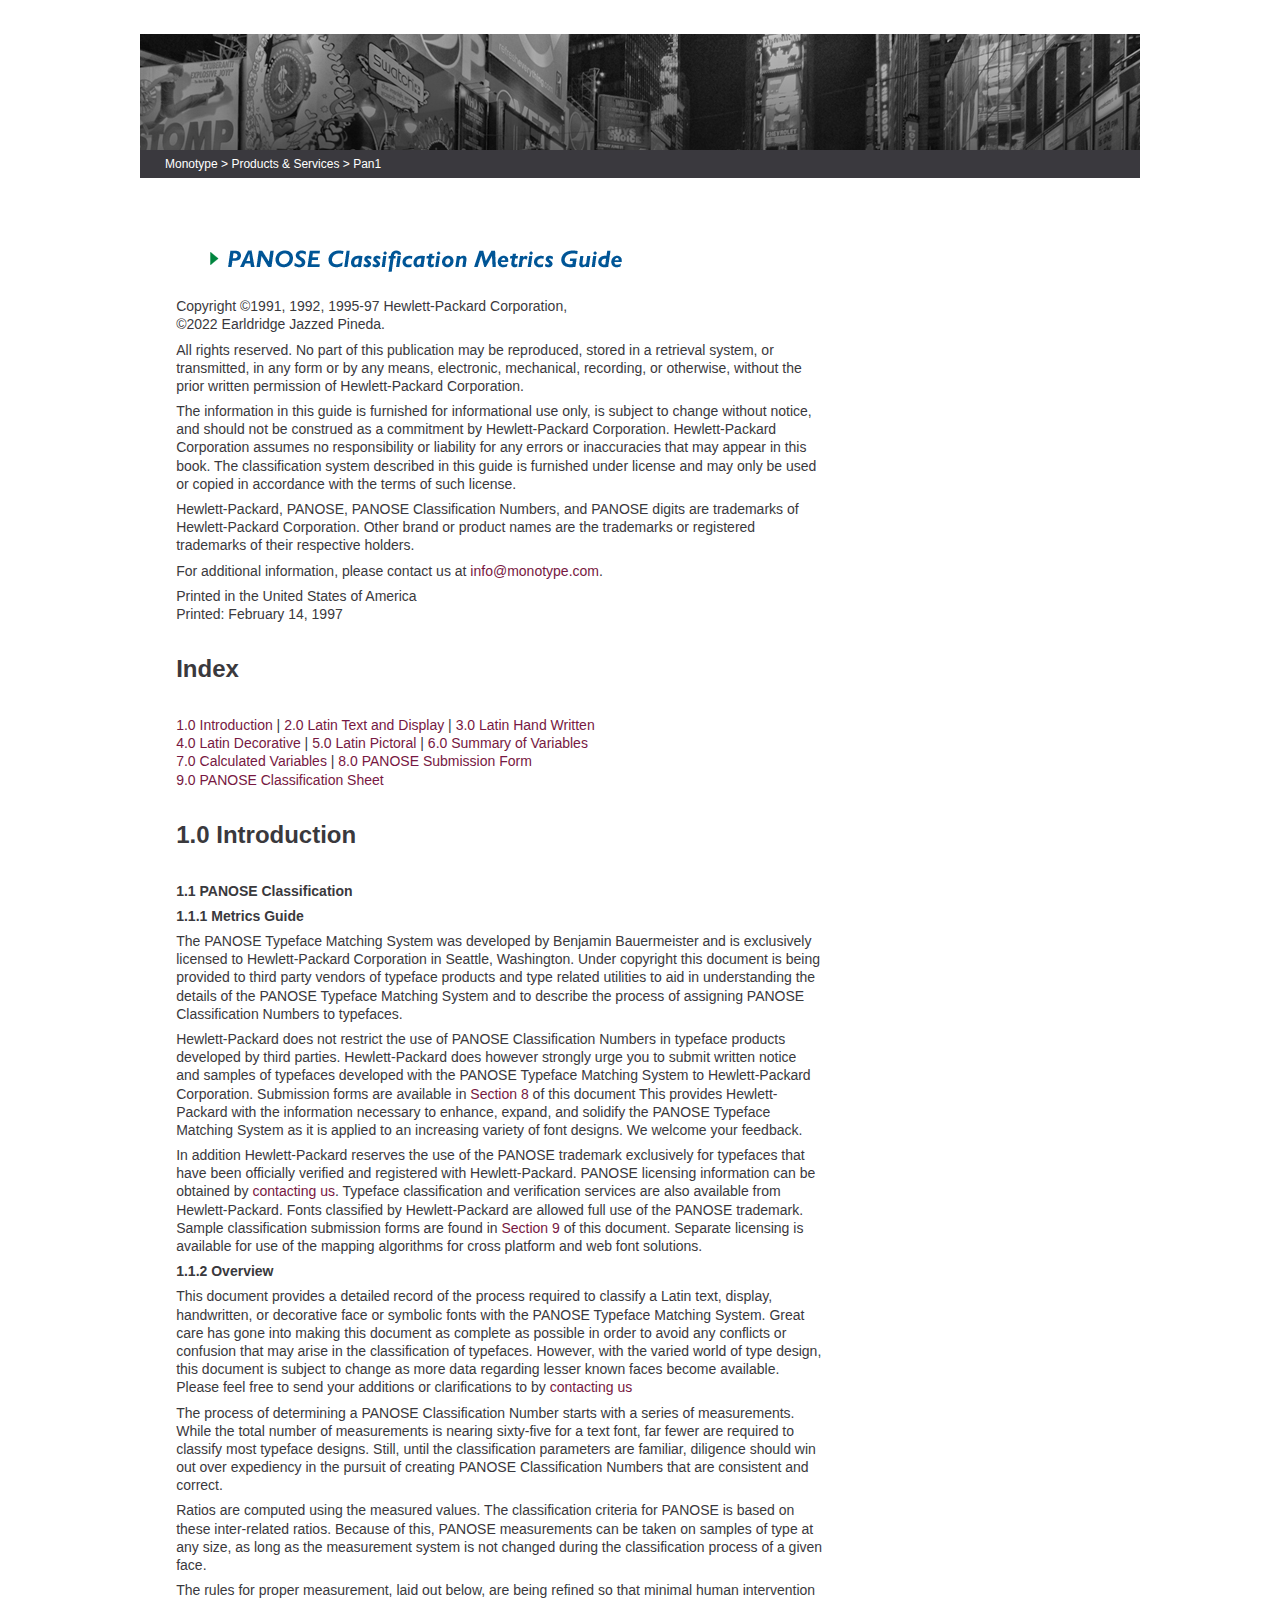
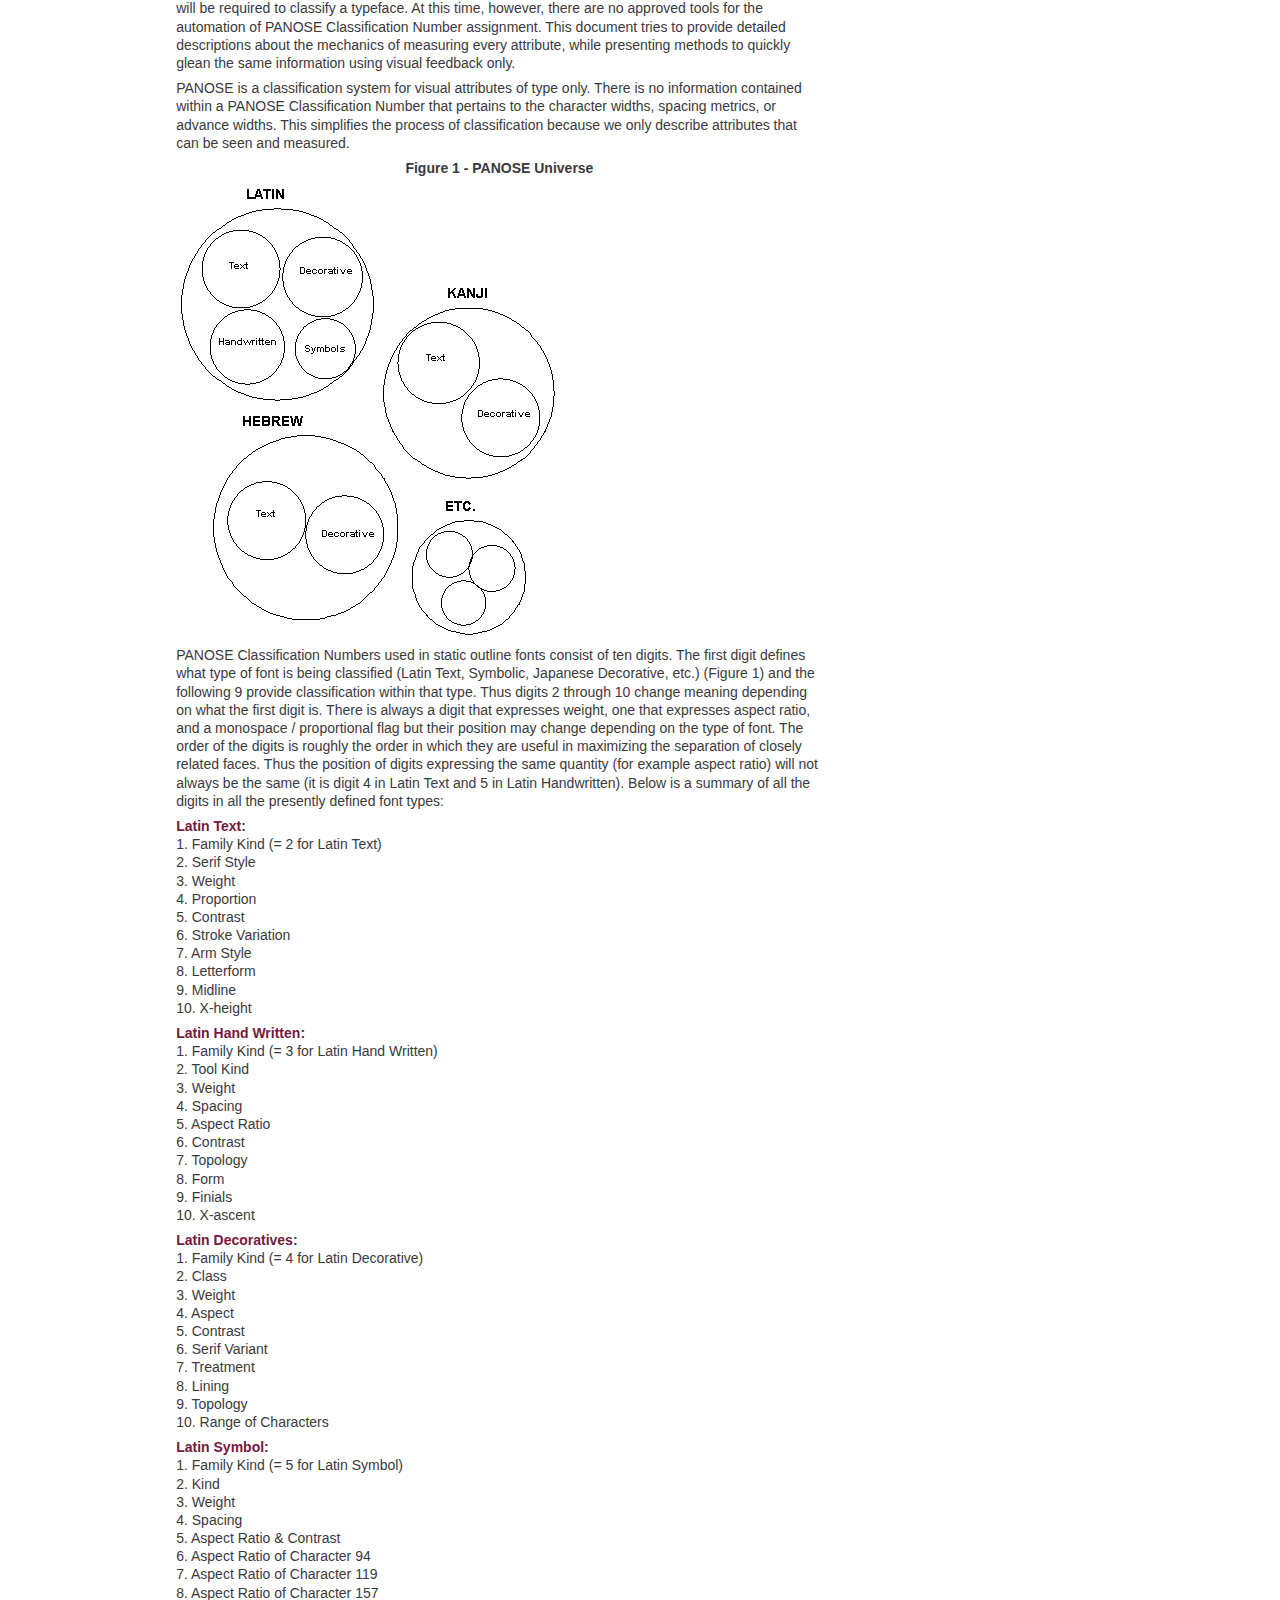
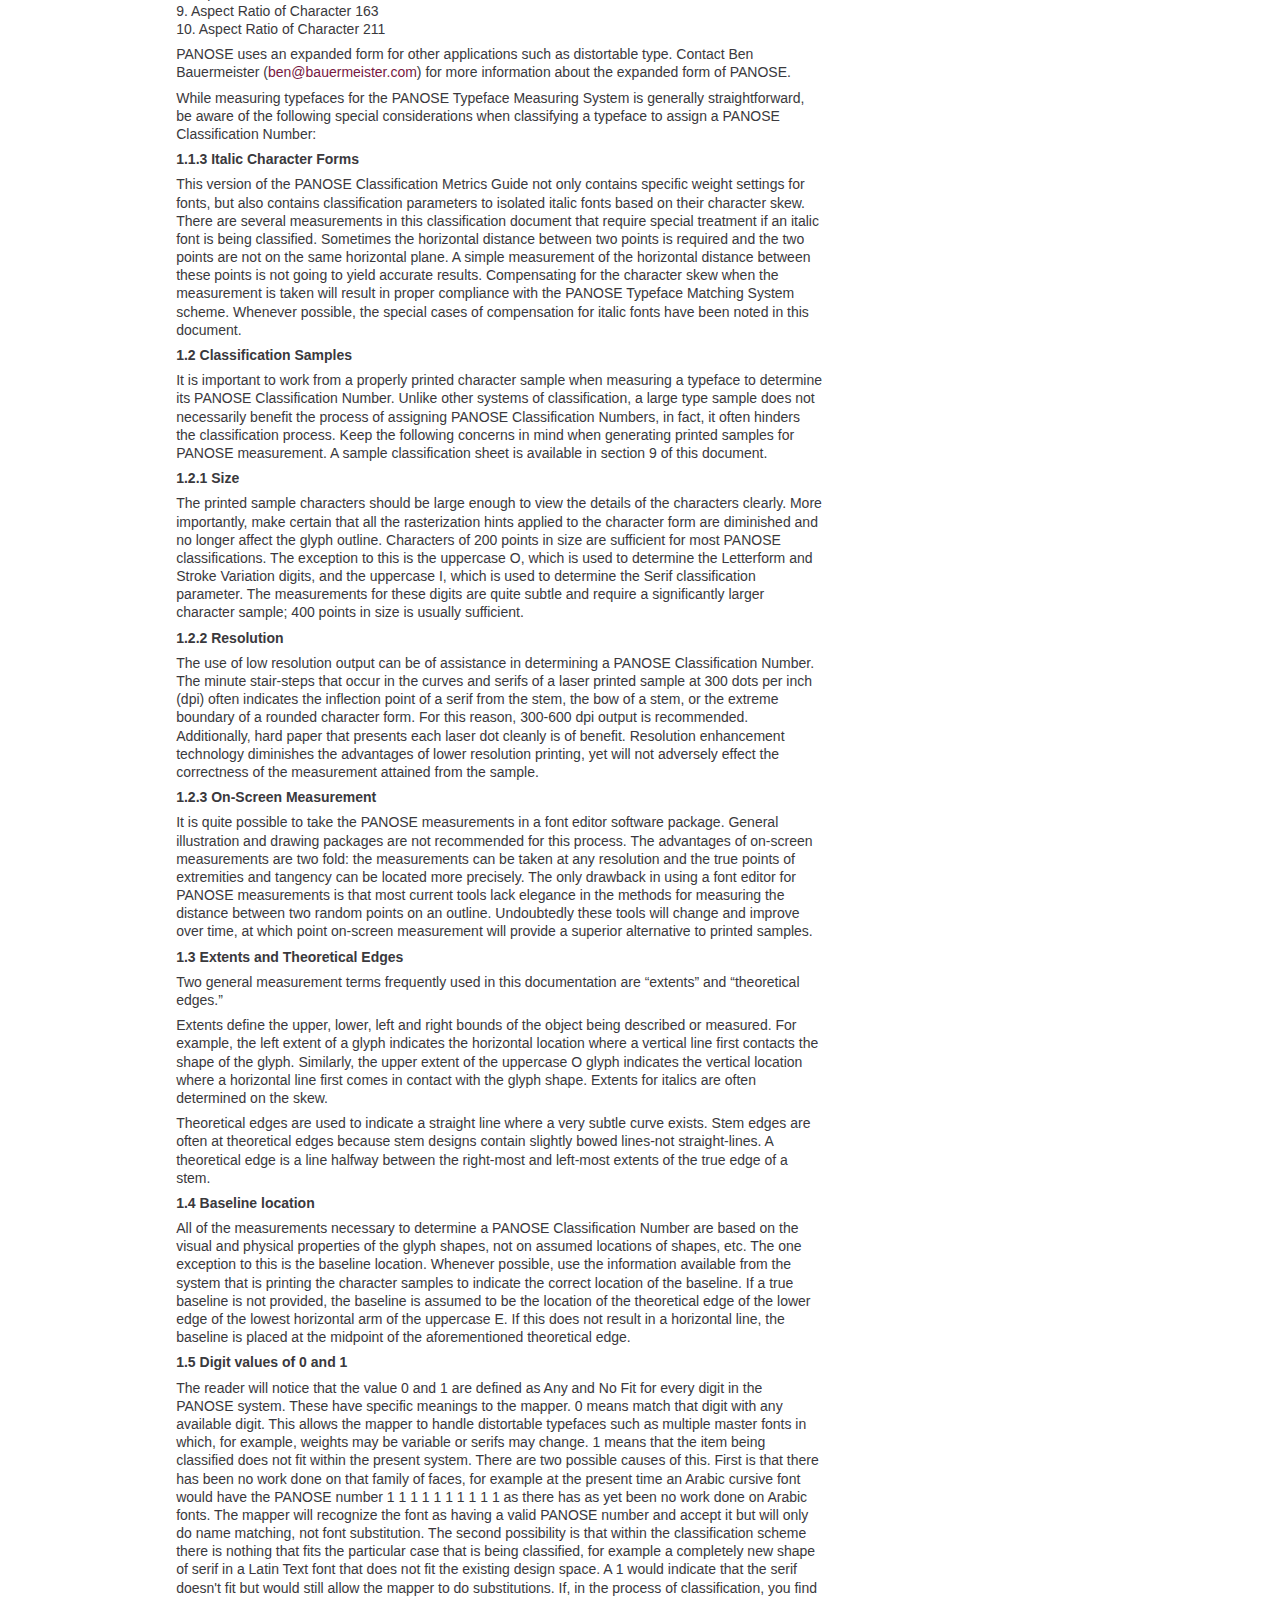
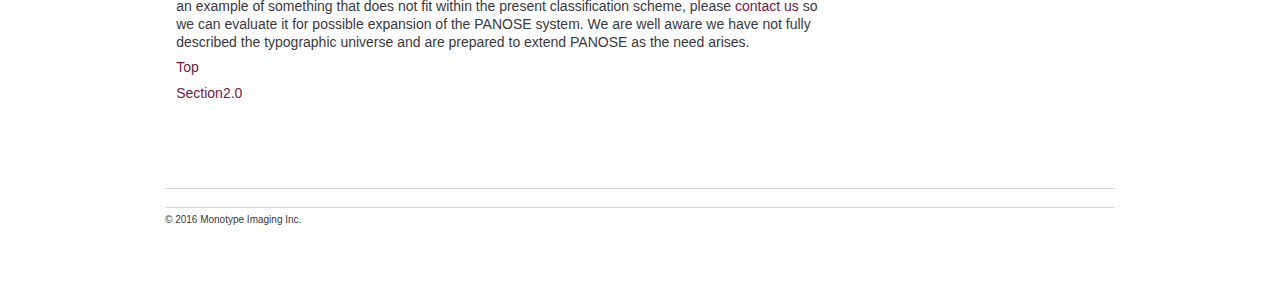
<file: index.html>
<!DOCTYPE HTML PUBLIC "-//W3C//DTD HTML 4.0 Transitional//EN">
<html>
<head>
<meta http-equiv="REFRESH" content="0;url=pan1.htm"></HEAD>
<BODY>
This page redirects the user to the PANOSE Documentation
</BODY>
</HTML>
</file>
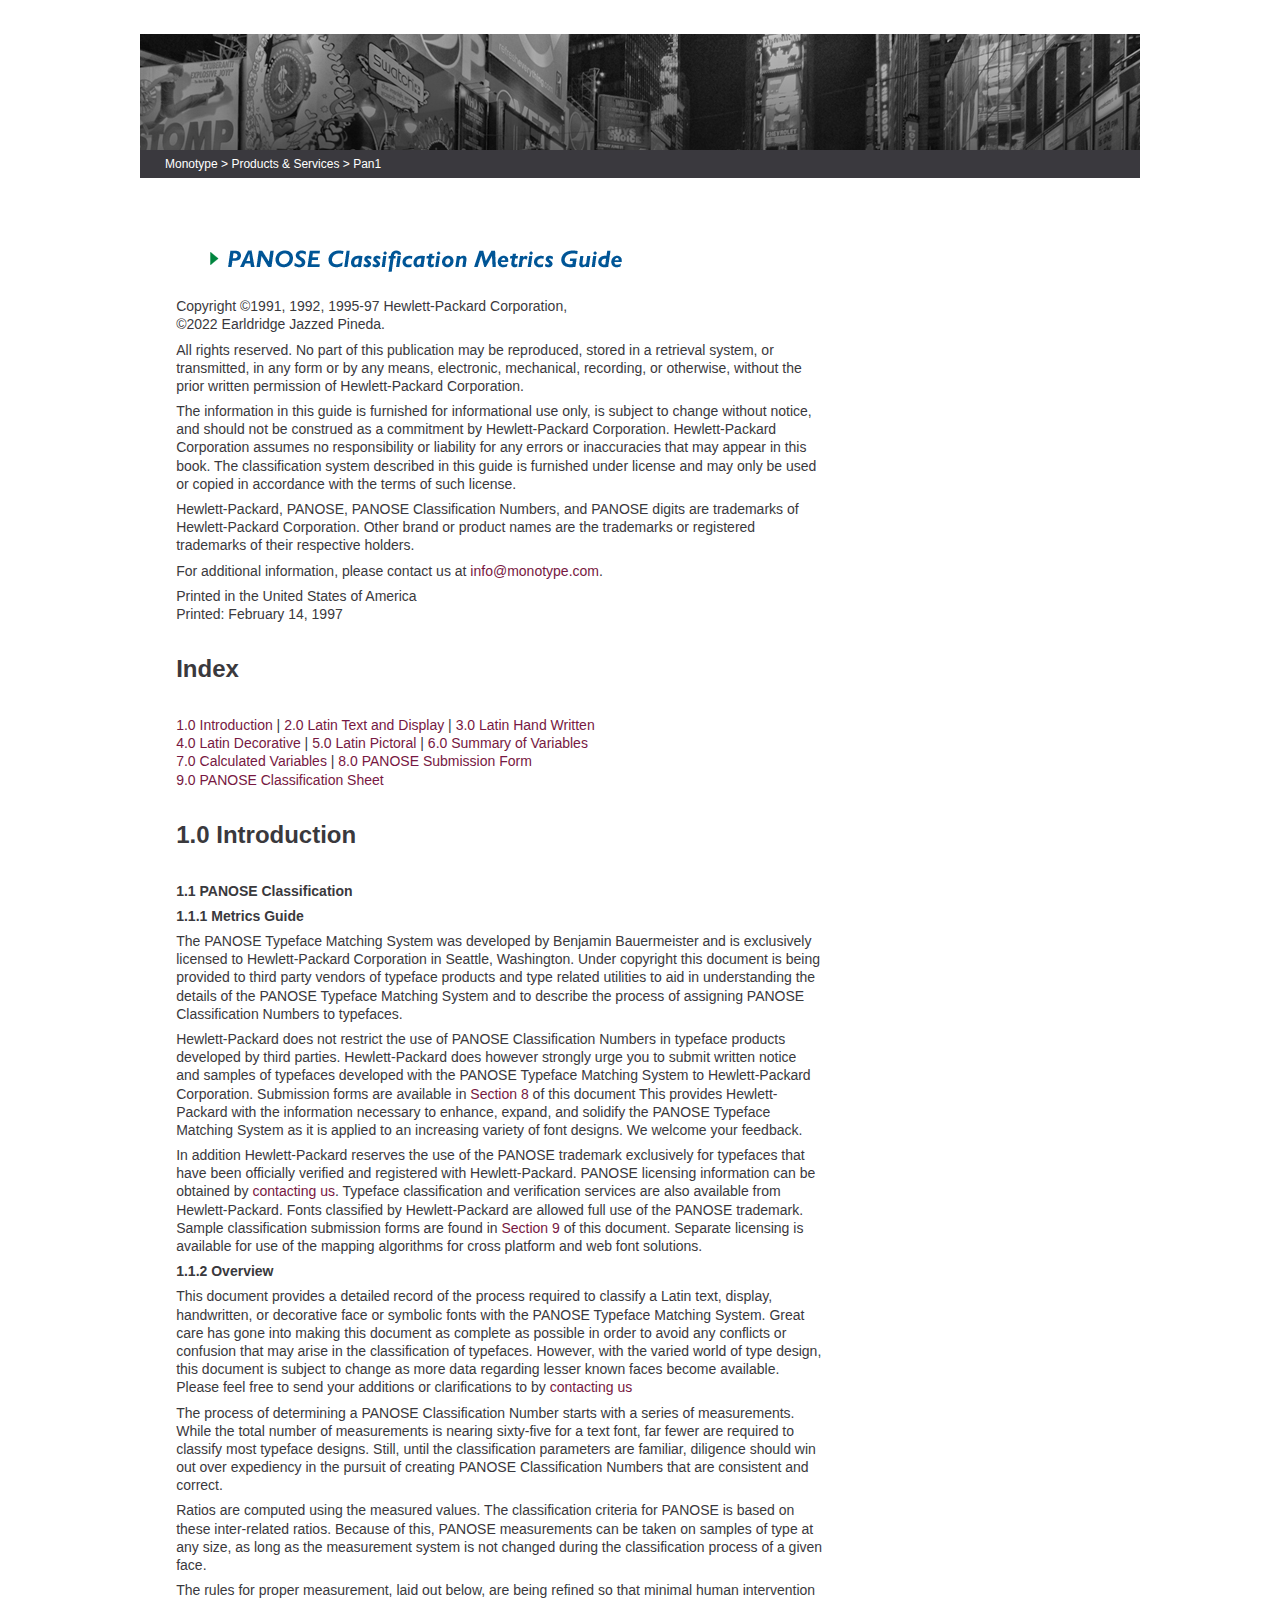
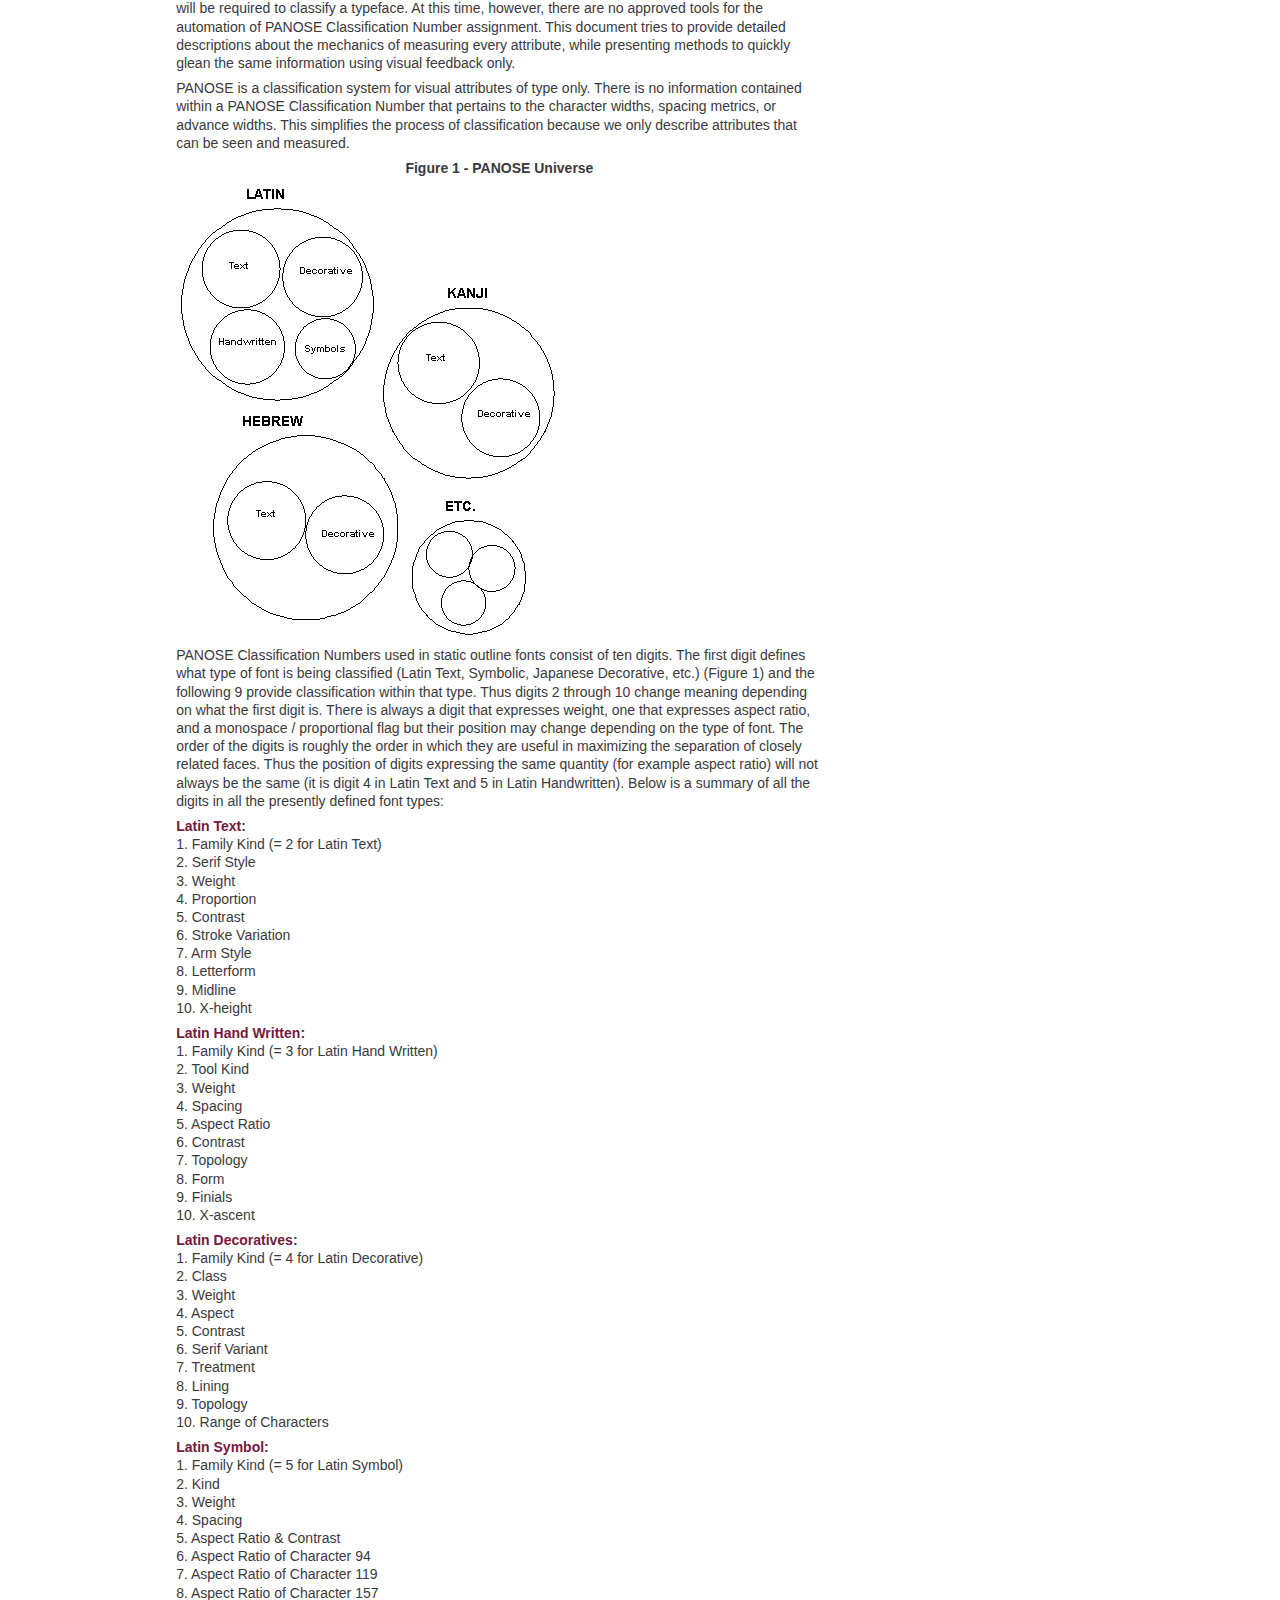
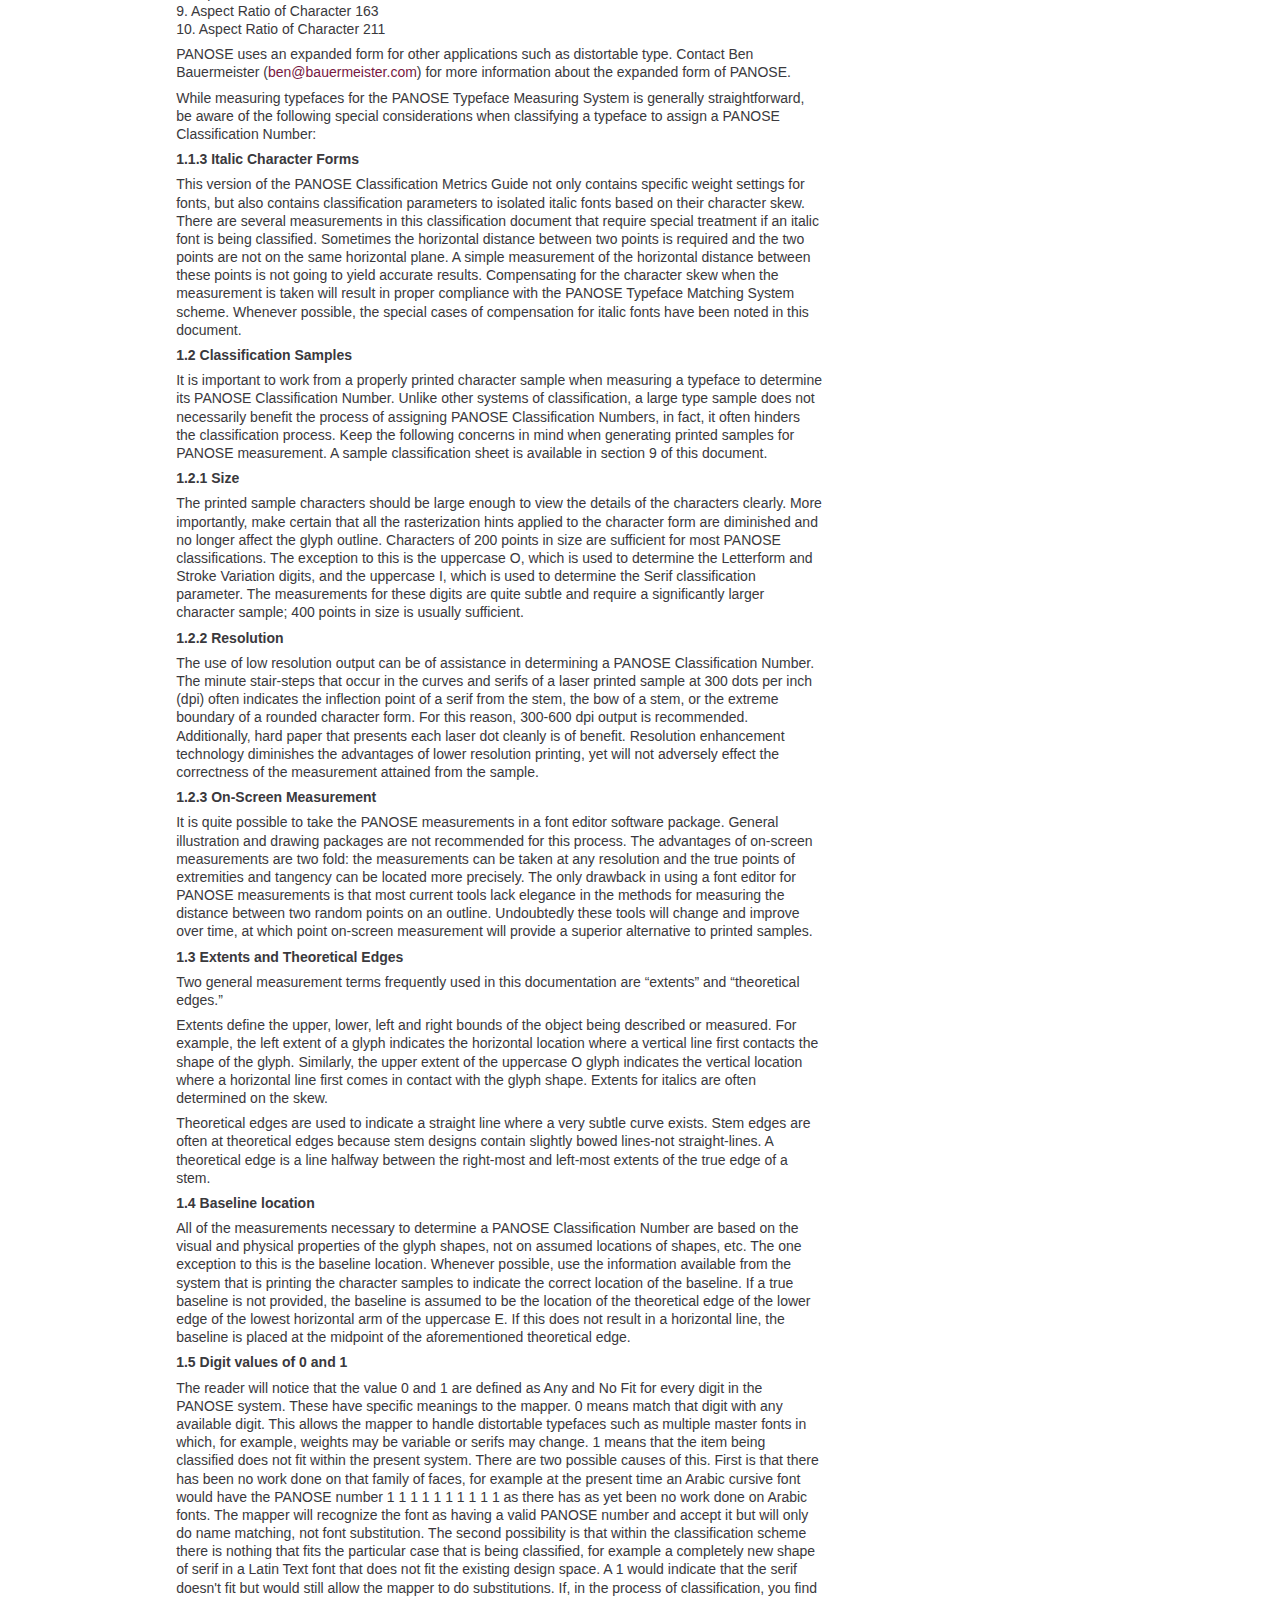
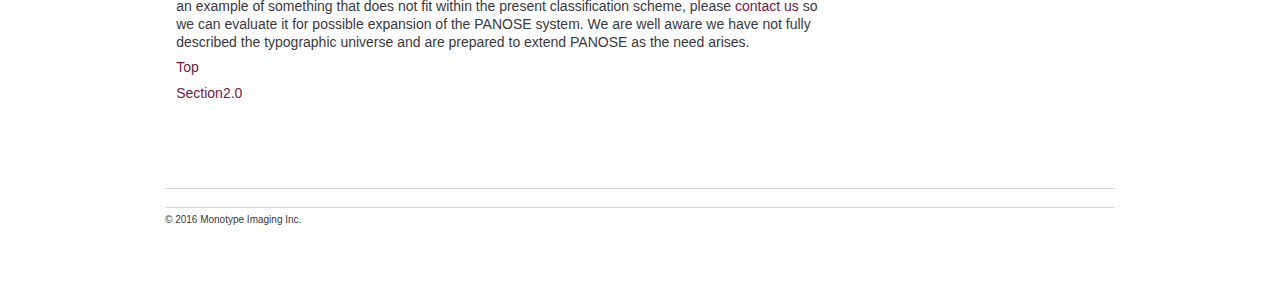
<file: pan1.htm>
<!DOCTYPE html>
<html class="rollover mti-loading mti-kootenaypro-n4-active mti-kootenayprosemibold-n4-active mti-kootenayproextrabold-n4-active mti-kootenaypro1277143-n4-active mti-kootenayprologos-n4-loading" lang="en"><head><!--[if lte IE 7]> <html lang="en" class="ie7"><![endif]--><!--[if IE 8]> <html lang="en" class="ie8"><![endif]--><!--[if IE 9]> <html lang="en" class="ie9"><![endif]--><!--[if !IE]><!--><!--<![endif]-->

<meta http-equiv="content-type" content="text/html; charset=UTF-8">
<meta name="viewport" content="width=device-width, initial-scale=1, maximum-scale=1"><title>PANOSE font classification system Metrics Guide: pan1</title>

<link type="text/css" rel="stylesheet" href="pan1_files/styleresponsive.css">
<style type="text/css" id="mti_stylesheet_3c8e7f2e-223c-4f6b-9553-d0520a022420">.kerning-h2{font-family:'Kootenay Pro SemiBold';
-moz-font-feature-settings : 'kern= 1','calt=0';
-moz-font-feature-settings : "kern" 1,"calt" 0;
-webkit-font-feature-settings : "kern" 1,"calt" 0;
-ms-font-feature-settings : 'kern= 1','calt=0';
-o-font-feature-settings : "kern" 1,"calt" 0;
font-feature-settings : "kern" 1,"calt" 0;}
.kerning-h3{font-family:'Kootenay Pro1277143';
-moz-font-feature-settings : 'kern= 1','calt=0';
-moz-font-feature-settings : "kern" 1,"calt" 0;
-webkit-font-feature-settings : "kern" 1,"calt" 0;
-ms-font-feature-settings : 'kern= 1','calt=0';
-o-font-feature-settings : "kern" 1,"calt" 0;
font-feature-settings : "kern" 1,"calt" 0;}
.kerning-bold{font-family:'Kootenay Pro';
-moz-font-feature-settings : 'kern= 1','calt=0';
-moz-font-feature-settings : "kern" 1,"calt" 0;
-webkit-font-feature-settings : "kern" 1,"calt" 0;
-ms-font-feature-settings : 'kern= 1','calt=0';
-o-font-feature-settings : "kern" 1,"calt" 0;
font-feature-settings : "kern" 1,"calt" 0;}
.kerning-extrabold{font-family:'Kootenay Pro ExtraBold';
-moz-font-feature-settings : 'kern= 1','calt=0';
-moz-font-feature-settings : "kern" 1,"calt" 0;
-webkit-font-feature-settings : "kern" 1,"calt" 0;
-ms-font-feature-settings : 'kern= 1','calt=0';
-o-font-feature-settings : "kern" 1,"calt" 0;
font-feature-settings : "kern" 1,"calt" 0;}
.kerning-h4{font-family:'Kootenay Pro SemiBold';
-moz-font-feature-settings : 'kern= 1','calt=0';
-moz-font-feature-settings : "kern" 1,"calt" 0;
-webkit-font-feature-settings : "kern" 1,"calt" 0;
-ms-font-feature-settings : 'kern= 1','calt=0';
-o-font-feature-settings : "kern" 1,"calt" 0;
font-feature-settings : "kern" 1,"calt" 0;}
.kerning-h1{font-family:'Kootenay Pro1277143';
-moz-font-feature-settings : 'kern= 1','calt=0';
-moz-font-feature-settings : "kern" 1,"calt" 0;
-webkit-font-feature-settings : "kern" 1,"calt" 0;
-ms-font-feature-settings : 'kern= 1','calt=0';
-o-font-feature-settings : "kern" 1,"calt" 0;
font-feature-settings : "kern" 1,"calt" 0;}
.kerning-regular{font-family:'Kootenay Pro1277143';
-moz-font-feature-settings : 'kern= 1','calt=0';
-moz-font-feature-settings : "kern" 1,"calt" 0;
-webkit-font-feature-settings : "kern" 1,"calt" 0;
-ms-font-feature-settings : 'kern= 1','calt=0';
-o-font-feature-settings : "kern" 1,"calt" 0;
font-feature-settings : "kern" 1,"calt" 0;}
.kerning-semibold{font-family:'Kootenay Pro SemiBold';
-moz-font-feature-settings : 'kern= 1','calt=0';
-moz-font-feature-settings : "kern" 1,"calt" 0;
-webkit-font-feature-settings : "kern" 1,"calt" 0;
-ms-font-feature-settings : 'kern= 1','calt=0';
-o-font-feature-settings : "kern" 1,"calt" 0;
font-feature-settings : "kern" 1,"calt" 0;}
</style>
<meta name="keywords" content="panose, metrics, HP, hewlett-packard, matching">
<meta name="description" content="Utilities to aid in understanding the details of the PANOSE 1 Typeface Matching System and to describe the process of assigning PANOSE">
<style type="text/css">
.main-content-left { border-right: none }
.main-content-left table, .main-content-left td { border: none }
</style><!--[if lt IE 9]><script src="/Scripts/html5shiv.js?43aa73"></script><![endif]-->
<style type="text/css" id="mti_fontface_3c8e7f2e-223c-4f6b-9553-d0520a022420">@font-face{
font-family:"Kootenay Pro";
src:url("https://fast.fonts.net/dv2/ot/3/e6bfefc3-9abc-450d-99ca-6914339d9f94.woff?[base64]&projectId=3c8e7f2e-223c-4f6b-9553-d0520a022420") format('woff');}
@font-face{
font-family:"Kootenay Pro SemiBold";
src:url("https://fast.fonts.net/dv2/ot/3/19f7e968-98da-44b1-9030-53a3104d4d33.woff?[base64]&projectId=3c8e7f2e-223c-4f6b-9553-d0520a022420") format('woff');}
@font-face{
font-family:"Kootenay Pro ExtraBold";
src:url("https://fast.fonts.net/dv2/ot/3/fc8af899-84ce-4ba2-9df6-81ce9887cf05.woff?[base64]&projectId=3c8e7f2e-223c-4f6b-9553-d0520a022420") format('woff');}
@font-face{
font-family:"Kootenay Pro SemiBold1280370";
src:url("https://fast.fonts.net/dv2/ot/3/72821117-5370-45cd-83c8-a611c3dc2f3b.woff?[base64]&projectId=3c8e7f2e-223c-4f6b-9553-d0520a022420") format('woff');}
@font-face{
font-family:"Kootenay Pro1277139";
src:url("https://fast.fonts.net/dv2/ot/3/ddead5e5-e259-4c5c-a6a0-3babd6bbea46.woff?[base64]&projectId=3c8e7f2e-223c-4f6b-9553-d0520a022420") format('woff');}
@font-face{
font-family:"Kootenay Pro1277141";
src:url("https://fast.fonts.net/dv2/ot/3/71af9de1-0582-4829-a2f8-9c2a711599dc.woff?[base64]&projectId=3c8e7f2e-223c-4f6b-9553-d0520a022420") format('woff');}
@font-face{
font-family:"Kootenay Pro1277143";
src:url("https://fast.fonts.net/dv2/ot/3/7408a6fc-f1ee-40e4-abce-996fb9d3b2bd.woff?[base64]&projectId=3c8e7f2e-223c-4f6b-9553-d0520a022420") format('woff');}
@font-face{
font-family:"Kootenay Pro ExtraBold1280365";
src:url("https://fast.fonts.net/dv2/ot/3/90d05be6-4f9b-4405-a24a-e3b422b217de.woff?[base64]&projectId=3c8e7f2e-223c-4f6b-9553-d0520a022420") format('woff');}
@font-face{
font-family:"Kootenay Pro Logos";
src:url("https://fast.fonts.net/dv2/3/7f270043-97e0-4176-9d24-c238555906a2.woff?[base64]&projectId=3c8e7f2e-223c-4f6b-9553-d0520a022420") format('woff');}
</style>
<link rel="stylesheet" type="text/css" href="pan1_files/buttons-secure.css">
<link id="MonoTypeFontApiFontTracker" type="text/css" rel="stylesheet" href="pan1_files/1.css">
<style type="text/css">
body {
margin-top:0 !important;
padding-top:0 !important;
/*min-width:800px !important;*/
}
.wb-autocomplete-suggestions {
text-align: left; cursor: default; border: 1px solid #ccc; border-top: 0; background: #fff; box-shadow: -1px 1px 3px rgba(0,0,0,.1);
position: absolute; display: none; z-index: 2147483647; max-height: 254px; overflow: hidden; overflow-y: auto; box-sizing: border-box;
}
.wb-autocomplete-suggestion { position: relative; padding: 0 .6em; line-height: 23px; white-space: nowrap; overflow: hidden; text-overflow:
ellipsis; font-size: 1.02em; color: #333; }
.wb-autocomplete-suggestion b { font-weight: bold; }
.wb-autocomplete-suggestion.selected { background: #f0f0f0; }
</style></head>
<body class="">
<div class="page theme-default"><header class="page-header"></header><section class="landing"></section>
<div class="landing-inner"> <img style="width: 1024px; height: 116px;" alt="" src="bg-customers.jpg"></div>
<div class="title-row page-frame clearfix">
<div class="breadcrumbs"> <a href="http://www.monotype.com">Monotype</a>
<span class="breadcrumb-separator">&gt;</span> <a href="http://www.monotype.com/products">Products
&amp; Services</a> <span class="breadcrumb-separator">&gt;</span>
<a href="pan1.htm">Pan1</a>
</div>
</div>
<div class="content-wrapper clearfix">
<div class="page-frame">
<div class="main-content">
<div class="main-content-left">
<div class="dbcms-content" id="dbcms-ctl-3t1398">
<div class="dbcms-contenttext dbcms-clearfix" id="dbcms-content-3t1398">
<table align="center" bgcolor="#ffffff" border="0" cellpadding="0" cellspacing="0" width="">
<tbody>
<tr>
<td> <br>
<table id="Table3" bgcolor="#ffffff" border="0" cellpadding="0" cellspacing="0" width="100%">
<tbody>
<tr valign="top">
<td colspan="2"> <img alt="About Monotype Imaging" src="pan1_files/Panose.gif" border="0" height="28" vspace="10" width="500"></td>
</tr>
<tr valign="top">
<td><!-- Enter Content Start -->
<p><font class="copyright">Copyright
©1991, 1992, 1995-97 Hewlett-Packard Corporation,<br>
©2022 Earldridge Jazzed Pineda.</font></p>
<p><font class="copyright">All rights
reserved. No part of this publication may be reproduced, stored in a
retrieval system, or transmitted, in any form or by any means,
electronic, mechanical, recording, or otherwise, without the prior
written permission of Hewlett-Packard Corporation.</font></p>
<p><font class="copyright">The
information in this guide is furnished for informational use only, is
subject to change without notice, and should not be construed as a
commitment by Hewlett-Packard Corporation. Hewlett-Packard Corporation
assumes no responsibility or liability for any errors or inaccuracies
that may appear in this book. The classification system described in
this guide is furnished under license and may only be used or copied in
accordance with the terms of such license.</font></p>
<p><font class="copyright">Hewlett-Packard,
PANOSE, PANOSE Classification Numbers, and PANOSE digits are trademarks
of Hewlett-Packard Corporation. Other brand or product names are the
trademarks or registered trademarks of their respective holders.</font></p>
<p><font class="copyright">For
additional information, please contact us at <a href="mailto:info@monotype.com">
info@monotype.com</a>.</font></p>
<p><font class="copyright"><font class="copyright">Printed in the United States of America<br>
Printed: February 14, 1997</font></font></p>
<p>&nbsp;</p>
<h1><font class="copyright"><b>Index</b></font></h1>
<p>&nbsp;</p>
<p><font class="copyright"><font class="copyright"><a href="pan1.htm">1.0 Introduction</a>
| <a href="pan2.htm">2.0
Latin Text and Display</a> | <a href="pan3.htm">3.0 Latin Hand
Written</a><br>
<a href="pan4.htm">4.0
Latin Decorative</a> | <a href="pan5.htm">5.0 Latin
Pictoral</a> | <a href="pan6.htm">6.0
Summary of Variables</a><br>
<a href="pan6.htm#Sec7CalculatedVariables">7.0
Calculated Variables</a> | <a href="pan6.htm#Sec8PANOSESubmissionForm">8.0
PANOSE Submission Form</a><br>
<a href="pan6.htm#Sec9PANOSEClassificationSheet">9.0
PANOSE Classification Sheet</a></font></font></p>
<p>&nbsp;</p>
<h1><font class="copyright"><a name="Sec1Introduction" target="_blank"></a> <b>1.0
Introduction</b></font></h1>
<p>&nbsp;</p>
<p><font class="copyright"><b><a name="_Toc380547217" target="_blank"></a> 1.1
PANOSE Classification</b></font></p>
<p><font class="copyright"><b><a name="_Toc380547218" target="_blank"></a> 1.1.1
Metrics Guide</b></font></p>
<p><font class="copyright">The PANOSE
Typeface Matching System was developed by Benjamin Bauermeister and is
exclusively licensed to Hewlett-Packard Corporation in Seattle,
Washington. Under copyright this document is being provided to third
party vendors of typeface products and type related utilities to aid in
understanding the details of the PANOSE Typeface Matching System and to
describe the process of assigning PANOSE Classification Numbers to
typefaces.</font></p>
<p><font class="copyright">Hewlett-Packard
does not restrict the use of PANOSE Classification Numbers in typeface
products developed by third parties. Hewlett-Packard does however
strongly urge you to submit written notice and samples of typefaces
developed with the PANOSE Typeface Matching System to Hewlett-Packard
Corporation. Submission forms are available in <a href="pan6.htm#Sec8PANOSESubmissionForm">
Section 8</a> of this document This provides Hewlett-Packard with
the information necessary to enhance, expand, and solidify the PANOSE
Typeface Matching System as it is applied to an increasing variety of
font designs. We welcome your feedback.</font></p>
<p><font class="copyright">In addition
Hewlett-Packard reserves the use of the PANOSE trademark exclusively
for typefaces that have been officially verified and registered with
Hewlett-Packard. PANOSE licensing information can be obtained by <a href="http://www.monotype.com/company/contact">contacting us</a>.
Typeface classification and verification services are also available
from Hewlett-Packard. Fonts classified by Hewlett-Packard are allowed
full use of the PANOSE trademark. Sample classification submission
forms are found in <a href="pan6.htm#Sec9PANOSEClassificationSheet">
Section 9</a> of this document. Separate licensing is available
for use of the mapping algorithms for cross platform and web font
solutions.</font></p>
<p><font class="copyright"><b><a name="_Toc380547219" target="_blank"></a> 1.1.2
Overview</b></font></p>
<p><font class="copyright">This document
provides a detailed record of the process required to classify a Latin
text, display, handwritten, or decorative face or symbolic fonts with
the PANOSE Typeface Matching System. Great care has gone into making
this document as complete as possible in order to avoid any conflicts
or confusion that may arise in the classification of typefaces.
However, with the varied world of type design, this document is subject
to change as more data regarding lesser known faces become available.
Please feel free to send your additions or clarifications to by <a href="http://www.monotype.com/company/contact">contacting us</a></font></p>
<p><font class="copyright">The process
of determining a PANOSE Classification Number starts with a series of
measurements. While the total number of measurements is nearing
sixty-five for a text font, far fewer are required to classify most
typeface designs. Still, until the classification parameters are
familiar, diligence should win out over expediency in the pursuit of
creating PANOSE Classification Numbers that are consistent and correct.</font></p>
<p><font class="copyright">Ratios are
computed using the measured values. The classification criteria for
PANOSE is based on these inter-related ratios. Because of this, PANOSE
measurements can be taken on samples of type at any size, as long as
the measurement system is not changed during the classification process
of a given face.</font></p>
<p><font class="copyright">The rules for
proper measurement, laid out below, are being refined so that minimal
human intervention will be required to classify a typeface. At this
time, however, there are no approved tools for the automation of PANOSE
Classification Number assignment. This document tries to provide
detailed descriptions about the mechanics of measuring every attribute,
while presenting methods to quickly glean the same information using
visual feedback only.</font></p>
<p><font class="copyright">PANOSE is a
classification system for visual attributes of type only. There is no
information contained within a PANOSE Classification Number that
pertains to the character widths, spacing metrics, or advance widths.
This simplifies the process of classification because we only describe
attributes that can be seen and measured.</font></p>
<p align="center"><font class="copyright"><a name="Fig1PANOSEUniverse" target="_blank"></a> <b>Figure
1 - PANOSE Universe</b></font></p>
<p><font class="copyright"><img alt="Panose font example" src="pan1_files/PAN01.GIF" height="451" width="387"></font></p>
<p><font class="copyright">PANOSE
Classification Numbers used in static outline fonts consist of ten
digits. The first digit defines what type of font is being classified
(Latin Text, Symbolic, Japanese Decorative, etc.) (Figure 1) and the
following 9 provide classification within that type. Thus digits 2
through 10 change meaning depending on what the first digit is. There
is always a digit that expresses weight, one that expresses aspect
ratio, and a monospace / proportional flag but their position may
change depending on the type of font. The order of the digits is
roughly the order in which they are useful in maximizing the separation
of closely related faces. Thus the position of digits expressing the
same quantity (for example aspect ratio) will not always be the same
(it is digit 4 in Latin Text and 5 in Latin Handwritten). Below is a
summary of all the digits in all the presently defined font types:</font></p>
<p><font class="copyright"><b><a href="pan2.htm">Latin Text</a>:</b><br>
1. Family Kind (= 2 for Latin Text)<br>
2. Serif Style<br>
3. Weight<br>
4. Proportion<br>
5. Contrast<br>
6. Stroke Variation<br>
7. Arm Style<br>
8. Letterform<br>
9. Midline<br>
10. X-height</font></p>
<p><font class="copyright"><b><a href="pan3.htm">Latin Hand
Written</a>:</b><br>
1. Family Kind (= 3 for Latin Hand Written)<br>
2. Tool Kind<br>
3. Weight<br>
4. Spacing<br>
5. Aspect Ratio<br>
6. Contrast<br>
7. Topology<br>
8. Form<br>
9. Finials<br>
10. X-ascent</font></p>
<p><font class="copyright"><b><a href="pan4.htm">Latin
Decoratives</a>:</b><br>
1. Family Kind (= 4 for Latin Decorative)<br>
2. Class<br>
3. Weight<br>
4. Aspect<br>
5. Contrast<br>
6. Serif Variant<br>
7. Treatment<br>
8. Lining<br>
9. Topology<br>
10. Range of Characters</font></p>
<p><font class="copyright"><b><a href="pan5.htm">Latin Symbol</a>:</b><br>
1. Family Kind (= 5 for Latin Symbol)<br>
2. Kind<br>
3. Weight<br>
4. Spacing<br>
5. Aspect Ratio &amp; Contrast<br>
6. Aspect Ratio of Character 94<br>
7. Aspect Ratio of Character 119<br>
8. Aspect Ratio of Character 157<br>
9. Aspect Ratio of Character 163<br>
10. Aspect Ratio of Character 211</font></p>
<p><font class="copyright">PANOSE uses
an expanded form for other applications such as distortable type.
Contact Ben Bauermeister (<a href="mailto:ben@bauermeister.com">ben@bauermeister.com</a>) for more information about the
expanded form of PANOSE.</font></p>
<p><font class="copyright">While
measuring typefaces for the PANOSE Typeface Measuring System is
generally straightforward, be aware of the following special
considerations when classifying a typeface to assign a PANOSE
Classification Number:</font></p>
<p><font class="copyright"><b><a name="_Toc380547220" target="_blank"></a> 1.1.3
Italic Character Forms</b></font></p>
<p><font class="copyright">This version
of the PANOSE Classification Metrics Guide not only contains specific
weight settings for fonts, but also contains classification parameters
to isolated italic fonts based on their character skew. There are
several measurements in this classification document that require
special treatment if an italic font is being classified. Sometimes the
horizontal distance between two points is required and the two points
are not on the same horizontal plane. A simple measurement of the
horizontal distance between these points is not going to yield accurate
results. Compensating for the character skew when the measurement is
taken will result in proper compliance with the PANOSE Typeface
Matching System scheme. Whenever possible, the special cases of
compensation for italic fonts have been noted in this document.</font></p>
<p><font class="copyright"><b><a name="_Toc380547221" target="_blank"></a> 1.2
Classification Samples</b></font></p>
<p><font class="copyright">It is
important to work from a properly printed character sample when
measuring a typeface to determine its PANOSE Classification Number.
Unlike other systems of classification, a large type sample does not
necessarily benefit the process of assigning PANOSE Classification
Numbers, in fact, it often hinders the classification process. Keep the
following concerns in mind when generating printed samples for PANOSE
measurement. A sample classification sheet is available in section 9 of
this document.</font></p>
<p><font class="copyright"><b><a name="_Toc380547222" target="_blank"></a> 1.2.1
Size</b></font></p>
<p><font class="copyright">The printed
sample characters should be large enough to view the details of the
characters clearly. More importantly, make certain that all the
rasterization hints applied to the character form are diminished and no
longer affect the glyph outline. Characters of 200 points in size are
sufficient for most PANOSE classifications. The exception to this is
the uppercase O, which is used to determine the Letterform and Stroke
Variation digits, and the uppercase I, which is used to determine the
Serif classification parameter. The measurements for these digits are
quite subtle and require a significantly larger character sample; 400
points in size is usually sufficient.</font></p>
<p><font class="copyright"><b><a name="_Toc380547223" target="_blank"></a> 1.2.2
Resolution</b></font></p>
<p><font class="copyright">The use of
low resolution output can be of assistance in determining a PANOSE
Classification Number. The minute stair-steps that occur in the curves
and serifs of a laser printed sample at 300 dots per inch (dpi) often
indicates the inflection point of a serif from the stem, the bow of a
stem, or the extreme boundary of a rounded character form. For this
reason, 300-600 dpi output is recommended. Additionally, hard paper
that presents each laser dot cleanly is of benefit. Resolution
enhancement technology diminishes the advantages of lower resolution
printing, yet will not adversely effect the correctness of the
measurement attained from the sample.</font></p>
<p><font class="copyright"><b><a name="_Toc380547224" target="_blank"></a> 1.2.3
On-Screen Measurement</b></font></p>
<p><font class="copyright">It is quite
possible to take the PANOSE measurements in a font editor software
package. General illustration and drawing packages are not recommended
for this process. The advantages of on-screen measurements are two
fold: the measurements can be taken at any resolution and the true
points of extremities and tangency can be located more precisely. The
only drawback in using a font editor for PANOSE measurements is that
most current tools lack elegance in the methods for measuring the
distance between two random points on an outline. Undoubtedly these
tools will change and improve over time, at which point on-screen
measurement will provide a superior alternative to printed samples.</font></p>
<p><font class="copyright"><b><a name="_Toc380547225" target="_blank"></a> 1.3
Extents and Theoretical Edges</b></font></p>
<p><font class="copyright">Two general
measurement terms frequently used in this documentation are “extents”
and “theoretical edges.”</font></p>
<p><font class="copyright">Extents
define the upper, lower, left and right bounds of the object being
described or measured. For example, the left extent of a glyph
indicates the horizontal location where a vertical line first contacts
the shape of the glyph. Similarly, the upper extent of the uppercase O
glyph indicates the vertical location where a horizontal line first
comes in contact with the glyph shape. Extents for italics are often
determined on the skew.</font></p>
<p><font class="copyright">Theoretical
edges are used to indicate a straight line where a very subtle curve
exists. Stem edges are often at theoretical edges because stem designs
contain slightly bowed lines-not straight-lines. A theoretical edge is
a line halfway between the right-most and left-most extents of the true
edge of a stem.</font></p>
<p><font class="copyright"><b><a name="_Toc380547226" target="_blank"></a> 1.4
Baseline location</b></font></p>
<p><font class="copyright">All of the
measurements necessary to determine a PANOSE Classification Number are
based on the visual and physical properties of the glyph shapes, not on
assumed locations of shapes, etc. The one exception to this is the
baseline location. Whenever possible, use the information available
from the system that is printing the character samples to indicate the
correct location of the baseline. If a true baseline is not provided,
the baseline is assumed to be the location of the theoretical edge of
the lower edge of the lowest horizontal arm of the uppercase E. If this
does not result in a horizontal line, the baseline is placed at the
midpoint of the aforementioned theoretical edge.</font></p>
<p><font class="copyright"><a name="_Toc380547227" target="_blank"></a><b>1.5
Digit values of 0 and 1</b></font></p>
<p><font class="copyright">The reader
will notice that the value 0 and 1 are defined as Any and No Fit for
every digit in the PANOSE system. These have specific meanings to the
mapper. 0 means match that digit with any available digit. This allows
the mapper to handle distortable typefaces such as multiple master
fonts in which, for example, weights may be variable or serifs may
change. 1 means that the item being classified does not fit within the
present system. There are two possible causes of this. First is that
there has been no work done on that family of faces, for example at the
present time an Arabic cursive font would have the PANOSE number 1 1 1
1 1 1 1 1 1 1 as there has as yet been no work done on Arabic fonts.
The mapper will recognize the font as having a valid PANOSE number and
accept it but will only do name matching, not font substitution. The
second possibility is that within the classification scheme there is
nothing that fits the particular case that is being classified, for
example a completely new shape of serif in a Latin Text font that does
not fit the existing design space. A 1 would indicate that the serif
doesn't fit but would still allow the mapper to do substitutions. If,
in the process of classification, you find an example of something that
does not fit within the present classification scheme, please <a href="http://www.monotype.com/company/contact">contact us</a>
so we can evaluate it for possible expansion of the PANOSE system. We
are well aware we have not fully described the typographic universe and
are prepared to extend PANOSE as the need arises.</font></p>
<p><font class="copyright"><a href="#Sec1Introduction">Top</a></font></p>
<p><font class="copyright"><a href="pan2.htm">Section2.0</a></font></p>
</td>
</tr>
</tbody>
</table>
</td>
</tr>
<!--End overall table-->
</tbody>
</table>
</div>
</div>
</div>
<div class="sidebar-right"> </div>
</div>
</div>
</div>
</div>
<footer class="page-footer"> </footer>
<div class="page-frame">
<div class="footer-frame"> <br>
<div class="footer-secondary clearfix"><br>
</div>
<div class="footer-bottom clearfix"> © 2016 Monotype Imaging Inc.
&nbsp;<a href="http://www.monotype.com/" class="logo"> </a> </div>
</div>
</div>
&nbsp;&nbsp;&nbsp;
<span aria-hidden="true" style="margin: 0pt; padding: 0pt; position: absolute; top: -999px; left: -999px; font-size: 300px; width: auto; height: auto; line-height: normal; font-variant: normal; white-space: nowrap; font-family: 'Kootenay Pro Logos',serif; font-style: normal; font-weight: 400;">BESb
에swy</span><span aria-hidden="true" style="margin: 0pt; padding: 0pt; position: absolute; top: -999px; left: -999px; font-size: 300px; width: auto; height: auto; line-height: normal; font-variant: normal; white-space: nowrap; font-family: 'Kootenay Pro Logos',sans-serif; font-style: normal; font-weight: 400;">BESb
에swy</span><img alt="" src="pan1_files/a.gif" border="0" height="1" width="1">&nbsp;
</body></html>
</file>
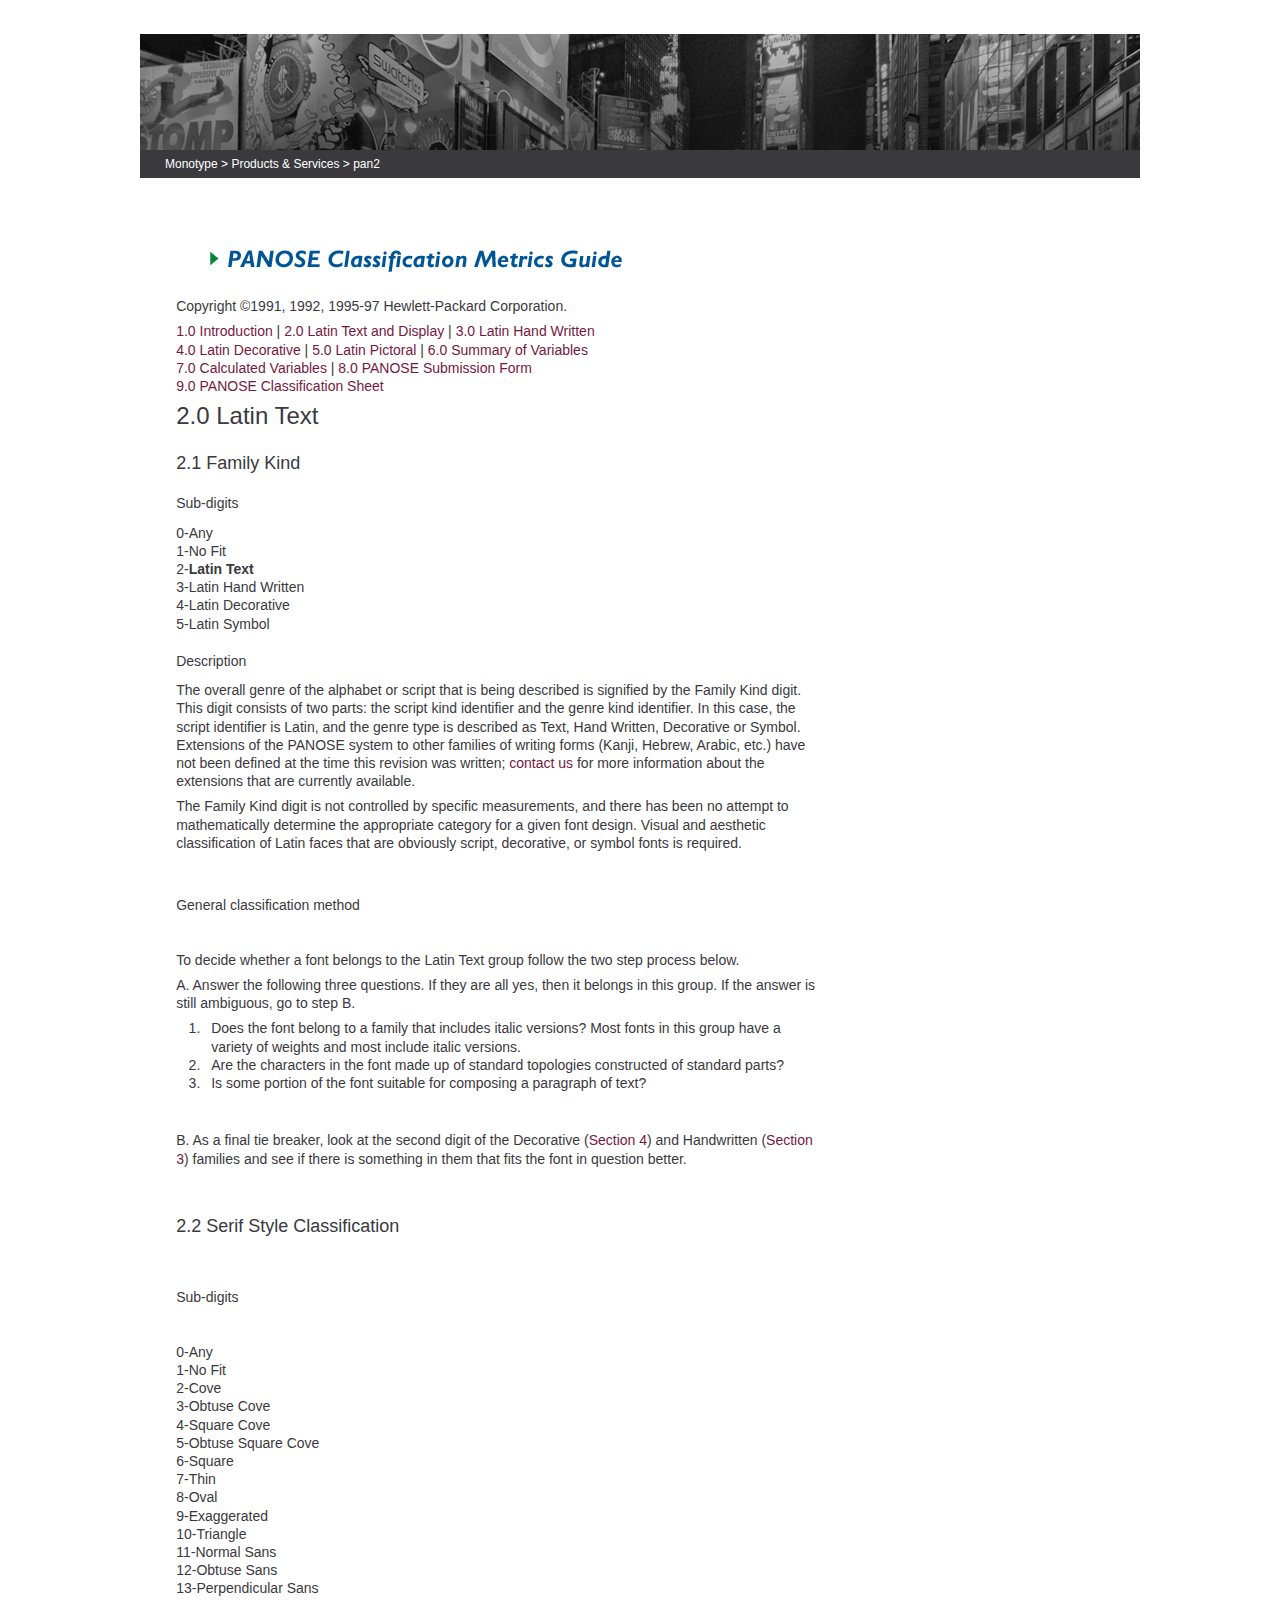
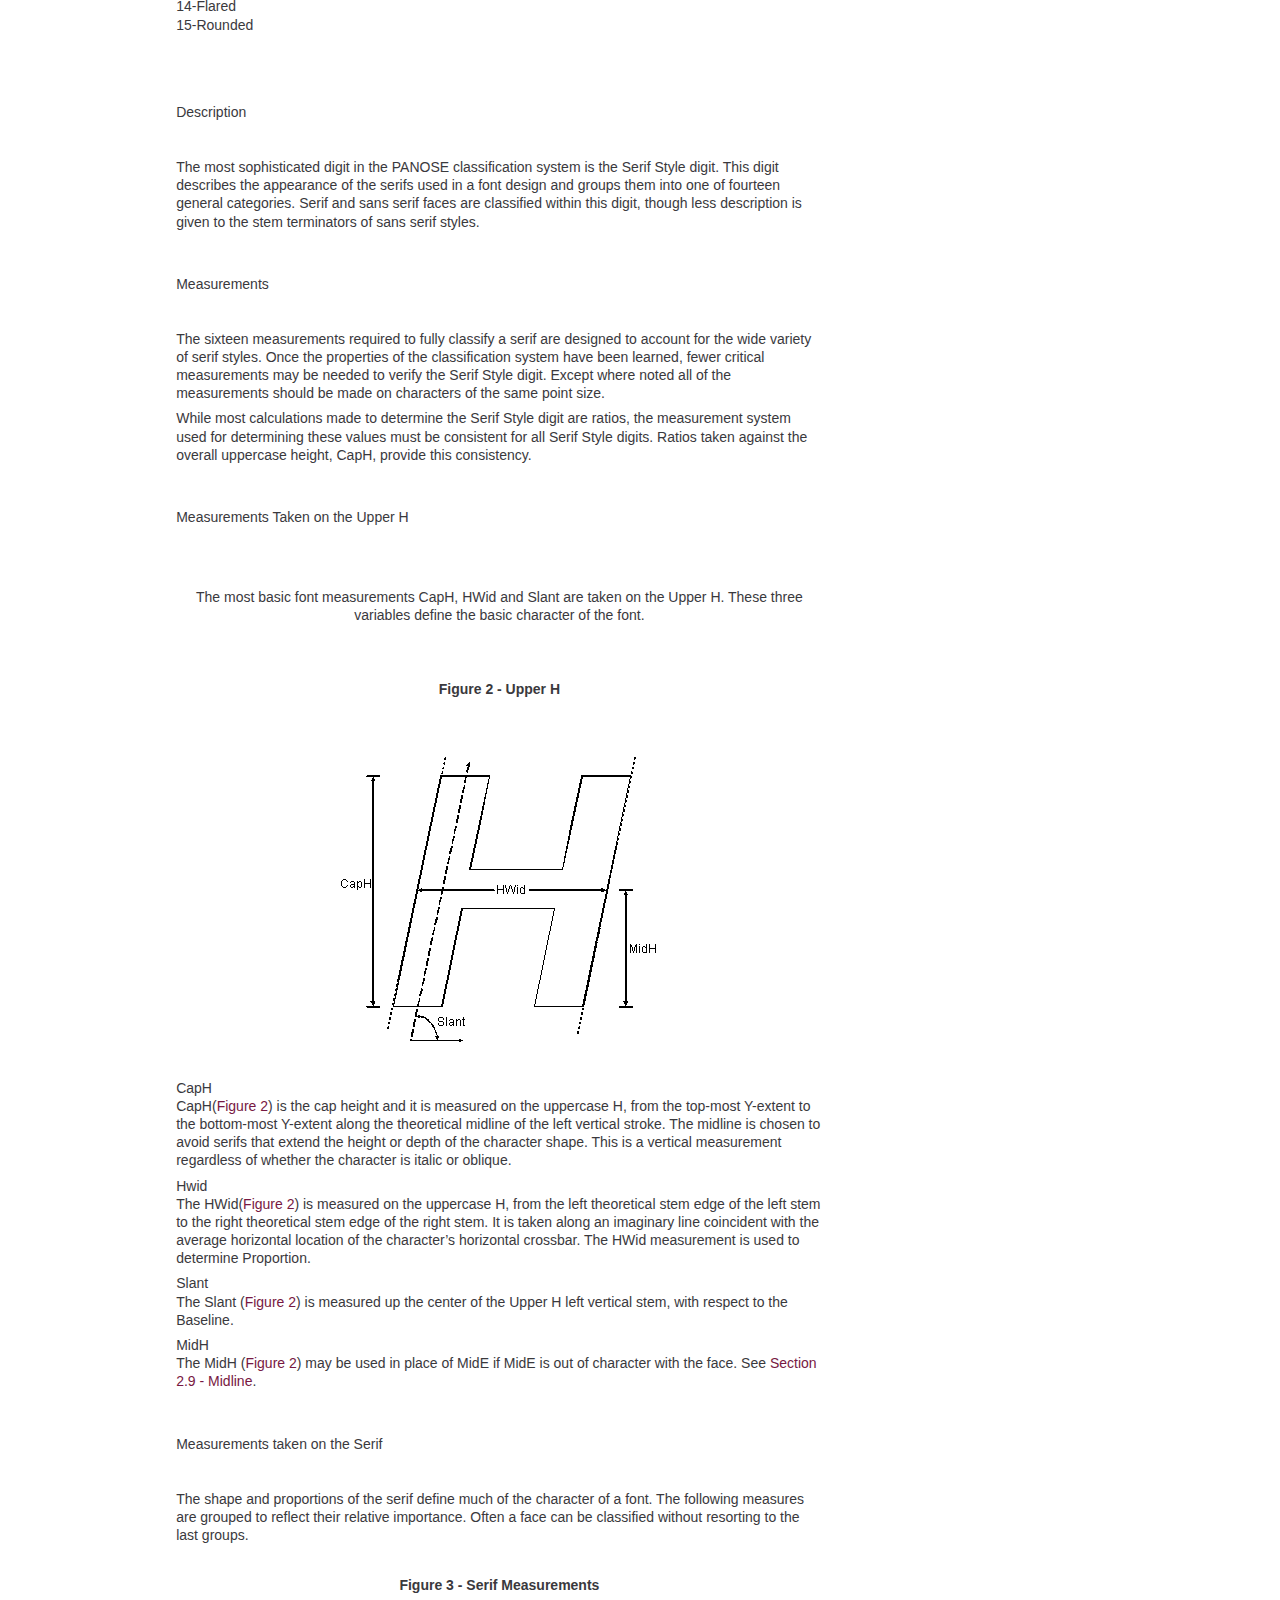
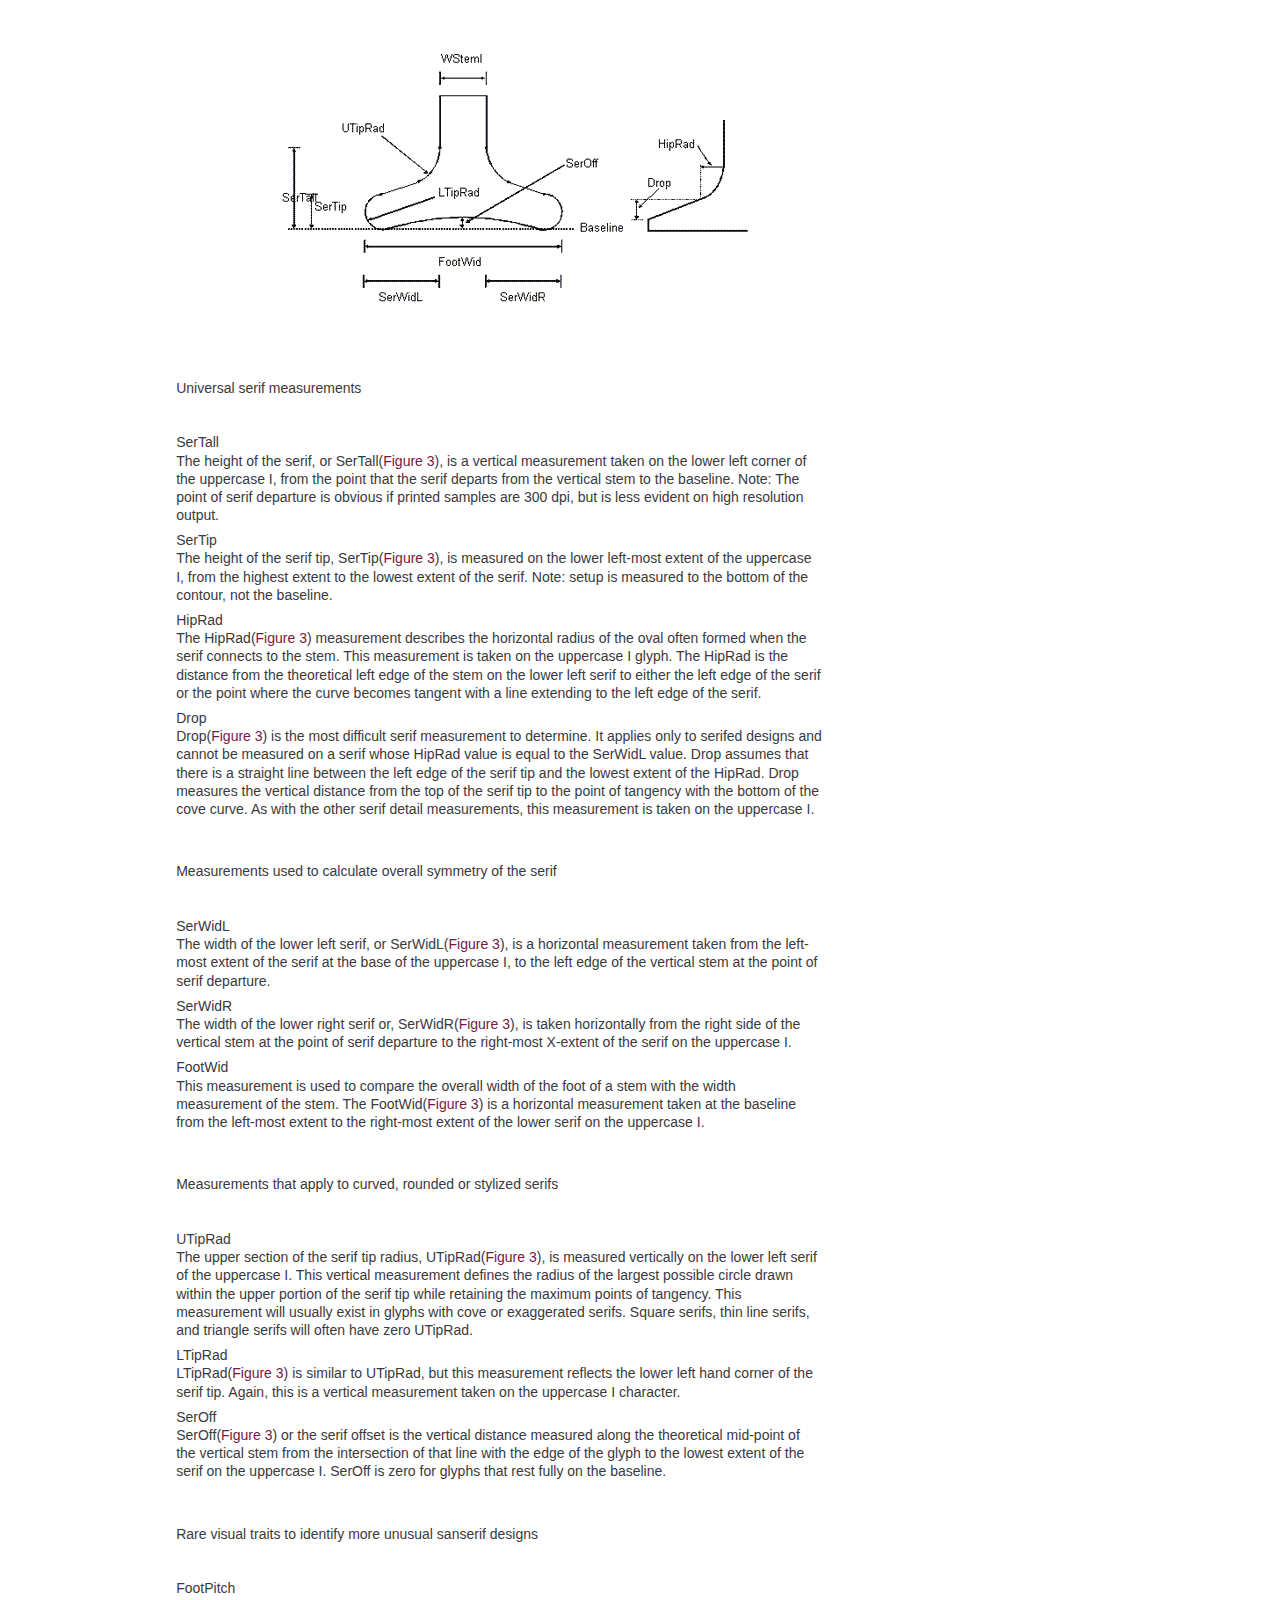
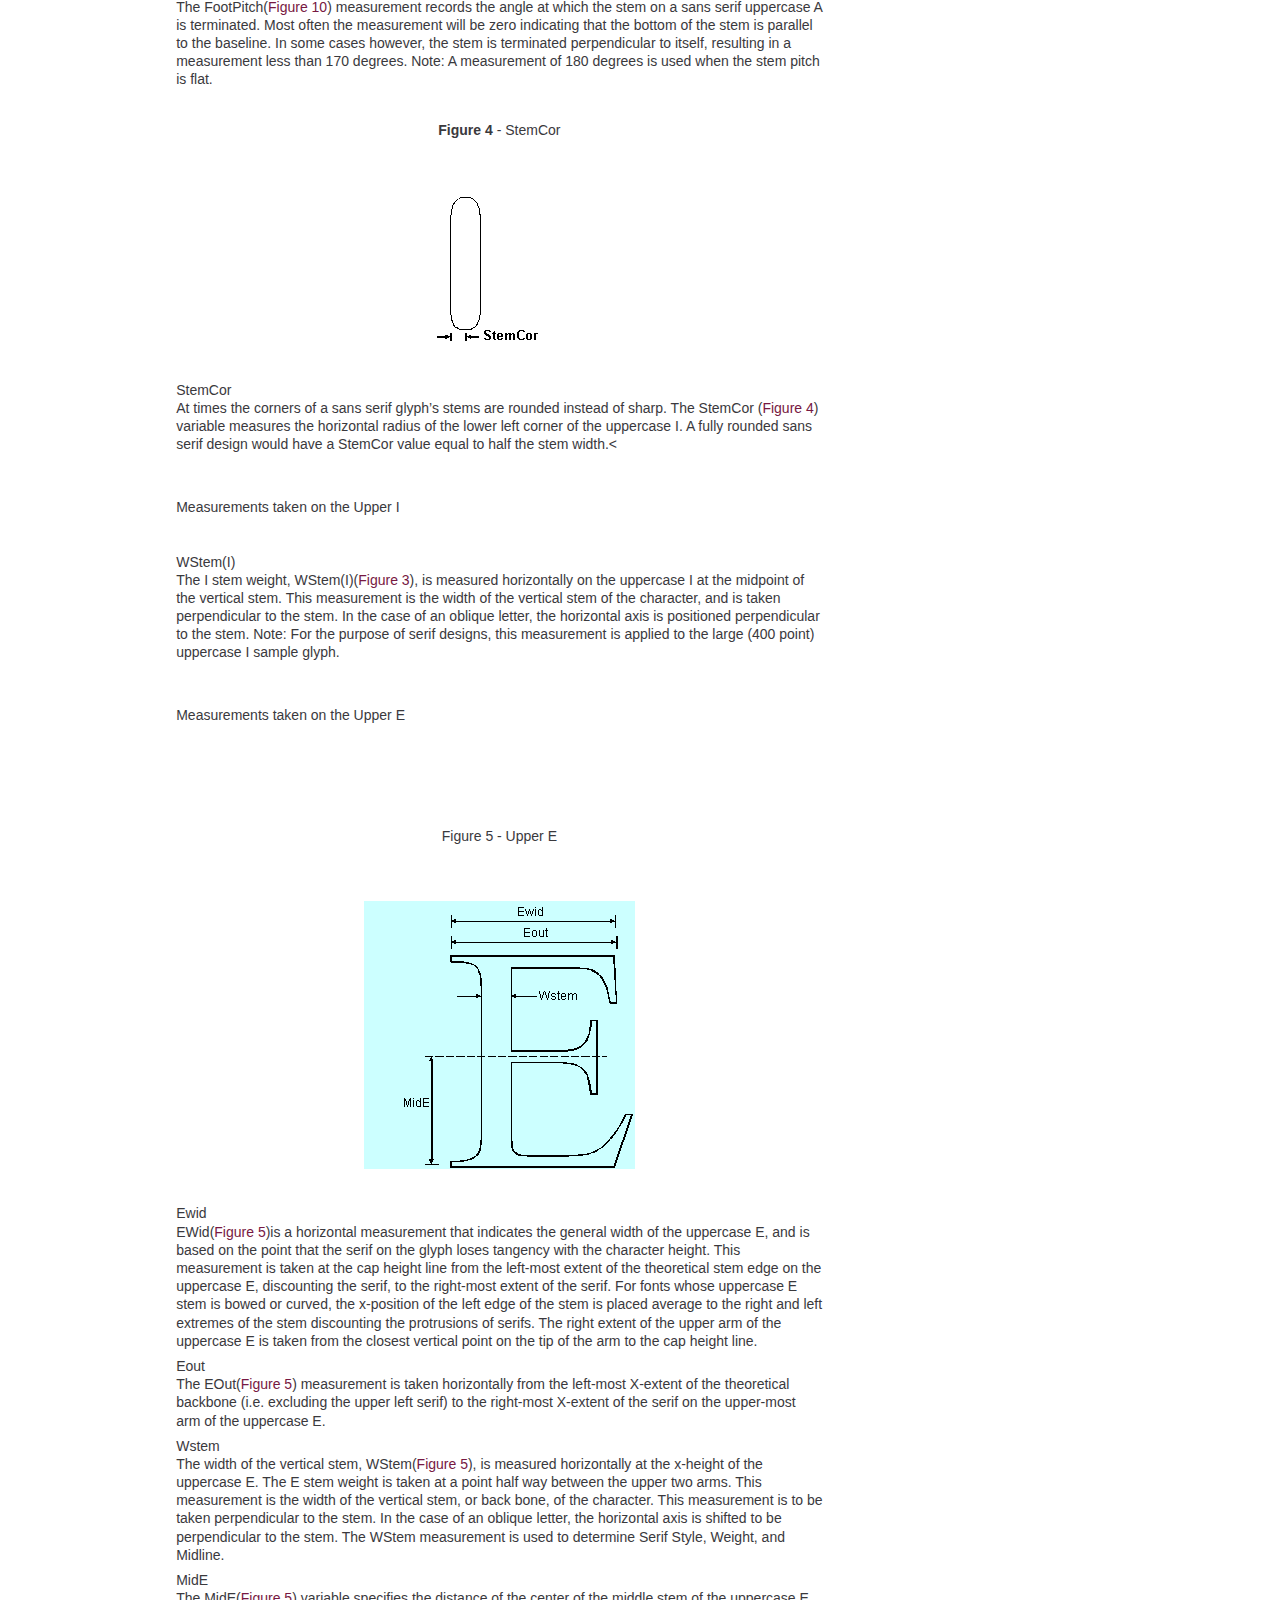
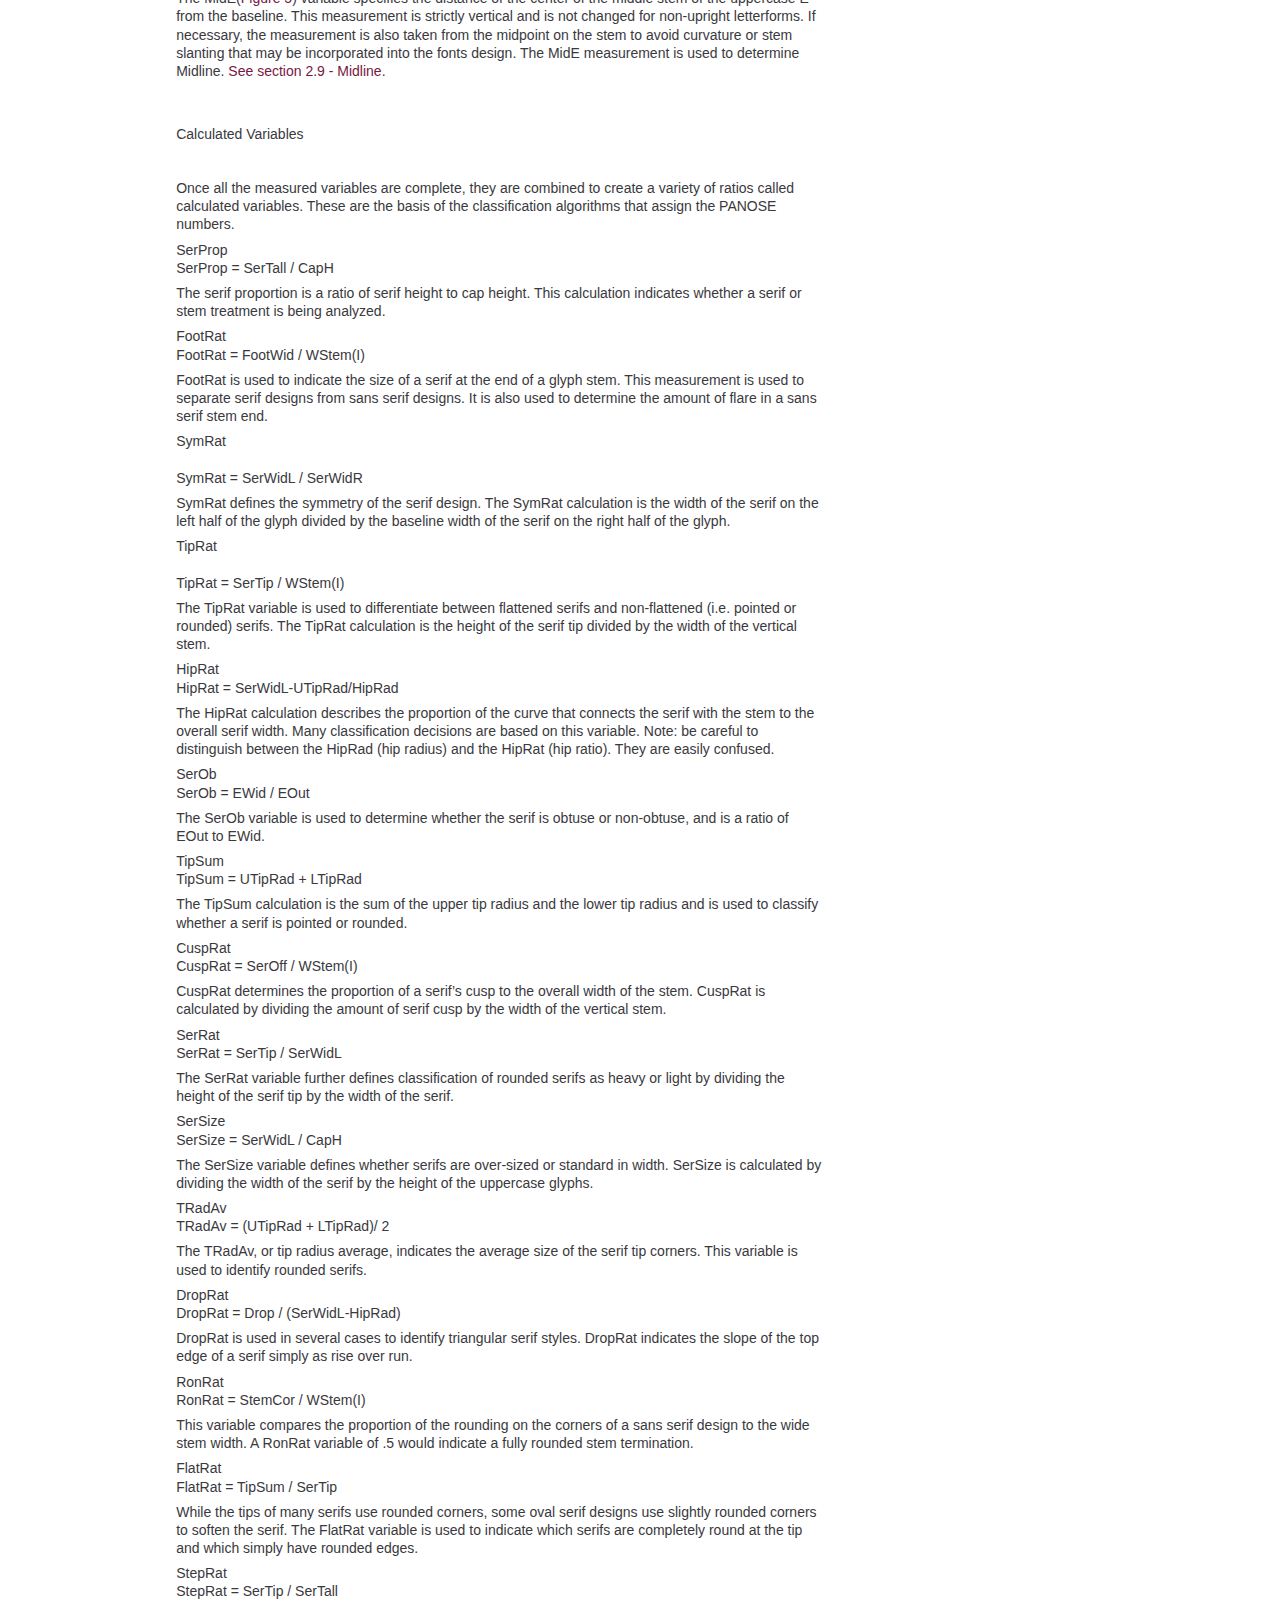
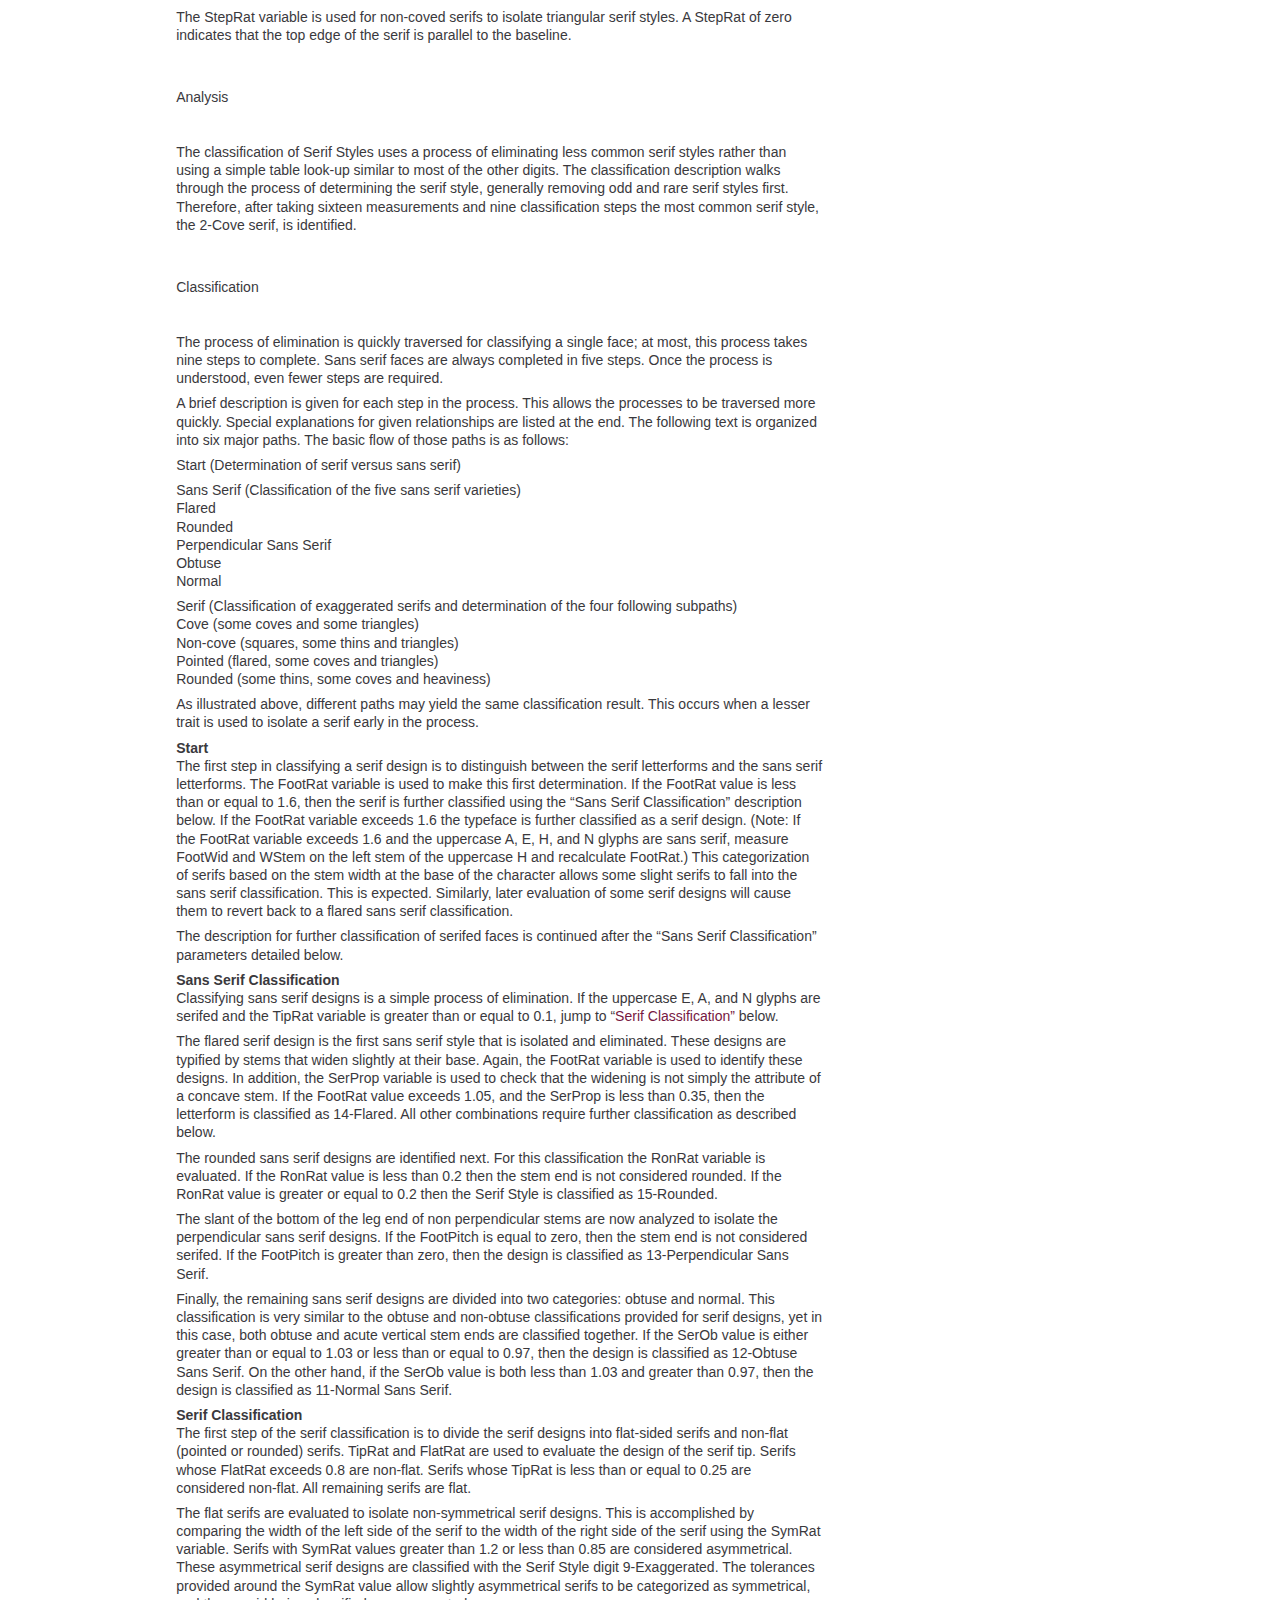
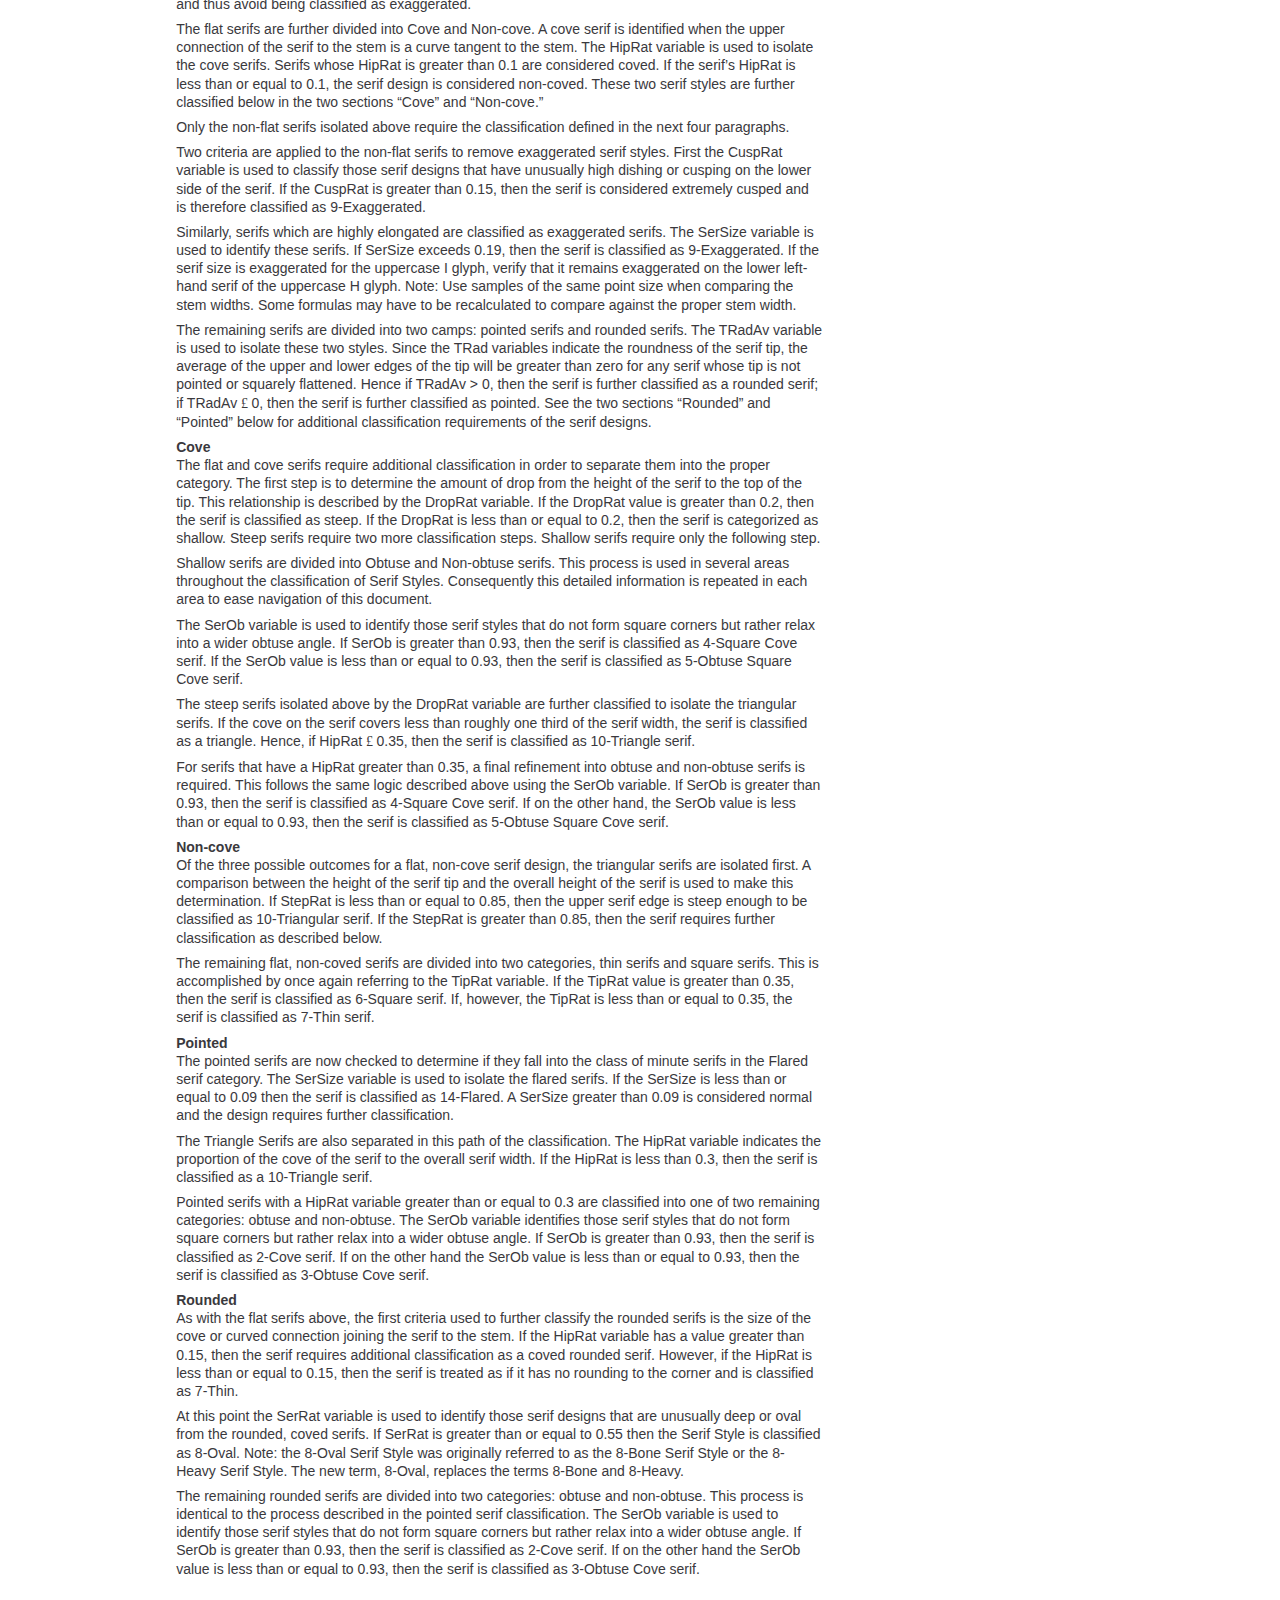
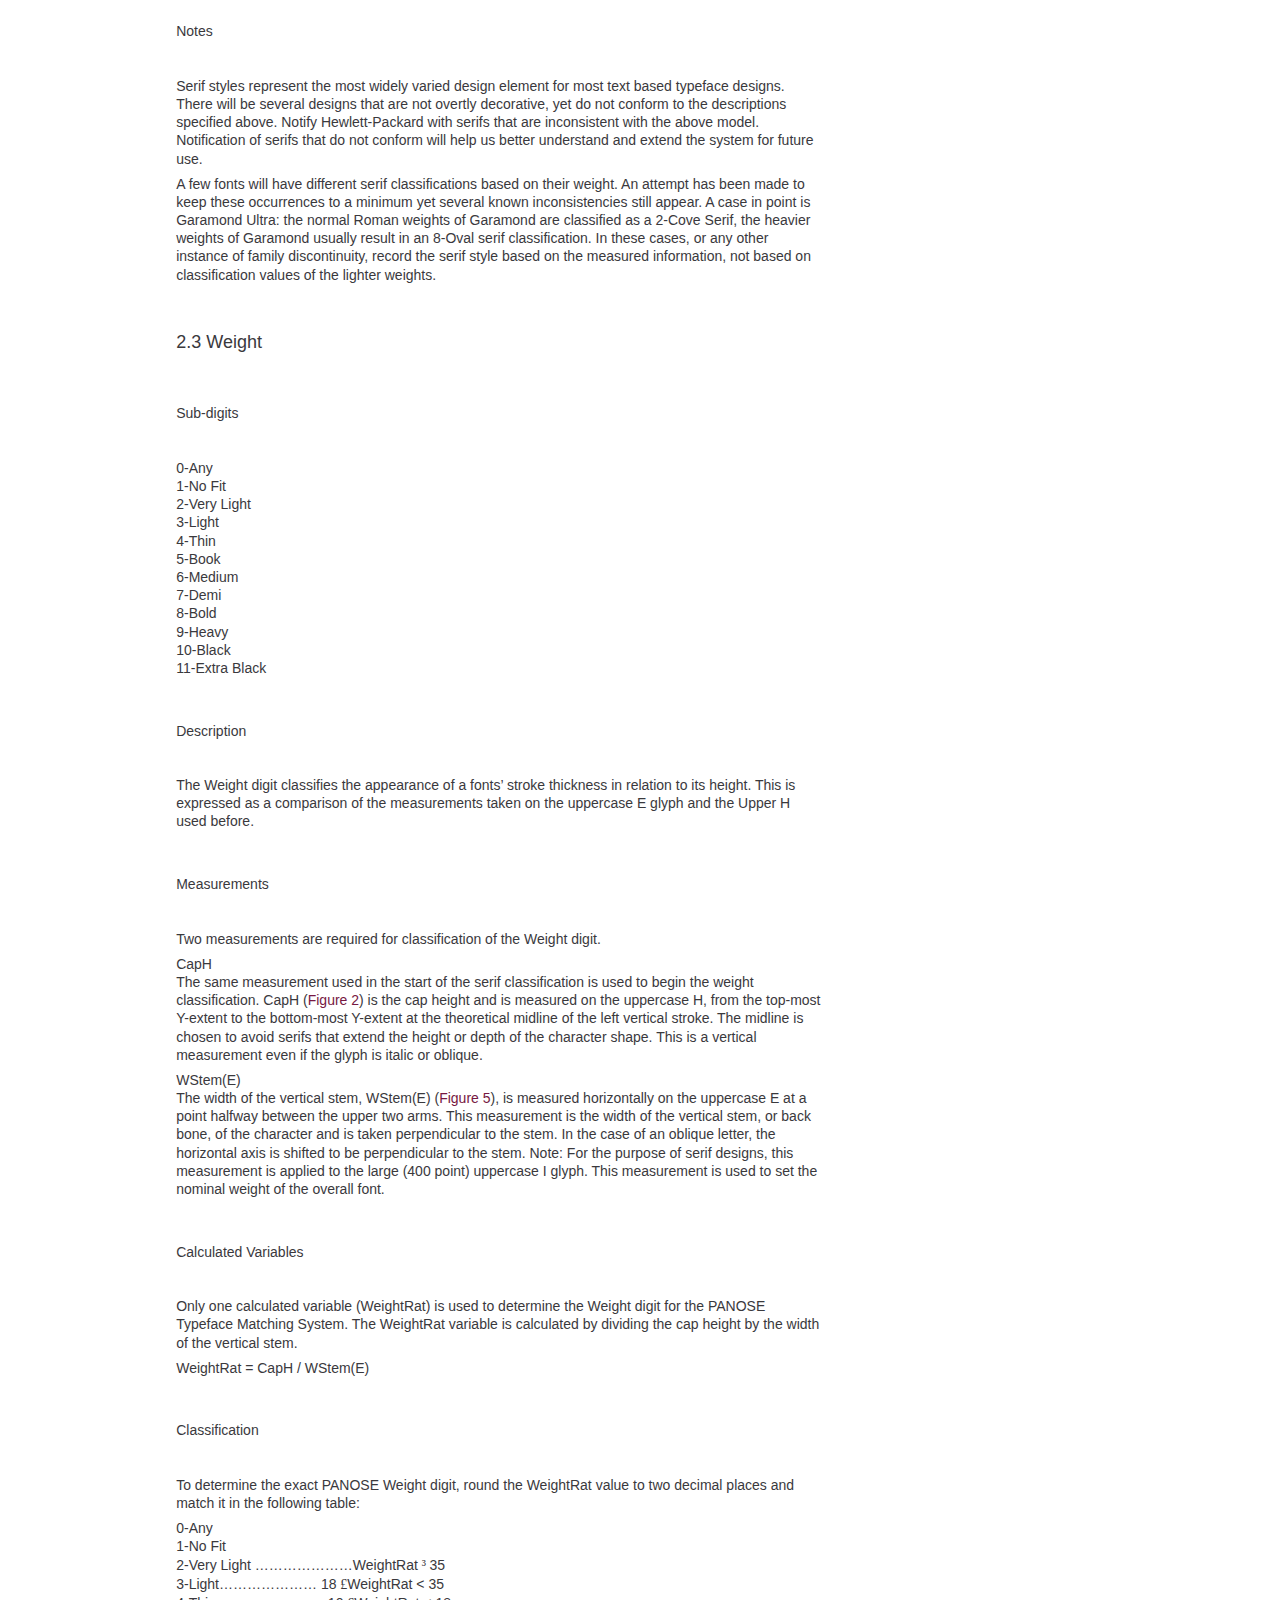
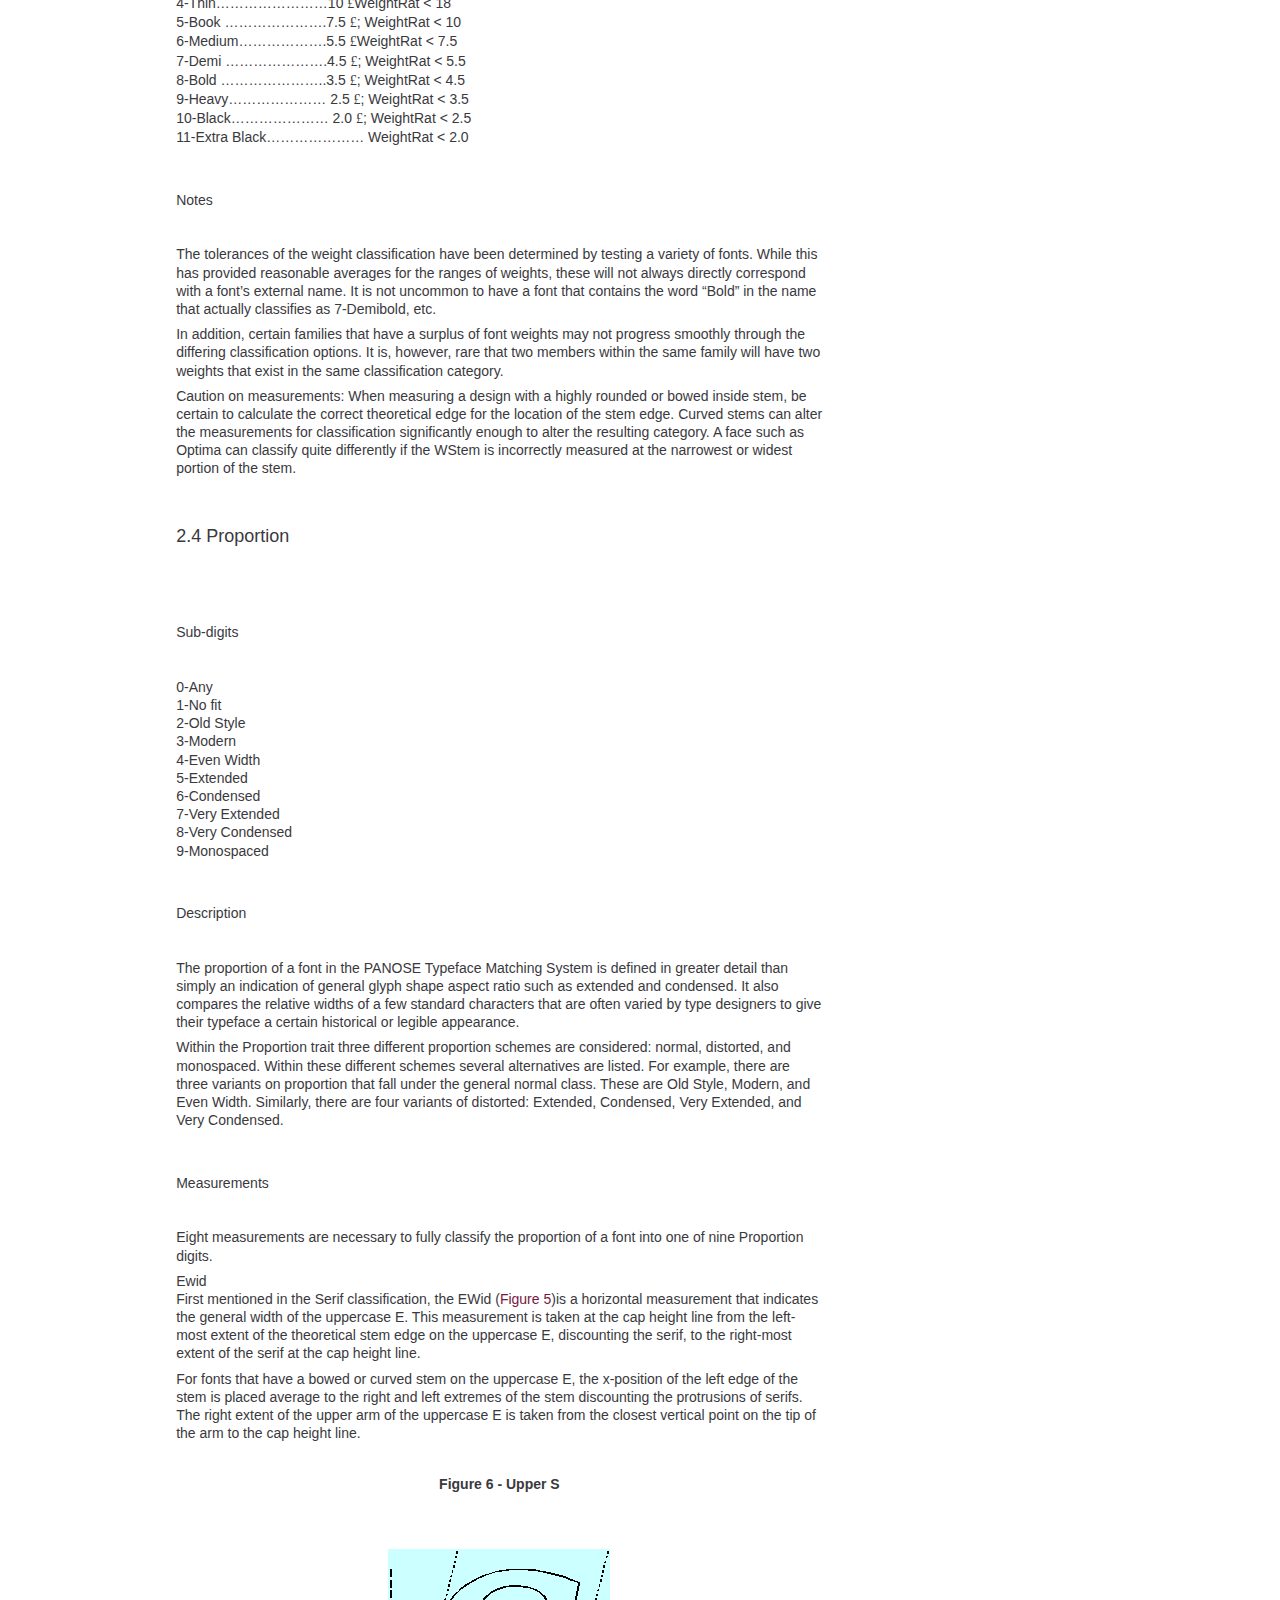
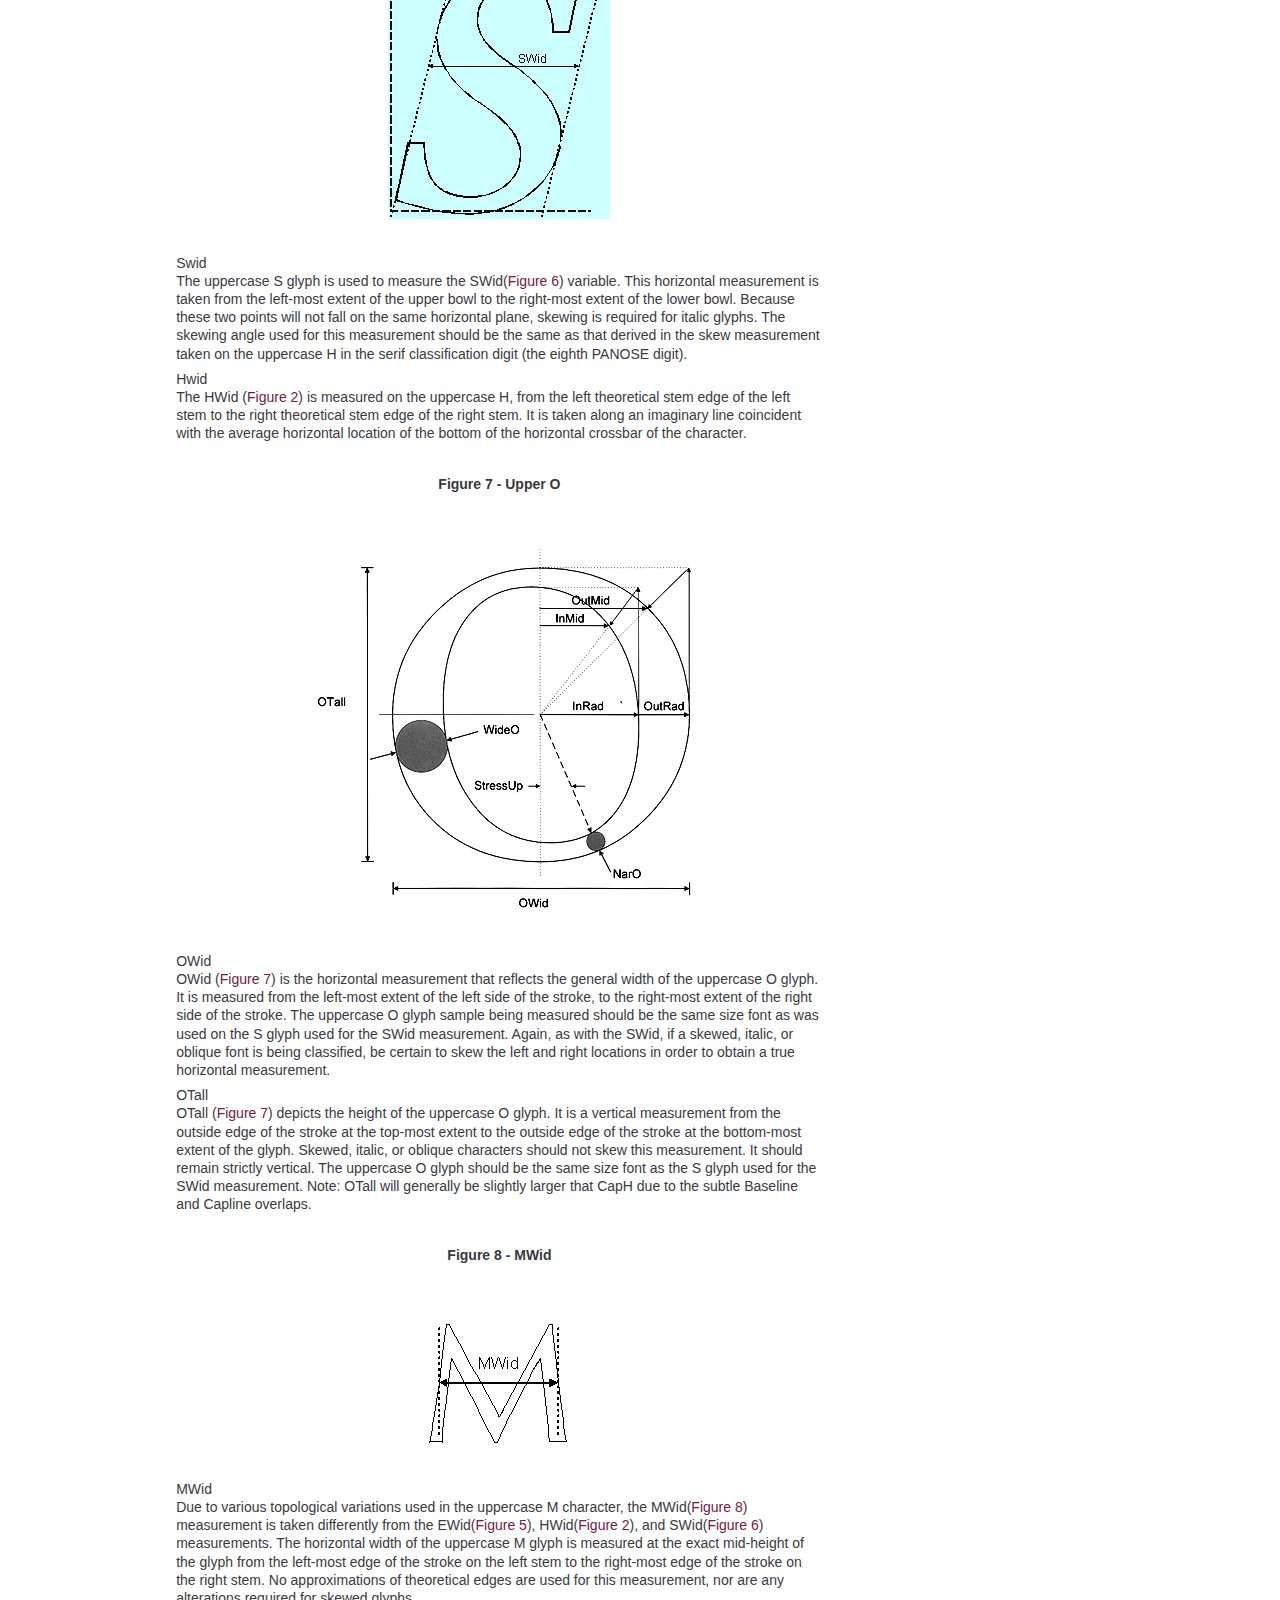
<file: pan2.htm>
<!DOCTYPE html>
<html class="rollover mti-loading mti-kootenaypro-n4-active mti-kootenayprosemibold-n4-active mti-kootenayproextrabold-n4-active mti-kootenaypro1277143-n4-active mti-kootenayprologos-n4-loading mti-kootenaypro1277141-n4-active mti-kootenaypro1277139-n4-active" lang="en"><head><!--[if lte IE 7]>
<html lang="en" class="ie7"><![endif]--><!--[if IE 8]>
<html lang="en" class="ie8"><![endif]--><!--[if IE 9]>
<html lang="en" class="ie9"><![endif]--><!--[if !IE]><!--><!--<![endif]-->
<meta http-equiv="content-type" content="text/html; charset=UTF-8">
    <meta name="viewport" content="width=device-width, initial-scale=1, maximum-scale=1">
    
    <title>PANOSE&nbsp;font&nbsp;classification system Metrics Guide: pan2</title><link type="text/css" rel="stylesheet" href="pan2_files/styleresponsive.css">
    <style type="text/css" id="mti_stylesheet_3c8e7f2e-223c-4f6b-9553-d0520a022420">.kerning-h2{font-family:'Kootenay Pro SemiBold';
-moz-font-feature-settings : 'kern= 1','calt=0';
-moz-font-feature-settings : "kern" 1,"calt" 0;
-webkit-font-feature-settings : "kern" 1,"calt" 0;
-ms-font-feature-settings : 'kern= 1','calt=0';
-o-font-feature-settings : "kern" 1,"calt" 0;
font-feature-settings : "kern" 1,"calt" 0;}
.kerning-h3{font-family:'Kootenay Pro1277143';
-moz-font-feature-settings : 'kern= 1','calt=0';
-moz-font-feature-settings : "kern" 1,"calt" 0;
-webkit-font-feature-settings : "kern" 1,"calt" 0;
-ms-font-feature-settings : 'kern= 1','calt=0';
-o-font-feature-settings : "kern" 1,"calt" 0;
font-feature-settings : "kern" 1,"calt" 0;}
.kerning-bold{font-family:'Kootenay Pro';
-moz-font-feature-settings : 'kern= 1','calt=0';
-moz-font-feature-settings : "kern" 1,"calt" 0;
-webkit-font-feature-settings : "kern" 1,"calt" 0;
-ms-font-feature-settings : 'kern= 1','calt=0';
-o-font-feature-settings : "kern" 1,"calt" 0;
font-feature-settings : "kern" 1,"calt" 0;}
.kerning-extrabold{font-family:'Kootenay Pro ExtraBold';
-moz-font-feature-settings : 'kern= 1','calt=0';
-moz-font-feature-settings : "kern" 1,"calt" 0;
-webkit-font-feature-settings : "kern" 1,"calt" 0;
-ms-font-feature-settings : 'kern= 1','calt=0';
-o-font-feature-settings : "kern" 1,"calt" 0;
font-feature-settings : "kern" 1,"calt" 0;}
.kerning-h4{font-family:'Kootenay Pro SemiBold';
-moz-font-feature-settings : 'kern= 1','calt=0';
-moz-font-feature-settings : "kern" 1,"calt" 0;
-webkit-font-feature-settings : "kern" 1,"calt" 0;
-ms-font-feature-settings : 'kern= 1','calt=0';
-o-font-feature-settings : "kern" 1,"calt" 0;
font-feature-settings : "kern" 1,"calt" 0;}
.kerning-h1{font-family:'Kootenay Pro1277143';
-moz-font-feature-settings : 'kern= 1','calt=0';
-moz-font-feature-settings : "kern" 1,"calt" 0;
-webkit-font-feature-settings : "kern" 1,"calt" 0;
-ms-font-feature-settings : 'kern= 1','calt=0';
-o-font-feature-settings : "kern" 1,"calt" 0;
font-feature-settings : "kern" 1,"calt" 0;}
.kerning-regular{font-family:'Kootenay Pro1277143';
-moz-font-feature-settings : 'kern= 1','calt=0';
-moz-font-feature-settings : "kern" 1,"calt" 0;
-webkit-font-feature-settings : "kern" 1,"calt" 0;
-ms-font-feature-settings : 'kern= 1','calt=0';
-o-font-feature-settings : "kern" 1,"calt" 0;
font-feature-settings : "kern" 1,"calt" 0;}
.kerning-semibold{font-family:'Kootenay Pro SemiBold';
-moz-font-feature-settings : 'kern= 1','calt=0';
-moz-font-feature-settings : "kern" 1,"calt" 0;
-webkit-font-feature-settings : "kern" 1,"calt" 0;
-ms-font-feature-settings : 'kern= 1','calt=0';
-o-font-feature-settings : "kern" 1,"calt" 0;
font-feature-settings : "kern" 1,"calt" 0;}
</style>
    
	
  <meta name="keywords" content="">
  <meta name="description" content="Utilities to aid in understanding the details of the PANOSE 2 Typeface Matching System and to describe the process of assigning PANOSE">

    
  <style type="text/css">
    .main-content-left { border-right: none }
.main-content-left table, .main-content-left td { border: none }
  </style><!--[if lt IE 9]><script src="/Scripts/html5shiv.js?43aa73"></script><![endif]-->



	<style type="text/css" id="mti_fontface_3c8e7f2e-223c-4f6b-9553-d0520a022420">@font-face{
font-family:"Kootenay Pro";
src:url("https://fast.fonts.net/dv2/ot/3/e6bfefc3-9abc-450d-99ca-6914339d9f94.woff?[base64]&projectId=3c8e7f2e-223c-4f6b-9553-d0520a022420") format('woff');}
@font-face{
font-family:"Kootenay Pro SemiBold";
src:url("https://fast.fonts.net/dv2/ot/3/19f7e968-98da-44b1-9030-53a3104d4d33.woff?[base64]&projectId=3c8e7f2e-223c-4f6b-9553-d0520a022420") format('woff');}
@font-face{
font-family:"Kootenay Pro ExtraBold";
src:url("https://fast.fonts.net/dv2/ot/3/fc8af899-84ce-4ba2-9df6-81ce9887cf05.woff?[base64]&projectId=3c8e7f2e-223c-4f6b-9553-d0520a022420") format('woff');}
@font-face{
font-family:"Kootenay Pro SemiBold1280370";
src:url("https://fast.fonts.net/dv2/ot/3/72821117-5370-45cd-83c8-a611c3dc2f3b.woff?[base64]&projectId=3c8e7f2e-223c-4f6b-9553-d0520a022420") format('woff');}
@font-face{
font-family:"Kootenay Pro1277139";
src:url("https://fast.fonts.net/dv2/ot/3/ddead5e5-e259-4c5c-a6a0-3babd6bbea46.woff?[base64]&projectId=3c8e7f2e-223c-4f6b-9553-d0520a022420") format('woff');}
@font-face{
font-family:"Kootenay Pro1277141";
src:url("https://fast.fonts.net/dv2/ot/3/71af9de1-0582-4829-a2f8-9c2a711599dc.woff?[base64]&projectId=3c8e7f2e-223c-4f6b-9553-d0520a022420") format('woff');}
@font-face{
font-family:"Kootenay Pro1277143";
src:url("https://fast.fonts.net/dv2/ot/3/7408a6fc-f1ee-40e4-abce-996fb9d3b2bd.woff?[base64]&projectId=3c8e7f2e-223c-4f6b-9553-d0520a022420") format('woff');}
@font-face{
font-family:"Kootenay Pro ExtraBold1280365";
src:url("https://fast.fonts.net/dv2/ot/3/90d05be6-4f9b-4405-a24a-e3b422b217de.woff?[base64]&projectId=3c8e7f2e-223c-4f6b-9553-d0520a022420") format('woff');}
@font-face{
font-family:"Kootenay Pro Logos";
src:url("https://fast.fonts.net/dv2/3/7f270043-97e0-4176-9d24-c238555906a2.woff?[base64]&projectId=3c8e7f2e-223c-4f6b-9553-d0520a022420") format('woff');}
</style>
<link rel="stylesheet" type="text/css" href="pan2_files/buttons-secure.css"><link id="MonoTypeFontApiFontTracker" type="text/css" rel="stylesheet" href="pan2_files/1.css"><style type="text/css">
body {
  margin-top:0 !important;
  padding-top:0 !important;
  /*min-width:800px !important;*/
}
.wb-autocomplete-suggestions {
    text-align: left; cursor: default; border: 1px solid #ccc; 
border-top: 0; background: #fff; box-shadow: -1px 1px 3px 
rgba(0,0,0,.1);
    position: absolute; display: none; z-index: 2147483647; max-height: 
254px; overflow: hidden; overflow-y: auto; box-sizing: border-box;
}
.wb-autocomplete-suggestion { position: relative; padding: 0 .6em; 
line-height: 23px; white-space: nowrap; overflow: hidden; text-overflow:
 ellipsis; font-size: 1.02em; color: #333; }
.wb-autocomplete-suggestion b { font-weight: bold; }
.wb-autocomplete-suggestion.selected { background: #f0f0f0; }
</style></head>
<body class=""><div class="wb-autocomplete-suggestions"></div><div class="page theme-default"><header class="page-header"></header><section class="landing"></section><div class="landing-inner">
        
    

    <img style="width: 1024px; height: 116px;" alt="" src="bg-customers.jpg"></div>
    <div class="title-row page-frame clearfix">
	    
    <div class="breadcrumbs">
    <a href="http://www.monotype.com">Monotype</a>
    <span class="breadcrumb-separator">&gt;</span>
    <a href="http://www.monotype.com/products">Products &amp; Services</a>
    <span class="breadcrumb-separator">&gt;</span>
    <a href="pan2.htm">pan2</a>
    </div>

    </div>   


<div class="content-wrapper clearfix">
	<div class="page-frame">
	    <div class="main-content">
	        





<div class="main-content-left">
    

    
<div class="dbcms-content" id="dbcms-ctl-3t1392">
<div class="dbcms-contenttext dbcms-clearfix" id="dbcms-content-3t1392">

<table align="center" bgcolor="#ffffff" border="0" cellpadding="0" cellspacing="0" width="">
  <tbody>
    <tr>
      <td>
        <br>
        <table id="Table3" bgcolor="#ffffff" border="0" cellpadding="0" cellspacing="0" width="100%">
          <tbody>
            <tr valign="top">
              <td colspan="2">
                <img alt="About Monotype Imaging" src="pan2_files/Panose.gif" border="0" height="28" vspace="10" width="500"></td>
            </tr>
            <tr valign="top">
              <td>
                <!-- Enter Content Start -->
                <p><font class="copyright">Copyright ©1991, 1992, 1995-97 Hewlett-Packard Corporation.</font></p>
                <p><font class="copyright"><a href="pan1.htm">1.0 Introduction</a> | <a href="pan2.htm">2.0 Latin Text and Display</a> | <a href="pan3.htm">3.0 Latin Hand Written</a><br>
                  <a href="pan4.htm">4.0 Latin Decorative</a> | <a href="pan5.htm">5.0 Latin Pictoral</a> | <a href="pan6.htm">6.0 Summary of Variables</a><br>
                  <a href="pan6.htm#Sec7CalculatedVariables">7.0 Calculated Variables</a> | <a href="pan6.htm#Sec8PANOSESubmissionForm">8.0 PANOSE Submission Form</a><br>
                  <a href="pan6.htm#Sec9PANOSEClassificationSheet">9.0 PANOSE Classification Sheet</a></font></p>
                <h1 class="bold"><font class="copyright"><a name="Sec2LatinText" target="_blank"></a>2.0 Latin Text</font></h1>
                <h2><font class="copyright"><a name="_Toc380547229" target="_blank"></a>2.1 Family Kind</font></h2>
                <h3><font class="copyright"><a name="_Toc380547230" target="_blank"></a>Sub-digits</font></h3>
                <p><font class="copyright">0-Any<br>
                  1-No Fit<br>
                  2-<b>Latin Text</b><br>
                  3-Latin Hand Written<br>
                  4-Latin Decorative<br>
                  5-Latin Symbol </font></p>
                <h3><font class="copyright"><a name="_Toc380547231" target="_blank"></a>Description</font></h3>
                <p><font class="copyright">The overall genre of the 
alphabet or script that is being described is signified by the Family 
Kind digit. This digit consists of two parts: the script kind identifier
 and the genre kind identifier. In this case, the script identifier is 
Latin, and the genre type is described as Text, Hand Written, Decorative
 or Symbol. Extensions of the PANOSE system to other families of writing
 forms (Kanji, Hebrew, Arabic, etc.) have not been defined at the time 
this revision was written; <a href="http://www.monotype.com/company/contact/">contact us</a> for more information about the extensions that are currently available.</font></p>
                <p><font class="copyright">The Family Kind digit is not 
controlled by specific measurements, and there has been no attempt to 
mathematically determine the appropriate category for a given font 
design. Visual and aesthetic classification of Latin faces that are 
obviously script, decorative, or symbol fonts is required.</font></p>
                <p>&nbsp;</p>
                <h3><font class="copyright"><a name="_Toc380547232" target="_blank"></a>General classification method</font></h3>
                <p>&nbsp;</p>
                <p><font class="copyright">To decide whether a font belongs to the Latin Text group follow the two step process below.</font></p>
                <p><font class="copyright">A. Answer the following three
 questions. If they are all yes, then it belongs in this group. If the 
answer is still ambiguous, go to step B.</font></p>
                <ol>
                  <li>
                    <font class="copyright">Does the font belong to a 
family that includes italic versions? Most fonts in this group have a 
variety of weights and most include italic versions.</font>
                  </li>
                  <li>
                    <font class="copyright">Are the characters in the font made up of standard topologies constructed of standard parts?</font>
                  </li>
                  <li>
                    <font class="copyright">Is some portion of the font suitable for composing a paragraph of text? </font>
                  </li>
                </ol>
                <p>&nbsp;</p>
                <p><font class="copyright">B. As a final tie breaker, look at the second digit of the Decorative (<a href="pan4.htm">Section 4</a>) and Handwritten (<a href="pan3.htm">Section 3</a>) families and see if there is something in them that fits the font in question better.</font></p>
                <p>&nbsp;</p>
                <h2><font class="copyright"><a name="Sec2SerifStyle" target="_blank"></a>2.2 Serif Style Classification</font></h2>
                <br>
                <h3><font class="copyright"><a name="_Toc380547234" target="_blank"></a>Sub-digits</font></h3>
                <p>&nbsp;</p>
                <p><font class="copyright">0-Any<br>
                  1-No Fit<br>
                  2-Cove<br>
                  3-Obtuse Cove<br>
                  4-Square Cove<br>
                  5-Obtuse Square Cove<br>
                  6-Square<br>
                  7-Thin<br>
                  8-Oval<br>
                  9-Exaggerated<br>
                  10-Triangle<br>
                  11-Normal Sans<br>
                  12-Obtuse Sans<br>
                  13-Perpendicular Sans<br>
                  14-Flared<br>
                  15-Rounded</font></p>
                <p>&nbsp;</p>
                <p>&nbsp;</p>
                <h3><font class="copyright"><a name="_Toc380547235" target="_blank"></a>Description</font></h3>
                <p>&nbsp;</p>
                <p><font class="copyright">The most sophisticated digit 
in the PANOSE classification system is the Serif Style digit. This digit
 describes the appearance of the serifs used in a font design and groups
 them into one of fourteen general categories. Serif and sans serif 
faces are classified within this digit, though less description is given
 to the stem terminators of sans serif styles.</font></p>
                <p>&nbsp;</p>
                <h3><font class="copyright"><a name="_Toc380547236" target="_blank"></a>Measurements</font></h3>
                <p>&nbsp;</p>
                <p><font class="copyright">The sixteen measurements 
required to fully classify a serif are designed to account for the wide 
variety of serif styles. Once the properties of the classification 
system have been learned, fewer critical measurements may be needed to 
verify the Serif Style digit. Except where noted all of the measurements
 should be made on characters of the same point size.</font></p>
                <p><font class="copyright">While most calculations made 
to determine the Serif Style digit are ratios, the measurement system 
used for determining these values must be consistent for all Serif Style
 digits. Ratios taken against the overall uppercase height, CapH, 
provide this consistency.</font></p>
                <p>&nbsp;</p>
                <h3><font class="copyright"><a name="_Toc380547237" target="_blank"></a>Measurements Taken on the Upper H</font></h3>
                <p>&nbsp;</p>
                <p>&nbsp;</p>
                <center>
                  <font class="copyright">The most basic font 
measurements CapH, HWid and Slant are taken on the Upper H. These three 
variables define the basic character of the font. </font></center>
                <p>&nbsp;</p>
                <p>&nbsp;</p>
                <center>
                  <font class="copyright"><a name="Fig2UpperH" target="_blank"></a><b>Figure 2 - Upper H</b></font></center>
                <p>&nbsp;</p>
                <p>&nbsp;</p>
                <center>
                  <font class="copyright"><img alt="Panose font example" src="pan2_files/PAN02.GIF" height="289" width="394"></font></center>
                <p>&nbsp;</p>
                <p><font class="copyright"><i>CapH</i><br>
                  CapH(<a href="#Fig2UpperH">Figure 2</a>) is the cap 
height and it is measured on the uppercase H, from the top-most Y-extent
 to the bottom-most Y-extent along the theoretical midline of the left 
vertical stroke. The midline is chosen to avoid serifs that extend the 
height or depth of the character shape. This is a vertical measurement 
regardless of whether the character is italic or oblique.</font></p>
                <p><font class="copyright"><i>Hwid</i><br>
                  The HWid(<a href="#Fig2UpperH">Figure 2</a>) is 
measured on the uppercase H, from the left theoretical stem edge of the 
left stem to the right theoretical stem edge of the right stem. It is 
taken along an imaginary line coincident with the average horizontal 
location of the character’s horizontal crossbar. The HWid measurement is
 used to determine Proportion.</font></p>
                <p><font class="copyright"><i>Slant</i><br>
                  The Slant (<a href="#Fig2UpperH">Figure 2</a>) is measured up the center of the Upper H left vertical stem, with respect to the Baseline.</font></p>
                <p><font class="copyright"><i>MidH</i><br>
                  The MidH (<a href="#Fig2UpperH">Figure 2</a>) may be used in place of MidE if MidE is out of character with the face. See <a href="#Sec2Midline">Section 2.9 - Midline</a>.</font></p>
                <p>&nbsp;</p>
                <h3><font class="copyright"><a name="_Toc380547238" target="_blank"></a>Measurements taken on the Serif</font></h3>
                <p>&nbsp;</p>
                <p><font class="copyright">The shape and proportions of 
the serif define much of the character of a font. The following measures
 are grouped to reflect their relative importance. Often a face can be 
classified without resorting to the last groups.</font></p>
                <p>&nbsp;</p>
                <center>
                  <font class="copyright"><a name="Fig3SerifMeasurments" target="_blank"></a><b>Figure 3 - Serif Measurements</b></font></center>
                <p>&nbsp;</p>
                <p>&nbsp;</p>
                <center>
                  <font class="copyright"><img alt="Panose font example" src="pan2_files/PAN03.GIF" width="500"></font></center>
                <p>&nbsp;</p>
                <p>&nbsp;</p>
                <h3><font class="copyright"><a name="_Toc380547239" target="_blank"></a>Universal serif measurements</font></h3>
                <p>&nbsp;</p>
                <p><font class="copyright"><i>SerTall</i><br>
                  The height of the serif, or SerTall(<a href="#Fig3SerifMeasurments">Figure 3</a>),
 is a vertical measurement taken on the lower left corner of the 
uppercase I, from the point that the serif departs from the vertical 
stem to the baseline. Note: The point of serif departure is obvious if 
printed samples are 300 dpi, but is less evident on high resolution 
output.</font></p>
                <p><font class="copyright"><i>SerTip</i><br>
                  The height of the serif tip, SerTip(<a href="#Fig3SerifMeasurments">Figure 3</a>),
 is measured on the lower left-most extent of the uppercase I, from the 
highest extent to the lowest extent of the serif. Note: setup is 
measured to the bottom of the contour, not the baseline.</font></p>
                <p><font class="copyright"><i>HipRad</i><br>
                  The HipRad(<a href="#Fig3SerifMeasurments">Figure 3</a>)
 measurement describes the horizontal radius of the oval often formed 
when the serif connects to the stem. This measurement is taken on the 
uppercase I glyph. The HipRad is the distance from the theoretical left 
edge of the stem on the lower left serif to either the left edge of the 
serif or the point where the curve becomes tangent with a line extending
 to the left edge of the serif.</font></p>
                <p><font class="copyright"><i>Drop</i><br>
                  Drop(<a href="#Fig3SerifMeasurments">Figure 3</a>) is 
the most difficult serif measurement to determine. It applies only to 
serifed designs and cannot be measured on a serif whose HipRad value is 
equal to the SerWidL value. Drop assumes that there is a straight line 
between the left edge of the serif tip and the lowest extent of the 
HipRad. Drop measures the vertical distance from the top of the serif 
tip to the point of tangency with the bottom of the cove curve. As with 
the other serif detail measurements, this measurement is taken on the 
uppercase I.</font></p>
                <p>&nbsp;</p>
                <h3><font class="copyright"><a name="_Toc380547240" target="_blank"></a>Measurements used to calculate overall symmetry of the serif</font></h3>
                <p>&nbsp;</p>
                <p><font class="copyright"><i>SerWidL</i><br>
                  The width of the lower left serif, or SerWidL(<a href="#Fig3SerifMeasurments">Figure 3</a>),
 is a horizontal measurement taken from the left-most extent of the 
serif at the base of the uppercase I, to the left edge of the vertical 
stem at the point of serif departure.</font></p>
                <p><font class="copyright"><i>SerWidR</i><br>
                  The width of the lower right serif or, SerWidR(<a href="#Fig3SerifMeasurments">Figure 3</a>),
 is taken horizontally from the right side of the vertical stem at the 
point of serif departure to the right-most X-extent of the serif on the 
uppercase I.</font></p>
                <p><font class="copyright"><i>FootWid</i><br>
                  This measurement is used to compare the overall width 
of the foot of a stem with the width measurement of the stem. The 
FootWid(<a href="#Fig3SerifMeasurments">Figure 3</a>) is a horizontal 
measurement taken at the baseline from the left-most extent to the 
right-most extent of the lower serif on the uppercase I.</font></p>
                <p>&nbsp;</p>
                <h3><font class="copyright"><a name="_Toc380547241" target="_blank"></a>Measurements that apply to curved, rounded or stylized serifs</font></h3>
                <p>&nbsp;</p>
                <p><font class="copyright"><i>UTipRad</i><br>
                  The upper section of the serif tip radius, UTipRad(<a href="#Fig3SerifMeasurments">Figure 3</a>),
 is measured vertically on the lower left serif of the uppercase I. This
 vertical measurement defines the radius of the largest possible circle 
drawn within the upper portion of the serif tip while retaining the 
maximum points of tangency. This measurement will usually exist in 
glyphs with cove or exaggerated serifs. Square serifs, thin line serifs,
 and triangle serifs will often have zero UTipRad.</font></p>
                <p><font class="copyright"><i>LTipRad</i><br>
                  LTipRad(<a href="#Fig3SerifMeasurments">Figure 3</a>) 
is similar to UTipRad, but this measurement reflects the lower left hand
 corner of the serif tip. Again, this is a vertical measurement taken on
 the uppercase I character.</font></p>
                <p><font class="copyright"><i>SerOff</i><br>
                  SerOff(<a href="#Fig3SerifMeasurments">Figure 3</a>) 
or the serif offset is the vertical distance measured along the 
theoretical mid-point of the vertical stem from the intersection of that
 line with the edge of the glyph to the lowest extent of the serif on 
the uppercase I. SerOff is zero for glyphs that rest fully on the 
baseline.</font></p>
                <p>&nbsp;</p>
                <h3><font class="copyright"><a name="_Toc380547242" target="_blank"></a>Rare visual traits to identify more unusual sanserif designs</font></h3>
                <p>&nbsp;</p>
                <p><font class="copyright"><i>FootPitch</i><br>
                  The FootPitch(<a href="#Fig10AMeasures">Figure 10</a>)
 measurement records the angle at which the stem on a sans serif 
uppercase A is terminated. Most often the measurement will be zero 
indicating that the bottom of the stem is parallel to the baseline. In 
some cases however, the stem is terminated perpendicular to itself, 
resulting in a measurement less than 170 degrees. Note: A measurement of
 180 degrees is used when the stem pitch is flat.</font></p>
                <p>&nbsp;</p>
                <center>
                  <font class="copyright"><a name="Fig4StemCor" target="_blank"></a><b>Figure 4</b> - StemCor</font></center>
                <p>&nbsp;</p>
                <p>&nbsp;</p>
                <center>
                  <font class="copyright"><img alt="Panose font example" src="pan2_files/PAN04.GIF" height="151" width="128"></font></center>
                <p>&nbsp;</p>
                <p><font class="copyright"><i>StemCor</i><br>
                  At times the corners of a sans serif glyph’s stems are rounded instead of sharp. The StemCor (<a href="#Fig4StemCor">Figure 4</a>)
 variable measures the horizontal radius of the lower left corner of the
 uppercase I. A fully rounded sans serif design would have a StemCor 
value equal to half the stem width.&lt;</font></p>
                <p>&nbsp;</p>
                <h3><font class="copyright"><a name="_Toc380547243" target="_blank"></a>Measurements taken on the Upper I</font></h3>
                <p>&nbsp;</p>
                <p><font class="copyright"><i>WStem(I)</i><br>
                  The I stem weight, WStem(I)(<a href="#Fig3SerifMeasurments">Figure 3</a>),
 is measured horizontally on the uppercase I at the midpoint of the 
vertical stem. This measurement is the width of the vertical stem of the
 character, and is taken perpendicular to the stem. In the case of an 
oblique letter, the horizontal axis is positioned perpendicular to the 
stem. Note: For the purpose of serif designs, this measurement is 
applied to the large <a name="_Toc380547244" target="_blank"></a>(400 point) uppercase I sample glyph.</font></p>
                <p>&nbsp;</p>
                <h3><font class="copyright">Measurements taken on the Upper E</font></h3>
                <p>&nbsp;</p>
                <p>&nbsp;</p>
                <h3>&nbsp;</h3>
                <center>
                  <font class="copyright"><a name="Fig5UpperE" target="_blank"></a>Figure 5 - Upper E</font></center>
                <p>&nbsp;</p>
                <p>&nbsp;</p>
                <center>
                  <font class="copyright"><img alt="Panose font example" src="pan2_files/PAN05.GIF" height="268" width="271"></font></center>
                <p>&nbsp;</p>
                <p><font class="copyright"><i>Ewid</i><br>
                  EWid(<a href="#Fig5UpperE">Figure 5</a>)is a 
horizontal measurement that indicates the general width of the uppercase
 E, and is based on the point that the serif on the glyph loses tangency
 with the character height. This measurement is taken at the cap height 
line from the left-most extent of the theoretical stem edge on the 
uppercase E, discounting the serif, to the right-most extent of the 
serif. For fonts whose uppercase E stem is bowed or curved, the 
x-position of the left edge of the stem is placed average to the right 
and left extremes of the stem discounting the protrusions of serifs. The
 right extent of the upper arm of the uppercase E is taken from the 
closest vertical point on the tip of the arm to the cap height line.</font></p>
                <p><font class="copyright"><i>Eout</i><br>
                  The EOut(<a href="#Fig5UpperE">Figure 5</a>) 
measurement is taken horizontally from the left-most X-extent of the 
theoretical backbone (i.e. excluding the upper left serif) to the 
right-most X-extent of the serif on the upper-most arm of the uppercase 
E.</font></p>
                <p><font class="copyright"><i>Wstem</i><br>
                  The width of the vertical stem, WStem(<a href="#Fig5UpperE">Figure 5</a>),
 is measured horizontally at the x-height of the uppercase E. The E stem
 weight is taken at a point half way between the upper two arms. This 
measurement is the width of the vertical stem, or back bone, of the 
character. This measurement is to be taken perpendicular to the stem. In
 the case of an oblique letter, the horizontal axis is shifted to be 
perpendicular to the stem. The WStem measurement is used to determine 
Serif Style, Weight, and Midline.</font></p>
                <p><font class="copyright"><i>MidE</i><br>
                  The MidE(<a href="#Fig5UpperE">Figure 5</a>) variable 
specifies the distance of the center of the middle stem of the uppercase
 E from the baseline. This measurement is strictly vertical and is not 
changed for non-upright letterforms. If necessary, the measurement is 
also taken from the midpoint on the stem to avoid curvature or stem 
slanting that may be incorporated into the fonts design. The MidE 
measurement is used to determine Midline. <a href="#Sec2Midline">See section 2.9 - Midline</a>.</font></p>
                <p>&nbsp;</p>
                <h3><font class="copyright"><a name="_Toc380547245" target="_blank"></a>Calculated Variables</font></h3>
                <p>&nbsp;</p>
                <p><font class="copyright">Once all the measured 
variables are complete, they are combined to create a variety of ratios 
called calculated variables. These are the basis of the classification 
algorithms that assign the PANOSE numbers.</font></p>
                <p><font class="copyright"><i>SerProp</i><br>
                  SerProp = SerTall / CapH</font></p>
                <p><font class="copyright">The serif proportion is a 
ratio of serif height to cap height. This calculation indicates whether a
 serif or stem treatment is being analyzed.</font></p>
                <p><font class="copyright"><i>FootRat</i><br>
                  FootRat = FootWid / WStem(I)</font></p>
                <p><font class="copyright">FootRat is used to indicate 
the size of a serif at the end of a glyph stem. This measurement is used
 to separate serif designs from sans serif designs. It is also used to 
determine the amount of flare in a sans serif stem end.</font></p>
                <p><font class="copyright"><i>SymRat</i><br>
                  <br>
                  SymRat = SerWidL / SerWidR</font></p>
                <p><font class="copyright">SymRat defines the symmetry 
of the serif design. The SymRat calculation is the width of the serif on
 the left half of the glyph divided by the baseline width of the serif 
on the right half of the glyph.</font></p>
                <p><font class="copyright"><i>TipRat</i><br>
                  <br>
                  TipRat = SerTip / WStem(I) </font></p>
                <p><font class="copyright">The TipRat variable is used 
to differentiate between flattened serifs and non-flattened (i.e. 
pointed or rounded) serifs. The TipRat calculation is the height of the 
serif tip divided by the width of the vertical stem.</font></p>
                <p><font class="copyright"><i>HipRat</i><br>
                  HipRat = SerWidL-UTipRad/HipRad</font></p>
                <p><font class="copyright">The HipRat calculation 
describes the proportion of the curve that connects the serif with the 
stem to the overall serif width. Many classification decisions are based
 on this variable. Note: be careful to distinguish between the HipRad 
(hip radius) and the HipRat (hip ratio). They are easily confused.</font></p>
                <p><font class="copyright"><i>SerOb</i><br>
                  SerOb = EWid / EOut</font></p>
                <p><font class="copyright">The SerOb variable is used to determine whether the serif is obtuse or non-obtuse, and is a ratio of EOut to EWid.</font></p>
                <p><font class="copyright"><i>TipSum</i><br>
                  TipSum = UTipRad + LTipRad</font></p>
                <p><font class="copyright">The TipSum calculation is the
 sum of the upper tip radius and the lower tip radius and is used to 
classify whether a serif is pointed or rounded.</font></p>
                <p><font class="copyright"><i>CuspRat</i><br>
                  CuspRat = SerOff / WStem(I)</font></p>
                <p><font class="copyright">CuspRat determines the 
proportion of a serif’s cusp to the overall width of the stem. CuspRat 
is calculated by dividing the amount of serif cusp by the width of the 
vertical stem.</font></p>
                <p><font class="copyright"><i>SerRat</i><br>
                  SerRat = SerTip / SerWidL</font></p>
                <p><font class="copyright">The SerRat variable further 
defines classification of rounded serifs as heavy or light by dividing 
the height of the serif tip by the width of the serif.</font></p>
                <p><font class="copyright"><i>SerSize</i><br>
                  SerSize = SerWidL / CapH</font></p>
                <p><font class="copyright">The SerSize variable defines 
whether serifs are over-sized or standard in width. SerSize is 
calculated by dividing the width of the serif by the height of the 
uppercase glyphs.</font></p>
                <p><font class="copyright"><i>TRadAv</i><br>
                  TRadAv = (UTipRad + LTipRad)/ 2</font></p>
                <p><font class="copyright">The TRadAv, or tip radius 
average, indicates the average size of the serif tip corners. This 
variable is used to identify rounded serifs.</font></p>
                <p><font class="copyright"><i>DropRat</i><br>
                  DropRat = Drop / (SerWidL-HipRad)</font></p>
                <p><font class="copyright">DropRat is used in several 
cases to identify triangular serif styles. DropRat indicates the slope 
of the top edge of a serif simply as rise over run.</font></p>
                <p><font class="copyright"><i>RonRat</i><br>
                  RonRat = StemCor / WStem(I)</font></p>
                <p><font class="copyright">This variable compares the 
proportion of the rounding on the corners of a sans serif design to the 
wide stem width. A RonRat variable of .5 would indicate a fully rounded 
stem termination.</font></p>
                <p><font class="copyright"><i>FlatRat</i><br>
                  FlatRat = TipSum / SerTip</font></p>
                <p><font class="copyright">While the tips of many serifs
 use rounded corners, some oval serif designs use slightly rounded 
corners to soften the serif. The FlatRat variable is used to indicate 
which serifs are completely round at the tip and which simply have 
rounded edges.</font></p>
                <p><font class="copyright"><i>StepRat</i><br>
                  StepRat = SerTip / SerTall</font></p>
                <p><font class="copyright">The StepRat variable is used 
for non-coved serifs to isolate triangular serif styles. A StepRat of 
zero indicates that the top edge of the serif is parallel to the 
baseline.</font></p>
                <p>&nbsp;</p>
                <h3><font class="copyright"><a name="_Toc380547246" target="_blank"></a>Analysis</font></h3>
                <p>&nbsp;</p>
                <p><font class="copyright">The classification of Serif 
Styles uses a process of eliminating less common serif styles rather 
than using a simple table look-up similar to most of the other digits. 
The classification description walks through the process of determining 
the serif style, generally removing odd and rare serif styles first. 
Therefore, after taking sixteen measurements and nine classification 
steps the most common serif style, the 2-Cove serif, is identified.</font></p>
                <p>&nbsp;</p>
                <h3><font class="copyright"><a name="_Toc380547247" target="_blank"></a>Classification</font></h3>
                <p>&nbsp;</p>
                <p><font class="copyright">The process of elimination is
 quickly traversed for classifying a single face; at most, this process 
takes nine steps to complete. Sans serif faces are always completed in 
five steps. Once the process is understood, even fewer steps are 
required.</font></p>
                <p><font class="copyright">A brief description is given 
for each step in the process. This allows the processes to be traversed 
more quickly. Special explanations for given relationships are listed at
 the end. The following text is organized into six major paths. The 
basic flow of those paths is as follows:</font></p>
                <p><font class="copyright">Start (Determination of serif versus sans serif)</font></p>
                <p><font class="copyright">Sans Serif (Classification of the five sans serif varieties)<br>
                  Flared<br>
                  Rounded<br>
                  Perpendicular Sans Serif<br>
                  Obtuse<br>
                  Normal</font></p>
                <p><font class="copyright">Serif (Classification of exaggerated serifs and determination of the four following subpaths)<br>
                  Cove (some coves and some triangles)<br>
                  Non-cove (squares, some thins and triangles)<br>
                  Pointed (flared, some coves and triangles)<br>
                  Rounded (some thins, some coves and heaviness)</font></p>
                <p><font class="copyright">As illustrated above, 
different paths may yield the same classification result. This occurs 
when a lesser trait is used to isolate a serif early in the process.</font></p>
                <p><font class="copyright"><b><i>Start</i></b><br>
                  The first step in classifying a serif design is to 
distinguish between the serif letterforms and the sans serif 
letterforms. The FootRat variable is used to make this first 
determination. If the FootRat value is less than or equal to 1.6, then 
the serif is further classified using the “Sans Serif Classification” 
description below. If the FootRat variable exceeds 1.6 the typeface is 
further classified as a serif design. (Note: If the FootRat variable 
exceeds 1.6 and the uppercase A, E, H, and N glyphs are sans serif, 
measure FootWid and WStem on the left stem of the uppercase H and 
recalculate FootRat.) This categorization of serifs based on the stem 
width at the base of the character allows some slight serifs to fall 
into the sans serif classification. This is expected. Similarly, later 
evaluation of some serif designs will cause them to revert back to a 
flared sans serif classification.</font></p>
                <p><font class="copyright">The description for further classification of serifed faces is continued after the <i> “Sans Serif Classification” </i>parameters detailed below.</font></p>
                <p><font class="copyright"><b><i>Sans Serif Classification</i></b><br>
                  Classifying sans serif designs is a simple process of 
elimination. If the uppercase E, A, and N glyphs are serifed and the 
TipRat variable is greater than or equal to 0.1, jump to “<a href="#SerifClassification">Serif Classification”</a> below.</font></p>
                <p><font class="copyright">The flared serif design is 
the first sans serif style that is isolated and eliminated. These 
designs are typified by stems that widen slightly at their base. Again, 
the FootRat variable is used to identify these designs. In addition, the
 SerProp variable is used to check that the widening is not simply the 
attribute of a concave stem. If the FootRat value exceeds 1.05, and the 
SerProp is less than 0.35, then the letterform is classified as 
14-Flared. All other combinations require further classification as 
described below.</font></p>
                <p><font class="copyright">The rounded sans serif 
designs are identified next. For this classification the RonRat variable
 is evaluated. If the RonRat value is less than 0.2 then the stem end is
 not considered rounded. If the RonRat value is greater or equal to 0.2 
then the Serif Style is classified as 15-Rounded.</font></p>
                <p><font class="copyright">The slant of the bottom of 
the leg end of non perpendicular stems are now analyzed to isolate the 
perpendicular sans serif designs. If the FootPitch is equal to zero, 
then the stem end is not considered serifed. If the FootPitch is greater
 than zero, then the design is classified as 13-Perpendicular Sans 
Serif.</font></p>
                <p><font class="copyright">Finally, the remaining sans 
serif designs are divided into two categories: obtuse and normal. This 
classification is very similar to the obtuse and non-obtuse 
classifications provided for serif designs, yet in this case, both 
obtuse and acute vertical stem ends are classified together. If the 
SerOb value is either greater than or equal to 1.03 or less than or 
equal to 0.97, then the design is classified as 12-Obtuse Sans Serif. On
 the other hand, if the SerOb value is both less than 1.03 and greater 
than 0.97, then the design is classified as 11-Normal Sans Serif.</font></p>
                <p><font class="copyright"><a name="SerifClassification" target="_blank"></a><b><i>Serif Classification</i></b><br>
                  The first step of the serif classification is to 
divide the serif designs into flat-sided serifs and non-flat (pointed or
 rounded) serifs. TipRat and FlatRat are used to evaluate the design of 
the serif tip. Serifs whose FlatRat exceeds 0.8 are non-flat. Serifs 
whose TipRat is less than or equal to 0.25 are considered non-flat. All 
remaining serifs are flat.</font></p>
                <p><font class="copyright">The flat serifs are evaluated
 to isolate non-symmetrical serif designs. This is accomplished by 
comparing the width of the left side of the serif to the width of the 
right side of the serif using the SymRat variable. Serifs with SymRat 
values greater than 1.2 or less than 0.85 are considered asymmetrical. 
These asymmetrical serif designs are classified with the Serif Style 
digit 9-Exaggerated. The tolerances provided around the SymRat value 
allow slightly asymmetrical serifs to be categorized as symmetrical, and
 thus avoid being classified as exaggerated.</font></p>
                <p><font class="copyright">The flat serifs are further 
divided into Cove and Non-cove. A cove serif is identified when the 
upper connection of the serif to the stem is a curve tangent to the 
stem. The HipRat variable is used to isolate the cove serifs. Serifs 
whose HipRat is greater than 0.1 are considered coved. If the serif’s 
HipRat is less than or equal to 0.1, the serif design is considered 
non-coved. These two serif styles are further classified below in the 
two sections “Cove” and “Non-cove.”</font></p>
                <p><font class="copyright">Only the non-flat serifs isolated above require the classification defined in the next four paragraphs.</font></p>
                <p><font class="copyright">Two criteria are applied to 
the non-flat serifs to remove exaggerated serif styles. First the 
CuspRat variable is used to classify those serif designs that have 
unusually high dishing or cusping on the lower side of the serif. If the
 CuspRat is greater than 0.15, then the serif is considered extremely 
cusped and is therefore classified as 9-Exaggerated.</font></p>
                <p><font class="copyright">Similarly, serifs which are 
highly elongated are classified as exaggerated serifs. The SerSize 
variable is used to identify these serifs. If SerSize exceeds 0.19, then
 the serif is classified as 9-Exaggerated. If the serif size is 
exaggerated for the uppercase I glyph, verify that it remains 
exaggerated on the lower left-hand serif of the uppercase H glyph. Note:
 Use samples of the same point size when comparing the stem widths. Some
 formulas may have to be recalculated to compare against the proper stem
 width.</font></p>
                <p><font class="copyright">The remaining serifs are 
divided into two camps: pointed serifs and rounded serifs. The TRadAv 
variable is used to isolate these two styles. Since the TRad variables 
indicate the roundness of the serif tip, the average of the upper and 
lower edges of the tip will be greater than zero for any serif whose tip
 is not pointed or squarely flattened. Hence if TRadAv &gt; 0, then the 
serif is further classified as a rounded serif; if TRadAv <font face="Symbol">£ </font>0,
 then the serif is further classified as pointed. See the two sections 
“Rounded” and “Pointed” below for additional classification requirements
 of the serif designs.</font></p>
                <p><font class="copyright"><b><i>Cove</i></b><br>
                  The flat and cove serifs require additional 
classification in order to separate them into the proper category. The 
first step is to determine the amount of drop from the height of the 
serif to the top of the tip. This relationship is described by the 
DropRat variable. If the DropRat value is greater than 0.2, then the 
serif is classified as steep. If the DropRat is less than or equal to 
0.2, then the serif is categorized as shallow. Steep serifs require two 
more classification steps. Shallow serifs require only the following 
step.</font></p>
                <p><font class="copyright">Shallow serifs are divided 
into Obtuse and Non-obtuse serifs. This process is used in several areas
 throughout the classification of Serif Styles. Consequently this 
detailed information is repeated in each area to ease navigation of this
 document.</font></p>
                <p><font class="copyright">The SerOb variable is used to
 identify those serif styles that do not form square corners but rather 
relax into a wider obtuse angle. If SerOb is greater than 0.93, then the
 serif is classified as 4-Square Cove serif. If the SerOb value is less 
than or equal to 0.93, then the serif is classified as 5-Obtuse Square 
Cove serif.</font></p>
                <p><font class="copyright">The steep serifs isolated 
above by the DropRat variable are further classified to isolate the 
triangular serifs. If the cove on the serif covers less than roughly one
 third of the serif width, the serif is classified as a triangle. Hence,
 if HipRat <font face="Symbol">£ </font>0.35, then the serif is classified as 10-Triangle serif.</font></p>
                <p><font class="copyright">For serifs that have a HipRat
 greater than 0.35, a final refinement into obtuse and non-obtuse serifs
 is required. This follows the same logic described above using the 
SerOb variable. If SerOb is greater than 0.93, then the serif is 
classified as 4-Square Cove serif. If on the other hand, the SerOb value
 is less than or equal to 0.93, then the serif is classified as 5-Obtuse
 Square Cove serif.</font></p>
                <p><font class="copyright"><i><b>Non-cove</b></i><br>
                  Of the three possible outcomes for a flat, non-cove 
serif design, the triangular serifs are isolated first. A comparison 
between the height of the serif tip and the overall height of the serif 
is used to make this determination. If StepRat is less than or equal to 
0.85, then the upper serif edge is steep enough to be classified as 
10-Triangular serif. If the StepRat is greater than 0.85, then the serif
 requires further classification as described below.</font></p>
                <p><font class="copyright">The remaining flat, non-coved
 serifs are divided into two categories, thin serifs and square serifs. 
This is accomplished by once again referring to the TipRat variable. If 
the TipRat value is greater than 0.35, then the serif is classified as 
6-Square serif. If, however, the TipRat is less than or equal to 0.35, 
the serif is classified as 7-Thin serif.</font></p>
                <p><font class="copyright"><b><i>Pointed</i></b><br>
                  The pointed serifs are now checked to determine if 
they fall into the class of minute serifs in the Flared serif category. 
The SerSize variable is used to isolate the flared serifs. If the 
SerSize is less than or equal to 0.09 then the serif is classified as 
14-Flared. A SerSize greater than 0.09 is considered normal and the 
design requires further classification.</font></p>
                <p><font class="copyright">The Triangle Serifs are also 
separated in this path of the classification. The HipRat variable 
indicates the proportion of the cove of the serif to the overall serif 
width. If the HipRat is less than 0.3, then the serif is classified as a
 10-Triangle serif.</font></p>
                <p><font class="copyright">Pointed serifs with a HipRat 
variable greater than or equal to 0.3 are classified into one of two 
remaining categories: obtuse and non-obtuse. The SerOb variable 
identifies those serif styles that do not form square corners but rather
 relax into a wider obtuse angle. If SerOb is greater than 0.93, then 
the serif is classified as 2-Cove serif. If on the other hand the SerOb 
value is less than or equal to 0.93, then the serif is classified as 
3-Obtuse Cove serif.</font></p>
                <p><font class="copyright"><b><i>Rounded</i></b><br>
                  As with the flat serifs above, the first criteria used
 to further classify the rounded serifs is the size of the cove or 
curved connection joining the serif to the stem. If the HipRat variable 
has a value greater than 0.15, then the serif requires additional 
classification as a coved rounded serif. However, if the HipRat is less 
than or equal to 0.15, then the serif is treated as if it has no 
rounding to the corner and is classified as 7-Thin.</font></p>
                <p><font class="copyright">At this point the SerRat 
variable is used to identify those serif designs that are unusually deep
 or oval from the rounded, coved serifs. If SerRat is greater than or 
equal to 0.55 then the Serif Style is classified as 8-Oval. Note: the 
8-Oval Serif Style was originally referred to as the 8-Bone Serif Style 
or the 8-Heavy Serif Style. The new term, 8-Oval, replaces the terms 
8-Bone and 8-Heavy.</font></p>
                <p><font class="copyright">The remaining rounded serifs 
are divided into two categories: obtuse and non-obtuse. This process is 
identical to the process described in the pointed serif classification. 
The SerOb variable is used to identify those serif styles that do not 
form square corners but rather relax into a wider obtuse angle. If SerOb
 is greater than 0.93, then the serif is classified as 2-Cove serif. If 
on the other hand the SerOb value is less than or equal to 0.93, then 
the serif is classified as 3-Obtuse Cove serif.</font></p>
                <p>&nbsp;</p>
                <h3><font class="copyright"><a name="_Toc380547248" target="_blank"></a>Notes</font></h3>
                <p>&nbsp;</p>
                <p><font class="copyright">Serif styles represent the 
most widely varied design element for most text based typeface designs. 
There will be several designs that are not overtly decorative, yet do 
not conform to the descriptions specified above. Notify Hewlett-Packard 
with serifs that are inconsistent with the above model. Notification of 
serifs that do not conform will help us better understand and extend the
 system for future use.</font></p>
                <p><font class="copyright">A few fonts will have 
different serif classifications based on their weight. An attempt has 
been made to keep these occurrences to a minimum yet several known 
inconsistencies still appear. A case in point is Garamond Ultra: the 
normal Roman weights of Garamond are classified as a 2-Cove Serif, the 
heavier weights of Garamond usually result in an 8-Oval serif 
classification. In these cases, or any other instance of family 
discontinuity, record the serif style based on the measured information,
 not based on classification values of the lighter weights.</font></p>
                <p>&nbsp;</p>
                <h2><font class="copyright"><a name="_Toc380547249" target="_blank"></a>2.3 Weight</font></h2>
                <br>
                <h3><font class="copyright"><a name="_Toc380547250" target="_blank"></a>Sub-digits</font></h3>
                <p>&nbsp;</p>
                <p><font class="copyright">0-Any<br>
                  1-No Fit<br>
                  2-Very Light<br>
                  3-Light<br>
                  4-Thin<br>
                  5-Book<br>
                  6-Medium<br>
                  7-Demi<br>
                  8-Bold<br>
                  9-Heavy<br>
                  10-Black<br>
                  11-Extra Black</font></p>
                <p>&nbsp;</p>
                <h3><font class="copyright"><a name="_Toc380547251" target="_blank"></a>Description</font></h3>
                <p>&nbsp;</p>
                <p><font class="copyright">The Weight digit classifies 
the appearance of a fonts’ stroke thickness in relation to its height. 
This is expressed as a comparison of the measurements taken on the 
uppercase E glyph and the Upper H used before.</font></p>
                <p>&nbsp;</p>
                <h3><font class="copyright"><a name="_Toc380547252" target="_blank"></a>Measurements</font></h3>
                <p>&nbsp;</p>
                <p><font class="copyright">Two measurements are required for classification of the Weight digit.</font></p>
                <p><font class="copyright"><i>CapH</i><br>
                  The same measurement used in the start of the serif 
classification is used to begin the weight classification. CapH (<a href="#Fig2UpperH">Figure 2</a>)
 is the cap height and is measured on the uppercase H, from the top-most
 Y-extent to the bottom-most Y-extent at the theoretical midline of the 
left vertical stroke. The midline is chosen to avoid serifs that extend 
the height or depth of the character shape. This is a vertical 
measurement even if the glyph is italic or oblique.</font></p>
                <p><font class="copyright"><i>WStem(E)</i><br>
                  The width of the vertical stem, WStem(E) (<a href="#Fig5UpperE">Figure 5</a>),
 is measured horizontally on the uppercase E at a point halfway between 
the upper two arms. This measurement is the width of the vertical stem, 
or back bone, of the character and is taken perpendicular to the stem. 
In the case of an oblique letter, the horizontal axis is shifted to be 
perpendicular to the stem. Note: For the purpose of serif designs, this 
measurement is applied to the large (400 point) uppercase I glyph. This 
measurement is used to set the nominal weight of the overall font.</font></p>
                <p>&nbsp;</p>
                <h3><font class="copyright"><a name="_Toc380547253" target="_blank"></a>Calculated Variables</font></h3>
                <p>&nbsp;</p>
                <p><font class="copyright">Only one calculated variable 
(WeightRat) is used to determine the Weight digit for the PANOSE 
Typeface Matching System. The WeightRat variable is calculated by 
dividing the cap height by the width of the vertical stem.</font></p>
                <p><font class="copyright">WeightRat = CapH / WStem(E)</font></p>
                <p>&nbsp;</p>
                <h3><font class="copyright"><a name="_Toc380547254" target="_blank"></a>Classification</font></h3>
                <p>&nbsp;</p>
                <p><font class="copyright">To determine the exact PANOSE Weight digit, round the WeightRat value to two decimal places and match it in the following table:</font></p>
                <p><font class="copyright">0-Any<br>
                  1-No Fit<br>
                  2-Very Light …………………WeightRat <font face="Symbol">³ </font>35<br>
                  3-Light………………… 18 <font face="Symbol">£</font>WeightRat &lt; 35<br>
                  4-Thin……………………10 <font face="Symbol">£</font>WeightRat &lt; 18<br>
                  5-Book ………………….7.5 <font face="Symbol">£</font>; WeightRat &lt; 10<br>
                  6-Medium……………….5.5 <font face="Symbol">£</font>WeightRat &lt; 7.5<br>
                  7-Demi ………………….4.5 <font face="Symbol">£</font>; WeightRat &lt; 5.5<br>
                  8-Bold …………………..3.5 <font face="Symbol">£</font>; WeightRat &lt; 4.5<br>
                  9-Heavy………………… 2.5 <font face="Symbol">£</font>; WeightRat &lt; 3.5<br>
                  10-Black………………… 2.0 <font face="Symbol">£</font>; WeightRat &lt; 2.5<br>
                  11-Extra Black………………… WeightRat &lt; 2.0</font></p>
                <p>&nbsp;</p>
                <h3><font class="copyright"><a name="_Toc380547255" target="_blank"></a>Notes</font></h3>
                <p>&nbsp;</p>
                <p><font class="copyright">The tolerances of the weight 
classification have been determined by testing a variety of fonts. While
 this has provided reasonable averages for the ranges of weights, these 
will not always directly correspond with a font’s external name. It is 
not uncommon to have a font that contains the word “Bold” in the name 
that actually classifies as 7-Demibold, etc.</font></p>
                <p><font class="copyright">In addition, certain families
 that have a surplus of font weights may not progress smoothly through 
the differing classification options. It is, however, rare that two 
members within the same family will have two weights that exist in the 
same classification category.</font></p>
                <p><font class="copyright">Caution on measurements: When
 measuring a design with a highly rounded or bowed inside stem, be 
certain to calculate the correct theoretical edge for the location of 
the stem edge. Curved stems can alter the measurements for 
classification significantly enough to alter the resulting category. A 
face such as Optima can classify quite differently if the WStem is 
incorrectly measured at the narrowest or widest portion of the stem.</font></p>
                <p>&nbsp;</p>
                <h2><font class="copyright"><a name="_Toc380547256" target="_blank"></a>2.4 Proportion</font></h2>
                <p>&nbsp;</p>
                <p>&nbsp;</p>
                <h3><font class="copyright"><a name="_Toc380547257" target="_blank"></a>Sub-digits</font></h3>
                <p>&nbsp;</p>
                <p><font class="copyright">0-Any<br>
                  1-No fit<br>
                  2-Old Style<br>
                  3-Modern<br>
                  4-Even Width<br>
                  5-Extended<br>
                  6-Condensed<br>
                  7-Very Extended<br>
                  8-Very Condensed<br>
                  9-Monospaced</font></p>
                <p>&nbsp;</p>
                <h3><font class="copyright"><a name="_Toc380547258" target="_blank"></a>Description</font></h3>
                <p>&nbsp;</p>
                <p><font class="copyright">The proportion of a font in 
the PANOSE Typeface Matching System is defined in greater detail than 
simply an indication of general glyph shape aspect ratio such as 
extended and condensed. It also compares the relative widths of a few 
standard characters that are often varied by type designers to give 
their typeface a certain historical or legible appearance.</font></p>
                <p><font class="copyright">Within the Proportion trait 
three different proportion schemes are considered: normal, distorted, 
and monospaced. Within these different schemes several alternatives are 
listed. For example, there are three variants on proportion that fall 
under the general normal class. These are Old Style, Modern, and Even 
Width. Similarly, there are four variants of distorted: Extended, 
Condensed, Very Extended, and Very Condensed.</font></p>
                <p>&nbsp;</p>
                <h3><font class="copyright"><a name="_Toc380547259" target="_blank"></a>Measurements</font></h3>
                <p>&nbsp;</p>
                <p><font class="copyright">Eight measurements are necessary to fully classify the proportion of a font into one of nine Proportion digits.</font></p>
                <p><font class="copyright"><i>Ewid</i><br>
                  First mentioned in the Serif classification, the EWid (<a href="#Fig5UpperE">Figure 5</a>)is
 a horizontal measurement that indicates the general width of the 
uppercase E. This measurement is taken at the cap height line from the 
left-most extent of the theoretical stem edge on the uppercase E, 
discounting the serif, to the right-most extent of the serif at the cap 
height line.</font></p>
                <p><font class="copyright">For fonts that have a bowed 
or curved stem on the uppercase E, the x-position of the left edge of 
the stem is placed average to the right and left extremes of the stem 
discounting the protrusions of serifs. The right extent of the upper arm
 of the uppercase E is taken from the closest vertical point on the tip 
of the arm to the cap height line.</font></p>
                <p>&nbsp;</p>
                <center>
                  <font class="copyright"><a name="Fig6UpperS" target="_blank"></a><b>Figure 6 - Upper S</b></font></center>
                <p>&nbsp;</p>
                <p>&nbsp;</p>
                <center>
                  <font class="copyright"><img alt="Panose font example" src="pan2_files/PAN06.GIF" height="270" width="222"></font></center>
                <p>&nbsp;</p>
                <p><font class="copyright"><i>Swid</i><br>
                  The uppercase S glyph is used to measure the SWid(<a href="#Fig6UpperS">Figure 6</a>)
 variable. This horizontal measurement is taken from the left-most 
extent of the upper bowl to the right-most extent of the lower bowl. 
Because these two points will not fall on the same horizontal plane, 
skewing is required for italic glyphs. The skewing angle used for this 
measurement should be the same as that derived in the skew measurement 
taken on the uppercase H in the serif classification digit (the eighth 
PANOSE digit).</font></p>
                <p><font class="copyright"><i>Hwid</i><br>
                  The HWid (<a href="#Fig2UpperH">Figure 2</a>) is 
measured on the uppercase H, from the left theoretical stem edge of the 
left stem to the right theoretical stem edge of the right stem. It is 
taken along an imaginary line coincident with the average horizontal 
location of the bottom of the horizontal crossbar of the character.</font></p>
                <p>&nbsp;</p>
                <center>
                  <font class="copyright"><a name="Fig7UpperO" target="_blank"></a><b>Figure 7 - Upper O</b></font></center>
                <p>&nbsp;</p>
                <p>&nbsp;</p>
                <center>
                  <font class="copyright"><img alt="Panose font example" src="pan2_files/PAN07.GIF" height="368" width="400"></font></center>
                <p>&nbsp;</p>
                <p><font class="copyright"><i>OWid</i><br>
                  OWid (<a href="#Fig7UpperO">Figure 7</a>) is the 
horizontal measurement that reflects the general width of the uppercase O
 glyph. It is measured from the left-most extent of the left side of the
 stroke, to the right-most extent of the right side of the stroke. The 
uppercase O glyph sample being measured should be the same size font as 
was used on the S glyph used for the SWid measurement. Again, as with 
the SWid, if a skewed, italic, or oblique font is being classified, be 
certain to skew the left and right locations in order to obtain a true 
horizontal measurement.</font></p>
                <p><font class="copyright"><i>OTall</i><br>
                  OTall (<a href="#Fig7UpperO">Figure 7</a>) depicts the
 height of the uppercase O glyph. It is a vertical measurement from the 
outside edge of the stroke at the top-most extent to the outside edge of
 the stroke at the bottom-most extent of the glyph. Skewed, italic, or 
oblique characters should not skew this measurement. It should remain 
strictly vertical. The uppercase O glyph should be the same size font as
 the S glyph used for the SWid measurement. Note: OTall will generally 
be slightly larger that CapH due to the subtle Baseline and Capline 
overlaps.</font></p>
                <p>&nbsp;</p>
                <center>
                  <font class="copyright"><a name="Fig8UpperM" target="_blank"></a><b>Figure 8 - MWid</b></font></center>
                <p>&nbsp;</p>
                <p>&nbsp;</p>
                <center>
                  <font class="copyright"><img alt="Panose font example" src="pan2_files/PAN08.GIF" height="125" width="200"></font></center>
                <p>&nbsp;</p>
                <p><font class="copyright"><i>MWid</i><br>
                  Due to various topological variations used in the uppercase M character, the MWid(<a href="#Fig8UpperM">Figure 8</a>) measurement is taken differently from the EWid<a href="#Fig5UpperE">(Figure 5</a>), HWid(<a href="#Fig2UpperH">Figure 2</a>), and SWid(<a href="#Fig6UpperS">Figure 6</a>)
 measurements. The horizontal width of the uppercase M glyph is measured
 at the exact mid-height of the glyph from the left-most edge of the 
stroke on the left stem to the right-most edge of the stroke on the 
right stem. No approximations of theoretical edges are used for this 
measurement, nor are any alterations required for skewed glyphs.</font></p>
                <p>&nbsp;</p>
                <center>
                  <font class="copyright"><a name="Fig9JWid" target="_blank"></a><b>Figure 9 - JWid</b></font></center>
                <p>&nbsp;</p>
                <p>&nbsp;</p>
                <center>
                  <font class="copyright"><img alt="Panose font example" src="pan2_files/PAN09.GIF" height="190" width="193"></font></center>
                <p>&nbsp;</p>
                <p><font class="copyright"><i>Jwid</i><br>
                  The width of the uppercase J, JWid(<a href="#Fig9JWid">Figure 9</a>),
 is a horizontal measurement from the right theoretical edge of the stem
 to the left-most extent of the bowl or tail of the glyph, including any
 serif extensions on the left side. Again, in this case, since the two 
points may not fall on the same horizontal plane, the measurements must 
be skewed for non-upright glyphs.</font></p>
                <p><font class="copyright"><i>CapH</i><br>
                  The CapH (<a href="#Fig2UpperH">Figure 2</a>) is used 
again in the determination of proportion measurement used to specify the
 cap height and is measured on the uppercase H, from the top-most 
Y-extent to the bottom-most Y-extent along the theoretical midline of 
the left vertical stroke. The midline is chosen to avoid serifs that 
extend the height or depth of the glyph. This is a vertical measurement,
 regardless of italic or oblique stress.</font></p>
                <p>&nbsp;</p>
                <h3><font class="copyright"><a name="_Toc380547260" target="_blank"></a>Calculated Variables</font></h3>
                <p>&nbsp;</p>
                <p><font class="copyright">There are eight calculated variables used to determine the correct Proportion digit for a typeface design:</font></p>
                <p><font class="copyright"><i>ThinAv = (EWid + SWid) / 2<br>
                  WideAv = (OWid + HWid) / 2<br>
                  CalcEm = CapH * 1.5<br>
                  ThinRat = CalcEm / ThinAv<br>
                  WideRat = CalcEm / WideAv<br>
                  PropRat = WideRat / ThinRat<br>
                  JMRat = JWid / MWid<br>
                  ORat = OTall / OWid</i></font></p>
                <p>&nbsp;</p>
                <h3><font class="copyright"><a name="_Toc380547261" target="_blank"></a>Classification</font></h3>
                <p>&nbsp;</p>
                <p><font class="copyright">The objective of the 
Proportion category is to evaluate the relative widths of specific 
characters and assign the typeface into one of nine PANOSE Proportion 
digits. This is accomplished by first removing the non-normal 
proportioned glyphs and then segmenting the remaining designs into one 
of three normal proportion genres. These variables are set up such that 
the character widths themselves are not evaluated but rather the aspect 
ratios of these glyphs by setting them against a calculated Em width.</font></p>
                <p><font class="copyright">To isolate monospaced font 
designs, the ratio of the width of the uppercase J to the width of the 
uppercase M (JMRat) is evaluated. More than any other two characters in 
the Latin glyph set, these two characters can readjust their character 
shape in order to better conform to a uniformly spaced font. If the 
JMRat is greater than or equal to 0.78 the font is classified as 
9-Monospaced. The monospaced fonts are classified first because they are
 often condensed in appearance in addition to being monospaced in 
design.</font></p>
                <p><font class="copyright">For those fonts not 
classified as monospaced, the shape of the uppercase O is evaluated to 
identify unusually narrow or wide glyph shapes. The ratio of the width 
to the height of the uppercase O glyph is reflected in the ORat 
variable. If ORat is greater than or equal to 1.27, the font is 
classified as 6-Condensed. Further, if ORat is greater than or equal to 
2.0, the PANOSE digit for Proportion is 8-Very Condensed.</font></p>
                <p><font class="copyright">Similarly, the extended fonts
 are also identified by examining the ORat variable. In this case the 
font is classified as 5-Extended if ORat is greater than or equal to 
0.90 and less than 0.92. If the ORat value is less than 0.90 the font is
 further classified as 7-Very Extended.</font></p>
                <p><font class="copyright">Finally, those fonts not yet 
classified are evaluated by stricter criteria to separate them into 
three normal proportion schemes. The PropRat value can be inserted into 
the table below to obtain the PANOSE Proportion digit for these faces:</font></p>
                <p><font class="copyright">2-Old Style…………………… PropRat &lt; 0.70<br>
                  3-Modern……………….0.70 <font face="Symbol">£</font>PropRat &lt; 0.83<br>
                  4-Even Width …………..0.83 <font face="Symbol">£</font>PropRat &lt; 0.90</font></p>
                <p>The nine classifications for the Proportion digit are as follows:</p>
                <p>0-Any<br>
                  1-No Fit<br>
                  2-Old Style……………… JMRat &lt; 0.78 and 0.92 <font face="Symbol">£</font> ORat &lt; 1.27 and PropRat &lt; 0.70<br>
                  3-Modern …………………JMRat &lt; 0.78 and 0.92 <font face="Symbol">£</font> ORat &lt; 1.27 and 0.70 <font face="Symbol">£</font> PropRat &lt; 0.83<br>
                  4-Even Width………………JMRat &lt; 0.78 and 0.92 <font face="Symbol">£</font> ORat &lt; 1.27 and 0.83 <font face="Symbol">£</font> PropRat <font face="Symbol">£</font> 0.91<br>
                  5-Extended …………………JMRat &lt; 0.78 and 0.90 <font face="Symbol">£</font> ORat <font face="Symbol">£</font> 0.92<br>
                  6-Condensed ………………JMRat &lt; 0.78 and 1.27 <font face="Symbol">£</font> ORat &lt; 2.1<br>
                  7-Very Extended………….. JMRat &lt; 0.78 and 0.85 <font face="Symbol">£</font> ORat &lt; 0.90<br>
                  …………………………………(if ORat &lt; 0.85 go to <a href="pan4.htm">Decoratives - Section 4</a>)<br>
                  8-Very Condensed………… JMRat &lt; 0.78 and 2.1 <font face="Symbol">£</font> ORat &lt; 2.6<br>
                  …………………………………(if ORat &gt; 2.1 go to <a href="pan4.htm">Decoratives - Section 4</a>)<br>
                  9-Monospaced……………. JMRat <font face="Symbol">³</font> 0.78</p>
                <p>&nbsp;</p>
                <h3><a name="_Toc380547262" target="_blank"></a>Notes</h3>
                <p>&nbsp;</p>
                <p>PANOSE’s Proportion digit has very narrow tolerances 
overall for the different classification options. There will be several 
cases where common knowledge of historical typographic attributes will 
conflict with the categories that the measurements prescribe for 
classifying a face. In these cases, the measurements win out over the 
characteristic design of the face.</p>
                <p>Separate definition of the monospaced attribute is 
provided to differentiate these typographically constrained faces. A few
 typefaces will be isolated by the JMRat evaluation that are not truly 
monospaced fonts. Most prone to this error are modern faces with nearly 
even widths or condensed faces. Since character advancement width 
metrics are not evaluated in the PANOSE Typeface Matching System, there 
is no visual grounds for correctly identifying a monospaced font. If the
 face being classified is known to contain monospaced character widths, 
the digit 9-Monospaced can be assigned even if the JMRat test fails to 
validate this classification.</p>
                <p>Similarly, if a known proportionally spaced font 
happens to be isolated as monospaced due to the glyph design of the 
uppercase J and uppercase M, the monospaced classification can be 
ignored and the font can be classified by using the subsequent 
parameters. This subjective dismissal of a PANOSE trait is highly 
unusual and is an exception to the rule.</p>
                <p>Since the tolerances are so tight for the three 
proportion options of Old Style, Modern, and Even Width, some fonts will
 straddle these boundaries and end up with different proportional 
classification due to changes in their weight or style. The font should 
always be classified by the results of the PropRat variable in these 
cases, not by what the majority of the family is assigned or what the 
known historical information may indicate.</p>
                <p>Similarly there will be rare cases where a typically 
non-condensed face uses a narrow enough uppercase O glyph to be 
classified as a condensed letterform and visa versa. Again, enter the 
number dictated by the classification system, rather than the name of 
the font. There are several faces that appear condensed whose names do 
not contain the word “condensed.”</p>
                <p>Also note that extremely condensed or extended 
designs are usually classified as Decoratives. If ORat exceeds the 
limits listed above, it is good evidence that a Decorative 
classification should be considered (see Section 4).</p>
                <p>&nbsp;</p>
                <h2><a name="_Toc380547263" target="_blank"></a>2.5 Contrast</h2>
                <p>&nbsp;</p>
                <p>&nbsp;</p>
                <h3><a name="_Toc380547264" target="_blank"></a>Sub-digits</h3>
                <p>&nbsp;</p>
                <p>0-Any<br>
                  1-No Fit<br>
                  2-None<br>
                  3-Very Low<br>
                  4-Low<br>
                  5-Medium Low<br>
                  6-Medium<br>
                  7-Medium High<br>
                  8-High<br>
                  9-Very High</p>
                <p>&nbsp;</p>
                <h3><a name="_Toc380547265" target="_blank"></a>Description</h3>
                <p>&nbsp;</p>
                <p>The Contrast digit describes the ratio between the 
thickest point on the stroke of the letter O and the narrowest point on 
the letter O. This ratio is called the ConRat and involves two 
relatively straight forward measurements.</p>
                <p>The glyph shape of the uppercase O is used to 
calculate the contrast digit because it is generally of higher contrast 
than the other characters of the alphabet. For instance, the thick 
segments of the uppercase O are wider than the thick segments of other 
letters of the alphabet. This measurement of contrast with the rounded 
character shapes is used because it emphasizes the contrast of the 
character shape, thus giving greater separation of visual traits in 
classification. The ratio of narrow to wide is used for contrast because
 it defines the degree of variation in the letterform as it changes from
 thick to thin.</p>
                <p>This measurement should not be confused with the 
sixth PANOSE digit, Stroke Variation. Stroke variation classifies the 
transition process between the thick and thin segments of the uppercase 
O, the relative values themselves.</p>
                <p>&nbsp;</p>
                <h3><a name="_Toc380547266" target="_blank"></a>Measurements</h3>
                <p>&nbsp;</p>
                <p>The contrast digit is calculated using two measurements, WideO and NarO (<a href="#Fig7UpperO">Figure 7</a>).
 These two measurements are often quite simple to determine. With 
advanced or calligraphic character shapes determining the location where
 the stem is at its maximum or minimum width is often more challenging. 
For this reason, it is recommended that a large sample is used to 
calculate the Contrast digit.</p>
                <p><i>WideO</i><br>
                  This variable is assigned by measuring the stem of the
 uppercase O glyph where it is thickest. Often this will be at the right
 or left-most extent of the letter-form, measured in a horizontal line. 
Note: <b>DO NOT CONFUSE WITH OWID! OWid specifies the character width rather than the stroke width</b>.</p>
                <p><i>NarO</i><br>
                  Similar to WideO, this variable is assigned by 
measuring the narrowest point of the uppercase O glyph, usually the top 
most extent of the letter-form and, in this case, is measured 
vertically.</p>
                <p>If diagonal stress has been applied to the shape of 
the uppercase O glyph the points of highest contrast may not occur at 
the top and bottom or furthest left and right extent of the glyph. In 
this case, WideO and NarO are the positions on the glyph where the 
difference between the inside and outside radials has the maximum and 
minimum value respectively.</p>
                <p>The rule for determining the radials for the purpose 
of this classification method is that they must cross the outer edge of 
the glyph perpendicular to a line that is tangent to the stroke. The 
radials can usually be determined by locating the character center and 
drawing a line straight out through the glyph. Yet, in some exaggerated 
letterforms, specifically flattened, rounded, or off-center glyph 
shapes, a center-based radial will not provide a measurement that is 
perpendicular to the stroke. In these complex character shapes, the 
WideO and NarO must be measured using the radial differences method 
mentioned in the previous paragraph.</p>
                <p>&nbsp;</p>
                <h3><a name="_Toc380547267" target="_blank"></a>Calculated Variables</h3>
                <p>&nbsp;</p>
                <p><i>ConRat</i><br>
                  ConRat = NarO / WideO</p>
                <p>If the ConRat variable is greater than one, there is 
horizontal stress on the letter; This indicated that the font should be 
classified as a Decorative design (<a href="pan4.htm">Section 4</a>).</p>
                <p>&nbsp;</p>
                <h3><a name="_Toc380547268" target="_blank"></a>Classification</h3>
                <p>&nbsp;</p>
                <p>To determine the exact PANOSE digit for contrast, fit the contrast ratio (ConRat) into the following table:</p>
                <p>0-Any<br>
                  1-No Fit<br>
                  2-None……………….. 0.80 &lt; ConRat<br>
                  3-Very Low………….. 0.65 &lt; ConRat <font face="Symbol">£</font> 0.80<br>
                  4-Low …………………0.48&lt; ConRat 0.65<br>
                  5-Medium Low……….. 0.30 &lt; ConRat <font face="Symbol">£</font> 0.48<br>
                  6-Medium……………. 0.20 &lt; ConRat <font face="Symbol">£</font> 0.30<br>
                  7-Medium High ……….0.15 &lt; ConRat <font face="Symbol">£</font> 0.20<br>
                  8-High………………… 0.08 &lt; ConRat <font face="Symbol">£</font> 0.15<br>
                  9-Very High………………… ConRat <font face="Symbol">£</font> 0.08</p>
                <p>&nbsp;</p>
                <h3><a name="_Toc380547269" target="_blank"></a>Notes</h3>
                <p>&nbsp;</p>
                <p>This digit only evaluates a glyph’s contrast, which 
in this case is described by the ratio between the thickest and the 
narrowest points on the uppercase O. The angle of the stress and speed 
with which the character’s stem width tapers from thick to thin are 
handled by subsequent PANOSE digits.</p>
                <p>It is not necessary to record the location where 
WideO and NarO are measured to determine a font’s contrast. However, 
these positions will be required for later classification of the sixth 
PANOSE digit, Stroke Variation.</p>
                <p>While the contrast calculation does not require 
modifications to the measurement process for classification f italic 
characters, note that italic variations of roman letter-forms commonly 
have lower contrast than their non-italic counterparts. This can cause 
families to break across different contrast settings due to changes in 
the italic design. A simple oblique rendition of a standard symmetrical 
design will not effect the contrast value.</p>
                <p>Similarly, a glyph’s contrast classification may 
change as the weight changes. For example, a typeface classified as 
having medium contrast in a low weight design may have increased 
contrast when the weight increases. Similarly, if a font is classified 
as having high contrast it is likely that the contrast will decrease as 
the weight increases. PANOSE does not regularize these values across 
typeface families, but instead accepts them as a visual change that is 
weight dependent.</p>
                <p>A stencil, script, or overly decorative character 
that does not have a closed path, or form a continuous circle is 
classified as having a contrast of 1-No fit. This should be treated as a
 warning sign that possibly classification as Handwritten (Section 3) or
 Decorative (Section 4) will be more suitable for this face.</p>
                <p>Notice that some contrast can exist in faces that are
 classified as 2-No Contrast. This is representative of the fact that 
typefaces are rarely designed with absolutely no contrast. Even glyphs 
that appear to have consistent stroke thickness throughout the 
letter-form, generally employ some amount of contrast. The contrast 
classification of 3-Very Low addresses glyphs where the alteration of 
the weights of the thick and thin stems begins to become visually 
apparent rather than an optical embellishment.</p>
                <p>&nbsp;</p>
                <h2><a name="_Toc380547270" target="_blank"></a>2.6 Stroke Variation</h2>
                <p>&nbsp;</p>
                <p>&nbsp;</p>
                <h3><a name="_Toc380547271" target="_blank"></a>Sub-digits</h3>
                <p>&nbsp;</p>
                <p>0-Any<br>
                  1-No Fit<br>
                  2-No Variation<br>
                  3-Gradual/Diagonal<br>
                  4-Gradual/Transitional<br>
                  5-Gradual/Vertical<br>
                  6-Gradual/Horizontal<br>
                  7-Rapid/Vertical<br>
                  8-Rapid/Horizontal<br>
                  9-Instant/Vertical<br>
                  10-Instant/Horizontal</p>
                <p>&nbsp;</p>
                <h3><a name="_Toc380547272" target="_blank"></a>Description</h3>
                <p>&nbsp;</p>
                <p>The contrast classification of a given font specifies
 the relationship between the thicknesses of the thin stems and the wide
 stems. The Stroke Variation category further details the contrast trait
 by describing the kind of transition that occurs as the stem thickness 
changes on rounded glyph shapes. Two attributes of transition are 
classified, the angle of the transition and the speed of the transition.
 Note: If the previous digit (Contrast) resulted in 2-No Contrast, then 
the Stroke Variation digit is 2-No Variation.</p>
                <p>&nbsp;</p>
                <h3><a name="_Toc380547273" target="_blank"></a>Measurements</h3>
                <p>&nbsp;</p>
                <p>The speed of the transition of the stem weight in 
rounded characters is classified by comparing the curvature of the outer
 edge of the glyph to the curvature of the inner edge.</p>
                <p>PANOSE uses a unique and simple method for 
determining the conformance of any given ellipse to a purely oval path. 
These measurements are the most specific in the PANOSE Classification 
Metrics Guide and require extreme precision. Whenever possible, the 
measurements should be taken from a sample that is 400 points in size. 
Computer-generated 0.25 point vertical and horizontal rules are also 
very useful.</p>
                <p><i>OutRad</i><br>
                  OutRad(<a href="#Fig7UpperO">Figure 7</a>), or the 
outer radius, is a horizontal measurement taken on the uppercase O, from
 the center of the glyph to the right-most extent of the glyph shape.</p>
                <p><i>OutMid</i><br>
                  There are several steps involved in determining the OutMid(<a href="#Fig7UpperO">Figure 7</a>)
 measurement. The upper right corner of the uppercase O is used to 
determine the OutMid. The OutMid is a horizontal measurement that 
extends from the middle of the character to the character edge. Unlike 
the OutRad, the vertical placement of this measurement is not at the mid
 point of the glyph, but rather at a point specified by the intersection
 of a diagonal bisecting line referred to as the Inter-edge line.</p>
                <p>The Inter-edge line is drawn from the glyph center to
 the intersection of two lines, one horizontal and one vertical, that 
indicate the vertical location of the upper extent of the character and 
the horizontal location of the right-most extent of the character. On a 
perfect circle, the resulting Inter-edge line is at a 45º angle.</p>
                <p>With the Inter-edge line correctly drawn, the OutMid 
can be determined. It is a horizontal measurement taken from the 
horizontal mid point of the glyph to the point where the Inter-edge line
 intersects the outer edge of the glyph shape.</p>
                <p>In non-upright characters, all vertical lines for measuring distances are skewed to match the oblique angle.</p>
                <p>These two variables, OutRad and OutMid, are used to 
determine the curvature of the outer ellipse of the uppercase O glyph. 
These same measurements will be used later in the Letterform category to
 assign an overall character roundness value to a given font. To 
determine the speed of stoke transition, the curvature of the inner 
ellipse of the uppercase O must also be determined. The same process 
described above is repeated for the inside of the uppercase O glyph with
 InRad and InMid.</p>
                <p><i>InRad</i><br>
                  InRad(<a href="#Fig7UpperO">Figure 7</a>) is the 
inside radius of the uppercase O. This horizontal measurement is taken 
on the same line used for OutRad, but the measurement is taken from the 
center of the glyph to the inside edge of the right stroke of the 
character.</p>
                <p><i>InMid</i><br>
                  This measurement is similar to the OutMid(<a href="#Fig7UpperO">Figure 7</a>)
 measurement; in this case the Inter-edge line is drawn from the upper 
and right-most extents of the inner ellipse of the uppercase O.</p>
                <p>It is a common measurement error to use the wrong 
Inter-edge line when both the InMid and the OutMid are measured on the 
same sample. Always verify that the correct Inter-edge line is being 
used for the correct variable measurement.</p>
                <p><i>StressUp</i><br>
                  The angle of the stress of the rounded glyphs is 
characterized by locating the point at which the outer ellipse and inner
 ellipse of the uppercase O are closest together and measuring that 
point’s angle to the center of the glyph. Intuitively picture the inner 
and outer ellipses as rails; the goal is to see where a ball that rolls 
between those rails fits the tightest.</p>
                <p>Mathematically, the location can be found by locating
 the smallest value returned when measuring a line that is tangent to 
the outer ellipse to where that line crosses the inner ellipse. Once 
that point is determined, a line is drawn from that point to the center 
of the glyph. The line formed is the StressUp (Figure 7) value.</p>
                <p><i>StressLo</i><br>
                  The StressLo variable is similar to the StressUp 
variable, except in this case the measurements are taken on the 
lowercase o.</p>
                <p>&nbsp;</p>
                <h3><a name="_Toc380547274" target="_blank"></a>Calculated Variables</h3>
                <p>&nbsp;</p>
                <p>There are three calculations necessary to determine a font’s stem transition speed.</p>
                <p>OutCurv = OutMid / OutRad<br>
                  InCurv = InMid / InRad<br>
                  Speed = OutCurv / InCurv</p>
                <p>The resulting Speed variable is then fit into the “Speed Table” below to obtain the transition speed attribute.</p>
                <p>Speed Table:<br>
                  Speed <font face="Symbol">³</font> .96 …………= Gradual<br>
                  .85 &lt; Speed &lt; .96 ….= Rapid<br>
                  Speed <font face="Symbol">£</font> .85 ………= Instant</p>
                <p>The stress of the uppercase and lowercase O (CapStress and LowerStress) is used to normalize oblique glyphs.</p>
                <p>CapStress = StressUp - Slant<br>
                  LowerStress = StressLo - Slant</p>
                <p>&nbsp;</p>
                <h3><a name="_Toc380547275" target="_blank"></a>Classification</h3>
                <p>&nbsp;</p>
                <p>The stroke variation digit is 2-No Variation if the 
previous digit resulted in 2-No Contrast. If the font has contrast, the 
transition speed is assigned for the font. If the speed is less than or 
equal to 0.85, the typeface is classified with the Stroke Variation 
value, Instant. If the Speed value is greater than or equal to 0.96, the
 font is classified as having Gradual speed. Finally, if the Speed 
values lies between 0.85 and 0.96 it is classified as Rapid.</p>
                <p>The Stroke Variation classification continues by evaluating the stress of the uppercase O glyph.</p>
                <p>If StressUp is less than or equal to 98º and greater 
than or equal to 82º, the stress of the lowercase is also evaluated. If 
the value for StressLo is also less than or equal to 98º and greater 
than or equal to 82º, the font is classified as having Vertical stress. 
If the value for StressLo is greater than 98º or is less than 82º, the 
font is classified as having Transitional stress.</p>
                <p>If the StressUp value is greater than 98º and less 
than or equal to 172º, it is not necessary to check the StressLo 
variable. The font is classified as having Diagonal stress.</p>
                <p>Finally if the StressUp variable is greater than or 
equal to 172º and less than or equal to188º, the font is classified as 
having Horizontal stress.</p>
                <p>You can determine the stress based on the following information:</p>
                <p>Horizontal = CapStress = 0 ± 8, or 180 ± 8<br>
                  Vertical = CapStress = 90 ± 8<br>
                  If vertical check LowerStress<br>
                  if LowerStress = CapStress, stress is Vertical<br>
                  if LowerStress CapStress, stress is Transitional<br>
                  All else is Diagonal</p>
                <p>0-Any<br>
                  1-No Fit<br>
                  2-No Variation<br>
                  3-Gradual/Diagonal …………Speed <font face="Symbol">³</font>0.96 and 98º &lt; StressUp&lt; 172º<br>
                  4-Gradual/Transitional ……..Speed <font face="Symbol">³</font>0.96 and [(82º <font face="Symbol">£</font>StressUp <font face="Symbol">£</font>98º) and (StressLo &gt;98ºor StressLo &gt; 82º)]<br>
                  ………………………………OR[(Slant &lt; 82º or Slant &gt;98º) and |CapStress| &lt;8 and |LowerStress| <font face="Symbol">³</font> 8]<br>
                  5-Gradual/Vertical …………Speed <font face="Symbol">³</font> 0.96 and [(82º <font face="Symbol">£ </font>StressUp <font face="Symbol">£ </font>98º) and (82º <font class="body" face="Symbol">£</font>StressLo <font face="Symbol">£</font>98º)]<br>
                  ………………………………OR [(Slant &lt; 82º or Slant &gt;98º) and |CapStress| &lt;8 and |LowerStress| &lt; 8]<br>
                  6-Gradual/Horizontal………Speed <font face="Symbol">³</font> 0.96 and 172º <font face="Symbol">£ </font>StressUp <font face="Symbol">£ </font>196º and 172º <font face="Symbol">£ </font>StressLo <font face="Symbol">£ </font>196º<br>
                  7-Rapid/Vertical……………0.85 &lt; Speed &lt; 0.96 and [(82º <font face="Symbol">£ </font>StressUp <font face="Symbol">£ </font>98º) and (82º <font face="Symbol">£ </font>StressLo <font face="Symbol">£ </font>98º)]<br>
                  ………………………………OR [(Slant &lt;82º or Slant &gt; 98º) and |CapStress|&lt; 8 and |LowerStress| &lt;8]<br>
                  8-Rapid/Horizontal…………0.85 &lt; Speed &lt; 0.96 and 172º <font face="Symbol">£ </font>StressUp <font face="Symbol">£ </font>196º and 172º <font face="Symbol">£ </font>StressLo <font face="Symbol">£ </font>196º<br>
                  9-Instant/Vertical…………Speed <font face="Symbol">£</font>0.85 and [(82º <font face="Symbol">£</font>StressUp <font face="Symbol">£</font>98º) and (82º <font face="Symbol">£</font>StressLo <font face="Symbol">£</font>98º)]<br>
                  ………………………………OR [(Slant &lt;82º or Slant &gt; 98º) and |CapStress|&lt;8 and |LowerStress| &lt;8]<br>
                  10-Instant/Horizontal ……..Speed <font face="Symbol">£</font>0.85 and 172º <font face="Symbol">£</font>StressUp <font face="Symbol">£</font>196º and 172º <font face="Symbol">£</font>StressLo <font face="Symbol">£</font>196º</p>
                <p>&nbsp;</p>
                <h3><a name="_Toc380547276" target="_blank"></a>Notes</h3>
                <p>&nbsp;</p>
                <p>If you examine the logical cross products of the 
different attributes that are classified in this category, you will 
notice that some combinations are not available, such as Rapid 
Transitional and Rapid Diagonal. These have been omitted due to their 
extreme rarity. If in the course of your classification you run across a
 hybrid mix of attributes such as these, the following priorities will 
determine the correct classification: for speeds above .85, speed is the
 determining characteristic; for speeds below .85, stress is the 
determining characteristic.</p>
                <p>&nbsp;</p>
                <h2><a name="_Toc380547277" target="_blank"></a>2.7 Arm Style</h2>
                <p>&nbsp;</p>
                <p>&nbsp;</p>
                <h3><a name="_Toc380547278" target="_blank"></a>Sub-digits</h3>
                <p>&nbsp;</p>
                <p>0-Any<br>
                  1-No Fit<br>
                  2-Straight Arms/Horizontal<br>
                  3-Straight Arms/Wedge<br>
                  4-Straight Arms/Vertical<br>
                  5-Straight Arms/Single Serif<br>
                  6-Straight Arms/Double Serif<br>
                  7-Non-Straight/Horizontal<br>
                  8-Non-Straight/Wedge<br>
                  9-Non-Straight/Vertical<br>
                  10-Non-Straight/Single Serif<br>
                  11-Non-Straight/Double Serif</p>
                <p>&nbsp;</p>
                <h3><a name="_Toc380547279" target="_blank"></a>Description</h3>
                <p>&nbsp;</p>
                <p>The Arm Style category classifies two attributes of a
 glyph design: special treatment of diagonal stems and termination of 
open rounded letterforms. Most font designs will classify as Straight 
Arms/Wedge or Straight Arms/Single Serif. The uppercase A and C are used
 extensively for this classification. Other letters which determine the 
Arm Style setting are uppercase G, M, S, V, W, and Y.</p>
                <p>&nbsp;</p>
                <h3><a name="_Toc380547280" target="_blank"></a>A Measurements</h3>
                <p>&nbsp;</p>
                <p>&nbsp;</p>
                <h3>&nbsp;</h3>
                <center>
                  <a name="Fig10AMeasures" target="_blank"></a>Figure 10 - Upper A Measurements</center>
                <p>&nbsp;</p>
                <p>&nbsp;</p>
                <h3>&nbsp;</h3>
                <center>
                  <img alt="Panose font example" src="pan2_files/PAN10.GIF" width="500"></center>
                <p>&nbsp;</p>
                <p><i>ArmAHi ArmALo</i><br>
                  The thickness of the left diagonal stem of the uppercase A is described by the ArmAHi and ArmALo(<a href="#Fig10AMeasures">Figure 10</a>)
 variables. These measurements are taken by projecting the theoretical 
stem edges of the left stem out to the baseline and capline of the 
letter. The ArmAHi measurement is then determined by measuring the 
thickness of the stroke at the capline. Similarly, the ArmALo is 
measured at the baseline. Both measurements are taken perpendicular to a
 line that depicts the middle of the stem.</p>
                <p><i>ArmCurv</i><br>
                  The curvature of the diagonal arms is captured by the ArmCurv(<a href="#Fig10AMeasures">Figure 10</a>)
 variable. This measurement is taken at the mid point of an imaginary 
line which is drawn from the point where the left theoretical edge of 
the uppercase A intersects the baseline and capline. This line will 
often be coincident with the edge of the stem; the cases when this is 
not true need to be measured. The measurement is taken from the mid 
point of the imaginary line to the actual left edge of the stem. In the 
case of a concave stem this will result in a negative number, in the 
case of a bowed stem this will result in a positive number.</p>
                <p><i>CapH</i><br>
                  CapH(<a href="#Fig2UpperH">Figure 2</a>) is the cap 
height and it is measured on the uppercase H, from the top-most Y-extent
 to the bottom-most Y-extent along the theoretical midline of the left 
vertical stroke. The midline is chosen to avoid serifs that extend the 
height or depth of the character shape. This is a vertical measurement 
regardless of whether the character is italic or oblique.</p>
                <p>&nbsp;</p>
                <center>
                  <a name="Fig11CutCount" target="_blank"></a><b>Figure 11 - Cut Count</b></center>
                <p>&nbsp;</p>
                <p>&nbsp;</p>
                <center>
                  <img alt="Panose font example" src="pan2_files/PAN11.GIF" width="500"></center>
                <p>&nbsp;</p>
                <p><i>CutCountHi CutCountLo</i><br>
                  The two CutCount (<a href="#Fig11CutCount">Figure 11</a>)variables
 depict the number of corners at both terminations of the uppercase C. 
This measurement is only applied to serif letter forms and indicates the
 amount of serif detailing at the ends of the stroke. The procedure for 
this variable is loosely defined so as not to impede the simple goal of 
this attribute. Each surface of the detail at the termination of the C 
that is not a part of the major curve of the glyph is determined. From 
these surfaces the corners are counted and those counts determine the 
values for the CutCount variables. This process is completed for both 
the upper and lower termination of the uppercase C.</p>
                <p>&nbsp;</p>
                <center>
                  <a name="Fig12CutPitch" target="_blank"></a><b>Figure 12 - Cut Pitch</b></center>
                <p>&nbsp;</p>
                <p>&nbsp;</p>
                <center>
                  <img alt="Panose font example" src="pan2_files/PAN12.GIF" width="500"></center>
                <p>&nbsp;</p>
                <p><i>CutPitch</i><br>
                  The angle of termination on an uppercase C for a sans serif glyph is stored as the CutPitch(<a href="#Fig12CutPitch">Figure 12</a>).
 This measurement is not taken on serif letterforms. The angle produced 
by the two points that terminate the upper stroke of the uppercase C is 
used to describe this variable. The left-most of the two points is used 
as the fulcrum of the angle. In the case of a highly rounded corner 
style at the termination of the stroke, the theoretical edge of the 
stroke must be determined and its angle recorded. The treatment of the 
lower termination of the stroke is not factored into this attribute.</p>
                <p>&nbsp;</p>
                <h3><a name="_Toc380547281" target="_blank"></a>Calculated Variables</h3>
                <p>&nbsp;</p>
                <p><i>TaperRat = ArmAHi / ArmALo<br>
                  CurvRat = ArmCurv / CapH<br>
                  CutRat = CutCountLo / CutCountHi</i></p>
                <p>&nbsp;</p>
                <h3><a name="_Toc380547282" target="_blank"></a>Classification</h3>
                <p>&nbsp;</p>
                <p>Of the two traits that are classified in this 
category, the arm is determined first. The termination treatment is 
determined separately as a second process.</p>
                <p>There are three different kinds of non-straight arms 
that are classified in this category. They are: tapered (or 
non-parallel), bowed, and concave. Different variables are evaluated to 
check for the existence of these different arm styles.</p>
                <p>To assess whether the arms are non-straight the 
difference between the ArmAHi and ArmALo values are checked. This is 
done by evaluating the TaperRat variable. The arm is considered 
non-parallel if the TaperRat is less than 0.6.</p>
                <p>Bowed and concave arms are isolated with the CurvRat 
variable. If the absolute value of CurvRat is greater than or equal to 
0.02 then the arm is considered non-straight. Notice that the CurvRat 
will not indicate whether the arms are bowed or concave, only that they 
are not straight. The CurvRat variable will result in an error if the 
arm is completely straight.</p>
                <p>Next, evaluate the treatment of the uppercase C 
opening. CutPitch is used for analysis of sans serif faces (10 &lt; 
digit 2 &lt;14).</p>
                <p>353º &lt; CutPitch <font face="Symbol">£ </font>7º = Horizontal<br>
                  7º &lt; CutPitch <font face="Symbol">£ </font>83º = Wedge<br>
                  83º &lt; CutPitch &lt; 112º = Vertical</p>
                <p>The CutCount values compare the complexity of the 
upper and lower serifs on the uppercase C glyph. This step is overly 
complex for manual classification of faces. The CutCount values are 
helpful if you are writing programs to classify type. CutCount is used 
to distinguish between a single or double serif termination on the 
uppercase C. If a face is difficult to determine, use the rule: CutRat <font face="Symbol">£</font> 0.75 = Single Serif.</p>
                <p>The attributes of “Straight” or “Non-Straight” arms 
are paired with the attributes of “Horizontal,” “Wedge,” “Vertical,” 
“Single Serif,” or “Double Serif” to determine the final classification 
digit for Arm Style in the table below:</p>
                <p>0-Any<br>
                  1-No Fit<br>
                  2-Straight Arms/Horizontal …………TaperRat <font face="Symbol">³</font> 0.60 or CurvRat &lt; 0.02 and CutPitch &lt; 7<br>
                  3-Straight Arms/Wedge…………….. TaperRat <font face="Symbol">³</font>0.60 or CurvRat &lt; 0.02 and 7º &lt; CutPitch &lt; 83º<br>
                  4-Straight Arms/Vertical…………… TaperRat <font face="Symbol">³</font> 0.60 or CurvRat &lt; 0.02 and 83º &lt; CutPitch &lt; 112º<br>
                  5-Straight Arms/Single Serif ………..TaperRat <font face="Symbol">³</font> 0.60 or CurvRat &lt; 0.02 and CutCount <font face="Symbol">£ </font>0.75<br>
                  6-Straight Arms/Double Serif ……….TaperRat <font face="Symbol">³</font> 0.60 or CurvRat &lt; 0.02 and CutCount &gt; 0.75<br>
                  7-Non-Straight/Horizontal…………. TaperRat &lt; 0.60 or CurvRat <font face="Symbol">³</font> 0.02 and CutPitch &lt; 7<br>
                  8-NonStraight/Wedge………………. TaperRat &lt; 0.60 or CurvRat <font face="Symbol">³</font> 0.02 and 7º &lt; CutPitch &lt; 83º<br>
                  9-Non-Straight/Vertical ……………..TaperRat &lt; 0.60 or CurvRat <font face="Symbol">³</font> 0.02 and 83º &lt; CutPitch &lt; 112º<br>
                  10-Non-Straight/Single Serif……….. TaperRat &lt; 0.60 or CurvRat <font face="Symbol">³</font> 0.02 and CutCount <font face="Symbol">£ </font>0.75<br>
                  11-Non-Straight/Double Serif ……….TaperRat &lt; 0.60 or CurvRat <font face="Symbol">³</font> 0.02 and CutCount &gt; 0.75</p>
                <p>&nbsp;</p>
                <h3><a name="_Toc380547283" target="_blank"></a>Notes</h3>
                <p>&nbsp;</p>
                <p>Diagonal arms of sans serif letterforms will often 
bow when the proportion of the glyphs becomes very condensed, causing 
this extremely rare attribute to change within a family.</p>
                <p>Some fonts use a different topology for the uppercase
 A that resembles more of a inverted horseshoe than a triangle. These 
fonts should be classified as 1-No Fit for this category and may 
indicate a Decorative face. Check the family size and the availability 
of italics. If there are none go to <a href="pan4.htm">Section 4</a>.</p>
                <p>&nbsp;</p>
                <h2><a name="_Toc380547284" target="_blank"></a>2.8 Letterform</h2>
                <p>&nbsp;</p>
                <p>&nbsp;</p>
                <h3><a name="_Toc380547285" target="_blank"></a>Sub-digits</h3>
                <p>&nbsp;</p>
                <p>0-Any<br>
                  1-No Fit<br>
                  2-Normal/Contact<br>
                  3-Normal/Weighted<br>
                  4-Normal/Boxed<br>
                  5-Normal/Flattened<br>
                  6-Normal/Rounded<br>
                  7-Normal/Off Center<br>
                  8-Normal/Square<br>
                  9-Oblique/Contact<br>
                  10-Oblique/Weighted<br>
                  11-Oblique/Boxed<br>
                  12-Oblique/Flattened<br>
                  13-Oblique/Rounded<br>
                  14-Oblique/Off Center<br>
                  15-Oblique/Square</p>
                <p>&nbsp;</p>
                <h3><a name="_Toc380547286" target="_blank"></a>Description</h3>
                <p>&nbsp;</p>
                <p>Most sophisticated typeface designs alter the 
roundness of the character shapes in order to give the font a 
distinctive appearance or balance of white-space. This roundness is 
classified in the Letterform category. In addition to the glyph 
roundness, the predominant skewing of the character forms is also 
recorded and used to isolate oblique characters.</p>
                <p>&nbsp;</p>
                <h3><a name="_Toc380547287" target="_blank"></a>Measurements</h3>
                <p>&nbsp;</p>
                <p>The measurements that were used to determine the 
speed trait for the Stroke Variation digit are also used to determine 
the roundness component of the Letterform digit. Only the outer ellipse 
variables are used in this category.</p>
                <p><i>OutRad</i><br>
                  OutRad(<a href="#Fig7UpperO">Figure 7</a>), or the 
outer radius, is a horizontal measurement taken on the uppercase O, from
 the center of the glyph to the right-most extent of the glyph shape.</p>
                <p><i>OutMid</i><br>
                  There are several steps involved in determining the OutMid(<a href="#Fig7UpperO">Figure 7</a>)
 measurement. The upper right corner of the uppercase O is used to 
determine the OutMid. The OutMid is a horizontal measurement that 
extends from the middle of the character to the character edge. Unlike 
the OutRad, the vertical placement of this measurement is not at the mid
 point of the glyph, but rather at a point specified by the intersection
 of a diagonal bisecting line referred to as the Inter-edge line.</p>
                <p>The Inter-edge line is drawn from the glyph center to
 the intersection of two lines, one horizontal and one vertical, that 
indicate the vertical location of the upper extent of the character and 
the horizontal location of the right-most extent of the character. On a 
perfect circle, the resulting Inter-edge line is at a 45º angle.</p>
                <p>With the Inter-edge line correctly drawn, the OutMid 
can be determined. It is a horizontal measurement taken from the 
horizontal mid point of the glyph to the point where the Inter-edge line
 intersects the outer edge of the glyph shape.</p>
                <p>In non-upright characters, all vertical lines for measuring distances are skewed to match the oblique angle.</p>
                <p>These two variables, OutRad and OutMid, are used to 
determine the curvature of the outer ellipse of the uppercase O glyph. 
These same measurements will be used later in the Letterform category to
 assign an overall character roundness value to a given font. To 
determine the speed of stoke transition, the curvature of the inner 
ellipse of the uppercase O must also be determined. The same process 
described above is repeated for the inside of the uppercase O glyph with
 InRad and InMid.</p>
                <p><i>OTall</i><br>
                  OTall(<a href="#Fig7UpperO">Figure 7</a>) measures the
 height of the uppercase letter O. It is a vertical measurement from the
 outside edge of the stroke at the top-most extent to the outside edge 
of the stroke at the bottom-most extent of the glyph.</p>
                <p><i>CentDist</i><br>
                  The CentDist variable is needed to classify those 
designs that place the visual center of the fully round letterforms off 
true center. This measurement is taken by measuring the vertical 
distance from the baseline to the point at which the edge of the glyph 
reaches the right-most extent of the letterform. The line that defines 
the right-most extent must be skewed to match the character slant for 
this measurement.</p>
                <p><i>Slant</i><br>
                  The slant(<a href="#Fig2UpperH">Figure 2</a>) 
determines whether a typeface is normal and upright or oblique in 
design. The Uppercase H is used to measure the angle of the glyph and is
 taken between the outside angle of the theoretical edge of the left leg
 and the baseline. This value is then subtracted from 90 to arrive at 
the Slant variable.</p>
                <p>&nbsp;</p>
                <h3><a name="_Toc380547288" target="_blank"></a>Calculated Variables</h3>
                <p>&nbsp;</p>
                <p><i>OutCurv = OutMid / OutRad<br>
                  CentProp = CentDist / OTall</i></p>
                <p>&nbsp;</p>
                <h3><a name="_Toc380547289" target="_blank"></a>Analysis</h3>
                <p>&nbsp;</p>
                <p>Because two traits are being handled in this 
classification category, two separate classification processes are 
conducted. First the slant of the glyph is evaluated to isolate the 
oblique font designs. Next, the curvature of the rounded characters is 
determined by using the OutCurv variable</p>
                <p>Obliques are isolated by evaluating the Slant variable. If it is less than 85º, the glyph is considered Oblique.</p>
                <p>The following two steps classify the roundness of the letterform:</p>
                <p>1. Check for off-center glyphs. If the widest 
horizontal point of the uppercase O is more or less than 6% from the 
physical center of the glyph, the face is classified as Off Center. 
Hence, if CentProp is greater than 0.56 or less than 0.44 then the Off 
Center attribute is assigned.</p>
                <p>2. If the font is not classified as Off Center, the OutCurv value is fit into the following list:</p>
                <p>Contact = ……………OutCurv &lt; 0.74<br>
                  Weighted =…..0.74 <font face="Symbol">£</font>OutCurv <font face="Symbol">£</font>0.77<br>
                  Boxed =……. 0.77 &lt; OutCurv <font face="Symbol">£</font>0.80<br>
                  Flattened =…. 0.80 &lt; OutCurv <font face="Symbol">£</font>0.83<br>
                  Rounded =…. 0.83 &lt; OutCurv <font face="Symbol">£</font>0.95<br>
                  Square =……. 0.95 &lt; OutCurv</p>
                <p>&nbsp;</p>
                <h3><a name="_Toc380547290" target="_blank"></a>Classification</h3>
                <p>&nbsp;</p>
                <p>0-Any<br>
                  1-No Fit<br>
                  2-Normal/Contact ………Slant <font face="Symbol">³</font>85 and OutCurv &lt; 0.74 and 0.44 <font face="Symbol">£</font>CentProp <font face="Symbol">£</font>0.56<br>
                  3-Normal/Weighted ……..Slant <font face="Symbol">³</font>85 and 0.74 <font face="Symbol">£</font>OutCurv <font face="Symbol">£</font>0.77 and 0.44 <font face="Symbol">£</font>CentProp <font face="Symbol">£</font>0.56<br>
                  4-Normal/Boxed …………Slant <font face="Symbol">³</font>85 and 0.77 &lt; OutCurv <font face="Symbol">£</font>0.80 and 0.44 <font face="Symbol">£</font>CentProp <font face="Symbol">£</font>0.56<br>
                  5-Normal/Flattened ………Slant <font face="Symbol">³</font>85 and 0.80 &lt; OutCurv <font face="Symbol">£</font>0.83 and 0.44 <font face="Symbol">£</font>CentProp <font face="Symbol">£</font>0.56<br>
                  6-Normal/Rounded……… Slant <font face="Symbol">³</font>85 and 0.83 &lt; OutCurv <font face="Symbol">£</font>0.95 and 0.44 <font face="Symbol">£</font>CentProp <font face="Symbol">£</font>0.56<br>
                  7-Normal/Off Center……. Slant <font face="Symbol">³</font>85 and 0.44 &gt; CentProp &gt; 0.56<br>
                  8-Normal/Square …………Slant <font face="Symbol">³</font>85 and OutCurv &lt; 0.95 and 0.44 <font face="Symbol">£</font>CentProp <font face="Symbol">£</font>.056<br>
                  9-Oblique/Contact………. Slant &lt; 85 and OutCurv&lt; 0.74 and 0.44 <font face="Symbol">£</font>CentProp <font face="Symbol">£</font>0.56<br>
                  10-Oblique/Weighted……. Slant &lt; 85 and 0.74 &lt; OutCurv<font face="Symbol">£ </font>0.77 and 0.44 <font face="Symbol">£</font>CentProp <font face="Symbol">£</font>0.56<br>
                  11-Oblique/Boxed……….. Slant &lt; 85 and 0.77 &lt;OutCurv <font face="Symbol">£</font>0.80 and 0.44 <font face="Symbol">£</font>CentProp <font face="Symbol">£</font>0.56<br>
                  12-Oblique/Flattened …….Slant &lt; 85 and 0.80 &lt;OutCurv <font face="Symbol">£</font>0.83 and 0.44 <font face="Symbol">£</font>CentProp <font face="Symbol">£</font>0.5<br>
                  13-Oblique/Rounded…….. Slant &lt; 85 and 0.83 &lt; OutCurv<font face="Symbol">£ </font>0.95 and 0.44 <font face="Symbol">£</font>CentProp <font face="Symbol">£</font>0.56<br>
                  14-Oblique/Off Center…… Slant &lt; 85 and 0.44 &gt;CentProp &gt; 0.56<br>
                  15-Oblique/Square ……….Slant &lt; 85 and OutCurv&lt; 0.95 and 0.44 <font face="Symbol">£</font>CentProp <font face="Symbol">£</font>0.56</p>
                <p>&nbsp;</p>
                <h3><a name="_Toc380547291" target="_blank"></a>Notes</h3>
                <p>&nbsp;</p>
                <p>Oblique is a general classification that is intended 
to catch most italic letterforms and all oblique variants of sans serif 
faces. There are cases where a Roman face will classify as an oblique 
due to the amount of character skew that is incorporated in the design. 
The Oblique setting should not be assigned due to knowledge of the 
intent of the face, but rather strictly on the visual trait of glyph 
skewing. In the rare case where both the Roman and Italic components of a
 font family classify as italic you can override the classification 
recommendation given for the Roman.</p>
                <p>The roundness of a character as stated above is a 
very subtle detail that determines a great deal about a given fonts 
appearance. Due to the subtle nature of this measurement and its 
classification parameters, you can expect some families to break across 
different roundness values from the roman to the italic face.</p>
                <p>&nbsp;</p>
                <h2><a name="Sec2Midline" target="_blank"></a>2.9 Midline</h2>
                <p>&nbsp;</p>
                <p>&nbsp;</p>
                <h3><a name="_Toc380547293" target="_blank"></a>Sub-digits</h3>
                <p>&nbsp;</p>
                <p>0-Any<br>
                  1-No Fit<br>
                  2-Standard/Trimmed<br>
                  3-Standard/Pointed<br>
                  4-Standard/Serifed<br>
                  5-High/Trimmed<br>
                  6-High/Pointed<br>
                  7-High/Serifed<br>
                  8-Constant/Trimmed<br>
                  9-Constant/Pointed<br>
                  10-Constant/Serifed<br>
                  11-Low/Trimmed<br>
                  12-Low/Pointed<br>
                  13-Low/Serifed</p>
                <p>&nbsp;</p>
                <h3><a name="_Toc380547294" target="_blank"></a>Description</h3>
                <p>&nbsp;</p>
                <p>The ninth category in the PANOSE classification 
system analyzes two traits, the placement of the midline across the 
uppercase characters and the treatment of diagonal stem apexes. The 
midline classification falls into one of four sub-categories: Standard, 
High, Constant, and Low. The apex treatment has only three variants: 
Trimmed, Pointed, and Serifed.</p>
                <p>&nbsp;</p>
                <h3><a name="_Toc380547295" target="_blank"></a>Measurements</h3>
                <p>&nbsp;</p>
                <p><i>MidE</i><br>
                  The MidE(<a href="#Fig5UpperE">Figure 5</a>) variable 
specifies the distance of the center of the middle horizontal arm of the
 uppercase E from the baseline. This measurement is strictly vertical 
and is not changed for non-upright letterforms. If necessary, the 
measurement is also taken from the midpoint on the stem to avoid 
curvature or stem slanting that may be incorporated into the font’s 
design.</p>
                <p><i>CapH</i><br>
                  CapH(<a href="#Fig2UpperH">Figure 2</a>) is the cap 
height and it is measured on the uppercase H, from the top-most Y-extent
 to the bottom-most Y-extent along the theoretical midline of the left 
vertical stroke. The midline is chosen to avoid serifs that extend the 
height or depth of the character shape. This is a vertical measurement 
regardless of whether the character is italic or oblique.</p>
                <p><i>MidA</i><br>
                  Like the MidE, MidA(<a href="#Fig10AMeasures">Figure 10</a>)
 represents the distance from the center of the horizontal arm of the 
uppercase A to the baseline. To accommodate for extravagant letterforms,
 this measurement is taken at the horizontal midpoint of the glyph. 
Again, this is a vertical measurement and is not altered for italic 
characters.</p>
                <p><i>ACap</i><br>
                  The ACap(<a href="#Fig10AMeasures">Figure 10</a>) 
variable measures the amount of flatness at the apex of the uppercase A.
 Most often, this is a simple horizontal measurement taken at the upper 
extent of the letterform. In more sophisticated designs, it may be 
necessary to take this measurement at an angle along a theoretical edge 
for the upper apex. It is common to have a font design that contains no 
flatness at the apex of the uppercase A glyph, or where the apex is 
highly rounded. In these cases, zero flatness is assigned. Note: If the 
top of the A is serifed, project the theoretical edges of the right and 
left stems through the serif, and measure the distance between them.</p>
                <p><i>CapPitch</i><br>
                  Many uppercase A glyph designs allow the right arm to 
project through the left arm at the apex of the letterform. 
Subsequently, that projected stem is then cut back to lessen its visual 
prominence. The angle at which the stem is cut back is recorded in the 
CapPitch variable which is determined by measuring the angle of the 
theoretical tip of the uppercase A. This measurement (<a href="#Fig10AMeasures">Figure 10</a>)
 will generally be between 0 and 90 degrees, and should be taken on any 
design where the upper extent of the right diagonal arm creates a 
surface that is not a rounding point for the apex.</p>
                <p><i>ASerL ASerR</i><br>
                  This variable is a point-count variable similar to the
 CutCount field specified in the Arm Style digit. In this case the 
corners, rounded or square, of the left and right sides of the apex of 
the uppercase A are counted. A count of 1 is always entered for the 
single corner at the apex. For example, If the apex forms a clean point,
 both ASerL and ASerR (<a href="#Fig10AMeasures">Figure 10</a>) equal one.</p>
                <p><i>WStem(E)</i><br>
                  The E stem weight WStem(E) (<a href="#Fig5UpperE">Figure 5</a>)
 is measured horizontally at the x-height of the uppercase E, half way 
between the upper two arms. This measurement is the width of the 
vertical stem, or back bone, of the character. This measurement is to be
 taken perpendicular to the stem. In the case of an oblique letter, the 
horizontal axis is positioned perpendicular to the stem. Note: for the 
purpose of serif designs, this measurement is applied to the large (400 
point) uppercase I glyph.</p>
                <p>&nbsp;</p>
                <h3><a name="_Toc380547296" target="_blank"></a>Calculated Variables</h3>
                <p>&nbsp;</p>
                <p><i>EArm = MidE / CapH<br>
                  AArm = MidA / CapH<br>
                  ArmDif = EArm - Aarm<br>
                  TrimRat = ACap / WStem(E)<br>
                  ASer = (ASerL + ASerR) / 2</i></p>
                <p>&nbsp;</p>
                <h3><a name="_Toc380547297" target="_blank"></a>Classification</h3>
                <p>&nbsp;</p>
                <p>The classification of the midline digit requires two 
separate sub-classifications. First the setting for the midline 
placement is assigned, followed by the setting for the apex treatment. 
The combination of these attributes form the Midline digit for PANOSE.</p>
                <p>To determine the midline setting, first the constant 
midlines are isolated by evaluating the ArmDif variable. If the ArmDif 
is less than 0.08, then the placement of the arms is considered similar 
and the font is classified as having a Constant midline. If the value of
 the ArmDif is greater than or equal to 0.08, then the location of the 
midline on the uppercase E is further evaluated to determine the correct
 setting. If the EArm value is greater than 0.58, the font is classified
 with a High midline position. If the EArm is less than 0.45 then the 
font is classified with a Low midline position. The remaining fonts are 
classified with a Standard midline setting.</p>
                <p>To classify the apex treatment, the fonts with 
complex serifs at the apex the uppercase A are isolated. This is done by
 evaluating the ASer variable. If ASer is greater than 2, the font is 
classified as having a Serif apex. If ASer is less than or equal to 2, 
the apex is evaluated for flatness. This is done by evaluating the 
TrimRat variable. If TrimRat is greater than or equal to 0.6 then the 
font is classified as Trimmed. If the font has a TrimRat variable that 
is less than 0.6, the font is classified as Pointed. If the uppercase A 
glyph uses a non-triangular topology (i.e., semi-circular), then 
evaluate the middle apex on the uppercase M glyph. If it is rounded, the
 face classifies as trimmed.</p>
                <p>0-Any<br>
                  1-No Fit<br>
                  2-Standard (ArmDif <font face="Symbol">³</font> 0.08, and 0.45 <font face="Symbol">£ </font>EArm <font face="Symbol">£ </font>0.58),<br>
                  …Trimmed (ASer <font face="Symbol">£ </font>2, and TrimRat <font face="Symbol">³</font> 0.6)<br>
                  3-Standard (ArmDif <font face="Symbol">³</font> 0.08, and 0.45 <font face="Symbol">£ </font>EArm <font face="Symbol">£ </font>0.58),<br>
                  …Pointed (ASer <font face="Symbol">£ </font>2, and TrimRat <font face="Symbol">³</font> 0.6)<br>
                  4-Standard (ArmDif <font face="Symbol">³</font> 0.08, and 0.45 <font face="Symbol">£ </font>EArm <font face="Symbol">£ </font>0.58),<br>
                  …Serifed (ASer &gt; 2)<br>
                  5-High (ArmDif <font face="Symbol">³</font> 0.08, and EArm &gt; 0.58),<br>
                  …Trimmed (ASer <font face="Symbol">£ </font>2, and TrimRat <font face="Symbol">³</font> 0.6)<br>
                  6-High (ArmDif <font face="Symbol">³</font> 0.08, and EArm &gt; 0.58)<br>
                  …Pointed (ASer <font face="Symbol">£ </font>2, and TrimRat &lt; 0.6)<br>
                  7-High (ArmDif <font face="Symbol">³</font> 0.08, and EArm &gt; .058),<br>
                  ...Serifed (ASer &gt; 2)<br>
                  8-Constant (ArmDif &lt; 0.08)<br>
                  …Trimmed (ASer <font face="Symbol">£ </font>2, and TrimRat <font face="Symbol">³</font> 0.6)<br>
                  9-Constant (ArmDif &lt; 0.08)<br>
                  …Pointed (ASer <font face="Symbol">£ </font>2, and TrimRat &lt; 0.6)<br>
                  10-Constant (ArmDif &lt; 0.08)<br>
                  …Serifed (ASer &gt; 2)<br>
                  11-Low (ArmDif <font face="Symbol">³</font> 0.08, and EArm &lt; 0.45),<br>
                  …Trimmed (ASer <font face="Symbol">£ </font>2, and TrimRat <font face="Symbol">³</font> 0.6)<br>
                  12-Low (ArmDif <font face="Symbol">³</font> 0.08, and EArm &lt; 0.45),<br>
                  …Pointed (ASer <font face="Symbol">£ </font>2, and TrimRat &lt; 0.6)<br>
                  13-Low (ArmDif <font face="Symbol">³</font> 0.08, and EArm &lt; 0.45),<br>
                  …Serifed (ASer &gt; 2)</p>
                <p>&nbsp;</p>
                <h3><a name="_Toc380547298" target="_blank"></a>Notes</h3>
                <p>&nbsp;</p>
                <p>If a midline is classified as Constant, there is no 
indication of the height of the midline. This is correct. In most cases,
 the midline is standard or high, but there will be cases where the 
midline may be very low and constant. These low, constant midlines are 
correctly classified as Constant.</p>
                <p>A medium weight font with a Constant midline usually 
shifts its midline to Standard when additional weight is applied to the 
letter.</p>
                <p>The apex of many uppercase A glyphs occurs above the 
capline. It should not be assumed that the capline provides a basis for 
the apex flatness (ACap) measurement.</p>
                <p>&nbsp;</p>
                <h2><a name="_Toc380547299" target="_blank"></a>2.10 X-height</h2>
                <p>&nbsp;</p>
                <p>&nbsp;</p>
                <h3><a name="_Toc380547300" target="_blank"></a>Sub-digits</h3>
                <p>&nbsp;</p>
                <p>0-Any<br>
                  1-No Fit<br>
                  2-Constant/Small<br>
                  3-Constant/Standard<br>
                  4-Constant/Large<br>
                  5-Ducking/Small<br>
                  6-Ducking/Standard<br>
                  7-Ducking/Large</p>
                <p>&nbsp;</p>
                <h3><a name="_Toc380547301" target="_blank"></a>Description</h3>
                <p>&nbsp;</p>
                <p>Two different traits are represented in the X-height 
digit: the treatment of uppercase glyphs with diacritical marks and the 
relative size of the lowercase characters. The classification of these 
traits are simple and straightforward. Note: If a face does not have 
lowercase glyphs, it is a Decorative. See Section 4 for these 
classification rules.</p>
                <p>&nbsp;</p>
                <h3><a name="_Toc380547302" target="_blank"></a>Measurements</h3>
                <p>&nbsp;</p>
                <p>Two measurements are used for calculating the 
X-height. The height of the uppercase glyph for the typeface has already
 been measured in the Serif Style digit by means of the CapH variable. 
The lowercase height is measured as described in XTall. Similarly, the 
uppercase is evaluated to determine how the glyph height is altered to 
account for diacritical marks.</p>
                <p>&nbsp;</p>
                <center>
                  <a name="Fig13LowerX" target="_blank"></a><b>Figure 13 - Lower X</b></center>
                <p>&nbsp;</p>
                <p>&nbsp;</p>
                <center>
                  <img alt="Panose font example" src="pan2_files/PAN13.GIF" height="130" width="181"></center>
                <p>&nbsp;</p>
                <p><i>Xtall</i><br>
                  XTall(<a href="#Fig13LowerX">Figure 13</a>) is the 
measurement of the lowercase characters from the baseline vertically to 
the upper extent of the upper left stem of the lowercase x.</p>
                <p>&nbsp;</p>
                <center>
                  <a name="Fig14ARing" target="_blank"></a><b>Figure 14 - A Ring</b></center>
                <p>&nbsp;</p>
                <p>&nbsp;</p>
                <center>
                  <img alt="Panose font example" src="pan2_files/PAN14.GIF" height="196" width="375"></center>
                <p>&nbsp;</p>
                <p><i>AAcTall</i><br>
                  The height of the ARing character, “Å” (<a href="#Fig14ARing">Figure 14</a>)
 is used to evaluate diacritical treatment. This is a vertical 
measurement and is taken from the baseline to the upper extent of the 
uppercase A portion of the ARing glyph. This measurement does not 
include the size of the ring. In the cases where the ring is joined to 
the uppercase A portion of the character, the measurement should be 
taken from the baseline to the lower extent of the inner white-space of 
the ring.</p>
                <p>&nbsp;</p>
                <h3><a name="_Toc380547303" target="_blank"></a>Calculated Variables</h3>
                <p>&nbsp;</p>
                <p><i>DuckRat = AAcTall / CapH<br>
                  Rat = XTall / CapH</i></p>
                <p>&nbsp;</p>
                <h3><a name="_Toc380547304" target="_blank"></a>Classification</h3>
                <p>&nbsp;</p>
                <p>If a typeface has been designed such that extra space
 is allotted in the Em square for diacritical marks, the uppercase 
glyphs will not have to be foreshortened when diacritical marks are 
applied. The DuckRat variable is used to indicate when a font is not 
designed for normal diacritical use and needs to duck the height of the 
uppercase letters.</p>
                <p>If the DuckRat value is less than or equal to 0.93 the font design is considered to be a ducking design.</p>
                <p>The XRat variable is used to determine the relative 
size of the lowercase. The table below is used to classify fonts based 
on the XRat.</p>
                <p>Small = XRat <font face="Symbol">£ </font>0.50<br>
                  Medium = 0.50 &lt; XRat <font face="Symbol">£ </font>0.66<br>
                  Large = 0.66 &lt; XRat</p>
                <p>&nbsp;</p>
                <h3><a name="_Toc380547305" target="_blank"></a>Notes</h3>
                <p>&nbsp;</p>
                <p>As more fonts are designed for international markets,
 the occurrence of Ducking font designs will subside. The reason for 
including a classification of ducking versus non-ducking fonts is that 
the visual height of the font is greatly effected by this treatment. 
Fonts that have been designed to include diacritical marks have an 
overall smaller visual height than fonts that utilize the entire space 
above the baseline for uppercase characters.</p>
                <p>More and more, fonts are being designed and re-cut 
with larger x-heights. It is increasingly uncommon to classify a new 
font with an x-height that is less than 66% of the uppercase.</p>
                <p>While the original PANOSE System included 
classification isolation of fonts which include no lowercase, this 
version of the PANOSE Typeface Matching System has moved such faces to 
the Latin Decorative family (<a href="pan4.htm">Section 4</a>).<a name="_Toc356813983" target="_blank"></a></p>
                <p><a href="#Sec2LatinText">Top</a></p>
                <p><a href="pan3.htm">Section 3.0</a></p>
                <p>&nbsp;</p>
                </td>
            </tr>
          </tbody>
        </table>
      </td>
    </tr>
  </tbody>
</table>

</div>
</div>


    
</div>
<div class="sidebar-right">
    
</div>

	    </div>
	</div>
</div>

	</div>

	<footer class="page-footer">
    </footer><div class="page-frame">
                © 2016 Monotype Imaging Inc.&nbsp;</div>



&nbsp;&nbsp;&nbsp;
<span aria-hidden="true" style="margin: 0pt; padding: 0pt; position: absolute; top: -999px; left: -999px; font-size: 300px; width: auto; height: auto; line-height: normal; font-variant: normal; white-space: nowrap; font-family: 'Kootenay Pro Logos',serif; font-style: normal; font-weight: 400;">BESb에swy</span><span aria-hidden="true" style="margin: 0pt; padding: 0pt; position: absolute; top: -999px; left: -999px; font-size: 300px; width: auto; height: auto; line-height: normal; font-variant: normal; white-space: nowrap; font-family: 'Kootenay Pro Logos',sans-serif; font-style: normal; font-weight: 400;">BESb에swy</span><img alt="" src="pan2_files/a.gif" border="0" height="1" width="1">&nbsp;&nbsp;</body></html>
</file>
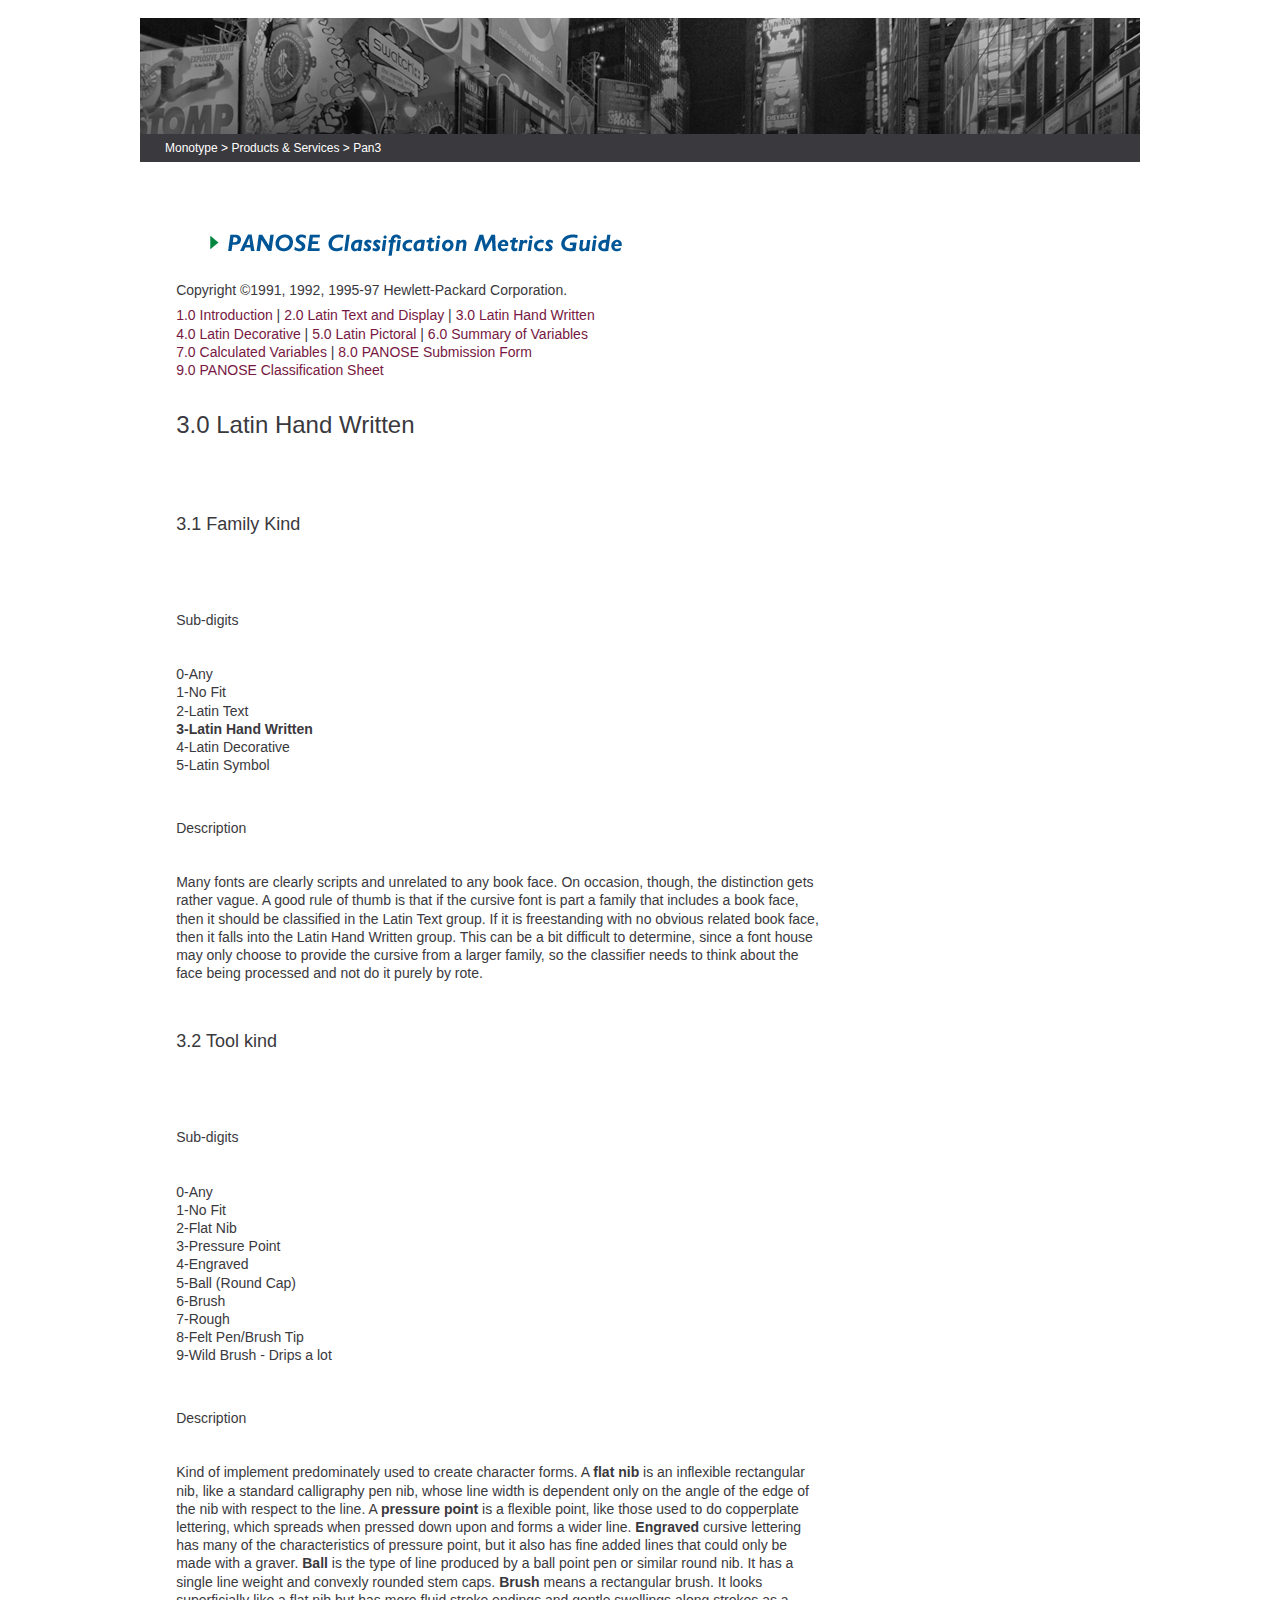
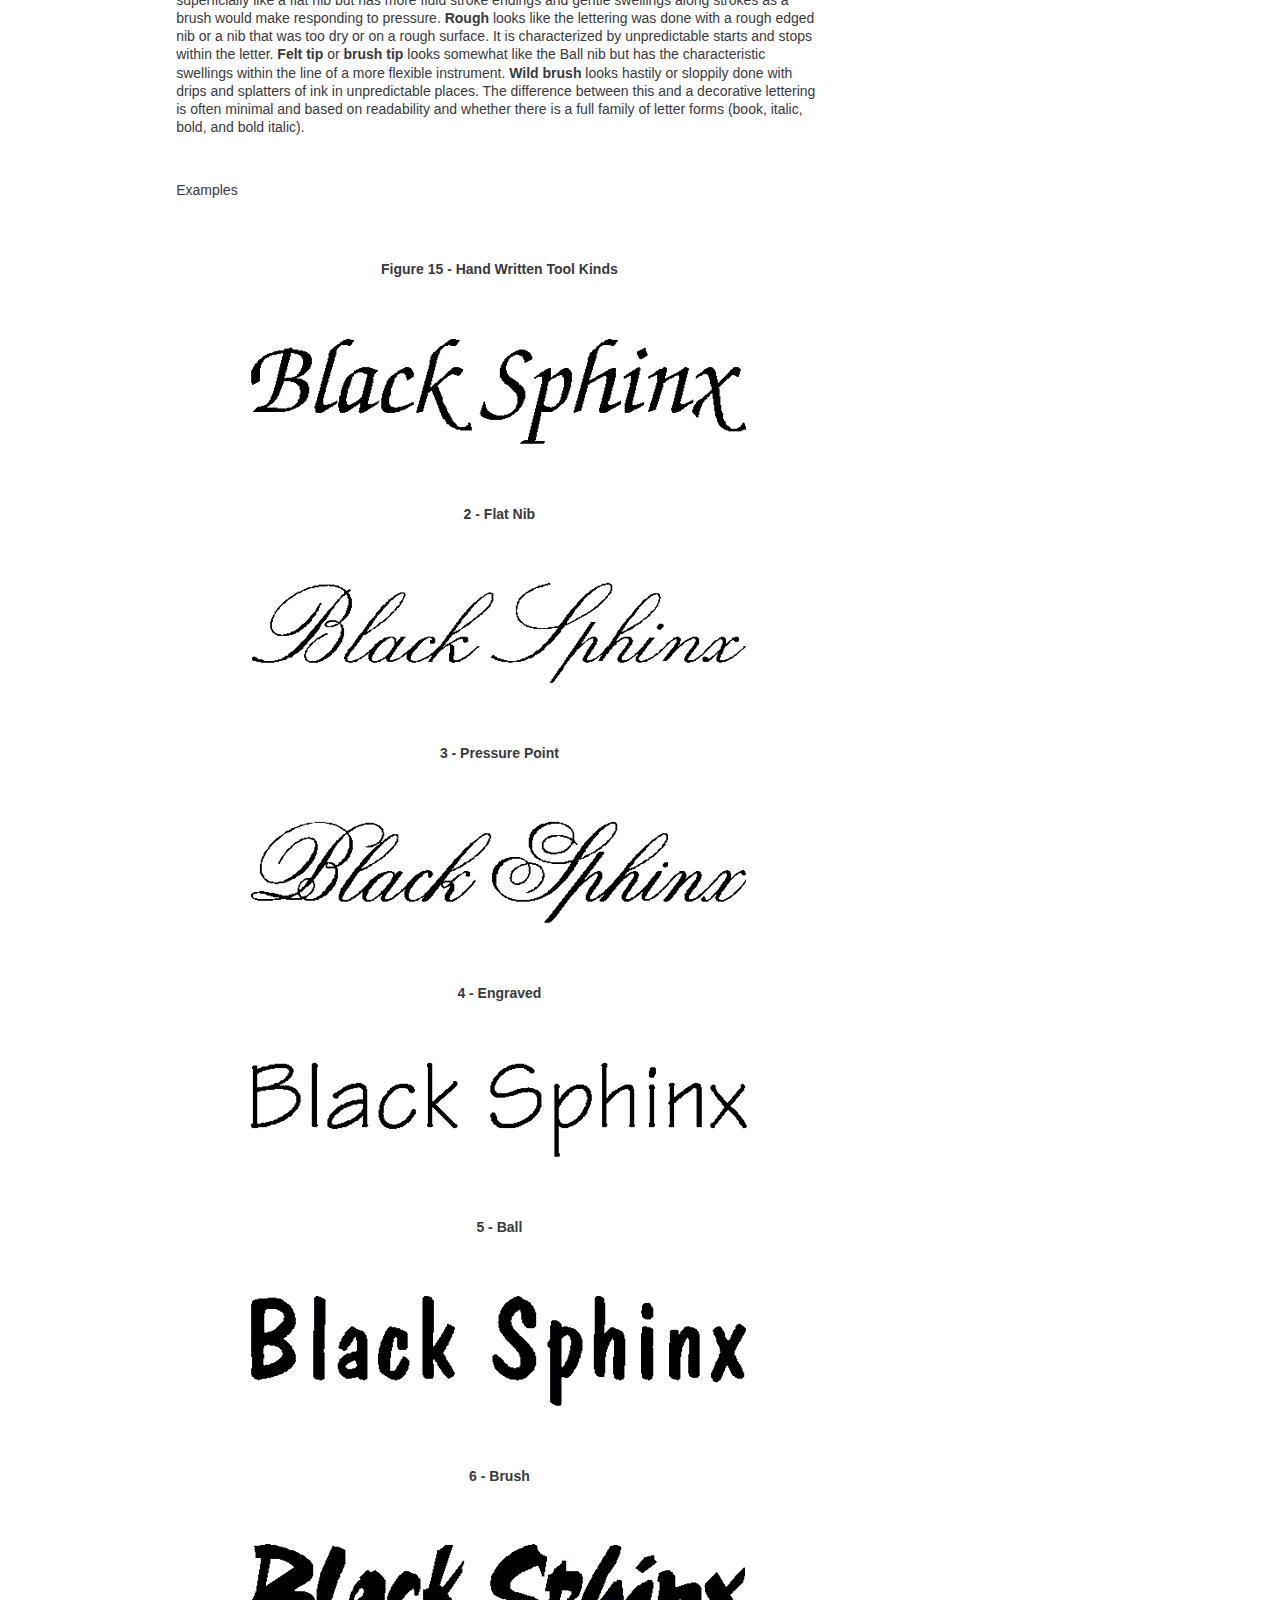
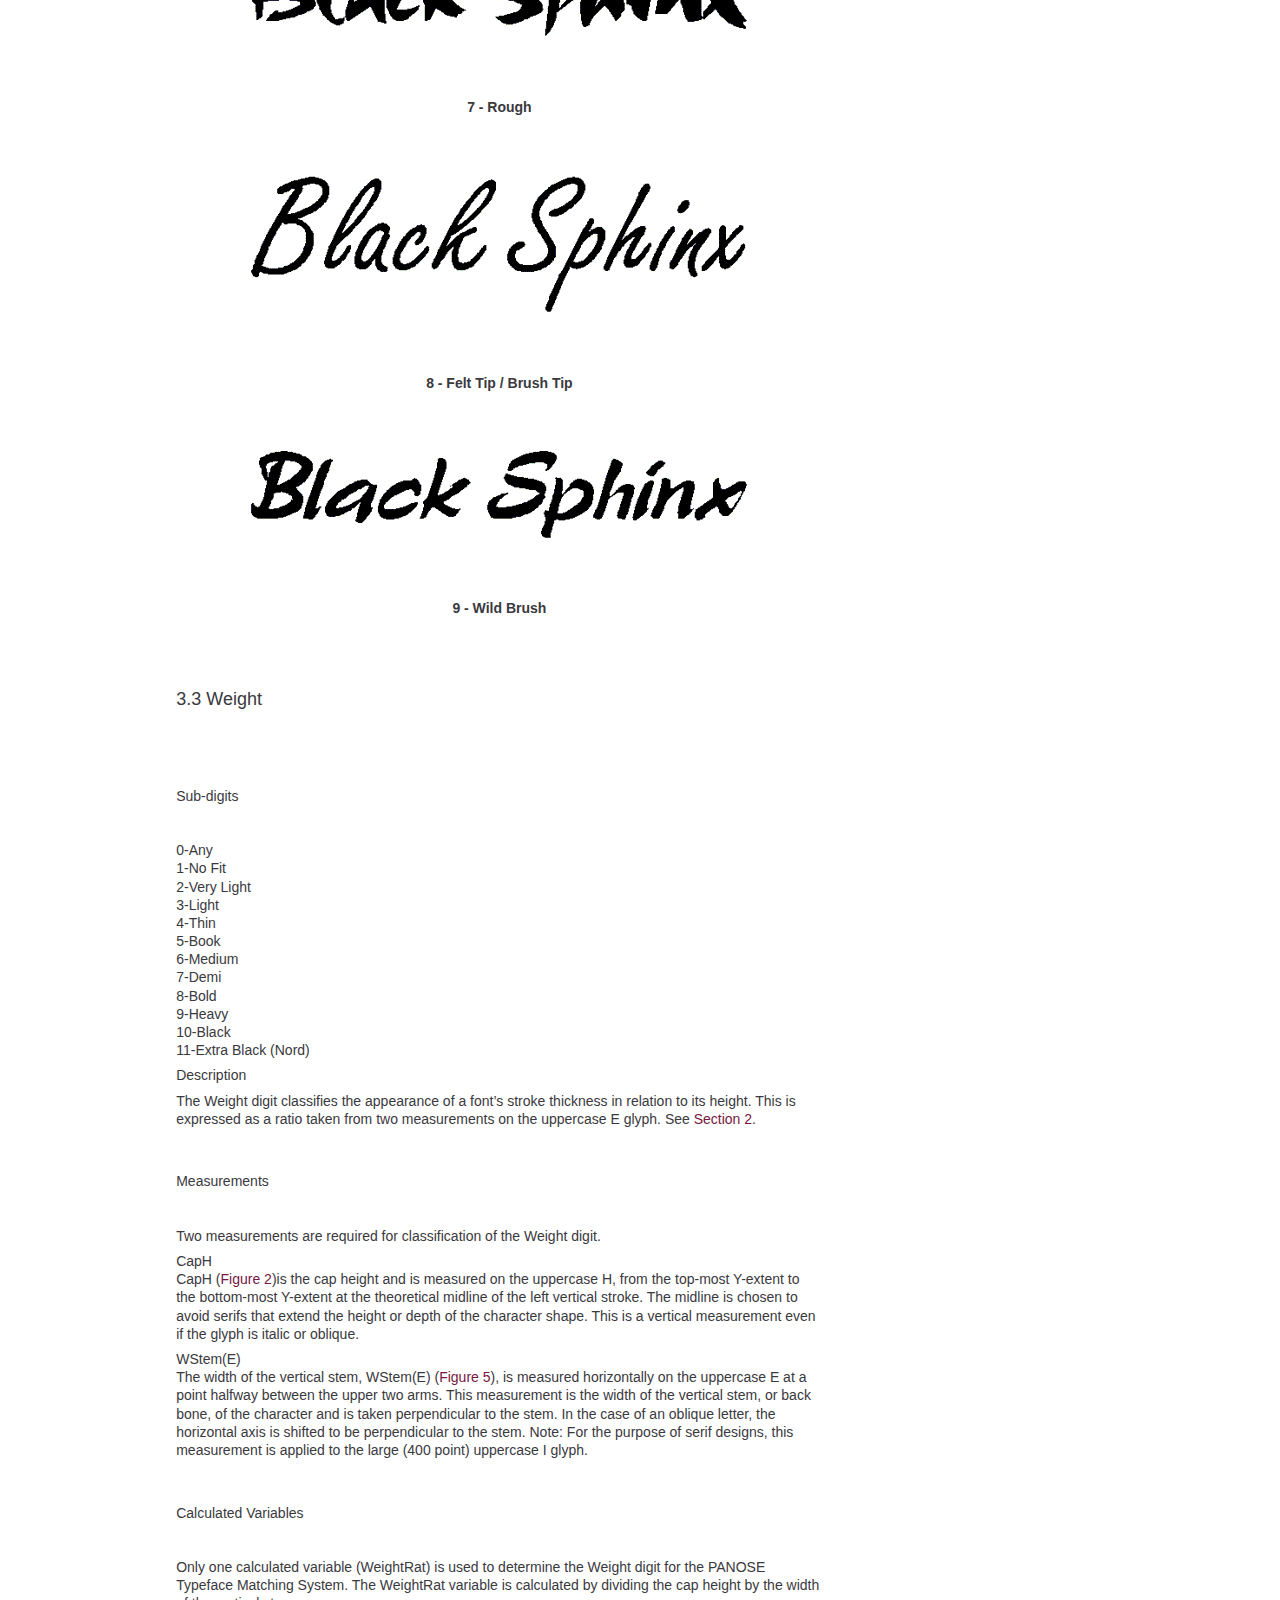
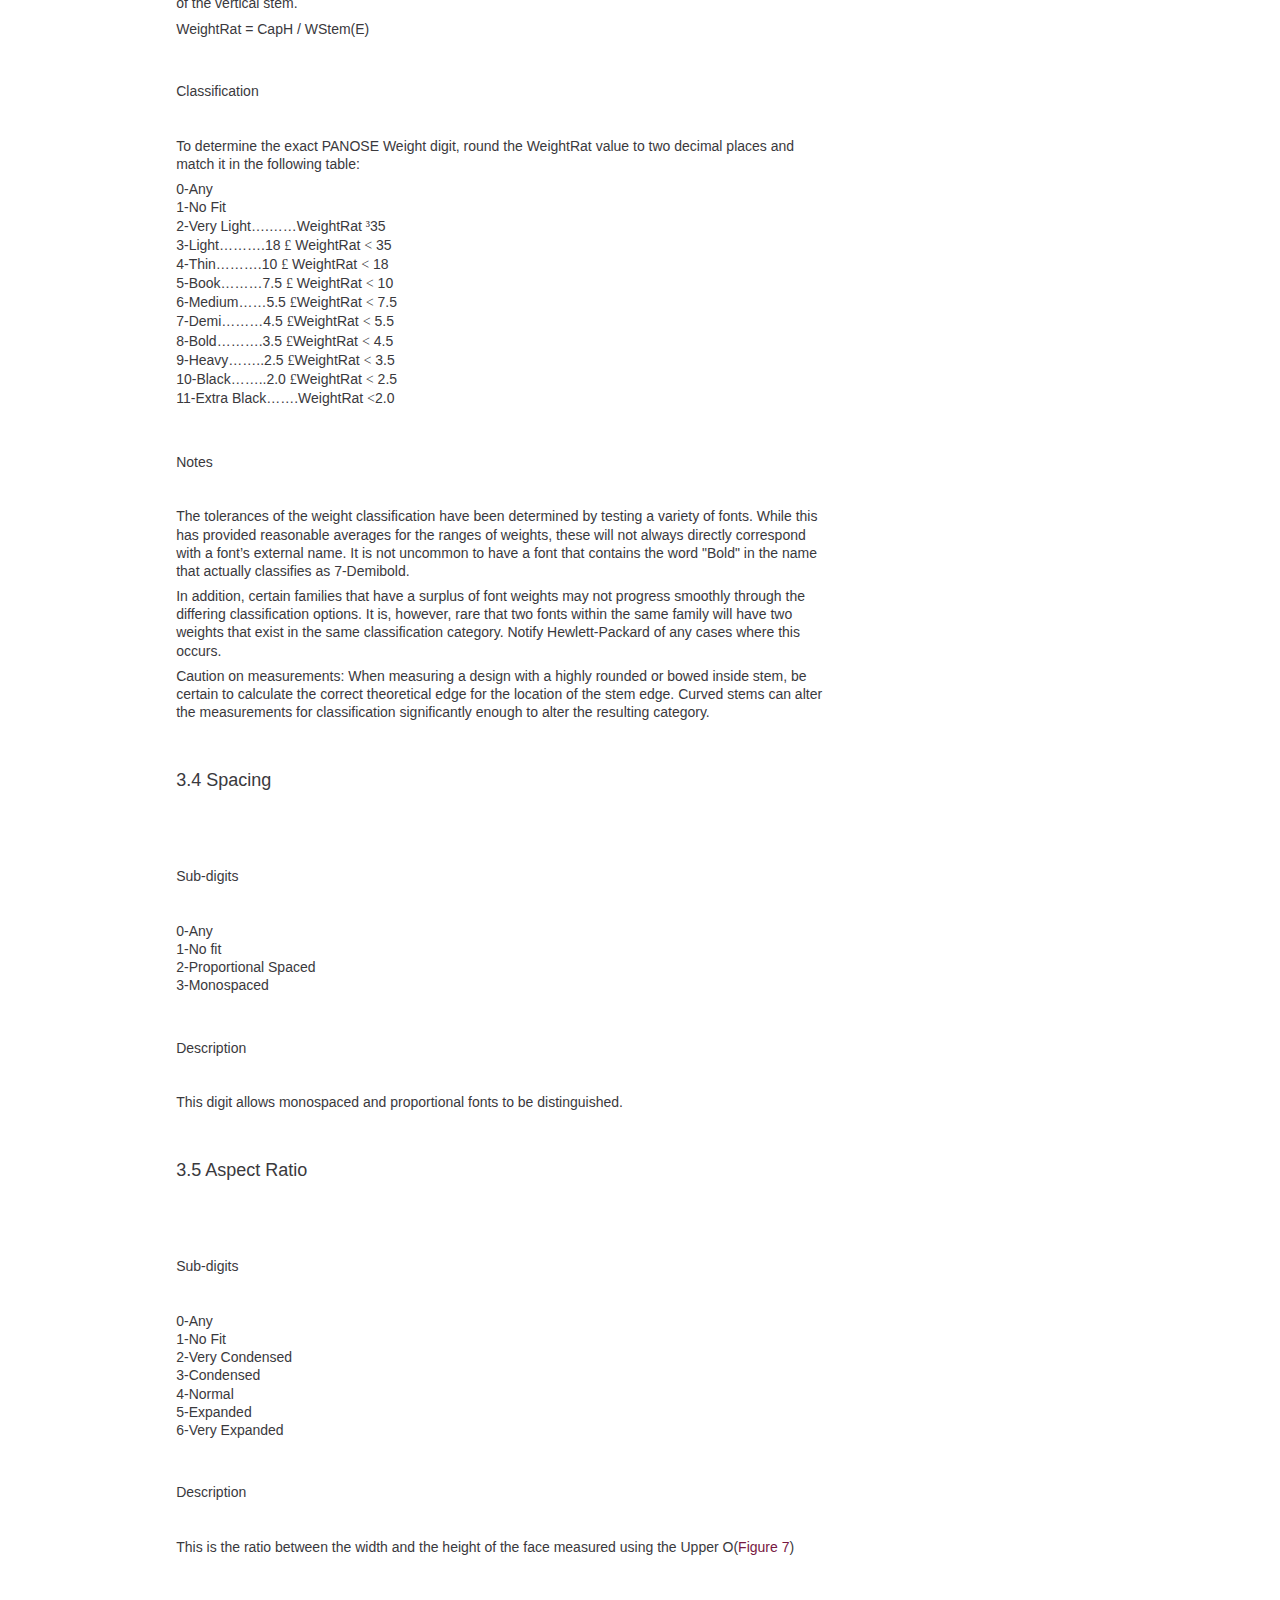
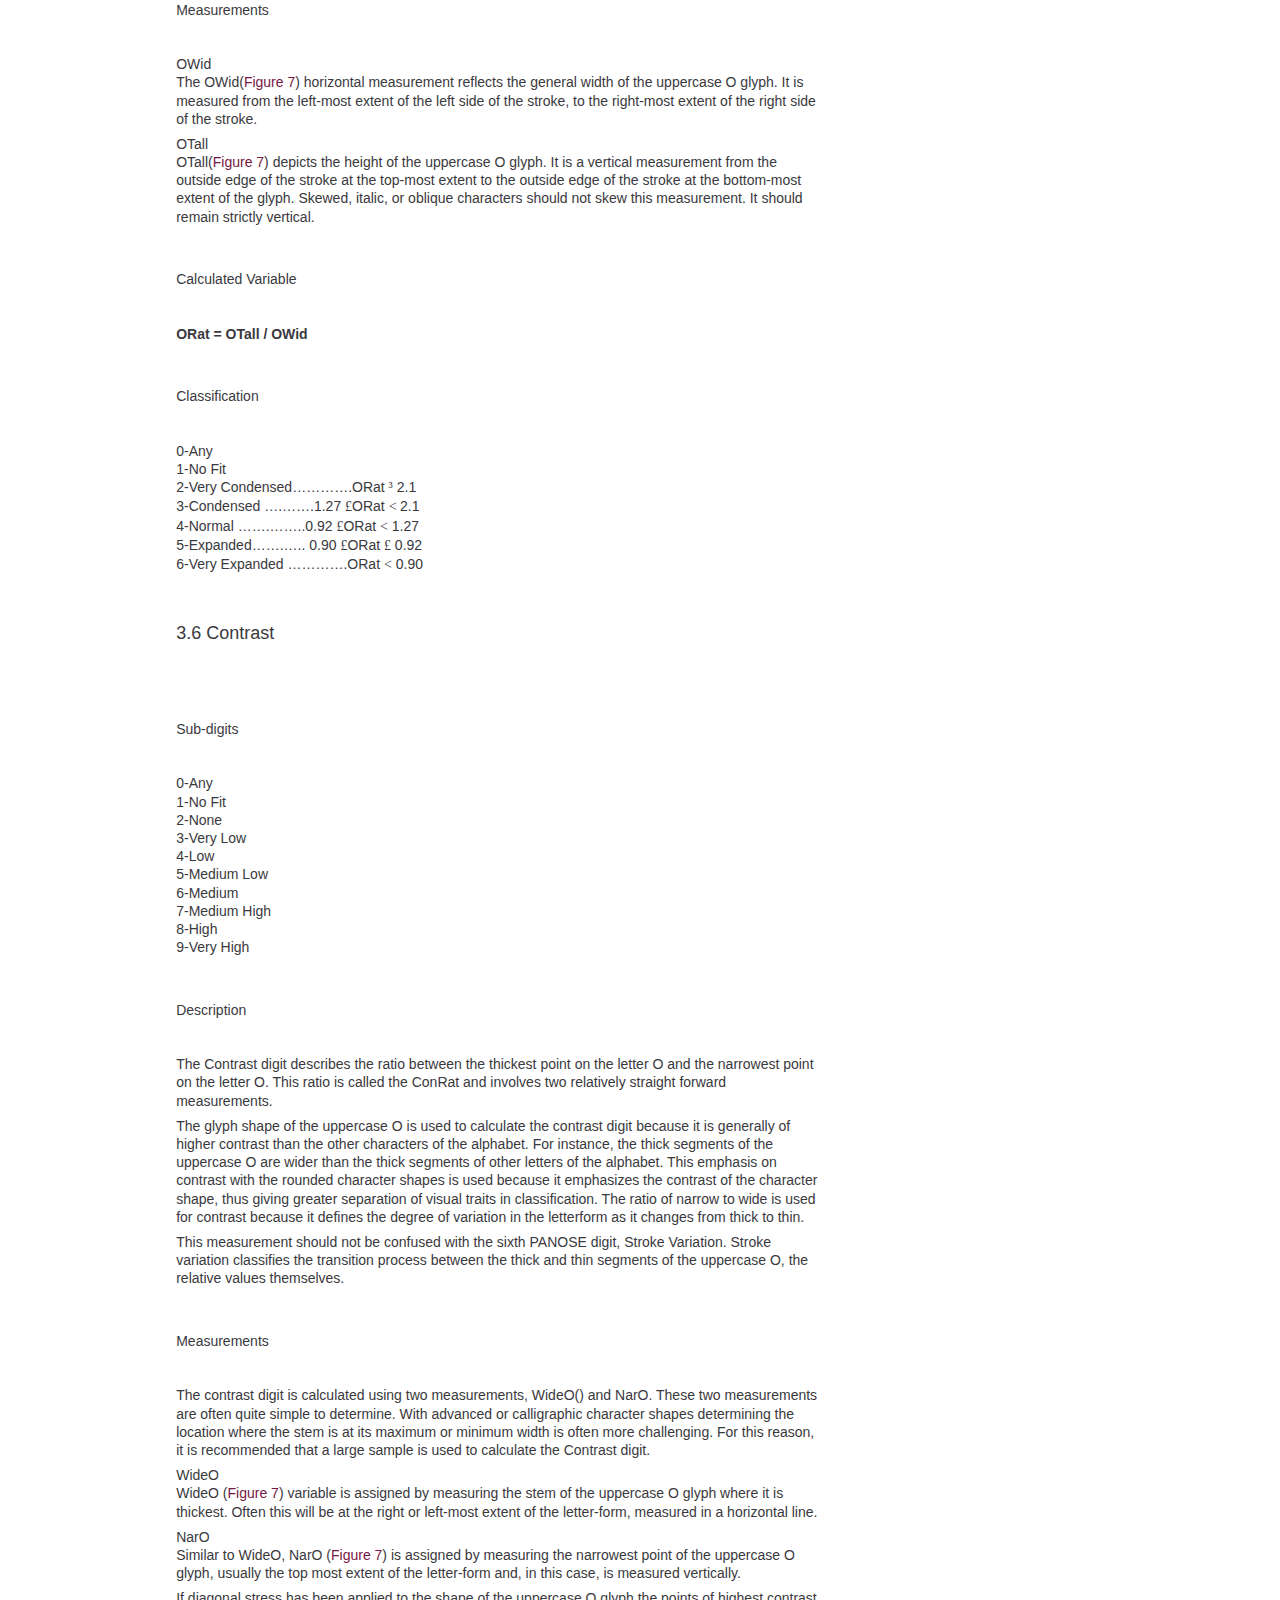
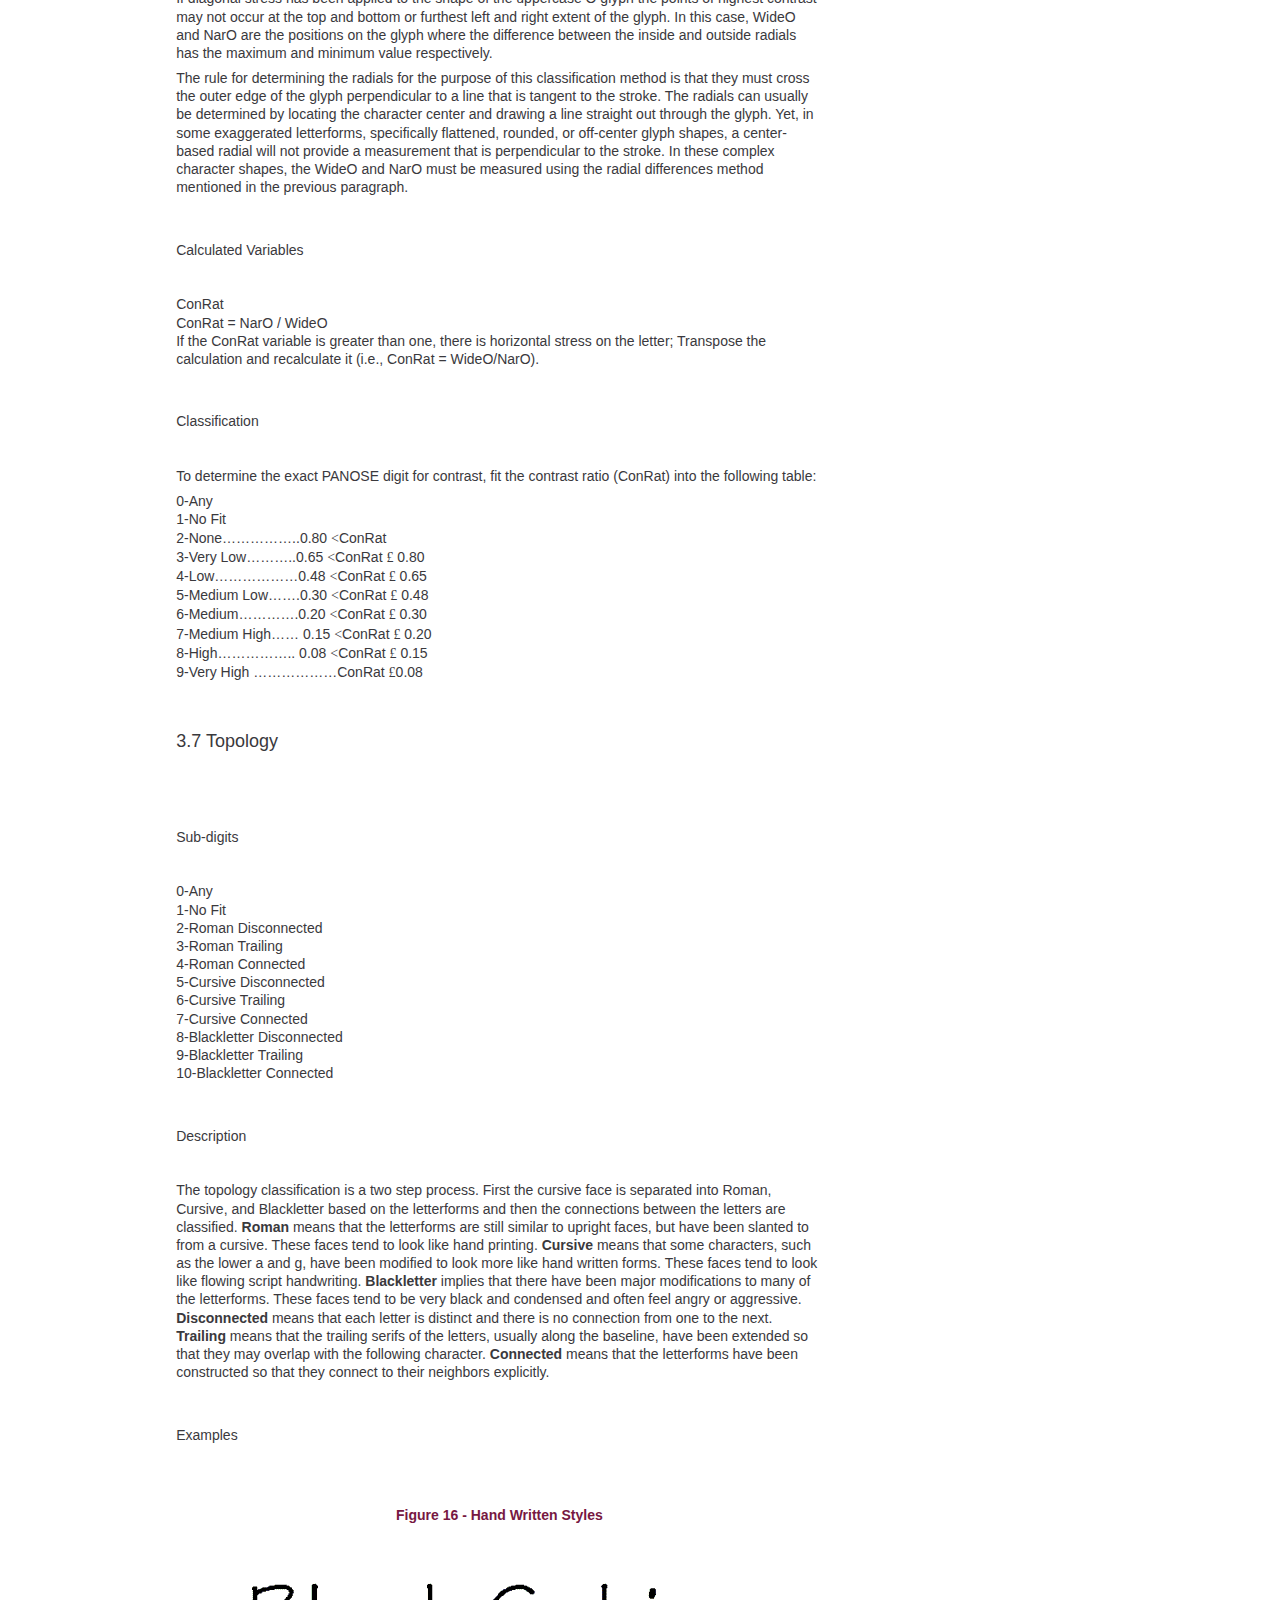
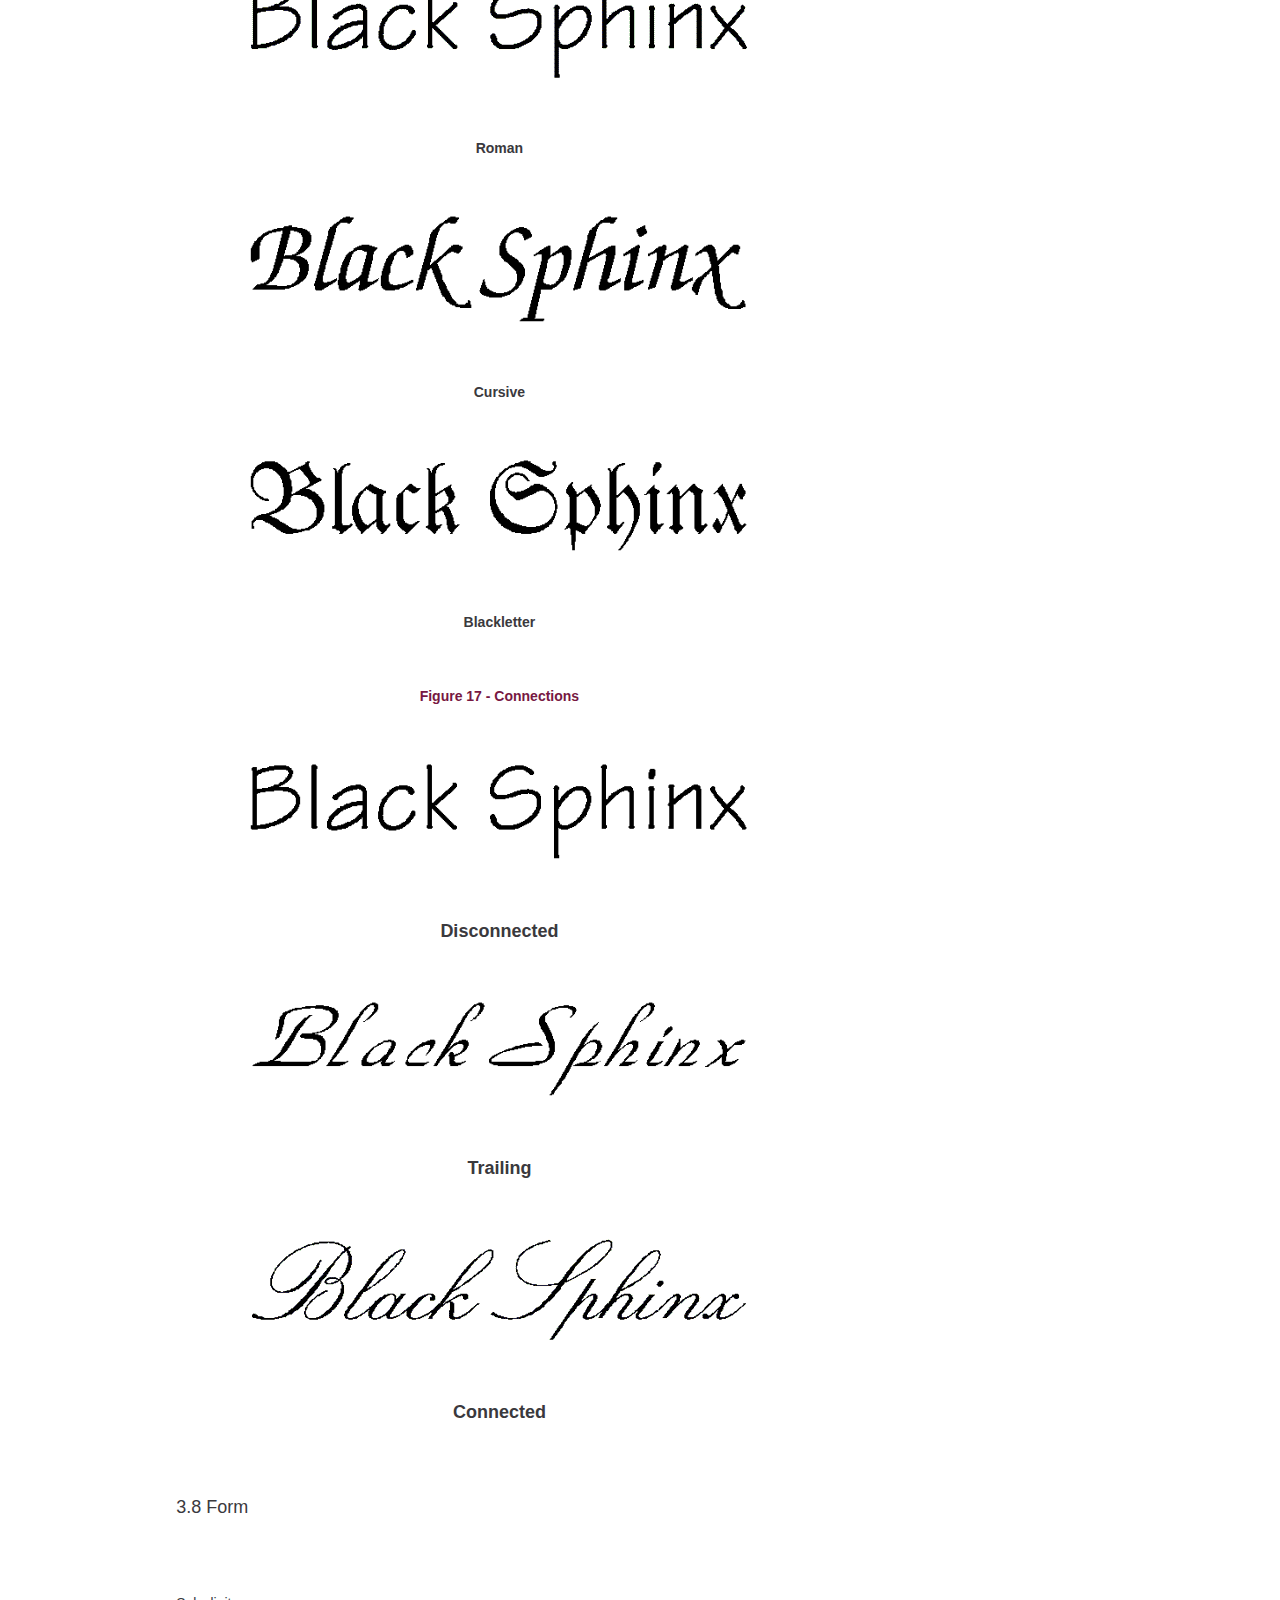
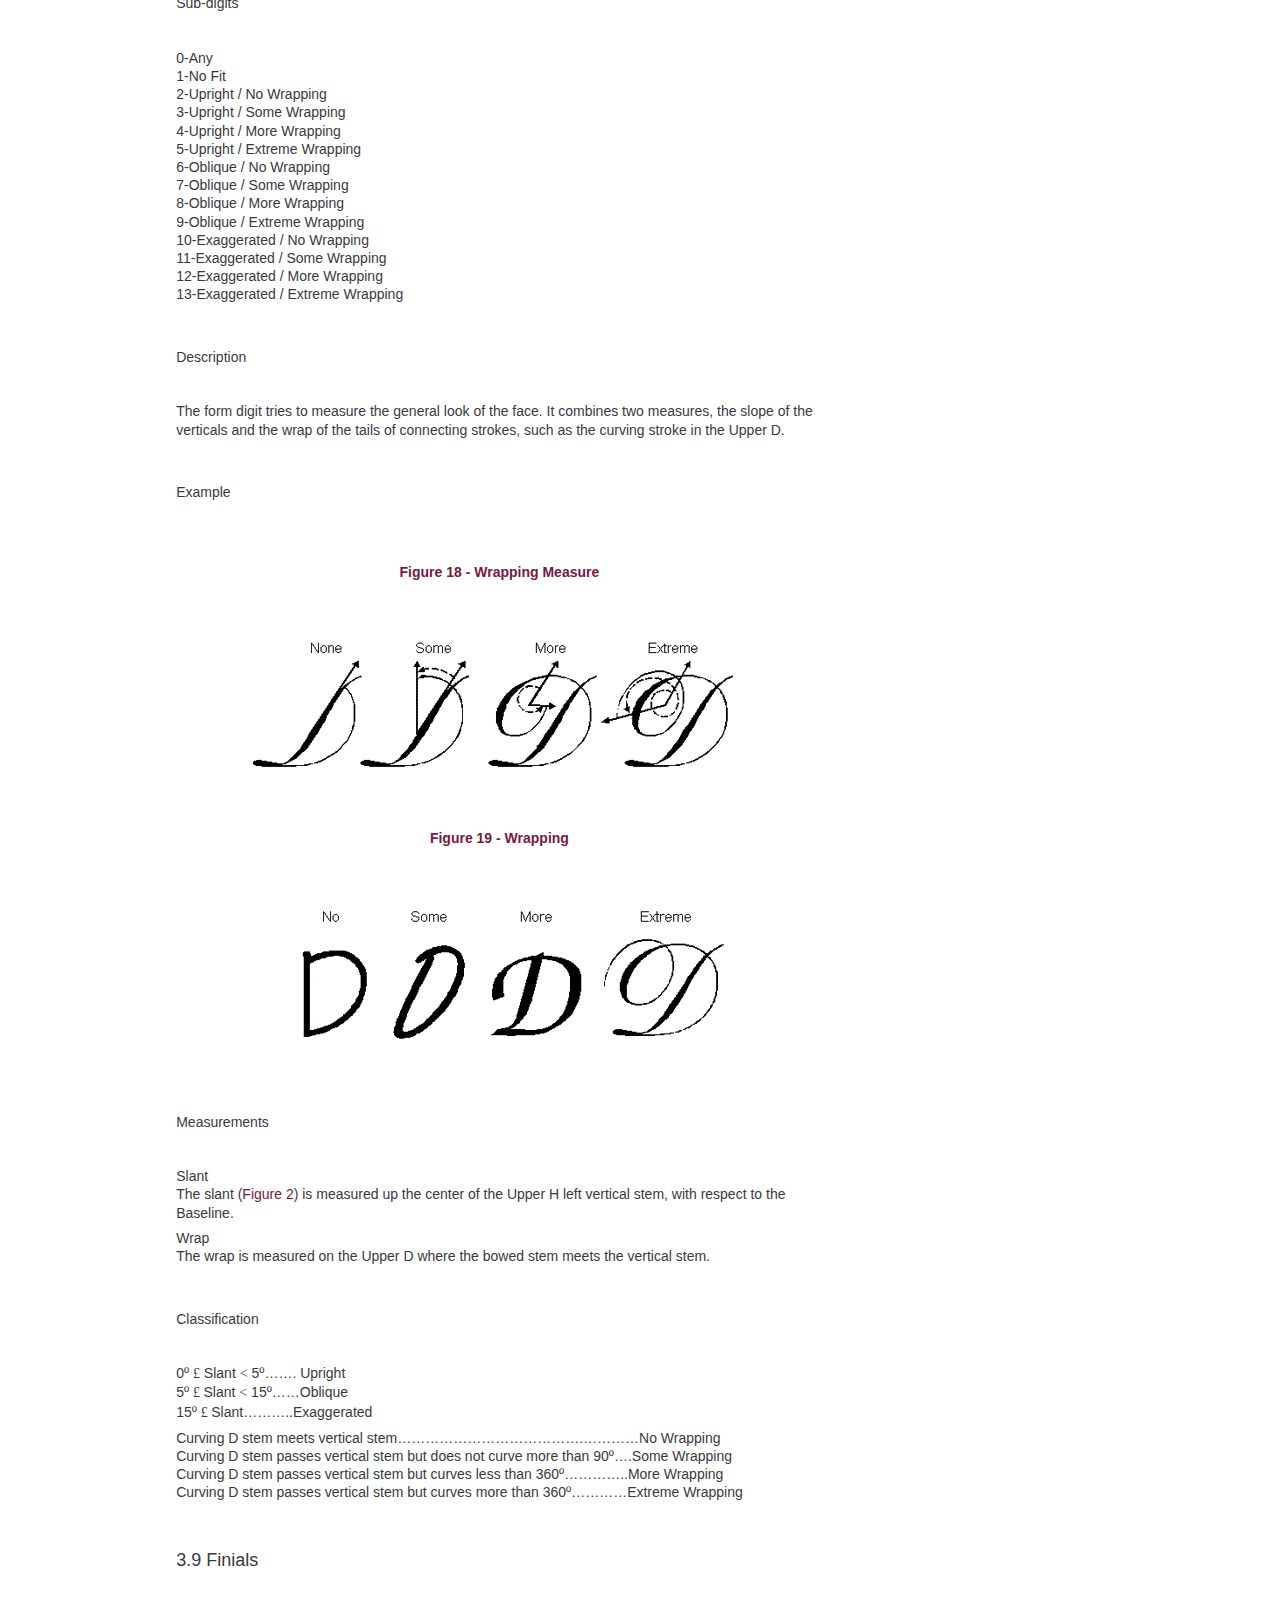
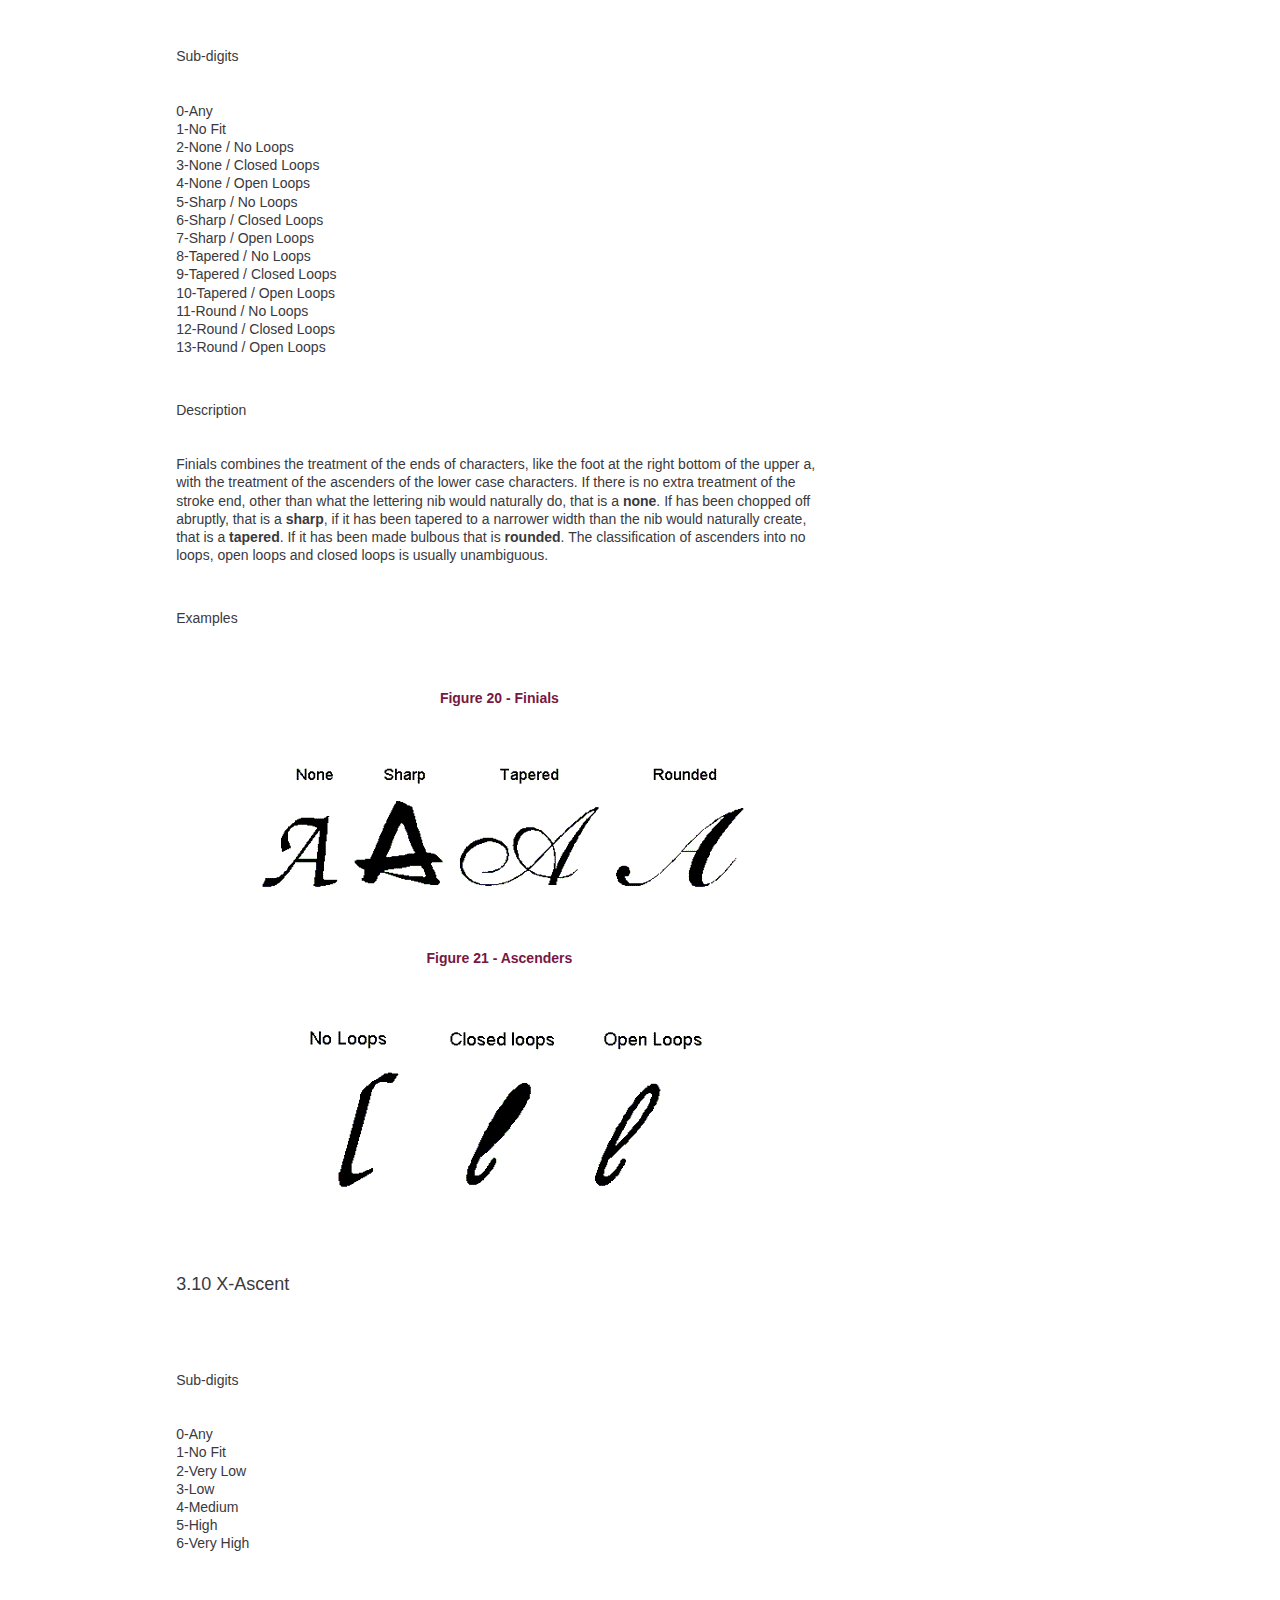
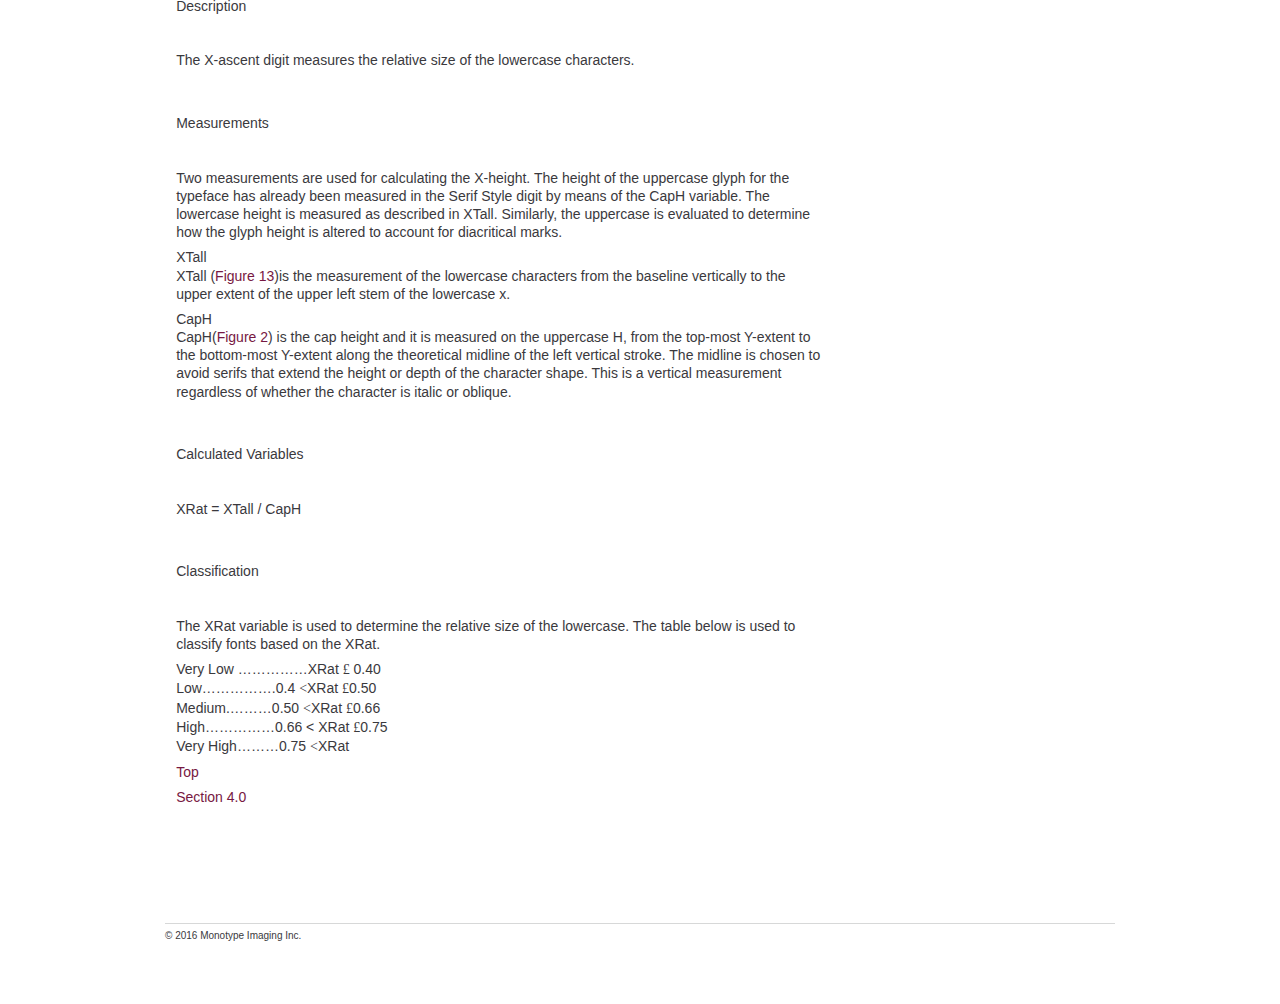
<file: pan3.htm>
<!DOCTYPE html>
<html class="rollover mti-loading mti-kootenaypro-n4-active mti-kootenayprosemibold-n4-active mti-kootenayproextrabold-n4-active mti-kootenaypro1277139-n4-active mti-kootenaypro1277141-n4-active mti-kootenaypro1277143-n4-active mti-kootenayprologos-n4-loading" lang="en"><head>
<!--[if lte IE 7]> <html lang="en" class="ie7"><![endif]--><!--[if IE 8]> <html lang="en" class="ie8"><![endif]--><!--[if IE 9]> <html lang="en" class="ie9"><![endif]--><!--[if !IE]><!--><!--<![endif]-->
<meta http-equiv="content-type" content="text/html; charset=UTF-8">
<meta name="viewport" content="width=device-width, initial-scale=1, maximum-scale=1"><title>PANOSE&nbsp;font&nbsp;classification system
Metrics Guide: pan3</title>

<link type="text/css" rel="stylesheet" href="pan3_files/styleresponsive.css">
<style type="text/css" id="mti_stylesheet_3c8e7f2e-223c-4f6b-9553-d0520a022420">.kerning-h2{font-family:'Kootenay Pro SemiBold';
-moz-font-feature-settings : 'kern= 1','calt=0';
-moz-font-feature-settings : "kern" 1,"calt" 0;
-webkit-font-feature-settings : "kern" 1,"calt" 0;
-ms-font-feature-settings : 'kern= 1','calt=0';
-o-font-feature-settings : "kern" 1,"calt" 0;
font-feature-settings : "kern" 1,"calt" 0;}
.kerning-h3{font-family:'Kootenay Pro1277143';
-moz-font-feature-settings : 'kern= 1','calt=0';
-moz-font-feature-settings : "kern" 1,"calt" 0;
-webkit-font-feature-settings : "kern" 1,"calt" 0;
-ms-font-feature-settings : 'kern= 1','calt=0';
-o-font-feature-settings : "kern" 1,"calt" 0;
font-feature-settings : "kern" 1,"calt" 0;}
.kerning-bold{font-family:'Kootenay Pro';
-moz-font-feature-settings : 'kern= 1','calt=0';
-moz-font-feature-settings : "kern" 1,"calt" 0;
-webkit-font-feature-settings : "kern" 1,"calt" 0;
-ms-font-feature-settings : 'kern= 1','calt=0';
-o-font-feature-settings : "kern" 1,"calt" 0;
font-feature-settings : "kern" 1,"calt" 0;}
.kerning-extrabold{font-family:'Kootenay Pro ExtraBold';
-moz-font-feature-settings : 'kern= 1','calt=0';
-moz-font-feature-settings : "kern" 1,"calt" 0;
-webkit-font-feature-settings : "kern" 1,"calt" 0;
-ms-font-feature-settings : 'kern= 1','calt=0';
-o-font-feature-settings : "kern" 1,"calt" 0;
font-feature-settings : "kern" 1,"calt" 0;}
.kerning-h4{font-family:'Kootenay Pro SemiBold';
-moz-font-feature-settings : 'kern= 1','calt=0';
-moz-font-feature-settings : "kern" 1,"calt" 0;
-webkit-font-feature-settings : "kern" 1,"calt" 0;
-ms-font-feature-settings : 'kern= 1','calt=0';
-o-font-feature-settings : "kern" 1,"calt" 0;
font-feature-settings : "kern" 1,"calt" 0;}
.kerning-h1{font-family:'Kootenay Pro1277143';
-moz-font-feature-settings : 'kern= 1','calt=0';
-moz-font-feature-settings : "kern" 1,"calt" 0;
-webkit-font-feature-settings : "kern" 1,"calt" 0;
-ms-font-feature-settings : 'kern= 1','calt=0';
-o-font-feature-settings : "kern" 1,"calt" 0;
font-feature-settings : "kern" 1,"calt" 0;}
.kerning-regular{font-family:'Kootenay Pro1277143';
-moz-font-feature-settings : 'kern= 1','calt=0';
-moz-font-feature-settings : "kern" 1,"calt" 0;
-webkit-font-feature-settings : "kern" 1,"calt" 0;
-ms-font-feature-settings : 'kern= 1','calt=0';
-o-font-feature-settings : "kern" 1,"calt" 0;
font-feature-settings : "kern" 1,"calt" 0;}
.kerning-semibold{font-family:'Kootenay Pro SemiBold';
-moz-font-feature-settings : 'kern= 1','calt=0';
-moz-font-feature-settings : "kern" 1,"calt" 0;
-webkit-font-feature-settings : "kern" 1,"calt" 0;
-ms-font-feature-settings : 'kern= 1','calt=0';
-o-font-feature-settings : "kern" 1,"calt" 0;
font-feature-settings : "kern" 1,"calt" 0;}
</style>
<meta name="keywords" content="">
<meta name="description" content="Utilities to aid in understanding the details of the PANOSE 3 Typeface Matching System and to describe the process of assigning PANOSE">
<style type="text/css">
.main-content-left { border-right: none }
.main-content-left table, .main-content-left td { border: none }
</style><!--[if lt IE 9]><script src="/Scripts/html5shiv.js?43aa73"></script><![endif]-->
<style type="text/css" id="mti_fontface_3c8e7f2e-223c-4f6b-9553-d0520a022420">@font-face{
font-family:"Kootenay Pro";
src:url("https://fast.fonts.net/dv2/ot/3/e6bfefc3-9abc-450d-99ca-6914339d9f94.woff?[base64]&projectId=3c8e7f2e-223c-4f6b-9553-d0520a022420") format('woff');}
@font-face{
font-family:"Kootenay Pro SemiBold";
src:url("https://fast.fonts.net/dv2/ot/3/19f7e968-98da-44b1-9030-53a3104d4d33.woff?[base64]&projectId=3c8e7f2e-223c-4f6b-9553-d0520a022420") format('woff');}
@font-face{
font-family:"Kootenay Pro ExtraBold";
src:url("https://fast.fonts.net/dv2/ot/3/fc8af899-84ce-4ba2-9df6-81ce9887cf05.woff?[base64]&projectId=3c8e7f2e-223c-4f6b-9553-d0520a022420") format('woff');}
@font-face{
font-family:"Kootenay Pro SemiBold1280370";
src:url("https://fast.fonts.net/dv2/ot/3/72821117-5370-45cd-83c8-a611c3dc2f3b.woff?[base64]&projectId=3c8e7f2e-223c-4f6b-9553-d0520a022420") format('woff');}
@font-face{
font-family:"Kootenay Pro1277139";
src:url("https://fast.fonts.net/dv2/ot/3/ddead5e5-e259-4c5c-a6a0-3babd6bbea46.woff?[base64]&projectId=3c8e7f2e-223c-4f6b-9553-d0520a022420") format('woff');}
@font-face{
font-family:"Kootenay Pro1277141";
src:url("https://fast.fonts.net/dv2/ot/3/71af9de1-0582-4829-a2f8-9c2a711599dc.woff?[base64]&projectId=3c8e7f2e-223c-4f6b-9553-d0520a022420") format('woff');}
@font-face{
font-family:"Kootenay Pro1277143";
src:url("https://fast.fonts.net/dv2/ot/3/7408a6fc-f1ee-40e4-abce-996fb9d3b2bd.woff?[base64]&projectId=3c8e7f2e-223c-4f6b-9553-d0520a022420") format('woff');}
@font-face{
font-family:"Kootenay Pro ExtraBold1280365";
src:url("https://fast.fonts.net/dv2/ot/3/90d05be6-4f9b-4405-a24a-e3b422b217de.woff?[base64]&projectId=3c8e7f2e-223c-4f6b-9553-d0520a022420") format('woff');}
@font-face{
font-family:"Kootenay Pro Logos";
src:url("https://fast.fonts.net/dv2/3/7f270043-97e0-4176-9d24-c238555906a2.woff?[base64]&projectId=3c8e7f2e-223c-4f6b-9553-d0520a022420") format('woff');}
</style>
<link rel="stylesheet" type="text/css" href="pan3_files/buttons-secure.css">
<link id="MonoTypeFontApiFontTracker" type="text/css" rel="stylesheet" href="pan3_files/1.css">
<style type="text/css">
body {
margin-top:0 !important;
padding-top:0 !important;
/*min-width:800px !important;*/
}
.wb-autocomplete-suggestions {
text-align: left; cursor: default; border: 1px solid #ccc; border-top: 0; background: #fff; box-shadow: -1px 1px 3px rgba(0,0,0,.1);
position: absolute; display: none; z-index: 2147483647; max-height: 254px; overflow: hidden; overflow-y: auto; box-sizing: border-box;
}
.wb-autocomplete-suggestion { position: relative; padding: 0 .6em; line-height: 23px; white-space: nowrap; overflow: hidden; text-overflow:
ellipsis; font-size: 1.02em; color: #333; }
.wb-autocomplete-suggestion b { font-weight: bold; }
.wb-autocomplete-suggestion.selected { background: #f0f0f0; }
</style>
</head>
<body class="">
&nbsp;
<div class="page theme-default"><section class="landing"></section>
<div class="landing-inner"> <img style="width: 1024px; height: 116px;" alt="" src="bg-customers.jpg"></div>
<div class="title-row page-frame clearfix">
<div class="breadcrumbs"> <a href="http://www.monotype.com">Monotype</a>
<span class="breadcrumb-separator">&gt;</span> <a href="http://www.monotype.com/products">Products
&amp; Services</a> <span class="breadcrumb-separator">&gt;</span>
<a href="pan3.htm">Pan3</a>
</div>
</div>
<div class="content-wrapper clearfix">
<div class="page-frame">
<div class="main-content">
<div class="main-content-left">
<div class="dbcms-content" id="dbcms-ctl-3t1393">
<div class="dbcms-contenttext dbcms-clearfix" id="dbcms-content-3t1393">
<table align="center" bgcolor="#ffffff" border="0" cellpadding="0" cellspacing="0" width="">
<tbody>
<tr>
<td> <br>
<table id="Table3" bgcolor="#ffffff" border="0" cellpadding="0" cellspacing="0" width="100%">
<tbody>
<tr valign="top">
<td colspan="2"> <img alt="About Monotype Imaging" src="pan3_files/Panose.gif" border="0" height="28" vspace="10" width="500"></td>
</tr>
<tr valign="top">
<td><!-- Enter Content Start -->
<p><font class="copyright">Copyright
©1991, 1992, 1995-97 Hewlett-Packard Corporation.</font></p>
<p><font class="copyright"><a href="pan1.htm">1.0 Introduction</a>
| <a href="pan2.htm">2.0
Latin Text and Display</a> | <a href="pan3.htm">3.0 Latin Hand
Written</a><br>
<a href="pan4.htm">4.0
Latin Decorative</a> | <a href="pan5.htm">5.0 Latin
Pictoral</a> | <a href="pan6.htm">6.0
Summary of Variables</a><br>
<a href="pan6.htm#Sec7CalculatedVariables">7.0
Calculated Variables</a> | <a href="pan6.htm#Sec8PANOSESubmissionForm">8.0
PANOSE Submission Form</a><br>
<a href="pan6.htm#Sec9PANOSEClassificationSheet">9.0
PANOSE Classification Sheet</a></font></p>
<p>&nbsp;</p>
<h1><font class="copyright"><a name="Sec3LatinHandWritten" target="_blank"></a>3.0
Latin Hand Written</font></h1>
<p>&nbsp;</p>
<p>&nbsp;</p>
<h2><font class="copyright"><a name="_Toc380547307" target="_blank"></a>3.1
Family Kind</font></h2>
<p>&nbsp;</p>
<p>&nbsp;</p>
<h3><font class="copyright"><a name="_Toc380547308" target="_blank"></a>Sub-digits</font></h3>
<p>&nbsp;</p>
<p><font class="copyright">0-Any<br>
1-No Fit<br>
2-Latin Text<br>
<b>3-Latin Hand Written</b><br>
4-Latin Decorative<br>
5-Latin Symbol</font></p>
<p>&nbsp;</p>
<h3><font class="copyright"><a name="_Toc380547309" target="_blank"></a>Description</font></h3>
<p>&nbsp;</p>
<p><font class="copyright">Many fonts
are clearly scripts and unrelated to any book face. On occasion,
though, the distinction gets rather vague. A good rule of thumb is that
if the cursive font is part a family that includes a book face, then it
should be classified in the Latin Text group. If it is freestanding
with no obvious related book face, then it falls into the Latin Hand
Written group. This can be a bit difficult to determine, since a font
house may only choose to provide the cursive from a larger family, so
the classifier needs to think about the face being processed and not do
it purely by rote.</font></p>
<p>&nbsp;</p>
<h2><font class="copyright"><a name="_Toc380547310" target="_blank"></a>3.2
Tool kind</font></h2>
<p>&nbsp;</p>
<p>&nbsp;</p>
<h3><font class="copyright"><a name="_Toc380547311" target="_blank"></a>Sub-digits</font></h3>
<p>&nbsp;</p>
<p><font class="copyright">0-Any<br>
1-No Fit<br>
2-Flat Nib<br>
3-Pressure Point<br>
4-Engraved<br>
5-Ball (Round Cap)<br>
6-Brush<br>
7-Rough<br>
8-Felt Pen/Brush Tip<br>
9-Wild Brush - Drips a lot</font></p>
<p>&nbsp;</p>
<h3><font class="copyright"><a name="_Toc380547312" target="_blank"></a>Description</font></h3>
<p>&nbsp;</p>
<p><font class="copyright">Kind of
implement predominately used to create character forms. A <b>flat
nib</b> is an inflexible rectangular nib, like a standard
calligraphy pen nib, whose line width is dependent only on the angle of
the edge of the nib with respect to the line. A <b>pressure point</b>
is a flexible point, like those used to do copperplate lettering, which
spreads when pressed down upon and forms a wider line. <b>Engraved</b>
cursive lettering has many of the characteristics of pressure point,
but it also has fine added lines that could only be made with a graver.
<b>Ball</b> is the type of line produced by a
ball point pen or similar round nib. It has a single line weight and
convexly rounded stem caps. <b>Brush</b> means a
rectangular brush. It looks superficially like a flat nib but has more
fluid stroke endings and gentle swellings along strokes as a brush
would make responding to pressure. <b>Rough</b> looks like
the lettering was done with a rough edged nib or a nib that was too dry
or on a rough surface. It is characterized by unpredictable starts and
stops within the letter. <b>Felt tip</b> or <b>brush
tip</b> looks somewhat like the Ball nib but has the
characteristic swellings within the line of a more flexible instrument.
<b>Wild brush</b> looks hastily or sloppily
done with drips and splatters of ink in unpredictable places. The
difference between this and a decorative lettering is often minimal and
based on readability and whether there is a full family of letter forms
(book, italic, bold, and bold italic).</font></p>
<p>&nbsp;</p>
<h3><font class="copyright"><a name="_Toc380547313" target="_blank"></a>Examples</font></h3>
<p>&nbsp;</p>
<p>&nbsp;</p>
<center> <font class="copyright"><a name="Fig15HandWrittenToolKinds" target="_blank"></a><b>Figure
15 - Hand Written Tool Kinds</b></font></center>
<p>&nbsp;</p>
<p>&nbsp;</p>
<center> <font class="copyright"><img alt="Panose font example" src="pan3_files/PAN15.GIF" width="500"></font></center>
<p>&nbsp;</p>
<p>&nbsp;</p>
<center> <font class="copyright"><b>2
- Flat Nib</b></font></center>
<p>&nbsp;</p>
<p>&nbsp;</p>
<center> <font class="copyright"><img alt="Panose font example" src="pan3_files/PAN16.GIF" width="500"></font></center>
<p>&nbsp;</p>
<p>&nbsp;</p>
<center> <font class="copyright"><b>3
- Pressure Point</b></font></center>
<p>&nbsp;</p>
<p>&nbsp;</p>
<center> <font class="copyright"><img alt="Panose font example" src="pan3_files/PAN17.GIF" width="500"></font></center>
<p>&nbsp;</p>
<p>&nbsp;</p>
<center> <font class="copyright"><b>4
- Engraved</b></font></center>
<p>&nbsp;</p>
<p>&nbsp;</p>
<center> <font class="copyright"><img alt="Panose font example" src="pan3_files/PAN18.GIF" width="500"></font></center>
<p>&nbsp;</p>
<p>&nbsp;</p>
<center> <font class="copyright"><b>5
- Ball</b></font></center>
<p>&nbsp;</p>
<p>&nbsp;</p>
<center> <font class="copyright"><img alt="Panose font example" src="pan3_files/PAN19.GIF" width="500"></font></center>
<p>&nbsp;</p>
<p>&nbsp;</p>
<center> <font class="copyright"><b>6
- Brush</b></font></center>
<p>&nbsp;</p>
<p>&nbsp;</p>
<center> <font class="copyright"><img alt="Panose font example" src="pan3_files/PAN20.GIF" width="500"></font></center>
<p>&nbsp;</p>
<p>&nbsp;</p>
<center> <font class="copyright"><b>7
- Rough</b></font></center>
<p>&nbsp;</p>
<p>&nbsp;</p>
<center> <font class="copyright"><img alt="Panose font example" src="pan3_files/PAN21.GIF" width="500"></font></center>
<p>&nbsp;</p>
<p>&nbsp;</p>
<center> <font class="copyright"><b>8
- Felt Tip / Brush Tip</b></font></center>
<p>&nbsp;</p>
<p>&nbsp;</p>
<center> <font class="copyright"><img alt="Panose font example" src="pan3_files/PAN22.GIF" width="500"></font></center>
<p>&nbsp;</p>
<p>&nbsp;</p>
<center> <font class="copyright"><b>9
- Wild Brush</b></font></center>
<p>&nbsp;</p>
<p>&nbsp;</p>
<h2><font class="copyright"><a name="_Toc380547314" target="_blank"></a>3.3
Weight</font></h2>
<p>&nbsp;</p>
<p>&nbsp;</p>
<h3><font class="copyright"><a name="_Toc380547315" target="_blank"></a>Sub-digits</font></h3>
<p>&nbsp;</p>
<p><font class="copyright">0-Any<br>
1-No Fit<br>
2-Very Light<br>
3-Light<br>
4-Thin<br>
5-Book<br>
6-Medium<br>
7-Demi<br>
8-Bold<br>
9-Heavy<br>
10-Black<br>
11-Extra Black (Nord)<a name="_Toc380547316" target="_blank"></a></font></p>
<p><font class="copyright">Description</font></p>
<p><font class="copyright">The Weight
digit classifies the appearance of a font’s stroke thickness in
relation to its height. This is expressed as a ratio taken from two
measurements on the uppercase E glyph. See <a href="pan2.htm">Section 2</a>.</font></p>
<p>&nbsp;</p>
<h3><font class="copyright"><a name="_Toc380547317" target="_blank"></a>Measurements</font></h3>
<p>&nbsp;</p>
<p><font class="copyright">Two
measurements are required for classification of the Weight digit.</font></p>
<p><font class="copyright"><i>CapH</i><br>
CapH (<a href="pan2.htm#Fig2UpperH">Figure
2</a>)is the cap height and is measured on the uppercase H, from
the top-most Y-extent to the bottom-most Y-extent at the theoretical
midline of the left vertical stroke. The midline is chosen to avoid
serifs that extend the height or depth of the character shape. This is
a vertical measurement even if the glyph is italic or oblique. </font></p>
<p><font class="copyright"><i>WStem(E)</i><br>
The width of the vertical stem, WStem(E) (<a href="pan2.htm#Fig5UpperE">Figure
5</a>), is measured horizontally on the uppercase E at a point
halfway between the upper two arms. This measurement is the width of
the vertical stem, or back bone, of the character and is taken
perpendicular to the stem. In the case of an oblique letter, the
horizontal axis is shifted to be perpendicular to the stem. Note: For
the purpose of serif designs, this measurement is applied to the large
(400 point) uppercase I glyph.</font></p>
<p>&nbsp;</p>
<h3><font class="copyright"><a name="_Toc380547318" target="_blank"></a>Calculated
Variables</font></h3>
<p>&nbsp;</p>
<p><font class="copyright">Only one
calculated variable (WeightRat) is used to determine the Weight digit
for the PANOSE Typeface Matching System. The WeightRat variable is
calculated by dividing the cap height by the width of the vertical stem.</font></p>
<p><font class="copyright">WeightRat =
CapH / WStem(E)</font></p>
<p>&nbsp;</p>
<h3><font class="copyright"><a name="_Toc380547319" target="_blank"></a>Classification</font></h3>
<p>&nbsp;</p>
<p><font class="copyright">To determine
the exact PANOSE Weight digit, round the WeightRat value to two decimal
places and match it in the following table:</font></p>
<p><font class="copyright">0-Any<br>
1-No Fit<br>
2-Very Light….……WeightRat <font face="Symbol">³</font>35<br>
3-Light……….18 <font face="Symbol">£</font>
WeightRat <font face="Symbol">&lt;</font> 35<br>
4-Thin……….10 <font face="Symbol">£</font> WeightRat
<font face="Symbol">&lt;</font> 18<br>
5-Book………7.5 <font face="Symbol">£</font> WeightRat
<font face="Symbol">&lt;</font> 10<br>
6-Medium……5.5 <font face="Symbol">£</font>WeightRat
<font face="Symbol">&lt;</font> 7.5<br>
7-Demi………4.5 <font face="Symbol">£</font>WeightRat <font face="Symbol">&lt;</font> 5.5<br>
8-Bold……….3.5 <font face="Symbol">£</font>WeightRat
<font face="Symbol">&lt;</font> 4.5<br>
9-Heavy……..2.5 <font face="Symbol">£</font>WeightRat
<font face="Symbol">&lt;</font> 3.5<br>
10-Black……..2.0 <font face="Symbol">£</font>WeightRat
<font face="Symbol">&lt;</font> 2.5<br>
11-Extra Black…….WeightRat <font face="Symbol">&lt;</font>2.0</font></p>
<p>&nbsp;</p>
<h3><font class="copyright"><a name="_Toc380547320" target="_blank"></a>Notes</font></h3>
<p>&nbsp;</p>
<p><font class="copyright">The
tolerances of the weight classification have been determined by testing
a variety of fonts. While this has provided reasonable averages for the
ranges of weights, these will not always directly correspond with a
font’s external name. It is not uncommon to have a font that contains
the word "Bold" in the name that actually classifies as 7-Demibold.</font></p>
<p><font class="copyright">In addition,
certain families that have a surplus of font weights may not progress
smoothly through the differing classification options. It is, however,
rare that two fonts within the same family will have two weights that
exist in the same classification category. Notify Hewlett-Packard of
any cases where this occurs.</font></p>
<p><font class="copyright">Caution on
measurements: When measuring a design with a highly rounded or bowed
inside stem, be certain to calculate the correct theoretical edge for
the location of the stem edge. Curved stems can alter the measurements
for classification significantly enough to alter the resulting category.</font></p>
<p>&nbsp;</p>
<h2><font class="copyright"><a name="_Toc380547321" target="_blank"></a>3.4
Spacing</font></h2>
<p>&nbsp;</p>
<p>&nbsp;</p>
<h3><font class="copyright"><a name="_Toc380547322" target="_blank"></a>Sub-digits</font></h3>
<p>&nbsp;</p>
<p><font class="copyright">0-Any<br>
1-No fit<br>
2-Proportional Spaced<br>
3-Monospaced</font></p>
<p>&nbsp;</p>
<h3><font class="copyright"><a name="_Toc380547323" target="_blank"></a>Description</font></h3>
<p>&nbsp;</p>
<p><font class="copyright"><a name="_Toc374282734" target="_blank"></a>This
digit allows monospaced and proportional fonts to be distinguished.<a name="_Toc356813994" target="_blank"></a> </font></p>
<p>&nbsp;</p>
<h2><font class="copyright"><a name="_Toc380547324" target="_blank"></a>3.5
Aspect Ratio</font></h2>
<p>&nbsp;</p>
<p>&nbsp;</p>
<h3><font class="copyright"><a name="_Toc380547325" target="_blank"></a>Sub-digits</font></h3>
<p>&nbsp;</p>
<p><font class="copyright">0-Any<br>
1-No Fit<br>
2-Very Condensed<br>
3-Condensed<br>
4-Normal<br>
5-Expanded<br>
6-Very Expanded</font></p>
<p>&nbsp;</p>
<h3><font class="copyright"><a name="_Toc380547326" target="_blank"></a>Description</font></h3>
<p>&nbsp;</p>
<p><font class="copyright">This is the
ratio between the width and the height of the face measured using the
Upper O(<a href="pan2.htm#Fig7UpperO">Figure
7</a>) </font></p>
<p>&nbsp;</p>
<h3><font class="copyright"><a name="_Toc380547327" target="_blank"></a>Measurements</font></h3>
<p>&nbsp;</p>
<p><font class="copyright"><a name="_Toc356813998" target="_blank"></a><i>OWid</i><br>
The OWid(<a href="pan2.htm#Fig7UpperO">Figure
7</a>) horizontal measurement reflects the general width of the
uppercase O glyph. It is measured from the left-most extent of the left
side of the stroke, to the right-most extent of the right side of the
stroke.</font></p>
<p><font class="copyright"><i>OTall</i><br>
OTall(<a href="pan2.htm#Fig7UpperO">Figure
7</a>) depicts the height of the uppercase O glyph. It is a
vertical measurement from the outside edge of the stroke at the
top-most extent to the outside edge of the stroke at the bottom-most
extent of the glyph. Skewed, italic, or oblique characters should not
skew this measurement. It should remain strictly vertical.</font></p>
<p>&nbsp;</p>
<h3><font class="copyright"><a name="_Toc380547328" target="_blank"></a>Calculated
Variable</font></h3>
<p>&nbsp;</p>
<p><font class="copyright"><b><i>ORat
= OTall / OWid</i></b></font></p>
<p>&nbsp;</p>
<h3><font class="copyright"><a name="_Toc380547329" target="_blank"></a>Classification</font></h3>
<p>&nbsp;</p>
<p><font class="copyright">0-Any<br>
1-No Fit<br>
2-Very Condensed………….ORat <font face="Symbol">³</font>
2.1<br>
3-Condensed ….…….1.27 <font face="Symbol">£</font>ORat
<font face="Symbol">&lt; </font>2.1<br>
4-Normal …….……..0.92 <font face="Symbol">£</font>ORat
<font face="Symbol">&lt;</font> 1.27<br>
5-Expanded…….….. 0.90 <font face="Symbol">£</font>ORat
<font face="Symbol">£</font> 0.92<br>
6-Very Expanded ………….ORat <font face="Symbol">&lt;</font>
0.90</font></p>
<p>&nbsp;</p>
<h2><font class="copyright"><a name="_Toc380547330" target="_blank"></a>3.6
Contrast</font></h2>
<p>&nbsp;</p>
<p>&nbsp;</p>
<h3><font class="copyright"><a name="_Toc380547331" target="_blank"></a>Sub-digits</font></h3>
<p>&nbsp;</p>
<p><font class="copyright">0-Any<br>
1-No Fit<br>
2-None<br>
3-Very Low<br>
4-Low<br>
5-Medium Low<br>
6-Medium<br>
7-Medium High<br>
8-High<br>
9-Very High</font></p>
<p>&nbsp;</p>
<h3><font class="copyright"><a name="_Toc380547332" target="_blank"></a>Description</font></h3>
<p>&nbsp;</p>
<p><font class="copyright">The Contrast
digit describes the ratio between the thickest point on the letter O
and the narrowest point on the letter O. This ratio is called the
ConRat and involves two relatively straight forward measurements.</font></p>
<p><font class="copyright">The glyph
shape of the uppercase O is used to calculate the contrast digit
because it is generally of higher contrast than the other characters of
the alphabet. For instance, the thick segments of the uppercase O are
wider than the thick segments of other letters of the alphabet. This
emphasis on contrast with the rounded character shapes is used because
it emphasizes the contrast of the character shape, thus giving greater
separation of visual traits in classification. The ratio of narrow to
wide is used for contrast because it defines the degree of variation in
the letterform as it changes from thick to thin.</font></p>
<p><font class="copyright">This
measurement should not be confused with the sixth PANOSE digit, Stroke
Variation. Stroke variation classifies the transition process between
the thick and thin segments of the uppercase O, the relative values
themselves.</font></p>
<p>&nbsp;</p>
<h3><font class="copyright"><a name="_Toc380547333" target="_blank"></a>Measurements</font></h3>
<p>&nbsp;</p>
<p><font class="copyright">The contrast
digit is calculated using two measurements, WideO() and NarO. These two
measurements are often quite simple to determine. With advanced or
calligraphic character shapes determining the location where the stem
is at its maximum or minimum width is often more challenging. For this
reason, it is recommended that a large sample is used to calculate the
Contrast digit.</font></p>
<p><font class="copyright"><i>WideO</i><br>
WideO (<a href="pan2.htm#Fig7UpperO">Figure
7</a>) variable is assigned by measuring the stem of the
uppercase O glyph where it is thickest. Often this will be at the right
or left-most extent of the letter-form, measured in a horizontal line.</font></p>
<p><font class="copyright"><i>NarO</i><br>
Similar to WideO, NarO (<a href="pan2.htm#Fig7UpperO">Figure
7</a>) is assigned by measuring the narrowest point of the
uppercase O glyph, usually the top most extent of the letter-form and,
in this case, is measured vertically.</font></p>
<p><font class="copyright">If diagonal
stress has been applied to the shape of the uppercase O glyph the
points of highest contrast may not occur at the top and bottom or
furthest left and right extent of the glyph. In this case, WideO and
NarO are the positions on the glyph where the difference between the
inside and outside radials has the maximum and minimum value
respectively.</font></p>
<p><font class="copyright">The rule for
determining the radials for the purpose of this classification method
is that they must cross the outer edge of the glyph perpendicular to a
line that is tangent to the stroke. The radials can usually be
determined by locating the character center and drawing a line straight
out through the glyph. Yet, in some exaggerated letterforms,
specifically flattened, rounded, or off-center glyph shapes, a
center-based radial will not provide a measurement that is
perpendicular to the stroke. In these complex character shapes, the
WideO and NarO must be measured using the radial differences method
mentioned in the previous paragraph.</font></p>
<p>&nbsp;</p>
<h3><font class="copyright"><a name="_Toc380547334" target="_blank"></a>Calculated
Variables </font></h3>
<p>&nbsp;</p>
<p><font class="copyright"><i>ConRat</i><br>
ConRat = NarO / WideO<br>
If the ConRat variable is greater than one, there is horizontal stress
on the letter; Transpose the calculation and recalculate it (i.e.,
ConRat = WideO/NarO).</font></p>
<p>&nbsp;</p>
<h3><font class="copyright"><a name="_Toc380547335" target="_blank"></a>Classification</font></h3>
<p>&nbsp;</p>
<p><font class="copyright">To determine
the exact PANOSE digit for contrast, fit the contrast ratio (ConRat)
into the following table:</font></p>
<p><font class="copyright">0-Any<br>
1-No Fit<br>
2-None……………..0.80 <font face="Symbol">&lt;</font>ConRat<br>
3-Very Low………..0.65 <font face="Symbol">&lt;</font>ConRat
<font face="Symbol">£</font> 0.80<br>
4-Low………………0.48 <font face="Symbol">&lt;</font>ConRat
<font face="Symbol">£</font> 0.65<br>
5-Medium Low…….0.30 <font face="Symbol">&lt;</font>ConRat
<font face="Symbol">£</font> 0.48<br>
6-Medium………….0.20 <font face="Symbol">&lt;</font>ConRat
<font face="Symbol">£</font> 0.30<br>
7-Medium High…… 0.15 <font face="Symbol">&lt;</font>ConRat
<font face="Symbol">£</font> 0.20<br>
8-High…………….. 0.08 <font face="Symbol">&lt;</font>ConRat
<font face="Symbol">£</font> 0.15<br>
9-Very High ………………ConRat <font face="Symbol">£</font>0.08</font></p>
<p>&nbsp;</p>
<h2><font class="copyright"><a name="_Toc380547336" target="_blank"></a>3.7
Topology</font></h2>
<p>&nbsp;</p>
<p>&nbsp;</p>
<h3><font class="copyright"><a name="_Toc380547337" target="_blank"></a>Sub-digits</font></h3>
<p>&nbsp;</p>
<p><font class="copyright">0-Any<br>
1-No Fit<br>
2-Roman Disconnected<br>
3-Roman Trailing<br>
4-Roman Connected<br>
5-Cursive Disconnected<br>
6-Cursive Trailing<br>
7-Cursive Connected<br>
8-Blackletter Disconnected<br>
9-Blackletter Trailing<br>
10-Blackletter Connected</font></p>
<p>&nbsp;</p>
<h3><font class="copyright"><a name="_Toc380547338" target="_blank"></a>Description</font></h3>
<p>&nbsp;</p>
<p><font class="copyright">The topology
classification is a two step process. First the cursive face is
separated into Roman, Cursive, and Blackletter based on the letterforms
and then the connections between the letters are classified. <b>Roman
</b>means that the letterforms are still similar to
upright faces, but have been slanted to from a cursive. These faces
tend to look like hand printing. <b>Cursive</b> means that
some characters, such as the lower a and g, have been modified to look
more like hand written forms. These faces tend to look like flowing
script handwriting. <b>Blackletter</b> implies that there
have been major modifications to many of the letterforms. These faces
tend to be very black and condensed and often feel angry or aggressive.
<b>Disconnected</b> means that each letter is
distinct and there is no connection from one to the next.<b>
Trailing</b> means that the trailing serifs of the letters,
usually along the baseline, have been extended so that they may overlap
with the following character. <b>Connected</b> means that
the letterforms have been constructed so that they connect to their
neighbors explicitly.</font></p>
<p>&nbsp;</p>
<h3><font class="copyright"><a name="_Toc380547339" target="_blank"></a>Examples</font></h3>
<p>&nbsp;</p>
<p>&nbsp;</p>
<center> <font class="copyright"><a name="Fig16HandWrittenStyles" target="_blank"><b>Figure
16 - Hand Written Styles</b></a></font></center>
<p>&nbsp;</p>
<p>&nbsp;</p>
<center> <font class="copyright"><img alt="Panose font example" src="pan3_files/PAN23.GIF" width="500"></font></center>
<p>&nbsp;</p>
<p>&nbsp;</p>
<center> <font class="copyright"><b>Roman</b></font></center>
<p>&nbsp;</p>
<p>&nbsp;</p>
<center> <font class="copyright"><img alt="Panose font example" src="pan3_files/PAN24.GIF" width="500"></font></center>
<p>&nbsp;</p>
<p>&nbsp;</p>
<center> <font class="copyright"><b>Cursive</b></font></center>
<p>&nbsp;</p>
<p>&nbsp;</p>
<center> <font class="copyright"><img alt="Panose font example" src="pan3_files/PAN25.GIF" width="500"></font></center>
<p>&nbsp;</p>
<p>&nbsp;</p>
<center> <font class="copyright"><b>Blackletter</b></font></center>
<p>&nbsp;</p>
<p>&nbsp;</p>
<center> <font class="copyright"><a name="Fig17Connections" target="_blank"><b>Figure
17 - Connections</b></a></font></center>
<p>&nbsp;</p>
<p>&nbsp;</p>
<center> <font class="copyright"><img alt="Panose font example" src="pan3_files/PAN26.GIF" width="500"></font></center>
<p>&nbsp;</p>
<p>&nbsp;</p>
<center> <font class="copyright"><b><font size="4">Disconnected</font></b></font></center>
<p>&nbsp;</p>
<p>&nbsp;</p>
<center> <font class="copyright"><img alt="Panose font example" src="pan3_files/PAN27.GIF" width="500"></font></center>
<p>&nbsp;</p>
<p>&nbsp;</p>
<center> <font class="copyright"><b><font size="4">Trailing</font></b></font></center>
<p>&nbsp;</p>
<p>&nbsp;</p>
<center> <font class="copyright"><img alt="Panose font example" src="pan3_files/PAN28.GIF" width="500"></font></center>
<p>&nbsp;</p>
<p>&nbsp;</p>
<center> <font class="copyright"><b><font size="4">Connected</font></b></font></center>
<p>&nbsp;</p>
<p>&nbsp;</p>
<h2><font class="copyright"><a name="_Toc380547340" target="_blank"></a>3.8
Form</font></h2>
<p>&nbsp;</p>
<p>&nbsp;</p>
<h3><font class="copyright"><a name="_Toc380547341" target="_blank"></a>Sub-digits</font></h3>
<p>&nbsp;</p>
<p><font class="copyright">0-Any<br>
1-No Fit<br>
2-Upright / No Wrapping<br>
3-Upright / Some Wrapping<br>
4-Upright / More Wrapping<br>
5-Upright / Extreme Wrapping<br>
6-Oblique / No Wrapping<br>
7-Oblique / Some Wrapping<br>
8-Oblique / More Wrapping<br>
9-Oblique / Extreme Wrapping<br>
10-Exaggerated / No Wrapping<br>
11-Exaggerated / Some Wrapping<br>
12-Exaggerated / More Wrapping<br>
13-Exaggerated / Extreme Wrapping</font></p>
<p>&nbsp;</p>
<h3><font class="copyright"><a name="_Toc380547342" target="_blank"></a>Description</font></h3>
<p>&nbsp;</p>
<p><font class="copyright">The form
digit tries to measure the general look of the face. It combines two
measures, the slope of the verticals and the wrap of the tails of
connecting strokes, such as the curving stroke in the Upper D.</font></p>
<p>&nbsp;</p>
<h3><font class="copyright"><a name="_Toc380547343" target="_blank"></a>Example</font></h3>
<p>&nbsp;</p>
<p>&nbsp;</p>
<center> <font class="copyright"><a name="Fig18WrappingMeasures" target="_blank"><b>Figure
18 - Wrapping Measure</b></a></font></center>
<p>&nbsp;</p>
<p>&nbsp;</p>
<center> <font class="copyright"><img alt="Panose font example" src="pan3_files/PAN29.GIF" width="500"></font></center>
<p>&nbsp;</p>
<p>&nbsp;</p>
<center> <font class="copyright"><a name="Fig19Wrapping" target="_blank"><b>Figure
19 - Wrapping</b></a></font></center>
<p>&nbsp;</p>
<p>&nbsp;</p>
<center> <font class="copyright"><img alt="Panose font example" src="pan3_files/PAN30.GIF" width="500"></font></center>
<p>&nbsp;</p>
<p>&nbsp;</p>
<h3><font class="copyright"><a name="_Toc380547344" target="_blank"></a>Measurements</font></h3>
<p>&nbsp;</p>
<p><font class="copyright"><i>Slant</i><br>
The slant (<a href="pan2.htm#Fig2UpperH">Figure
2</a>) is measured up the center of the Upper H left vertical
stem, with respect to the Baseline.</font></p>
<p><font class="copyright"><i>Wrap</i><br>
The wrap is measured on the Upper D where the bowed stem meets the
vertical stem.</font></p>
<p>&nbsp;</p>
<h3><font class="copyright"><a name="_Toc380547345" target="_blank"></a>Classification</font></h3>
<p>&nbsp;</p>
<p><font class="copyright">0º <font face="Symbol">£</font> Slant <font face="Symbol">&lt;</font>
5º……. Upright<br>
5º <font face="Symbol">£ </font>Slant <font face="Symbol">&lt;</font> 15º……Oblique<br>
15º <font face="Symbol">£ </font>Slant………..Exaggerated</font></p>
<p><font class="copyright">Curving D
stem meets vertical stem………………………………….…………No Wrapping<br>
Curving D stem passes vertical stem but does not curve more than
90º….Some Wrapping<br>
Curving D stem passes vertical stem but curves less than 360º…………..More
Wrapping<br>
Curving D stem passes vertical stem but curves more than
360º…………Extreme Wrapping</font></p>
<p>&nbsp;</p>
<h2><font class="copyright"><a name="_Toc380547346" target="_blank"></a>3.9
Finials</font></h2>
<p>&nbsp;</p>
<p>&nbsp;</p>
<h3><font class="copyright"><a name="_Toc380547347" target="_blank"></a>Sub-digits</font></h3>
<p>&nbsp;</p>
<p><font class="copyright">0-Any<br>
1-No Fit<br>
2-None / No Loops<br>
3-None / Closed Loops<br>
4-None / Open Loops<br>
5-Sharp / No Loops<br>
6-Sharp / Closed Loops<br>
7-Sharp / Open Loops<br>
8-Tapered / No Loops<br>
9-Tapered / Closed Loops<br>
10-Tapered / Open Loops<br>
11-Round / No Loops<br>
12-Round / Closed Loops<br>
13-Round / Open Loops</font></p>
<p>&nbsp;</p>
<h3><font class="copyright"><a name="_Toc380547348" target="_blank"></a>Description</font></h3>
<p>&nbsp;</p>
<p><font class="copyright">Finials
combines the treatment of the ends of characters, like the foot at the
right bottom of the upper a, with the treatment of the ascenders of the
lower case characters. If there is no extra treatment of the stroke
end, other than what the lettering nib would naturally do, that is a <b>none</b>.
If has been chopped off abruptly, that is a <b>sharp</b>,
if it has been tapered to a narrower width than the nib would naturally
create, that is a <b>tapered</b>. If it has been made
bulbous that is <b>rounded</b>. The classification of
ascenders into no loops, open loops and closed loops is usually
unambiguous.</font></p>
<p>&nbsp;</p>
<h3><font class="copyright"><a name="_Toc380547349" target="_blank"></a>Examples</font></h3>
<p>&nbsp;</p>
<p>&nbsp;</p>
<center> <font class="copyright"><a name="Fig20Finials" target="_blank"><b>Figure
20 - Finials</b></a></font></center>
<p>&nbsp;</p>
<p>&nbsp;</p>
<center> <font class="copyright"><img alt="Panose font example" src="pan3_files/PAN31.GIF" width="500"></font></center>
<p>&nbsp;</p>
<p>&nbsp;</p>
<center> <font class="copyright"><a name="Fig21Ascenders" target="_blank"><b>Figure
21 - Ascenders</b></a></font></center>
<p>&nbsp;</p>
<p>&nbsp;</p>
<center> <font class="copyright"><img alt="Panose font example" src="pan3_files/PAN32.GIF" width="500"></font></center>
<p>&nbsp;</p>
<p>&nbsp;</p>
<h2><font class="copyright"><a name="_Toc380547350" target="_blank"></a>3.10
X-Ascent</font></h2>
<p>&nbsp;</p>
<p>&nbsp;</p>
<h3><font class="copyright"><a name="_Toc380547351" target="_blank"></a>Sub-digits</font></h3>
<p>&nbsp;</p>
<p><font class="copyright">0-Any<br>
1-No Fit<br>
2-Very Low<br>
3-Low<br>
4-Medium<br>
5-High<br>
6-Very High</font></p>
<p>&nbsp;</p>
<h3><font class="copyright"><a name="_Toc380547352" target="_blank"></a>Description</font></h3>
<p>&nbsp;</p>
<p><font class="copyright">The X-ascent
digit measures the relative size of the lowercase characters. </font></p>
<p>&nbsp;</p>
<h3><font class="copyright"><a name="_Toc380547353" target="_blank"></a>Measurements</font></h3>
<p>&nbsp;</p>
<p><font class="copyright">Two
measurements are used for calculating the X-height. The height of the
uppercase glyph for the typeface has already been measured in the Serif
Style digit by means of the CapH variable. The lowercase height is
measured as described in XTall. Similarly, the uppercase is evaluated
to determine how the glyph height is altered to account for diacritical
marks.</font></p>
<p><font class="copyright"><i>XTall</i><br>
XTall (<a href="pan2.htm#Fig13LowerX">Figure
13</a>)is the measurement of the lowercase characters from the
baseline vertically to the upper extent of the upper left stem of the
lowercase x.</font></p>
<p><font class="copyright"><i>CapH</i><br>
CapH(<a href="pan2.htm#Fig2UpperH">Figure
2</a>) is the cap height and it is measured on the uppercase H,
from the top-most Y-extent to the bottom-most Y-extent along the
theoretical midline of the left vertical stroke. The midline is chosen
to avoid serifs that extend the height or depth of the character shape.
This is a vertical measurement regardless of whether the character is
italic or oblique.</font></p>
<p>&nbsp;</p>
<h3><font class="copyright"><a name="_Toc380547354" target="_blank"></a>Calculated
Variables</font></h3>
<p>&nbsp;</p>
<p><font class="copyright"><i>XRat
= XTall / CapH</i></font></p>
<p>&nbsp;</p>
<h3><font class="copyright"><a name="_Toc380547355" target="_blank"></a>Classification</font></h3>
<p>&nbsp;</p>
<p><font class="copyright">The XRat
variable is used to determine the relative size of the lowercase. The
table below is used to classify fonts based on the XRat.</font></p>
<p><font class="copyright">Very Low
……………XRat <font face="Symbol">£</font> 0.40<br>
Low…………….0.4 <font face="Symbol">&lt;</font>XRat
<font face="Symbol">£</font>0.50<br>
Medium.………0.50 <font face="Symbol">&lt;</font>XRat
<font face="Symbol">£</font>0.66<br>
High……………0.66 &lt; XRat <font face="Symbol">£</font>0.75<br>
Very High………0.75 <font face="Symbol">&lt;</font>XRat</font></p>
<p><font class="copyright"><a href="#Sec3LatinHandWritten">Top</a> </font></p>
<p><font class="copyright"><a href="pan4.htm">Section 4.0</a></font></p>
</td>
</tr>
</tbody>
</table>
</td>
</tr>
</tbody>
</table>
<p>&nbsp;</p>
</div>
</div>
</div>
<div class="sidebar-right"> </div>
</div>
</div>
</div>
</div>
<footer class="page-footer"> </footer>
<div class="page-frame">
<div class="footer-frame"> <br>
<div class="footer-bottom clearfix"> © 2016 Monotype Imaging Inc.
<a href="http://www.monotype.com/" class="logo">
</a> </div>
</div>
</div>
&nbsp;&nbsp;&nbsp;
<span aria-hidden="true" style="margin: 0pt; padding: 0pt; position: absolute; top: -999px; left: -999px; font-size: 300px; width: auto; height: auto; line-height: normal; font-variant: normal; white-space: nowrap; font-family: 'Kootenay Pro Logos',serif; font-style: normal; font-weight: 400;">BESb
에swy</span><span aria-hidden="true" style="margin: 0pt; padding: 0pt; position: absolute; top: -999px; left: -999px; font-size: 300px; width: auto; height: auto; line-height: normal; font-variant: normal; white-space: nowrap; font-family: 'Kootenay Pro Logos',sans-serif; font-style: normal; font-weight: 400;">BESb
에swy</span><img alt="" src="pan3_files/a.gif" border="0" height="1" width="1">&nbsp;
</body></html>
</file>
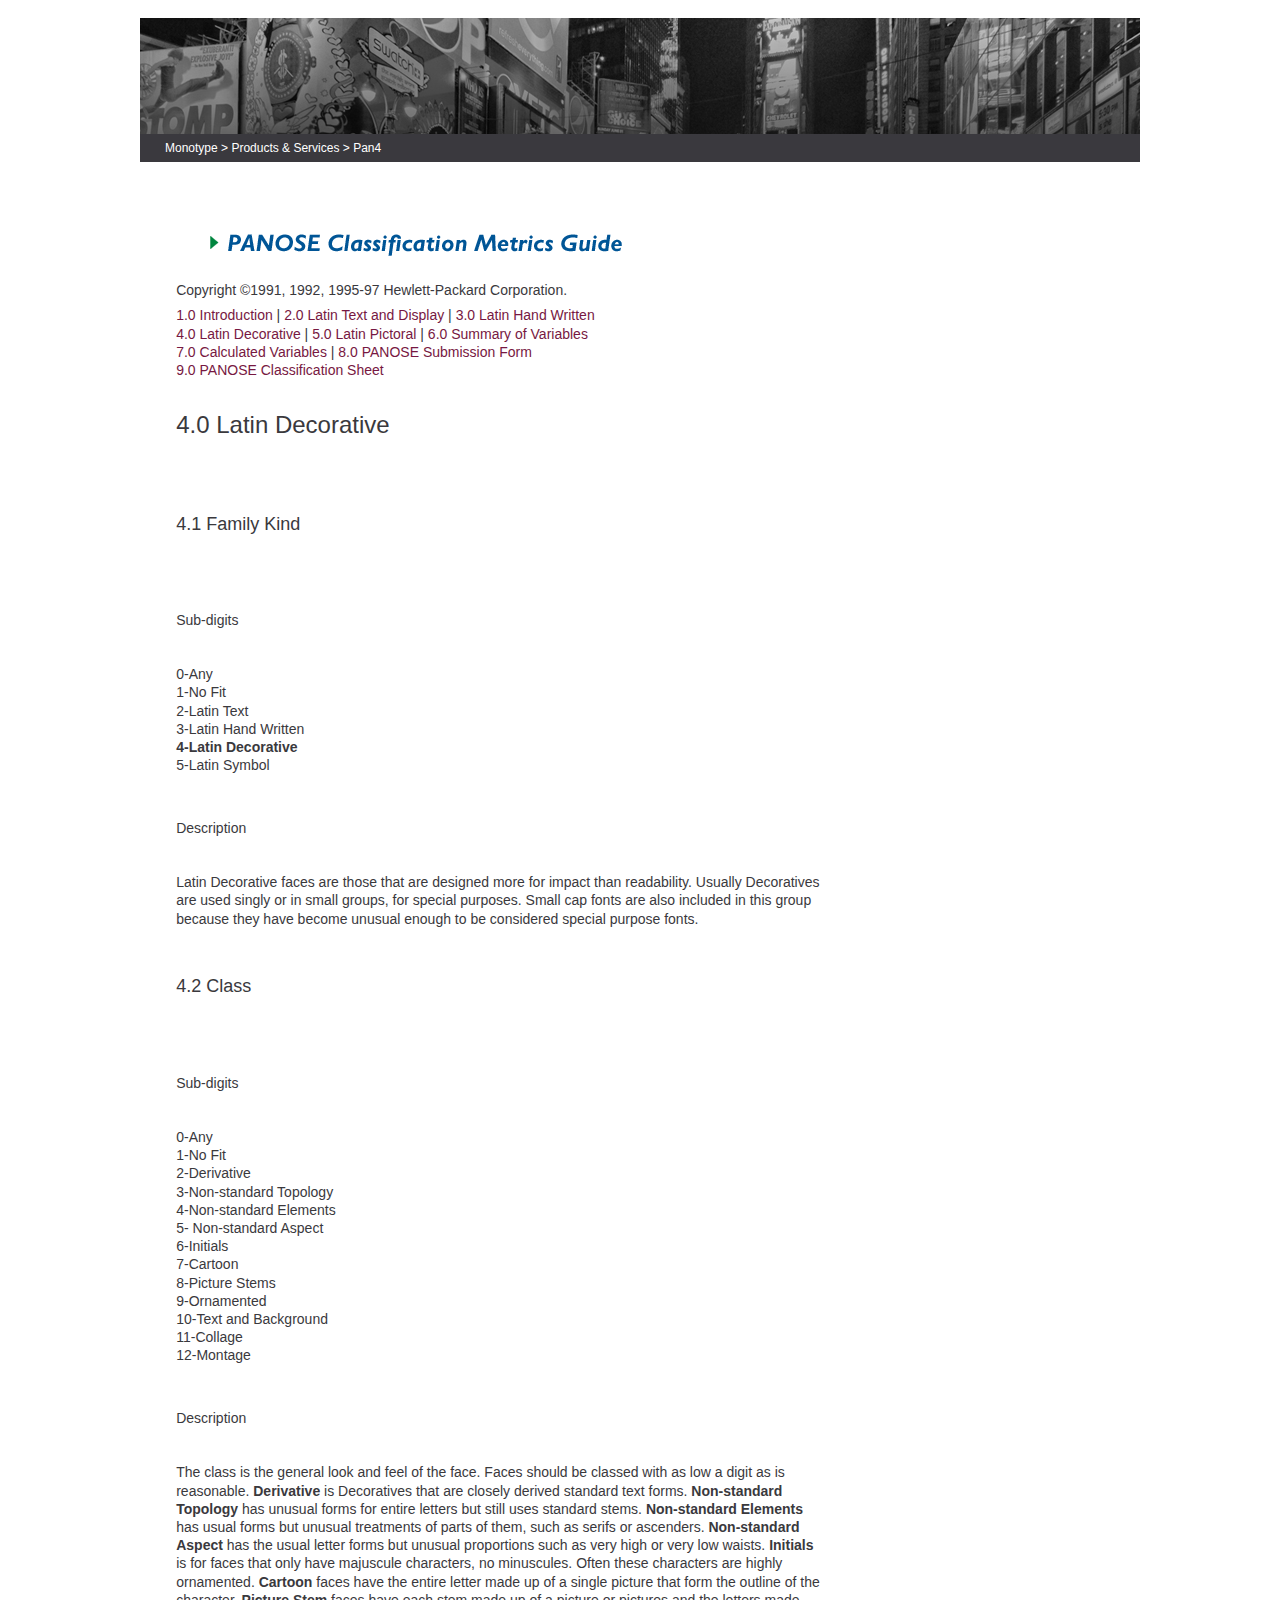
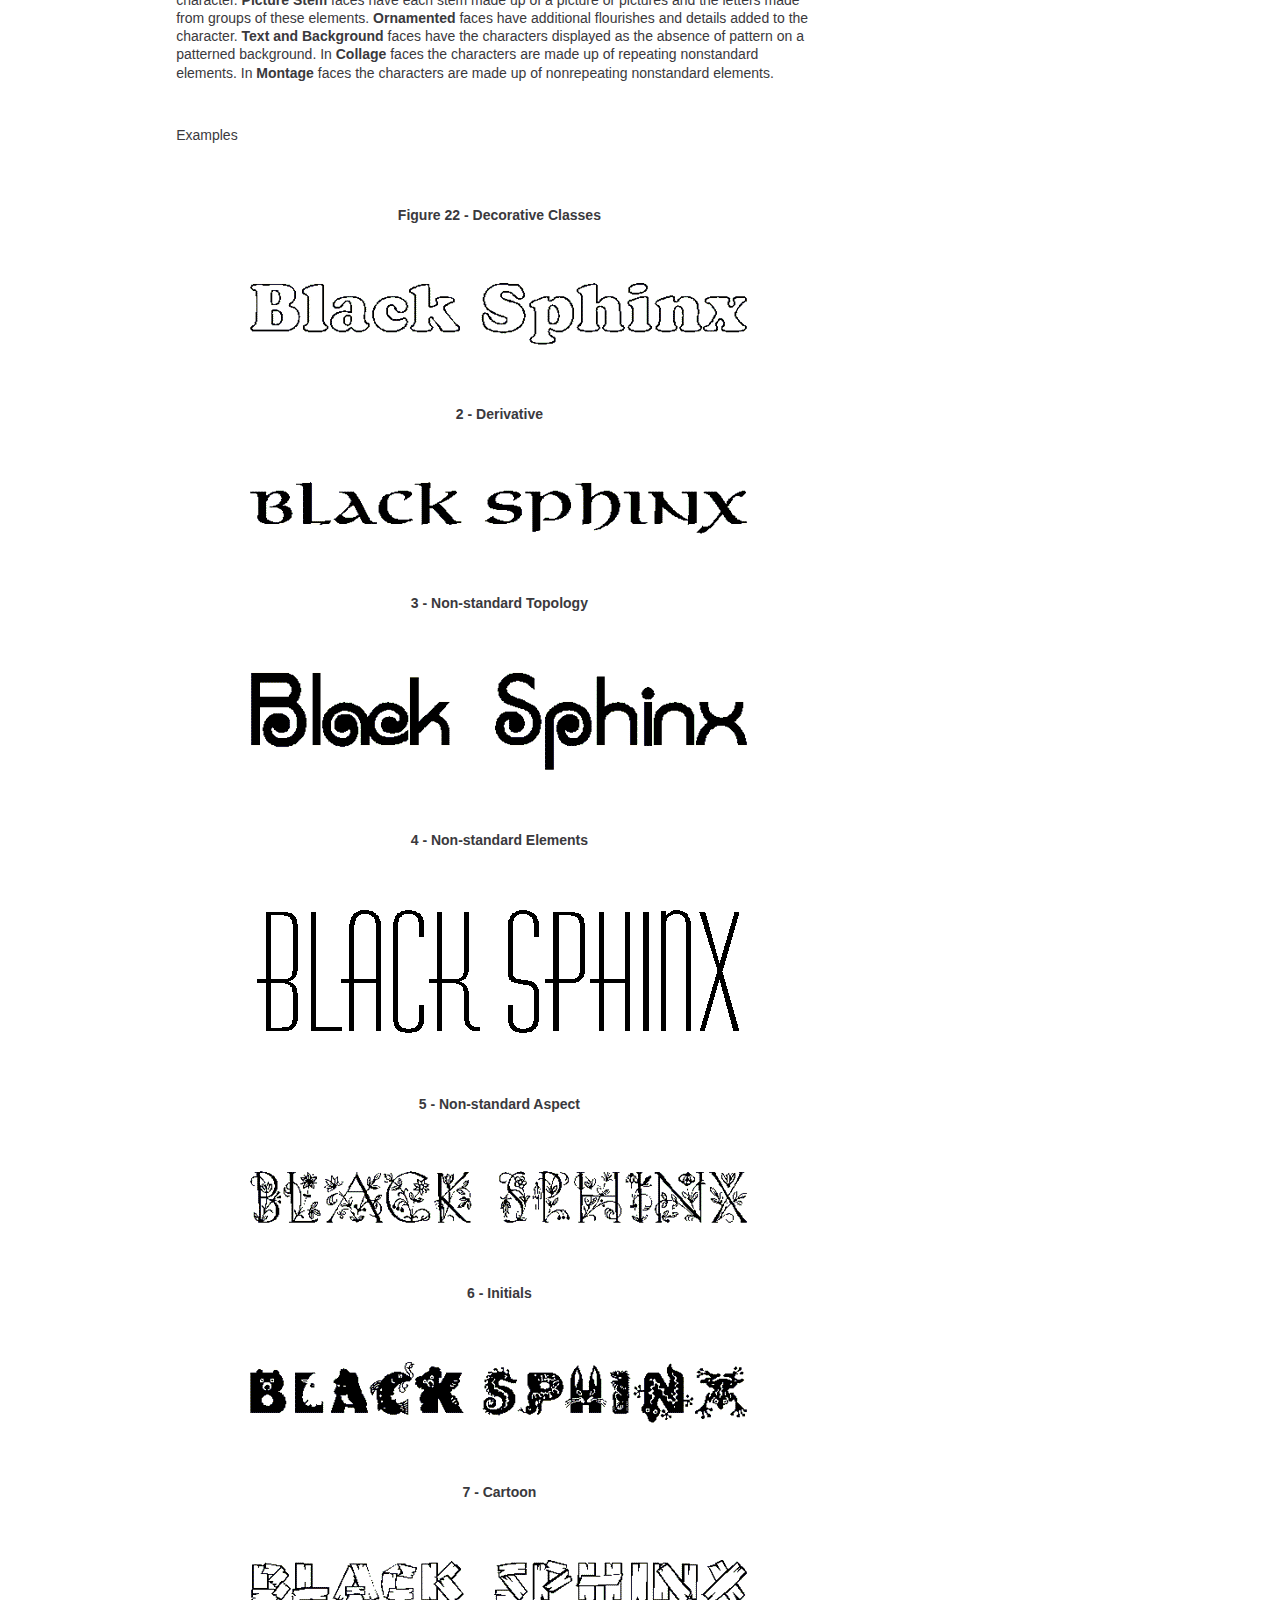
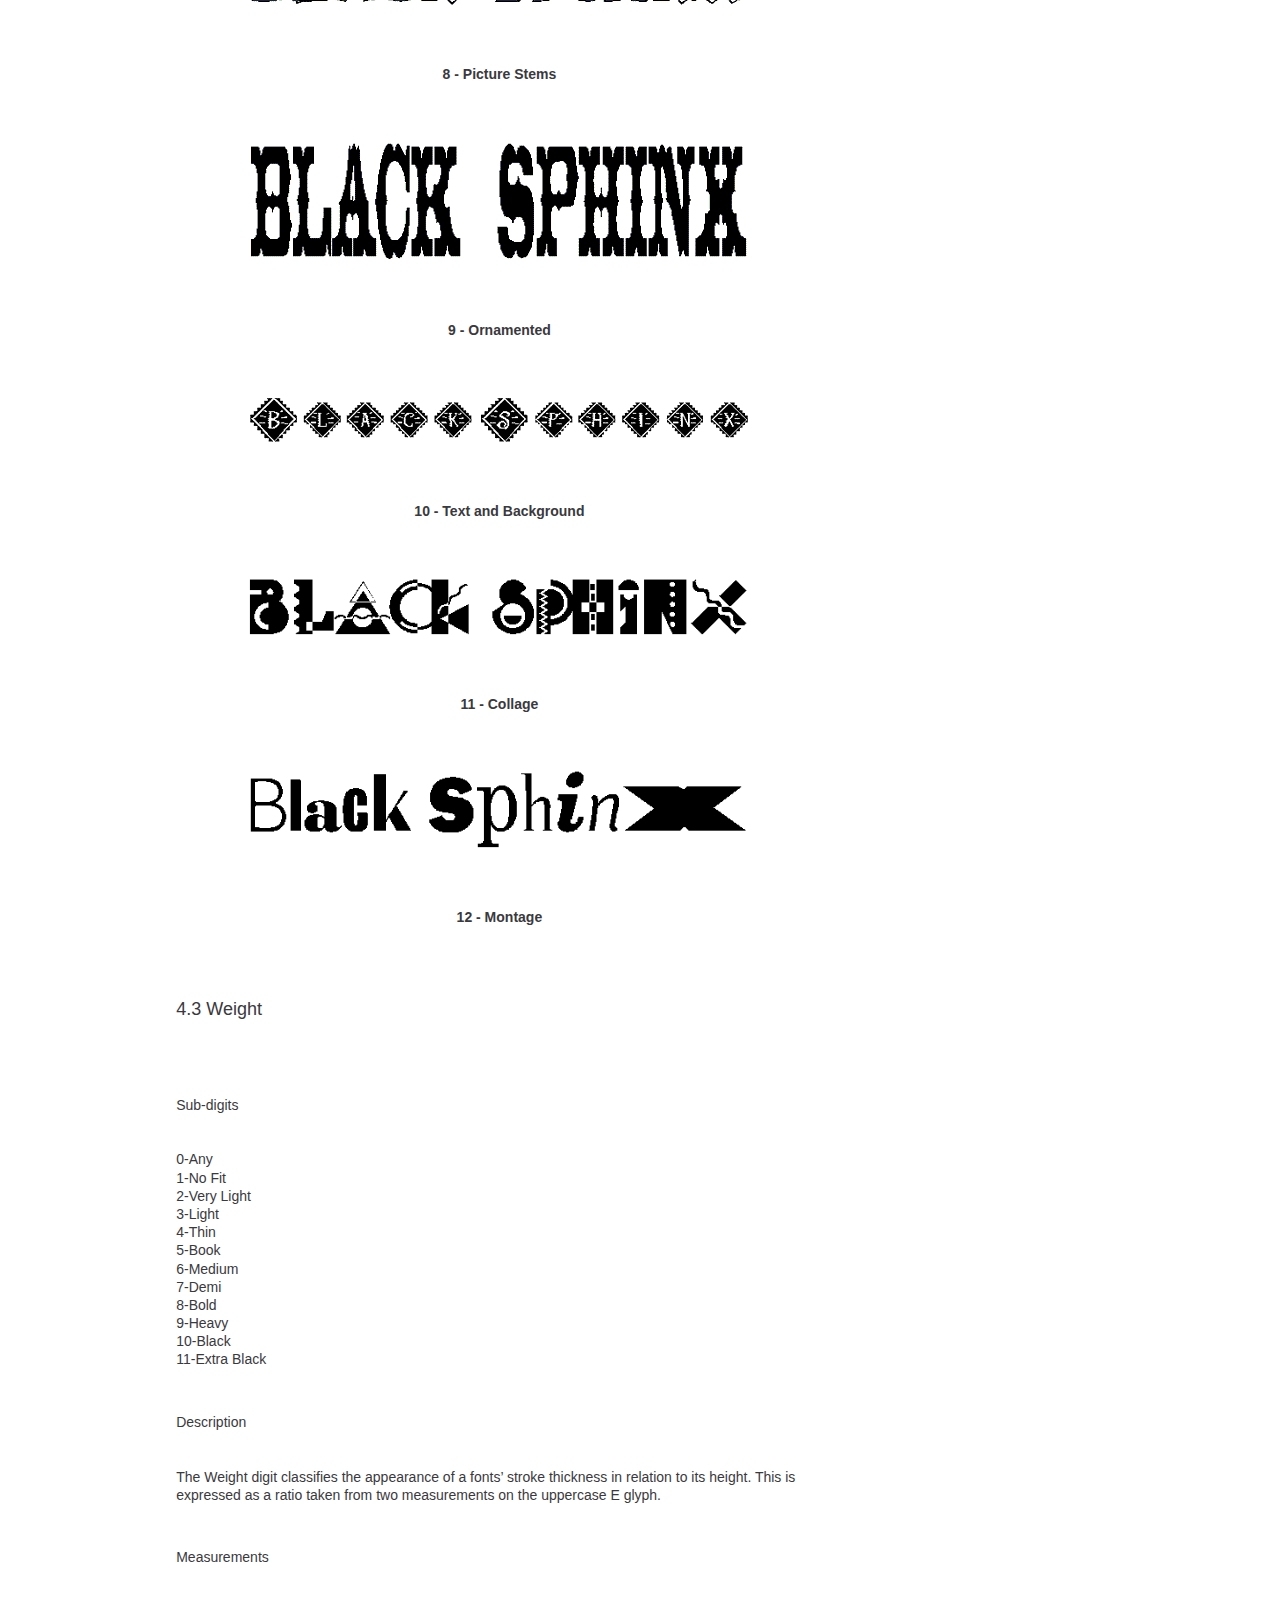
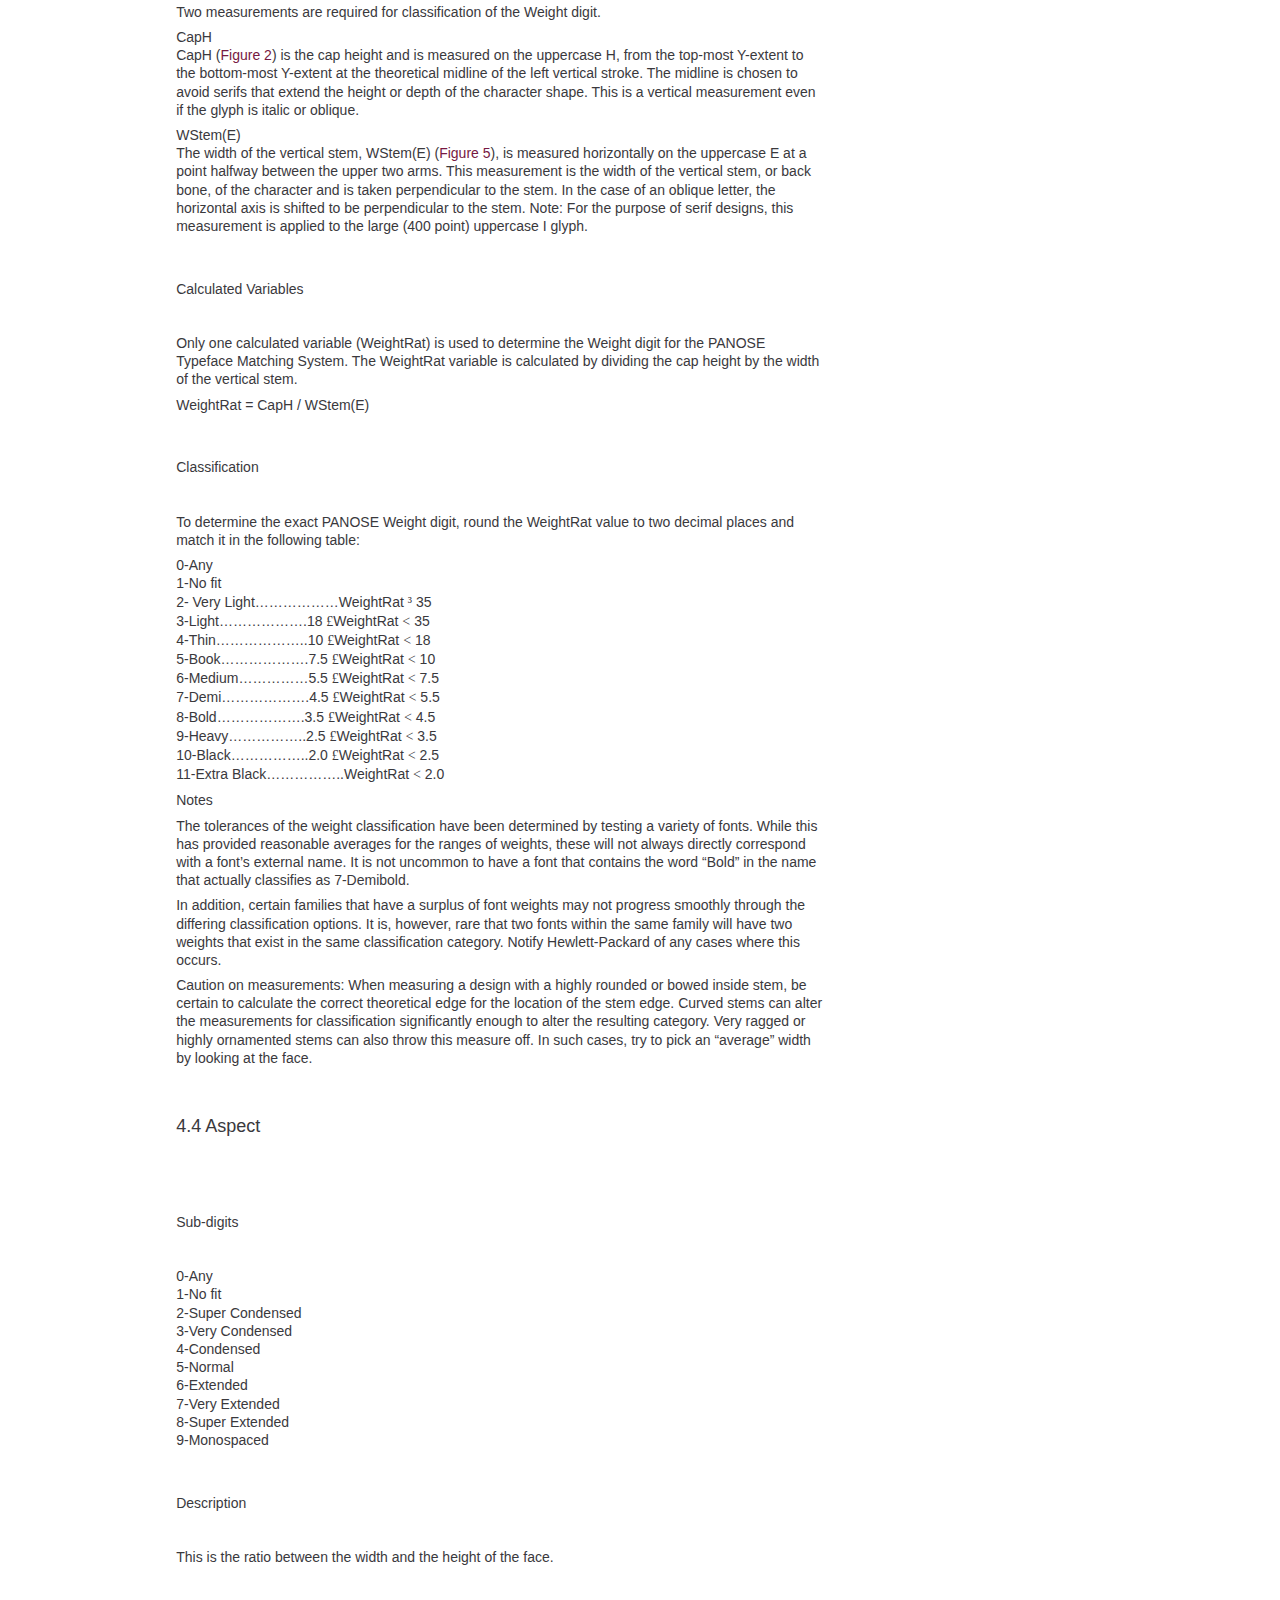
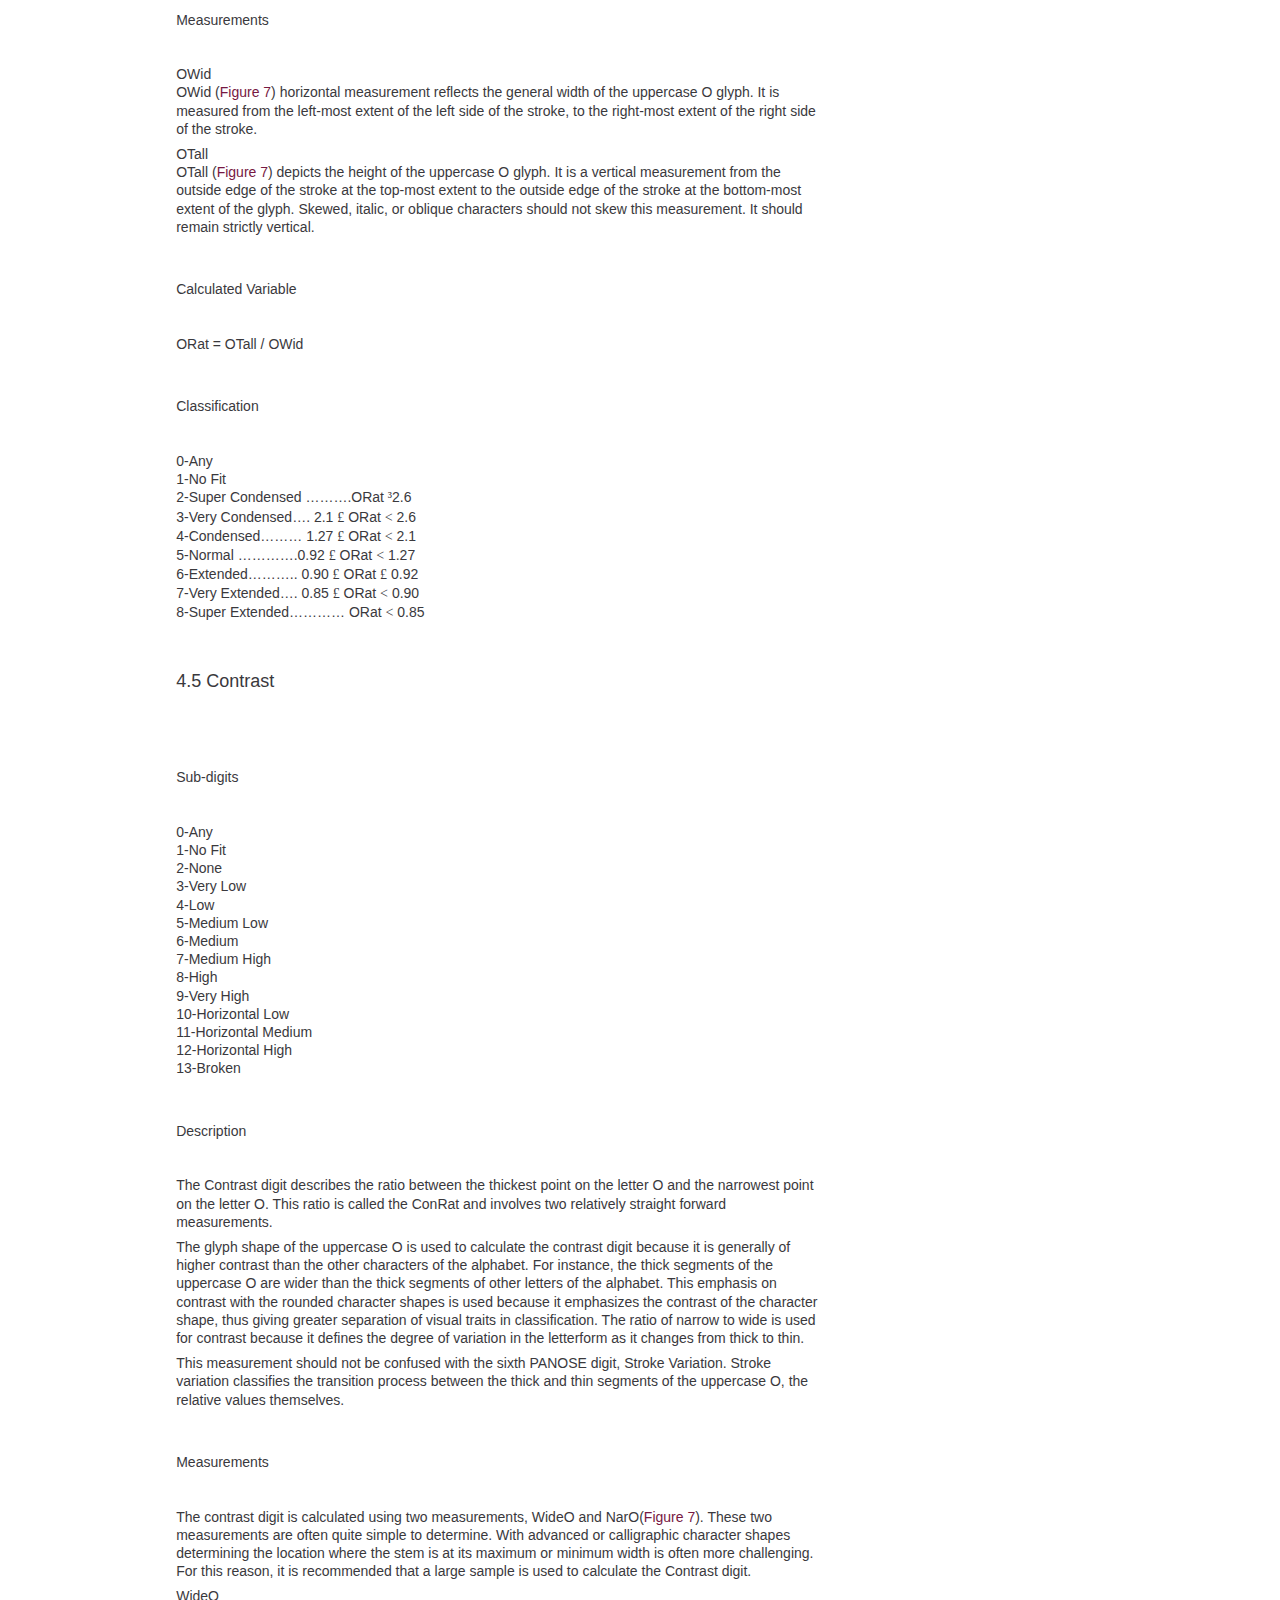
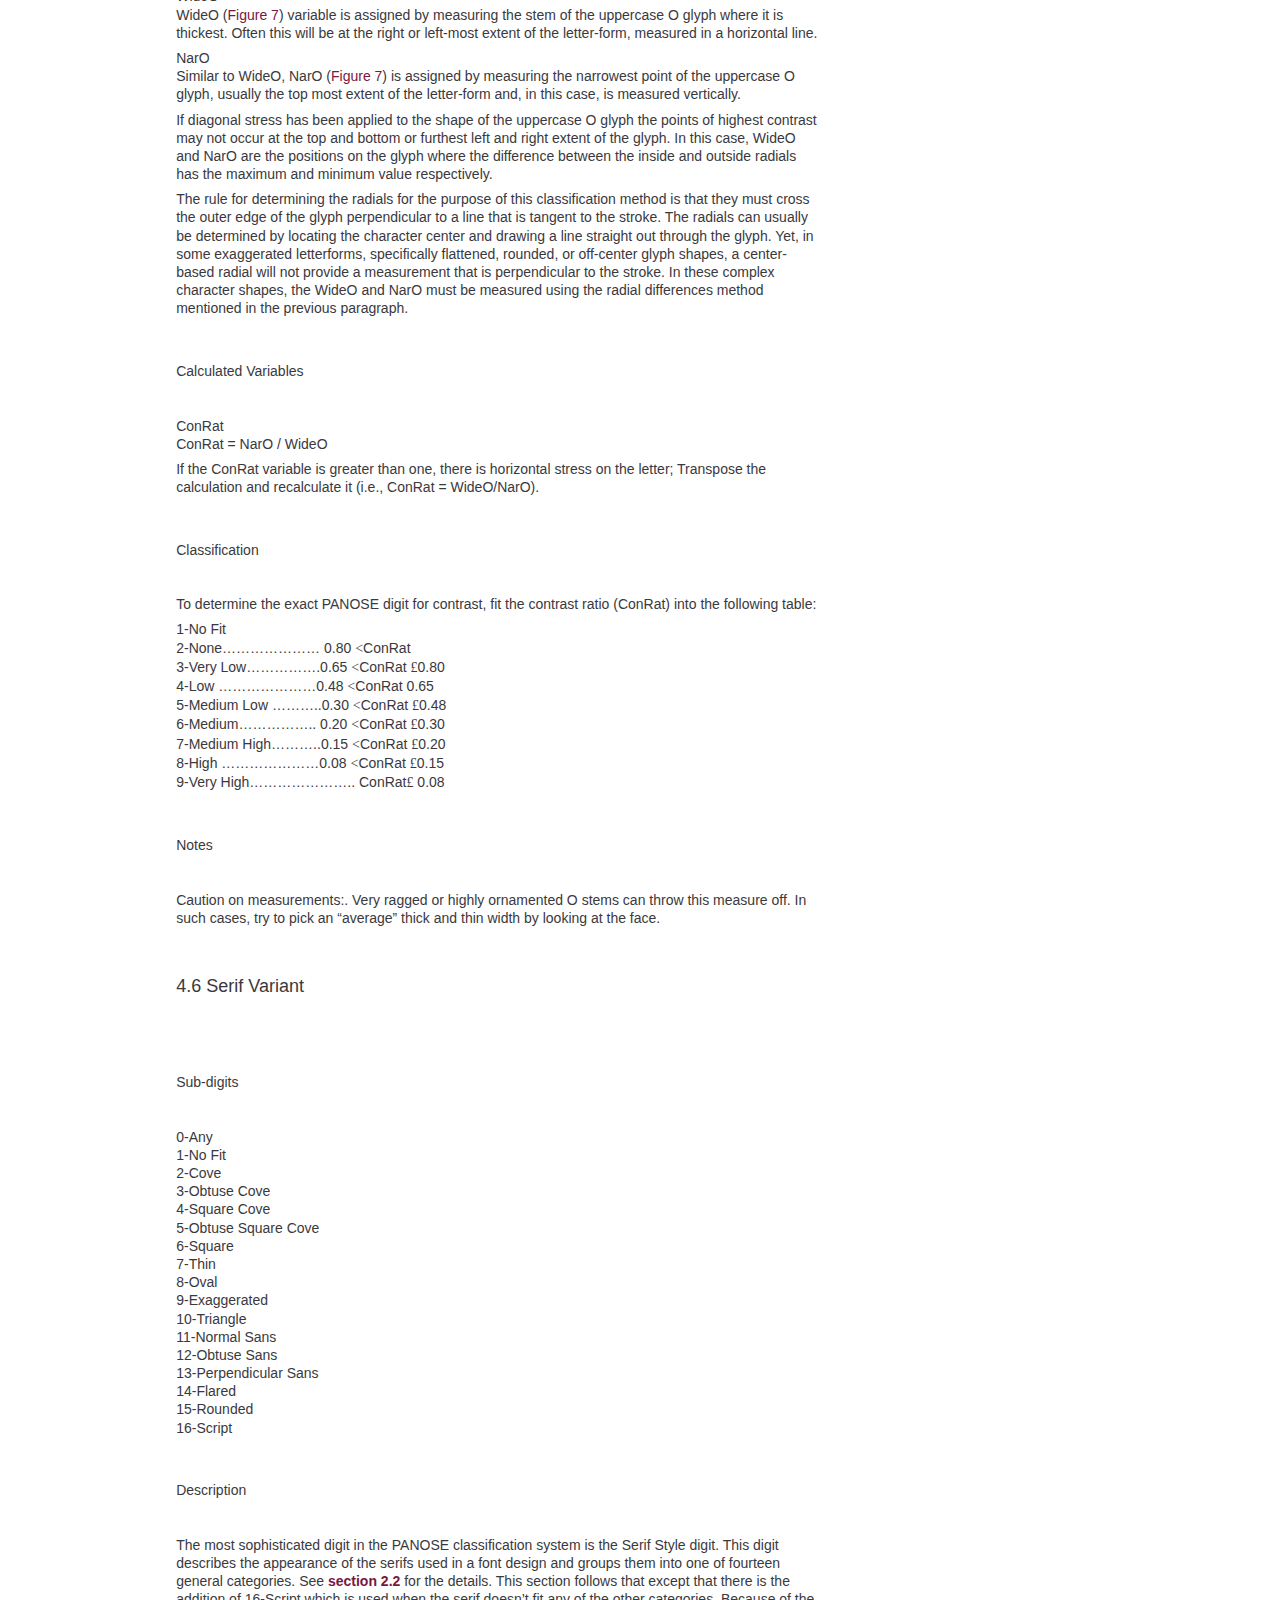
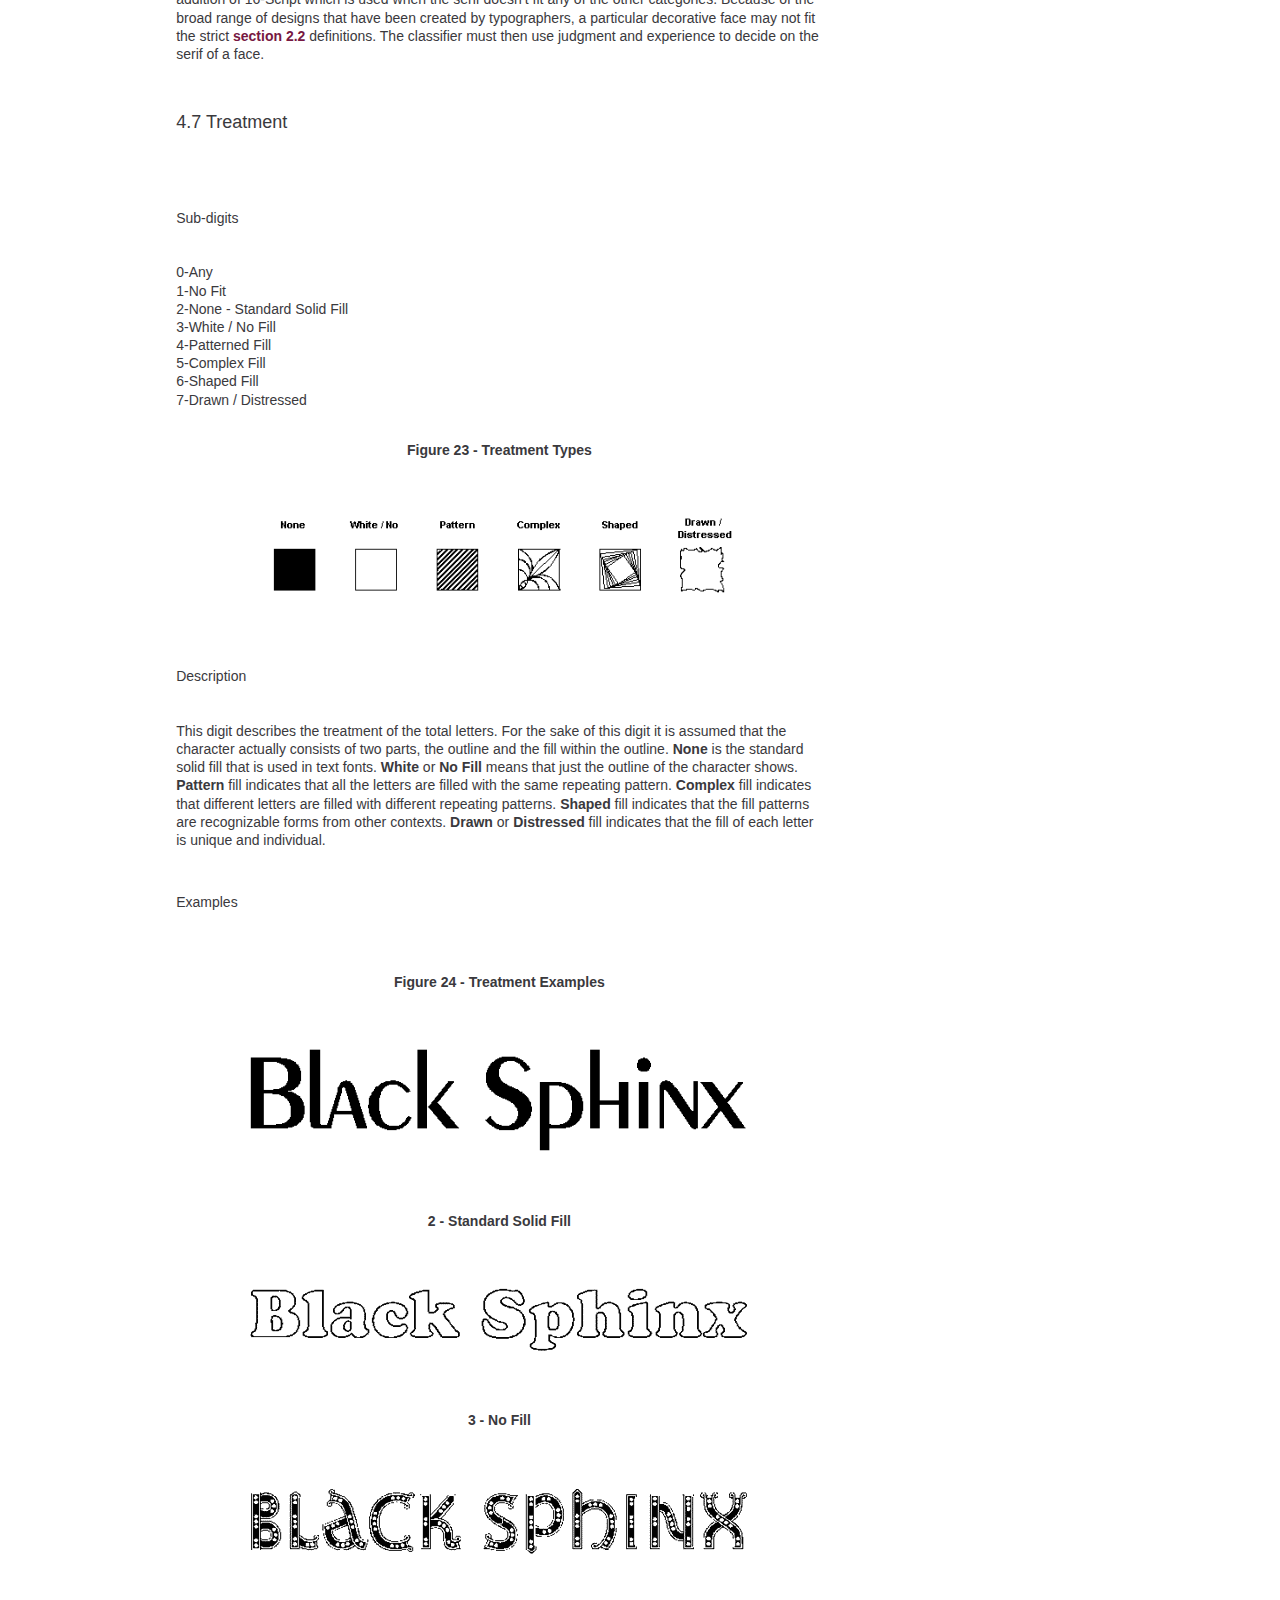
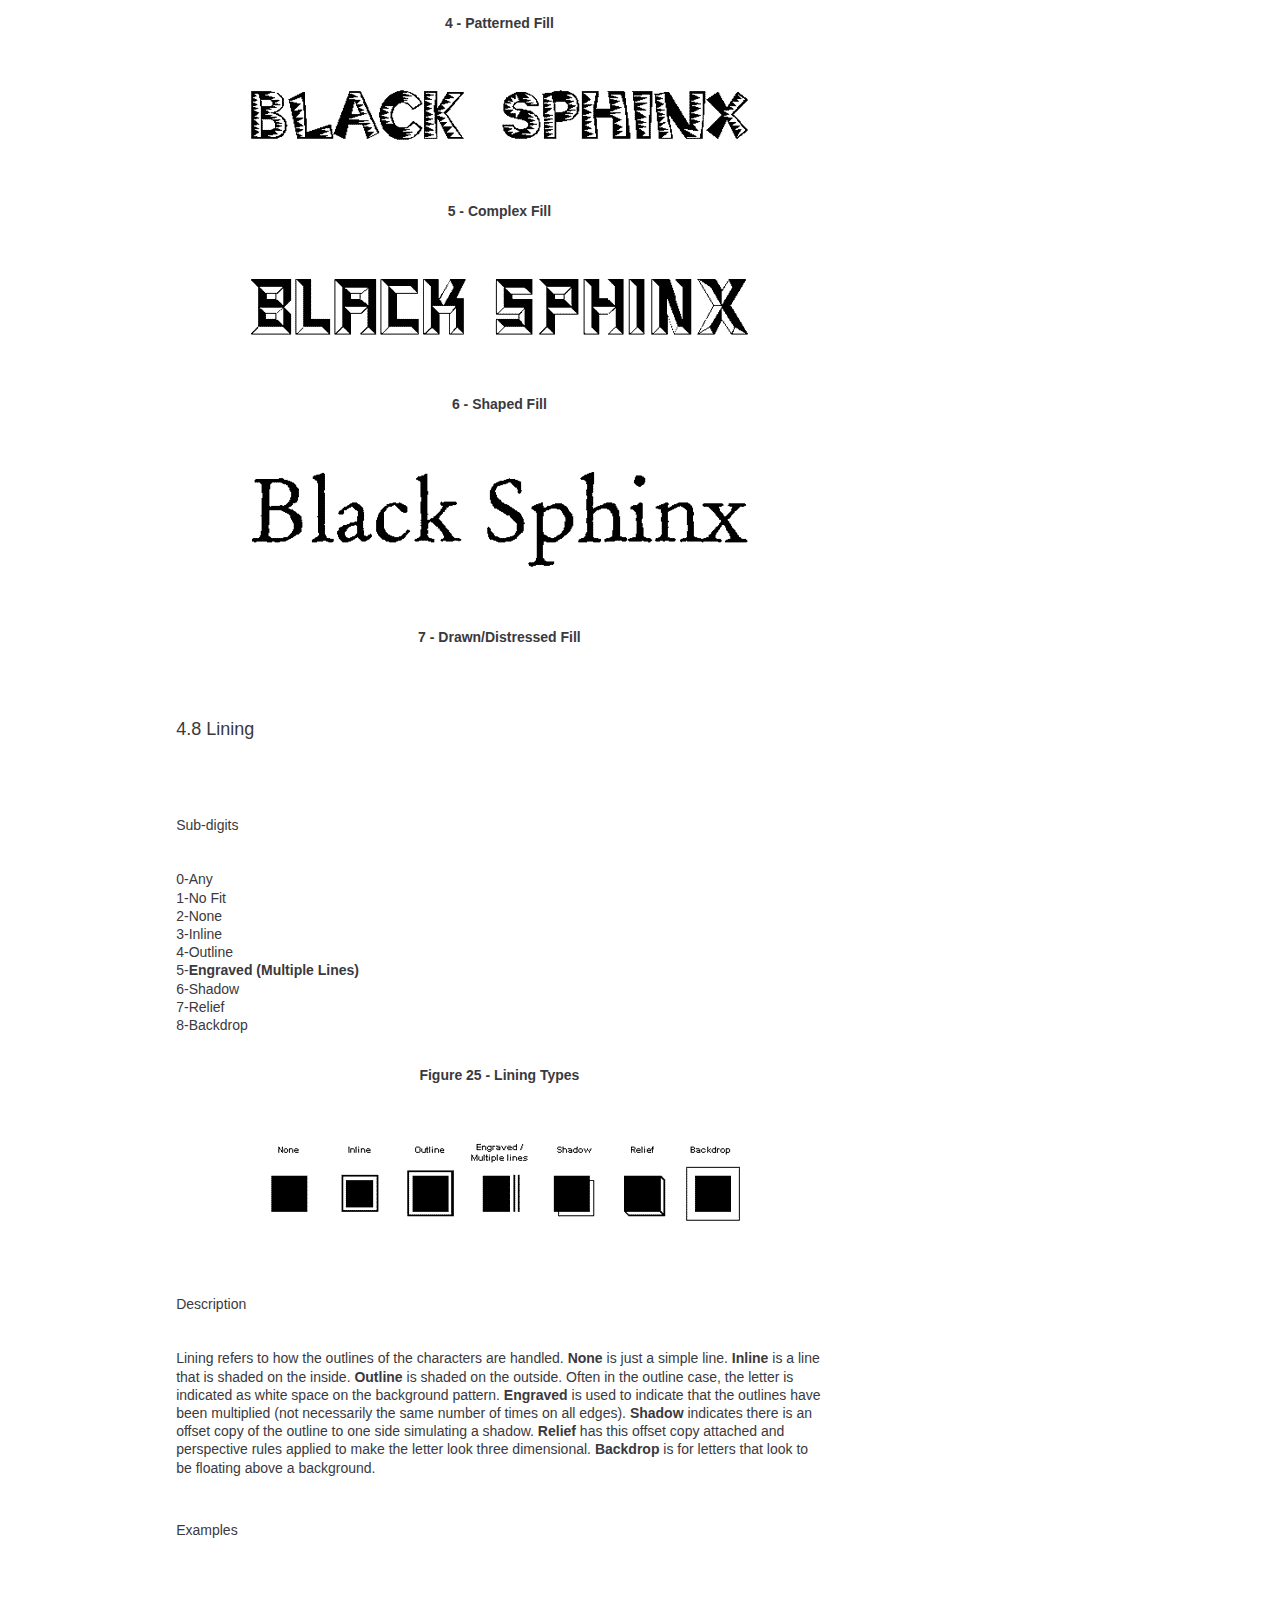
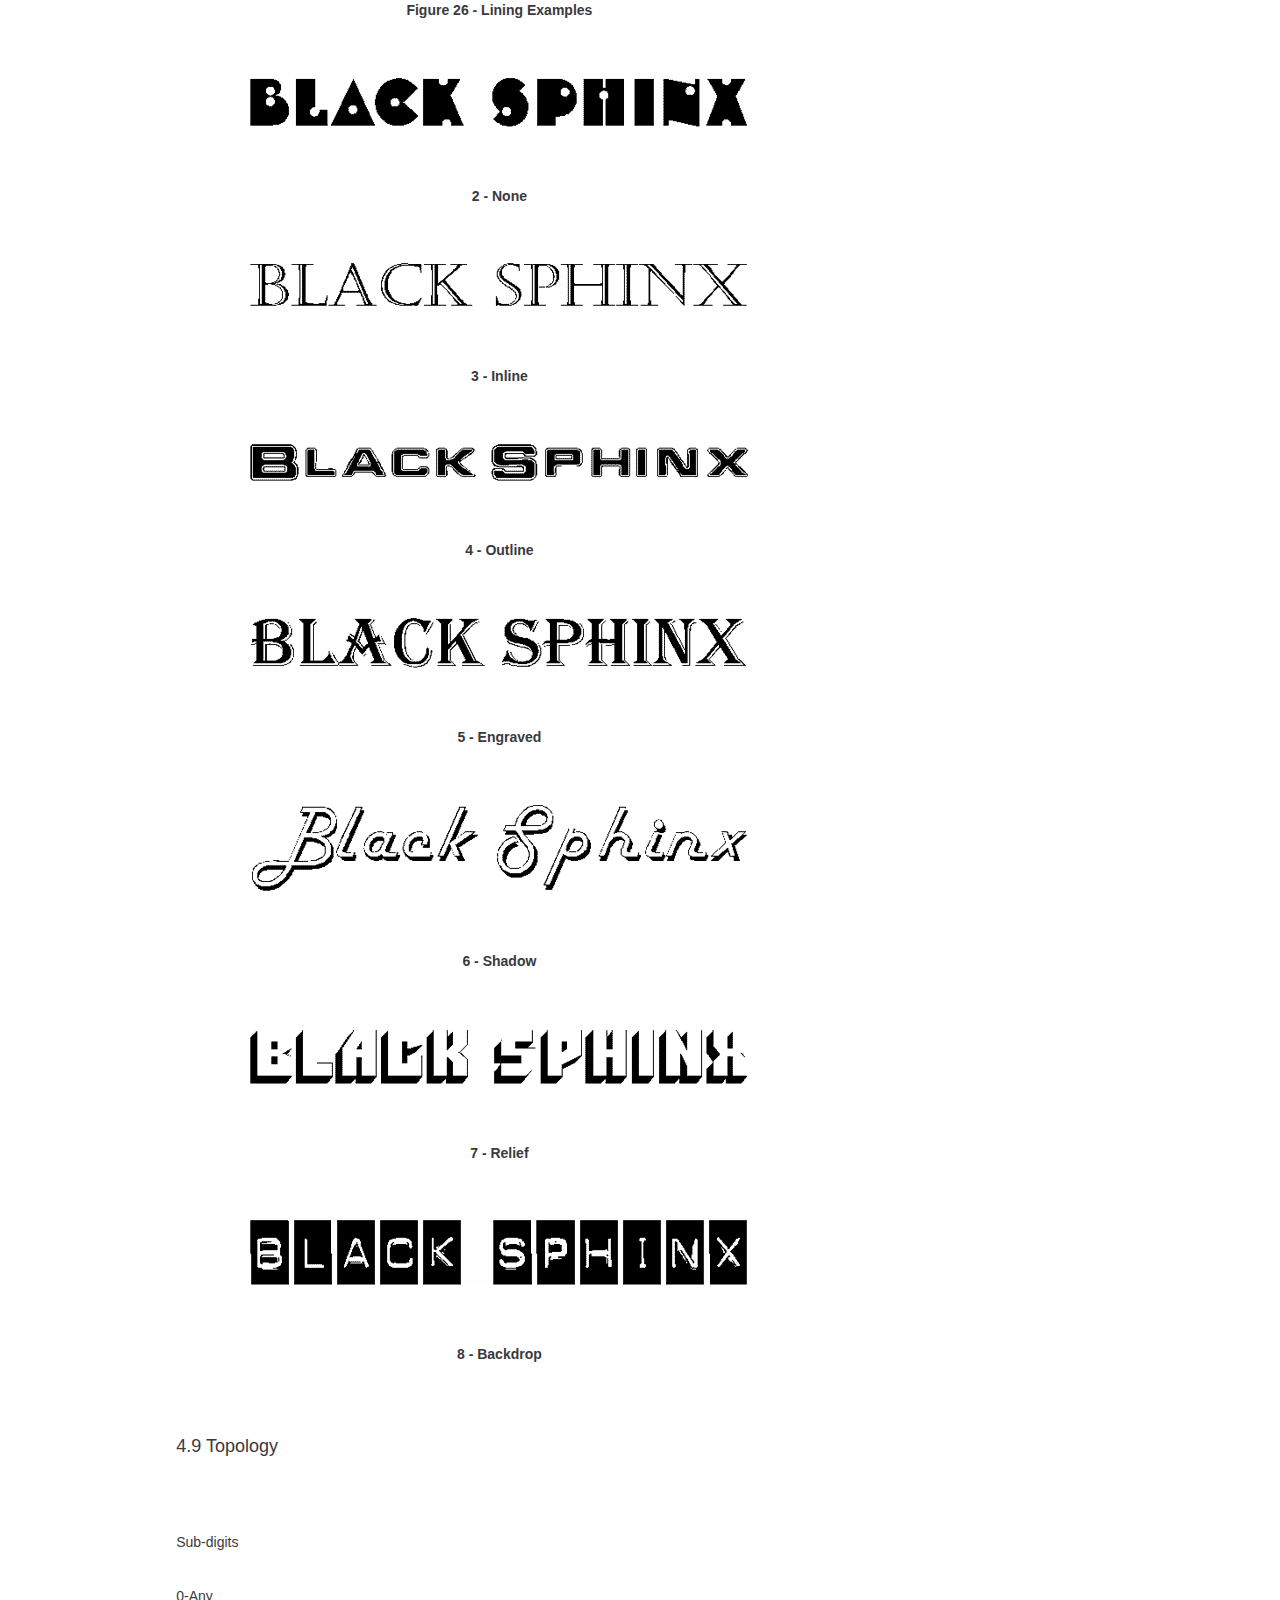
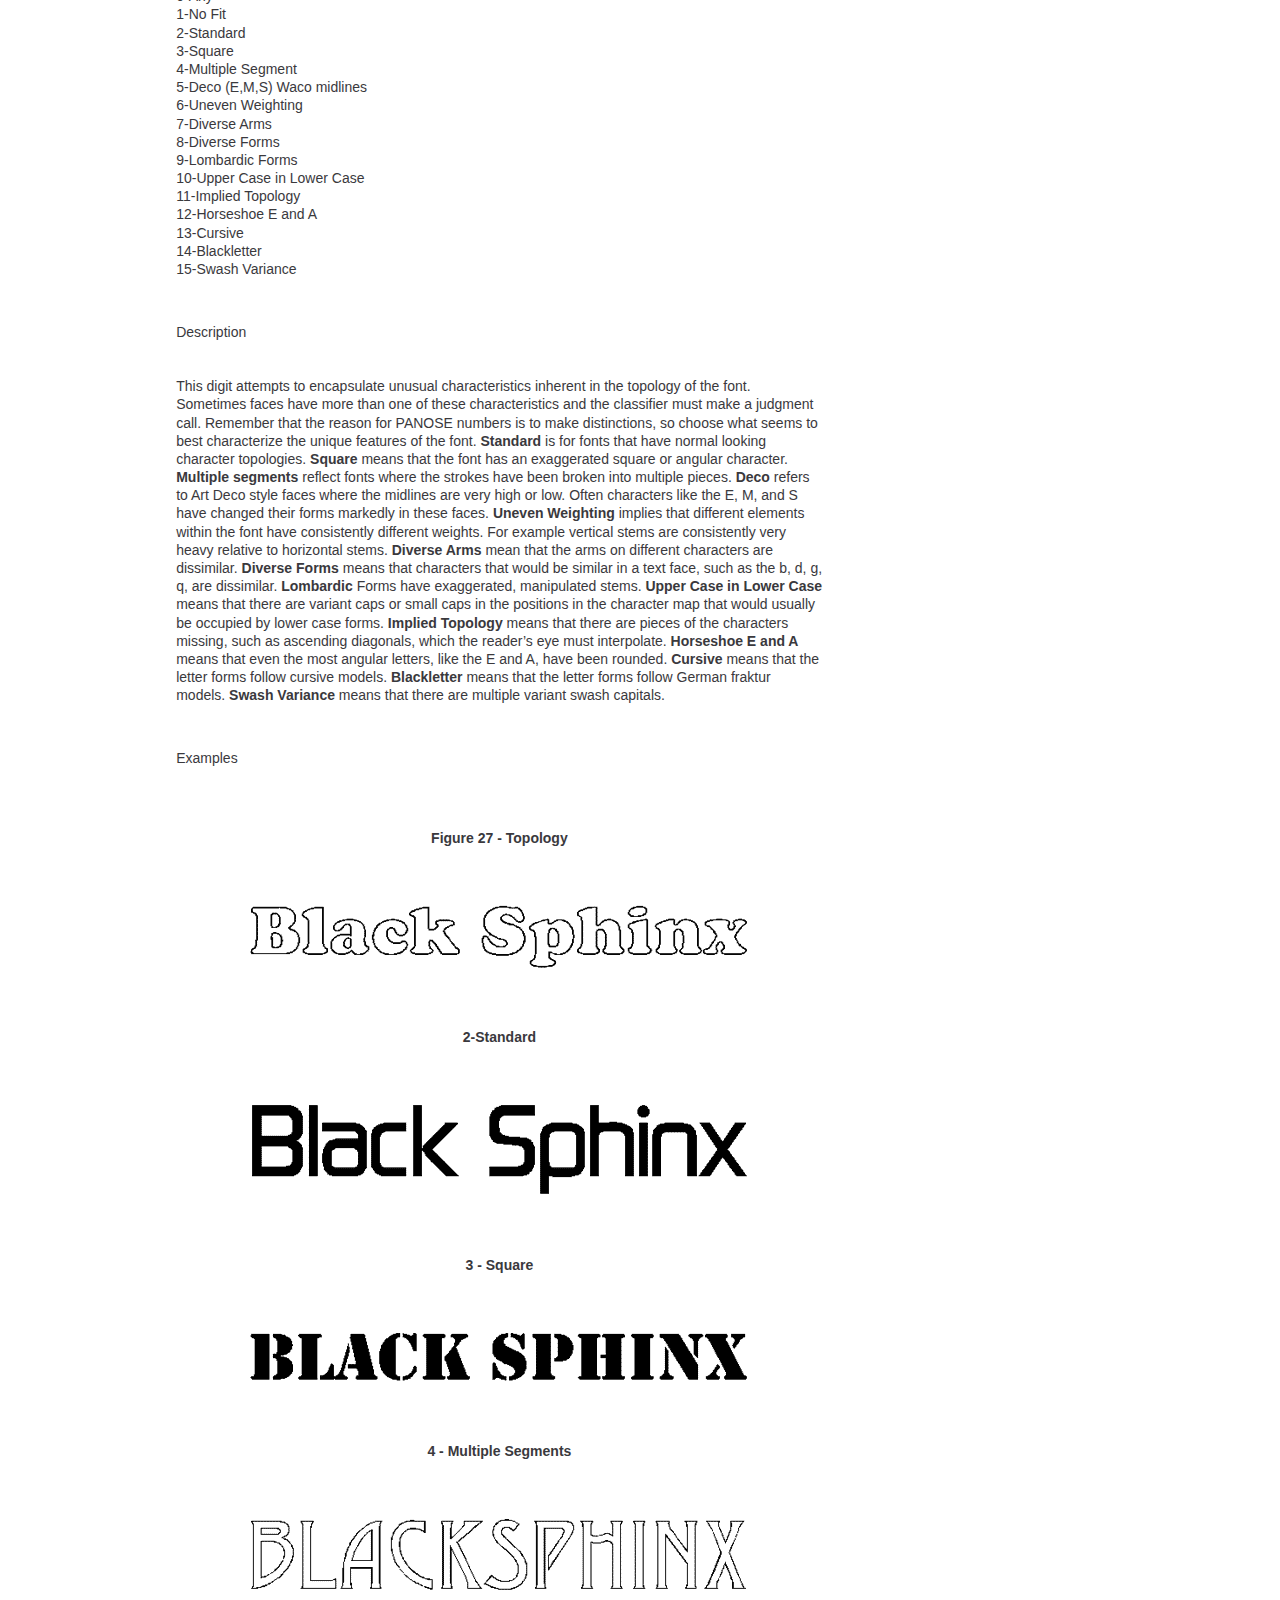
<file: pan4.htm>
<!DOCTYPE html>
<html class="rollover mti-loading mti-kootenaypro-n4-active mti-kootenayprosemibold-n4-active mti-kootenayproextrabold-n4-active mti-kootenaypro1277141-n4-active mti-kootenaypro1277143-n4-active mti-kootenayprologos-n4-loading" lang="en"><head>
<!--[if lte IE 7]> <html lang="en" class="ie7"><![endif]--><!--[if IE 8]> <html lang="en" class="ie8"><![endif]--><!--[if IE 9]> <html lang="en" class="ie9"><![endif]--><!--[if !IE]><!--><!--<![endif]-->
<meta http-equiv="content-type" content="text/html; charset=UTF-8">
<meta name="viewport" content="width=device-width, initial-scale=1, maximum-scale=1"><title>PANOSE&nbsp;font&nbsp;classification system
Metrics Guide: pan4</title>

<link type="text/css" rel="stylesheet" href="pan4_files/styleresponsive.css">
<style type="text/css" id="mti_stylesheet_3c8e7f2e-223c-4f6b-9553-d0520a022420">.kerning-h2{font-family:'Kootenay Pro SemiBold';
-moz-font-feature-settings : 'kern= 1','calt=0';
-moz-font-feature-settings : "kern" 1,"calt" 0;
-webkit-font-feature-settings : "kern" 1,"calt" 0;
-ms-font-feature-settings : 'kern= 1','calt=0';
-o-font-feature-settings : "kern" 1,"calt" 0;
font-feature-settings : "kern" 1,"calt" 0;}
.kerning-h3{font-family:'Kootenay Pro1277143';
-moz-font-feature-settings : 'kern= 1','calt=0';
-moz-font-feature-settings : "kern" 1,"calt" 0;
-webkit-font-feature-settings : "kern" 1,"calt" 0;
-ms-font-feature-settings : 'kern= 1','calt=0';
-o-font-feature-settings : "kern" 1,"calt" 0;
font-feature-settings : "kern" 1,"calt" 0;}
.kerning-bold{font-family:'Kootenay Pro';
-moz-font-feature-settings : 'kern= 1','calt=0';
-moz-font-feature-settings : "kern" 1,"calt" 0;
-webkit-font-feature-settings : "kern" 1,"calt" 0;
-ms-font-feature-settings : 'kern= 1','calt=0';
-o-font-feature-settings : "kern" 1,"calt" 0;
font-feature-settings : "kern" 1,"calt" 0;}
.kerning-extrabold{font-family:'Kootenay Pro ExtraBold';
-moz-font-feature-settings : 'kern= 1','calt=0';
-moz-font-feature-settings : "kern" 1,"calt" 0;
-webkit-font-feature-settings : "kern" 1,"calt" 0;
-ms-font-feature-settings : 'kern= 1','calt=0';
-o-font-feature-settings : "kern" 1,"calt" 0;
font-feature-settings : "kern" 1,"calt" 0;}
.kerning-h4{font-family:'Kootenay Pro SemiBold';
-moz-font-feature-settings : 'kern= 1','calt=0';
-moz-font-feature-settings : "kern" 1,"calt" 0;
-webkit-font-feature-settings : "kern" 1,"calt" 0;
-ms-font-feature-settings : 'kern= 1','calt=0';
-o-font-feature-settings : "kern" 1,"calt" 0;
font-feature-settings : "kern" 1,"calt" 0;}
.kerning-h1{font-family:'Kootenay Pro1277143';
-moz-font-feature-settings : 'kern= 1','calt=0';
-moz-font-feature-settings : "kern" 1,"calt" 0;
-webkit-font-feature-settings : "kern" 1,"calt" 0;
-ms-font-feature-settings : 'kern= 1','calt=0';
-o-font-feature-settings : "kern" 1,"calt" 0;
font-feature-settings : "kern" 1,"calt" 0;}
.kerning-regular{font-family:'Kootenay Pro1277143';
-moz-font-feature-settings : 'kern= 1','calt=0';
-moz-font-feature-settings : "kern" 1,"calt" 0;
-webkit-font-feature-settings : "kern" 1,"calt" 0;
-ms-font-feature-settings : 'kern= 1','calt=0';
-o-font-feature-settings : "kern" 1,"calt" 0;
font-feature-settings : "kern" 1,"calt" 0;}
.kerning-semibold{font-family:'Kootenay Pro SemiBold';
-moz-font-feature-settings : 'kern= 1','calt=0';
-moz-font-feature-settings : "kern" 1,"calt" 0;
-webkit-font-feature-settings : "kern" 1,"calt" 0;
-ms-font-feature-settings : 'kern= 1','calt=0';
-o-font-feature-settings : "kern" 1,"calt" 0;
font-feature-settings : "kern" 1,"calt" 0;}
</style>
<meta name="keywords" content="">
<meta name="description" content="Utilities to aid in understanding the details of the PANOSE 4 Typeface Matching System and to describe the process of assigning PANOSE">
<style type="text/css">
.main-content-left { border-right: none }
.main-content-left table, .main-content-left td { border: none }
</style><!--[if lt IE 9]><script src="/Scripts/html5shiv.js?43aa73"></script><![endif]-->
<style type="text/css" id="mti_fontface_3c8e7f2e-223c-4f6b-9553-d0520a022420">@font-face{
font-family:"Kootenay Pro";
src:url("https://fast.fonts.net/dv2/ot/3/e6bfefc3-9abc-450d-99ca-6914339d9f94.woff?[base64]&projectId=3c8e7f2e-223c-4f6b-9553-d0520a022420") format('woff');}
@font-face{
font-family:"Kootenay Pro SemiBold";
src:url("https://fast.fonts.net/dv2/ot/3/19f7e968-98da-44b1-9030-53a3104d4d33.woff?[base64]&projectId=3c8e7f2e-223c-4f6b-9553-d0520a022420") format('woff');}
@font-face{
font-family:"Kootenay Pro ExtraBold";
src:url("https://fast.fonts.net/dv2/ot/3/fc8af899-84ce-4ba2-9df6-81ce9887cf05.woff?[base64]&projectId=3c8e7f2e-223c-4f6b-9553-d0520a022420") format('woff');}
@font-face{
font-family:"Kootenay Pro SemiBold1280370";
src:url("https://fast.fonts.net/dv2/ot/3/72821117-5370-45cd-83c8-a611c3dc2f3b.woff?[base64]&projectId=3c8e7f2e-223c-4f6b-9553-d0520a022420") format('woff');}
@font-face{
font-family:"Kootenay Pro1277139";
src:url("https://fast.fonts.net/dv2/ot/3/ddead5e5-e259-4c5c-a6a0-3babd6bbea46.woff?[base64]&projectId=3c8e7f2e-223c-4f6b-9553-d0520a022420") format('woff');}
@font-face{
font-family:"Kootenay Pro1277141";
src:url("https://fast.fonts.net/dv2/ot/3/71af9de1-0582-4829-a2f8-9c2a711599dc.woff?[base64]&projectId=3c8e7f2e-223c-4f6b-9553-d0520a022420") format('woff');}
@font-face{
font-family:"Kootenay Pro1277143";
src:url("https://fast.fonts.net/dv2/ot/3/7408a6fc-f1ee-40e4-abce-996fb9d3b2bd.woff?[base64]&projectId=3c8e7f2e-223c-4f6b-9553-d0520a022420") format('woff');}
@font-face{
font-family:"Kootenay Pro ExtraBold1280365";
src:url("https://fast.fonts.net/dv2/ot/3/90d05be6-4f9b-4405-a24a-e3b422b217de.woff?[base64]&projectId=3c8e7f2e-223c-4f6b-9553-d0520a022420") format('woff');}
@font-face{
font-family:"Kootenay Pro Logos";
src:url("https://fast.fonts.net/dv2/3/7f270043-97e0-4176-9d24-c238555906a2.woff?[base64]&projectId=3c8e7f2e-223c-4f6b-9553-d0520a022420") format('woff');}
</style>
<link rel="stylesheet" type="text/css" href="pan4_files/buttons-secure.css">
<link id="MonoTypeFontApiFontTracker" type="text/css" rel="stylesheet" href="pan4_files/1.css">
<style type="text/css">
body {
margin-top:0 !important;
padding-top:0 !important;
/*min-width:800px !important;*/
}
.wb-autocomplete-suggestions {
text-align: left; cursor: default; border: 1px solid #ccc; border-top: 0; background: #fff; box-shadow: -1px 1px 3px rgba(0,0,0,.1);
position: absolute; display: none; z-index: 2147483647; max-height: 254px; overflow: hidden; overflow-y: auto; box-sizing: border-box;
}
.wb-autocomplete-suggestion { position: relative; padding: 0 .6em; line-height: 23px; white-space: nowrap; overflow: hidden; text-overflow:
ellipsis; font-size: 1.02em; color: #333; }
.wb-autocomplete-suggestion b { font-weight: bold; }
.wb-autocomplete-suggestion.selected { background: #f0f0f0; }
</style>
</head>
<body class="">
&nbsp;
<div class="page theme-default"><section class="landing"></section>
<div class="landing-inner"> <img style="width: 1024px; height: 116px;" alt="" src="bg-customers.jpg"></div>
<div class="title-row page-frame clearfix">
<div class="breadcrumbs"> <a href="http://www.monotype.com">Monotype</a>
<span class="breadcrumb-separator">&gt;</span> <a href="http://www.monotype.com/products">Products
&amp; Services</a> <span class="breadcrumb-separator">&gt;</span>
<a href="pan4.htm">Pan4</a>
</div>
</div>
<div class="content-wrapper clearfix">
<div class="page-frame">
<div class="main-content">
<div class="main-content-left">
<div class="dbcms-content" id="dbcms-ctl-3t1394">
<div class="dbcms-contenttext dbcms-clearfix" id="dbcms-content-3t1394">
<table align="center" bgcolor="#ffffff" border="0" cellpadding="0" cellspacing="0" width="">
<tbody>
<tr>
<td> <br>
<table id="Table3" bgcolor="#ffffff" border="0" cellpadding="0" cellspacing="0" width="100%">
<tbody>
<tr valign="top">
<td colspan="2"> <img alt="About Monotype Imaging" src="pan4_files/Panose.gif" border="0" height="28" vspace="10" width="500"></td>
</tr>
<tr valign="top">
<td><!-- Enter Content Start -->
<p><font class="copyright">Copyright
©1991, 1992, 1995-97 Hewlett-Packard Corporation.</font></p>
<p><font class="copyright"><a href="pan1.htm">1.0 Introduction</a>
| <a href="pan2.htm">2.0
Latin Text and Display</a> | <a href="pan3.htm">3.0 Latin Hand
Written</a><br>
<a href="pan4.htm">4.0
Latin Decorative</a> | <a href="pan5.htm">5.0 Latin
Pictoral</a> | <a href="pan6.htm">6.0
Summary of Variables</a><br>
<a href="pan6.htm#Sec7CalculatedVariables">7.0
Calculated Variables</a> | <a href="pan6.htm#Sec8PANOSESubmissionForm">8.0
PANOSE Submission Form</a><br>
<a href="pan6.htm#Sec9PANOSEClassificationSheet">9.0
PANOSE Classification Sheet</a></font></p>
<p>&nbsp;</p>
<h1><font class="copyright"><a name="Sec4LatinDecorative" target="_blank"></a>4.0
Latin Decorative</font></h1>
<p>&nbsp;</p>
<p>&nbsp;</p>
<h2><font class="copyright"><a name="_Toc380547357" target="_blank"></a>4.1
Family Kind</font></h2>
<p>&nbsp;</p>
<p>&nbsp;</p>
<h3><font class="copyright"><a name="_Toc380547358" target="_blank"></a>Sub-digits</font></h3>
<p>&nbsp;</p>
<p><font class="copyright">0-Any<br>
1-No Fit<br>
2-Latin Text<br>
3-Latin Hand Written<br>
<b>4-Latin Decorative</b><br>
5-Latin Symbol</font></p>
<p>&nbsp;</p>
<h3><font class="copyright"><a name="_Toc380547359" target="_blank"></a>Description</font></h3>
<p>&nbsp;</p>
<p><font class="copyright">Latin
Decorative faces are those that are designed more for impact than
readability. Usually Decoratives are used singly or in small groups,
for special purposes. Small cap fonts are also included in this group
because they have become unusual enough to be considered special
purpose fonts.</font></p>
<p>&nbsp;</p>
<h2><font class="copyright"><a name="_Toc380547360" target="_blank"></a>4.2
Class</font></h2>
<p>&nbsp;</p>
<p>&nbsp;</p>
<h3><font class="copyright"><a name="_Toc380547361" target="_blank"></a>Sub-digits</font></h3>
<p>&nbsp;</p>
<p><font class="copyright">0-Any<br>
1-No Fit<br>
2-Derivative<br>
3-Non-standard Topology<br>
4-Non-standard Elements<br>
5- Non-standard Aspect<br>
6-Initials<br>
7-Cartoon<br>
8-Picture Stems<br>
9-Ornamented<br>
10-Text and Background<br>
11-Collage<br>
12-Montage</font></p>
<p>&nbsp;</p>
<h3><font class="copyright"><a name="_Toc380547362" target="_blank"></a>Description</font></h3>
<p>&nbsp;</p>
<p><font class="copyright">The class is
the general look and feel of the face. Faces should be classed with as
low a digit as is reasonable. <b>Derivative</b> is
Decoratives that are closely derived standard text forms. <b>Non-standard
Topology</b> has unusual forms for entire letters but still uses
standard stems. <b>Non-standard Elements</b> has usual
forms but unusual treatments of parts of them, such as serifs or
ascenders.<b> Non-standard Aspect</b> has the usual letter
forms but unusual proportions such as very high or very low waists. <b>Initials
</b>is for faces that only have majuscule characters,
no minuscules. Often these characters are highly ornamented. <b>Cartoon</b>
faces have the entire letter made up of a single picture that form the
outline of the character. <b>Picture Stem</b> faces have
each stem made up of a picture or pictures and the letters made from
groups of these elements. <b>Ornamented</b> faces have
additional flourishes and details added to the character. <b>Text
and Background</b> faces have the characters displayed as the
absence of pattern on a patterned background. In <b>Collage</b>
faces the characters are made up of repeating nonstandard elements. In <b>Montage</b>
faces the characters are made up of nonrepeating nonstandard elements.</font></p>
<p>&nbsp;</p>
<h3><font class="copyright"><a name="_Toc380547363" target="_blank"></a>Examples</font></h3>
<p>&nbsp;</p>
<p>&nbsp;</p>
<center> <font class="copyright"><a name="Fig22DecorativeClasses" target="_blank"></a><b>Figure
22 - Decorative Classes</b></font></center>
<p>&nbsp;</p>
<p>&nbsp;</p>
<center> <font class="copyright"><img alt="Panose font example" src="pan4_files/PAN33.GIF" width="500"></font></center>
<p>&nbsp;</p>
<p>&nbsp;</p>
<center> <font class="copyright"><b>2
- Derivative</b></font></center>
<p>&nbsp;</p>
<p>&nbsp;</p>
<center> <font class="copyright"><img alt="Panose font example" src="pan4_files/PAN34.GIF" width="500"></font></center>
<p>&nbsp;</p>
<p>&nbsp;</p>
<center> <font class="copyright"><b>3
- Non-standard Topology</b></font></center>
<p>&nbsp;</p>
<p>&nbsp;</p>
<center> <font class="copyright"><img alt="Panose font example" src="pan4_files/PAN35.GIF" width="500"></font></center>
<p>&nbsp;</p>
<p>&nbsp;</p>
<center> <font class="copyright"><b>4
- Non-standard Elements</b></font></center>
<p>&nbsp;</p>
<p>&nbsp;</p>
<center> <font class="copyright"><img alt="Panose font example" src="pan4_files/PAN36.GIF" height="130" width="488"></font></center>
<p>&nbsp;</p>
<p>&nbsp;</p>
<center> <font class="copyright"><b>5
- Non-standard Aspect</b></font></center>
<p>&nbsp;</p>
<p>&nbsp;</p>
<center> <font class="copyright"><img alt="Panose font example" src="pan4_files/PAN37.GIF" width="500"></font></center>
<p>&nbsp;</p>
<p>&nbsp;</p>
<center> <font class="copyright"><b>6
- Initials</b></font></center>
<p>&nbsp;</p>
<p>&nbsp;</p>
<center> <font class="copyright"><img alt="Panose font example" src="pan4_files/PAN38.GIF" width="500"></font></center>
<p>&nbsp;</p>
<p>&nbsp;</p>
<center> <font class="copyright"><b>7
- Cartoon</b></font></center>
<p>&nbsp;</p>
<p>&nbsp;</p>
<center> <font class="copyright"><img alt="Panose font example" src="pan4_files/PAN39.GIF" width="500"></font></center>
<p>&nbsp;</p>
<p>&nbsp;</p>
<center> <font class="copyright"><b>8
- Picture Stems</b></font></center>
<p>&nbsp;</p>
<p>&nbsp;</p>
<center> <font class="copyright"><img alt="Panose font example" src="pan4_files/PAN40.GIF" width="500"></font></center>
<p>&nbsp;</p>
<p>&nbsp;</p>
<center> <font class="copyright"><b>9
- Ornamented</b></font></center>
<p>&nbsp;</p>
<p>&nbsp;</p>
<center> <font class="copyright"><img alt="Panose font example" src="pan4_files/PAN41.GIF" width="500"></font></center>
<p>&nbsp;</p>
<p>&nbsp;</p>
<center> <font class="copyright"><b>10
- Text and Background</b></font></center>
<p>&nbsp;</p>
<p>&nbsp;</p>
<center> <font class="copyright"><img alt="Panose font example" src="pan4_files/PAN42.GIF" width="500"></font></center>
<p>&nbsp;</p>
<p>&nbsp;</p>
<center> <font class="copyright"><b>11
- Collage</b></font></center>
<p>&nbsp;</p>
<p>&nbsp;</p>
<center> <font class="copyright"><img alt="Panose font example" src="pan4_files/PAN43.GIF" width="500"></font></center>
<p>&nbsp;</p>
<p>&nbsp;</p>
<center> <font class="copyright"><b>12
- Montage</b></font></center>
<p>&nbsp;</p>
<p>&nbsp;</p>
<h2><font class="copyright"><a name="_Toc380547364" target="_blank"></a>4.3
Weight</font></h2>
<p>&nbsp;</p>
<p>&nbsp;</p>
<h3><font class="copyright"><a name="_Toc380547365" target="_blank"></a>Sub-digits</font></h3>
<p>&nbsp;</p>
<p><font class="copyright">0-Any<br>
1-No Fit<br>
2-Very Light<br>
3-Light<br>
4-Thin<br>
5-Book<br>
6-Medium<br>
7-Demi<br>
8-Bold<br>
9-Heavy<br>
10-Black<br>
11-Extra Black</font></p>
<p>&nbsp;</p>
<h3><font class="copyright"><a name="_Toc380547366" target="_blank"></a>Description</font></h3>
<p>&nbsp;</p>
<p><font class="copyright">The Weight
digit classifies the appearance of a fonts’ stroke thickness in
relation to its height. This is expressed as a ratio taken from two
measurements on the uppercase E glyph.</font></p>
<p>&nbsp;</p>
<h3><font class="copyright"><a name="_Toc380547367" target="_blank"></a>Measurements</font></h3>
<p>&nbsp;</p>
<p><font class="copyright">Two
measurements are required for classification of the Weight digit.</font></p>
<p><font class="copyright"><i>CapH</i><br>
CapH (<a href="pan2.htm#Fig2UpperH">Figure
2</a>) is the cap height and is measured on the uppercase H, from
the top-most Y-extent to the bottom-most Y-extent at the theoretical
midline of the left vertical stroke. The midline is chosen to avoid
serifs that extend the height or depth of the character shape. This is
a vertical measurement even if the glyph is italic or oblique. </font></p>
<p><font class="copyright"><i>WStem(E)</i><br>
The width of the vertical stem, WStem(E) (<a href="pan2.htm#Fig5UpperE">Figure
5</a>), is measured horizontally on the uppercase E at a point
halfway between the upper two arms. This measurement is the width of
the vertical stem, or back bone, of the character and is taken
perpendicular to the stem. In the case of an oblique letter, the
horizontal axis is shifted to be perpendicular to the stem. Note: For
the purpose of serif designs, this measurement is applied to the large
(400 point) uppercase I glyph.</font></p>
<p>&nbsp;</p>
<h3><font class="copyright"><a name="_Toc380547368" target="_blank"></a>Calculated
Variables</font></h3>
<p>&nbsp;</p>
<p><font class="copyright">Only one
calculated variable (WeightRat) is used to determine the Weight digit
for the PANOSE Typeface Matching System. The WeightRat variable is
calculated by dividing the cap height by the width of the vertical stem.</font></p>
<p><font class="copyright">WeightRat =
CapH / WStem(E)</font></p>
<p>&nbsp;</p>
<h3><font class="copyright"><a name="_Toc380547369" target="_blank"></a>Classification</font></h3>
<p>&nbsp;</p>
<p><font class="copyright">To determine
the exact PANOSE Weight digit, round the WeightRat value to two decimal
places and match it in the following table:</font></p>
<p><font class="copyright">0-Any<br>
1-No fit<br>
2- Very Light………………WeightRat <font face="Symbol">³</font>
35<br>
3-Light……………….18 <font face="Symbol">£</font>WeightRat
<font face="Symbol">&lt;</font> 35<br>
4-Thin………………..10 <font face="Symbol">£</font>WeightRat
<font face="Symbol">&lt;</font> 18<br>
5-Book……………….7.5 <font face="Symbol">£</font>WeightRat
<font face="Symbol">&lt;</font> 10<br>
6-Medium……………5.5 <font face="Symbol">£</font>WeightRat
<font face="Symbol">&lt;</font> 7.5<br>
7-Demi……………….4.5 <font face="Symbol">£</font>WeightRat
<font face="Symbol">&lt;</font> 5.5<br>
8-Bold……………….3.5 <font face="Symbol">£</font>WeightRat
<font face="Symbol">&lt;</font> 4.5<br>
9-Heavy……………..2.5 <font face="Symbol">£</font>WeightRat
<font face="Symbol">&lt;</font> 3.5<br>
10-Black……………..2.0 <font face="Symbol">£</font>WeightRat
<font face="Symbol">&lt;</font> 2.5<br>
11-Extra Black……………..WeightRat <font face="Symbol">&lt;</font>
2.0</font></p>
<p><font class="copyright"><a name="_Toc380547370" target="_blank"></a>Notes</font></p>
<p><font class="copyright">The
tolerances of the weight classification have been determined by testing
a variety of fonts. While this has provided reasonable averages for the
ranges of weights, these will not always directly correspond with a
font’s external name. It is not uncommon to have a font that contains
the word “Bold” in the name that actually classifies as 7-Demibold.</font></p>
<p><font class="copyright">In addition,
certain families that have a surplus of font weights may not progress
smoothly through the differing classification options. It is, however,
rare that two fonts within the same family will have two weights that
exist in the same classification category. Notify Hewlett-Packard of
any cases where this occurs.</font></p>
<p><font class="copyright">Caution on
measurements: When measuring a design with a highly rounded or bowed
inside stem, be certain to calculate the correct theoretical edge for
the location of the stem edge. Curved stems can alter the measurements
for classification significantly enough to alter the resulting
category. Very ragged or highly ornamented stems can also throw this
measure off. In such cases, try to pick an “average” width by looking
at the face.</font></p>
<p>&nbsp;</p>
<h2><font class="copyright"><a name="_Toc380547371" target="_blank"></a>4.4
Aspect</font></h2>
<p>&nbsp;</p>
<p>&nbsp;</p>
<h3><font class="copyright"><a name="_Toc380547372" target="_blank"></a>Sub-digits</font></h3>
<p>&nbsp;</p>
<p><font class="copyright">0-Any<br>
1-No fit<br>
2-Super Condensed<br>
3-Very Condensed<br>
4-Condensed<br>
5-Normal<br>
6-Extended<br>
7-Very Extended<br>
8-Super Extended<br>
9-Monospaced</font></p>
<p>&nbsp;</p>
<h3><font class="copyright"><a name="_Toc380547373" target="_blank"></a>Description</font></h3>
<p>&nbsp;</p>
<p><font class="copyright">This is the
ratio between the width and the height of the face.</font></p>
<p>&nbsp;</p>
<h3><font class="copyright"><a name="_Toc380547374" target="_blank"></a>Measurements</font></h3>
<p>&nbsp;</p>
<p><font class="copyright"><i>OWid</i><br>
OWid (<a href="pan2.htm#Fig7UpperO">Figure
7</a>) horizontal measurement reflects the general width of the
uppercase O glyph. It is measured from the left-most extent of the left
side of the stroke, to the right-most extent of the right side of the
stroke.</font></p>
<p><font class="copyright"><i>OTall</i><br>
OTall (<a href="pan2.htm#Fig7UpperO">Figure
7</a>) depicts the height of the uppercase O glyph. It is a
vertical measurement from the outside edge of the stroke at the
top-most extent to the outside edge of the stroke at the bottom-most
extent of the glyph. Skewed, italic, or oblique characters should not
skew this measurement. It should remain strictly vertical.</font></p>
<p>&nbsp;</p>
<h3><font class="copyright"><a name="_Toc380547375" target="_blank"></a>Calculated
Variable</font></h3>
<p>&nbsp;</p>
<p><font class="copyright"><i>ORat
= OTall / OWid</i></font></p>
<p>&nbsp;</p>
<h3><font class="copyright"><a name="_Toc380547376" target="_blank"></a>Classification</font></h3>
<p>&nbsp;</p>
<p><font class="copyright">0-Any<br>
1-No Fit<br>
2-Super Condensed ……….ORat <font face="Symbol">³</font>2.6<br>
3-Very Condensed…. 2.1 <font face="Symbol">£</font>
ORat <font face="Symbol">&lt;</font> 2.6<br>
4-Condensed……… 1.27 <font face="Symbol">£</font>
ORat <font face="Symbol">&lt;</font> 2.1<br>
5-Normal ………….0.92 <font face="Symbol">£</font>
ORat <font face="Symbol">&lt;</font> 1.27<br>
6-Extended……….. 0.90 <font face="Symbol">£</font>
ORat <font face="Symbol">£</font> 0.92<br>
7-Very Extended…. 0.85 <font face="Symbol">£</font>
ORat <font face="Symbol">&lt;</font> 0.90<br>
8-Super Extended………… ORat <font face="Symbol">&lt;</font>
0.85</font></p>
<p>&nbsp;</p>
<h2><font class="copyright"><a name="_Toc380547377" target="_blank"></a>4.5
Contrast</font></h2>
<p>&nbsp;</p>
<p>&nbsp;</p>
<h3><font class="copyright"><a name="_Toc380547378" target="_blank"></a>Sub-digits</font></h3>
<p>&nbsp;</p>
<p><font class="copyright">0-Any<br>
1-No Fit<br>
2-None<br>
3-Very Low<br>
4-Low<br>
5-Medium Low<br>
6-Medium<br>
7-Medium High<br>
8-High<br>
9-Very High<br>
10-Horizontal Low<br>
11-Horizontal Medium<br>
12-Horizontal High<br>
13-Broken</font></p>
<p>&nbsp;</p>
<h3><font class="copyright"><a name="_Toc380547379" target="_blank"></a>Description</font></h3>
<p>&nbsp;</p>
<p><font class="copyright">The Contrast
digit describes the ratio between the thickest point on the letter O
and the narrowest point on the letter O. This ratio is called the
ConRat and involves two relatively straight forward measurements.</font></p>
<p><font class="copyright">The glyph
shape of the uppercase O is used to calculate the contrast digit
because it is generally of higher contrast than the other characters of
the alphabet. For instance, the thick segments of the uppercase O are
wider than the thick segments of other letters of the alphabet. This
emphasis on contrast with the rounded character shapes is used because
it emphasizes the contrast of the character shape, thus giving greater
separation of visual traits in classification. The ratio of narrow to
wide is used for contrast because it defines the degree of variation in
the letterform as it changes from thick to thin.</font></p>
<p><font class="copyright">This
measurement should not be confused with the sixth PANOSE digit, Stroke
Variation. Stroke variation classifies the transition process between
the thick and thin segments of the uppercase O, the relative values
themselves.</font></p>
<p>&nbsp;</p>
<h3><font class="copyright"><a name="_Toc380547380" target="_blank"></a>Measurements</font></h3>
<p>&nbsp;</p>
<p><font class="copyright">The contrast
digit is calculated using two measurements, WideO and NarO(<a href="pan2.htm#Fig7UpperO">Figure
7</a>). These two measurements are often quite simple to
determine. With advanced or calligraphic character shapes determining
the location where the stem is at its maximum or minimum width is often
more challenging. For this reason, it is recommended that a large
sample is used to calculate the Contrast digit.</font></p>
<p><font class="copyright"><i>WideO</i><br>
WideO (<a href="pan2.htm#Fig7UpperO">Figure
7</a>) variable is assigned by measuring the stem of the
uppercase O glyph where it is thickest. Often this will be at the right
or left-most extent of the letter-form, measured in a horizontal line.</font></p>
<p><font class="copyright"><i>NarO</i><br>
Similar to WideO, NarO (<a href="pan2.htm#Fig7UpperO">Figure
7</a>) is assigned by measuring the narrowest point of the
uppercase O glyph, usually the top most extent of the letter-form and,
in this case, is measured vertically.</font></p>
<p><font class="copyright">If diagonal
stress has been applied to the shape of the uppercase O glyph the
points of highest contrast may not occur at the top and bottom or
furthest left and right extent of the glyph. In this case, WideO and
NarO are the positions on the glyph where the difference between the
inside and outside radials has the maximum and minimum value
respectively.</font></p>
<p><font class="copyright">The rule for
determining the radials for the purpose of this classification method
is that they must cross the outer edge of the glyph perpendicular to a
line that is tangent to the stroke. The radials can usually be
determined by locating the character center and drawing a line straight
out through the glyph. Yet, in some exaggerated letterforms,
specifically flattened, rounded, or off-center glyph shapes, a
center-based radial will not provide a measurement that is
perpendicular to the stroke. In these complex character shapes, the
WideO and NarO must be measured using the radial differences method
mentioned in the previous paragraph.</font></p>
<p>&nbsp;</p>
<h3><font class="copyright"><a name="_Toc380547381" target="_blank"></a>Calculated
Variables</font></h3>
<p>&nbsp;</p>
<p><font class="copyright"><i>ConRat</i><br>
ConRat = NarO / WideO</font></p>
<p><font class="copyright">If the ConRat
variable is greater than one, there is horizontal stress on the letter;
Transpose the calculation and recalculate it (i.e., ConRat =
WideO/NarO).</font></p>
<p>&nbsp;</p>
<h3><font class="copyright"><a name="_Toc380547382" target="_blank"></a>Classification</font></h3>
<p>&nbsp;</p>
<p><font class="copyright">To determine
the exact PANOSE digit for contrast, fit the contrast ratio (ConRat)
into the following table:</font></p>
<p><font class="copyright">1-No Fit<br>
2-None………………… 0.80 <font face="Symbol">&lt;</font>ConRat<br>
3-Very Low…………….0.65 <font face="Symbol">&lt;</font>ConRat
<font face="Symbol">£</font>0.80<br>
4-Low …………………0.48 <font face="Symbol">&lt;</font>ConRat
0.65<br>
5-Medium Low ………..0.30 <font face="Symbol">&lt;</font>ConRat
<font face="Symbol">£</font>0.48<br>
6-Medium…………….. 0.20 <font face="Symbol">&lt;</font>ConRat
<font face="Symbol">£</font>0.30<br>
7-Medium High………..0.15 <font face="Symbol">&lt;</font>ConRat
<font face="Symbol">£</font>0.20<br>
8-High …………………0.08 <font face="Symbol">&lt;</font>ConRat
<font face="Symbol">£</font>0.15<br>
9-Very High………………….. ConRat<font face="Symbol">£</font>
0.08</font></p>
<p>&nbsp;</p>
<h3><font class="copyright"><a name="_Toc380547383" target="_blank"></a>Notes</font></h3>
<p>&nbsp;</p>
<p><font class="copyright">Caution on
measurements:. Very ragged or highly ornamented O stems can throw this
measure off. In such cases, try to pick an “average” thick and thin
width by looking at the face.</font></p>
<p>&nbsp;</p>
<h2><font class="copyright"><a name="_Toc380547384" target="_blank"></a>4.6
Serif Variant</font></h2>
<p>&nbsp;</p>
<p>&nbsp;</p>
<h3><font class="copyright"><a name="_Toc380547385" target="_blank"></a>Sub-digits</font></h3>
<p>&nbsp;</p>
<p><font class="copyright">0-Any<br>
1-No Fit<br>
2-Cove<br>
3-Obtuse Cove<br>
4-Square Cove<br>
5-Obtuse Square Cove<br>
6-Square<br>
7-Thin<br>
8-Oval<br>
9-Exaggerated<br>
10-Triangle<br>
11-Normal Sans<br>
12-Obtuse Sans<br>
13-Perpendicular Sans<br>
14-Flared<br>
15-Rounded<br>
16-Script</font></p>
<p>&nbsp;</p>
<h3><font class="copyright"><a name="_Toc380547386" target="_blank"></a>Description</font></h3>
<p>&nbsp;</p>
<p><font class="copyright">The most
sophisticated digit in the PANOSE classification system is the Serif
Style digit. This digit describes the appearance of the serifs used in
a font design and groups them into one of fourteen general categories.
See <b><a href="pan2.htm#Sec2SerifStyle">section
2.2</a></b> for the details. This section follows that
except that there is the addition of 16-Script which is used when the
serif doesn’t fit any of the other categories. Because of the broad
range of designs that have been created by typographers, a particular
decorative face may not fit the strict <b><a href="pan2.htm#Sec2SerifStyle">section
2.2</a></b> definitions. The classifier must then use
judgment and experience to decide on the serif of a face. </font></p>
<p>&nbsp;</p>
<h2><font class="copyright"><a name="_Toc380547387" target="_blank"></a>4.7
Treatment</font></h2>
<p>&nbsp;</p>
<p>&nbsp;</p>
<h3><font class="copyright"><a name="_Toc380547388" target="_blank"></a>Sub-digits</font></h3>
<p>&nbsp;</p>
<p><font class="copyright">0-Any<br>
1-No Fit<br>
2-None - Standard Solid Fill<br>
3-White / No Fill<br>
4-Patterned Fill<br>
5-Complex Fill<br>
6-Shaped Fill<br>
7-Drawn / Distressed</font></p>
<p>&nbsp;</p>
<center> <font class="copyright"><a name="Fig23TreatmentTypes" target="_blank"></a><b>Figure
23 - Treatment Types</b></font></center>
<p>&nbsp;</p>
<p>&nbsp;</p>
<center> <font class="copyright"><img alt="Panose font example" src="pan4_files/PAN44.GIF" width="500"></font></center>
<p>&nbsp;</p>
<p>&nbsp;</p>
<h3><font class="copyright"><a name="_Toc380547389" target="_blank"></a>Description</font></h3>
<p>&nbsp;</p>
<p><font class="copyright">This digit
describes the treatment of the total letters. For the sake of this
digit it is assumed that the character actually consists of two parts,
the outline and the fill within the outline. <b>None </b>is
the standard solid fill that is used in text fonts. <b>White</b>
or <b>No Fill</b> means that just the outline of the
character shows. <b>Pattern</b> fill indicates that all
the letters are filled with the same repeating pattern.<b> Complex</b>
fill indicates that different letters are filled with different
repeating patterns. <b>Shaped</b> fill indicates that the
fill patterns are recognizable forms from other contexts. <b>Drawn</b>
or <b>Distressed</b> fill indicates that the fill of each
letter is unique and individual.</font></p>
<p>&nbsp;</p>
<h3><font class="copyright"><a name="_Toc380547390" target="_blank"></a>Examples</font></h3>
<p>&nbsp;</p>
<p>&nbsp;</p>
<center> <font class="copyright"><a name="Fig24TreatmentExamples" target="_blank"></a><b>Figure
24 - Treatment Examples</b></font></center>
<p>&nbsp;</p>
<p>&nbsp;</p>
<center> <font class="copyright"><img alt="Panose font example" src="pan4_files/PAN45.GIF" width="500"></font></center>
<p>&nbsp;</p>
<p>&nbsp;</p>
<center> <font class="copyright"><b>2
- Standard Solid Fill</b></font></center>
<p>&nbsp;</p>
<p>&nbsp;</p>
<center> <font class="copyright"><img alt="Panose font example" src="pan4_files/PAN46.GIF" width="500"></font></center>
<p>&nbsp;</p>
<p>&nbsp;</p>
<center> <font class="copyright"><b>3
- No Fill</b></font></center>
<p>&nbsp;</p>
<p>&nbsp;</p>
<center> <font class="copyright"><img alt="Panose font example" src="pan4_files/PAN47.GIF" width="500"></font></center>
<p>&nbsp;</p>
<p>&nbsp;</p>
<center> <font class="copyright"><b>4
- Patterned Fill</b></font></center>
<p>&nbsp;</p>
<p>&nbsp;</p>
<center> <font class="copyright"><img alt="Panose font example" src="pan4_files/PAN48.GIF" width="500"></font></center>
<p>&nbsp;</p>
<p>&nbsp;</p>
<center> <font class="copyright"><b>5
- Complex Fill</b></font></center>
<p>&nbsp;</p>
<p>&nbsp;</p>
<center> <font class="copyright"><img alt="Panose font example" src="pan4_files/PAN49.GIF" width="500"></font></center>
<p>&nbsp;</p>
<p>&nbsp;</p>
<center> <font class="copyright"><b>6
- Shaped Fill</b></font></center>
<p>&nbsp;</p>
<p>&nbsp;</p>
<center> <font class="copyright"><img alt="Panose font example" src="pan4_files/PAN50.GIF" width="500"></font></center>
<p>&nbsp;</p>
<p>&nbsp;</p>
<center> <font class="copyright"><b>7
- Drawn/Distressed Fill</b></font></center>
<p>&nbsp;</p>
<p>&nbsp;</p>
<h2><font class="copyright"><a name="_Toc380547391" target="_blank"></a>4.8
Lining</font></h2>
<p>&nbsp;</p>
<p>&nbsp;</p>
<h3><font class="copyright"><a name="_Toc380547392" target="_blank"></a>Sub-digits</font></h3>
<p>&nbsp;</p>
<p><font class="copyright">0-Any<br>
1-No Fit<br>
2-None<br>
3-Inline<br>
4-Outline<br>
5-<b>Engraved (Multiple Lines)</b><br>
6-Shadow<br>
7-Relief<br>
8-Backdrop</font></p>
<p>&nbsp;</p>
<center> <font class="copyright"><a name="Fig25LiningTypes" target="_blank"></a><b>Figure
25<a name="_Toc356814043" target="_blank"></a>
- Lining Types</b></font></center>
<p>&nbsp;</p>
<p>&nbsp;</p>
<center> <font class="copyright"><img alt="Panose font example" src="pan4_files/PAN51.GIF" width="500"></font></center>
<p>&nbsp;</p>
<p>&nbsp;</p>
<h3><font class="copyright"><a name="_Toc380547393" target="_blank"></a>Description</font></h3>
<p>&nbsp;</p>
<p><font class="copyright">Lining refers
to how the outlines of the characters are handled. <b>None</b>
is just a simple line. <b>Inline</b> is a line that is
shaded on the inside. <b>Outline</b> is shaded on the
outside. Often in the outline case, the letter is indicated as white
space on the background pattern. <b>Engraved</b> is used
to indicate that the outlines have been multiplied (not necessarily the
same number of times on all edges). <b>Shadow</b>
indicates there is an offset copy of the outline to one side simulating
a shadow. <b>Relief</b> has this offset copy attached and
perspective rules applied to make the letter look three dimensional. <b>Backdrop</b>
is for letters that look to be floating above a background.</font></p>
<p>&nbsp;</p>
<h3><font class="copyright"><a name="_Toc380547394" target="_blank"></a>Examples</font></h3>
<p>&nbsp;</p>
<p>&nbsp;</p>
<center> <font class="copyright"><a name="Fig26LiningExamples" target="_blank"></a><b>Figure
26 - Lining Examples</b></font></center>
<p>&nbsp;</p>
<p>&nbsp;</p>
<center> <font class="copyright"><img alt="Panose font example" src="pan4_files/PAN52.GIF" width="500"></font></center>
<p>&nbsp;</p>
<p>&nbsp;</p>
<center> <font class="copyright"><b>2
- None</b></font></center>
<p>&nbsp;</p>
<p>&nbsp;</p>
<center> <font class="copyright"><img alt="Panose font example" src="pan4_files/PAN53.GIF" width="500"></font></center>
<p>&nbsp;</p>
<p>&nbsp;</p>
<center> <font class="copyright"><b>3
- Inline</b></font></center>
<p>&nbsp;</p>
<p>&nbsp;</p>
<center> <font class="copyright"><img alt="Panose font example" src="pan4_files/PAN54.GIF" width="500"></font></center>
<p>&nbsp;</p>
<p>&nbsp;</p>
<center> <font class="copyright"><b>4
- Outline</b></font></center>
<p>&nbsp;</p>
<p>&nbsp;</p>
<center> <font class="copyright"><img alt="Panose font example" src="pan4_files/PAN55.GIF" width="500"></font></center>
<p>&nbsp;</p>
<p>&nbsp;</p>
<center> <font class="copyright"><b>5
- Engraved</b></font></center>
<p>&nbsp;</p>
<p>&nbsp;</p>
<center> <font class="copyright"><img alt="Panose font example" src="pan4_files/PAN56.GIF" width="500"></font></center>
<p>&nbsp;</p>
<p>&nbsp;</p>
<center> <font class="copyright"><b>6
- Shadow</b></font></center>
<p>&nbsp;</p>
<p>&nbsp;</p>
<center> <font class="copyright"><img alt="Panose font example" src="pan4_files/PAN57.GIF" width="500"></font></center>
<p>&nbsp;</p>
<p>&nbsp;</p>
<center> <font class="copyright"><b>7
- Relief</b></font></center>
<p>&nbsp;</p>
<p>&nbsp;</p>
<center> <font class="copyright"><img alt="Panose font example" src="pan4_files/PAN58.GIF" width="500"></font></center>
<p>&nbsp;</p>
<p>&nbsp;</p>
<center> <font class="copyright"><b>8
- Backdrop</b></font></center>
<p>&nbsp;</p>
<p>&nbsp;</p>
<h2><font class="copyright"><a name="_Toc380547395" target="_blank"></a>4.9
Topology</font></h2>
<p>&nbsp;</p>
<p>&nbsp;</p>
<h3><font class="copyright"><a name="_Toc380547396" target="_blank"></a>Sub-digits</font></h3>
<p>&nbsp;</p>
<p><font class="copyright">0-Any<br>
1-No Fit<br>
2-Standard<br>
3-Square<br>
4-Multiple Segment<br>
5-Deco (E,M,S) Waco midlines<br>
6-Uneven Weighting<br>
7-Diverse Arms<br>
8-Diverse Forms<br>
9-Lombardic Forms<br>
10-Upper Case in Lower Case<br>
11-Implied Topology<br>
12-Horseshoe E and A<br>
13-Cursive<br>
14-Blackletter<br>
15-Swash Variance</font></p>
<p>&nbsp;</p>
<h3><font class="copyright"><a name="_Toc380547397" target="_blank"></a>Description</font></h3>
<p>&nbsp;</p>
<p><font class="copyright">This digit
attempts to encapsulate unusual characteristics inherent in the
topology of the font. Sometimes faces have more than one of these
characteristics and the classifier must make a judgment call. Remember
that the reason for PANOSE numbers is to make distinctions, so choose
what seems to best characterize the unique features of the font. <b>Standard</b>
is for fonts that have normal looking character topologies. <b>Square</b>
means that the font has an exaggerated square or angular character. <b>Multiple
segments</b> reflect fonts where the strokes have been broken
into multiple pieces. <b>Deco</b> refers to Art Deco style
faces where the midlines are very high or low. Often characters like
the E, M, and S have changed their forms markedly in these faces. <b>Uneven
Weighting</b> implies that different elements within the font
have consistently different weights. For example vertical stems are
consistently very heavy relative to horizontal stems. <b>Diverse
Arms</b> mean that the arms on different characters are
dissimilar. <b>Diverse Forms</b> means that characters
that would be similar in a text face, such as the b, d, g, q, are
dissimilar. <b>Lombardic</b> Forms have exaggerated,
manipulated stems. <b>Upper Case in Lower Case</b> means
that there are variant caps or small caps in the positions in the
character map that would usually be occupied by lower case forms. <b>Implied
Topology</b> means that there are pieces of the characters
missing, such as ascending diagonals, which the reader’s eye must
interpolate.<b> Horseshoe E and A</b> means that even the
most angular letters, like the E and A, have been rounded. <b>Cursive</b>
means that the letter forms follow cursive models. <b>Blackletter</b>
means that the letter forms follow German fraktur models. <b>Swash
Variance </b>means that there are multiple variant swash
capitals.</font></p>
<p>&nbsp;</p>
<h3><font class="copyright"><a name="_Toc380547398" target="_blank"></a>Examples</font></h3>
<p>&nbsp;</p>
<p>&nbsp;</p>
<center> <font class="copyright"><a name="Fig27Topology" target="_blank"></a><b>Figure
27 - Topology</b></font></center>
<p>&nbsp;</p>
<p>&nbsp;</p>
<center> <font class="copyright"><img alt="Panose font example" src="pan4_files/PAN59.GIF" width="500"></font></center>
<p>&nbsp;</p>
<p>&nbsp;</p>
<center> <font class="copyright"><b>2-Standard</b></font></center>
<p>&nbsp;</p>
<p>&nbsp;</p>
<center> <font class="copyright"><img alt="Panose font example" src="pan4_files/PAN60.GIF" width="500"></font></center>
<p>&nbsp;</p>
<p>&nbsp;</p>
<center> <font class="copyright"><b>3
- Square</b></font></center>
<p>&nbsp;</p>
<p>&nbsp;</p>
<center> <font class="copyright"><img alt="Panose font example" src="pan4_files/PAN61.GIF" width="500"></font></center>
<p>&nbsp;</p>
<p>&nbsp;</p>
<center> <font class="copyright"><b>4
- Multiple Segments</b></font></center>
<p>&nbsp;</p>
<p>&nbsp;</p>
<center> <font class="copyright"><img alt="Panose font example" src="pan4_files/PAN62.GIF" width="500"></font></center>
<p>&nbsp;</p>
<p>&nbsp;</p>
<center> <font class="copyright"><b>5
- Deco</b></font></center>
<p>&nbsp;</p>
<p>&nbsp;</p>
<center> <font class="copyright"><img alt="Panose font example" src="pan4_files/PAN63.GIF" width="500"></font></center>
<p>&nbsp;</p>
<p>&nbsp;</p>
<center> <font class="copyright"><b>6
- Uneven Weighting</b></font></center>
<p>&nbsp;</p>
<p>&nbsp;</p>
<center> <font class="copyright"><img alt="Panose font example" src="pan4_files/PAN64.GIF" width="500"></font></center>
<p>&nbsp;</p>
<p>&nbsp;</p>
<center> <font class="copyright"><b>7
- Diverse Arms</b></font></center>
<p>&nbsp;</p>
<p>&nbsp;</p>
<center> <font class="copyright"><img alt="Panose font example" src="pan4_files/PAN65.GIF" width="500"></font></center>
<p>&nbsp;</p>
<p>&nbsp;</p>
<center> <font class="copyright"><b>8
- Diverse Forms</b></font></center>
<p>&nbsp;</p>
<p>&nbsp;</p>
<center> <font class="copyright"><img alt="Panose font example" src="pan4_files/PAN66.GIF" width="500"></font></center>
<p>&nbsp;</p>
<p>&nbsp;</p>
<center> <font class="copyright"><b>9
- Lombardic</b></font></center>
<p>&nbsp;</p>
<p>&nbsp;</p>
<center> <font class="copyright"><img alt="Panose font example" src="pan4_files/PAN67.GIF" width="500"></font></center>
<p>&nbsp;</p>
<p>&nbsp;</p>
<center> <font class="copyright"><b>10
- Upper Case in Lower Case</b></font></center>
<p>&nbsp;</p>
<p>&nbsp;</p>
<center> <font class="copyright"><img alt="Panose font example" src="pan4_files/PAN68.GIF" width="500"></font></center>
<p>&nbsp;</p>
<p>&nbsp;</p>
<center> <font class="copyright"><b>11
- Implied Topology</b></font></center>
<p>&nbsp;</p>
<p>&nbsp;</p>
<center> <font class="copyright"><img alt="Panose font example" src="pan4_files/PAN69.GIF" width="500"></font></center>
<p>&nbsp;</p>
<p>&nbsp;</p>
<center> <font class="copyright"><b>12
- Horseshoe A and E</b></font></center>
<p>&nbsp;</p>
<p>&nbsp;</p>
<center> <font class="copyright"><img alt="Panose font example" src="pan4_files/PAN70.GIF" width="500"></font></center>
<p>&nbsp;</p>
<p>&nbsp;</p>
<center> <font class="copyright"><b>13
- Cursive</b></font></center>
<p>&nbsp;</p>
<p>&nbsp;</p>
<center> <font class="copyright"><img alt="Panose font example" src="pan4_files/PAN71.GIF" width="500"></font></center>
<p>&nbsp;</p>
<p>&nbsp;</p>
<center> <font class="copyright"><b>14
- Blackletter</b></font></center>
<p>&nbsp;</p>
<p>&nbsp;</p>
<center> <font class="copyright"><img alt="Panose font example" src="pan4_files/PAN72.GIF" width="500"></font></center>
<p>&nbsp;</p>
<p>&nbsp;</p>
<center> <font class="copyright"><b>15
- Swash Variance</b></font></center>
<p>&nbsp;</p>
<p>&nbsp;</p>
<h2><font class="copyright"><a name="_Toc380547399" target="_blank"></a>4.10
Range of Characters</font></h2>
<p>&nbsp;</p>
<p>&nbsp;</p>
<h3><font class="copyright"><a name="_Toc380547400" target="_blank"></a>Sub-digits</font></h3>
<p>&nbsp;</p>
<p><font class="copyright">0-Any<br>
1-No Fit<br>
2-Extended Collection<br>
3-Litterals<br>
4-No Lower Case<br>
5-Small Caps</font></p>
<p>&nbsp;</p>
<h3><font class="copyright"><a name="_Toc380547401" target="_blank"></a>Description</font></h3>
<p>&nbsp;</p>
<p><font class="copyright">This digit
quantifies the range of characters available in the decorative font.<b>
Extended Collection</b> means that the full font range is
available. <b>Literals</b> means that only the
alphanumerics are available. <b>No Lower Case</b> means
just that. <b>Small Caps</b> means that only small caps
are available in the font, no upper or lower case.</font></p>
<p><font class="copyright"><a href="#Sec4LatinDecorative">Top</a> </font></p>
<p><font class="copyright"><a href="pan5.htm">Section 5.0</a></font></p>
</td>
</tr>
</tbody>
</table>
</td>
</tr>
</tbody>
</table>
</div>
</div>
</div>
<div class="sidebar-right"> </div>
</div>
</div>
</div>
</div>
<footer class="page-footer"> </footer>
<div class="page-frame">
<div class="footer-frame"> <br>
<div class="footer-bottom clearfix"> © 2016 Monotype Imaging Inc.
<a href="http://www.monotype.com/" class="logo">
</a> </div>
</div>
</div>
&nbsp;&nbsp;&nbsp;
<span aria-hidden="true" style="margin: 0pt; padding: 0pt; position: absolute; top: -999px; left: -999px; font-size: 300px; width: auto; height: auto; line-height: normal; font-variant: normal; white-space: nowrap; font-family: 'Kootenay Pro Logos',serif; font-style: normal; font-weight: 400;">BESb
에swy</span><span aria-hidden="true" style="margin: 0pt; padding: 0pt; position: absolute; top: -999px; left: -999px; font-size: 300px; width: auto; height: auto; line-height: normal; font-variant: normal; white-space: nowrap; font-family: 'Kootenay Pro Logos',sans-serif; font-style: normal; font-weight: 400;">BESb
에swy</span>&nbsp;
</body></html>
</file>
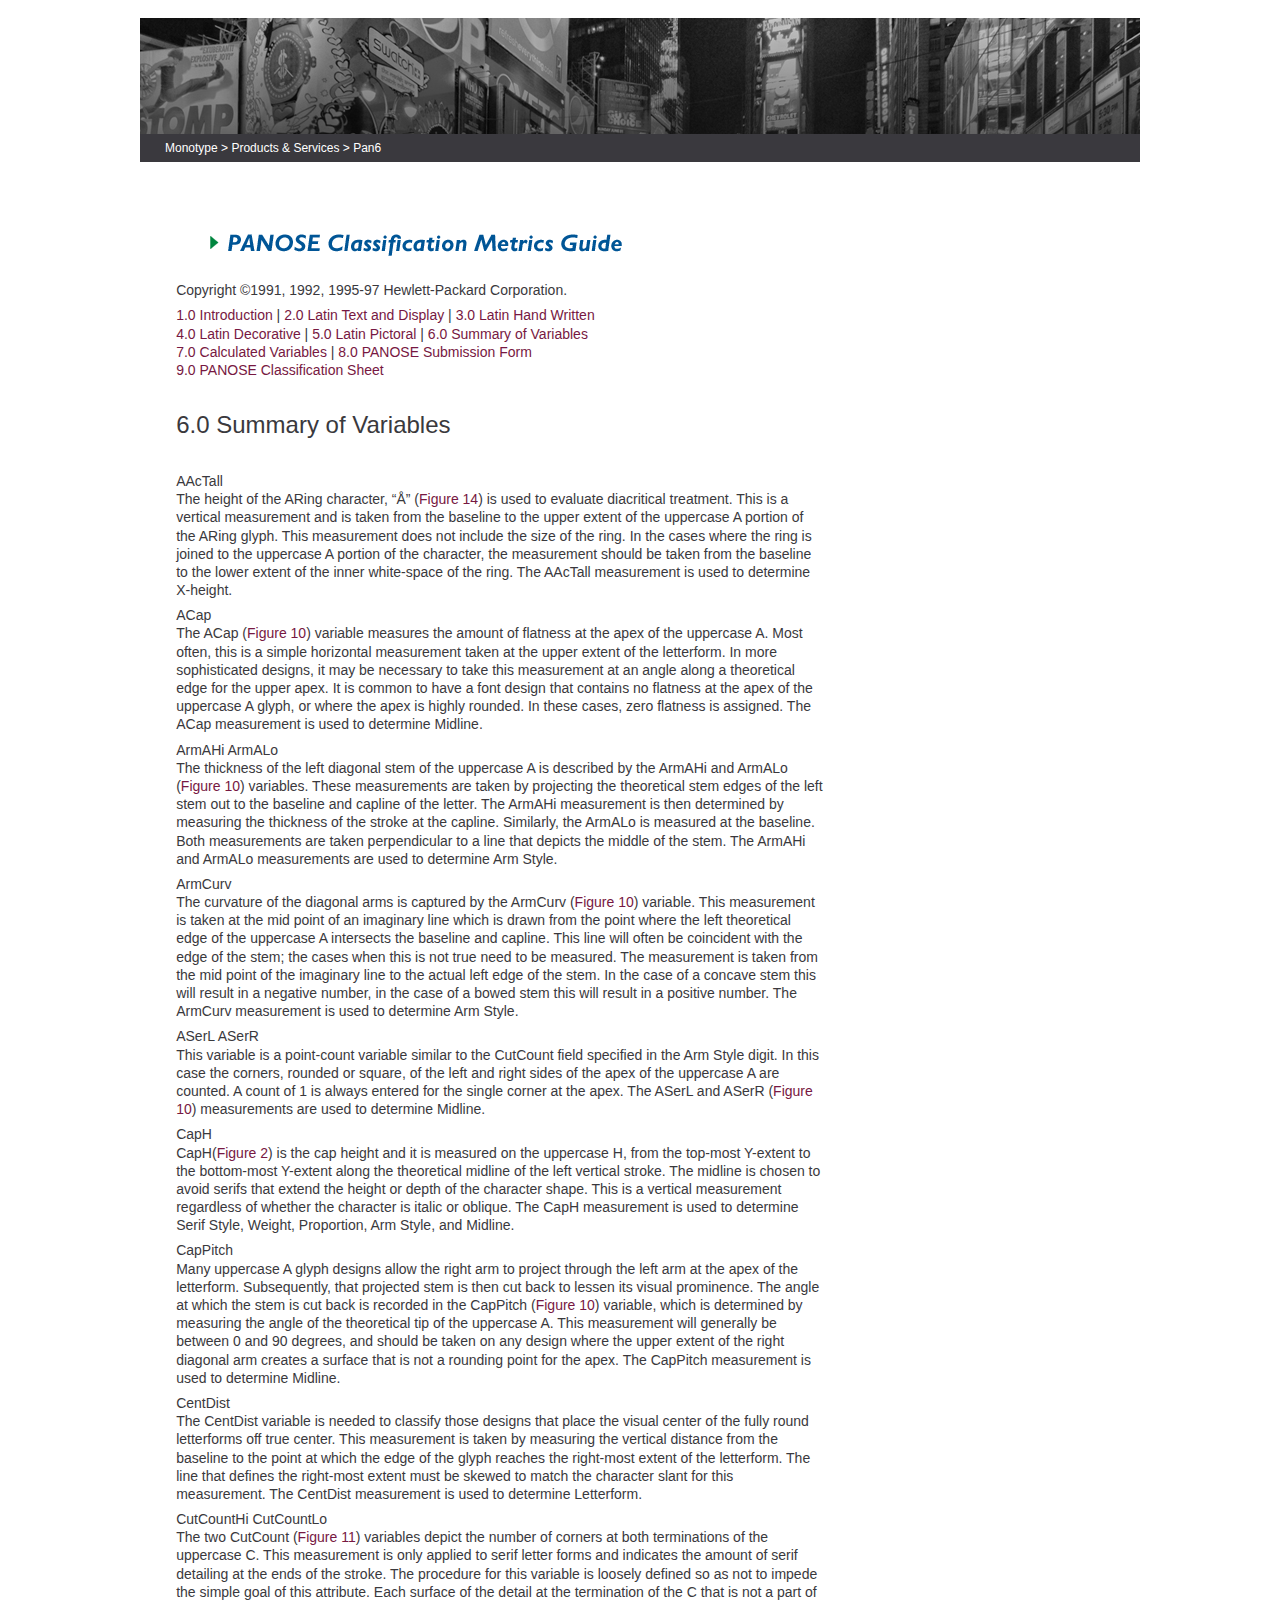
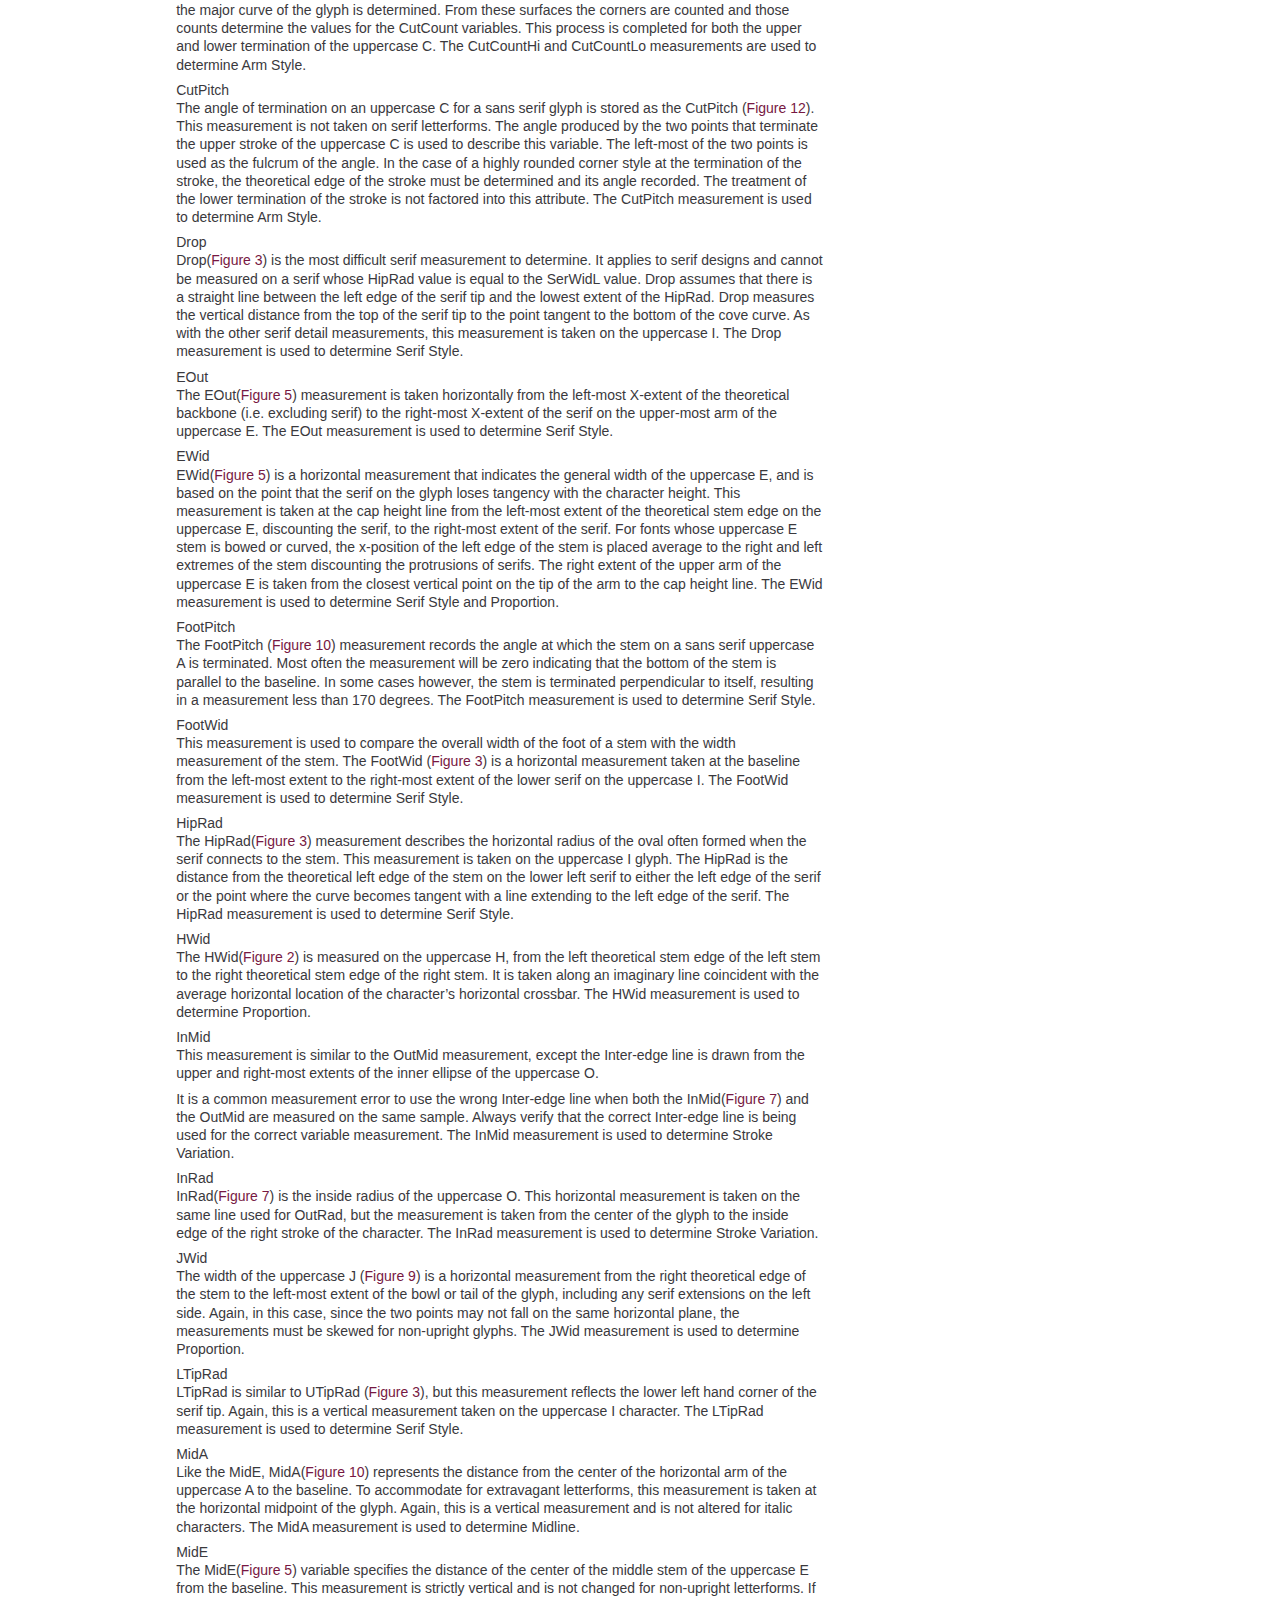
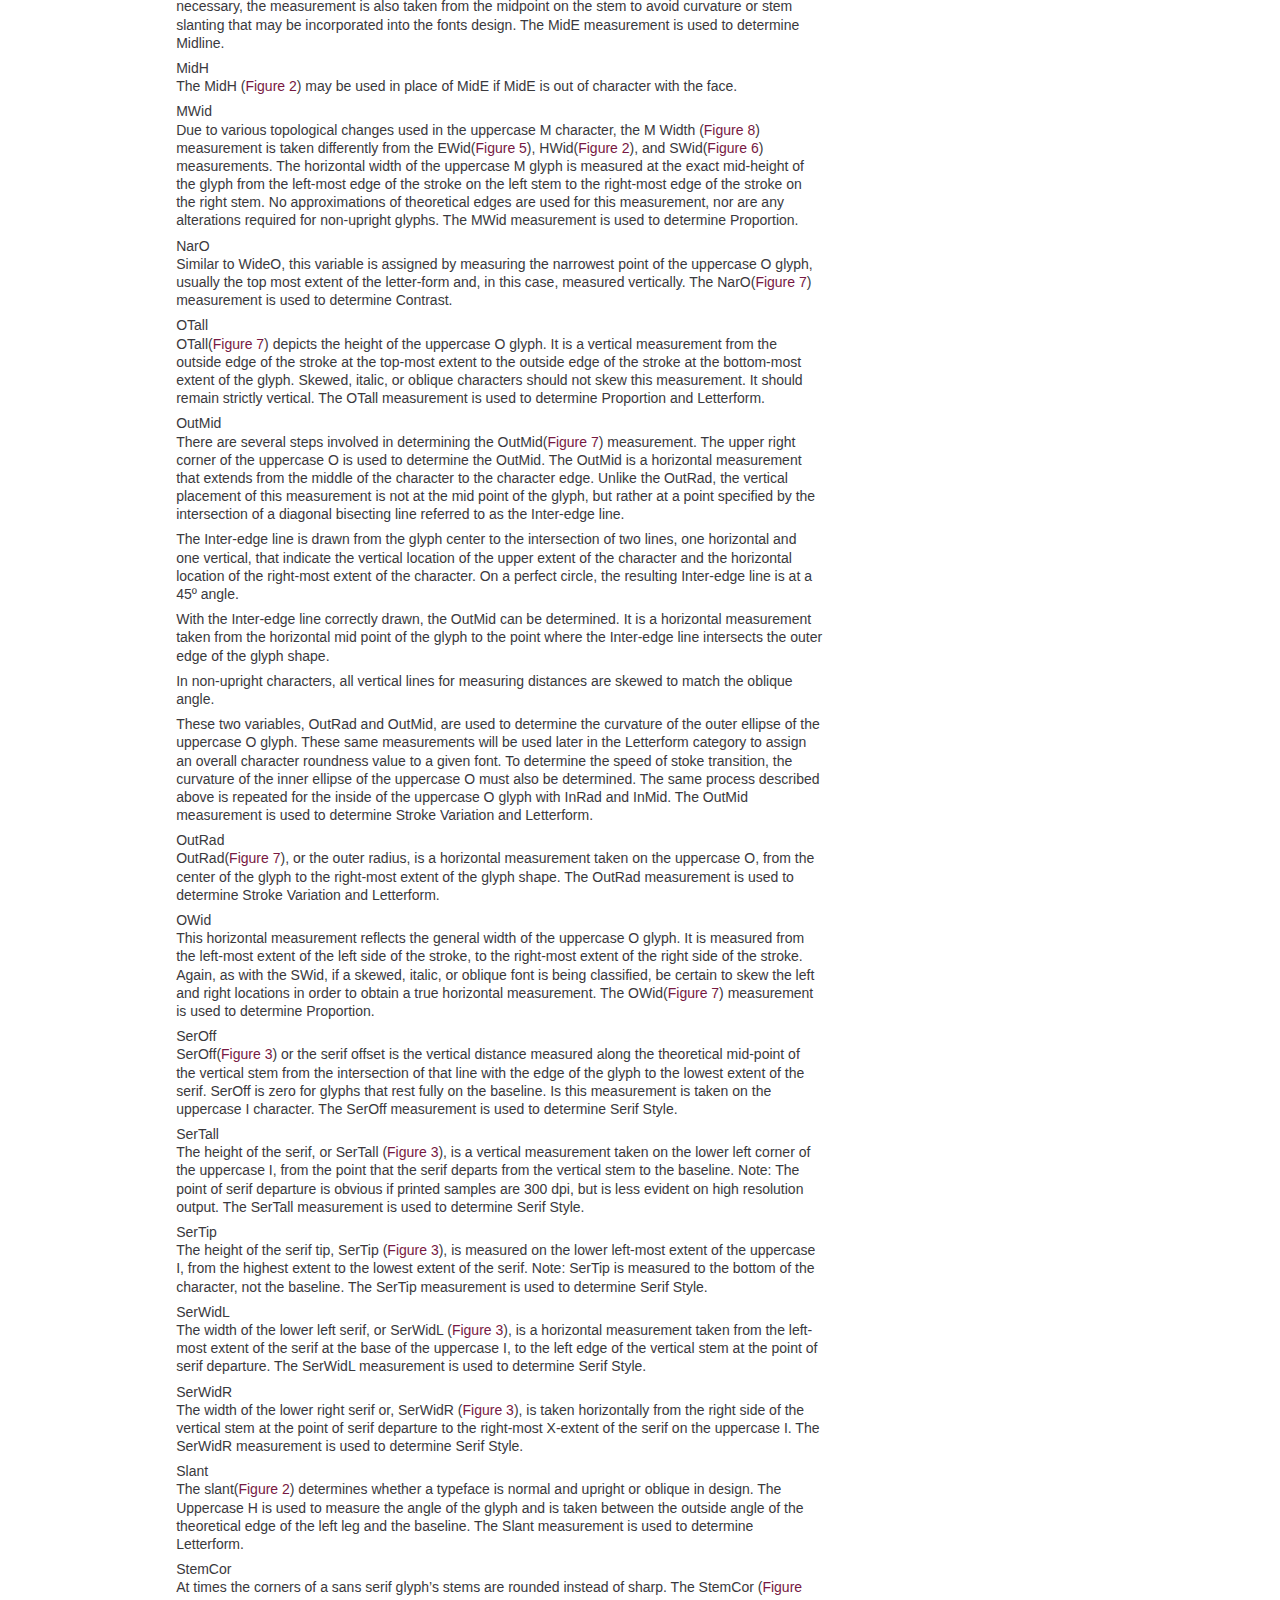
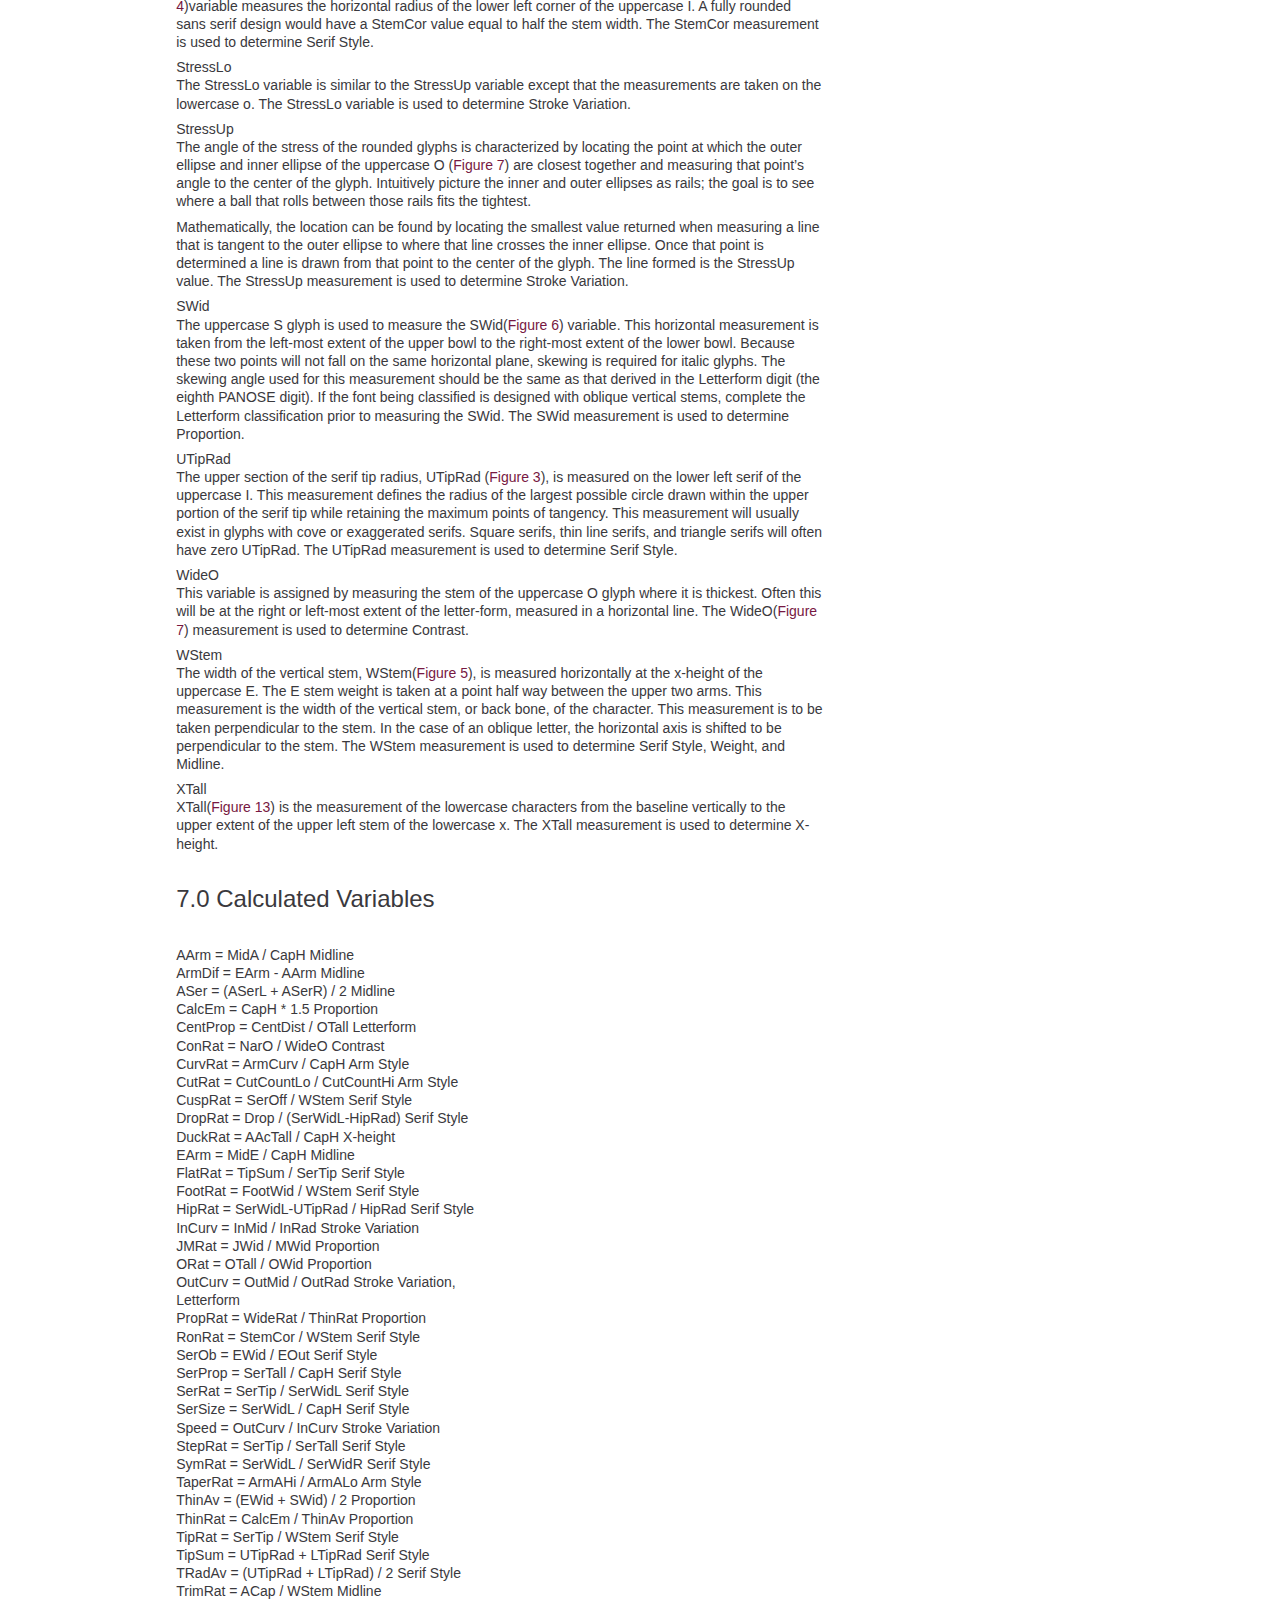
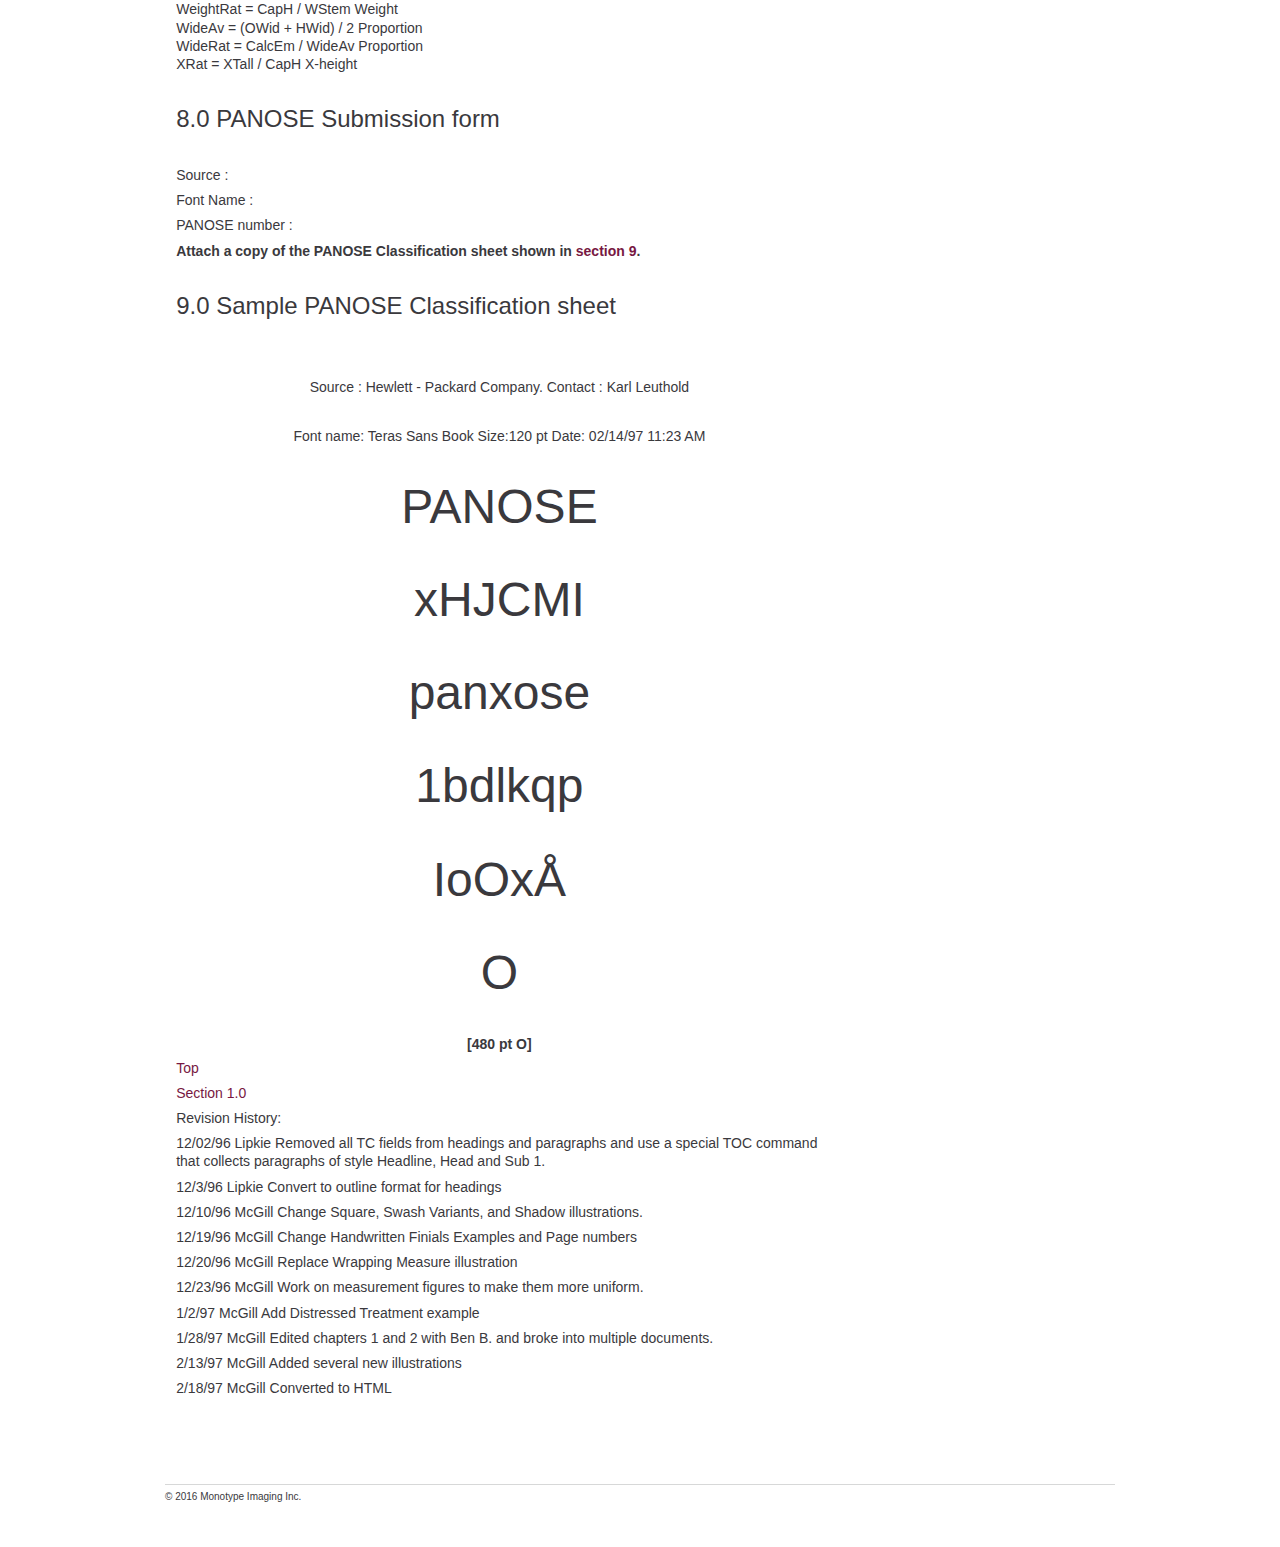
<file: pan6.htm>
<!DOCTYPE html>
<html class="rollover mti-loading mti-kootenaypro-n4-active mti-kootenayprosemibold-n4-active mti-kootenayproextrabold-n4-active mti-kootenaypro1277141-n4-active mti-kootenaypro1277143-n4-active mti-kootenayprologos-n4-loading" lang="en"><head>
<!--[if lte IE 7]> <html lang="en" class="ie7"><![endif]--><!--[if IE 8]> <html lang="en" class="ie8"><![endif]--><!--[if IE 9]> <html lang="en" class="ie9"><![endif]--><!--[if !IE]><!--><!--<![endif]-->
<meta http-equiv="content-type" content="text/html; charset=UTF-8">
<meta name="viewport" content="width=device-width, initial-scale=1, maximum-scale=1"><title>PANOSE&nbsp;font&nbsp;classification system
Metrics Guide: pan6</title>

<link type="text/css" rel="stylesheet" href="pan6_files/styleresponsive.css">
<style type="text/css" id="mti_stylesheet_3c8e7f2e-223c-4f6b-9553-d0520a022420">.kerning-h2{font-family:'Kootenay Pro SemiBold';
-moz-font-feature-settings : 'kern= 1','calt=0';
-moz-font-feature-settings : "kern" 1,"calt" 0;
-webkit-font-feature-settings : "kern" 1,"calt" 0;
-ms-font-feature-settings : 'kern= 1','calt=0';
-o-font-feature-settings : "kern" 1,"calt" 0;
font-feature-settings : "kern" 1,"calt" 0;}
.kerning-h3{font-family:'Kootenay Pro1277143';
-moz-font-feature-settings : 'kern= 1','calt=0';
-moz-font-feature-settings : "kern" 1,"calt" 0;
-webkit-font-feature-settings : "kern" 1,"calt" 0;
-ms-font-feature-settings : 'kern= 1','calt=0';
-o-font-feature-settings : "kern" 1,"calt" 0;
font-feature-settings : "kern" 1,"calt" 0;}
.kerning-bold{font-family:'Kootenay Pro';
-moz-font-feature-settings : 'kern= 1','calt=0';
-moz-font-feature-settings : "kern" 1,"calt" 0;
-webkit-font-feature-settings : "kern" 1,"calt" 0;
-ms-font-feature-settings : 'kern= 1','calt=0';
-o-font-feature-settings : "kern" 1,"calt" 0;
font-feature-settings : "kern" 1,"calt" 0;}
.kerning-extrabold{font-family:'Kootenay Pro ExtraBold';
-moz-font-feature-settings : 'kern= 1','calt=0';
-moz-font-feature-settings : "kern" 1,"calt" 0;
-webkit-font-feature-settings : "kern" 1,"calt" 0;
-ms-font-feature-settings : 'kern= 1','calt=0';
-o-font-feature-settings : "kern" 1,"calt" 0;
font-feature-settings : "kern" 1,"calt" 0;}
.kerning-h4{font-family:'Kootenay Pro SemiBold';
-moz-font-feature-settings : 'kern= 1','calt=0';
-moz-font-feature-settings : "kern" 1,"calt" 0;
-webkit-font-feature-settings : "kern" 1,"calt" 0;
-ms-font-feature-settings : 'kern= 1','calt=0';
-o-font-feature-settings : "kern" 1,"calt" 0;
font-feature-settings : "kern" 1,"calt" 0;}
.kerning-h1{font-family:'Kootenay Pro1277143';
-moz-font-feature-settings : 'kern= 1','calt=0';
-moz-font-feature-settings : "kern" 1,"calt" 0;
-webkit-font-feature-settings : "kern" 1,"calt" 0;
-ms-font-feature-settings : 'kern= 1','calt=0';
-o-font-feature-settings : "kern" 1,"calt" 0;
font-feature-settings : "kern" 1,"calt" 0;}
.kerning-regular{font-family:'Kootenay Pro1277143';
-moz-font-feature-settings : 'kern= 1','calt=0';
-moz-font-feature-settings : "kern" 1,"calt" 0;
-webkit-font-feature-settings : "kern" 1,"calt" 0;
-ms-font-feature-settings : 'kern= 1','calt=0';
-o-font-feature-settings : "kern" 1,"calt" 0;
font-feature-settings : "kern" 1,"calt" 0;}
.kerning-semibold{font-family:'Kootenay Pro SemiBold';
-moz-font-feature-settings : 'kern= 1','calt=0';
-moz-font-feature-settings : "kern" 1,"calt" 0;
-webkit-font-feature-settings : "kern" 1,"calt" 0;
-ms-font-feature-settings : 'kern= 1','calt=0';
-o-font-feature-settings : "kern" 1,"calt" 0;
font-feature-settings : "kern" 1,"calt" 0;}
</style>
<meta name="keywords" content="">
<meta name="description" content="Utilities to aid in understanding the details of the PANOSE 6 Typeface Matching System and to describe the process of assigning PANOSE">
<style type="text/css">
.main-content-left { border-right: none }
.main-content-left table, .main-content-left td { border: none }
</style><!--[if lt IE 9]><script src="/Scripts/html5shiv.js?43aa73"></script><![endif]-->
<style type="text/css" id="mti_fontface_3c8e7f2e-223c-4f6b-9553-d0520a022420">@font-face{
font-family:"Kootenay Pro";
src:url("https://fast.fonts.net/dv2/ot/3/e6bfefc3-9abc-450d-99ca-6914339d9f94.woff?[base64]&projectId=3c8e7f2e-223c-4f6b-9553-d0520a022420") format('woff');}
@font-face{
font-family:"Kootenay Pro SemiBold";
src:url("https://fast.fonts.net/dv2/ot/3/19f7e968-98da-44b1-9030-53a3104d4d33.woff?[base64]&projectId=3c8e7f2e-223c-4f6b-9553-d0520a022420") format('woff');}
@font-face{
font-family:"Kootenay Pro ExtraBold";
src:url("https://fast.fonts.net/dv2/ot/3/fc8af899-84ce-4ba2-9df6-81ce9887cf05.woff?[base64]&projectId=3c8e7f2e-223c-4f6b-9553-d0520a022420") format('woff');}
@font-face{
font-family:"Kootenay Pro SemiBold1280370";
src:url("https://fast.fonts.net/dv2/ot/3/72821117-5370-45cd-83c8-a611c3dc2f3b.woff?[base64]&projectId=3c8e7f2e-223c-4f6b-9553-d0520a022420") format('woff');}
@font-face{
font-family:"Kootenay Pro1277139";
src:url("https://fast.fonts.net/dv2/ot/3/ddead5e5-e259-4c5c-a6a0-3babd6bbea46.woff?[base64]&projectId=3c8e7f2e-223c-4f6b-9553-d0520a022420") format('woff');}
@font-face{
font-family:"Kootenay Pro1277141";
src:url("https://fast.fonts.net/dv2/ot/3/71af9de1-0582-4829-a2f8-9c2a711599dc.woff?[base64]&projectId=3c8e7f2e-223c-4f6b-9553-d0520a022420") format('woff');}
@font-face{
font-family:"Kootenay Pro1277143";
src:url("https://fast.fonts.net/dv2/ot/3/7408a6fc-f1ee-40e4-abce-996fb9d3b2bd.woff?[base64]&projectId=3c8e7f2e-223c-4f6b-9553-d0520a022420") format('woff');}
@font-face{
font-family:"Kootenay Pro ExtraBold1280365";
src:url("https://fast.fonts.net/dv2/ot/3/90d05be6-4f9b-4405-a24a-e3b422b217de.woff?[base64]&projectId=3c8e7f2e-223c-4f6b-9553-d0520a022420") format('woff');}
@font-face{
font-family:"Kootenay Pro Logos";
src:url("https://fast.fonts.net/dv2/3/7f270043-97e0-4176-9d24-c238555906a2.woff?[base64]&projectId=3c8e7f2e-223c-4f6b-9553-d0520a022420") format('woff');}
</style>
<link rel="stylesheet" type="text/css" href="pan6_files/buttons-secure.css">
<link id="MonoTypeFontApiFontTracker" type="text/css" rel="stylesheet" href="pan6_files/1.css">
<style type="text/css">
body {
margin-top:0 !important;
padding-top:0 !important;
/*min-width:800px !important;*/
}
.wb-autocomplete-suggestions {
text-align: left; cursor: default; border: 1px solid #ccc; border-top: 0; background: #fff; box-shadow: -1px 1px 3px rgba(0,0,0,.1);
position: absolute; display: none; z-index: 2147483647; max-height: 254px; overflow: hidden; overflow-y: auto; box-sizing: border-box;
}
.wb-autocomplete-suggestion { position: relative; padding: 0 .6em; line-height: 23px; white-space: nowrap; overflow: hidden; text-overflow:
ellipsis; font-size: 1.02em; color: #333; }
.wb-autocomplete-suggestion b { font-weight: bold; }
.wb-autocomplete-suggestion.selected { background: #f0f0f0; }
</style>
</head>
<body class="">
&nbsp;
<div class="page theme-default"><section class="landing"></section>
<div class="landing-inner"> <img style="width: 1024px; height: 116px;" alt="" src="bg-customers.jpg"></div>
<div class="title-row page-frame clearfix">
<div class="breadcrumbs"> <a href="http://www.monotype.com">Monotype</a>
<span class="breadcrumb-separator">&gt;</span> <a href="http://www.monotype.com/products">Products
&amp; Services</a> <span class="breadcrumb-separator">&gt;</span>
<a href="pan6.htm">Pan6</a>
</div>
</div>
<div class="content-wrapper clearfix">
<div class="page-frame">
<div class="main-content">
<div class="main-content-left">
<div class="dbcms-content" id="dbcms-ctl-3t1396">
<div class="dbcms-contenttext dbcms-clearfix" id="dbcms-content-3t1396">
<table align="center" bgcolor="#ffffff" border="0" cellpadding="0" cellspacing="0" width="">
<tbody>
<tr>
<td> <br>
<table id="Table3" bgcolor="#ffffff" border="0" cellpadding="0" cellspacing="0" width="100%">
<tbody>
<tr valign="top">
<td colspan="2"> <img alt="About Monotype Imaging" src="pan6_files/Panose.gif" border="0" height="28" vspace="10" width="500"></td>
</tr>
<tr valign="top">
<td><!-- Enter Content Start -->
<p><font class="copyright">Copyright
©1991, 1992, 1995-97 Hewlett-Packard Corporation.</font></p>
<p><font class="copyright"><a href="pan1.htm">1.0 Introduction</a>
| <a href="pan2.htm">2.0
Latin Text and Display</a> | <a href="pan3.htm">3.0 Latin Hand
Written</a><br>
<a href="pan4.htm">4.0
Latin Decorative</a> | <a href="pan5.htm">5.0 Latin
Pictoral</a> | <a href="pan6.htm">6.0
Summary of Variables</a><br>
<a href="pan6.htm#Sec7CalculatedVariables">7.0
Calculated Variables</a> | <a href="pan6.htm#Sec8PANOSESubmissionForm">8.0
PANOSE Submission Form</a><br>
<a href="pan6.htm#Sec9PANOSEClassificationSheet">9.0
PANOSE Classification Sheet</a></font></p>
<p>&nbsp;</p>
<h1><font class="copyright"><a name="Sec6SummaryofVariables" target="_blank"></a>6.0
Summary of Variables</font></h1>
<p>&nbsp;</p>
<p><font class="copyright"><i>AAcTall</i><br>
The height of the ARing character, “Å” (<a href="pan2.htm#Fig14ARing">Figure
14</a>) is used to evaluate diacritical treatment. This is a
vertical measurement and is taken from the baseline to the upper extent
of the uppercase A portion of the ARing glyph. This measurement does
not include the size of the ring. In the cases where the ring is joined
to the uppercase A portion of the character, the measurement should be
taken from the baseline to the lower extent of the inner white-space of
the ring. The AAcTall measurement is used to determine X-height.</font></p>
<p><font class="copyright"><i>ACap</i><br>
The ACap (<a href="pan2.htm#Fig10AMeasures">Figure
10</a>) variable measures the amount of flatness at the apex of
the uppercase A. Most often, this is a simple horizontal measurement
taken at the upper extent of the letterform. In more sophisticated
designs, it may be necessary to take this measurement at an angle along
a theoretical edge for the upper apex. It is common to have a font
design that contains no flatness at the apex of the uppercase A glyph,
or where the apex is highly rounded. In these cases, zero flatness is
assigned. The ACap measurement is used to determine Midline.</font></p>
<p><font class="copyright"><i>ArmAHi
ArmALo</i><br>
The thickness of the left diagonal stem of the uppercase A is described
by the ArmAHi and ArmALo (<a href="pan2.htm#Fig10AMeasures">Figure
10</a>) variables. These measurements are taken by projecting the
theoretical stem edges of the left stem out to the baseline and capline
of the letter. The ArmAHi measurement is then determined by measuring
the thickness of the stroke at the capline. Similarly, the ArmALo is
measured at the baseline. Both measurements are taken perpendicular to
a line that depicts the middle of the stem. The ArmAHi and ArmALo
measurements are used to determine Arm Style. </font></p>
<p><font class="copyright"><i>ArmCurv</i><br>
The curvature of the diagonal arms is captured by the ArmCurv (<a href="pan2.htm#Fig10AMeasures">Figure
10</a>) variable. This measurement is taken at the mid point of
an imaginary line which is drawn from the point where the left
theoretical edge of the uppercase A intersects the baseline and
capline. This line will often be coincident with the edge of the stem;
the cases when this is not true need to be measured. The measurement is
taken from the mid point of the imaginary line to the actual left edge
of the stem. In the case of a concave stem this will result in a
negative number, in the case of a bowed stem this will result in a
positive number. The ArmCurv measurement is used to determine Arm Style.</font></p>
<p><font class="copyright"><i>ASerL
ASerR</i><br>
This variable is a point-count variable similar to the CutCount field
specified in the Arm Style digit. In this case the corners, rounded or
square, of the left and right sides of the apex of the uppercase A are
counted. A count of 1 is always entered for the single corner at the
apex. The ASerL and ASerR (<a href="pan2.htm#Fig10AMeasures">Figure
10</a>) measurements are used to determine Midline.</font></p>
<p><font class="copyright"><i>CapH</i><br>
CapH(<a href="pan2.htm#Fig2UpperH">Figure
2</a>) is the cap height and it is measured on the uppercase H,
from the top-most Y-extent to the bottom-most Y-extent along the
theoretical midline of the left vertical stroke. The midline is chosen
to avoid serifs that extend the height or depth of the character shape.
This is a vertical measurement regardless of whether the character is
italic or oblique. The CapH measurement is used to determine Serif
Style, Weight, Proportion, Arm Style, and Midline.</font></p>
<p><font class="copyright"><i>CapPitch</i><br>
Many uppercase A glyph designs allow the right arm to project through
the left arm at the apex of the letterform. Subsequently, that
projected stem is then cut back to lessen its visual prominence. The
angle at which the stem is cut back is recorded in the CapPitch (<a href="pan2.htm#Fig10AMeasures">Figure
10</a>) variable, which is determined by measuring the angle of
the theoretical tip of the uppercase A. This measurement will generally
be between 0 and 90 degrees, and should be taken on any design where
the upper extent of the right diagonal arm creates a surface that is
not a rounding point for the apex. The CapPitch measurement is used to
determine Midline.</font></p>
<p><font class="copyright"><i>CentDist</i><br>
The CentDist variable is needed to classify those designs that place
the visual center of the fully round letterforms off true center. This
measurement is taken by measuring the vertical distance from the
baseline to the point at which the edge of the glyph reaches the
right-most extent of the letterform. The line that defines the
right-most extent must be skewed to match the character slant for this
measurement. The CentDist measurement is used to determine Letterform.</font></p>
<p><font class="copyright"><i>CutCountHi
CutCountLo</i><br>
The two CutCount (<a href="pan2.htm#Fig11CutCount">Figure
11</a>) variables depict the number of corners at both
terminations of the uppercase C. This measurement is only applied to
serif letter forms and indicates the amount of serif detailing at the
ends of the stroke. The procedure for this variable is loosely defined
so as not to impede the simple goal of this attribute. Each surface of
the detail at the termination of the C that is not a part of the major
curve of the glyph is determined. From these surfaces the corners are
counted and those counts determine the values for the CutCount
variables. This process is completed for both the upper and lower
termination of the uppercase C. The CutCountHi and CutCountLo
measurements are used to determine Arm Style.</font></p>
<p><font class="copyright"><i>CutPitch</i><br>
The angle of termination on an uppercase C for a sans serif glyph is
stored as the CutPitch (<a href="pan2.htm#Fig12CutPitch">Figure
12</a>). This measurement is not taken on serif letterforms. The
angle produced by the two points that terminate the upper stroke of the
uppercase C is used to describe this variable. The left-most of the two
points is used as the fulcrum of the angle. In the case of a highly
rounded corner style at the termination of the stroke, the theoretical
edge of the stroke must be determined and its angle recorded. The
treatment of the lower termination of the stroke is not factored into
this attribute. The CutPitch measurement is used to determine Arm Style.</font></p>
<p><font class="copyright"><i>Drop</i><br>
Drop(<a href="pan2.htm#Fig3SerifMeasurments">Figure
3</a>) is the most difficult serif measurement to determine. It
applies to serif designs and cannot be measured on a serif whose HipRad
value is equal to the SerWidL value. Drop assumes that there is a
straight line between the left edge of the serif tip and the lowest
extent of the HipRad. Drop measures the vertical distance from the top
of the serif tip to the point tangent to the bottom of the cove curve.
As with the other serif detail measurements, this measurement is taken
on the uppercase I. The Drop measurement is used to determine Serif
Style.</font></p>
<p><font class="copyright"><i>EOut</i><br>
The EOut(<a href="pan2.htm#Fig5UpperE">Figure
5</a>) measurement is taken horizontally from the left-most
X-extent of the theoretical backbone (i.e. excluding serif) to the
right-most X-extent of the serif on the upper-most arm of the uppercase
E. The EOut measurement is used to determine Serif Style.</font></p>
<p><font class="copyright"><i>EWid</i><br>
EWid(<a href="pan2.htm#Fig5UpperE">Figure
5</a>) is a horizontal measurement that indicates the general
width of the uppercase E, and is based on the point that the serif on
the glyph loses tangency with the character height. This measurement is
taken at the cap height line from the left-most extent of the
theoretical stem edge on the uppercase E, discounting the serif, to the
right-most extent of the serif. For fonts whose uppercase E stem is
bowed or curved, the x-position of the left edge of the stem is placed
average to the right and left extremes of the stem discounting the
protrusions of serifs. The right extent of the upper arm of the
uppercase E is taken from the closest vertical point on the tip of the
arm to the cap height line. The EWid measurement is used to determine
Serif Style and Proportion.</font></p>
<p><font class="copyright"><i>FootPitch</i><br>
The FootPitch (<a href="pan2.htm#Fig10AMeasures">Figure
10</a>) measurement records the angle at which the stem on a sans
serif uppercase A is terminated. Most often the measurement will be
zero indicating that the bottom of the stem is parallel to the
baseline. In some cases however, the stem is terminated perpendicular
to itself, resulting in a measurement less than 170 degrees. The
FootPitch measurement is used to determine Serif Style.</font></p>
<p><font class="copyright"><i>FootWid</i><br>
This measurement is used to compare the overall width of the foot of a
stem with the width measurement of the stem. The FootWid (<a href="pan2.htm#Fig3SerifMeasurments">Figure
3</a>) is a horizontal measurement taken at the baseline from the
left-most extent to the right-most extent of the lower serif on the
uppercase I. The FootWid measurement is used to determine Serif Style.</font></p>
<p><font class="copyright"><i>HipRad</i><br>
The HipRad(<a href="pan2.htm#Fig3SerifMeasurments">Figure
3</a>) measurement describes the horizontal radius of the oval
often formed when the serif connects to the stem. This measurement is
taken on the uppercase I glyph. The HipRad is the distance from the
theoretical left edge of the stem on the lower left serif to either the
left edge of the serif or the point where the curve becomes tangent
with a line extending to the left edge of the serif. The HipRad
measurement is used to determine Serif Style.</font></p>
<p><font class="copyright"><i>HWid</i><br>
The HWid(<a href="pan2.htm#Fig2UpperH">Figure
2</a>) is measured on the uppercase H, from the left theoretical
stem edge of the left stem to the right theoretical stem edge of the
right stem. It is taken along an imaginary line coincident with the
average horizontal location of the character’s horizontal crossbar. The
HWid measurement is used to determine Proportion.</font></p>
<p><font class="copyright"><i>InMid</i><br>
This measurement is similar to the OutMid measurement, except the
Inter-edge line is drawn from the upper and right-most extents of the
inner ellipse of the uppercase O.</font></p>
<p><font class="copyright">It is a
common measurement error to use the wrong Inter-edge line when both the
InMid(<a href="pan2.htm#Fig7UpperO">Figure
7</a>) and the OutMid are measured on the same sample. Always
verify that the correct Inter-edge line is being used for the correct
variable measurement. The InMid measurement is used to determine Stroke
Variation.</font></p>
<p><font class="copyright"><i>InRad</i><br>
InRad(<a href="pan2.htm#Fig7UpperO">Figure
7</a>) is the inside radius of the uppercase O. This horizontal
measurement is taken on the same line used for OutRad, but the
measurement is taken from the center of the glyph to the inside edge of
the right stroke of the character. The InRad measurement is used to
determine Stroke Variation.</font></p>
<p><font class="copyright"><i>JWid</i><br>
The width of the uppercase J (<a href="pan2.htm#Fig9JWid">Figure
9</a>) is a horizontal measurement from the right theoretical
edge of the stem to the left-most extent of the bowl or tail of the
glyph, including any serif extensions on the left side. Again, in this
case, since the two points may not fall on the same horizontal plane,
the measurements must be skewed for non-upright glyphs. The JWid
measurement is used to determine Proportion.</font></p>
<p><font class="copyright"><i>LTipRad</i><br>
LTipRad is similar to UTipRad (<a href="pan2.htm#Fig3SerifMeasurments">Figure
3</a>), but this measurement reflects the lower left hand corner
of the serif tip. Again, this is a vertical measurement taken on the
uppercase I character. The LTipRad measurement is used to determine
Serif Style.</font></p>
<p><font class="copyright"><i>MidA</i><br>
Like the MidE, MidA(<a href="pan2.htm#Fig10AMeasures">Figure
10</a>) represents the distance from the center of the horizontal
arm of the uppercase A to the baseline. To accommodate for extravagant
letterforms, this measurement is taken at the horizontal midpoint of
the glyph. Again, this is a vertical measurement and is not altered for
italic characters. The MidA measurement is used to determine Midline.</font></p>
<p><font class="copyright"><i>MidE</i><br>
The MidE(<a href="pan2.htm#Fig5UpperE">Figure
5</a>) variable specifies the distance of the center of the
middle stem of the uppercase E from the baseline. This measurement is
strictly vertical and is not changed for non-upright letterforms. If
necessary, the measurement is also taken from the midpoint on the stem
to avoid curvature or stem slanting that may be incorporated into the
fonts design. The MidE measurement is used to determine Midline.</font></p>
<p><font class="copyright"><i>MidH</i><br>
The MidH (<a href="pan2.htm#Fig2UpperH">Figure
2</a>) may be used in place of MidE if MidE is out of character
with the face.</font></p>
<p><font class="copyright"><i>MWid</i><br>
Due to various topological changes used in the uppercase M character,
the M Width (<a href="pan2.htm#Fig8UpperM">Figure
8</a>) measurement is taken differently from the EWid(<a href="pan2.htm#Fig5UpperE">Figure
5</a>), HWid(<a href="pan2.htm#Fig2UpperH">Figure
2</a>), and SWid(<a href="pan2.htm#Fig6UpperS">Figure
6</a>) measurements. The horizontal width of the uppercase M
glyph is measured at the exact mid-height of the glyph from the
left-most edge of the stroke on the left stem to the right-most edge of
the stroke on the right stem. No approximations of theoretical edges
are used for this measurement, nor are any alterations required for
non-upright glyphs. The MWid measurement is used to determine
Proportion.</font></p>
<p><font class="copyright"><i>NarO</i><br>
Similar to WideO, this variable is assigned by measuring the narrowest
point of the uppercase O glyph, usually the top most extent of the
letter-form and, in this case, measured vertically. The NarO(<a href="pan2.htm#Fig7UpperO">Figure
7</a>) measurement is used to determine Contrast.</font></p>
<p><font class="copyright"><i>OTall</i><br>
OTall(<a href="pan2.htm#Fig7UpperO">Figure
7</a>) depicts the height of the uppercase O glyph. It is a
vertical measurement from the outside edge of the stroke at the
top-most extent to the outside edge of the stroke at the bottom-most
extent of the glyph. Skewed, italic, or oblique characters should not
skew this measurement. It should remain strictly vertical. The OTall
measurement is used to determine Proportion and Letterform.</font></p>
<p><font class="copyright"><i>OutMid</i><br>
There are several steps involved in determining the OutMid(<a href="pan2.htm#Fig7UpperO">Figure
7</a>) measurement. The upper right corner of the uppercase O is
used to determine the OutMid. The OutMid is a horizontal measurement
that extends from the middle of the character to the character edge.
Unlike the OutRad, the vertical placement of this measurement is not at
the mid point of the glyph, but rather at a point specified by the
intersection of a diagonal bisecting line referred to as the Inter-edge
line.</font></p>
<p><font class="copyright">The
Inter-edge line is drawn from the glyph center to the intersection of
two lines, one horizontal and one vertical, that indicate the vertical
location of the upper extent of the character and the horizontal
location of the right-most extent of the character. On a perfect
circle, the resulting Inter-edge line is at a 45º angle. </font></p>
<p><font class="copyright">With the
Inter-edge line correctly drawn, the OutMid can be determined. It is a
horizontal measurement taken from the horizontal mid point of the glyph
to the point where the Inter-edge line intersects the outer edge of the
glyph shape.</font></p>
<p><font class="copyright">In
non-upright characters, all vertical lines for measuring distances are
skewed to match the oblique angle.</font></p>
<p><font class="copyright">These two
variables, OutRad and OutMid, are used to determine the curvature of
the outer ellipse of the uppercase O glyph. These same measurements
will be used later in the Letterform category to assign an overall
character roundness value to a given font. To determine the speed of
stoke transition, the curvature of the inner ellipse of the uppercase O
must also be determined. The same process described above is repeated
for the inside of the uppercase O glyph with InRad and InMid. The
OutMid measurement is used to determine Stroke Variation and Letterform.</font></p>
<p><font class="copyright"><i>OutRad</i><br>
OutRad(<a href="pan2.htm#Fig7UpperO">Figure
7</a>), or the outer radius, is a horizontal measurement taken on
the uppercase O, from the center of the glyph to the right-most extent
of the glyph shape. The OutRad measurement is used to determine Stroke
Variation and Letterform.</font></p>
<p><font class="copyright"><i>OWid</i><br>
This horizontal measurement reflects the general width of the uppercase
O glyph. It is measured from the left-most extent of the left side of
the stroke, to the right-most extent of the right side of the stroke.
Again, as with the SWid, if a skewed, italic, or oblique font is being
classified, be certain to skew the left and right locations in order to
obtain a true horizontal measurement. The OWid(<a href="pan2.htm#Fig7UpperO">Figure
7</a>) measurement is used to determine Proportion.</font></p>
<p><font class="copyright"><i>SerOff</i><br>
SerOff(<a href="pan2.htm#Fig3SerifMeasurments">Figure
3</a>) or the serif offset is the vertical distance measured
along the theoretical mid-point of the vertical stem from the
intersection of that line with the edge of the glyph to the lowest
extent of the serif. SerOff is zero for glyphs that rest fully on the
baseline. Is this measurement is taken on the uppercase I character.
The SerOff measurement is used to determine Serif Style.</font></p>
<p><font class="copyright"><i>SerTall</i><br>
The height of the serif, or SerTall (<a href="pan2.htm#Fig3SerifMeasurments">Figure
3</a>), is a vertical measurement taken on the lower left corner
of the uppercase I, from the point that the serif departs from the
vertical stem to the baseline. Note: The point of serif departure is
obvious if printed samples are 300 dpi, but is less evident on high
resolution output. The SerTall measurement is used to determine Serif
Style.</font></p>
<p><font class="copyright"><i>SerTip</i><br>
The height of the serif tip, SerTip (<a href="pan2.htm#Fig3SerifMeasurments">Figure
3</a>), is measured on the lower left-most extent of the
uppercase I, from the highest extent to the lowest extent of the serif.
Note: SerTip is measured to the bottom of the character, not the
baseline. The SerTip measurement is used to determine Serif Style.</font></p>
<p><font class="copyright"><i>SerWidL</i><br>
The width of the lower left serif, or SerWidL (<a href="pan2.htm#Fig3SerifMeasurments">Figure
3</a>), is a horizontal measurement taken from the left-most
extent of the serif at the base of the uppercase I, to the left edge of
the vertical stem at the point of serif departure. The SerWidL
measurement is used to determine Serif Style.</font></p>
<p><font class="copyright"><i>SerWidR</i><br>
The width of the lower right serif or, SerWidR (<a href="pan2.htm#Fig3SerifMeasurments">Figure
3</a>), is taken horizontally from the right side of the vertical
stem at the point of serif departure to the right-most X-extent of the
serif on the uppercase I. The SerWidR measurement is used to determine
Serif Style.</font></p>
<p><font class="copyright"><i>Slant</i><br>
The slant(<a href="pan2.htm#Fig2UpperH">Figure
2</a>) determines whether a typeface is normal and upright or
oblique in design. The Uppercase H is used to measure the angle of the
glyph and is taken between the outside angle of the theoretical edge of
the left leg and the baseline. The Slant measurement is used to
determine Letterform.</font></p>
<p><font class="copyright"><i>StemCor</i><br>
At times the corners of a sans serif glyph’s stems are rounded instead
of sharp. The StemCor (<a href="pan2.htm#Fig4StemCor">Figure
4</a>)variable measures the horizontal radius of the lower left
corner of the uppercase I. A fully rounded sans serif design would have
a StemCor value equal to half the stem width. The StemCor measurement
is used to determine Serif Style.</font></p>
<p><font class="copyright"><i>StressLo</i><br>
The StressLo variable is similar to the StressUp variable except that
the measurements are taken on the lowercase o. The StressLo variable is
used to determine Stroke Variation.</font></p>
<p><font class="copyright"><i>StressUp</i><br>
The angle of the stress of the rounded glyphs is characterized by
locating the point at which the outer ellipse and inner ellipse of the
uppercase O (<a href="pan2.htm#Fig7UpperO">Figure
7</a>) are closest together and measuring that point’s angle to
the center of the glyph. Intuitively picture the inner and outer
ellipses as rails; the goal is to see where a ball that rolls between
those rails fits the tightest.</font></p>
<p><font class="copyright">Mathematically,
the location can be found by locating the smallest value returned when
measuring a line that is tangent to the outer ellipse to where that
line crosses the inner ellipse. Once that point is determined a line is
drawn from that point to the center of the glyph. The line formed is
the StressUp value. The StressUp measurement is used to determine
Stroke Variation.</font></p>
<p><font class="copyright"><i>SWid</i><br>
The uppercase S glyph is used to measure the SWid(<a href="pan2.htm#Fig6UpperS">Figure
6</a>) variable. This horizontal measurement is taken from the
left-most extent of the upper bowl to the right-most extent of the
lower bowl. Because these two points will not fall on the same
horizontal plane, skewing is required for italic glyphs. The skewing
angle used for this measurement should be the same as that derived in
the Letterform digit (the eighth PANOSE digit). If the font being
classified is designed with oblique vertical stems, complete the
Letterform classification prior to measuring the SWid. The SWid
measurement is used to determine Proportion.</font></p>
<p><font class="copyright"><i>UTipRad</i><br>
The upper section of the serif tip radius, UTipRad (<a href="pan2.htm#Fig3SerifMeasurments">Figure
3</a>), is measured on the lower left serif of the uppercase I.
This measurement defines the radius of the largest possible circle
drawn within the upper portion of the serif tip while retaining the
maximum points of tangency. This measurement will usually exist in
glyphs with cove or exaggerated serifs. Square serifs, thin line
serifs, and triangle serifs will often have zero UTipRad. The UTipRad
measurement is used to determine Serif Style. </font></p>
<p><font class="copyright"><i>WideO</i><br>
This variable is assigned by measuring the stem of the uppercase O
glyph where it is thickest. Often this will be at the right or
left-most extent of the letter-form, measured in a horizontal line. The
WideO(<a href="pan2.htm#Fig7UpperO">Figure
7</a>) measurement is used to determine Contrast.</font></p>
<p><font class="copyright"><i>WStem</i><br>
The width of the vertical stem, WStem(<a href="pan2.htm#Fig5UpperE">Figure
5</a>), is measured horizontally at the x-height of the uppercase
E. The E stem weight is taken at a point half way between the upper two
arms. This measurement is the width of the vertical stem, or back bone,
of the character. This measurement is to be taken perpendicular to the
stem. In the case of an oblique letter, the horizontal axis is shifted
to be perpendicular to the stem. The WStem measurement is used to
determine Serif Style, Weight, and Midline.</font></p>
<p><font class="copyright"><i>XTall</i><br>
XTall(<a href="pan2.htm#Fig13LowerX">Figure
13</a>) is the measurement of the lowercase characters from the
baseline vertically to the upper extent of the upper left stem of the
lowercase x. The XTall measurement is used to determine X-height.</font></p>
<p>&nbsp;</p>
<h1><font class="copyright"><a name="Sec7CalculatedVariables" target="_blank"></a>7.0
Calculated Variables</font></h1>
<p>&nbsp;</p>
<p><font class="copyright">AArm = MidA /
CapH Midline<br>
<a name="OLE_LINK1" target="_blank"></a>ArmDif
= EArm - AArm Midline<br>
ASer = (ASerL + ASerR) / 2 Midline<br>
CalcEm = CapH * 1.5 Proportion<br>
CentProp = CentDist / OTall Letterform<br>
ConRat = NarO / WideO Contrast<br>
CurvRat = ArmCurv / CapH Arm Style<br>
CutRat = CutCountLo / CutCountHi Arm Style<br>
CuspRat = SerOff / WStem Serif Style<br>
DropRat = Drop / (SerWidL-HipRad) Serif Style<br>
DuckRat = AAcTall / CapH X-height<br>
EArm = MidE / CapH Midline<br>
FlatRat = TipSum / SerTip Serif Style<br>
FootRat = FootWid / WStem Serif Style<br>
HipRat = SerWidL-UTipRad / HipRad Serif Style<br>
InCurv = InMid / InRad Stroke Variation<br>
JMRat = JWid / MWid Proportion<br>
ORat = OTall / OWid Proportion<br>
OutCurv = OutMid / OutRad Stroke Variation,<br>
Letterform<br>
PropRat = WideRat / ThinRat Proportion<br>
RonRat = StemCor / WStem Serif Style<br>
SerOb = EWid / EOut Serif Style<br>
SerProp = SerTall / CapH Serif Style<br>
SerRat = SerTip / SerWidL Serif Style<br>
SerSize = SerWidL / CapH Serif Style<br>
Speed = OutCurv / InCurv Stroke Variation<br>
StepRat = SerTip / SerTall Serif Style<br>
SymRat = SerWidL / SerWidR Serif Style<br>
TaperRat = ArmAHi / ArmALo Arm Style<br>
ThinAv = (EWid + SWid) / 2 Proportion<br>
ThinRat = CalcEm / ThinAv Proportion<br>
TipRat = SerTip / WStem Serif Style<br>
TipSum = UTipRad + LTipRad Serif Style<br>
TRadAv = (UTipRad + LTipRad) / 2 Serif Style<br>
TrimRat = ACap / WStem Midline<br>
WeightRat = CapH / WStem Weight<br>
WideAv = (OWid + HWid) / 2 Proportion<br>
WideRat = CalcEm / WideAv Proportion<br>
XRat = XTall / CapH X-height</font></p>
<p>&nbsp;</p>
<h1><font class="copyright"><a name="Sec8PANOSESubmissionForm" target="_blank"></a>8.0
PANOSE Submission form</font></h1>
<p>&nbsp;</p>
<p><font class="copyright">Source :</font></p>
<p><font class="copyright">Font Name :</font></p>
<p><font class="copyright">PANOSE number
:</font></p>
<p><font class="copyright"><b>Attach
a copy of the PANOSE Classification sheet shown in <a href="#Sec9PANOSEClassificationSheet">section 9</a>.</b></font></p>
<p>&nbsp;</p>
<h1><font class="copyright"><a name="Sec9PANOSEClassificationSheet" target="_blank"></a>9.0
Sample PANOSE Classification sheet</font></h1>
<p>&nbsp;</p>
<p>&nbsp;</p>
<center> <font class="copyright">Source
: Hewlett - Packard Company. Contact : Karl Leuthold</font></center>
<p>&nbsp;</p>
<center> <font class="copyright">Font
name: Teras Sans Book Size:120 pt Date: 02/14/97 11:23 AM</font></center>
<p>&nbsp;</p>
<center> <font class="copyright"><font face="Verdana, Arial, Helvetica, sans-serif" size="7">PANOSE</font></font></center>
<p>&nbsp;</p>
<center> <font class="copyright"><font face="Verdana, Arial, Helvetica, sans-serif" size="7">xHJCMI</font></font></center>
<p>&nbsp;</p>
<center> <font class="copyright"><font face="Verdana, Arial, Helvetica, sans-serif" size="7">panxose</font></font></center>
<p>&nbsp;</p>
<center> <font class="copyright"><font face="Verdana, Arial, Helvetica, sans-serif" size="7">1bdlkqp</font></font></center>
<p>&nbsp;</p>
<center> <font class="copyright"><font face="Verdana, Arial, Helvetica, sans-serif" size="7">IoOxÅ</font></font></center>
<p>&nbsp;</p>
<center> <font class="copyright"><font face="Verdana, Arial, Helvetica, sans-serif" size="7">O</font></font></center>
<p>&nbsp;</p>
<center> <font class="copyright"><b>[480
pt O]</b></font></center>
<p><font class="copyright"><a href="#Sec6SummaryofVariables">Top</a> </font></p>
<p><font class="copyright"><a href="pan1.htm">Section 1.0</a>
</font></p>
<p><font class="copyright"><font class="copyright">Revision History:</font> </font></p>
<p><font class="copyright"><font class="copyright">12/02/96 Lipkie Removed all TC fields from
headings and paragraphs and use a special TOC command that collects
paragraphs of style Headline, Head and Sub 1.</font> </font></p>
<p><font class="copyright"><font class="copyright">12/3/96 Lipkie Convert to outline format
for headings</font></font></p>
<p><font class="copyright"><font class="copyright">12/10/96 McGill Change Square, Swash
Variants, and Shadow illustrations.</font></font></p>
<p><font class="copyright"><font class="copyright">12/19/96 McGill Change Handwritten Finials
Examples and Page numbers</font></font></p>
<p><font class="copyright"><font class="copyright">12/20/96 McGill Replace Wrapping Measure
illustration</font></font></p>
<p><font class="copyright"><font class="copyright">12/23/96 McGill Work on measurement
figures to make them more uniform.</font></font></p>
<p><font class="copyright"><font class="copyright">1/2/97 McGill Add Distressed Treatment
example</font></font></p>
<p><font class="copyright"><font class="copyright">1/28/97 McGill Edited chapters 1 and 2
with Ben B. and broke into multiple documents.</font> </font></p>
<p><font class="copyright"><font class="copyright">2/13/97 McGill Added several new
illustrations</font></font></p>
<p><font class="copyright"><font class="copyright">2/18/97 McGill Converted to HTML</font></font></p>
</td>
</tr>
</tbody>
</table>
</td>
</tr>
</tbody>
</table>
</div>
</div>
</div>
<div class="sidebar-right"> </div>
</div>
</div>
</div>
</div>
<footer class="page-footer"> </footer>
<div class="page-frame">
<div class="footer-frame"> <br>
<div class="footer-bottom clearfix"> © 2016 Monotype Imaging Inc.
<a href="http://www.monotype.com/" class="logo">
</a> </div>
</div>
</div>
<br>
</body></html>
</file>
<file: pan1_files/styleresponsive.css>
﻿html, body { margin: 0; width: 100%; height: 100%; }
body { font: 12px/1.5 'Kootenay Pro1277143','Arial','Helvetica',sans-serif; font-weight: normal; color: #3a393d; min-width: 1000px; -webkit-font-smoothing: antialiased; text-rendering: optimizeLegibility; }

a { color: #771842; text-decoration: none; cursor: pointer; }
    a:hover { text-decoration: underline; }

img { border: none; max-width: 100%; }

p { margin-top: 0; }
ul { margin: 0; padding: 0 0 0 2em; list-style: disc outside; }
ol { margin: 0; padding: 0 0 0 2em; list-style: decimal outside; }
li { margin: 0; padding: 0 0 0 0.5em; }

i, em {font-family: 'Kootenay Pro1277141','Arial','Helvetica',sans-serif; font-style: normal;}
i strong, strong i, em strong, strong em, i b, b i, b em, em b {font-family: 'Kootenay Pro1277139','Arial','Helvetica',sans-serif; font-style: normal;}

h1 { font-size: 24px; line-height: 1.15em; font-weight: normal; margin: 0 0 0.33em; font-family: 'Kootenay Pro1277143', 'Arial', 'Helvetica', sans-serif; }
h2 { font-size: 18px; line-height: 1.22em; font-weight: normal; font-family: 'Kootenay Pro SemiBold','Arial','Helvetica',sans-serif; margin: 0 0 0.7em; }
h3 { font-size: 14px; line-height: 1.57em; font-family: 'Kootenay Pro','Arial','Helvetica',sans-serif; font-weight: normal; margin: 2px 0 0.73em; }
h4 { margin: 0; font-size: 1em; font-family: 'Kootenay Pro SemiBold','Arial','Helvetica',sans-serif; font-weight: normal; }
h5 { margin: 0; font-size: 1em; font-weight: normal; }
h6 { margin: 0; font-size: 1em; font-weight: normal; }

.theme-product-category h2, #sidebar h2, .theme-history h2 { font-family: 'Kootenay Pro1277143','Arial','Helvetica',sans-serif; }

.sidebar-title, .column-title, .sidebar-right h3 { font-size: 18px; font-family: 'Kootenay Pro SemiBold','Arial','Helvetica',sans-serif; font-weight: normal; margin-top: 0; margin-bottom: 20px; }

h2.leading { font-size: 24px; line-height: 1.25em; letter-spacing: -1px; font-weight: normal; margin-right: 30px;font-family: 'Kootenay Pro1277143', 'Arial', 'Helvetica', sans-serif; }
p.leading, ul.leading { font-size: 14px; line-height: 1.43em; }

table { border-collapse: collapse; border-top: 1px solid #E1E1E1; }
th, td { line-height: 1.3; vertical-align: top; text-align: left; border-bottom: 1px solid #E1E1E1; font-size: 14px; }
th { padding: 0.3em 0.4em; font-weight: normal; font-family: 'Kootenay Pro SemiBold','Arial','Helvetica',sans-serif; }
td { padding: 0.2em 0.4em; }
    td p { margin: 0.4em 0 0.5em; }

sup { line-height: 1px; overflow: visible; }

ul.two-column-list { margin: 0 -40px 11px 0; padding: 0; list-style: none; overflow: hidden; }
    ul.two-column-list li { display: block; float: left; margin: 0 40px 0 0; padding: 0 0 0 8px; width: 232px; background: url([data-uri]) no-repeat left 0.75em; }
ul.nobullet-list { padding: 0; list-style: none; }
    ul.nobullet-list li { padding: 0; }
ul.small-bullets { list-style: none; padding: 0; }
ul.small-bullets li { padding: 0 0 0 0.6em; background: url([data-uri]) no-repeat 0 8px; }
ul.small-bullets-active { list-style: none; padding: 0; }
ul.small-bullets-active li { padding: 0 0 0 0.6em; background: url([data-uri]) no-repeat 0 8px; }
#sitemap .submenu-tree-3 { padding-left: 20px; }

.align-center { text-align: center; }

.video-wrapper-button:before {
    content:'';
    display:block;
    height:58px;
    width:58px;
    top:50%;
    left:50%;
    margin:-24px 0 0 -24px;
    position:absolute;
    z-index:10;
}

/* Footer fix */
footer ~ img[width="1"] { display: block; margin: -1px 0 0 -1px; }

strong { font-weight: normal; font-family: 'Kootenay Pro','Arial','Helvetica',sans-serif; }

.post-image .portrait { width: 100%; height: auto; max-height: none; max-width: none; }
.post-image .landscape { width: auto; height: 100%; max-height: none; max-width: none; }

.fadeblock .portrait { width: 100%; height: auto; max-height: none; max-width: none; }
.fadeblock .landscape { width: auto; height: 100%; max-height: none; max-width: none; }

/* Vertical spacing */
p, ul, ol, dl, table { margin-bottom: 1em; }
form { margin: 0; padding: 0; }

nav, section, header, footer, article { display: block; }

/* Overwrite default text selection style  */
a::selection { color: #fff; text-decoration: underline; }
a::-moz-selection { color: #fff; text-decoration: underline; }
::selection { color: #fff; background-color: #3a393d; }
::-moz-selection { color: #fff; background-color: #3a393d; }

.theme-studio ::selection, .theme-designer ::selection { background-color: #F97B0D; }
.theme-studio ::-moz-selection, .theme-designer ::-moz-selection { background-color: #F97B0D; }
.theme-products-landing ::selection, .theme-product-category ::selection, .theme-product ::selection { background-color: #419ad4; }
.theme-products-landing ::-moz-selection, .theme-product-category ::-moz-selection, .theme-product ::-moz-selection { background-color: #419ad4; }
.theme-libraries-landing ::selection, .theme-libraries ::selection { background-color: #1094a0; }
.theme-libraries-landing ::-moz-selection, .theme-libraries ::-moz-selection { background-color: #1094a0; }
.theme-solutionslanding ::selection, .theme-solutions ::selection { background-color: #cfdb2a; }
.theme-solutionslanding ::-moz-selection, .theme-solutions ::-moz-selection { background-color: #cfdb2a; }
.theme-blog ::selection, .theme-blog-post ::selection, .theme-news-landing ::selection, .theme-news-category ::selection, .theme-news-article ::selection { background-color: #ffd11d; }
.theme-blog ::-moz-selection, .theme-blog-post ::-moz-selection, .theme-news-landing ::-moz-selection, .theme-news-category ::-moz-selection, .theme-news-article ::-moz-selection { background-color: #ffd11d; }
.theme-about-landing ::selection, .theme-about ::selection, .theme-history ::selection { background-color: #B7375E; }
.theme-about-landing ::-moz-selection, .theme-about ::-moz-selection, .theme-history ::-moz-selection { background-color: #B7375E; }
 
/* Overwrite default placeholder text - color same as background! */
input::-webkit-input-placeholder, textarea::-webkit-input-placeholder { color: #e1e1e1; }
input::-moz-placeholder, textarea::-moz-placeholder { color: #e1e1e1; }
input:-moz-placeholder, textarea:-moz-placeholder { color: #e1e1e1; }
input:-ms-input-placeholder, textarea:-ms-input-placeholder { color: #e1e1e1; }

/* Clearfix */
.clearfix:after { content: "."; display: block; height: 0; clear: both; visibility: hidden; }
.clearfix { display: inline-block; }
* html .clearfix { height: 1%; }
.clearfix { display: block; }

/* Spriting */

.menu-toggler:after, .active .menu-toggler:after, .share .so:after, .search-form .btn:after, .btn-to-top:after, .footer-toggler:after, .active-category .footer-toggler:after, .share-dropdown .icn-search-soc:after, .share-dropdown .st_facebook_custom:after, .share-dropdown .st_twitter_custom:after, .share-dropdown .st_linkedin_custom:after, .share-dropdown .st_googleplus_custom:after, .share-dropdown .icn-rssfeed:after, .share-dropdown .icn-email:after {
  background: url(http://www.monotype.com/Content/Styles/images/sprite-icons.png) no-repeat; }

@media only screen and (min-resolution: 2dppx), (-webkit-min-device-pixel-ratio: 2) {
  .menu-toggler:after, .active .menu-toggler:after, .share .so:after, .search-form .btn:after, .btn-to-top:after, .footer-toggler:after, .active-category .footer-toggler:after, .share-dropdown .icn-search-soc:after, .share-dropdown .st_facebook_custom:after, .share-dropdown .st_twitter_custom:after, .share-dropdown .st_linkedin_custom:after, .share-dropdown .st_googleplus_custom:after, .share-dropdown .icn-rssfeed:after, .share-dropdown .icn-email:after {
    background: url(http://www.monotype.com/Content/Styles/images/sprite-icons@x2.png) no-repeat; } }

/* Layouts */
.page { min-height: 100%; margin: 0 auto -32px; width: 1000px; height: auto !important; height: 100%; position: static; }
.page-frame { position: relative; margin: 0 auto; padding: 0 25px; width: 950px; }
.content-wrapper { margin: 0; padding: 0 0 62px; }
	.main-content { }
.main-content-left { float: left; border-right: 1px solid #cbcacb; width: 70.4%; margin-top: 30px; padding-right: 2%; }
.sidebar-right { float: left; border-left: 1px solid #cbcacb; width: 25.4%; margin-top: 30px; padding-left: 1.6%; margin-left: -1px; }

/* Header */
.page-header { height: 34px; background: #fff; z-index: 11; position: static; overflow: visible; }
    .page-header .page-frame { height: 100%; position: static; }
    .page-header .logo { margin: 0; font-family: 'Kootenay Pro Logos', serif; font-size: 16px; line-height: 32px; color: #000000; height: 100%; display: inline-block; vertical-align: middle; position: absolute; top: 0; width: 78px; }
        .page-header .logo:hover { text-decoration: none; }
        .logo-inner { display: inline-block; vertical-align: middle; height: 100%; }
@-moz-document url-prefix() {
    .page-header .logo {
        float: left;
        position: static;
    }
}
    nav { float: left; }

.page-header .search-form { float: left; height: 100%; padding-right: 0; max-width: 154px; -webkit-transition: max-width 0.2s cubic-bezier(0.95, 0.05, 0.795, 0.035); -moz-transition: max-width 0.2s cubic-bezier(0.95, 0.05, 0.795, 0.035); -o-transition: max-width 0.2s cubic-bezier(0.95, 0.05, 0.795, 0.035); transition: max-width 0.2s cubic-bezier(0.95, 0.05, 0.795, 0.035); }
.search-and-social { float: right; position: relative; height: 100%; padding-right: 29px; width: 155px; margin-left: -3px; }
.share { position: absolute; top: 50%; right: 0; margin-top: -16px; margin-right: -5px; padding: 5px 4px 5px 8px; cursor: pointer; }
    .share .so { display: block; width: 22px; height: 22px; background: #f2f3f3; text-indent: -800px; overflow: hidden; border-radius: 100%; position: relative; }
        .share .so:after { content: ""; position: absolute; top: 50%; left: 50%; margin-top: -6px; margin-left: -7px; background-position: 0 -124px; width: 14px; height: 12px; overflow: hidden; }
        .rollover .share .so:hover:after { background-position: 0 -112px; }
        @media only screen and (min-resolution: 2dppx), (-webkit-min-device-pixel-ratio: 2) {
        .share .so:after { background-position: 0 -112px; background-size: 25px auto; }
        .rollover .share .so:hover:after { background-position: 0 -100px; } }
    .rollover .share:hover .so, .share.active .so { background-color: #000; }
        .rollover .share:hover .so:after, .share.active .so:after { background-position: 0 -112px; }
        @media only screen and (min-resolution: 2dppx), (-webkit-min-device-pixel-ratio: 2) { .rollover .share:hover .so:after, .share.active .so:after { background-position: 0 -100px; background-size: 25px auto; } }
.share-dropdown { display: block; position: absolute; right: 29px; top: 50%; padding-left: 5px; margin-top: -17px; overflow: hidden; font-size: 0; white-space: nowrap; height: 34px; line-height: 34px; z-index: 1; max-width: 0px; text-align: right; background-color: transparent; -webkit-transition: max-width 0.2s cubic-bezier(0.19, 1, 0.22, 1); -moz-transition: max-width 0.2s cubic-bezier(0.19, 1, 0.22, 1); -o-transition: max-width 0.2s cubic-bezier(0.19, 1, 0.22, 1); transition: max-width 0.2s cubic-bezier(0.19, 1, 0.22, 1); }
.rollover .share:hover .share-dropdown, .share.active .share-dropdown { max-width: 900px; -webkit-transition: max-width 0.2s cubic-bezier(0.95, 0.05, 0.795, 0.035); -moz-transition: max-width 0.2s cubic-bezier(0.95, 0.05, 0.795, 0.035); -o-transition: max-width 0.2s cubic-bezier(0.95, 0.05, 0.795, 0.035); transition: max-width 0.2s cubic-bezier(0.95, 0.05, 0.795, 0.035);  }
.share-dropdown > a { border-radius: 100%; font-size: 12px; display: inline-block; vertical-align: middle; background-color: #e1e1e1; width: 22px; height: 22px; cursor: pointer; background-repeat: no-repeat; position: relative; -webkit-transition: background-color 0.1s ease-out; -moz-transition: background-color 0.1s ease-out; -o-transition: background-color 0.1s ease-out; transition: background-color 0.1s ease-out; }
    .share-dropdown > a + a { margin-left: 1px; }
    .page-footer .share-dropdown { right: 32px; }
    .page-footer .share-dropdown > a + a { margin-left: 7px; }
    .share-dropdown > a:hover { background-color: #3a393e; -webkit-transition: background-color 0.2s ease-in-out; -moz-transition: background-color 0.2s ease-in-out; -o-transition: background-color 0.2s ease-in-out; transition: background-color 0.2s ease-in-out; }
    .share-dropdown > a:active { -webkit-transition: background-position 0.1s ease-in-out; -moz-transition: background-position 0.1s ease-in-out; -o-transition: background-position 0.1s ease-in-out; transition: background-position 0.1s ease-in-out; }
.share-dropdown .icn-search-soc:after { content: ""; position: absolute; top: 50%; left: 50%; margin-top: -6px; margin-left: -6.5px; background-position: 0 -160px; width: 13px; height: 12px; overflow: hidden; }
.share-dropdown .icn-search-soc:hover:after { background-position: 0 -172px; }
@media only screen and (min-resolution: 2dppx), (-webkit-min-device-pixel-ratio: 2) { 
    .share-dropdown .icn-search-soc:after { background-position: 0 -148px; background-size: 25px auto; }
    .share-dropdown .icn-search-soc:hover:after { background-position: 0 -160px; }
}
.share-dropdown .st_facebook_custom:after { content: ""; position: absolute; top: 50%; left: 50%; margin-top: -7px; margin-left: -4px; background-position: -14px -86px; width: 8px; height: 14px; overflow: hidden; }
.share-dropdown .st_facebook_custom:hover:after { background-position: -14px -72px; }
@media only screen and (min-resolution: 2dppx), (-webkit-min-device-pixel-ratio: 2) {
    .share-dropdown .st_facebook_custom:after { background-position: -14px -86px; background-size: 25px auto; }
    .share-dropdown .st_facebook_custom:hover:after { background-position: -14px -72px; }
}
.share-dropdown .st_twitter_custom:after { content: ""; position: absolute; top: 50%; left: 50%; margin-top: -5.5px; margin-left: -7px; background-position: 0 -86px; width: 14px; height: 11px; overflow: hidden; }
.share-dropdown .st_twitter_custom:hover:after { background-position: 0 -72px; }
@media only screen and (min-resolution: 2dppx), (-webkit-min-device-pixel-ratio: 2) {
    .share-dropdown .st_twitter_custom:after { background-position: 0 -86px; background-size: 25px auto; }
    .share-dropdown .st_twitter_custom:hover:after { background-position: 0 -72px; }
}
.share-dropdown .st_linkedin_custom:after { content: ""; position: absolute; top: 50%; left: 50%; margin-top: -5px; margin-left: -5.5px; background-position: 0 -11px; width: 11px; height: 10px; overflow: hidden; }
.share-dropdown .st_linkedin_custom:hover:after { background-position: -11px -11px; }
@media only screen and (min-resolution: 2dppx), (-webkit-min-device-pixel-ratio: 2) {
    .share-dropdown .st_linkedin_custom:after { background-position: 0 -11px; background-size: 25px auto; }
    .share-dropdown .st_linkedin_custom:hover:after { background-position: -11px -11px; }
}
.share-dropdown .st_googleplus_custom:after { content: ""; position: absolute; top: 50%; left: 50%; margin-top: -5.5px; margin-left: -7px; background-position: 0 -61px; width: 14px; height: 11px; overflow: hidden; }
.share-dropdown .st_googleplus_custom:hover:after { background-position: 0 -50px; }
@media only screen and (min-resolution: 2dppx), (-webkit-min-device-pixel-ratio: 2) {
    .share-dropdown .st_googleplus_custom:after { background-position: 0 -61px; background-size: 25px auto; }
    .share-dropdown .st_googleplus_custom:hover:after { background-position: 0 -50px; }
}
.share-dropdown .icn-rssfeed:after { content: ""; position: absolute; top: 50%; left: 50%; margin-top: -5.5px; margin-left: -5.5px; background-position: -12px -39px; width: 11px; height: 11px; overflow: hidden; }
.share-dropdown .icn-rssfeed:hover:after { background-position: -14px -61px; }
@media only screen and (min-resolution: 2dppx), (-webkit-min-device-pixel-ratio: 2) {
    .share-dropdown .icn-rssfeed:after { background-position: -12px -39px; background-size: 25px auto; }
    .share-dropdown .icn-rssfeed:hover:after { background-position: -14px -61px; }
}
.share-dropdown .icn-email:after { content: ""; position: absolute; top: 50%; left: 50%; margin-top: -3.5px; margin-left: -6px; background-position: 0 -39px; width: 12px; height: 7px; overflow: hidden; }
.share-dropdown .icn-email:hover:after { background-position: -13px -4px; }
@media only screen and (min-resolution: 2dppx), (-webkit-min-device-pixel-ratio: 2) {
    .share-dropdown .icn-email:after { background-position: 0 -39px; background-size: 25px auto; }
    .share-dropdown .icn-email:hover:after { background-position: -13px -4px; }
}
.social-links .in:hover { background-position: -63px -65px; }
.rollover .share:hover ~ .search-form, .share.active ~ .search-form { max-width: 22px; }
    .rollover .share:hover ~ .search-form .text-field, .share.active ~ .search-form .text-field { padding: 0; border-radius: 100%; text-indent: -999px; }
    .rollover .share:hover ~ .search-form .btn, .share.active ~ .search-form .btn { right: -2px; }

.link-toggle-menu{ display: none}

/* Footer */

.page-footer { background-color: #f1f2f2; z-index: 11; overflow: hidden; }
    .page-footer .footer-copyright { float: left; }
    .page-footer .logo { float: right; font-family: 'Kootenay Pro Logos', serif; font-size: 14px; line-height: 1em; color: #000000; text-decoration: none;}
        .page-footer a.logo:hover { text-decoration: none; font-family: 'Kootenay Pro Logos', serif; }
    .page-footer .social-links { float: right; line-height: 32px; overflow: hidden; margin-right: 12px;}
        .page-footer .social-links a { -webkit-transition: all 0.2s ease-out; -moz-transition: all 0.2s ease-out; -o-transition: all 0.2s ease-out; transition: all 0.2s ease-out; }
    .page-footer .search-and-social { height: 34px; margin-right: -22px; }
    .page-footer p { color: #717073; }
    .page-footer h1, .page-footer h2, .page-footer h3, .page-footer h4 { color: #717073; }
    .page-footer a { color: #717073; }
        .page-footer a:hover { font-family: 'Kootenay Pro ExtraBold', 'Arial', 'Helvetica', sans-serif; text-decoration: none; }
    .page-footer ul { list-style: none; padding: 0; margin: 0 0 20px 0; }
    .page-footer li { padding: 0; font-size: 12px; }
    .page-footer .share .so { background-color: #787779; }
        .page-footer .share .so:after { background-position: 0 -112px; }
        @media only screen and (min-resolution: 2dppx), (-webkit-min-device-pixel-ratio: 2) { .page-footer .share .so:after { background-position: 0 -100px; background-size: 25px auto; } }
.footer-bottom { padding-top: 4px; border-top: 1px solid #d7d8d8; font-size: 10px; padding-bottom: 25px; }
.footer-secondary { padding-top: 3px; border-top: 1px solid #d7d8d8; font-size: 10px; }
    .footer-secondary h4 { font-size: 13px; font-family: 'Kootenay Pro ExtraBold', 'Arial', 'Helvetica', sans-serif; }
    .footer-secondary .column-inner { border-top: none; }
.footer-related { width: 41.66667%; float: left; -moz-box-sizing: border-box; box-sizing: border-box; }
.footer-section-descriptions { width: 58.33333%; float: left; -moz-box-sizing: border-box; box-sizing: border-box;  }
.column-inner { border-top: 1px solid #cecece; }
.section-description { width: 33.33333%; float: left; -moz-box-sizing: border-box; box-sizing: border-box; padding: 0 0 55px 10px; font-size: 13px; line-height: 1.4; }
    .section-description + .section-description + .section-description { width: 33.33333%; float: left; -moz-box-sizing: border-box; box-sizing: border-box; }
.footer-column { width: 20%; float: left; -moz-box-sizing: border-box; box-sizing: border-box; }
    .footer-column .column-inner { padding: 0 20px 60px 0; }

.btn-to-top { font-size: 13px; padding-top: 23px; display: block; padding-bottom: 50px; font-family: 'Kootenay Pro ExtraBold', 'Arial', 'Helvetica', sans-serif; position: relative; }
    .btn-to-top:after { content: ""; position: absolute; top: 33px; left: 50%; margin-top: -6px; margin-left: -12.5px; width: 25px; height: 12px; overflow: hidden; background-position: 0 -100px;}
@media only screen and (min-resolution: 2dppx), (-webkit-min-device-pixel-ratio: 2) { .btn-to-top:after {background-position: 0 -172px; background-size: 25px auto; } }

.footer-toggler { display: none; position: absolute; width: 60px; right: 0; top: 50%; margin-top: -22px; overflow: hidden; text-indent: -9999px; height: 42px; border-left: 1px solid #cecece; -webkit-transition: border 0.3s; -moz-transition: border 0.3s; -o-transition: border 0.3s; transition: border 0.3s; }
    .footer-toggler:after { content: ""; position: absolute; top: 50%; left: 50%; margin-top: -4.5px; margin-left: -6px; background-position: 0 -21px; width: 18px; height: 9px; overflow: hidden; }
.active-category .footer-toggler { border: none; }
    .active-category .footer-toggler:after { content: ""; position: absolute; top: 50%; left: 50%; margin-top: -4.5px; margin-left: -6px; background-position: 0 -30px; width: 18px; height: 9px; overflow: hidden; }
      @media only screen and (min-resolution: 2dppx), (-webkit-min-device-pixel-ratio: 2) { 
        .footer-toggler:after { background-position: 0 -21px; background-size: 25px auto; }
        .active-category .footer-toggler:after { background-position: 0 -30px; background-size: 25px auto; } }


/* Main Navigation (header & footer) */

.navigation-main { padding-left: 84px; float: left; }
@-moz-document url-prefix() {
    .navigation-main {
        padding-left: 0px;
    }
}
.nav-links { margin: 0; padding: 0; list-style: none; }
    .nav-links .separator { display: block; position: absolute; width: 1px; background-color: #929497; }
    .nav-links ul { margin: 0; padding: 0; list-style: none; }
    .nav-links li { margin: 0; padding: 0; }
.nav-links > li { float: left; }
        .nav-links > li .active { background: #f1f1f2; }
        .nav-links > li:hover { background-color: #f1f1f2; }
          #menu-libraries .col { width: 20%; float: left; -moz-box-sizing: border-box; box-sizing: border-box; }
.nav-links > li > a { display: block; position: relative; }
.header-links li a { color: #fff; }
.header-links .separator { top: 50%; left: 0; height: 11px; margin-top: -5px; }
.header-links > li > a { padding: 0 7px; font-size: 13px; line-height: 34px; font-family: 'Kootenay Pro SemiBold', 'Arial', 'Helvetica', sans-serif; color: #717073; white-space: nowrap; }
    .header-links > li > a:hover { text-decoration: none; }
.de .header-links > li > a { padding-right: 7px; padding-left: 9px; font-size: 13px; }
.nav-links li:first-child .separator { display: none; }
.menu-dropdown { display: none; position: absolute; z-index: 100; background: url(/http://www.monotype.com/Content/Styles/images/bg-white-menu.png) repeat; background: rgba(255, 255, 255, 0.85); left: 0; right: 0; min-height: 232px;}
    /*.menu-dropdown:before, .menu-dropdown:after { content: ''; display: block; position: absolute; top: 0; height: 100%; width: 2000px; background: url(/http://www.monotype.com/Content/Styles/images/bg-white-menu.png) repeat; background: rgba(255, 255, 255, 0.85); }
    .menu-dropdown:before { left: -2000px; }
    .menu-dropdown:after { right: -2000px; }*/
    .menu-dropdown li { display: block; }
        .menu-dropdown li > a { display: block; color: #717073; }
            .menu-dropdown li > a:hover { text-decoration: none; }
        .menu-dropdown li + li .category-title h3 { margin-top: 18px; }
.menu-dropdown ul { padding-bottom: 20px; }
.menu-dropdown p { font-size: 12px; line-height: 14px; color: #fff; }
    .menu-dropdown h3 { font-size: 18px; line-height: 30px; margin: 0; font-weight: 400; font-family: 'Kootenay Pro1277143', 'Arial', 'Helvetica', sans-serif; }
    .menu-dropdown li > a { font-size: 12px; line-height: 16px; padding: 1px 0; }
    .menu-dropdown .menu-extended { display: none; padding: 20px 25px; border-left: 1px solid #3A393E; position: absolute; left: 100%; border-top: 10px solid #3A393D; top: -10px; bottom: 0; z-index: 100; background: url("/http://www.monotype.com/Content/images/bg-85-black.png") repeat; background: rgba(255, 255, 255, 0.85); }
    .menu-dropdown .thumbnail-text { background-color: #767575; background-color: rgba(75, 75, 75, 0.7);  }
    .menu-dropdown .thumbnail-wrapper:hover .thumbnail-text { background-color: #767575; background-color: rgba(118, 117, 117, 0.9); }
.nav-links li:hover .menu-dropdown, .country-selection:hover .menu-dropdown { display: block; }
.nav-links li:hover > a { font-family: 'Kootenay Pro ExtraBold', 'Arial', 'Helvetica', sans-serif; }
.nav-links .menu-dropdown { padding: 10px 0 25px; -moz-box-sizing: border-box; box-sizing: border-box; }
    .nav-links .menu-dropdown > li + li h3 { margin-top: 18px; }
    .nav-links .menu-dropdown > li h3, .nav-links .menu-dropdown > li .slogan { color: #717073; font-size: 13px; padding: 0; line-height: 16px; }
        .nav-links .menu-dropdown > li h3 a, .nav-links .menu-dropdown > li .slogan a { color: #717073; }
            .nav-links .menu-dropdown > li h3 a:hover, .nav-links .menu-dropdown > li .slogan a:hover { text-decoration: none; }
    .nav-links .menu-dropdown .category-title { font-family: 'Kootenay Pro ExtraBold', 'Arial', 'Helvetica', sans-serif; }
.menu-dropdown h3, .menu-dropdown .slogan { font-size: 13px; padding: 0; line-height: 16px; font-family: 'Kootenay Pro ExtraBold', 'Arial', 'Helvetica', sans-serif; color: #717073; margin: 0; }
    .menu-dropdown h3 a, .menu-dropdown .slogan a { color: #717073; }
        .menu-dropdown h3 a:hover, .menu-dropdown .slogan a:hover { text-decoration: none; }

.nav-links-libraries { min-width: 69px; }
.nav-links-studio { min-width: 56px; }
.nav-links-solutions { min-width: 72px; }
.nav-links-products { min-width: 136px; }
.nav-links-about { min-width: 72px; }

.de .nav-links-libraries { min-width: 96px; }
.de .nav-links-studio { min-width: 56px; }
.de .nav-links-solutions { min-width: 76px; }
.de .nav-links-products { min-width: 194px; }
.de .nav-links-about { min-width: 73px; }

.nav-links-libraries > a, .nav-links-studio > a, .nav-links-solutions > a, .nav-links-products > a, .nav-links-about > a { text-align: center; }

.four-colums .col { width: 25%; float: left; -moz-box-sizing: border-box; box-sizing: border-box; }
.five-colums .col { width: 20%; float: left; -moz-box-sizing: border-box; box-sizing: border-box; }
#menu-studio .three-col { width: 500px; }
#menu-studio .col { width: 33.33333%; float: left; -moz-box-sizing: border-box; box-sizing: border-box; }
    #menu-studio .col + .col { width: 66.66667%; float: left; -moz-box-sizing: border-box; box-sizing: border-box; padding-left: 26px; }
        #menu-studio .col + .col li { width: 50%; float: left; -moz-box-sizing: border-box; box-sizing: border-box; }

.menu-toggler { display: none; z-index: 3; }
    .menu-toggler:after { content: ""; position: absolute; top: 50%; left: 50%; margin-top: -2px; margin-left: -5px; background-position: -14px -50px; width: 10px; height: 4px; overflow: hidden; }
    .menu-toggler:hover:after { background-position: -10px 0; }
.active .menu-toggler:after { content: ""; position: absolute; top: 50%; left: 50%; margin-top: -2px; margin-left: -5px; background-position: 0 0; width: 10px; height: 4px; overflow: hidden; }

@media only screen and (min-resolution: 2dppx), (-webkit-min-device-pixel-ratio: 2) {
    .menu-toggler:after { background-position: -14px -50px; background-size: 25px auto; }
    .menu-toggler:hover:after { background-position: -10px 0; }
    .active .menu-toggler:after { background-position: 0 0; background-size: 25px auto; }
}

/* Parts used in several places */
.row, .row-alt { padding: 25px 0 10px; border-top: 1px solid #e1e1e1; z-index: 1; }
.row1 { border-top: none; }

.sidebar-row { margin-top: 0; padding: 0 6px 9px; overflow: hidden; }
    .sidebar-row + .sidebar-row { margin-top: 25px; padding-top: 14px; border-top: 1px solid #d3d2d3; }

.column-row { margin-top: 0; overflow: hidden; }
    .column-row + .column-row { margin-top: 27px; padding-top: 14px; border-top: 1px solid #e1e1e1; }

.two-column { margin: 0 -5px; }
    .two-column .col { float: left; margin: 0 5px; width: 470px; }
.three-column { margin: 0 -5px; }
    .three-column .col { float: left; margin: 0 5px; width: 310px; }
    .col-inner { padding: 0 10px; }
.related-solutions .col { width: 34%; margin: 0; }
    .related-solutions .col + .col { width: 33%; }
.related-solutions .colorblock { width: auto; }
.related-solutions .fadeblock { width: auto; }
.col-left { float: left; width: 41.05%; }
/* 950px--100% */
.col-right { float: right; width: 54.74%; }
.col-right1 { float: left; width: 47%; }
.col-right2 { float: right; width: 47%; }
.col-third-wrapper { margin-left: -30px; }
.col-third { width: 33.3333%; float: left; box-sizing: border-box; -moz-box-sizing: border-box; padding: 0 0 0 30px; }
    .col-third .summary-short .post-title { margin-bottom: 12px; }

.landing { width: 100%; clear: both; }
.landing-inner { position: relative; width: 100%; height: 116px; background: #f0f0f0 url('../bg-customers.jpg') no-repeat left top; overflow: hidden; }
.de .landing-inner { background-image: url('/http://www.monotype.com/Content/Images/DE/LargeBackgrounds/bg-customers.jpg'); }
		.landing-inner h1, 
        .landing-inner h2, 
.landing-inner h3 { position: absolute; bottom: 22px; margin: 0; padding: 0 23px; font-size: 90px; line-height: 0.9; font-weight: 400; letter-spacing: 0; color: #fff; font-family: 'Kootenay Pro1277143','Arial','Helvetica',sans-serif; }
        .theme-solutionslanding .landing-inner h1, 
        .theme-solutionslanding .landing-inner h2, 
        .theme-solutionslanding .landing-inner h3, 
        .theme-products-landing .landing-inner h1, 
        .theme-products-landing .landing-inner h2, 
.theme-products-landing .landing-inner h3 { bottom: 29px; }
.landing-inner img { max-width: 2000px; /*restore*/ }
.title-row { position: relative; padding-top: 5px; padding-bottom: 17px; color: #fff; z-index: 1; background-color: #3a393e; min-height: 28px; }
		.title-row h1, 
    .title-row h2 { margin: 0; font-size: 78px; line-height: 1.15em; font-weight: 400; color: #fff; font-family: 'Kootenay Pro1277143','Arial','Helvetica',sans-serif;  }
    .title-row h3 { font-size: 43px; line-height: 1em; font-weight: 400; font-family: 'Kootenay Pro1277143','Arial','Helvetica',sans-serif; color: #fff; margin: 63px 0 17px; white-space: nowrap; }
    .title-row .slogan { font-size: 24px; line-height: 1.25em; margin-bottom: 12px; color: #363636; z-index: 10; position: relative; *letter-spacing: -1px; /*IE7*/ }
.subnav { margin: 20px 0 15px; }
    .subnav a { display: block; font-size: 14px; line-height: 2.21em; color: #fff; border-bottom: 1px solid #fff; }
        .subnav a:hover { color: #363636; text-decoration: none; }
.breadcrumbs { line-height: 28px; color: #fff; min-height: 28px; font-size: 12px; }
    .breadcrumbs a { color: #fff; }
        .breadcrumbs a:hover { text-decoration: underline; }

/* page specific corrections */
.pageid-androidenhance .theme-product h1 { font-size: 39px; }
.pageid-worldtype .theme-product h1 { font-size: 42px; }
.pageid-flipfont .title-row .slogan, .pageid-etexttypeface .title-row .slogan, .pageid-font-tuning .title-row .slogan { font-size: 23px; }

/* Color blocks on top of bg image */
.color-bricks { margin: 0; padding: 0; list-style: none; display: none;}
    .color-bricks li { position: absolute; padding: 0; }

	/* default, in home page */
    .theme-home .color-bricks { position:absolute; top:120px; width:100%; height:443px; }
	.brick-solutions { top:31.9%; left: 48.8%; z-index:2; }
	.brick-studio    { top:14.3%; left:  4.7%; z-index:5; }
	.brick-libraries { top:56.2%; left: 27.5%; z-index:4; }
	.brick-products  { top:    0; right:32.4%; z-index:3; }
	.brick-about     { top:20.9%; right: 6.4%; z-index:0; } 
	.brick-news      { top:81.7%; right:18.5%; z-index:1; }
		.color-bricks li > a { display:block; overflow:hidden; position: relative; z-index: 10;}
            .color-bricks li > a > img { float:left; display: block; width: 100%;}
		.brick-products:hover > a,  .brick-products.active-brick > a  { right:0; }
		.brick-news:hover > a,      .brick-news.active-brick > a      { right:0; }
		.brick-about:hover > a,     .brick-about.active-brick > a     { right:0; }
            .color-bricks .brick-products > a > img { float:right; }
            .color-bricks .brick-news > a > img     { float:right; }
            .color-bricks .brick-about > a > img    { float:right; }
		.color-bricks .block-content { display:none; width:270px; background:url(/http://www.monotype.com/Content/Styles/images/bg-85-black.png) repeat; background:rgba(0,0,0,0.85); }
			.color-bricks .block-content p { font-size:20px; line-height:1.2; color:#fff; margin-bottom:0; padding-bottom:10px; }
			.color-bricks .block-content a { font-size:14px; color:#fff; }
		.brick-solutions .block-content { padding:22px 30px 17px 183px; width:227px; }
		.brick-studio    .block-content { padding:22px 30px 17px 138px; }
		.brick-libraries .block-content { padding:22px 30px 17px 134px; width:285px; }
		.brick-products  .block-content { padding:22px 113px 17px 30px; width:294px; }
		.brick-news      .block-content { padding:22px 118px 17px 30px; width:305px; }
		.brick-about     .block-content { padding:22px 143px 17px 30px; }

.brick-solutions > a { width: 150px; }
.brick-products > a { width: 77px; float: right; }
.brick-studio > a { width: 110px; }
.brick-libraries > a { width: 106px; }
.brick-news > a { width: 82px; float: right; }
.brick-about > a { width: 107px; float: right; }

.color-bricks li:hover { z-index: 10; }
li.active-brick { z-index: 9; }
    .color-bricks li:hover > a, li.active-brick > a { position: absolute; }
    .color-bricks li:hover .block-content, li.active-brick .block-content { display: block; }

	/* other pages */
.empty li { background: #fff; opacity: 0.75; -ms-filter: "alpha(opacity=75)"; filter: alpha(opacity=75); -khtml-opacity: 0.75; -moz-opacity: 0.75; }
.brick-1 { top: 91px; left: 18px; width: 110px; height: 110px; }
.brick-2 { top: 279px; left: 246px; width: 106px; height: 105px; }
.brick-3 { top: 161px; left: 439px; width: 149px; height: 148px; }
	.brick-4 { top: 28px; left: 567px; width: 80px; height: 79px; }
.brick-5 { top: 391px; right: 164px; width: 82px; height: 81px; }
.brick-6 { top: 123px; right: 45px; width: 106px; height: 105px; }

/* Clickable blocks */
.colorblock { position: relative; width: 310px; height: 161px; color: #fff; text-shadow: 0px 1px 1px rgba(0,0,0,0.75); background: #000; overflow: hidden; }
    .colorblock h3 { z-index: 2; position: absolute; top: 0; left: 0; margin: 0; padding: 10px 20px; font-size: 17px; font-weight: 400; font-family: 'Kootenay Pro1277143','Arial','Helvetica',sans-serif; }
    .colorblock p { z-index: 2; position: absolute; bottom: 0; left: 0; margin: 0; padding: 17px 20px; font-size: 21px; line-height: 1em; width: 77%; }
    .block-arrow { margin-left: 7px; vertical-align: middle; margin-bottom: 2px;}
.fadeblock { position: relative; width: 310px; height: 161px; color: #fff; text-shadow: 0px 1px 1px rgba(0,0,0,0.75); background: #000; overflow: hidden; }
    .fadeblock h3 { padding: 0; font-size: 14px; font-weight: 200; margin-bottom: 0; }
    .fadeblock p { padding: 0; font-size: 14px; line-height: 1.4; }
    .fadeblock > img { position: absolute; top: 0; left: 0; min-width: 100%; }
.fadeblock-link { position: absolute; top: 0; left: 0; height: 100%; width: 100%; z-index: 10; text-indent: -70px; /*transparency with z-index fix:*/ background: #fff; opacity: 0.01; -ms-filter: "alpha(opacity=1)"; filter: alpha(opacity=1); -khtml-opacity: 0.01; -moz-opacity: 0.01; }
.fadeblock-title { -webkit-transition: background-color 0.4s ease-in-out; -moz-transition: background-color 0.4s ease-in-out; transition: background-color 0.4s ease-in-out; right: 0; background-color: #000; background-color: rgba(0, 0, 0, 0.7); position: absolute; z-index: 10; bottom: 0; left: 0; height: 59px; padding: 5px 15px 10px 15px; }
.fadeblock:hover .fadeblock-title { background-color: #000; background-color: rgba(0, 0, 0, 0.9); }

/* LEADERSHIP PAGE UPDATE */
.leader-toggle { display: block; height: 36px; width: 36px; background: url('/http://www.monotype.com/Content/Styles/images/icn-letteravatars.png') no-repeat 0 0; position: absolute; top: 15px; left: 28px; text-indent: -9999px; }
    .leader-toggle:after { content: " "; display: block; width: 7px; height: 12px; background: url('/http://www.monotype.com/Content/Styles/images/icn-leadershiparrow.png') no-repeat 0 0; position: absolute; top: 1px; left: -15px; z-index: 5; }
.person-block-inner .resp-collapsible-content { height: 0px; overflow: hidden; }
.letter-1 { background-position: 0 0; }
.letter-2 { background-position: -36px 0; }
.letter-3 { background-position: -72px 0; }
.letter-4 { background-position: -108px 0; }
.letter-5 { background-position: -144px 0; }
.letter-6 { background-position: -180px 0; }
.letter-7 { background-position: -216px 0; }
.letter-8 { background-position: -252px 0; }
.letter-9 { background-position: -288px 0; }
.letter-10 { background-position: 0 -36px; }
.letter-11 { background-position: -36px -36px; }
.letter-12 { background-position: -72px -36px; }
.letter-13 { background-position: -108px -36px; }
.letter-14 { background-position: -144px -36px; }
.letter-15 { background-position: -180px -36px; }
.letter-16 { background-position: -216px -36px; }
.letter-17 { background-position: -252px -36px; }
.letter-18 { background-position: -288px -36px; }
.person-block .person-block-inner .resp-title { margin-bottom: -6px; font-size: 18px; padding-top: 3px; }
.person-block + .person-block .person-block-inner .resp-title { margin-bottom: 0.7em; font-size: 18px; padding-top: 2px; }
.person-block .person-block-inner .resp-title + h4 { margin-bottom: 8px; height: 36px; overflow: hidden; margin-top: 10px; font-family: 'Kootenay Pro SemiBold','Arial','Helvetica',sans-serif; }
.person-block { padding: 8px 8px 8px 80px; position: relative; border-top: 1px solid #E1E1E1; border-bottom: 1px solid #E1E1E1; margin-top: -1px; }
.person-block-inner { position: relative; }
.persons-title { position: relative; padding-bottom: 7px; }
    .persons-title a { font-size: 14px; position: absolute; right: 40px; top: 50%; margin-top: -10px; }
.persons-title + .person-group { margin-bottom: 60px; }

/* Social links */
.social-links { height: 32px; overflow: hidden; }
    .social-links a { float: left; width: 23px; height: 32px; background: url(/http://www.monotype.com/Content/Styles/images/icn-social-sprite.png) no-repeat; text-indent: -100px; overflow: hidden; }
    .social-links .so { background-position: 4px 9px; }
    .social-links .fb { background-position: -16px 9px; }
    .social-links .tw { background-position: -38px 9px; }
    .social-links .in { background-position: -63px 9px; }
    .rollover .social-links .so:hover { background-position: 4px -65px; }
    .rollover .social-links .fb:hover { background-position: -16px -65px; }
    .rollover .social-links .tw:hover { background-position: -38px -65px; }
    .rollover .social-links .in:hover { background-position: -63px -65px; }

/* Search */
.search-form { position: relative; padding-right: 30px; overflow: hidden; }
    .search-form .text-field { border-radius: 10px; padding: 0 30px 0 0; -moz-box-sizing: border-box; box-sizing: border-box; background: #f2f3f3; width: 100%; text-indent: 8px; border-color: #f2f3f3; margin-top: 6px; }
        .search-form .text-field:focus { box-shadow: none; border-color: #cccccc; }
    .search-form .btn { position: absolute; top: 50%; margin-top: -12px; right: 0; padding: 0; width: 26px; height: 24px; border: none; background-color: transparent; left: auto; text-indent: -200px; overflow: hidden; cursor: pointer; }
        .search-form .btn:after { content: ""; position: absolute; top: 50%; left: 50%; margin-top: -6px; margin-left: -6.5px; background-position: 0 -148px; width: 13px; height: 12px; overflow: hidden; }
    @media only screen and (min-resolution: 2dppx), (-webkit-min-device-pixel-ratio: 2) { .search-form .btn:after { background-position: 0 -136px; background-size: 25px auto; } }
        .search-form .btn:hover { opacity: 0.5; }
.search-form input::-webkit-input-placeholder { color:#000; }
.search-form input::-moz-placeholder { color:#000; }
.search-form input:-ms-input-placeholder { color:#000; }
.search-form input:-moz-placeholder { color:#000; }

.rollover .share:hover ~ .search-form input::-webkit-input-placeholder, .share.active ~ .search-form input::-webkit-input-placeholder { color: #f2f3f3; }
.rollover .share:hover ~ .search-form input::-moz-placeholder, .share.active ~ .search-form input::-moz-placeholder { color: #f2f3f3; }
.rollover .share:hover ~ .search-form input:-ms-input-placeholder, .share.active ~ .search-form input:-ms-input-placeholder { color: #f2f3f3; }
.rollover .share:hover ~ .search-form input:-moz-placeholder, .share.active ~ .search-form input:-moz-placeholder { color: #f2f3f3; }

/* Expandable Block */
.expandable-block { padding: 8px 0 0; }
.exp-blocktitle { position: relative; padding-left: 11px; font-size: 11px; /*tmp 13px;*/ font-weight: normal; font-family: 'Kootenay Pro SemiBold','Arial','Helvetica',sans-serif; }
.exp-blockcontent { display: none; padding: 0.5em 0 0.5em 11px; }
.icn-toggle { display: block; position: absolute; top: 50%; left: 0; margin-top: -3px; width: 0; height: 0; border: 3px solid transparent; border-right: none; border-left-color: #771842; }
.expandable-block.expanded .exp-blockcontent { display: block; }
.expandable-block.expanded .icn-toggle { margin-top: -1px; border: 3px solid transparent; border-bottom: none; border-top-color: #771842; }

/* Default Theme */
.theme-default .main-content { margin-top: 2px; }
.theme-default .title-row { padding-top: 0; padding-bottom: 0; }
.theme-default .content-wrapper h1 { font-weight: normal; font-family: 'Kootenay Pro SemiBold','Arial','Helvetica',sans-serif; }
.theme-default .content-wrapper h2 { margin: 1.3em 0 0.7em; }
.theme-default .content-wrapper h3 { margin: 1.3em 0 0.6em; }
/* Only for Style Guide */
.theme-default .col h2, .theme-default .col-left h2, .theme-default .col-right h2, .theme-default .col h2.leading { font-size: 18px; line-height: 1.22em; font-weight: 400; margin: 0 0 0.7em; font-family: 'Kootenay Pro1277143','Arial','Helvetica',sans-serif; }
.theme-default .col h3, .theme-default .col-left h3, .theme-default .col-right h3 { font-size: 14px; line-height: 1.57em; font-weight: normal; font-family: 'Kootenay Pro','Arial','Helvetica',sans-serif; margin: 2px 0 0.73em; }

/* Home Page */
.theme-home { position: relative; min-height: 0; margin-bottom: 0; }
	.theme-home .landing { }
		.theme-home .landing-inner { height:691px; background:none; }
			.theme-home .watermark { position:absolute; left:0; bottom:17px; width:100%; text-align:center; }
                .theme-home .watermark img { text-align:center; }
    .theme-home .content-wrapper { display:none; }
#home-slides { position: relative; background:#333; width: 100%; height:100%; }
.slidesContainer{ height: 100%; z-index: 0;}
.slidesControl{ height: 100%;}
#home-slides img{ display: none;}
#home-slides .pagination { display:none;}
#home-slides .slidesPrevious, #home-slides .slidesNext { display: block; position: absolute; top: 50%; z-index: 11; width: 0; height: 0; border: 8px solid transparent; overflow: hidden;}
#home-slides .slidesPrevious { left: 7px; border-left: none; border-right-color: #fff;}
#home-slides .slidesNext { right: 7px; border-right: none; border-left-color: #fff;}
.theme-home .bx-viewport{ height: 100% !important;}
.theme-home .slide{ height: 100%}


.slide-image { background-position: 50% 50%; display: none; width: 100%; height: 100%;
    -webkit-background-size: cover;
    -moz-background-size: cover;
    -o-background-size: cover;
    background-size: cover;}
.slider-image { background-position: 50% 50%; width: 100%; height: 100%;
    -webkit-background-size: cover;
    -moz-background-size: cover;
    -o-background-size: cover;
    background-size: cover;}

.bx-wrapper { height: 100%;}
.bx-viewport { height: 100%;}
.bx-prev, .bx-next { position: absolute; top: 50%; z-index: 11; color: #fff; height: 30px; width: 30px; text-indent: -9999px;}
.bx-prev { left: 7px; background: url(/http://www.monotype.com/Content/Styles/images/slider-prev.png) no-repeat 0 50%;}
.bx-next { right: 7px; background: url(/http://www.monotype.com/Content/Styles/images/slider-next.png) no-repeat 0 50%}

.slide-type-reinvented{ display: block; width: 100%; height: 100%; background-image: url('https://web.archive.org/http://monotypecom.s3.amazonaws.com/images/8fe5b0090acc1dc0/original-type-reinvented.jpg');}
.slide-type-times{ display: block; width: 100%; height: 100%; background-image: url('https://web.archive.org/http://monotypecom.s3.amazonaws.com/images/90c5c47f6181bd42/original-M_00_Home_slides_Bss.jpg');}
.slide-archive{ display: block; width: 100%; height: 100%; background-image: url('https://web.archive.org/http://monotypecom.s3.amazonaws.com/images/d915e0213263bea3/bg-archive-02.jpg');}
.promo-box .slide-link{font-size: 16px; position: relative}
.promo-box .slide-link:after{ content: ''; display: block; position: absolute; left: 100%; top: 5px; margin: 0 0 0 5px; width: 10px; height: 10px; border-top:#ffffff solid 1px; border-right:#ffffff solid 1px; transform: rotate(45deg); -webkit-transform: rotate(45deg); -ms-transform: rotate(45deg); }
.ie8 .promo-box .slide-link:after{ display: none}
.promo-box h2.slide-title { position: absolute; bottom: 30px; left: 30px; font-size: 26px; line-height: 1.3; color: #ffffff; font-family: 'Kootenay Pro1277143', Arial, Helvetica, sans-serif; margin: 0}

/* Studio Theme */
.theme-studio .col-left { width: 63.2%; }
.theme-studio .col-right { width: 32.6%; }
.theme-studio .landing { }
.theme-studio .landing-inner { height: 334px; background-image: url(../bg-studio.jpg); }
.theme-studio .brick-1 { top: 58.98%; left: 9.7%; width: 35px; height: 35px; }
.theme-studio .brick-2 { top: 12.57%; left: 28.1%; width: 27px; height: 26px; }
.theme-studio .brick-3 { top: 24.85%; left: 35.1%; width: 76px; height: 76px; background: #F97B0D; opacity: 1; -ms-filter: none; filter: none; -khtml-opacity: 1; -moz-opacity: 1; }
.theme-studio .brick-4 { top: 70.36%; left: 49.1%; width: 42px; height: 41px; }
.theme-studio .brick-5 { top: 43.71%; right: 22.2%; width: 26px; height: 26px; }
.theme-studio .brick-6 { top: 21.56%; right: -54px; width: 83px; height: 83px; }
.theme-studio .brick-7 { top: 21.26%; left: -16px; width: 16px; height: 16px; }
.theme-studio .title-row { padding-top: 0; padding-bottom: 0; background: #F97B0D; }
    .theme-studio .title-row .col-left { width: 25%; min-width: 200px; overflow: hidden; }
    .theme-studio .title-row .col-right { width: 60%; }
.theme-studio h1 { font-size: 144px; line-height: 1.1em; letter-spacing: -7px; color: #F97B0D; margin: -37px 0 6px -6px; z-index: 0; position: relative; }
.persons { position: relative; width: 302px; overflow: visible; float: right; margin-right: 7px; }
.resp-type-directors { display: none; }
    .persons-wrapper { position: relative; height: 123px; overflow: visible; }
    .person-slides-wrapper { position: relative; width: 302px; height: 123px; overflow-x: hidden; overflow-y: visible; }
    .person-slides-wrapper:hover { height: 400px; }
	.person-slides { height:123px; width: 2000px; position: absolute; top: 0; left: 0; overflow: visible; }
		.person       { float:left; cursor:pointer; width: 101px; height: 123px; }
		.person:hover { background:none; }
			.person > a { display:block; padding:14px 11px 14px 0; position:relative; *position:static;/*IE7*/ }
				.person > a > span { display:block; background:#3f3f3f; overflow:hidden; }
					.person       img { opacity:0.5; -ms-filter:"alpha(opacity=50)";  filter:alpha(opacity=50);  -khtml-opacity:0.5; -moz-opacity:0.5; float:left; }
					.person:hover img { opacity:1;   -ms-filter:"alpha(opacity=100)"; filter:alpha(opacity=100); -khtml-opacity:1;   -moz-opacity:1; 
										-webkit-transition:all 0.4s ease-in-out; -moz-transition:all 0.4s ease-in-out; -o-transition:all 0.4s ease-in-out; transition:all 0.4s ease-in-out; }
			.person       > div { display:none; position:absolute; left:0; top:100%; margin:-4px 0 0; padding:7px 18px 5px; width:256px; background:url(/http://www.monotype.com/Content/Styles/images/bg-85-black.png) repeat; background:rgba(0,0,0,0.85); color:#fff; z-index:100; }
			.person:hover > div { display:block; }
			.person:hover > a:after { content:" "; position:absolute; bottom:4px; left:50%; margin-left:-12px; width:0; height:0; border:6px solid transparent; border-bottom-color:#240f05; border-top:none; pointer-events:none; }
				.person h3 { font-size:24px; line-height:1em; font-weight:400; color:#f26522; margin:0; }
				.person h4 { font-size:10px; line-height:1em; font-weight:400; color:#9c9a9a; margin:3px 0 12px; text-transform:uppercase; letter-spacing:2px; }
				.person p  { font-size:14px; line-height:1.3em; margin-bottom:8px; }
					.person p > a { font-size:12px; color:#f26522; }
		.person-slides .dummy { float:left; margin: 14px 11px 14px 0; width:90px; height:95px; background:#e66121; }
		.person-slides .inactive { visibility:hidden; }
	.persons .btn-left, .persons .btn-right { position:absolute; top:42%; margin-top:-11px; padding:5px 7px; }
	.persons .btn-left  { left:  -37px; -webkit-touch-callout: none; -webkit-user-select: none; -khtml-user-select: none; -moz-user-select: none; -ms-user-select: none; user-select: none; }
	.persons .btn-right { right: -26px; -webkit-touch-callout: none; -webkit-user-select: none; -khtml-user-select: none; -moz-user-select: none; -ms-user-select: none; user-select: none; } 
		.persons .btn-left  span, .persons .btn-right span { display:block; width: 30px; height:30px; overflow:hidden; text-indent: -9999px; }
		.persons .btn-left  span { background: url(/http://www.monotype.com/Content/Styles/images/slider-prev.png) no-repeat 0 50%; } .persons .btn-left  span:hover, .persons .btn-right  span:hover { zoom: 1; filter: alpha(opacity=50); opacity: 0.5; }
		.persons .btn-right span { background: url(/http://www.monotype.com/Content/Styles/images/slider-next.png) no-repeat 0 50%;  }

ul.designer-list { padding: 0; list-style: none; font-size: 14px; line-height: 20px; }
    ul.designer-list li { margin: 0; padding: 0; }

/* Products Theme */
.theme-product .row-alt .col-left { width: 49.4%; }
.theme-product .row-alt .col-right { width: 47.4%; }
.theme-product .row-alt .col-right1 { width: 45%; }
.theme-product .row-alt .col-right2 { width: 45%; }
.theme-product .landing { }
.theme-product .landing-inner { height: 333px; background-image: url('../bg-productcategory.jpg'); }
.theme-product .title-row { background: #419ad4; }
.theme-product h1 { font-size: 60px; line-height: 1.25em; margin: 0 0 11px; letter-spacing: -2px; }
.theme-product .subnav a { border-bottom-color: #67AEDD; }
.img-bottom img { float: left; margin-bottom: -10px; }

/* Product Category Theme */
.theme-product-category .row-alt .col-left { width: 54%; }
.theme-product-category .row-alt .col-right { width: 44%; }
.extended-columns .col-left { width: 44%; }
.extended-columns .col-right { width: 54%; }
.extended-columns .row-alt .col-left { width: 54%; }
.extended-columns .row-alt .col-right { width: 44%; }
.theme-product-category .landing { }
.theme-product-category .landing-inner { height: 334px; background-image: none; }
.theme-product-category .brick-1 { top: 170px; left: -21px; width: 34px; height: 33px; }
.theme-product-category .brick-2 { top: 155px; left: 248px; width: 89px; height: 88px; background: #419ad4; opacity: 1; -ms-filter: none; filter: none; -khtml-opacity: 1; -moz-opacity: 1; }
.theme-product-category .brick-3 { top: 36px; left: 583px; width: 54px; height: 53px; }
.theme-product-category .brick-4 { top: 133px; right: 144px; width: 34px; height: 33px; left: auto; }
.theme-product-category .brick-5 { top: 241px; right: 57px; width: 15px; height: 14px; }
.theme-product-category .brick-6 { top: 105px; right: -62px; width: 98px; height: 97px; }
.theme-product-category .title-row { background: #419ad4; }
.theme-product-category h1 { font-size: 48px; line-height: 1em; margin: 17px 0 16px; font-weight: normal; font-family: 'Kootenay Pro SemiBold','Arial','Helvetica',sans-serif; letter-spacing: 0; }
.theme-product-category h2 { font-weight: 400; font-family: 'Kootenay Pro1277143','Arial','Helvetica',sans-serif; }
.theme-product-category .title-row .col-right { color: #363636; font-size: 14px; }
.theme-product-category .subnav a { border-bottom-color: #67AEDD; }

/* Designer Theme */
.theme-designer .col-left { width: 38%; }
.theme-designer .title-row .col-left { width: 60%; }
.theme-designer .title-row .col-right { width: 40%; }
.theme-designer .col-right { width: 48%; }
.theme-designer .resp-type-directors { display: block; }
.theme-designer .row1 .col-left { width: 48%; }
.theme-designer .landing { }
.theme-designer .landing-inner { height: 334px; background-image: url(/http://www.monotype.com/Content/Styles/images/bg-designer-repeat.jpg); background-repeat: repeat-x; }
.theme-designer .landing .page-frame { position: static; }
.theme-designer .title-row { background: #f97b0d; }
.theme-designer .leading { padding-right: 10px; }
.theme-designer .row4 .col-left { width: 680px; }
.theme-designer .row4 .col-right { width: 230px; }
.designer-img { float: right; margin-bottom: 15px; }
.news-left { padding-top: 5px; width: 230px; float: left; }
.news-right { padding-top: 15px; width: 410px; float: right; }
.designer-social { padding-top: 5px; }
    .designer-social .social-links { margin-top: -8px; margin-left: -6px; padding-bottom: 13px; }
    .designer-social .nobullet-list li { padding: 0 0 14px; }
        .designer-social .nobullet-list li p { margin: 0; }

.gallery { position: relative; margin: 0 26px 1em 0; max-width: 444px; width: 100%; }
	.gallery-preview { background-color: #f7f7f7; }
    .gallery-preview img { display: block; margin: 0; width: 100%; height: auto; }
.gallery-slider { width: 100%; overflow: hidden; }
    .gallery-slider > div { overflow: hidden; }
    .gallery-slider a { position: relative; float: left; width: 25%; height: auto; max-width: 111px; /*max-height:57px;*/ overflow: hidden; background: #ffffff; }
        .gallery-slider a:first-child { margin-left: 0; }
        .gallery-slider a img { position: relative; width: 100%; height: auto; display: block; opacity: 0.75; -ms-filter: "alpha(opacity=75)"; filter: alpha(opacity=75); margin: 3px 0; -khtml-opacity: 0.75; -moz-opacity: 0.75; }
        .gallery-slider a + a img { margin-left: 3px; }
        .gallery-slider a:hover img, .gallery-slider a.selected img { opacity: 1; -ms-filter: "alpha(opacity=100)"; filter: alpha(opacity=100); -khtml-opacity: 1; -moz-opacity: 1; }
    .gallery-slider .inactive { visibility: hidden; }
.gallery .btn-left, .gallery .btn-right { position: absolute; bottom: 38px; margin-bottom: -11px; width: 22px; height: 22px; background: url(/http://www.monotype.com/Content/Styles/images/icn-arrow-round.png) no-repeat; text-indent: -50px; overflow: hidden; }
.gallery .btn-left { left: -11px; background-position: left top; -webkit-touch-callout: none; -webkit-user-select: none; -khtml-user-select: none; -moz-user-select: none; -ms-user-select: none; user-select: none; }
.gallery .btn-right { right: -11px; background-position: right top; -webkit-touch-callout: none; -webkit-user-select: none; -khtml-user-select: none; -moz-user-select: none; -ms-user-select: none; user-select: none; }
.gallery .btn-left:hover { background-position: left bottom; }
.gallery .btn-right:hover { background-position: right bottom; }
.event-title, .article-title { display: block; font-size: 18px; line-height: 22px; font-weight: 400; font-family: 'Kootenay Pro1277143','Arial','Helvetica',sans-serif; }
.video { margin-bottom: 6px; }
.gallery-slideable { width: 100%; height: 0; padding: 0 0 20%; overflow: hidden; }

/* Libraries Landing Theme */
.theme-libraries-landing .col-left { width: 49.47%; }
.theme-libraries-landing .col-right { width: 49.47%; }
.theme-libraries-landing .row1 .col-left { width: 58%; }
.theme-libraries-landing .row1 .col-right { width: 41%; }
.theme-libraries-landing .landing-inner { height: 334px; background-image: url(../bg-libraries.jpg); }
.theme-libraries-landing .brick-1 { top: 26.95%; left: 5.0%; width: 24px; height: 24px; }
.theme-libraries-landing .brick-2 { top: 20.96%; left: 20.0%; width: 97px; height: 97px; background: #1094a0; opacity: 1; -ms-filter: none; filter: none; -khtml-opacity: 1; -moz-opacity: 1; }
.theme-libraries-landing .brick-3 { top: 72.46%; left: 35.3%; width: 38px; height: 38px; }
.theme-libraries-landing .brick-4 { top: 56.89%; left: 52.4%; width: 24px; height: 24px; }
.theme-libraries-landing .brick-5 { top: 15.57%; right: 31.6%; width: 31px; height: 31px; }
.theme-libraries-landing .brick-6 { top: 47.01%; right: -7px; width: 47px; height: 47px; }
.theme-libraries-landing .title-row { padding-top: 0; padding-bottom: 0; background: #1094a0; }
    .theme-libraries-landing .title-row .col-left { width: 25%; min-width: 200px; overflow: hidden; }
    .theme-libraries-landing .title-row .col-right { width: 66%; }
.theme-libraries-landing h1 { font-size: 124px; line-height: 1.1em; letter-spacing: -7px; color: #1e95a1; margin: -25px 0 6px -6px; z-index: 1; position: relative; }
.de .theme-libraries-landing h1 { font-size: 110px; }
.libraries-block { margin: 0; padding: 0; list-style: none; overflow: hidden; width: 623px; max-width: 100%; position: absolute; right: 0; bottom: 25px; }
    .libraries-block li { float: left; padding: 0 0 0 1.99%; width: 16.66666%; -moz-box-sizing: border-box; box-sizing: border-box;  }
    .libraries-block a { display: block; background: #000; max-width: 99%; overflow: hidden; }
        .libraries-block a:hover { text-decoration: none; }
    .libraries-block img { display: block; -webkit-transform: translateZ(0); -webkit-transition: opacity 0.2s ease-in-out; -moz-transition: opacity 0.2s ease-in-out; -o-transition: opacity 0.2s ease-in-out; transition: opacity 0.2s ease-in-out; }
            .libraries-block a:hover img, 
    .libraries-block .active img { display: block; -ms-filter: "alpha(opacity=60)"; filter: alpha(opacity=60); -khtml-opacity: 0.6; -moz-opacity:0.6; opacity: 0.6 }
    .libraries-block span { display: none; text-align: center; font-size: 12px; color: #fff; height: 20px; line-height: 20px; vertical-align: middle; }
    .lib-monotype span, .libraries-block .lib-monotype.active span, .libraries-block .lib-monotype a:hover span { background: #f26623; }
    .lib-linotype span, .libraries-block .lib-linotype.active span, .libraries-block .lib-linotype a:hover span { background: #f43631; }
    .lib-ascender span, .libraries-block .lib-ascender.active span, .libraries-block .lib-ascender a:hover span { background: #1a5b7e; }
    .lib-itc span, .libraries-block .lib-itc.active span, .libraries-block .lib-itc a:hover span { background: #000000; }
    .lib-bitstream span, .libraries-block .lib-bitstream.active span, .libraries-block .lib-bitstream a:hover span { background: #e1a308; }

.theme-libraries-landing .title-row .col-right,
.theme-libraries .title-row .col-right { position: relative; height: 106px; }
.theme-libraries-landing .title-row h3 { margin-top: 40px; }

/* Libraries Theme */
.theme-libraries .landing { }
.theme-libraries .landing-inner { height: 334px; }
.theme-libraries .title-row { padding-top: 0; padding-bottom: 0; background: #1094a0; }
    .theme-libraries .title-row .col-left { width: 28.9%; }
    .theme-libraries .title-row .col-right { width: 70.2%; }
.theme-libraries h1 { margin: 0 0 10px; font-size: 70px; line-height: 1.4; letter-spacing: -1px; }
.image-links { font-size: 14px; line-height: 1.42em; overflow: hidden; }
    .image-links a { float: left; display: block; margin-right: 10px; width: 112px; }
    .image-links img { display: block; margin: 8px 0; border: 1px solid #ccc; }
    .image-links.large { margin: 0 -5px 15px; font-size: 12px; line-height: 1.5em; }
        .image-links.large a { margin: 0 5px; width: 230px; }
        .image-links.large img { border: none; margin: 4px 0; }
.theme-libraries .libraries-block span { background: #3a393d; }
.theme-libraries .col-left { width: 49.4%; }
.theme-libraries .col-right { width: 49.4%; }
.theme-libraries .row1 .col-left { width: 40%; }
.theme-libraries .row1 .col-right { width: 56%; }


/* Solutions Landing Theme */
.theme-solutionslanding .col-left { width: 49.47%; }
.theme-solutionslanding .col-right { width: 49.47%; }
.theme-solutionslanding .landing-inner { height: 334px; background: #f0f0f0 url(../bg-solutions.jpg) no-repeat center top; }
.theme-solutionslanding .brick-1 { top: 35.63%; left: 9.1%; width: 20px; height: 20px; }
.theme-solutionslanding .brick-2 { top: 32.34%; left: 29.7%; width: 89px; height: 89px; background: #cfdb2a; opacity: 1; -ms-filter: none; filter: none; -khtml-opacity: 1; -moz-opacity: 1; }
.theme-solutionslanding .brick-3 { top: 55.69%; left: 48.5%; width: 32px; height: 33px; }
.theme-solutionslanding .brick-4 { top: 11.38%; left: 54.5%; width: 33px; height: 33px; }
    .theme-solutionslanding .brick-5 { top: 29.04%; right: 28.8%; width: 21px; height: 21px; }
.theme-solutionslanding .brick-6 { top: 31.74%; right: 0; width: 17px; height: 41px; }
.theme-solutionslanding .title-row { background-color: #cfda2b; }
.solutions-icns { margin: 25px 0 0; }
.solution-item { float: left; width: 133px; max-width: 14%; font-size: 13px; line-height: 1.3; color: #3a393d; text-align: center; }
    .solution-item:hover { color: #fff; text-decoration: none; }
    .solution-item > span { display: block; margin-bottom: 8px; border-left: 2px solid #dce464; }
    .solution-item:first-child > span { border-left: none; }
    .solution-item > span > span { display: block; margin: 0 auto; height: 64px; background-image: url('/http://www.monotype.com/Content/Styles/images/solutions-items.png'); background-repeat: no-repeat; text-indent: -9999px; overflow: hidden; }
.icn-automotive { width: 70px; background-position: 19px 8px; }
.icn-documentwf { width: 70px; background-position: -120px 8px; }
.icn-tabletsreaders { width: 70px; background-position: -257px 8px; }
.icn-branding { width: 70px; background-position: -527px 8px; }
.icn-independsoft { width: 70px; background-position: -662px 8px; }
.icn-whitegoods { width: 70px; background-position: -795px 8px; }
.icn-mobilesol { width: 70px; background-position: -390px 8px; }

.img-wrapper-left img, .img-wrapper-right img { max-width: 100%; }
.img-wrapper-left { margin-left: 30px; text-align: left; }
.img-wrapper-right { margin-right: 30px; text-align: right; }

/* About Landing Theme */
.theme-about-landing .col-left { width: 49.47%; }
.theme-about-landing .col-right { width: 49.47%; }
.theme-about-landing .landing-inner { height: 333px; background-image: url(../bg-about.jpg); }
.de .theme-about-landing .landing-inner { background-image: url(/http://www.monotype.com/Content/Images/DE/LargeBackgrounds/bg-about.jpg); }
.theme-about-landing .brick-1 { top: 33.63%; left: 5.0%; width: 20px; height: 20px; }
.theme-about-landing .brick-2 { top: 20.12%; left: 30.9%; width: 89px; height: 89px; background: #b7375e; opacity: 1; -ms-filter: none; filter: none; -khtml-opacity: 1; -moz-opacity: 1; }
.theme-about-landing .brick-3 { top: 58.26%; left: 44.7%; width: 30px; height: 30px; }
.theme-about-landing .brick-4 { top: 29.13%; left: 58.8%; width: 30px; height: 30px; }
    .theme-about-landing .brick-5 { top: 11.41%; right: 17.5%; width: 60px; height: 60px; }
    .theme-about-landing .brick-6 { top: 55.26%; right: -15px; width: 40px; height: 40px; }
.theme-about-landing .title-row { padding-top: 40px; padding-bottom: 40px; background: #b7375e; }
.theme-about-landing .slogan { font-weight: 500; margin: 0 30px 0 0; color: #fff; }
.about-header-content p { float: left; width: 42.55%; margin: 0 8.51% 0 0; }
    .about-header-content p + p { margin: 0 6.38% 0 0; }
.aboutblock-investors ul { float: left; width: 50%; }


/* Solution Theme */
.theme-solutions .landing-inner { height: 335px; background-image: none; }
.theme-solutions .title-row { background-color: #cfda2b; }
    .theme-solutions .title-row h1, 
    .theme-solutions .title-row h2 { margin-bottom: 0.23em; }
.theme-solutions .subnav a { color: #636363; border-bottom-color: #d9e155; }
    .theme-solutions .subnav a:hover { color: #000; }
.image-placeholder { width: 220px; height: 114px; overflow: hidden; float: right; }
/*not in use?*/
.solution-succes { float: right; width: 220px; }
.solution-blog { float: left; width: 230px; margin-right: 40px; }
.solution-blogvideo { float: left; width: 410px; margin-top: 10px; }
.solution-event { float: right; width: 242px; }

/* About General Theme */
.theme-about .title-row { padding-top: 0; padding-bottom: 0; background-color: #b7375e; }
.theme-about h2 { padding-right: 20px; font-size: 24px; font-weight: 400; margin: 0 0 0.33em; font-family: 'Kootenay Pro1277143','Arial','Helvetica',sans-serif; }
/*.theme-about h2.leading { margin-bottom:15px; } */
.theme-about .row1 h2 { padding-top: 8px; }
.theme-about .text-large { font-size: 14px; line-height: 1.3em; }

/* Contact Us Page */
.page-contacts .row { padding-bottom: 20px; }
.page-contacts .col-left { width: 47%; }
.page-contacts .col-right { width: 47%; }
.page-contacts .column-row { margin-top: 0; }
    .page-contacts .column-row + .column-row { margin-top: 7px; padding-top: 22px; }
.page-contacts h3 { padding-right: 20px; font-size: 18px; line-height: 1.22em; font-weight: 400; margin: 0 0 0.33em; font-family: 'Kootenay Pro1277143','Arial','Helvetica',sans-serif; }
.page-contacts p { font-size: 14px; line-height: 1.3em; }
.page-contacts .text-small { font-size: 12px; line-height: 1.5em; }
.page-contacts .row1 { padding-bottom: 6px; }
.page-contacts .row2 h3 { margin: -3px 0 0.5em; }
.page-contacts .row2 p { margin-bottom: 21px; line-height: 1.4em; }
.page-contacts iframe { margin-top: 2px; width: 100%; }

/* Persons Pages (Leadership & Customers) */
.persons-col-left, .customers-col-left { float: left; width: 46.3%; }
.persons-col-right, .customers-col-right { float: left; width: 46.3%; margin-left: 4.2%; }
.person-block { padding-bottom: 13px; }
    .person-block + .person-block { padding-top: 10px; border-top: 1px solid #e1e1e1; }
.theme-about .person-block h2 { margin: 0 0 0.7em; font-size: 24px; font-weight: 400; letter-spacing: 0; font-family: 'Kootenay Pro1277143','Arial','Helvetica',sans-serif; }
.theme-about .person-block h4 { margin-top: -10px; margin-bottom: 18px; }
.customers-col-left, .customers-col-right { margin-top: -23px; }
.customer-block { padding-top: 20px; border-top: 1px solid #e1e1e1; }
.theme-about .customer-block h2 { margin: 0 0 22px; padding-top: 9px; font-size: 18px; font-weight: 400; letter-spacing: 0; font-family: 'Kootenay Pro1277143','Arial','Helvetica',sans-serif; }

/* Careers Page */
.page-careers .row1 { padding-bottom: 20px; }
.page-careers .row-alt .col-left { width: 53.9%; }
.page-careers .row-alt .col-right { width: 41.1%; }
.page-careers .title-row { padding-top: 0; padding-bottom: 0; background-color: #b7375e; }
.page-careers .subnav { margin: 0; }
    .page-careers .subnav a { color: #771842; border-top: 1px solid #e1e1e1; }
        .page-careers .subnav a:first-child { border-top: none; }
        .page-careers .subnav a:hover { color: #020202; }
.page-careers h2 { margin: 0 0 0.7em; font-size: 18px; font-weight: 400; line-height: 1.22em; font-family: 'Kootenay Pro1277143','Arial','Helvetica',sans-serif; }

/* Forms */
.edit-form { /*margin:9px -6px; padding:6px;*/ overflow: hidden; }

.form-row { position: relative; margin-bottom: 10px; padding-right: 10px; /*input padding+border*/ }
    .form-row.rowspan4 { height: 213px; }
    .form-row.rowspan3 { height: 131px; }

.edit-form .select-block, .edit-form .checkbox-radio-block, .edit-form .button-block { padding-right: 0; }
.select-block-separate { max-width: 446px; margin-bottom: 26px; padding-right: 0; }
.button-block { padding: 31px 0 21px; border-top: 1px solid #cacaca; text-align: center; }
.edit-form label { display: block; margin-right: -10px; padding-bottom: 0.35em; *float: left; /*IE7*/ }
.edit-form .text-field, .edit-form textarea, .edit-form select { width: 100%; *float: left; /*IE7*/ }

.edit-form fieldset { position: relative; margin: 0; padding: 63px 0 24px; border: none; overflow: hidden; }
    .edit-form fieldset.no-legend { padding-top: 24px; border-top: 1px solid #cacaca; }
.edit-form legend { position: static; margin: 0; padding: 0; font-weight: 400; font-family: 'Kootenay Pro1277143','Arial','Helvetica',sans-serif; }
    .edit-form legend span, .edit-form legend a { position: absolute; top: 0; left: 0; display: block; padding: 22px 0; width: 100%; border-top: 1px solid #cacaca; font-size: 18px; line-height: 18px; /*retain for responsive*/ }
    .edit-form legend a { color: #3a393d; }
        .edit-form legend a:hover { color: #771842; text-decoration: none; }
.edit-form .fieldset-toggle a { margin-right: -20px; padding-left: 20px; background: url('/http://www.monotype.com/Content/Styles/images/icn-expand.png') no-repeat 0 27px; }
    .edit-form .fieldset-toggle a:hover { background-position: 0 -205px; }
.edit-form fieldset.collapsed { padding-bottom: 0; }
    .edit-form fieldset.collapsed .fieldset-toggle a { background-position: 0 -33px; margin-bottom: -24px; }
        .edit-form fieldset.collapsed .fieldset-toggle a:hover { background-position: 0 -265px; }
    .edit-form fieldset.collapsed .fieldset-content { display: none; }
.edit-form fieldset fieldset.checkbox-radio-block { padding: 35px 0 8px; border-top: none; }
    .edit-form fieldset fieldset.checkbox-radio-block legend span { padding: 0; border: none; font-size: 14px; font-weight: normal; font-family: 'Kootenay Pro','Arial','Helvetica',sans-serif; }
.checkbox-radio-block label { display: block; margin-right: 0; margin-bottom: 6px; padding-right: 10px; padding-bottom: 0; padding-left: 22px; cursor: pointer; *float: none; /*IE7*/ }
.checkbox-radio-block input { vertical-align: middle; margin: 0 8px 2px -22px; /*IE7:*/ *float: left; *margin-right: 4px; }
.checkbox-radio-block .text-field { margin-top: 4px; margin-left: 0; }

label[for] { cursor: pointer; }

/* Form Columns */
.form-col-left { float: left; width: 37.895%; }
.form-col-right { float: right; width: 57.895%; }
.form-col-right1 { float: left; width: 50%; }
.form-col-right2 { float: right; width: 50%; }
.edit-form fieldset .three-column { margin: 0; }
    .edit-form fieldset .three-column .col { width: 32%; margin: 0 1% 0 0; }
        .edit-form fieldset .three-column .col + .col { width: 32%; }
            .edit-form fieldset .three-column .col + .col + .col { width: 33%; }
.col-onethird { float: left; width: 32.842%; }
.col-twothirds { float: right; width: 65.053%; }

/* Form Fonts */
.text-field, textarea, select, .btn { font-size: 14px; color: #3a393d; font-family: 'Kootenay Pro1277143','Arial','Helvetica',sans-serif; }

/* Input, Select, Textarea */
.text-field, textarea, select { padding: 0 4px; height: 22px; line-height: 22px; vertical-align: middle; border: 1px solid #e1e1e1; background: #e1e1e1; -webkit-appearance: none; border-radius: 0; }
select { height: 24px; cursor: pointer; overflow: hidden; white-space: nowrap; background: url('/http://www.monotype.com/Content/Styles/images/select-arrow.png') no-repeat, -webkit-linear-gradient(top, #ffffff 0%, #e7e7e7 100%, #E5E5E5); background-position: 100% center; -webkit-appearance: button; -webkit-padding-end: 24px; -webkit-padding-start: 1px; -webkit-user-select: none; -moz-padding-start: 1px; -moz-padding-end: 1px; -moz-user-select: none; *background: none; }
.edit-form select option { padding: 0 4px; }
.form-row select { *margin-bottom: 10px; /*IE7*/ }
textarea { margin-top: 0; height: 82px; resize: none; line-height: 1.3; }
.rowspan4 textarea { height: 191px; }
.rowspan3 textarea { height: 107px; }
.text-field:focus, select:focus, textarea:focus { box-shadow: 0 0 2px #184767; outline: 0; border-color: #004292; }

/* Buttons */
button::-moz-focus-inner, input::-moz-focus-inner { padding: 0; border: 0; }
.btn { display: inline-block; margin: 0; padding: 0px 13px; height: 25px; border: none; vertical-align: middle; cursor: pointer; overflow: visible; box-sizing: content-box; -moz-box-sizing: content-box; -webkit-appearance: none; border-radius: 0; }
a.btn { line-height: 24px; }
.btn-primary { background: #b8375d; color: #fff; }
.btn-secondary { background: #e2e2e2; color: #636363; }
.btn:hover { text-decoration: none; }
.btn-primary:hover { background: #a32e51; }
.btn-secondary:hover { background: #cacaca; }
.edit-form .btn { padding: 1px 20px 2px; font-size: 20px; height: 37px; }
.edit-form a.btn { line-height: 34px; }

/* Validation & Error Messages */
.required-indication { margin-left: 3px; color: #771842; font-weight: normal; font-family: 'Kootenay Pro','Arial','Helvetica',sans-serif; }
.captcha { position: relative; margin: 12px 0 6px; width: 200px; height: 60px; background: #f5f5f5; overflow: hidden; }
    .captcha img { max-height: 100%; }
input.input-validation-error,
    textarea.input-validation-error { box-shadow:0 0 4px #B7375E; border-color:#B7375E; }
span.field-validation-error { position: absolute; top: 28px; right: 2px; padding-right: 3px; cursor: pointer; width: 14px; height: 14px; background: url('/http://www.monotype.com/Content/Styles/images/error-sprite.png') no-repeat 0 -72px; }
    span.field-validation-error > span { visibility: hidden; position: absolute; top: -31px; right: -2px; padding: 2px 8px; line-height: 16px; font-size: 12px; color: #fff; white-space: nowrap; background: #B7375E; }
        span.field-validation-error > span:after { content: " "; position: absolute; bottom: -8px; right: 9px; width: 0; height: 0; border: 4px solid transparent; border-top-color: #B7375E; pointer-events: none; }
    span.field-validation-error:hover > span { visibility: visible; }
.validation-summary-errors { background-color: #f26522; color: #fff; }
    .validation-summary-errors ul { margin: 0.75em 0 0; padding: 0.2em 0.5em !important; line-height: 1.3; }
    .validation-summary-errors li { margin: 0.2em 0; }

/* Products Landing Theme */
.theme-products-landing .col-left { width: 49.47%; }
.theme-products-landing .col-right { width: 49.47%; }
.theme-products-landing .landing-inner { height: 334px; background-image: url(../bg-products.jpg); }
.theme-products-landing .brick-1 { top: 38.32%; left: 3.1%; width: 24px; height: 24px; }
.theme-products-landing .brick-2 { top: 17.66%; left: 18.9%; width: 38px; height: 38px; }
.theme-products-landing .brick-3 { top: 51.20%; left: 35.8%; width: 51px; height: 51px; }
.theme-products-landing .brick-4 { top: 46.41%; left: 63.9%; width: 25px; height: 24px; }
.theme-products-landing .brick-5 { top: 21.86%; left: 76.5%; width: 109px; height: 108px; right: auto; background: #419ad4; opacity: 1; -ms-filter: none; filter: none; -khtml-opacity: 1; -moz-opacity: 1; }
.theme-products-landing .brick-6 { top: 62.87%; left: 90.0%; width: 51px; height: 51px; right: auto; }
.theme-products-landing .title-row { background: #419ad4; }
.products-block { margin: 14px -8px 0; }
    .products-block a { float: left; margin: 0 8px; width: 134px; max-width: 17%; font-size: 14px; line-height: 1.2em; color: #3a393d; text-align: center; }
        .products-block a:hover { text-decoration: none; }
    .products-block span { display: block; background: #000; }
        .products-block span + span { background: none; }
    .products-block img { opacity: 0.5; -ms-filter: "alpha(opacity=50)"; filter: alpha(opacity=50); -khtml-opacity: 0.5; -moz-opacity: 0.5; display: block; margin-bottom: 6px; }
    .products-block a:hover img { opacity: 1; -ms-filter: "alpha(opacity=100)"; filter: alpha(opacity=100); -khtml-opacity: 1; -moz-opacity: 1; -webkit-transition: all 0.4s ease-in-out; -moz-transition: all 0.4s ease-in-out; -o-transition: all 0.4s ease-in-out; transition: all 0.4s ease-in-out; }

/* Contact Us Theme */
.theme-contactus .title-row { background-color: #b7375e; }
.theme-contactus .landing-inner { height: auto; background: #F0F0F0 url('../bg-worldmap.jpg') no-repeat left top; background-size: 100%; padding-bottom: 32.4%; }
.map-pointers { position: relative; z-index: 10; }
.icn-mappoint-right { display: block; position: absolute; height: 18px; width: 18px; background: #b7375e url('/http://www.monotype.com/Content/Styles/images/icn-mapppointer.png') no-repeat 0 0; margin: -9px 0 0 -9px; }
    .icn-mappoint-right:after { content: " "; display: block; width: 0px; height: 0px; border-top: 5px solid rgba(0, 0, 0, 0); border-bottom: 5px solid rgba(0, 0, 0, 0); border-left: 5px solid #b7375e; position: absolute; top: 100%; left: 0; margin-top: -5px; z-index: 0; }
.icn-mappoint-left { display: block; position: absolute; height: 18px; width: 18px; background: #b7375e url('/http://www.monotype.com/Content/Styles/images/icn-mapppointer.png') no-repeat 0 0; margin: -9px 0 0 -9px; }
    .icn-mappoint-left:after { content: " "; display: block; width: 0px; height: 0px; border-top: 5px solid rgba(0, 0, 0, 0); border-bottom: 5px solid rgba(0, 0, 0, 0); border-right: 5px solid #b7375e; position: absolute; top: 100%; right: 0; z-index: 0; margin-top: -5px; }
.address-wrapper { background: #FFF url('/http://www.monotype.com/Content/Styles/images/popupsmall-bg.png') no-repeat 0 0; display: none; white-space: nowrap; position: absolute; height: 27px; padding: 3px 5px 3px 38px; z-index: 5; top: 0; left: 0; }
.icn-mappoint-left .address-wrapper { right: 0; left: auto; padding: 3px 38px 3px 5px; background-position: 100% 0; }
.address-wrapper p { line-height: 14px; margin: 0; font-size: 11px; }
.direction-link { font-size: 12px; }
.theme-contactus .row1 h2, .theme-contactus .primary-title { font-size: 24px; }
.icn-mappoint-right:hover .address-wrapper, .icn-mappoint-left:hover .address-wrapper { display: none; }

.pointer-california { top: 31%; left: 11.71%; }
.pointer-colorado { top: 33.1%; left: 15.9%; }
.pointer-illinois { top: 28.9%; left: 21.29%; }
.pointer-newyork { top: 28.6%; left: 24.41%; }
.pointer-woburn { top: 27%; left: 27%; }
.pointer-england { top: 14.15%; left: 47.36%; }
.pointer-germany { top: 17.48%; left: 50.78%; }
.pointer-india { top: 50%; left: 72.16%; }
.pointer-hongkong { top: 48.49%; right: 18.26%; }
.pointer-korea { top: 33.13%; right: 14.82%; }
.pointer-japan { top: 34.03%; right: 11.4%; }




/* History Theme */
.theme-history .col-left { width: 49.47%; }
.theme-history .col-right { width: 49.47%; }
.theme-history .landing-inner { height: 334px; background-image: url('../bg-history.jpg'); }
.theme-history .title-row { background-color: #b7375e; }
.theme-history h1 { font-size: 90px; letter-spacing: -1px; margin-top: 2px; }
.theme-history h2 { font-weight: 400;  font-family: 'Kootenay Pro1277143','Arial','Helvetica',sans-serif;}
.theme-history .slogan { margin: 16px 0 19px 0; color: #fff; }

/* News Category Theme (Press Release Archive, Events List) */
.theme-news-category .landing-inner { height: 116px; background-image: url('../bg-news.jpg'); }
    .de .theme-news-category .landing-inner h1, 
    .de .theme-news-category .landing-inner h2, 
.de .theme-news-category .landing-inner h3 { font-size: 60px; }
.theme-news-category .title-row { padding-top: 0; padding-bottom: 0; background-color: #ffd11d; } 
.theme-news-category .breadcrumbs, .theme-news-category .breadcrumbs a { color: #363636; }
.theme-news-category h2 { margin-bottom: 33px; }
.theme-news-category h3 { font-size: 12px; font-weight: 400; font-family: 'Kootenay Pro1277143','Arial','Helvetica',sans-serif; margin: 25px 0 12px; }

.archive-list { list-style: none; padding: 0; margin: 0; width: 47%; max-width: 415px; float: left; margin-bottom: 3px; font-size: 11px; /*tmp 13px;*/ line-height: 1.26; }
    .archive-list li { margin: 0; padding: 0; }
    .archive-list li + li { margin-top: 14px; }
.archive-list + .archive-list { float: right; }
.archive-bag { display: none; }
	.archive-bag .archive-list { width: auto; margin-bottom: 40px; }
    .archive-bag + .archive-trigger { display: none; }

/* Blog Theme */
.theme-blog .content-wrapper { padding-bottom: 35px; }
.theme-blog .main-content { margin-left: -25px; margin-right: -25px; }
.theme-blog .landing-inner { height: 361px; background-image: url(../bg-blog.jpg); background-position: left top; }
.blog-intro-title { position: absolute; left: 0; padding: 0 23px; bottom: 10px; }
    .blog-intro-title h1 { position: static; padding: 0; }
    .blog-intro-title .slogan { margin-top: 0.73em; margin-bottom: 12px; font-size: 30px; line-height: 1em; color: #fff; }
.theme-blog .header-left { float: left; width: 66%; }
.theme-blog .header-right { float: right; width: 33.4%; height: 100%; border-left: 3px solid #fff; background: #ffd11d; }
.theme-blog .title-row { display: none; }
.theme-blog .three-column { margin: 0; }
    .theme-blog .three-column .col { width: 33.3%; margin: 0; }
    .theme-blog .three-column .col3 { width: 33.4%; }
    .theme-blog .three-column .col .blog-post { margin-right: 3px; }
    .theme-blog .three-column .col3 .blog-post { margin-right: 0; }


/* ARTICLES: Blog Posts, News &amp; Events */

/* Common for all */
.blog-post, .article { }
	.blog-post p, 
    .article p { margin-bottom: 18px; }
	.landing-inner .post-title, 
.post-title { font-size: 24px; line-height: 1.22em; font-weight: normal; font-family: 'Kootenay Pro SemiBold','Arial','Helvetica',sans-serif; letter-spacing: 0; margin: 0 0 0.7em; position: static; }
.post-location { font-size: 20px; letter-spacing: 0; }
.col .blog-post { position: relative; overflow: hidden; height: 310px; }
.col .post-title { -webkit-transition: opacity 0.2s ease-in-out; -moz-transition: opacity 0.2s ease-in-out; -o-transition: opacity 0.2s ease-in-out; -ms-transition: opacity 0.2s ease-in-out; transition: opacity 0.2s ease-in-out; background-color: #03afc0; -ms-filter: "progid:DXImageTransform.Microsoft.Alpha(Opacity=40)"; filter: alpha(opacity=40); -moz-opacity: 0.4; -khtml-opacity: 0.4; opacity: 0.4; }
    .col .post-title:hover { -ms-filter: "progid:DXImageTransform.Microsoft.Alpha(Opacity=50)"; filter: alpha(opacity=90); -moz-opacity: 0.9; -khtml-opacity: 0.9; opacity: 0.9; }
.col .blog-post .post-title { color: #fff; }
.col .blog-post .post-date, .col .blog-post .post-author { display: none; }
.col .blog-post + .blog-post .post-title { background-color: #7e7e7e; }
.col + .col .blog-post .post-title { background-color: #c82355; }
.col + .col .blog-post + .blog-post .post-title { background-color: #ff7700; }
.col + .col + .col .blog-post .post-title { background-color: #d8e21b; }
.col + .col + .col .blog-post + .blog-post .post-title { background-color: #159bf3; }
.blog-post .post-date,
.article .post-date { font-size: 11px; /*tmp 13px;*/ margin-bottom: 1px; }
.post-author { font-size: 11px; /*tmp 13px;*/ margin-top: -11px; margin-bottom: 12px; }
.post-social { line-height: 2em; overflow: hidden; }
.blog-post .post-social { margin: 4px 0 16px; float: right; }
.article .post-social { margin: 10px 0 11px; }
.post-image { position: relative; margin-bottom: 12px; font-style: normal; font-family: 'Kootenay Pro1277141','Arial','Helvetica',sans-serif; line-height: 1.3; }
    .post-image img { display: block; margin-left: auto; margin-right: auto; }
    .post-image em { display: block; padding-top: 4px; }
.post-content { }
.blog-post .post-content { margin: 0 0 50px; }
.article .post-content { margin-bottom: 21px; padding: 11px 0 0; border-top: 1px solid #e1e1e1; border-bottom: 1px solid #e1e1e1; }
.post-content p:first-child { font-weight: normal; }
            
/* Summary Short - in News & Events main page, sidebars */
.summary-short { margin-top: 3px; margin-bottom: 14px; padding: 0; overflow: hidden; }
    .summary-short p { line-height: 1.35em; margin-bottom: 10px; }
    .summary-short .post-title { margin-bottom: 0; font-size: 11px; /*tmp 13px;*/ font-weight: normal; font-family: 'Kootenay Pro','Arial','Helvetica',sans-serif; }
    .summary-short .post-location { margin-bottom: 0; font-size: 11px; /*tmp 13px;*/ font-weight: 400; margin-top: 0; }
    .summary-short .post-date { margin-bottom: 0; }
    .summary-short .post-author { margin-bottom: 0; margin-top: 0; }

    /* Floating image on the left */
    .summary-short .post-image { float: left; position: relative; margin: 0 15px 0 0; width: 146px; }
        .summary-short .post-image img { width: 100%; }

    .summary-short .post-content { margin: 0; }
.article.summary-short .post-content { margin: 2px 0 14px 0; padding: 0; border: none; }
.blog.summary-short .post-content { margin: 2px 0 14px 0; padding: 0; border: none; }
.summary-short .post-content p:first-child { font-weight: 400; /*restore*/ font-family: 'Kootenay Pro1277143','Arial','Helvetica',sans-serif; }

/* Summary Wide - in Events main page, News & Events first article */
.summary-wide { position: relative; padding: 0 6% 15px 50%; overflow: hidden; }
    .summary-wide .post-date { margin-bottom: 0; }
	.summary-wide .post-title { }
        .summary-wide .post-title a { color: #3A393D; }
            .summary-wide .post-title a:hover { color: #771842; text-decoration: none; }
    .summary-wide .post-location { margin: -1.5em 0 20px; line-height: 1.2em; }
    .summary-wide .post-social { margin-top: 43px; }
    .summary-wide .post-content { margin: 0; padding: 0; border: none; }
        .summary-wide .post-content p:first-child { font-weight: 400; font-family: 'Kootenay Pro1277143','Arial','Helvetica',sans-serif; }

    .summary-wide .post-image { float: left; margin: 6px 0 0 -114%; width: 100%; overflow: hidden; }
        .summary-wide .post-image img { margin: 0; }
.row-alt .summary-wide { padding-right: 56%; padding-left: 0; }
    .row-alt .summary-wide .post-image { float: right; margin-left: 0; margin-right: -114%; /*IE7:*/ *position: relative; *right: -55px; }

    /* 1st Article in News & Events main page */
.featured.summary-wide { padding-right: 0; }
    .featured.summary-wide .post-image { margin-left: -100%; width: 90%; }
    .featured.summary-wide .post-content { margin: 47px 0 0; padding: 10px 0 0; border-top: 1px solid #e1e1e1; }


/* Blog Summary - in blog main page */
.summary { margin-top: 3px; padding: 0 24px 1em; }
.three-column .summary .post-title { display: block; font-size: 18px; position: absolute; left: 0; bottom: 0; top: 0; right: 0; vertical-align: middle; padding: 30px; color: #FFF; margin: 0; }
.three-column .summary:hover .post-title { }
.three-column .summary .post-title span { display: none; color: #fff; height: 100%; width: 100%; }
.three-column .summary:hover .post-title span { display: block; position: absolute; top: 30px; left: 30px; right: 30px; height: auto; width: auto; }
.three-column .summary .post-title span em { font-style: normal; display: block; font-size: 14px; margin-top: 10px; font-weight: 400; }
.summary .post-title a:hover { text-decoration: none; }
.summary .post-date { margin-bottom: 4px; }
.summary .post-author { margin: -11px 0 5px; }
.summary .post-social { float: none; margin: 4px 0 16px; }
.summary .post-image { margin: 0 -24px 6px; -webkit-transform: translateZ(0) scale(1.0, 1.0); position: absolute; top: 0; left: 0; right: 0; bottom: 0; margin: 0; }
.summary .post-image > a { position: absolute; top: 0; left: 0; right: 0; bottom: 0; }
    .summary .post-image img { /* Filter removed because Google Chrome and Firefox gave different results - filter: url("data:image/svg+xml;utf8,<svg xmlns=\'http://www.w3.org/2000/svg\'><filter id=\'grayscale\'><feColorMatrix type=\'matrix\' values=\'0.3333 0.3333 0.3333 0 0 0.3333 0.3333 0.3333 0 0 0.3333 0.3333 0.3333 0 0 0 0 0 1 0\'/></filter></svg>#grayscale"); filter: gray contrast(1.5); -webkit-filter: grayscale(50%) contrast(1.5);*/ }
    .summary .post-content p:first-child { font-weight: 400; } 

/* Main Blog Post - in blog main page */
.summary.featured { padding: 24px; }
    .summary.featured .post-title { padding: 0; font-size: 24px; white-space: normal; }
    .summary.featured .post-content { font-size: 12px; margin-bottom: 0; }


/* share widget in article content */
.icn-googleshare { display: block; cursor: pointer; width: 51px; height: 20px; float: left; background-image: url('/http://www.monotype.com/Content/Styles/images/icn-shareicons.png'); background-repeat: no-repeat; background-position: -268px 0; margin-left: 5px; }
    .icn-googleshare:hover { background-position: -268px -68px; }
.icn-twittershare { display: block; cursor: pointer; width: 55px; height: 20px; float: left; background-image: url('/http://www.monotype.com/Content/Styles/images/icn-shareicons.png'); background-repeat: no-repeat; background-position: -178px 0; margin-left: 5px; }
    .icn-twittershare:hover { background-position: -178px -68px; }
.icn-facebookshare { display: block; cursor: pointer; width: 48px; height: 20px; float: left; background-image: url('/http://www.monotype.com/Content/Styles/images/icn-shareicons.png'); background-repeat: no-repeat; background-position: -94px 0; margin-left: 5px; }
    .icn-facebookshare:hover { background-position: -94px -68px; }
.icn-linkedshare { display: block; cursor: pointer; width: 60px; height: 20px; float: left; background-image: url('/http://www.monotype.com/Content/Styles/images/icn-shareicons.png'); background-repeat: no-repeat; background-position: 0 0; }
    .icn-linkedshare:hover { background-position: 0 -68px; }

/* Blog Post Theme */
.theme-blog-post .content-wrapper { padding-top: 29px; }
.theme-blog-post .main-content-left { width: 66.4%; margin-top: 0; padding-right: 4.4%; }
.theme-blog-post .sidebar-right { width: 28.0%; margin-top: 0; padding-left: 1%; }
.theme-blog-post { }
    .theme-blog-post .landing-inner { height: 116px; background-image: url(../bg-news.jpg); }
    .theme-blog-post .title-row { padding-top: 0; padding-bottom: 0; background-color: #ffd11d; }
    .theme-blog-post .breadcrumbs, .theme-blog-post .breadcrumbs a { color: #363636; }
.comments { padding-top: 16px; border-top: 1px solid #d3d2d3; }
.sidebar-right .search-form { margin: 8px 0 -9px; }

/* News Article Theme (Press Release details, Event details, News details) */
.theme-news-article .col-left { width: 44.7%; }
.theme-news-article .col-right { width: 51.6%; }
.theme-news-article .landing-inner { height: 116px; background-image: url('../bg-news.jpg'); }
.theme-news-article .title-row { padding-top: 0; padding-bottom: 0; background-color: #ffd11d; }
.theme-news-article .breadcrumbs, .theme-news-article .breadcrumbs a { color: #363636; }
.post-image-block .post-image { margin-top: 4px; line-height: 1.3; }
    .post-image-block .post-image img { width: 100%; }

/* News Landing Theme */
.theme-news-landing .col-left { width: 45%; }
.theme-news-landing .col-right { width: 50%; }
.theme-news-landing .landing-inner { height: 116px; background-image: url(../bg-news.jpg); }
    .de .theme-news-landing .landing-inner h1, 
    .de .theme-news-landing .landing-inner h2, 
.de .theme-news-landing .landing-inner h3 { font-size: 60px; }
.theme-news-landing .title-row { padding-top: 0; padding-bottom: 0; background-color: #ffd11d; }
.theme-news-landing .breadcrumbs, .theme-news-landing .breadcrumbs a { color: #363636; }
.theme-news-landing .column-title { margin-bottom: 17px; }

/* Instagram feed */
.instagram-feed { margin: 0 0 20px; position: relative; }
.instagram-img-slider { list-style: none; box-sizing: border-box; -moz-box-sizing: border-box; padding: 0; margin: 0; }
    .instagram-img-slider li { padding: 0; margin: 0; }
    .instagram-img-slider img { display: block; max-width: 100%; height: auto; }

/* Sitemap */
#sitemap { margin-bottom: 13px; }
    #sitemap ul { margin: 0 0 5px; list-style: none; color: #771842; }
    #sitemap li { padding: 0; }
    #sitemap > ul { margin: 0 0 48px; padding: 0; }
        #sitemap > ul > li { padding-top: 3px; }
            #sitemap > ul > li:first-child { padding-top: 0; }
                #sitemap > ul > li:first-child h3 { padding-top: 0; }
    #sitemap ul ul { padding: 0; }
        #sitemap ul ul li { padding: 0 0 0 0.6em; background: url([data-uri]) no-repeat 0 8px; }
    #sitemap h3 { margin: 0; padding: 3px 0; font-size: 17px; font-weight: normal; font-family: 'Kootenay Pro SemiBold','Arial','Helvetica',sans-serif; }
        
.preloader { position: absolute; top: -10px; left: -10px; height: 100%; width: 100%; display: none; background: url('/http://www.monotype.com/Content/Styles/images/preloader-overlay.png') repeat top left; padding: 10px; border-radius: 5px; }
    .preloader > span { display: block; top: 50%; left: 50%; margin: -23px 0 0 -23px; position: absolute; overflow: hidden; text-indent: -999px; background: url('/http://www.monotype.com/Content/Styles/images/preloader.gif') no-repeat top left; width: 46px; height: 46px; opacity: 0.95; -ms-filter: "progid:DXImageTransform.Microsoft.Alpha(Opacity=70)"; filter: alpha(opacity=95); -moz-opacity: 0.95; -khtml-opacity: 0.95; }

/* Search Results */
.result-pagination { margin-top: 8px; background-color: #E1E1E1; padding: 8px 30px; position: relative; }
    .result-pagination p { margin: 0; font-size: 12px; }
.results-text { float: left; }
.pagination { width: 56%; float: right; }
    .pagination a { padding: 4px; }
        .pagination a.active { color: #020202; }
.search-results { margin: 15px 0; }
    .search-results + .result-pagination { margin-top: 30px; margin-bottom: 20px; }
    .search-results h3 { margin: 0 0 0.33em; padding-right: 20px; font-size: 14px; line-height: 1.22em; font-weight: normal; font-family: 'Kootenay Pro','Arial','Helvetica',sans-serif; padding-left: 30px; }
    .search-results p { font-size: 12px; line-height: 1.3em; margin-bottom: 5px; padding-left: 30px; }
    .search-results > div:first-child { margin-top: 0; border-top: none; padding-top: 0; }
    .search-results > div { border-top: 1px solid #d2d2d2; margin-top: 15px; padding-top: 15px; }

/* Error Page */
.error-page-content { padding: 100px 660px 0 30px; min-height: 591px; background: url('../bg-error-page.jpg') no-repeat center top; }
    .error-page-content p { margin-bottom: 1.4em; font-size: 20px; line-height: 1.4em; font-weight: normal; font-family: 'Kootenay Pro SemiBold','Arial','Helvetica',sans-serif; color: #000; }
    .error-page-content a { color: #761741; }

/* Hidden in desktop! */
.resp-toggle-wrapper { display: none; }
.resp-show480 { display: none; }
.resp-show768 { display: none; }

/* Metro Nova Landing Page */

.pdf-download span { float: left; }
.pdf-download img { height: 25px; }
.pdf-download span.download-title { padding: 5px 0 0 5px; }

/* Upcoming events widget */
.latest-events .link-more { position: absolute; top: 0; left: 0; height: 100%; width: 100%; z-index: 10; text-indent: -70px; background: #fff; opacity: 0.01; -ms-filter: "alpha(opacity=1)"; filter: alpha(opacity=1); -khtml-opacity: 0.01; -moz-opacity: 0.01; }
    .latest-events .link-more + img { opacity: 0.4; -ms-filter: "alpha(opacity=40)"; filter: alpha(opacity=40); -khtml-opacity: 0.4; -moz-opacity: 0.4; }
    .latest-events .link-more:hover + img { opacity: 0.2; -ms-filter: "alpha(opacity=20)"; filter: alpha(opacity=20); -khtml-opacity: 0.2; -moz-opacity: 0.2; -webkit-transition: all 0.4s ease-in-out; -moz-transition: all 0.4s ease-in-out; -o-transition: all 0.4s ease-in-out; transition: all 0.4s ease-in-out; }
.latest-events img { height: 100%; width: 100%; }
.latest-events > p { margin-top: 1em; }

/* Quiz module */
.quiz-wrapper { margin: 15px 0; border-top: solid 1px #d3d2d3; padding: 15px 0 0; position: relative; }
.quiz-question { padding: 10px 0 0; }
.quiz-form { position: relative; }
    .quiz-form label { display: block; padding: 5px 0; font-size: 16px; position: relative; }
.quiz-results { margin: 40px 0; }
.quiz-results.loading { background: url('/http://www.monotype.com/Content/Styles/Images/spinner.gif') no-repeat center left; padding: 10px 0 10px 40px; line-height: 29px; }
.quiz-results .result-bar { width: 250px; border: 1px solid #ccc; height: 12px; }
.quiz-results .result-bar div { background: #ccc; height: 100%; }
.quiz-btn { padding: 5px 20px; color: #fff; background-color: #3a393e; border: solid 1px #3a393e; border-radius: 0; cursor: pointer; font-size: 14px; margin-top: 15px; }
    .quiz-btn:hover { background-color: #4f4d56; }
.quiz-count { position: absolute; right: 0; bottom: 0; }
.quiz-block { position: relative; }
.quiz-block .field-validation-error{ position: relative; left: auto; right: auto; top: auto; bottom: auto; display: block; margin: 10px 0;}
    .quiz-block span.field-validation-error > span{visibility: visible; position: static; top:auto; right: auto; padding: 2px 8px 2px 19px; line-height: 16px; font-size: 14px; color: #000000; white-space: nowrap; background: none;}
        .quiz-block span.field-validation-error > span:after{ display: none}


.quiz-editor-wrapper { margin: 30px 20px 80px; } 
.quiz-editor-wrapper input,
    .quiz-editor-wrapper textarea { width: 100%; box-sizing: border-box; -moz-box-sizing:border-box; }
.quiz-editor-wrapper h4 { border-bottom: 1px solid #ddd; margin: 10px 0; }
.quiz-editor-wrapper h4 label { display: block; }
.quiz-editor-wrapper h4 span { display: block; float: right; cursor: pointer; width: 18px; height: 18px; text-align: center; }
.quiz-editor-wrapper h4 span:hover { background: #ddd; }
.quiz-editor-wrapper .questions { margin: 30px 0; }
.quiz-editor-wrapper .question { margin: 20px 0; }
.quiz-editor-wrapper .answer { margin: 5px 0;padding-left: 40px; position: relative; }
.quiz-editor-wrapper .answer > .mark-as-correct { position: absolute; border: 3px solid #ddd; border-radius: 13px; width: 20px; height: 20px; display: block; top: 45px; left: 0px; cursor: pointer; }
.quiz-editor-wrapper .answer.correct > .mark-as-correct { border: none; background: url(/http://www.monotype.com/Content/Styles/Images/icn-correct.png) no-repeat top left; width: 24px; height: 24px; top: 43px; cursor: default; }
.quiz-editor-wrapper .add-answer { margin-left: 40px; }
.quiz-editor-wrapper .two-column { margin: 15px 0; }
.quiz-editor-wrapper .two-column > div:nth-child(1) { width: 46%; float: left; }
.quiz-editor-wrapper .two-column > div:nth-child(2) { width: 46%; float: right; }
.quiz-editor-wrapper .picture-uploader { position: relative; }
.quiz-editor-wrapper .picture-uploader input { width: 80%; }
.quiz-editor-wrapper .picture-uploader > img { max-width: 100%; display: block; margin: 15px 0; }
.quiz-editor-wrapper .picture-uploader > span { display: none; }
.quiz-editor-wrapper .picture-uploader.uploading > span { display: block; background: url('/http://www.monotype.com/Content/Styles/Images/spinner.gif') no-repeat top left; width: 32px; height: 32px;position: absolute; bottom: 0; right: 0; }
.quiz-editor-wrapper .picture-uploader > i { display: block; padding: 20px; text-align: center; margin: 15px 0; font-size: 14px; border: 1px solid #eee; font-style: normal; text-transform: lowercase; background: #fafafa; }
.quiz-editor-wrapper .success { background: #40B140; padding: 10px; text-align: center; color: #fff; font-size: 14px; }

/* Modal window */
.modal-context { width: 100%; height: 100%; overflow: auto; position: fixed; top: 0; left: 0; background: url('/http://www.monotype.com/Content/Styles/images/bg-85-black.png') repeat; background: rgba(0, 0, 0, 0.85); z-index:9999; }
.modal-on body { overflow: hidden; }

.modal-container { width: 600px; min-height: 60px; background: #FFF; position: relative; margin: 20px auto; padding:5px 10px 10px; z-index: 99999;}
.modal-close { color: #000; position: absolute; width: 30px; height: 26px; top: 8px; right: 8px; text-align: center; cursor: pointer; font-size: 20px;}
    .modal-close:after { content: "X"; }
    .modal-close:hover { color: #B7375E;}
.modal-title { font-size: 18px; font-weight: 700; color: #000000; padding:0 35px 10px 0; }
.modal-content { overflow: auto; }
.video-promo{ border: none; border-bottom:#E1E1E1 solid 1px;}

.excerpt-from-blog { margin: 20px 0; padding: 25px 0 10px; }
.excerpt-from-blog.left .col-right { position: relative;overflow: hidden;height: 174px;margin-bottom: 1em;}
.excerpt-from-blog.left .col-right .portrait { max-width: 343px; }
.excerpt-from-blog.right .col-left { position: relative;overflow: hidden;height: 174px;margin-bottom: 1em;}
.excerpt-from-blog.right .col-left .portrait { max-width: 343px; }

/* Season Greetings page */
.greeintgs-content { padding: 40px 0; }
    .greetings-content li { list-style: none; float: left; width: 16.55%; border-right: solid 1px #A7A9AB; border-bottom: solid 1px #A7A9AB; padding-left: 0; }
    .greetings-content ul { margin: 0; padding-left: 0; }
    .greetings-content ul:first-child + ul + ul + ul li { border-bottom-color: #fff; }
    .greetings-content a { display: block; }
    .greetings-content a img { max-width: 100%; display: block; margin: 0 auto; }
    .greetings-content .border-white { border-right-color: #fff; }
.box { position: relative; }
    .box:hover img { opacity: 0.2; filter: alpha(opacity=20); }
    .box:hover .hover-text { display: block }
.hover-text { color: #3a393d; padding-right: 5%; position: absolute; top: 8px; left: 5px; display: none; }
    .hover-text span { display: block; }
.box:hover { text-decoration: none; }
.page.theme-greetings { width: 1024px; }
.theme-greetings .page-frame { width: 975px; }
.greetings-wrapper { padding: 20px 0; }
.greeting-text { color: #a7a9ac; font-size: 14px; }
    .greeting-text span { display: block; }
.holidays-greetings { padding-top: 20px; }

/* Kerning */
.kerning-disable .kerning-h1 span,
.kerning-disable .kerning-h2 span,
.kerning-disable .kerning-h3 span,
.kerning-disable .kerning-h4 span,
.kerning-disable .kerning-regular span,
.kerning-disable .kerning-semibold span,
.kerning-disable .kerning-bold span,
.kerning-disable .kerning-extrabold span { font-size: inherit !important; letter-spacing: inherit !important; color: inherit !important; text-decoration: inherit !important; }

.kerning-h1 span,
.kerning-h2 span,
.kerning-h3 span,
.kerning-h4 span,
.kerning-regular span,
.kerning-semibold span,
.kerning-bold span,
.kerning-extrabold span { font-size: inherit !important; }

/* Home and Type Reinvented pages */

/* ---------------------------------------------------------------------------------------------------
    $Print Screens
--------------------------------------------------------------------------------------------------- */
@media print {
    .page { width: 100%; }
    .landing { display: none; }
    .sidebar-right { display: none; }
    .main-content-left { width: 100%; border: none; }
    nav { display: none; }
    .share { display: none; }
    .search-form { display: none; }
    footer { display: none; }
    header { border-bottom: #000 solid 3px; padding: 0 0 20px; height: 55px; }
    .page-frame { padding: 0; }
    .logo img { display: none; }
    .logo:after { content: 'Monotype'; font-size: 26px; line-height: 1.0em; color: #000; font-family: 'Kootenay Pro1277143', sans-serif; font-weight: normal; font-family: 'Kootenay Pro SemiBold','Arial','Helvetica',sans-serif; }
    .main-content a:after { content: " - http://monotype.com" attr(href) ""; }
}


/* ---------------------------------------------------------------------------------------------------
    $Responsive Layouts
--------------------------------------------------------------------------------------------------- */
/* 
    1200px =  responsive max width (vary by layout)
    1024px - 768px = iPad
    600px = optional
    480px - 320px = iPhone
*/


/* ---------------------------------------------------------------------------------------------------
    iPad Landscape           1024
--------------------------------------------------------------------------------------------------- */
@media only screen and (max-width: 1024px) {
     .three-column .summary .post-title span em { max-height: 150px; overflow: hidden; }
    body { min-width: 320px; }
    .page { width: 100%; }
    .page-frame { width: auto; }

    .header-links > li { position: inherit; }
        .header-links > li > a { padding-right: 7px; padding-left: 8px; font-size: 11px; }
    .de .header-links > li > a { padding-right: 6px; padding-left: 7px; font-size: 11px; }

    .nav-links-libraries, .nav-links-studio, .nav-links-solutions, .nav-links-products, .nav-links-about, .de .nav-links-libraries, .de .nav-links-studio, .de .nav-links-solutions, .de .nav-links-products, .de .nav-links-about { min-width: initial; }

    .promo-box h2.slide-title {
        background: #f1f2f2;
        background: rgba(241, 242, 242, 0.85);
        position: absolute;
        z-index: 1;
        min-height: 28px;
        padding: 10px 25px 17px 25px;
        left: 0;
        right: 0;
        bottom: 0;
        color: #3a393d;
        display: block;
        margin: 0;
    }
    .promo-box .slide-link:after{border-color: #3A393D}

    /* TODO: reponsive */
    /*.three-column   { margin:0; }
	    .three-column .col { margin:0; width:32.7%; max-width:310px; position:relative; }
        .three-column .col + .col { margin-left:1%; }*/
    .three-column .col.colorblock { margin-bottom: 10px; }

    .resp-hide { display: none; }

    /* For various zoom levels */
    .landing-inner { -webkit-background-size: cover; -moz-background-size: cover; -o-background-size: cover; background-size: cover; }

        /* Title inside landing-inner */
        .de .theme-default .landing-inner h1,
        .de .theme-default .landing-inner h2,
        .de .theme-default .landing-inner h3, 
        .de .theme-about .landing-inner h1,
        .de .theme-about .landing-inner h2,
        .de .theme-about .landing-inner h3, 
    .de .theme-history h1 { font-size: 80px; }

        .de .theme-news-landing .landing-inner h1, 
        .de .theme-news-landing .landing-inner h2, 
        .de .theme-news-landing .landing-inner h3, 
        .de .theme-news-category .landing-inner h1, 
        .de .theme-news-category .landing-inner h2, 
        .de .theme-news-category .landing-inner h3, 
        .de .theme-news-article .landing-inner h1, 
        .de .theme-news-article .landing-inner h2, 
    .de .theme-news-article .landing-inner h3 { font-size: 50px; bottom: 18px; }

/* Adjust image layout for better spacing */
    .img-wrapper-left { margin-left: 0; margin-right: 30px; }
    .img-wrapper-right { margin-right: 0; margin-left: 30px; }

/* Image links (libraries, designers) */
    .image-links a { max-width: 30%; margin-right: 3%; }
    .image-links.large { margin-right: -0.5%; margin-left: -0.5%; }
        .image-links.large a { max-width: 24%; margin: 0 0.5%; }


/* Home Page */
    .theme-home { /*restore sticky footer:*/ min-height: 100%; }
        .theme-home .landing { position: absolute; top: 34px; right: 0; left: 0; bottom: 0; }
        .theme-home .landing-inner { height: 100%; }

    /*.slidesControl { margin-left:512px; }*/
        #home-slides img { }
    .theme-home .color-bricks { height: 60%; top: 8%; left: 6%; width: 88%; }
		.brick-solutions .block-content { padding-left: 168px; }
    .brick-studio .block-content { padding-left: 136px; }
		.brick-libraries .block-content { padding-left: 132px; }
    .brick-products .block-content { padding-right: 114px; }
    .brick-news .block-content { padding-right: 119px; }
    .brick-about .block-content { padding-right: 141px; }

    .theme-home .watermark { bottom: 3%; width: 100%; margin-left: 0; margin-right: 0; text-align: center; }
        .theme-home .watermark img { width: 63%; text-align: center; }

/* Libraries Landing Page */
    .libraries-block {
        bottom: 20px;
    }
    .de .theme-libraries-landing h1 { font-size: 90px; }

/* Libraries Inner Page */
    .theme-libraries h1 { font-size: 43px; line-height: 1em; font-weight: 400; color: #fff; margin: 45px 0 17px; letter-spacing: 0; }

/* Solutions & Products Inner Page */
    .theme-solutions .title-row .col-left, 
    .theme-solutions .title-row .col-right, 
    .theme-product .title-row .col-left, 
    .theme-product .title-row .col-right, 
    .theme-product-category .title-row .col-left, 
    .theme-product-category .title-row .col-right { float: none; width: auto; overflow: visible; }
    .theme-solutions .title-row .col-left,
    .theme-product .title-row .col-left, 
    .theme-product-category .title-row .col-left { display: none; }
        .theme-solutions h1,
        .theme-product h1, 
    .theme-product-category h1 { font-size: 43px !important; line-height: 1em; margin-top: 0.3em !important; /*override inline style*/ }

/* Blog Main Page */
    .summary.featured .post-date { margin-bottom: 4px; }
    .summary.featured .post-title { font-size: 20px; }
    .summary.featured .post-social { margin-bottom: 4px; white-space: nowrap; }
        .summary.featured .icn-googleshare, 
        .summary.featured .icn-twittershare, 
        .summary.featured .icn-facebookshare, 
    .summary.featured .icn-linkedshare { float: none; display: inline-block; margin-left: 0; }
    .summary.featured p { margin-bottom: 8px; }
    .col .blog-post { height: 250px; }

/* News Category Page (Events) */
    .theme-news-category .landing-inner h1,
    .theme-news-category .landing-inner h2,
    .theme-news-category .landing-inner h3 { font-size: 75px; }

/* Product Category Page */
    .theme-product h1, 
    .theme-product-category h1 { font-weight: 400; }

/* Error page */
    .error-page-content { padding: 9% 66% 0 30px; background-size: 100%; width: auto; }
    .de .error-page-content { padding-top: 4%; background-size: 120%; }
    .error-page-content p { font-size: 18px; }

    .fadeblock p { font-size: 14px; }

    .bx-viewport { height:100%;}

    .theme-greetings.page-frame { width: auto; }
    .page.theme-greetings { width: auto; }
    .theme-greetings .page-frame { width: auto; }
    .greetings-content li { width: 24.777%; }
    .greetings-content .border-white { border-right-color: #A7A9AB; }
    .greetings-content .row-1 li:first-child + li + li + li { border-right-color :#fff; } 
    .greetings-content .row-2 li:first-child + li, .greetings-content .row-2 li:first-child + li + li + li + li + li { border-right-color :#fff; }
    .greetings-content ul:first-child + ul + ul + ul li { border-bottom-color: #A7A9AB; }
    .greetings-content ul:first-child + ul + ul + ul li:first-child + li + li + li,
    .greetings-content ul:first-child + ul + ul + ul li:first-child + li + li,
    .greetings-content ul:first-child + ul + ul + ul li:first-child + li + li + li + li,
    .greetings-content ul:first-child + ul + ul + ul li:first-child + li + li + li + li + li { border-bottom: #fff; }

/* Kerning */
    .kerning-h1 span,
    .kerning-h2 span,
    .kerning-h3 span,
    .kerning-h4 span,
    .kerning-regular span,
    .kerning-semibold span,
    .kerning-bold span,
    .kerning-extrabold span { font-size: inherit !important; letter-spacing: inherit !important; color: inherit !important; text-decoration: inherit !important; }
}


/* ---------------------------------------------------------------------------------------------------
    Kindle Landscape           1024 x 600
--------------------------------------------------------------------------------------------------- */
@media only screen and (max-width: 1024px) and (max-height: 600px) {
/* Home Page */
    .theme-home .color-bricks { height:53%; top:22%; width:72%; left:14%; }
		.brick-solutions .block-content { padding-left: 138px; }
    .brick-studio .block-content { padding-left: 114px; }
		.brick-libraries .block-content { padding-left: 111px; }
    .brick-products .block-content { padding-right: 99px; }
    .brick-news .block-content { padding-right: 102px; }
    .brick-about .block-content { padding-right: 120px; }

    .brick-solutions > a { width: 107px; }
    .brick-products > a { width: 55px; }
    .brick-studio > a { width: 78px; }
    .brick-libraries > a { width: 75px; }
    .brick-news > a { width: 58px; }
    .brick-about > a { width: 76px; }

    .theme-home .watermark { }
        .theme-home .watermark img { width: 53%; }

    .greetings-content li { width: 24.88%; }
}

/* ---------------------------------------------------------------------------------------------------
    iPad Portrait           1000
--------------------------------------------------------------------------------------------------- */
@media only screen and (max-width: 1000px) {

}


/* ---------------------------------------------------------------------------------------------------
    iPad Portrait           768
--------------------------------------------------------------------------------------------------- */
@media only screen and (max-width: 768px) {
    .nav-links-libraries { min-width: 0; }
    .nav-links-studio { min-width: 0; }
    .nav-links-solutions { min-width: 0; }
    .nav-links-products { min-width: 0; }
    .nav-links-about { min-width: 0; }

    .search-form .text-field { font-size: 11px; }

    .page-header.page-frame, .page-footer .page-frame { padding: 0 15px; }

       .three-column .summary .post-title span em { max-height: 78px; overflow: hidden; }
    .theme-contactus .landing-inner a { display: none; }
    .header-links > li > a { padding-right: 5px; padding-left: 6px; font-size: 9px; }
    .de .header-links > li > a { padding-right: 3px; padding-left: 4px; font-size: 9px; }

    .resp-show768 { display: block; }

        /* Title inside landing-inner */
		.landing-inner h1, 
        .landing-inner h2, 
        .landing-inner h3, 
        .theme-history h1 { font-size: 75px; }

/* Footer */
    .btn-to-top { padding-bottom: 20px; }
    .footer-related { width: auto; float: none; padding-bottom: 30px; }
    .footer-section-descriptions { width: auto; float: none; }
        .footer-section-descriptions .section-description { padding-left: 0; }
            .footer-section-descriptions .section-description + .section-description { padding-left: 20px; }
    .footer-secondary { padding-bottom: 30px; position: relative; }
        .footer-secondary .column-inner { padding: 0 20px 20px 0; }
        .footer-secondary .search-and-social { position: absolute; bottom: 0; right: 25px; }
        .footer-secondary .footer-column { width: 50%; float: left; -moz-box-sizing: border-box; box-sizing: border-box; min-height: 145px; }
            .footer-secondary .footer-column + .footer-column + .footer-column { min-height: 0; }

/* Sidebar Layout */
    .main-content-left, .theme-blog-post .main-content-left,
    .sidebar-right, .theme-blog-post .sidebar-right { float: none; border: none; width: auto; padding-right: 0; padding-left: 0; margin-left: 0; }

    .sidebar-right, .theme-blog-post .sidebar-right { margin-top: 2em; padding-top: 2em; border-top: 1px solid #cbcacb; }
        .sidebar-right .search-form { margin-top: -16px; }
        .sidebar-right .sidebar-row { padding-right: 0; padding-left: 0; }

    /* More spacing for links */
    ul.designer-list { margin-top: 1.5em; }
    ul.nobullet-list { margin-top: 0.5em; }
        ul.designer-list li,
        ul.nobullet-list li { padding: 0.5em 0; }
            ul.designer-list li a,
            ul.nobullet-list li a { margin: -0.5em 0; padding: 0.5em 0; }

    .resp-hide768 { display: none; }

    /* Forms */
    /* Break 3 columns to 2 + 1 */
    .edit-form fieldset .three-column .col,
    .edit-form fieldset .three-column .col + .col + .col { width: 50%; margin: 0; }
        .edit-form fieldset .three-column .col + .col { width: 50%; }

/* Home Page */
    /*.slidesControl { margin-left:384px; }*/
    .theme-home .color-bricks { height: 40%; top: 25%; left: 5%; width: 90%; }
    .brick-solutions .block-content { padding-left: 148px; width: 220px; }
    .brick-studio .block-content { padding-left: 102px; }
		.brick-libraries .block-content { padding-left: 119px; }
    .brick-products .block-content { padding-right: 104px; }
    .brick-news .block-content { padding-right: 108px; }
    .brick-about .block-content { padding-right: 127px; }

    .brick-solutions > a { width: 117px; }
    .brick-products > a { width: 60px; }
    .brick-studio > a { width: 86px; }
    .brick-libraries > a { width: 83px; }
    .brick-news > a { width: 64px; }
    .brick-about > a { width: 83px; }

    .theme-home .watermark { }
    .theme-designer .title-row .col-right { width: auto; }
    .persons { float: none; margin: 0 auto; }
    .theme-home .watermark img { width: 69%; }


/* All Pages */

    /* Break columns in title-row or first row */
    .theme-about-landing .title-row .col-left, 
    .theme-about-landing .title-row .col-right, 
    .theme-libraries-landing .row1 .col-left, .theme-libraries .row1 .col-left,
    .theme-libraries-landing .row1 .col-right, .theme-libraries .row1 .col-right,
    .theme-studio .row1 .col-left, .theme-designer .row1 .col-left,
    .theme-studio .row1 .col-right, .theme-designer .row1 .col-right,
    .theme-solutionslanding .row1 .col-left,  
    .theme-solutionslanding .row1 .col-right, 
    .theme-products-landing .row1 .col-left, 
    .theme-products-landing .row1 .col-right { float: none; width: auto; }

    /* Hide breadcrumbs */
    .theme-default .title-row, 
    .theme-about .title-row, 
    .theme-news-landing .title-row, 
    .theme-news-category .title-row, 
    .theme-news-article .title-row, 
    .theme-blog-post .title-row { display: none; }


    /* About Landing Page */
    /* third of original size */
    .theme-about-landing .brick-1 { width: 13px; height: 13px; }
    .theme-about-landing .brick-2 { width: 60px; height: 60px; }
    .theme-about-landing .brick-3 { width: 20px; height: 20px; }
    .theme-about-landing .brick-4 { width: 20px; height: 20px; }
    .theme-about-landing .brick-5 { width: 40px; height: 40px; }
    .theme-about-landing .brick-6 { width: 13px; height: 13px; right: 0; }
    .theme-about-landing .title-row { padding-top: 25px; padding-bottom: 25px; }
    .theme-about-landing .slogan { margin-right: 0; margin-bottom: 1em; }

/* Libraries Landing Page */
    /* third of original size */
    .theme-libraries-landing .brick-1 { width: 16px; height: 16px; }
    .theme-libraries-landing .brick-2 { width: 62px; height: 62px; }
    .theme-libraries-landing .brick-3 { width: 23px; height: 23px; }
    .theme-libraries-landing .brick-4 { width: 16px; height: 16px; }
    .theme-libraries-landing .brick-5 { width: 20px; height: 20px; }
    .theme-libraries-landing .brick-6 { width: 32px; height: 32px; }

    /* Both libraries & libraries-inner */
    .theme-libraries-landing .title-row .col-right,
    .theme-libraries .title-row .col-right { width: 60%; height: 105px; }
        .theme-libraries-landing .title-row h3,
    .theme-libraries h1 { margin-top: 46px; }

/* Studio Landing Page */
    /* third of original size */
    .theme-studio .brick-1 { width: 22px; height: 22px; }
    .theme-studio .brick-2 { width: 18px; height: 18px; }
    .theme-studio .brick-3 { width: 50px; height: 50px; }
    .theme-studio .brick-4 { width: 28px; height: 28px; }
    .theme-studio .brick-5 { width: 18px; height: 18px; }
    .theme-studio .brick-6 { width: 56px; height: 56px; }
    .theme-studio .brick-7 { width: 10px; height: 10px; }

/* Solutions Landing Page */
    /* third of original size */
    .theme-solutionslanding .brick-1 { width: 20px; height: 20px; }
    .theme-solutionslanding .brick-2 { width: 89px; height: 89px; }
    .theme-solutionslanding .brick-3 { width: 32px; height: 33px; }
    .theme-solutionslanding .brick-4 { width: 33px; height: 33px; }
    .theme-solutionslanding .brick-5 { width: 21px; height: 21px; }
    .theme-solutionslanding .brick-6 { width: 17px; height: 41px; }
    .theme-studio .row1 .col-right { margin-top: 2em; }

    .de .solution-item { word-wrap: break-word; }

/* Products Landing Page */
    .theme-products-landing .color-bricks { display: none; }

/* Blog Main Page */
    .theme-blog .landing-inner { height: auto; }
        .theme-blog .header-left,
    .theme-blog .header-right { float: none; width: auto; }
    .theme-blog .header-left { position: relative; height: 160px; }
    .theme-blog .header-right { border-left: none; border-top: 3px solid #fff; }
            .col .blog-post { height: 210px; }
    /* Adjust columns to be same widht */
    .theme-blog .three-column { }
        .theme-blog .three-column .col { width: 33.32%; }
        .theme-blog .three-column .col1 { width: 33.32%; margin-right: 0.02%; }
        .theme-blog .three-column .col3 { width: 33.32%; margin-left: 0.02%; }


/* Libraries Inner Page */
    /* same as theme-libraries-landing default, for libraries menu */
    .theme-libraries .title-row .col-left { width: 25%; min-width: 200px; overflow: hidden; }

/* Designer Page */
    .theme-designer .col-left, .theme-designer .col-right { width: auto; float: none; }
    .theme-designer .title-row { padding-top: 0; padding-bottom: 0; }
    .theme-designer h1 { font-size: 50px; line-height: 1em; padding: 0.15em 0 0.3em; }
    .gallery { margin: 1em 0 1.5em; }

/* About - Careers Page */
    .page-careers .row1 .col-left,
    .page-careers .row1 .col-right { float: none; width: auto; }
    .page-careers .row1 .col-left { display: none; }

/* About - History Page */
    .theme-history h1 { font-size: 70px; margin-top: 6px; }

/* About - Contacts Page */
    /* Less content padding */
    .theme-about .content-wrapper { padding-bottom: 32px; }

/* Blog Main Page */
    .theme-blog .landing-inner { background-size: cover; }

/* News Category Page */
    .theme-news-category .landing-inner h1,
    .theme-news-category .landing-inner h2,
    .theme-news-category .landing-inner h3 { font-size: 58px; }
    .archive-trigger { margin-top: 2em; }

/* News Article */
    .theme-news-article .row1 { padding-bottom: 0; }
        .theme-news-article .col-left, 
    .theme-news-article .col-right { float: none; width: auto; }
    .theme-news-article .post-content + .post-social { display: none; }
    .theme-news-article .post-content { border-bottom: none; }
    .theme-news-article .post-image-block .post-image img { margin-left: 0; width: auto; }

/* Trademarks */
    .abc-list { margin-top: 1.5em; }
    .sidebar-right .abc-list { /*hide sidebar border*/ margin-top: -25px; background: #fff; }
    .abc-list a { display: inline-block; padding: 0.5em; }

/* Error page */
    .error-page-content, 
    .de .error-page-content { padding: 38% 15px 0; }
    .de .error-page-content { background-size: 100%; }

    .error-page-content p { margin-bottom: 0.4em; }

        /* Related Solutions Widget */
    .related-solutions .fadeblock { padding-left: 358px; position: relative; margin-bottom: 10px; }
    .fadeblock-title { left: 354px; top: 0; margin-top: 0; bottom: 0; height: auto; }
    .fadeblock p { font-size: 16px; }
    .related-solutions .col { float: none; width: 100%; }
        .related-solutions .col + .col { float: none; width: 100%; }
    .related-solutions .link-more + img { width: 100%; max-width: 343px; position: absolute; top: 0; left: 0; }
    .fadeblock > img { min-width: auto; }
    .fadeblock .landscape { width: 354px; height: auto; }
	
	.quiz-editor-wrapper .two-column > div { width: 48% !important; }
}


/* ---------------------------------------------------------------------------------------------------
    Kindle Portrait           600
--------------------------------------------------------------------------------------------------- */
@media only screen and (max-width: 600px) {

    .search-and-social { margin-right: 10px; }
    .page-header .logo { padding-right: 40px; height: auto }
    @-moz-document url-prefix() {
        .page-header .logo {
            position: absolute;
        }
    }
    .menu-toggler { display: block; background-color: #f2f3f3; width: 22px; height: 22px; position: absolute; top: 50%; right: 0; margin-top: -11px; border-radius: 100%; }
        .menu-toggler:after { margin-top: -1px; }
        .menu-toggler:hover, .active .menu-toggler { background-color: #000; }

    .navigation-main { position: absolute; z-index: 9999; margin-top: 34px;  width: 100%; display: block; padding: 0; top: -500px; left: 0; right: 0; opacity: 0; -webkit-transition: all 0.3s; -moz-transition: all 0.3s; -o-transition: all 0.3s; transition: all 0.3s; }
        .navigation-main .nav-links { display: block; position: absolute; z-index: 100; background: url("/http://www.monotype.com/Content/images/bg-white-menu.png") repeat; background: rgba(255, 255, 255, 0.85); overflow: hidden; left: 0; right: 0; min-height: 232px; padding-top: 10px; -webkit-backface-visibility: hidden; backface-visibility: hidden; }
    .active ~ .navigation-main { top: 0; opacity: 1; }

    .nav-links-libraries > a, .nav-links-studio > a, .nav-links-solutions > a, .nav-links-products > a, .nav-links-about > a { text-align: left; }

        /* Transform nav to drop-down */
    nav { float: none; position: relative; cursor: pointer; }
        nav.active ul.header-links:before { content: ''; display: block; position: absolute; left: 110px; top: -45px; width: 30px; height: 36px; z-index: 100; background: url('/http://www.monotype.com/Content/Styles/images/icn-arrow-down.png') 50% 14px no-repeat #3B3A3E; background-size: 100%; cursor: pointer; z-index: 101; }
        nav ul.header-links { position: absolute; left: 0; top: 0; width: 100%; display: none; }
        nav.active ul.header-links { display: block; }
    .header-links > li { position: relative; float: none; }
        .header-links > li > a { padding: 0 25px; font-size: 16px; line-height: 22px; font-family: "Kootenay Pro1277143", "Arial", "Helvetica", sans-serif; }
    .header-links li:hover .menu-dropdown { display: none; }

    .page-header .search-form { -moz-transition: none; -webkit-transition: none; -o-transition: color 0 ease-in; transition: none;  }
    .rollover .page-header .share:hover .share-dropdown, .page-header .share.active .share-dropdown { max-height: 900px; padding: 8px 7px 0 7px; -webkit-transition: max-height 0.2s cubic-bezier(0.95, 0.05, 0.795, 0.035); -moz-transition: max-height 0.2s cubic-bezier(0.95, 0.05, 0.795, 0.035); -o-transition: max-height 0.2s cubic-bezier(0.95, 0.05, 0.795, 0.035); transition: max-height 0.2s cubic-bezier(0.95, 0.05, 0.795, 0.035); }
    .rollover .page-header .share:hover ~ .search-form, .page-header .share.active ~ .search-form { max-width: initial; }
    .rollover .page-header .share:hover ~ .search-form .text-field, .page-header .share.active ~ .search-form .text-field { padding: 0 30px 0 0; border-radius: 10px; text-indent: 8px; }
    .rollover .page-header .share:hover ~ .search-form .btn, .page-header .share.active ~ .search-form .btn { right: 0; }
    .rollover .page-header .share:hover ~ .search-form input::-webkit-input-placeholder, .share.active ~ .search-form input::-webkit-input-placeholder { color: #3a393d; }
    .rollover .page-header .share:hover ~ .search-form input::-moz-placeholder, .share.active ~ .search-form input::-moz-placeholder { color: #3a393d; }
    .rollover .page-header .share:hover ~ .search-form input:-ms-input-placeholder, .share.active ~ .search-form input:-ms-input-placeholder { color: #3a393d; }
    .rollover .page-header .share:hover ~ .search-form input:-moz-placeholder, .share.active ~ .search-form input:-moz-placeholder { color: #3a393d; }
    .page-header .share-dropdown { width: 22px; height: auto; max-height: 0; right: -2px; top: 32px; margin: 0; padding: 0; border-radius: 0 0 3px 3px; background: #ffffff; }
        .page-header .share-dropdown > a { display: block; margin-bottom: 7px; }
        .page-header .share-dropdown > a + a { margin-left: 0; }

/* Footer */
    .footer-section-descriptions .section-description { width: auto; float: none; padding: 0; }
        .footer-section-descriptions .section-description + .section-description { padding: 0; }
            .footer-section-descriptions .section-description + .section-description + .section-description { width: auto; float: none; }
    .btn-to-top { padding-bottom: 10px; }
    .footer-secondary  { padding-top: 0; padding-bottom: 0; }
        .footer-secondary + .footer-secondary  { padding-top: 0; padding-bottom: 36px; }
        .footer-secondary .footer-column { width: auto; float: none; min-height: 0; border-bottom: 1px solid #cecece; }
            .footer-secondary .footer-column:last-child { border-bottom: none; }
        .footer-secondary .column-inner { padding: 0; }
        .footer-secondary h4 { font-size: 14px; font-family: 'Kootenay Pro', 'Arial', 'Helvetica', sans-serif; font-weight: normal; color: #717073; margin-top: 0; line-height: 40px; position: relative; }
    .footer-related { padding-bottom: 0; }
    .page-footer .search-and-social { right: 0; left: 0; width: auto; margin-right: 0; padding-right: 0; float: none; margin-bottom: -8px; }
        .page-footer .search-and-social .so { display: none; }
        .page-footer .search-and-social .share { right: 0; left: 0; width: auto; margin-right: 0; }
    .page-footer .share-dropdown { max-width: 100%; text-align: justify; text-align-last: justify; width: auto; position: relative; white-space: normal; padding: 0; left: 0; right: 0; border-top: 1px solid #cecece; margin-left: -4px; margin-right: -4px;}
        .page-footer .share-dropdown:after { content: ""; display: inline-block; width: 100%; }
    .footer-primary h3 { margin-bottom: 0; position: relative; line-height: 40px; }
    .footer-toggler { display: block; }
    .btn-to-top { text-align: right; }
        .btn-to-top:after { display: none; }
    .footer-bottom { padding-top: 10px; }
    .toggling-content { max-height: 0; overflow: hidden; -webkit-transition: max-height 0.3s cubic-bezier(0.19, 1, 0.22, 1); -moz-transition: max-height 0.3s cubic-bezier(0.19, 1, 0.22, 1); -o-transition: max-height 0.3s cubic-bezier(0.19, 1, 0.22, 1); transition: max-height 0.3s cubic-bezier(0.19, 1, 0.22, 1); }
    .active-category + .toggling-content { max-height: 600px; padding-top: 10px; -webkit-transition: max-height 0.3s cubic-bezier(0.95, 0.05, 0.795, 0.035); -moz-transition: max-height 0.3s cubic-bezier(0.95, 0.05, 0.795, 0.035); -o-transition: max-height 0.3s cubic-bezier(0.95, 0.05, 0.795, 0.035); transition: max-height 0.3s cubic-bezier(0.95, 0.05, 0.795, 0.035); }


    /* Less height for bg-image area */
    .theme-about-landing .landing-inner, .theme-history .landing-inner,
    .theme-libraries-landing .landing-inner, .theme-libraries .landing-inner, 
    .theme-studio .landing-inner, .theme-designer .landing-inner,
    .theme-solutionslanding .landing-inner, .theme-solutions .landing-inner,
    .theme-products-landing .landing-inner, .theme-product-category .landing-inner, .theme-product .landing-inner { height: 200px; background-position: 50% 50%; background-size: cover; }

        /* Title inside landing-inner */
        .landing-inner h1,
        .landing-inner h2,
        .landing-inner h3, 
    .theme-history h1 { font-size: 62px; }

        .theme-solutionslanding .landing-inner h1, 
        .theme-solutionslanding .landing-inner h2, 
        .theme-solutionslanding .landing-inner h3, 
        .theme-products-landing .landing-inner h1, 
        .theme-products-landing .landing-inner h2, 
    .theme-products-landing .landing-inner h3 { bottom: 22px; /*same as all*/ }

        .de .theme-history h1, 
        .de .theme-default .landing-inner h1,
        .de .theme-default .landing-inner h2,
        .de .theme-default .landing-inner h3, 
        .de .theme-about .landing-inner h1,
        .de .theme-about .landing-inner h2,
        .de .theme-about .landing-inner h3, 
        .de .theme-products-landing .landing-inner h1, 
        .de .theme-products-landing .landing-inner h2, 
    .de .theme-products-landing .landing-inner h3 { font-size: 50px; bottom: 18px; }
        .de .theme-blog-post .landing-inner h1,
        .de .theme-blog-post .landing-inner h2,
    .de .theme-blog-post .landing-inner h3 { font-size: 62px; bottom: 22px; /*same as all*/ }

    .theme-about h1 { font-size: 54px; }

            .theme-about-landing .landing-inner .color-bricks, 
            .theme-libraries-landing .landing-inner .color-bricks, 
            .theme-studio .landing-inner .color-bricks, 
    .theme-solutionslanding .landing-inner .color-bricks { display: none; }

    
    /* Adjust vertical spacing on column break */
    .row:not(.row1), .row-alt { padding-top: 16px; }

    .theme-about .row1 { padding-top: 16px; }
    .theme-about .page-careers .row1, 
    .theme-about .page-contacts .row1 { padding-top: 20px; }


    /* Break ALL columns */
    .col-left, .col-right, 
    .persons-col-left, .persons-col-right, 
    .archive-list, .archive-list + .archive-list { float: none; width: auto !important; /*override any theme*/ }

    /* Adjust images */
        .img-wrapper-left, 
    .img-wrapper-right { text-align: left; margin-right: 0; margin-left: 0; margin-top: 4px; }

    /* Image links (libraries, designers) */
    .image-links.large { margin-right: -2%; margin-left: -2%; margin-top: 8px; }
        .image-links.large a { max-width: 46%; margin: 0 2% 1em; }

    /* Headers */
    h2.leading { font-size: 22px; font-weight: normal; font-family: 'Kootenay Pro SemiBold','Arial','Helvetica',sans-serif; letter-spacing: 0; line-height: 1.2; margin-bottom: 1em; }

    .theme-history h2, 
    .page-careers h2, 
    .theme-about .customer-block h2,
    .theme-product h2,  
    .theme-product-category h2 { font-weight: normal; font-family: 'Kootenay Pro SemiBold','Arial','Helvetica',sans-serif; /*same like in other pages*/ }



/* Forms */
    /* Break 2 columns to linear view */
    .form-col-left, .form-col-right { float: none; width: auto; }
        .form-col-right .checkbox-radio-block { margin-top: 2.5em; }

        .form-row.rowspan4, 
    .form-row.rowspan3 { height: auto; }

    /* Mobile forms */
    .checkbox-radio-block label { display: block; /*restore*/ padding-top: 5px; padding-bottom: 5px; }
    span.field-validation-error { top: 14px; }
        span.field-validation-error > span { visibility: visible; top: -33px; }

    /* Larger inputs */
    .form-row { padding-right: 20px; /*input padding+border*/ }
    .select-block-separate { padding-right: 0; max-width: 600px; }
    .text-field, textarea { padding: 9px; }
    select { height: 40px; padding-top: 8px; /*FF*/ padding-bottom: 8px; -webkit-padding-end: 24px; -webkit-padding-start: 5px; -moz-padding-start: 5px; }

    /* Different Collapse Style for mobile */
    .edit-form fieldset { padding-top: 38px; padding-bottom: 10px; }
        .edit-form fieldset:not(.collapsed) { padding-top: 50px; }
        .edit-form fieldset.no-legend { padding-top: 24px; }
    .edit-form .fieldset-toggle a { right: 0; left: 0; margin-right: 0; width: auto; margin-bottom: -12px; padding: 10px 20px 10px 0; font-weight: normal; font-family: 'Kootenay Pro SemiBold','Arial','Helvetica',sans-serif; background: url('/http://www.monotype.com/Content/Styles/images/icn-expand-mobile.png') no-repeat 100% 17px; font-size: 15px; }
        .edit-form .fieldset-toggle a:hover { background-position: 100% -336px; }
                    .edit-form .fieldset-toggle a { }

    .edit-form fieldset.collapsed .fieldset-toggle a { background-position: 100% -43px; }
        .edit-form fieldset.collapsed .fieldset-toggle a:hover { background-position: 100% -396px; }

    /* Form validation */
    span.field-validation-error { top: 36px; right: 5px; }
        span.field-validation-error > span { visibility: hidden; top: -40px; right: -5px; }
            span.field-validation-error > span:after { right: 12px; }
        span.field-validation-error:hover > span { visibility: visible; }

/* Home Page */
    /*.slidesControl { margin-left:300px; }*/
    .theme-home .color-bricks { height: 38%; top: 27.5%; left: 1.25%; width: 97.5%; }
    .color-bricks .block-content { width: 240px; padding-top: 20px; padding-bottom: 15px; }
        .color-bricks .block-content p { font-size: 20px; }
    .brick-solutions .block-content { padding-left: 110px; width: 160px; }
    .brick-studio .block-content { padding-left: 91px; }
    .brick-libraries .block-content { padding-left: 89px; }
    .brick-products .block-content { padding-right: 79px; }
    .brick-news .block-content { padding-right: 82px; }
    .brick-about .block-content { padding-right: 97px; }

    .brick-solutions > a { width: 89px; }
    .brick-products > a { width: 45px; }
    .brick-studio > a { width: 65px; }
    .brick-libraries > a { width: 63px; }
    .brick-news > a { width: 48px; }
    .brick-about > a { width: 63px; }

    .theme-home .watermark { }
        .theme-home .watermark img { width: 67%; }


/* Libraries Landing Page, Libraries Inner Page */
    .theme-libraries-landing .title-row .col-right,
    .theme-libraries .title-row .col-right { display: none; }
        .theme-libraries-landing .title-row h3,
    .theme-libraries h1 { margin-top: 14px; }
    .theme-libraries-landing h1 { font-size: 130px; }

    .theme-libraries .img-wrapper-right,
    .theme-libraries .img-wrapper-left { margin-top: 0.5em; }

/* Studio Landing Page */
    .theme-studio .title-row .col-right { display: none; }
    .theme-studio .title-row h3 { margin-top: 14px; }
    .theme-studio h1 { font-size: 130px; }
    .theme-studio h2.leading br { display: none; }
    .theme-studio .row1 .col-right { margin-top: -2px; padding-top: 2.5em; border-top: 1px solid #d3d2d3; }

    .resp-type-directors { display: block; overflow: visible; }
    .persons { width: 100%; height: auto; margin: 0.5em 0 0; }
        .persons-wrapper, 
        .person-slides-wrapper, .person-slides-wrapper:hover, 
        .person-slides,
    .person > div { position: static; padding: 0; width: auto; height: auto; overflow: visible; }
    .persons .btn-left, .persons .btn-right { display: none; }

    .person { position: relative; margin: 0.5em 0; padding-top: 20px; width: 100%; border-top: 1px solid #d3d2d3; cursor: default; }
        .person > a { float: left; padding: 0 20px 0.5em 0; cursor: default; }
                .person > a > span { }
        .person img { opacity: 1; -ms-filter: "alpha(opacity=100)"; filter: alpha(opacity=100); -khtml-opacity: 1; -moz-opacity: 1; }
        .person:hover > a:after { display: none; }
        .person > div { display: block; position: static; background: none; padding-left: 110px; /*iPhone fix*/ }
        .person h3 { color: #3a393d; /*same as h2:*/ font-size: 18px; line-height: 1.19em; font-weight: normal; font-family: 'Kootenay Pro SemiBold','Arial','Helvetica',sans-serif; margin: 0 0 0.7em; }
        .person h4 { display: none; }
        .person p { color: #3a393d; }
            .person p > a { color: #771842; }

    .resp-type-directors .person { display: block; }
    .type-directors-list { display: none; }
    .type-designers-list { float: none; width: auto; }

/* Solutions & Products Landing Pages */
    .theme-solutionslanding .title-row, 
    .theme-products-landing .title-row { display: none; }


/* Designer Page */
    .theme-designer h1 { font-size: 46px; }

/* About - History Page */

/* About - Leadership & Customers Pages */
    .persons-col-right, .customers-col-right { margin-left: 0; }
    .customers-col-right { float: right; margin-right: 0; }

    .customers-col-left, .customers-col-right { margin-top: 0; }

/* About - Contacts page */
    .page-contacts .row1 .col-right { margin-top: 15px; }
    .page-contacts .row:not(.row1) .col-right { margin-top: 10px; padding-top: 20px; border-top: 1px solid #e1e1e1; }

/* Articles */
    /* Summary Wide */
    .summary-wide, 
    .row-alt .summary-wide { padding: 0; }
        .summary-wide .post-title,
        .summary-wide .post-date, 
        .summary-wide .post-content { float: none; }

        .featured.summary-wide .post-image, 
        .summary-wide .post-image, 
        .row-alt .summary-wide .post-image { float: none; margin: 0 0 1.5em; width: auto; }
            .summary-wide .post-image img { margin: 0; }

        .featured.summary-wide .post-content, 
        .summary-wide .post-content { margin-top: 0; padding-top: 0; border: none; }

        .summary-wide .post-social { margin-top: 15px; }

    /* Summary Short */
    .summary-short { padding-top: 8px; }
        .summary-short .post-date, 
        .archive-list time { margin-bottom: 4px; }
        .summary-short .post-title, 
        .summary-short .post-location, 
        .archive-list p { font-size: 13px; margin-bottom: 5px; }

    .archive-list time { display: block; }

/* News & Events */
    .theme-news-landing .row1 { padding-bottom: 0; }
    .theme-news-landing .row2 { padding-top: 0; padding-bottom: 0; border: none; }
        .theme-news-landing .row-last,  
    .theme-news-landing .column-row { padding-top: 20px; margin-top: 15px; border-top: 1px solid #e1e1e1; }

    .theme-news-landing .featured.summary-wide p { margin-bottom: 1em; }

    .landing-inner .post-title, .post-title { font-size: 20px; }
    .post-location { font-size: 18px; }

    .col-third-wrapper { margin: 0; }
    .col-third { width: 100%; float: none; padding: 0; }

/* News Category Page */
    .theme-news-category .landing-inner h1,
    .theme-news-category .landing-inner h2,
    .theme-news-category .landing-inner h3 { font-size: 46px; }

/* Press Release Archive */
    .archive-list + .archive-list { margin-top: 1.25em; }

/* Sitemap */
    #sitemap > ul > li + li { margin-top: 1em; }
    #sitemap ul ul li { background-position: 0 13px; }
    #sitemap ul ul a { display: inline-block; padding: 0.4em 0; }

/* Search Results */
    .results-text, .pagination { float: none; width: auto; }
    .result-pagination,
    .search-results h3, 
    .search-results p { padding-left: 15px; padding-right: 15px; }
        .result-pagination a { display: inline-block; padding: 0.4em; }

/* Blog page */
.col .blog-post { height: 170px; }
.three-column .summary .post-title { font-size: 16px; }
    .fadeblock-title { left: 0; top: 0; margin-top: 0; height: auto; bottom: auto; }
       .fadeblock .landscape { width: 100%; height: auto;  }
	  
.quiz-editor-wrapper .two-column > div { float: none !important; width: auto !important; margin-left: 40px; }

/* Modal window */
.modal-container{ width: 100% !important; margin: 0; -webkit-box-sizing: border-box; -moz-box-sizing: border-box; box-sizing: border-box;}
    .videoWrapper {position: relative; padding-bottom: 56.25%; /* 16:9 */ padding-top: 25px; height: 0; }
        .videoWrapper object, .videoWrapper embed, .videoWrapper iframe { position: absolute; top: 0; left: 0; width: 100%; height: 100%;}
    .greetings-content li { width: 24.66%; }
}
.modal-loader{
    text-align: center;
    margin-top: 49%;
}


/* ---------------------------------------------------------------------------------------------------
    iPhone Landscape only      600 x 320
--------------------------------------------------------------------------------------------------- */
@media only screen and (max-width: 600px) and (max-height: 320px) {
/* Home Page */
    .theme-home .color-bricks { top: 60px; }
    .brick-solutions { top: 70%; }
}


/* ---------------------------------------------------------------------------------------------------
    iPhone                     480
--------------------------------------------------------------------------------------------------- */
@media only screen and (max-width: 480px) {
            .theme-contactus .landing-inner { display: none; }
        .fadeblock-title { left: 0; top: 0; margin-top: 0; }
    .block-content { display: none !important; }
    .page-frame { padding: 0 15px; }

    .resp-show480 { display: block; }

    /* Less height for bg-image area */
    .landing-inner,
    .theme-about-landing .landing-inner, .theme-about .landing-inner, .theme-history .landing-inner,
    .theme-libraries-landing .landing-inner, .theme-libraries .landing-inner,
    .theme-studio .landing-inner, .theme-designer .landing-inner,
    .theme-solutionslanding .landing-inner, .theme-solutions .landing-inner,
    .theme-products-landing .landing-inner, .theme-product-category .landing-inner, .theme-product .landing-inner { height: 105px; }
        .landing-inner h1,
        .landing-inner h2,
        .landing-inner h3 { bottom: 15px; font-size: 46px; padding: 0 15px; }

        .theme-history h1, 
        .de .theme-blog-post .landing-inner h1,
        .de .theme-blog-post .landing-inner h2,
    .de .theme-blog-post .landing-inner h3 { font-size: 46px; }

        .theme-solutionslanding .landing-inner h1, 
        .theme-solutionslanding .landing-inner h2, 
        .theme-solutionslanding .landing-inner h3, 
        .theme-products-landing .landing-inner h1, 
        .theme-products-landing .landing-inner h2, 
        .theme-products-landing .landing-inner h3, 
        .de .theme-blog-post .landing-inner h1,
        .de .theme-blog-post .landing-inner h2,
    .de .theme-blog-post .landing-inner h3 { bottom: 15px; /*same as all*/ }

        .theme-products-landing .landing-inner h1,
        .theme-products-landing .landing-inner h2,
        .theme-products-landing .landing-inner h3, 
        .de .theme-products-landing .landing-inner h1, 
        .de .theme-products-landing .landing-inner h2, 
        .de .theme-products-landing .landing-inner h3, 
        .de .theme-news-landing .landing-inner h1,
        .de .theme-news-landing .landing-inner h2,
        .de .theme-news-landing .landing-inner h3,
        .de .theme-news-category .landing-inner h1,
        .de .theme-news-category .landing-inner h2,
        .de .theme-news-category .landing-inner h3,
        .de .theme-news-article .landing-inner h1,
        .de .theme-news-article .landing-inner h2,
        .de .theme-news-article .landing-inner h3,
        .de .theme-history h1, 
        .de .theme-default .landing-inner h1,
        .de .theme-default .landing-inner h2,
        .de .theme-default .landing-inner h3, 
        .de .theme-about .landing-inner h1,
        .de .theme-about .landing-inner h2,
    .de .theme-about .landing-inner h3 { font-size: 36px; }

        
    /* Less content padding */
    .content-wrapper { padding-bottom: 32px; }
    .main-content-left { margin-top: 20px; }

    /* Less row1 padding */
    .row1 { padding-top: 15px; }
    .theme-news-landing .row1, 
    .theme-news-article .row1 { padding-top: 20px; }


    /* Footer */
    footer .copyright { margin-right: 2px;padding-left: 0; }
    /*.footer-links li:last-child { display: none; }*/
    .footer-links > li > a { padding: 0 6px; }
        .de .footer-links > li > a { padding: 0 3px; }
            footer .nav-links li:first-child .separator { display: block; }
            footer .nav-links > li:hover, footer .nav-links > li:hover + li { border: none; }
            .footer-links .menu-dropdown { left: 0; width: 100%; padding: 0; }
                .footer-links .menu-dropdown li { position: relative; float: none; background: #231F20; background: rgba(35,31,32, 0.95); border-top: #3A393D solid 1px; }
                .footer-links .menu-dropdown a { font-size: 16px; color: #fff; padding: 10px 15px; }
        /* Remove hover effects for mobile */
    .footer-links > li:not(.active):hover { background-color: transparent; }
        .footer-links > li:not(.active):hover > a, .country-selection:not(.active):hover .country-active { background-color: transparent; color: #636363; /*restore default*/ }
    .footer-links li:not(.active):hover .separator { background-color: #929497; /*restore default*/ }

    .footer-links li:hover .menu-dropdown, .country-selection:hover .menu-dropdown { display: none; }
            .footer-links li.active .menu-dropdown, .country-selection.active .menu-dropdown { display: block; }

    /* Transform country selection to icon */
        .country-selection .country-active { position: relative; padding-left: 0px; width: 20px; text-indent: -200px; overflow: hidden; }
            .country-selection .country-active:before { display: block; content: attr(data-country); position: absolute; top: 1px; right: 26px; width: 100%; text-indent: 0; text-align: right; font-size: 11px; }
    footer .social-links { margin-right: 4px; }


/* Sidebar Layout */
    .sidebar-right h3 { font-size: 16px; }
    /* same as collapsible titles */
    .sidebar-right .search-form { margin-bottom: 10px; }

    .sidebar-row { overflow: visible; /*for collapsible*/ }
        .sidebar-row + .sidebar-row { border: none; }

    .sidebar-right .resp-collapsible { margin-top: 0; padding-top: 0; padding-bottom: 25px; }
        .sidebar-right .resp-collapsible.collapsed { padding-bottom: 0; }


/* Collapsible when repsonsive */
    /* !important for collapsible areas is used to override ALL margins, paddings, and font-size - despite of the theme. It may as well be done by listing all possible elements where .resp-collapsible is used */
    .resp-collapsible { margin: 0 -15px !important; padding: 0 15px 10px !important; border: none !important; }
    .resp-title { position: relative; margin: 0 -15px !important; padding: 12px 45px 12px 15px !important; border-top: 1px solid #d3d2d3; line-height: 1.22em; font-size: 16px !important; font-weight: normal !important; font-family: 'Kootenay Pro SemiBold','Arial','Helvetica',sans-serif; cursor: pointer; }
    .resp-title-absolute { position: absolute; top: 0; left: 15px; right: 15px; height: 19px; /*iPhone fix*/ }
    a.resp-title { display: block; text-decoration: none; }
    .resp-title:after { content: ''; display: block; position: absolute; top: 50%; right: 17px; width: 10px; height: 6px; margin-top: -2px; background: url('[data-uri]') no-repeat; }
    .resp-title a { color: #fff; text-decoration: none; }
    .resp-title.link-only:after { content: none; }
    .resp-collapsible.collapsed { padding-bottom: 0 !important; }
        .resp-collapsible.collapsed .resp-title { margin-bottom: 1px !important; }
            .resp-collapsible.collapsed .resp-title:after { background: url('[data-uri]') no-repeat; }
        .resp-collapsible.collapsed .resp-collapsible-content { display: none; margin: 0; padding: 0; border: none; }
        .resp-collapsible.collapsed .person-block .resp-collapsible-content { display: block; height: 0; overflow: hidden; }
        .persons-title a { right: 0; }

        /* Absolute title */
    .person.resp-collapsible { padding-top: 63px !important; }
    .person.collapsed { padding-top: 44px !important; }

        /* colored */
    .theme-libraries-landing .resp-title { margin-bottom: 15px !important; background-color: #1e95a1; border-top: none; color: #fff; }
    .theme-studio .resp-title { margin-bottom: 15px !important; background-color: #F97B0D; border-top: none; color: #fff; }
    .theme-solutionslanding .resp-title { margin-bottom: 15px !important; background-color: #cfdb2a; border-top: none; }
    .theme-products-landing .resp-title { margin-bottom: 15px !important; background-color: #419ad4; border-top: none; }
        .theme-news-landing .resp-title, 
    .theme-news-category .resp-title { margin-bottom: 15px !important; background-color: #ffd11d; border-top: none; }
    .theme-about-landing .resp-title { margin-bottom: 15px !important; background-color: #B7375E; border-top: none; color: #fff; }
    .theme-about .resp-collapsible:not(.person-block) .resp-title { background-color: #B7375E; border-top: none; color: #fff; }

    .theme-about .resp-title { margin-bottom: 15px !important; }
    .theme-about .person-block .resp-title { margin-bottom: 0 !important; }

            /* white icons */
            .theme-libraries-landing .resp-title:after,
            .theme-studio .resp-title:after,
            .theme-about .resp-collapsible:not(.person-block) .resp-title:after,
    .theme-about-landing .resp-title:after { background: url('[data-uri]') no-repeat; }
                .theme-libraries-landing .resp-collapsible.collapsed .resp-title:after,
                .theme-studio .resp-collapsible.collapsed .resp-title:after,
                .theme-about .resp-collapsible.collapsed:not(.person-block) .resp-title:after,
    .theme-about-landing .resp-collapsible.collapsed .resp-title:after { background: url('[data-uri]') no-repeat; }

/* Collapsible title-row */
    .resp-toggle-wrapper, .resp-toggle { display: block; }
    .resp-titlerow-content { display: none; }
    /*.resp-titlerow.expanded .resp-titlerow-content { display:block; }*/

    .title-row .resp-titlerow .resp-toggle-wrapper { margin: 1.5em 0 0; }


/* Forms */
    /* Stick form to the sides */
    .edit-form { margin-left: -15px; margin-right: -15px; padding-left: 0; padding-right: 0; }
        .edit-form fieldset { padding-right: 15px; padding-left: 15px; border-top: 1px solid #cacaca; }
        .edit-form legend { }
            .edit-form legend span, .edit-form legend a { border-top: none; }
        .edit-form .fieldset-toggle a { right: 15px; left: 15px; width: auto; margin-right: 0; font-size: 16px; font-weight: normal; font-family: 'Kootenay Pro SemiBold','Arial','Helvetica',sans-serif; }
        .edit-form fieldset fieldset.checkbox-radio-block { padding-top: 42px; /*accommodate 2 rows*/ }
    .select-block-separate { margin-right: 15px; margin-left: 15px; }

    /* Break some columns to linear view */
    .col-onethird,
    .col-twothirds { float: none; width: auto; }


/* Home Page */
        .theme-home .landing { bottom: 0; }
        .theme-home .watermark { bottom: 2%; }
            .theme-home .watermark img { width: 90%; }
        /* Slider */
        .theme-home .color-bricks { top: 40px; left: 8%; width: 84%; height: 160px; display: block; }
            .theme-home .color-bricks li:after { content: attr(data-name); display: block; width: 70px; position: absolute; left: -6px; top: 63px; color: #fff; font-size: 13px; line-height: 1.3em; text-align: center; }
    .brick-libraries { top: 0; left: 0; }
    .brick-studio { top: 0; left: 50%; margin-left: -29px; }
    .brick-solutions { top: 0; left: auto; right: 0; }
    .brick-products { bottom: 0; left: 0; right: auto; top: auto; }
    .brick-about { bottom: 0; left: 50%; right: auto; margin-left: -29px; top: auto; }
    .brick-news { bottom: 0; left: auto; right: 0; top: auto; }
                .brick-solutions > a,
                .brick-products > a,
                .brick-studio > a,
                .brick-libraries > a,
                .brick-news > a,
        .brick-about > a { width: 58px; }
    .color-bricks li:hover .block-content, li.active-brick .block-content { display: none; }
    .color-bricks li:hover > a, li.active-brick > a { position: relative; }
            .block-content { display: none !important; }


/* ALL Pages */
    .theme-about-landing .title-row, 
    .theme-solutionslanding .title-row, 
    .theme-products-landing .title-row { padding-top: 30px; padding-bottom: 30px; background: none; color: #3a393d; }
        .title-row .slogan, 
    .theme-about-landing .slogan { font-size: 18px; color: #3a393d; }

    h2.leading { font-size: 18px; }

    /* Image links - break columns */
    .image-links:not(.large) { margin-top: 25px; padding: 20px 0 0; border-top: 1px solid #e1e1e1; }
        .image-links:not(.large) a { clear: left; display: block; margin: 10px 0; width: 100%; max-width: 100%; overflow: hidden; line-height: 70px; vertical-align: middle; }
        .image-links:not(.large) img { float: left; margin: 0 20px 0 0; }


/* About Landing Page */
    /* Break columns into linear view */
    .about-header-content p,
    .about-header-content p + p { float: none; width: auto; margin: 1.5em 0 0; line-height: 1.7; }

    .theme-about-landing .title-row { padding-top: 15px; padding-bottom: 20px; }
    .theme-about-landing .slogan { font-weight: normal; font-family: 'Kootenay Pro SemiBold','Arial','Helvetica',sans-serif; }

/* Libraries & Studio Landing pages */
    .theme-libraries-landing .title-row, 
    .theme-studio .title-row { background: none; }
        .theme-libraries-landing .title-row h3, 
        .theme-studio .title-row h3 { margin-bottom: 0.2em; font-size: 36px; font-weight: normal; font-family: 'Kootenay Pro SemiBold','Arial','Helvetica',sans-serif; }
        .theme-libraries-landing .title-row h3 { color: #1e95a1; }
        .theme-studio .title-row h3 { color: #f26724; }
        .theme-libraries-landing h1, 
    .theme-studio h1 { font-size: 80px; letter-spacing: -3px; font-weight: normal; font-family: 'Kootenay Pro SemiBold','Arial','Helvetica',sans-serif; line-height: 0.9; margin-top: -22px; margin-bottom: 0.2em; }
    .de .theme-libraries-landing h1 { font-size: 60px; }

/* Studio Landing page */
    .persons { padding-bottom: 0; }
        .person { }
        .person a { padding-bottom: 1.5em; }

    .theme-studio .row1 .col-right { margin-right: -15px; margin-left: -15px; padding-right: 15px; padding-left: 15px; }

/* Solutions Landing page */

/* Products Landing page */
    .col-right1, 
    .col-right2 { float: none; width: auto; }

/* Blog Main page */
    .theme-blog .header-left { height: 130px; }
    .blog-intro-title h1 { padding: 0; /*restore*/ }
    .blog-intro-title .slogan { font-size: 22px; }
    .theme-blog .three-column { }
	    .theme-blog .three-column .col, 
        .theme-blog .three-column .col3 { width: auto; float: none; margin: 0; }
    .summary.featured { }
    .summary:not(.featured) { border-top: 1px solid #e1e1e1; margin-top: 0; padding-top: 15px; padding-bottom: 15px !important; /*remove important when real blog posts are used, not BlogFiller img*/ }
    .summary .post-image { margin-left: 0; }
        .summary .post-image img { width: 100%; height: auto; margin-left: 0; min-height: 221px; width: auto; min-width: 100%; }

    .excerpt-from-blog-post.summary .post-image img { height: 100%; margin-left: 0; min-height: 0;min-width: 0;width: auto; }

/* Blog Post inner page */
    .theme-blog-post .sidebar-right { margin-top: 0; padding-top: 0; border-top: none; }
    .blog-post .post-social { float: none; }
    .blog-post .post-content img { float: none !important; display: block; margin: 0 auto !important; /*override inline style*/ }
        .three-column .summary .post-title { font-size: 22px; }

/* Solutions & Products Inner Page */
    .theme-solutions .title-row,
    .theme-product .title-row, 
    .theme-product-category .title-row { padding-top: 10px; padding-bottom: 10px; }
        .theme-solutions h1,
        .theme-product-category h1, 
    .theme-product-category h1 { font-size: 33px !important; margin-top: 0.3em !important; /*override inline style*/ font-weight: normal; font-family: 'Kootenay Pro SemiBold','Arial','Helvetica',sans-serif; }
        .theme-solutions .title-row .slogan,
        .theme-product .title-row .slogan,
    .theme-product-category .title-row .slogan { font-weight: normal; font-family: 'Kootenay Pro SemiBold','Arial','Helvetica',sans-serif; }

/* Products Inner Page */
    .theme-product-category .title-row p:not(.slogan) { margin: 20px -15px -10px; padding: 20px 15px; font-weight: normal; font-family: 'Kootenay Pro SemiBold','Arial','Helvetica',sans-serif; background: #fff; }
    .theme-product-category h1 { margin-bottom: 0.23em; }

/* Designer Page */
    .theme-designer h1 { font-size: 36px; }

/* About - History Page */
    .theme-history .title-row { padding-top: 12px; padding-bottom: 5px; }
    .theme-history h1 { font-size: 46px; }
    .theme-history .title-row .slogan { color: #fff; /*restore*/ }

/* About - Leadership & Customers Pages */
    .persons-col-right, 
    .customers-col-right { margin-top: 0; padding-top: 0; border-top: none; }
        .person-block + .person-block,
    .customers-block { padding-top: 0; border-top: none; }

    .customers-col-left, .customers-col-right { float: none; width: auto; }
    .customers-col-left { margin-top: -10px; }

    .persons-col-left { margin-top: -16px; }

    .theme-about .person-block h4 { font-weight: normal; font-family: 'Kootenay Pro SemiBold','Arial','Helvetica',sans-serif; }


/* About - Contact page */
    .page-contacts { padding-bottom: 15px; }
        .page-contacts .col-left, .page-contacts .col-right { float: none; width: auto; }
        .page-contacts .row1 .col-left { margin-bottom: 1em; }
        .page-contacts .row1 .col-right { margin-bottom: 0; }
        .page-contacts .row { padding-bottom: 0; border-top: none; }
        
        .page-contacts .column-row { border-top: 1px solid #E1E1E1; margin-top: -18px; padding-top: 22px; }
            .page-contacts .column-row + .column-row { margin-top: 7px; }


/* News & Events */
    .theme-news-landing .row1 { padding-bottom: 10px; }
    .theme-news-landing .row-last { margin-top: -1px; margin-right: -15px; margin-left: -15px; padding-right: 15px; padding-left: 15px; }

/* Sitemap */
    #sitemap ul { margin-bottom: 0; }

/* Search Results */
    .result-pagination,
    .search-results > div { margin-left: -15px; margin-right: -15px; }
    .search-results + .result-pagination { margin-bottom: -8px; }

/* Error page */
    .error-page-content p { font-size: 14px; }

   .related-solutions .fadeblock { width: auto; padding-left: 0; }
   
   .excerpt-from-blog-post .post-image .portrait { margin-top: 0 !important; }
   .slide-title{bottom: 50px}

    #home-slides .promo-box h2.slide-title{
        bottom: 0
    }

}


/* ---------------------------------------------------------------------------------------------------
    iPhone Landscape only      480 x 320
--------------------------------------------------------------------------------------------------- */
@media only screen and (max-width: 480px) and (max-height: 320px) {
/* Home Page */
    .theme-home .color-bricks { height: 160px; }
    .brick-libraries { top: 0; left: 10%; }
    .brick-solutions { top: 0; left: auto; right: 10%; }
    .brick-products { bottom: 0; left: 10%; right: auto; top: auto; }
    .brick-news { bottom: 0; left: auto; right: 10%; top: auto; }
    .theme-home .color-bricks li:after { content: attr(data-name); display: block; width: 120px; position: absolute; left: -26px; top: 68px; color: #fff; font-size: 13px; line-height: 1.3em; text-align: center; }
    .theme-home .watermark img { width: 67%; }
}

/* Eula popup */
.eula-popup { background: #F1F1F1; padding: 25px 30px 12px; margin-bottom: 30px; position: relative; border-bottom: 4px solid #DBDBDB; }
.eula-popup .close { background: #00949F; position: absolute; top: 0; right: 0; display: block; width: 25px; height: 25px; text-align: center; color: #CEEFF1; line-height: 22px; font-size: 21px; font-family: Calibri; }
.eula-popup .close:hover { text-decoration: none; }

.eula-content { display: none; }

@media only screen and (max-width: 400px) {
    .search-and-social { width: 115px; }
}


/* ---------------------------------------------------------------------------------------------------
    iPhone Portrait           320
--------------------------------------------------------------------------------------------------- */
@media only screen and (max-width: 320px) {
    .country-selection { margin-right: 0; }

    .de .theme-history h1 { font-size: 38px; }

/* Forms */
    /* Break form columns to linear view */
    .form-col-right1, 
    .form-col-right2,         
    .edit-form fieldset .three-column .col, 
    .edit-form fieldset .three-column .col + .col, 
    .edit-form fieldset .three-column .col + .col + .col { float: none; width: auto; }

    /* Image links - break columns */
    .image-links.large { }
        .image-links.large a { float: none; display: block; padding-top: 10px; width: 100%; max-width: 100%; }
        .image-links.large img { display: block; margin: 0 0 10px; }

/* Blog Main Page */
    .summary:not(.featured) { padding-top: 3px; padding-bottom: 0 !important; /*remove important when real blog posts are used, not BlogFiller img*/ border-top: none; }
    /*For filler images only:*/ .summary .post-image { margin-right: -15px; margin-left: -15px; margin-bottom: 0; }
        .summary .post-image img { width: 100%; }

    .promo-box h2.slide-title{
        font-size: 20px;
        padding-left: 15px;
        padding-right: 15px;
    }
    .promo-box .slide-link{ font-size: 14px;}

}

.carousel__overflow {
    overflow:hidden !important;
    -webkit-transform: translateZ(0);
    transform: translateZ(0);
}
.ng-scope > iframe {
    display: block;
    height: 1px;
    width: 1px;
    margin: -6px 0 0 -1px;
}

ul.providers {
    font-size:0;
}
</file>
<file: pan1_files/buttons-secure.css>
#stOverlay{height:100%;width:100%;background-color:#000;-ms-filter:"alpha(opacity=50)";filter:alpha(opacity=60);opacity:.6;position:fixed;display:none;left:0;top:0;z-index:89999990}.stwrapper{z-index:89999999;position:fixed;top:20%;left:50%}#stLframe{position:absolute;z-index:1000020;left:0;top:0;background-color:#ededed;border:1px solid #d5dcdc;border-radius:5px;box-shadow:0 2px 2px #666;height:100%;width:100%}.stwrapper.stwrapper5x{margin:0 0 0 -256px;height:419px;width:514px}.stwrapper.stwrapper4x{margin:0 0 0 -167px;height:337px;width:334px}.stclose{cursor:pointer;z-index:2000000;position:absolute;right:3px;top:-2px;margin:0;padding:0;font-family:Helvetica,Arial,Sans-Serif;text-align:left;line-height:1.0em;text-decoration:none;cursor:pointer;height:28px;width:26px}.stCloseNew2{cursor:pointer;z-index:2000000;position:absolute;right:25px;margin:0;padding:0;text-align:left;text-decoration:none;cursor:pointer;height:25px;width:30px}.stCloseNew{background:url("https://web.archive.org/web/20150316184643im_/https://ws.sharethis.com/secure5x/images/widget-icons-sprite.png") no-repeat scroll -3px -131px transparent;cursor:pointer;display:inline-block;height:30px;position:absolute;right:26px;top:-10px;width:30px;z-index:2000000}.stNativeButton{margin-left:3px;margin-right:3px;position:relative;top:7px}.stNativeButton a{text-decoration:none}.stFourSquare{display:inline-block;top:6px}.stGoogleNative{top:20px}.stTwitterFollowFrame{width:62px;height:20px;*width:67px;*height:23px}.stTwitterFollow{top:0;text-decoration:none;color:#000;display:inline-block;cursor:pointer;position:relative;margin:3px 3px 0;padding:0;font-size:11px;line-height:16px;vertical-align:bottom;overflow:visible;*top:4px;*display:inline}.stYoutube{top:9px}.stButton .stButton_left{background-image:url("https://web.archive.org/web/20150316184643im_/https://ws.sharethis.com/images/button_left.gif");background-repeat:no-repeat;height:20px;display:inline-block;width:5px;line-height:20px}.stButton .stButton_right{background-image:url("https://web.archive.org/web/20150316184643im_/https://ws.sharethis.com/images/button_right.gif");background-repeat:no-repeat;height:20px;display:inline-block;width:5px;line-height:20px}.stButton .stButton_gradient{background-repeat:repeat-x;border:1px solid #bfbfbf;padding:2px;font-family:serif;-moz-border-radius:4px;-webkit-border-radius:4px;border-radius:4px;display:inline-block;height:16px;background:#d5d5d5;background:-moz-linear-gradient(top,#d5d5d5 0,#efefef 48%,#fff 94%);background:-webkit-gradient(linear,left top,left bottom,color-stop(0%,#d5d5d5),color-stop(48%,#efefef),color-stop(94%,#fff));filter:progid:DXImageTransform.Microsoft.gradient(startColorstr='#d5d5d5',endColorstr='#ffffff',GradientType=0)}.stButton .stBubble+.stButton_gradient{min-width:54px}span.stButton span.email,span.sharethis{color:#000}.stButton .stButton_gradient:hover{background:#d5d5d5;background:-moz-linear-gradient(top,#fff 0,#efefef 48%,#d5d5d5 94%);background:-webkit-gradient(linear,left top,left bottom,color-stop(0%,#fff),color-stop(48%,#efefef),color-stop(94%,#d5d5d5));filter:progid:DXImageTransform.Microsoft.gradient(startColorstr='#ffffff',endColorstr='#d5d5d5',GradientType=0)}.stButton .stButton_gradient2{background-image:url('https://web.archive.org/web/20150316184643im_/https://ws.sharethis.com/images/gradient2.gif');background-repeat:no-repeat;display:inline-block;height:20px;width:60px;padding-left:4px;white-space:nowrap}.stButton{position:relative;z-index:1;text-decoration:none;color:#000;display:inline-block;cursor:pointer;margin-right:3px;margin-left:3px;font-size:11px;line-height:16px}.stButton .stBubble{height:44px;margin:0;margin-top:5px;margin-bottom:2px;background-repeat:no-repeat;color:#4d4d4d;width:60px;overflow:hidden;display:none;background:url(https://web.archive.org/web/20150316184643im_/https://ws.sharethis.com/secure/images/bubble_arrow_below.png) no-repeat 10px 40px;line-height:16px}.stButton .stBubbleSm{background-image:url("https://web.archive.org/web/20150316184643im_/https://ws.sharethis.com/images/bubble_sm.png");width:30px;height:25px;background-repeat:no-repeat;color:#fff;line-height:16px}.stButton .stBubbleSmHoriz{background-image:url("https://web.archive.org/web/20150316184643im_/https://ws.sharethis.com/images/bubble_sm_horiz.png");width:36px;height:25px;background-repeat:no-repeat;color:#fff;line-height:16px;position:absolute;right:30px}.stButton .stHBubble{margin-left:3px;margin-right:3px;position:relative;z-index:-1;*margin-left:0;display:none}.stButton .stArrow{padding-left:3px;margin-left:-1px;background:url(https://web.archive.org/web/20150316184643im_/https://ws.sharethis.com/secure/images/bubble_arrow.png) no-repeat 3px 8px;line-height:16px;height:14px;display:inline-block;*display:inline;*padding-left:6px}.stButton .stBubble_count_sm{font-size:10px;text-align:center;padding-top:1px;width:30px;font-family:Verdana,Helvetica,sans-serif}.stButton .stBubble_count{font-size:18px;text-align:center;padding-top:10px;width:58px;height:29px;font-family:Verdana,Helvetica,sans-serif;color:black;position:relative;z-index:-1;border:1px solid #ccc;-moz-border-radius:4px;-webkit-border-radius:4px;border-radius:4px;background:#d5d5d5;background:-moz-linear-gradient(top,#d5d5d5 0,#efefef 48%,#fff 94%);background:-webkit-gradient(linear,left top,left bottom,color-stop(0%,#d5d5d5),color-stop(48%,#efefef),color-stop(94%,#fff));filter:progid:DXImageTransform.Microsoft.gradient(startColorstr='#d5d5d5',endColorstr='#ffffff',GradientType=0)}.stButton .stBubble_count:hover{background:#ddd;background:-moz-linear-gradient(top,#fff 0,#efefef 48%,#d5d5d5 94%);background:-webkit-gradient(linear,left top,left bottom,color-stop(0%,#fff),color-stop(48%,#efefef),color-stop(94%,#d5d5d5));filter:progid:DXImageTransform.Microsoft.gradient(startColorstr='#ffffff',endColorstr='#d5d5d5',GradientType=0)}.stButton .stBubble_hcount{padding-left:2px;padding-right:2px;white-space:nowrap;font-family:Verdana,Helvetica,sans-serif;font-size:11px;height:16px;line-height:16px}.stButton .chicklets{background-repeat:no-repeat;padding-left:20px;padding-right:3px;white-space:nowrap;font-family:Verdana,Helvetica,sans-serif;font-size:11px;display:inline-block;height:16px;line-height:16px}.stButton .chicklets:hover{opacity:.75;-ms-filter:"alpha(opacity=75)";filter:alpha(opacity=75)}.stButton .chicklets2{background:url("https://web.archive.org/web/20150316184643im_/https://ws.sharethis.com/secure/images/service-icons-sprite.png") no-repeat scroll right top transparent;padding:0 0 2px 20px;white-space:nowrap;font-family:Verdana,Helvetica,sans-serif;font-size:11px}.stButton .st_fsIcon{position:relative;top:1px}.stButton .seven_live_seven{background-image:url("https://web.archive.org/web/20150316184643im_/https://ws.sharethis.com/images/seven_live_seven_16.png")}.stButton .a1_webmarks{background-image:url("https://web.archive.org/web/20150316184643im_/https://ws.sharethis.com/images/a1_webmarks_16.png")}.stButton .adfty{background-image:url("https://web.archive.org/web/20150316184643im_/https://ws.sharethis.com/images/adfty_16.png")}.stButton .aim{background-image:url("https://web.archive.org/web/20150316184643im_/https://ws.sharethis.com/images/aim_16.png")}.stButton .allvoices{background-image:url("https://web.archive.org/web/20150316184643im_/https://ws.sharethis.com/images/allvoices_16.png")}.stButton .amazon_wishlist{background-image:url("https://web.archive.org/web/20150316184643im_/https://ws.sharethis.com/images/amazon_wishlist_16.png")}.stButton .arto{background-image:url("https://web.archive.org/web/20150316184643im_/https://ws.sharethis.com/images/arto_16.png")}.stButton .att{background-image:url("https://web.archive.org/web/20150316184643im_/https://ws.sharethis.com/images/att_16.png")}.stButton .baidu{background-image:url("https://web.archive.org/web/20150316184643im_/https://ws.sharethis.com/images/baidu_16.png")}.stButton .blinklist{background-image:url("https://web.archive.org/web/20150316184643im_/https://ws.sharethis.com/images/blinklist_16.png")}.stButton .blip{background-image:url("https://web.archive.org/web/20150316184643im_/https://ws.sharethis.com/images/blip_16.png")}.stButton .blogged{background-image:url("https://web.archive.org/web/20150316184643im_/https://ws.sharethis.com/images/blogged_16.png")}.stButton .blogger{background-image:url("https://web.archive.org/web/20150316184643im_/https://ws.sharethis.com/images/blogger_16.png")}.stButton .blogmarks{background-image:url("https://web.archive.org/web/20150316184643im_/https://ws.sharethis.com/images/blogmarks_16.png")}.stButton .brainify{background-image:url("https://web.archive.org/web/20150316184643im_/https://ws.sharethis.com/images/brainify_16.png")}.stButton .buddymarks{background-image:url("https://web.archive.org/web/20150316184643im_/https://ws.sharethis.com/images/buddymarks_16.png")}.stButton .care2{background-image:url("https://web.archive.org/web/20150316184643im_/https://ws.sharethis.com/images/care2_16.png")}.stButton .citeulike{background-image:url("https://web.archive.org/web/20150316184643im_/https://ws.sharethis.com/images/citeulike_16.png")}.stButton .chiq{background-image:url("https://web.archive.org/web/20150316184643im_/https://ws.sharethis.com/images/chiq_16.png")}.stButton .connotea{background-image:url("https://web.archive.org/web/20150316184643im_/https://ws.sharethis.com/images/connotea_16.png")}.stButton .corank{background-image:url("https://web.archive.org/web/20150316184643im_/https://ws.sharethis.com/images/corank_16.png")}.stButton .corkboard{background-image:url("https://web.archive.org/web/20150316184643im_/https://ws.sharethis.com/images/corkboard_16.png")}.stButton .current{background-image:url("https://web.archive.org/web/20150316184643im_/https://ws.sharethis.com/images/current_16.png")}.stButton .dealsplus{background-image:url("https://web.archive.org/web/20150316184643im_/https://ws.sharethis.com/images/dealsplus_16.png")}.stButton .delicious{background-image:url("https://web.archive.org/web/20150316184643im_/https://ws.sharethis.com/images/delicious_16.png")}.stButton .digg{background-image:url("https://web.archive.org/web/20150316184643im_/https://ws.sharethis.com/images/digg_16.png")}.stButton .diigo{background-image:url("https://web.archive.org/web/20150316184643im_/https://ws.sharethis.com/images/diigo_16.png")}.stButton .dotnetshoutout{background-image:url("https://web.archive.org/web/20150316184643im_/https://ws.sharethis.com/images/dotnetshoutout_16.png")}.stButton .dzone{background-image:url("https://web.archive.org/web/20150316184643im_/https://ws.sharethis.com/images/dzone_16.png")}.stButton .evernote{background-image:url("https://web.archive.org/web/20150316184643im_/https://ws.sharethis.com/images/evernote_16.png")}.stButton .email{background-image:url("https://web.archive.org/web/20150316184643im_/https://ws.sharethis.com/images/email_16.png")}.stButton .facebook{background-image:url("https://web.archive.org/web/20150316184643im_/https://ws.sharethis.com/images/facebook_16.png")}.st_facebook_vcount .stBubble,.st_fb_like_vcount .stBubble{background-image:url("https://web.archive.org/web/20150316184643im_/https://ws.sharethis.com/secure/images/Facebook_arrow_below.png")}.st_facebook_hcount .stArrow,.st_fb_like_hcount .stArrow{background-image:url(https://web.archive.org/web/20150316184643im_/https://ws.sharethis.com/secure/images/Facebook_bubble_arrow.png)}.st_facebook_vcount .stBubble_count,.st_fb_like_vcount .stBubble_count{background:#eceef5;border:1px solid #cad4e7;filter:none}.st_facebook_vcount .stBubble_count:hover,.st_fb_like_vcount .stBubble_count:hover{background:#eceef5;border:1px solid #8faeeb;filter:none}.stButton .fashiolista{background-image:url("https://web.archive.org/web/20150316184643im_/https://ws.sharethis.com/images/fashiolista_16.png")}.stButton .flipboard{background-image:url("https://web.archive.org/web/20150316184643im_/https://ws.sharethis.com/images/flipboard_16.png")}.stButton .fb_like{background-image:url("https://web.archive.org/web/20150316184643im_/https://ws.sharethis.com/images/fb_like_16.png");background-position:0 0}.st_fb_like_button .stButton_gradient,.st_fb_like_button .stButton_gradient:hover,.st_fb_like_vcount .stButton_gradient,.st_fb_like_vcount .stButton_gradient:hover,.st_fb_like_hcount .stButton_gradient,.st_fb_like_hcount .stButton_gradient:hover,.st_facebook_button .stButton_gradient,.st_facebook_button .stButton_gradient:hover,.st_facebook_vcount .stButton_gradient,.st_facebook_vcount .stButton_gradient:hover,.st_facebook_hcount .stButton_gradient,.st_facebook_hcount .stButton_gradient:hover{color:#000;border:1px solid #cad4e7;font-family:serif;background:#eceef5;filter:none}.st_fb_like_vcount .fb_like,.st_fb_like_hcount .fb_like,.st_fb_like_button .fb_like{background-image:url("https://web.archive.org/web/20150316184643im_/http://static.ak.fbcdn.net/rsrc.php/v1/zb/r/L6P2fymQtet.png");background-position:0 -32px}.st_fb_like_vcount .stButton_gradient:hover,.st_fb_like_hcount .stButton_gradient:hover,.st_fb_like_button .stButton_gradient:hover,.st_facebook_vcount .stButton_gradient:hover,.st_facebook_hcount .stButton_gradient:hover,.st_facebook_button .stButton_gradient:hover{border:1px solid #8faeeb}.stButton .folkd{background-image:url("https://web.archive.org/web/20150316184643im_/https://ws.sharethis.com/images/folkd_16.png")}.stButton .foodlve{background-image:url("https://web.archive.org/web/20150316184643im_/https://ws.sharethis.com/images/foodlve_16.png")}.stButton .fresqui{background-image:url("https://web.archive.org/web/20150316184643im_/https://ws.sharethis.com/images/fresqui_16.png")}.stButton .friendfeed{background-image:url("https://web.archive.org/web/20150316184643im_/https://ws.sharethis.com/images/friendfeed_16.png")}.stButton .funp{background-image:url("https://web.archive.org/web/20150316184643im_/https://ws.sharethis.com/images/funp_16.png")}.stButton .fwisp{background-image:url("https://web.archive.org/web/20150316184643im_/https://ws.sharethis.com/images/fwisp_16.png")}.stButton .google{background-image:url("https://web.archive.org/web/20150316184643im_/https://ws.sharethis.com/images/google_16.png")}.stButton .google_bmarks{background-image:url("https://web.archive.org/web/20150316184643im_/https://ws.sharethis.com/images/google_bmarks_16.png")}.stButton .google_reader{background-image:url("https://web.archive.org/web/20150316184643im_/https://ws.sharethis.com/images/google_reader_16.png")}.stButton .google_translate{background-image:url("https://web.archive.org/web/20150316184643im_/https://ws.sharethis.com/images/google_translate_16.png")}.stButton .hadash_hot{background-image:url("https://web.archive.org/web/20150316184643im_/https://ws.sharethis.com/images/hadash_hot_16.png")}.stButton .hatena{background-image:url("https://web.archive.org/web/20150316184643im_/https://ws.sharethis.com/images/hatena_16.png")}.stButton .hyves{background-image:url("https://web.archive.org/web/20150316184643im_/https://ws.sharethis.com/images/hyves_16.png")}.stButton .identi{background-image:url("https://web.archive.org/web/20150316184643im_/https://ws.sharethis.com/images/identi_16.png")}.stButton .jumptags{background-image:url("https://web.archive.org/web/20150316184643im_/https://ws.sharethis.com/images/jumptags_16.png")}.stButton .kaboodle{background-image:url("https://web.archive.org/web/20150316184643im_/https://ws.sharethis.com/images/kaboodle_16.png")}.stButton .linkagogo{background-image:url("https://web.archive.org/web/20150316184643im_/https://ws.sharethis.com/images/linkagogo_16.png")}.stButton .linkedin{background-image:url("https://web.archive.org/web/20150316184643im_/https://ws.sharethis.com/images/linkedin_16.png")}.stButton .livejournal{background-image:url("https://web.archive.org/web/20150316184643im_/https://ws.sharethis.com/images/livejournal_16.png")}.stButton .meneame{background-image:url("https://web.archive.org/web/20150316184643im_/https://ws.sharethis.com/images/meneame_16.png")}.stButton .mister_wong{background-image:url("https://web.archive.org/web/20150316184643im_/https://ws.sharethis.com/images/mister_wong_16.png")}.stButton .mixx{background-image:url("https://web.archive.org/web/20150316184643im_/https://ws.sharethis.com/images/mixx_16.png")}.stButton .myspace{background-image:url("https://web.archive.org/web/20150316184643im_/https://ws.sharethis.com/images/myspace_16.png")}.stButton .n4g{background-image:url("https://web.archive.org/web/20150316184643im_/https://ws.sharethis.com/images/n4g_16.png")}.stButton .netlog{background-image:url("https://web.archive.org/web/20150316184643im_/https://ws.sharethis.com/images/netlog_16.png")}.stButton .netvibes{background-image:url("https://web.archive.org/web/20150316184643im_/https://ws.sharethis.com/images/netvibes_16.png")}.stButton .netvouz{background-image:url("https://web.archive.org/web/20150316184643im_/https://ws.sharethis.com/images/netvouz_16.png")}.stButton .newsvine{background-image:url("https://web.archive.org/web/20150316184643im_/https://ws.sharethis.com/images/newsvine_16.png")}.stButton .nujij{background-image:url("https://web.archive.org/web/20150316184643im_/https://ws.sharethis.com/images/nujij_16.png")}.stButton .oknotizie{background-image:url("https://web.archive.org/web/20150316184643im_/https://ws.sharethis.com/images/oknotizie_16.png")}.stButton .orkut{background-image:url("https://web.archive.org/web/20150316184643im_/https://ws.sharethis.com/images/orkut_16.png")}.stButton .plaxo{background-image:url("https://web.archive.org/web/20150316184643im_/https://ws.sharethis.com/images/plaxo_16.png")}.stButton .reddit{background-image:url("https://web.archive.org/web/20150316184643im_/https://ws.sharethis.com/images/reddit_16.png")}.stButton .segnalo{background-image:url("https://web.archive.org/web/20150316184643im_/https://ws.sharethis.com/images/segnalo_16.png")}.stButton .sina{background-image:url("https://web.archive.org/web/20150316184643im_/https://ws.sharethis.com/images/sina_16.png")}.stButton .slashdot{background-image:url("https://web.archive.org/web/20150316184643im_/https://ws.sharethis.com/images/slashdot_16.png")}.stButton .speedtile{background-image:url("https://web.archive.org/web/20150316184643im_/https://ws.sharethis.com/images/speedtile_16.png")}.stButton .squidoo{background-image:url("https://web.archive.org/web/20150316184643im_/https://ws.sharethis.com/images/squidoo_16.png")}.stButton .startaid{background-image:url("https://web.archive.org/web/20150316184643im_/https://ws.sharethis.com/images/startaid_16.png")}.stButton .startlap{background-image:url("https://web.archive.org/web/20150316184643im_/https://ws.sharethis.com/images/startlap_16.png")}.stButton .strands{background-image:url("https://web.archive.org/web/20150316184643im_/https://ws.sharethis.com/images/strands_16.png")}.stButton .stumbleupon{background-image:url("https://web.archive.org/web/20150316184643im_/https://ws.sharethis.com/images/stumbleupon_16.png")}.stButton .stumpedia{background-image:url("https://web.archive.org/web/20150316184643im_/https://ws.sharethis.com/images/stumpedia_16.png")}.stButton .technorati{background-image:url("https://web.archive.org/web/20150316184643im_/https://ws.sharethis.com/images/technorati_16.png")}.stButton .twitter{background-image:url("https://web.archive.org/web/20150316184643im_/https://ws.sharethis.com/images/twitter_16.png")}.st_twitter_hcount .stArrow{background-image:url(https://web.archive.org/web/20150316184643im_/https://ws.sharethis.com/secure/images/Twitter_bubble_arrow.png)}.st_twitter_vcount .stBubble_count,.st_twitter_vcount .stBubble_count{background:#fff;border:1px solid #cce3f3;filter:none}.st_twitter_button .stButton_gradient,.st_twitter_button .stButton_gradient:hover,.st_twitter_vcount .stButton_gradient,.st_twitter_vcount .stButton_gradient:hover,.st_twitter_hcount .stButton_gradient,.st_twitter_hcount .stButton_gradient:hover{border:1px solid #cce3f3;background:#fff;filter:none}.st_twitter_vcount .stBubble{background-image:url("https://web.archive.org/web/20150316184643im_/https://ws.sharethis.com/secure/images/Twitter_arrow_below.png")}.stButton .typepad{background-image:url("https://web.archive.org/web/20150316184643im_/https://ws.sharethis.com/images/typepad_16.png")}.stButton .viadeo{background-image:url("https://web.archive.org/web/20150316184643im_/https://ws.sharethis.com/images/viadeo_16.png")}.stButton .virb{background-image:url("https://web.archive.org/web/20150316184643im_/https://ws.sharethis.com/images/virb_16.png")}.stButton .voxopolis{background-image:url("https://web.archive.org/web/20150316184643im_/https://ws.sharethis.com/images/voxopolis_16.png")}.stButton .weheartit{background-image:url("https://web.archive.org/web/20150316184643im_/https://ws.sharethis.com/images/weheartit_16.png")}.stButton .wordpress{background-image:url("https://web.archive.org/web/20150316184643im_/https://ws.sharethis.com/images/wordpress_16.png")}.stButton .xanga{background-image:url("https://web.archive.org/web/20150316184643im_/https://ws.sharethis.com/images/xanga_16.png")}.stButton .xerpi{background-image:url("https://web.archive.org/web/20150316184643im_/https://ws.sharethis.com/images/xerpi_16.png")}.stButton .xing{background-image:url("https://web.archive.org/web/20150316184643im_/https://ws.sharethis.com/images/xing_16.png")}.stButton .yahoo{background-image:url("https://web.archive.org/web/20150316184643im_/https://ws.sharethis.com/images/yahoo_16.png")}.stButton .yigg{background-image:url("https://web.archive.org/web/20150316184643im_/https://ws.sharethis.com/images/yigg_16.png")}.stButton .fark{background-image:url("https://web.archive.org/web/20150316184643im_/https://ws.sharethis.com/images/fark_16.png")}.stButton .bus_exchange{background-image:url("https://web.archive.org/web/20150316184643im_/https://ws.sharethis.com/images/bus_exchange_16.png")}.stButton .bebo{background-image:url("https://web.archive.org/web/20150316184643im_/https://ws.sharethis.com/images/bebo_16.png")}.stButton .buffer{background-image:url("https://web.archive.org/web/20150316184643im_/https://ws.sharethis.com/images/buffer_16.png")}.stButton .mail_ru{background-image:url("https://web.archive.org/web/20150316184643im_/https://ws.sharethis.com/images/mail_ru_16.png")}.stButton .instagram{background-image:url("https://web.archive.org/web/20150316184643im_/https://ws.sharethis.com/images/instagram_16.png")}.stButton .edmodo{background-image:url("https://web.archive.org/web/20150316184643im_/https://ws.sharethis.com/images/edmodo_16.png")}.stButton .odnoklassniki{background-image:url("https://web.archive.org/web/20150316184643im_/https://ws.sharethis.com/images/odnoklassniki_16.png")}.stButton .moshare{background-image:url("https://web.archive.org/web/20150316184643im_/https://ws.sharethis.com/images/moshare_16.png")}.stButton .raise_your_voice{background-image:url("https://web.archive.org/web/20150316184643im_/https://ws.sharethis.com/images/raise_your_voice_16.png")}.stButton .vkontakte{background-image:url("https://web.archive.org/web/20150316184643im_/https://ws.sharethis.com/images/vkontakte_16.png")}.stButton .pinterest{background-image:url("https://web.archive.org/web/20150316184643im_/https://ws.sharethis.com/images/pinterest_16.png")}.stButton .pocket{background-image:url("https://web.archive.org/web/20150316184643im_/https://ws.sharethis.com/images/pocket_16.png")}.stButton .googleplus{background-image:url("https://web.archive.org/web/20150316184643im_/https://ws.sharethis.com/images/googleplus_16.png")}.stButton .gbuzz{background-image:url("https://web.archive.org/web/20150316184643im_/https://ws.sharethis.com/images/gbuzz_16.png")}.stButton .tumblr{background-image:url("https://web.archive.org/web/20150316184643im_/https://ws.sharethis.com/images/tumblr_16.png")}.stButton .twackle{background-image:url("https://web.archive.org/web/20150316184643im_/https://ws.sharethis.com/images/twackle_16.png")}.stButton .sharethis{background-image:url("https://web.archive.org/web/20150316184643im_/https://ws.sharethis.com/images/sharethis_16.png")}.stButton .messenger{background-image:url("https://web.archive.org/web/20150316184643im_/https://ws.sharethis.com/images/messenger_16.png")}.stButton .sonico{background-image:url("https://web.archive.org/web/20150316184643im_/https://ws.sharethis.com/images/sonico_16.png")}.stButton .instapaper{background-image:url("https://web.archive.org/web/20150316184643im_/https://ws.sharethis.com/images/instapaper_16.png")}.stButton .whatsapp{background-image:url("https://web.archive.org/web/20150316184643im_/https://ws.sharethis.com/images/whatsapp_16.png")}.stButton .yammer{background-image:url("https://web.archive.org/web/20150316184643im_/https://ws.sharethis.com/images/yammer_16.png")}.stButton .formspring{background-image:url("https://web.archive.org/web/20150316184643im_/https://ws.sharethis.com/images/formspring_16.png")}.stButton .print{background-image:url("https://web.archive.org/web/20150316184643im_/https://ws.sharethis.com/images/print_16.png")}.stButton .stLarge{display:inline-block;height:32px;width:32px;position:relative}.stButton .stHuge{display:inline-block;height:64px;width:64px;position:relative}.stButton .stSmall,.stButton .stSmall2{display:inline-block;height:16px;width:16px;position:relative}.stButton .stSmall2{bottom:2px}.stButton .stLarge:hover{opacity:.75;background-position:-32px}.stButton .stSmall:hover,.stButton .stSmall:hover{opacity:.75;background-position:-16px}.stButton .stHuge:hover{opacity:.75;background-position:-64px}.stButton .stSmBar{display:inline-block;height:16px;width:16px}.stButton .stFb,.stButton .stTwbutton,.stButton .stMainServices{background-image:url(/web/20150316184643im_/https://ws.sharethis.com/images/facebook_counter.png);background-repeat:no-repeat;display:inline-block;white-space:nowrap;font-family:Verdana,Helvetica,sans-serif;font-size:11px;height:16px;padding-top:3px;padding-bottom:3px;line-height:16px;width:auto;position:relative}.stButton .st-twitter-counter,.stButton .st-facebook-counter{width:60px}.stButton .st-yahoo-counter,.stButton .st-linkedin-counter{width:60px}.stButton .st-gbuzz-counter,.stButton .st-google-counter{width:60px}.stButton .st-pinterest-counter,.stButton .st-email-counter{width:60px}.stButton .st-sharethis-counter{width:86px}.stButton .st-sharethis-counter2{width:63px}.stButton .stMainServices img,.stButton img{border:none!important;margin:0!important;z-index:100000!important;background:none!important;padding:0!important;float:none!important}.stButton .stFb:hover{opacity:.75;-ms-filter:"alpha(opacity=75)";filter:alpha(opacity=75)}.stButton .stTwbutton{background:url(https://web.archive.org/web/20150316184643im_/https://ws.sharethis.com/images/twitter_counter.png);background-repeat:no-repeat}.stButton .stTwbutton:hover{background-position:0 -23px}.stCSSButton{border:1px solid #212121;color:white;display:inline-block;vertical-align:bottom;-moz-border-radius:2px;-webkit-border-radius:2px;border-radius:2px;box-shadow:2px 2px 5px #aaa;-moz-box-shadow:2px 2px 5px #aaa;-webkit-box-shadow:2px 2px 5px #aaa;*float:left;*line-height:16px;background:#363636;filter:progid:DXImageTransform.Microsoft.gradient(startColorstr='#363636',endColorstr='#868686',GradientType=0);background:-moz-linear-gradient(top,#d6d6d6 0,#363636 42%,#868686 88%);background:-webkit-gradient(linear,left top,left bottom,color-stop(0%,#d6d6d6),color-stop(42%,#363636),color-stop(88%,#868686))}.stCSSButton:hover{box-shadow:1px 1px 5px #888;-moz-box-shadow:1px 1px 5px #888;-webkit-box-shadow:1px 1px 5px #888;border:1px solid #333;background:#545454;filter:progid:DXImageTransform.Microsoft.gradient(startColorstr='#545454',endColorstr='#989898',GradientType=0);background:-moz-linear-gradient(top,#dcdcdc 0,#545454 42%,#989898 88%);background:-webkit-gradient(linear,left top,left bottom,color-stop(0%,#dcdcdc),color-stop(42%,#545454),color-stop(88%,#989898))}.stCSSSprite{display:inline-block;vertical-align:top;background:url("https://web.archive.org/web/20150316184643im_/https://ws.sharethis.com/secure/images/service-icons-sprite.png") no-repeat;height:16px;width:16px;margin:3px;float:left;line-height:16px}.stCSSText{display:inline-block;margin:3px;margin-left:4px;padding-right:5px;vertical-align:top;font-size:11px;font-family:sans-serif;font-weight:bold}.stCSSHBubble{vertical-align:top;display:inline-block;background:#eee;border:1px solid #bfbfbf;-moz-border-radius:4px;-webkit-border-radius:4px;border-radius:4px;background:-moz-linear-gradient(top,#d5d5d5 0,#efefef 48%,#fff 94%);background:-webkit-gradient(linear,left top,left bottom,color-stop(0%,#d5d5d5),color-stop(48%,#efefef),color-stop(94%,#fff));filter:progid:DXImageTransform.Microsoft.gradient(startColorstr='#d5d5d5',endColorstr='#ffffff',GradientType=0)}.stCSSHArrow{display:block;margin:0;padding:0;border-top:5px solid transparent;border-right:5px solid #eee;border-bottom:5px solid transparent;position:relative;top:-5px;left:1px}.stCSSHArrowBorder{vertical-align:top;display:inline-block;width:0;height:0;border-top:5px solid transparent;border-right:5px solid #bfbfbf;border-bottom:5px solid transparent;margin-top:7px;*float:left}.stCSSHBubble_count{display:inline-block;height:16px;margin:3px;text-align:center;vertical-align:top;font-size:11px;font-family:helvetica;font-weight:bold;color:#555}.stCSSVBubble{width:100%;*width:75px}.stCSSVArrow{width:0;height:0;border-top:6px solid #fff;border-left:6px solid transparent;border-right:6px solid transparent;position:relative;top:-7px;left:-6px;z-index:5}.stCSSVArrowBorder{width:0;height:0;border-top:6px solid #bfbfbf;border-left:6px solid transparent;border-right:6px solid transparent;margin-left:10px}.stCSSVBubble_count{font-size:11px;font-family:helvetica;font-weight:bold;text-align:center;padding-top:14px;color:#555;background:#eee;height:30px;border:1px solid #bfbfbf;-moz-border-radius:4px;-webkit-border-radius:4px;border-radius:4px;background:-moz-linear-gradient(top,#d5d5d5 0,#efefef 48%,#fff 94%);background:-webkit-gradient(linear,left top,left bottom,color-stop(0%,#d5d5d5),color-stop(48%,#efefef),color-stop(94%,#fff));filter:progid:DXImageTransform.Microsoft.gradient(startColorstr='#d5d5d5',endColorstr='#ffffff',GradientType=0)}.st_fblike_fbLong{vertical-align:text-top;position:relative;top:-1px;*top:-4px}.st_plusone_vcount div{margin-right:5px;margin-top:5px}.st_plusone_button div{margin-right:5px}.st_linkedinfollow .stLinkedinfollow,.st_linkedinfollow_button .stLinkedinfollow,.st_linkedinfollow_buttons .stLinkedinfollow,.st_linkedinfollow_hcount .stLinkedinfollow{top:6px}.st_linkedinfollow_large .stLinkedinfollow{top:-2px}#stToolPop{color:#fff;z-index:99999999!important;height:43px;width:43px;background:#01bf01;margin:0}#stToolPop a{display:block;width:100%;height:100%}#stToolPop a:link,#stToolPop a:visited,#stToolPop a:hover{background:0;color:none}#stToolPop span{text-indent:-9999px}.stToolPop-circular{border-radius:50%;border:solid 6px #fff}.semiTrans{opacity:.8}#stToolPop.gray{background-color:#47545d}.stToolPop-absolute{position:absolute}.stToolPop-fixed{position:fixed}#stToolPop_logo{vertical-align:top!important}
</file>
<file: pan1_files/1.css>

</file>
<file: pan2_files/styleresponsive.css>
﻿html, body { margin: 0; width: 100%; height: 100%; }
body { font: 12px/1.5 'Kootenay Pro1277143','Arial','Helvetica',sans-serif; font-weight: normal; color: #3a393d; min-width: 1000px; -webkit-font-smoothing: antialiased; text-rendering: optimizeLegibility; }

a { color: #771842; text-decoration: none; cursor: pointer; }
    a:hover { text-decoration: underline; }

img { border: none; max-width: 100%; }

p { margin-top: 0; }
ul { margin: 0; padding: 0 0 0 2em; list-style: disc outside; }
ol { margin: 0; padding: 0 0 0 2em; list-style: decimal outside; }
li { margin: 0; padding: 0 0 0 0.5em; }

i, em {font-family: 'Kootenay Pro1277141','Arial','Helvetica',sans-serif; font-style: normal;}
i strong, strong i, em strong, strong em, i b, b i, b em, em b {font-family: 'Kootenay Pro1277139','Arial','Helvetica',sans-serif; font-style: normal;}

h1 { font-size: 24px; line-height: 1.15em; font-weight: normal; margin: 0 0 0.33em; font-family: 'Kootenay Pro1277143', 'Arial', 'Helvetica', sans-serif; }
h2 { font-size: 18px; line-height: 1.22em; font-weight: normal; font-family: 'Kootenay Pro SemiBold','Arial','Helvetica',sans-serif; margin: 0 0 0.7em; }
h3 { font-size: 14px; line-height: 1.57em; font-family: 'Kootenay Pro','Arial','Helvetica',sans-serif; font-weight: normal; margin: 2px 0 0.73em; }
h4 { margin: 0; font-size: 1em; font-family: 'Kootenay Pro SemiBold','Arial','Helvetica',sans-serif; font-weight: normal; }
h5 { margin: 0; font-size: 1em; font-weight: normal; }
h6 { margin: 0; font-size: 1em; font-weight: normal; }

.theme-product-category h2, #sidebar h2, .theme-history h2 { font-family: 'Kootenay Pro1277143','Arial','Helvetica',sans-serif; }

.sidebar-title, .column-title, .sidebar-right h3 { font-size: 18px; font-family: 'Kootenay Pro SemiBold','Arial','Helvetica',sans-serif; font-weight: normal; margin-top: 0; margin-bottom: 20px; }

h2.leading { font-size: 24px; line-height: 1.25em; letter-spacing: -1px; font-weight: normal; margin-right: 30px;font-family: 'Kootenay Pro1277143', 'Arial', 'Helvetica', sans-serif; }
p.leading, ul.leading { font-size: 14px; line-height: 1.43em; }

table { border-collapse: collapse; border-top: 1px solid #E1E1E1; }
th, td { line-height: 1.3; vertical-align: top; text-align: left; border-bottom: 1px solid #E1E1E1; font-size: 14px; }
th { padding: 0.3em 0.4em; font-weight: normal; font-family: 'Kootenay Pro SemiBold','Arial','Helvetica',sans-serif; }
td { padding: 0.2em 0.4em; }
    td p { margin: 0.4em 0 0.5em; }

sup { line-height: 1px; overflow: visible; }

ul.two-column-list { margin: 0 -40px 11px 0; padding: 0; list-style: none; overflow: hidden; }
    ul.two-column-list li { display: block; float: left; margin: 0 40px 0 0; padding: 0 0 0 8px; width: 232px; background: url([data-uri]) no-repeat left 0.75em; }
ul.nobullet-list { padding: 0; list-style: none; }
    ul.nobullet-list li { padding: 0; }
ul.small-bullets { list-style: none; padding: 0; }
ul.small-bullets li { padding: 0 0 0 0.6em; background: url([data-uri]) no-repeat 0 8px; }
ul.small-bullets-active { list-style: none; padding: 0; }
ul.small-bullets-active li { padding: 0 0 0 0.6em; background: url([data-uri]) no-repeat 0 8px; }
#sitemap .submenu-tree-3 { padding-left: 20px; }

.align-center { text-align: center; }

.video-wrapper-button:before {
    content:'';
    display:block;
    height:58px;
    width:58px;
    top:50%;
    left:50%;
    margin:-24px 0 0 -24px;
    position:absolute;
    z-index:10;
}

/* Footer fix */
footer ~ img[width="1"] { display: block; margin: -1px 0 0 -1px; }

strong { font-weight: normal; font-family: 'Kootenay Pro','Arial','Helvetica',sans-serif; }

.post-image .portrait { width: 100%; height: auto; max-height: none; max-width: none; }
.post-image .landscape { width: auto; height: 100%; max-height: none; max-width: none; }

.fadeblock .portrait { width: 100%; height: auto; max-height: none; max-width: none; }
.fadeblock .landscape { width: auto; height: 100%; max-height: none; max-width: none; }

/* Vertical spacing */
p, ul, ol, dl, table { margin-bottom: 1em; }
form { margin: 0; padding: 0; }

nav, section, header, footer, article { display: block; }

/* Overwrite default text selection style  */
a::selection { color: #fff; text-decoration: underline; }
a::-moz-selection { color: #fff; text-decoration: underline; }
::selection { color: #fff; background-color: #3a393d; }
::-moz-selection { color: #fff; background-color: #3a393d; }

.theme-studio ::selection, .theme-designer ::selection { background-color: #F97B0D; }
.theme-studio ::-moz-selection, .theme-designer ::-moz-selection { background-color: #F97B0D; }
.theme-products-landing ::selection, .theme-product-category ::selection, .theme-product ::selection { background-color: #419ad4; }
.theme-products-landing ::-moz-selection, .theme-product-category ::-moz-selection, .theme-product ::-moz-selection { background-color: #419ad4; }
.theme-libraries-landing ::selection, .theme-libraries ::selection { background-color: #1094a0; }
.theme-libraries-landing ::-moz-selection, .theme-libraries ::-moz-selection { background-color: #1094a0; }
.theme-solutionslanding ::selection, .theme-solutions ::selection { background-color: #cfdb2a; }
.theme-solutionslanding ::-moz-selection, .theme-solutions ::-moz-selection { background-color: #cfdb2a; }
.theme-blog ::selection, .theme-blog-post ::selection, .theme-news-landing ::selection, .theme-news-category ::selection, .theme-news-article ::selection { background-color: #ffd11d; }
.theme-blog ::-moz-selection, .theme-blog-post ::-moz-selection, .theme-news-landing ::-moz-selection, .theme-news-category ::-moz-selection, .theme-news-article ::-moz-selection { background-color: #ffd11d; }
.theme-about-landing ::selection, .theme-about ::selection, .theme-history ::selection { background-color: #B7375E; }
.theme-about-landing ::-moz-selection, .theme-about ::-moz-selection, .theme-history ::-moz-selection { background-color: #B7375E; }
 
/* Overwrite default placeholder text - color same as background! */
input::-webkit-input-placeholder, textarea::-webkit-input-placeholder { color: #e1e1e1; }
input::-moz-placeholder, textarea::-moz-placeholder { color: #e1e1e1; }
input:-moz-placeholder, textarea:-moz-placeholder { color: #e1e1e1; }
input:-ms-input-placeholder, textarea:-ms-input-placeholder { color: #e1e1e1; }

/* Clearfix */
.clearfix:after { content: "."; display: block; height: 0; clear: both; visibility: hidden; }
.clearfix { display: inline-block; }
* html .clearfix { height: 1%; }
.clearfix { display: block; }

/* Spriting */

.menu-toggler:after, .active .menu-toggler:after, .share .so:after, .search-form .btn:after, .btn-to-top:after, .footer-toggler:after, .active-category .footer-toggler:after, .share-dropdown .icn-search-soc:after, .share-dropdown .st_facebook_custom:after, .share-dropdown .st_twitter_custom:after, .share-dropdown .st_linkedin_custom:after, .share-dropdown .st_googleplus_custom:after, .share-dropdown .icn-rssfeed:after, .share-dropdown .icn-email:after {
  background: url(/http://www.monotype.com/Content/Styles/images/sprite-icons.png) no-repeat; }

@media only screen and (min-resolution: 2dppx), (-webkit-min-device-pixel-ratio: 2) {
  .menu-toggler:after, .active .menu-toggler:after, .share .so:after, .search-form .btn:after, .btn-to-top:after, .footer-toggler:after, .active-category .footer-toggler:after, .share-dropdown .icn-search-soc:after, .share-dropdown .st_facebook_custom:after, .share-dropdown .st_twitter_custom:after, .share-dropdown .st_linkedin_custom:after, .share-dropdown .st_googleplus_custom:after, .share-dropdown .icn-rssfeed:after, .share-dropdown .icn-email:after {
    background: url(/http://www.monotype.com/Content/Styles/images/sprite-icons@x2.png) no-repeat; } }

/* Layouts */
.page { min-height: 100%; margin: 0 auto -32px; width: 1000px; height: auto !important; height: 100%; position: static; }
.page-frame { position: relative; margin: 0 auto; padding: 0 25px; width: 950px; }
.content-wrapper { margin: 0; padding: 0 0 62px; }
	.main-content { }
.main-content-left { float: left; border-right: 1px solid #cbcacb; width: 70.4%; margin-top: 30px; padding-right: 2%; }
.sidebar-right { float: left; border-left: 1px solid #cbcacb; width: 25.4%; margin-top: 30px; padding-left: 1.6%; margin-left: -1px; }

/* Header */
.page-header { height: 34px; background: #fff; z-index: 11; position: static; overflow: visible; }
    .page-header .page-frame { height: 100%; position: static; }
    .page-header .logo { margin: 0; font-family: 'Kootenay Pro Logos', serif; font-size: 16px; line-height: 32px; color: #000000; height: 100%; display: inline-block; vertical-align: middle; position: absolute; top: 0; width: 78px; }
        .page-header .logo:hover { text-decoration: none; }
        .logo-inner { display: inline-block; vertical-align: middle; height: 100%; }
@-moz-document url-prefix() {
    .page-header .logo {
        float: left;
        position: static;
    }
}
    nav { float: left; }

.page-header .search-form { float: left; height: 100%; padding-right: 0; max-width: 154px; -webkit-transition: max-width 0.2s cubic-bezier(0.95, 0.05, 0.795, 0.035); -moz-transition: max-width 0.2s cubic-bezier(0.95, 0.05, 0.795, 0.035); -o-transition: max-width 0.2s cubic-bezier(0.95, 0.05, 0.795, 0.035); transition: max-width 0.2s cubic-bezier(0.95, 0.05, 0.795, 0.035); }
.search-and-social { float: right; position: relative; height: 100%; padding-right: 29px; width: 155px; margin-left: -3px; }
.share { position: absolute; top: 50%; right: 0; margin-top: -16px; margin-right: -5px; padding: 5px 4px 5px 8px; cursor: pointer; }
    .share .so { display: block; width: 22px; height: 22px; background: #f2f3f3; text-indent: -800px; overflow: hidden; border-radius: 100%; position: relative; }
        .share .so:after { content: ""; position: absolute; top: 50%; left: 50%; margin-top: -6px; margin-left: -7px; background-position: 0 -124px; width: 14px; height: 12px; overflow: hidden; }
        .rollover .share .so:hover:after { background-position: 0 -112px; }
        @media only screen and (min-resolution: 2dppx), (-webkit-min-device-pixel-ratio: 2) {
        .share .so:after { background-position: 0 -112px; background-size: 25px auto; }
        .rollover .share .so:hover:after { background-position: 0 -100px; } }
    .rollover .share:hover .so, .share.active .so { background-color: #000; }
        .rollover .share:hover .so:after, .share.active .so:after { background-position: 0 -112px; }
        @media only screen and (min-resolution: 2dppx), (-webkit-min-device-pixel-ratio: 2) { .rollover .share:hover .so:after, .share.active .so:after { background-position: 0 -100px; background-size: 25px auto; } }
.share-dropdown { display: block; position: absolute; right: 29px; top: 50%; padding-left: 5px; margin-top: -17px; overflow: hidden; font-size: 0; white-space: nowrap; height: 34px; line-height: 34px; z-index: 1; max-width: 0px; text-align: right; background-color: transparent; -webkit-transition: max-width 0.2s cubic-bezier(0.19, 1, 0.22, 1); -moz-transition: max-width 0.2s cubic-bezier(0.19, 1, 0.22, 1); -o-transition: max-width 0.2s cubic-bezier(0.19, 1, 0.22, 1); transition: max-width 0.2s cubic-bezier(0.19, 1, 0.22, 1); }
.rollover .share:hover .share-dropdown, .share.active .share-dropdown { max-width: 900px; -webkit-transition: max-width 0.2s cubic-bezier(0.95, 0.05, 0.795, 0.035); -moz-transition: max-width 0.2s cubic-bezier(0.95, 0.05, 0.795, 0.035); -o-transition: max-width 0.2s cubic-bezier(0.95, 0.05, 0.795, 0.035); transition: max-width 0.2s cubic-bezier(0.95, 0.05, 0.795, 0.035);  }
.share-dropdown > a { border-radius: 100%; font-size: 12px; display: inline-block; vertical-align: middle; background-color: #e1e1e1; width: 22px; height: 22px; cursor: pointer; background-repeat: no-repeat; position: relative; -webkit-transition: background-color 0.1s ease-out; -moz-transition: background-color 0.1s ease-out; -o-transition: background-color 0.1s ease-out; transition: background-color 0.1s ease-out; }
    .share-dropdown > a + a { margin-left: 1px; }
    .page-footer .share-dropdown { right: 32px; }
    .page-footer .share-dropdown > a + a { margin-left: 7px; }
    .share-dropdown > a:hover { background-color: #3a393e; -webkit-transition: background-color 0.2s ease-in-out; -moz-transition: background-color 0.2s ease-in-out; -o-transition: background-color 0.2s ease-in-out; transition: background-color 0.2s ease-in-out; }
    .share-dropdown > a:active { -webkit-transition: background-position 0.1s ease-in-out; -moz-transition: background-position 0.1s ease-in-out; -o-transition: background-position 0.1s ease-in-out; transition: background-position 0.1s ease-in-out; }
.share-dropdown .icn-search-soc:after { content: ""; position: absolute; top: 50%; left: 50%; margin-top: -6px; margin-left: -6.5px; background-position: 0 -160px; width: 13px; height: 12px; overflow: hidden; }
.share-dropdown .icn-search-soc:hover:after { background-position: 0 -172px; }
@media only screen and (min-resolution: 2dppx), (-webkit-min-device-pixel-ratio: 2) { 
    .share-dropdown .icn-search-soc:after { background-position: 0 -148px; background-size: 25px auto; }
    .share-dropdown .icn-search-soc:hover:after { background-position: 0 -160px; }
}
.share-dropdown .st_facebook_custom:after { content: ""; position: absolute; top: 50%; left: 50%; margin-top: -7px; margin-left: -4px; background-position: -14px -86px; width: 8px; height: 14px; overflow: hidden; }
.share-dropdown .st_facebook_custom:hover:after { background-position: -14px -72px; }
@media only screen and (min-resolution: 2dppx), (-webkit-min-device-pixel-ratio: 2) {
    .share-dropdown .st_facebook_custom:after { background-position: -14px -86px; background-size: 25px auto; }
    .share-dropdown .st_facebook_custom:hover:after { background-position: -14px -72px; }
}
.share-dropdown .st_twitter_custom:after { content: ""; position: absolute; top: 50%; left: 50%; margin-top: -5.5px; margin-left: -7px; background-position: 0 -86px; width: 14px; height: 11px; overflow: hidden; }
.share-dropdown .st_twitter_custom:hover:after { background-position: 0 -72px; }
@media only screen and (min-resolution: 2dppx), (-webkit-min-device-pixel-ratio: 2) {
    .share-dropdown .st_twitter_custom:after { background-position: 0 -86px; background-size: 25px auto; }
    .share-dropdown .st_twitter_custom:hover:after { background-position: 0 -72px; }
}
.share-dropdown .st_linkedin_custom:after { content: ""; position: absolute; top: 50%; left: 50%; margin-top: -5px; margin-left: -5.5px; background-position: 0 -11px; width: 11px; height: 10px; overflow: hidden; }
.share-dropdown .st_linkedin_custom:hover:after { background-position: -11px -11px; }
@media only screen and (min-resolution: 2dppx), (-webkit-min-device-pixel-ratio: 2) {
    .share-dropdown .st_linkedin_custom:after { background-position: 0 -11px; background-size: 25px auto; }
    .share-dropdown .st_linkedin_custom:hover:after { background-position: -11px -11px; }
}
.share-dropdown .st_googleplus_custom:after { content: ""; position: absolute; top: 50%; left: 50%; margin-top: -5.5px; margin-left: -7px; background-position: 0 -61px; width: 14px; height: 11px; overflow: hidden; }
.share-dropdown .st_googleplus_custom:hover:after { background-position: 0 -50px; }
@media only screen and (min-resolution: 2dppx), (-webkit-min-device-pixel-ratio: 2) {
    .share-dropdown .st_googleplus_custom:after { background-position: 0 -61px; background-size: 25px auto; }
    .share-dropdown .st_googleplus_custom:hover:after { background-position: 0 -50px; }
}
.share-dropdown .icn-rssfeed:after { content: ""; position: absolute; top: 50%; left: 50%; margin-top: -5.5px; margin-left: -5.5px; background-position: -12px -39px; width: 11px; height: 11px; overflow: hidden; }
.share-dropdown .icn-rssfeed:hover:after { background-position: -14px -61px; }
@media only screen and (min-resolution: 2dppx), (-webkit-min-device-pixel-ratio: 2) {
    .share-dropdown .icn-rssfeed:after { background-position: -12px -39px; background-size: 25px auto; }
    .share-dropdown .icn-rssfeed:hover:after { background-position: -14px -61px; }
}
.share-dropdown .icn-email:after { content: ""; position: absolute; top: 50%; left: 50%; margin-top: -3.5px; margin-left: -6px; background-position: 0 -39px; width: 12px; height: 7px; overflow: hidden; }
.share-dropdown .icn-email:hover:after { background-position: -13px -4px; }
@media only screen and (min-resolution: 2dppx), (-webkit-min-device-pixel-ratio: 2) {
    .share-dropdown .icn-email:after { background-position: 0 -39px; background-size: 25px auto; }
    .share-dropdown .icn-email:hover:after { background-position: -13px -4px; }
}
.social-links .in:hover { background-position: -63px -65px; }
.rollover .share:hover ~ .search-form, .share.active ~ .search-form { max-width: 22px; }
    .rollover .share:hover ~ .search-form .text-field, .share.active ~ .search-form .text-field { padding: 0; border-radius: 100%; text-indent: -999px; }
    .rollover .share:hover ~ .search-form .btn, .share.active ~ .search-form .btn { right: -2px; }

.link-toggle-menu{ display: none}

/* Footer */

.page-footer { background-color: #f1f2f2; z-index: 11; overflow: hidden; }
    .page-footer .footer-copyright { float: left; }
    .page-footer .logo { float: right; font-family: 'Kootenay Pro Logos', serif; font-size: 14px; line-height: 1em; color: #000000; text-decoration: none;}
        .page-footer a.logo:hover { text-decoration: none; font-family: 'Kootenay Pro Logos', serif; }
    .page-footer .social-links { float: right; line-height: 32px; overflow: hidden; margin-right: 12px;}
        .page-footer .social-links a { -webkit-transition: all 0.2s ease-out; -moz-transition: all 0.2s ease-out; -o-transition: all 0.2s ease-out; transition: all 0.2s ease-out; }
    .page-footer .search-and-social { height: 34px; margin-right: -22px; }
    .page-footer p { color: #717073; }
    .page-footer h1, .page-footer h2, .page-footer h3, .page-footer h4 { color: #717073; }
    .page-footer a { color: #717073; }
        .page-footer a:hover { font-family: 'Kootenay Pro ExtraBold', 'Arial', 'Helvetica', sans-serif; text-decoration: none; }
    .page-footer ul { list-style: none; padding: 0; margin: 0 0 20px 0; }
    .page-footer li { padding: 0; font-size: 12px; }
    .page-footer .share .so { background-color: #787779; }
        .page-footer .share .so:after { background-position: 0 -112px; }
        @media only screen and (min-resolution: 2dppx), (-webkit-min-device-pixel-ratio: 2) { .page-footer .share .so:after { background-position: 0 -100px; background-size: 25px auto; } }
.footer-bottom { padding-top: 4px; border-top: 1px solid #d7d8d8; font-size: 10px; padding-bottom: 25px; }
.footer-secondary { padding-top: 3px; border-top: 1px solid #d7d8d8; font-size: 10px; }
    .footer-secondary h4 { font-size: 13px; font-family: 'Kootenay Pro ExtraBold', 'Arial', 'Helvetica', sans-serif; }
    .footer-secondary .column-inner { border-top: none; }
.footer-related { width: 41.66667%; float: left; -moz-box-sizing: border-box; box-sizing: border-box; }
.footer-section-descriptions { width: 58.33333%; float: left; -moz-box-sizing: border-box; box-sizing: border-box;  }
.column-inner { border-top: 1px solid #cecece; }
.section-description { width: 33.33333%; float: left; -moz-box-sizing: border-box; box-sizing: border-box; padding: 0 0 55px 10px; font-size: 13px; line-height: 1.4; }
    .section-description + .section-description + .section-description { width: 33.33333%; float: left; -moz-box-sizing: border-box; box-sizing: border-box; }
.footer-column { width: 20%; float: left; -moz-box-sizing: border-box; box-sizing: border-box; }
    .footer-column .column-inner { padding: 0 20px 60px 0; }

.btn-to-top { font-size: 13px; padding-top: 23px; display: block; padding-bottom: 50px; font-family: 'Kootenay Pro ExtraBold', 'Arial', 'Helvetica', sans-serif; position: relative; }
    .btn-to-top:after { content: ""; position: absolute; top: 33px; left: 50%; margin-top: -6px; margin-left: -12.5px; width: 25px; height: 12px; overflow: hidden; background-position: 0 -100px;}
@media only screen and (min-resolution: 2dppx), (-webkit-min-device-pixel-ratio: 2) { .btn-to-top:after {background-position: 0 -172px; background-size: 25px auto; } }

.footer-toggler { display: none; position: absolute; width: 60px; right: 0; top: 50%; margin-top: -22px; overflow: hidden; text-indent: -9999px; height: 42px; border-left: 1px solid #cecece; -webkit-transition: border 0.3s; -moz-transition: border 0.3s; -o-transition: border 0.3s; transition: border 0.3s; }
    .footer-toggler:after { content: ""; position: absolute; top: 50%; left: 50%; margin-top: -4.5px; margin-left: -6px; background-position: 0 -21px; width: 18px; height: 9px; overflow: hidden; }
.active-category .footer-toggler { border: none; }
    .active-category .footer-toggler:after { content: ""; position: absolute; top: 50%; left: 50%; margin-top: -4.5px; margin-left: -6px; background-position: 0 -30px; width: 18px; height: 9px; overflow: hidden; }
      @media only screen and (min-resolution: 2dppx), (-webkit-min-device-pixel-ratio: 2) { 
        .footer-toggler:after { background-position: 0 -21px; background-size: 25px auto; }
        .active-category .footer-toggler:after { background-position: 0 -30px; background-size: 25px auto; } }


/* Main Navigation (header & footer) */

.navigation-main { padding-left: 84px; float: left; }
@-moz-document url-prefix() {
    .navigation-main {
        padding-left: 0px;
    }
}
.nav-links { margin: 0; padding: 0; list-style: none; }
    .nav-links .separator { display: block; position: absolute; width: 1px; background-color: #929497; }
    .nav-links ul { margin: 0; padding: 0; list-style: none; }
    .nav-links li { margin: 0; padding: 0; }
.nav-links > li { float: left; }
        .nav-links > li .active { background: #f1f1f2; }
        .nav-links > li:hover { background-color: #f1f1f2; }
          #menu-libraries .col { width: 20%; float: left; -moz-box-sizing: border-box; box-sizing: border-box; }
.nav-links > li > a { display: block; position: relative; }
.header-links li a { color: #fff; }
.header-links .separator { top: 50%; left: 0; height: 11px; margin-top: -5px; }
.header-links > li > a { padding: 0 7px; font-size: 13px; line-height: 34px; font-family: 'Kootenay Pro SemiBold', 'Arial', 'Helvetica', sans-serif; color: #717073; white-space: nowrap; }
    .header-links > li > a:hover { text-decoration: none; }
.de .header-links > li > a { padding-right: 7px; padding-left: 9px; font-size: 13px; }
.nav-links li:first-child .separator { display: none; }
.menu-dropdown { display: none; position: absolute; z-index: 100; background: url(/http://www.monotype.com/Content/Styles/images/bg-white-menu.png) repeat; background: rgba(255, 255, 255, 0.85); left: 0; right: 0; min-height: 232px;}
    /*.menu-dropdown:before, .menu-dropdown:after { content: ''; display: block; position: absolute; top: 0; height: 100%; width: 2000px; background: url(/http://www.monotype.com/Content/Styles/images/bg-white-menu.png) repeat; background: rgba(255, 255, 255, 0.85); }
    .menu-dropdown:before { left: -2000px; }
    .menu-dropdown:after { right: -2000px; }*/
    .menu-dropdown li { display: block; }
        .menu-dropdown li > a { display: block; color: #717073; }
            .menu-dropdown li > a:hover { text-decoration: none; }
        .menu-dropdown li + li .category-title h3 { margin-top: 18px; }
.menu-dropdown ul { padding-bottom: 20px; }
.menu-dropdown p { font-size: 12px; line-height: 14px; color: #fff; }
    .menu-dropdown h3 { font-size: 18px; line-height: 30px; margin: 0; font-weight: 400; font-family: 'Kootenay Pro1277143', 'Arial', 'Helvetica', sans-serif; }
    .menu-dropdown li > a { font-size: 12px; line-height: 16px; padding: 1px 0; }
    .menu-dropdown .menu-extended { display: none; padding: 20px 25px; border-left: 1px solid #3A393E; position: absolute; left: 100%; border-top: 10px solid #3A393D; top: -10px; bottom: 0; z-index: 100; background: url("/http://www.monotype.com/Content/images/bg-85-black.png") repeat; background: rgba(255, 255, 255, 0.85); }
    .menu-dropdown .thumbnail-text { background-color: #767575; background-color: rgba(75, 75, 75, 0.7);  }
    .menu-dropdown .thumbnail-wrapper:hover .thumbnail-text { background-color: #767575; background-color: rgba(118, 117, 117, 0.9); }
.nav-links li:hover .menu-dropdown, .country-selection:hover .menu-dropdown { display: block; }
.nav-links li:hover > a { font-family: 'Kootenay Pro ExtraBold', 'Arial', 'Helvetica', sans-serif; }
.nav-links .menu-dropdown { padding: 10px 0 25px; -moz-box-sizing: border-box; box-sizing: border-box; }
    .nav-links .menu-dropdown > li + li h3 { margin-top: 18px; }
    .nav-links .menu-dropdown > li h3, .nav-links .menu-dropdown > li .slogan { color: #717073; font-size: 13px; padding: 0; line-height: 16px; }
        .nav-links .menu-dropdown > li h3 a, .nav-links .menu-dropdown > li .slogan a { color: #717073; }
            .nav-links .menu-dropdown > li h3 a:hover, .nav-links .menu-dropdown > li .slogan a:hover { text-decoration: none; }
    .nav-links .menu-dropdown .category-title { font-family: 'Kootenay Pro ExtraBold', 'Arial', 'Helvetica', sans-serif; }
.menu-dropdown h3, .menu-dropdown .slogan { font-size: 13px; padding: 0; line-height: 16px; font-family: 'Kootenay Pro ExtraBold', 'Arial', 'Helvetica', sans-serif; color: #717073; margin: 0; }
    .menu-dropdown h3 a, .menu-dropdown .slogan a { color: #717073; }
        .menu-dropdown h3 a:hover, .menu-dropdown .slogan a:hover { text-decoration: none; }

.nav-links-libraries { min-width: 69px; }
.nav-links-studio { min-width: 56px; }
.nav-links-solutions { min-width: 72px; }
.nav-links-products { min-width: 136px; }
.nav-links-about { min-width: 72px; }

.de .nav-links-libraries { min-width: 96px; }
.de .nav-links-studio { min-width: 56px; }
.de .nav-links-solutions { min-width: 76px; }
.de .nav-links-products { min-width: 194px; }
.de .nav-links-about { min-width: 73px; }

.nav-links-libraries > a, .nav-links-studio > a, .nav-links-solutions > a, .nav-links-products > a, .nav-links-about > a { text-align: center; }

.four-colums .col { width: 25%; float: left; -moz-box-sizing: border-box; box-sizing: border-box; }
.five-colums .col { width: 20%; float: left; -moz-box-sizing: border-box; box-sizing: border-box; }
#menu-studio .three-col { width: 500px; }
#menu-studio .col { width: 33.33333%; float: left; -moz-box-sizing: border-box; box-sizing: border-box; }
    #menu-studio .col + .col { width: 66.66667%; float: left; -moz-box-sizing: border-box; box-sizing: border-box; padding-left: 26px; }
        #menu-studio .col + .col li { width: 50%; float: left; -moz-box-sizing: border-box; box-sizing: border-box; }

.menu-toggler { display: none; z-index: 3; }
    .menu-toggler:after { content: ""; position: absolute; top: 50%; left: 50%; margin-top: -2px; margin-left: -5px; background-position: -14px -50px; width: 10px; height: 4px; overflow: hidden; }
    .menu-toggler:hover:after { background-position: -10px 0; }
.active .menu-toggler:after { content: ""; position: absolute; top: 50%; left: 50%; margin-top: -2px; margin-left: -5px; background-position: 0 0; width: 10px; height: 4px; overflow: hidden; }

@media only screen and (min-resolution: 2dppx), (-webkit-min-device-pixel-ratio: 2) {
    .menu-toggler:after { background-position: -14px -50px; background-size: 25px auto; }
    .menu-toggler:hover:after { background-position: -10px 0; }
    .active .menu-toggler:after { background-position: 0 0; background-size: 25px auto; }
}

/* Parts used in several places */
.row, .row-alt { padding: 25px 0 10px; border-top: 1px solid #e1e1e1; z-index: 1; }
.row1 { border-top: none; }

.sidebar-row { margin-top: 0; padding: 0 6px 9px; overflow: hidden; }
    .sidebar-row + .sidebar-row { margin-top: 25px; padding-top: 14px; border-top: 1px solid #d3d2d3; }

.column-row { margin-top: 0; overflow: hidden; }
    .column-row + .column-row { margin-top: 27px; padding-top: 14px; border-top: 1px solid #e1e1e1; }

.two-column { margin: 0 -5px; }
    .two-column .col { float: left; margin: 0 5px; width: 470px; }
.three-column { margin: 0 -5px; }
    .three-column .col { float: left; margin: 0 5px; width: 310px; }
    .col-inner { padding: 0 10px; }
.related-solutions .col { width: 34%; margin: 0; }
    .related-solutions .col + .col { width: 33%; }
.related-solutions .colorblock { width: auto; }
.related-solutions .fadeblock { width: auto; }
.col-left { float: left; width: 41.05%; }
/* 950px--100% */
.col-right { float: right; width: 54.74%; }
.col-right1 { float: left; width: 47%; }
.col-right2 { float: right; width: 47%; }
.col-third-wrapper { margin-left: -30px; }
.col-third { width: 33.3333%; float: left; box-sizing: border-box; -moz-box-sizing: border-box; padding: 0 0 0 30px; }
    .col-third .summary-short .post-title { margin-bottom: 12px; }

.landing { width: 100%; clear: both; }
.landing-inner { position: relative; width: 100%; height: 116px; background: #f0f0f0 url('../bg-customers.jpg') no-repeat left top; overflow: hidden; }
.de .landing-inner { background-image: url('/http://www.monotype.com/Content/Images/DE/LargeBackgrounds/bg-customers.jpg'); }
		.landing-inner h1, 
        .landing-inner h2, 
.landing-inner h3 { position: absolute; bottom: 22px; margin: 0; padding: 0 23px; font-size: 90px; line-height: 0.9; font-weight: 400; letter-spacing: 0; color: #fff; font-family: 'Kootenay Pro1277143','Arial','Helvetica',sans-serif; }
        .theme-solutionslanding .landing-inner h1, 
        .theme-solutionslanding .landing-inner h2, 
        .theme-solutionslanding .landing-inner h3, 
        .theme-products-landing .landing-inner h1, 
        .theme-products-landing .landing-inner h2, 
.theme-products-landing .landing-inner h3 { bottom: 29px; }
.landing-inner img { max-width: 2000px; /*restore*/ }
.title-row { position: relative; padding-top: 5px; padding-bottom: 17px; color: #fff; z-index: 1; background-color: #3a393e; min-height: 28px; }
		.title-row h1, 
    .title-row h2 { margin: 0; font-size: 78px; line-height: 1.15em; font-weight: 400; color: #fff; font-family: 'Kootenay Pro1277143','Arial','Helvetica',sans-serif;  }
    .title-row h3 { font-size: 43px; line-height: 1em; font-weight: 400; font-family: 'Kootenay Pro1277143','Arial','Helvetica',sans-serif; color: #fff; margin: 63px 0 17px; white-space: nowrap; }
    .title-row .slogan { font-size: 24px; line-height: 1.25em; margin-bottom: 12px; color: #363636; z-index: 10; position: relative; *letter-spacing: -1px; /*IE7*/ }
.subnav { margin: 20px 0 15px; }
    .subnav a { display: block; font-size: 14px; line-height: 2.21em; color: #fff; border-bottom: 1px solid #fff; }
        .subnav a:hover { color: #363636; text-decoration: none; }
.breadcrumbs { line-height: 28px; color: #fff; min-height: 28px; font-size: 12px; }
    .breadcrumbs a { color: #fff; }
        .breadcrumbs a:hover { text-decoration: underline; }

/* page specific corrections */
.pageid-androidenhance .theme-product h1 { font-size: 39px; }
.pageid-worldtype .theme-product h1 { font-size: 42px; }
.pageid-flipfont .title-row .slogan, .pageid-etexttypeface .title-row .slogan, .pageid-font-tuning .title-row .slogan { font-size: 23px; }

/* Color blocks on top of bg image */
.color-bricks { margin: 0; padding: 0; list-style: none; display: none;}
    .color-bricks li { position: absolute; padding: 0; }

	/* default, in home page */
    .theme-home .color-bricks { position:absolute; top:120px; width:100%; height:443px; }
	.brick-solutions { top:31.9%; left: 48.8%; z-index:2; }
	.brick-studio    { top:14.3%; left:  4.7%; z-index:5; }
	.brick-libraries { top:56.2%; left: 27.5%; z-index:4; }
	.brick-products  { top:    0; right:32.4%; z-index:3; }
	.brick-about     { top:20.9%; right: 6.4%; z-index:0; } 
	.brick-news      { top:81.7%; right:18.5%; z-index:1; }
		.color-bricks li > a { display:block; overflow:hidden; position: relative; z-index: 10;}
            .color-bricks li > a > img { float:left; display: block; width: 100%;}
		.brick-products:hover > a,  .brick-products.active-brick > a  { right:0; }
		.brick-news:hover > a,      .brick-news.active-brick > a      { right:0; }
		.brick-about:hover > a,     .brick-about.active-brick > a     { right:0; }
            .color-bricks .brick-products > a > img { float:right; }
            .color-bricks .brick-news > a > img     { float:right; }
            .color-bricks .brick-about > a > img    { float:right; }
		.color-bricks .block-content { display:none; width:270px; background:url(/http://www.monotype.com/Content/Styles/images/bg-85-black.png) repeat; background:rgba(0,0,0,0.85); }
			.color-bricks .block-content p { font-size:20px; line-height:1.2; color:#fff; margin-bottom:0; padding-bottom:10px; }
			.color-bricks .block-content a { font-size:14px; color:#fff; }
		.brick-solutions .block-content { padding:22px 30px 17px 183px; width:227px; }
		.brick-studio    .block-content { padding:22px 30px 17px 138px; }
		.brick-libraries .block-content { padding:22px 30px 17px 134px; width:285px; }
		.brick-products  .block-content { padding:22px 113px 17px 30px; width:294px; }
		.brick-news      .block-content { padding:22px 118px 17px 30px; width:305px; }
		.brick-about     .block-content { padding:22px 143px 17px 30px; }

.brick-solutions > a { width: 150px; }
.brick-products > a { width: 77px; float: right; }
.brick-studio > a { width: 110px; }
.brick-libraries > a { width: 106px; }
.brick-news > a { width: 82px; float: right; }
.brick-about > a { width: 107px; float: right; }

.color-bricks li:hover { z-index: 10; }
li.active-brick { z-index: 9; }
    .color-bricks li:hover > a, li.active-brick > a { position: absolute; }
    .color-bricks li:hover .block-content, li.active-brick .block-content { display: block; }

	/* other pages */
.empty li { background: #fff; opacity: 0.75; -ms-filter: "alpha(opacity=75)"; filter: alpha(opacity=75); -khtml-opacity: 0.75; -moz-opacity: 0.75; }
.brick-1 { top: 91px; left: 18px; width: 110px; height: 110px; }
.brick-2 { top: 279px; left: 246px; width: 106px; height: 105px; }
.brick-3 { top: 161px; left: 439px; width: 149px; height: 148px; }
	.brick-4 { top: 28px; left: 567px; width: 80px; height: 79px; }
.brick-5 { top: 391px; right: 164px; width: 82px; height: 81px; }
.brick-6 { top: 123px; right: 45px; width: 106px; height: 105px; }

/* Clickable blocks */
.colorblock { position: relative; width: 310px; height: 161px; color: #fff; text-shadow: 0px 1px 1px rgba(0,0,0,0.75); background: #000; overflow: hidden; }
    .colorblock h3 { z-index: 2; position: absolute; top: 0; left: 0; margin: 0; padding: 10px 20px; font-size: 17px; font-weight: 400; font-family: 'Kootenay Pro1277143','Arial','Helvetica',sans-serif; }
    .colorblock p { z-index: 2; position: absolute; bottom: 0; left: 0; margin: 0; padding: 17px 20px; font-size: 21px; line-height: 1em; width: 77%; }
    .block-arrow { margin-left: 7px; vertical-align: middle; margin-bottom: 2px;}
.fadeblock { position: relative; width: 310px; height: 161px; color: #fff; text-shadow: 0px 1px 1px rgba(0,0,0,0.75); background: #000; overflow: hidden; }
    .fadeblock h3 { padding: 0; font-size: 14px; font-weight: 200; margin-bottom: 0; }
    .fadeblock p { padding: 0; font-size: 14px; line-height: 1.4; }
    .fadeblock > img { position: absolute; top: 0; left: 0; min-width: 100%; }
.fadeblock-link { position: absolute; top: 0; left: 0; height: 100%; width: 100%; z-index: 10; text-indent: -70px; /*transparency with z-index fix:*/ background: #fff; opacity: 0.01; -ms-filter: "alpha(opacity=1)"; filter: alpha(opacity=1); -khtml-opacity: 0.01; -moz-opacity: 0.01; }
.fadeblock-title { -webkit-transition: background-color 0.4s ease-in-out; -moz-transition: background-color 0.4s ease-in-out; transition: background-color 0.4s ease-in-out; right: 0; background-color: #000; background-color: rgba(0, 0, 0, 0.7); position: absolute; z-index: 10; bottom: 0; left: 0; height: 59px; padding: 5px 15px 10px 15px; }
.fadeblock:hover .fadeblock-title { background-color: #000; background-color: rgba(0, 0, 0, 0.9); }

/* LEADERSHIP PAGE UPDATE */
.leader-toggle { display: block; height: 36px; width: 36px; background: url('/http://www.monotype.com/Content/Styles/images/icn-letteravatars.png') no-repeat 0 0; position: absolute; top: 15px; left: 28px; text-indent: -9999px; }
    .leader-toggle:after { content: " "; display: block; width: 7px; height: 12px; background: url('/http://www.monotype.com/Content/Styles/images/icn-leadershiparrow.png') no-repeat 0 0; position: absolute; top: 1px; left: -15px; z-index: 5; }
.person-block-inner .resp-collapsible-content { height: 0px; overflow: hidden; }
.letter-1 { background-position: 0 0; }
.letter-2 { background-position: -36px 0; }
.letter-3 { background-position: -72px 0; }
.letter-4 { background-position: -108px 0; }
.letter-5 { background-position: -144px 0; }
.letter-6 { background-position: -180px 0; }
.letter-7 { background-position: -216px 0; }
.letter-8 { background-position: -252px 0; }
.letter-9 { background-position: -288px 0; }
.letter-10 { background-position: 0 -36px; }
.letter-11 { background-position: -36px -36px; }
.letter-12 { background-position: -72px -36px; }
.letter-13 { background-position: -108px -36px; }
.letter-14 { background-position: -144px -36px; }
.letter-15 { background-position: -180px -36px; }
.letter-16 { background-position: -216px -36px; }
.letter-17 { background-position: -252px -36px; }
.letter-18 { background-position: -288px -36px; }
.person-block .person-block-inner .resp-title { margin-bottom: -6px; font-size: 18px; padding-top: 3px; }
.person-block + .person-block .person-block-inner .resp-title { margin-bottom: 0.7em; font-size: 18px; padding-top: 2px; }
.person-block .person-block-inner .resp-title + h4 { margin-bottom: 8px; height: 36px; overflow: hidden; margin-top: 10px; font-family: 'Kootenay Pro SemiBold','Arial','Helvetica',sans-serif; }
.person-block { padding: 8px 8px 8px 80px; position: relative; border-top: 1px solid #E1E1E1; border-bottom: 1px solid #E1E1E1; margin-top: -1px; }
.person-block-inner { position: relative; }
.persons-title { position: relative; padding-bottom: 7px; }
    .persons-title a { font-size: 14px; position: absolute; right: 40px; top: 50%; margin-top: -10px; }
.persons-title + .person-group { margin-bottom: 60px; }

/* Social links */
.social-links { height: 32px; overflow: hidden; }
    .social-links a { float: left; width: 23px; height: 32px; background: url(/http://www.monotype.com/Content/Styles/images/icn-social-sprite.png) no-repeat; text-indent: -100px; overflow: hidden; }
    .social-links .so { background-position: 4px 9px; }
    .social-links .fb { background-position: -16px 9px; }
    .social-links .tw { background-position: -38px 9px; }
    .social-links .in { background-position: -63px 9px; }
    .rollover .social-links .so:hover { background-position: 4px -65px; }
    .rollover .social-links .fb:hover { background-position: -16px -65px; }
    .rollover .social-links .tw:hover { background-position: -38px -65px; }
    .rollover .social-links .in:hover { background-position: -63px -65px; }

/* Search */
.search-form { position: relative; padding-right: 30px; overflow: hidden; }
    .search-form .text-field { border-radius: 10px; padding: 0 30px 0 0; -moz-box-sizing: border-box; box-sizing: border-box; background: #f2f3f3; width: 100%; text-indent: 8px; border-color: #f2f3f3; margin-top: 6px; }
        .search-form .text-field:focus { box-shadow: none; border-color: #cccccc; }
    .search-form .btn { position: absolute; top: 50%; margin-top: -12px; right: 0; padding: 0; width: 26px; height: 24px; border: none; background-color: transparent; left: auto; text-indent: -200px; overflow: hidden; cursor: pointer; }
        .search-form .btn:after { content: ""; position: absolute; top: 50%; left: 50%; margin-top: -6px; margin-left: -6.5px; background-position: 0 -148px; width: 13px; height: 12px; overflow: hidden; }
    @media only screen and (min-resolution: 2dppx), (-webkit-min-device-pixel-ratio: 2) { .search-form .btn:after { background-position: 0 -136px; background-size: 25px auto; } }
        .search-form .btn:hover { opacity: 0.5; }
.search-form input::-webkit-input-placeholder { color:#000; }
.search-form input::-moz-placeholder { color:#000; }
.search-form input:-ms-input-placeholder { color:#000; }
.search-form input:-moz-placeholder { color:#000; }

.rollover .share:hover ~ .search-form input::-webkit-input-placeholder, .share.active ~ .search-form input::-webkit-input-placeholder { color: #f2f3f3; }
.rollover .share:hover ~ .search-form input::-moz-placeholder, .share.active ~ .search-form input::-moz-placeholder { color: #f2f3f3; }
.rollover .share:hover ~ .search-form input:-ms-input-placeholder, .share.active ~ .search-form input:-ms-input-placeholder { color: #f2f3f3; }
.rollover .share:hover ~ .search-form input:-moz-placeholder, .share.active ~ .search-form input:-moz-placeholder { color: #f2f3f3; }

/* Expandable Block */
.expandable-block { padding: 8px 0 0; }
.exp-blocktitle { position: relative; padding-left: 11px; font-size: 11px; /*tmp 13px;*/ font-weight: normal; font-family: 'Kootenay Pro SemiBold','Arial','Helvetica',sans-serif; }
.exp-blockcontent { display: none; padding: 0.5em 0 0.5em 11px; }
.icn-toggle { display: block; position: absolute; top: 50%; left: 0; margin-top: -3px; width: 0; height: 0; border: 3px solid transparent; border-right: none; border-left-color: #771842; }
.expandable-block.expanded .exp-blockcontent { display: block; }
.expandable-block.expanded .icn-toggle { margin-top: -1px; border: 3px solid transparent; border-bottom: none; border-top-color: #771842; }

/* Default Theme */
.theme-default .main-content { margin-top: 2px; }
.theme-default .title-row { padding-top: 0; padding-bottom: 0; }
.theme-default .content-wrapper h1 { font-weight: normal; font-family: 'Kootenay Pro SemiBold','Arial','Helvetica',sans-serif; }
.theme-default .content-wrapper h2 { margin: 1.3em 0 0.7em; }
.theme-default .content-wrapper h3 { margin: 1.3em 0 0.6em; }
/* Only for Style Guide */
.theme-default .col h2, .theme-default .col-left h2, .theme-default .col-right h2, .theme-default .col h2.leading { font-size: 18px; line-height: 1.22em; font-weight: 400; margin: 0 0 0.7em; font-family: 'Kootenay Pro1277143','Arial','Helvetica',sans-serif; }
.theme-default .col h3, .theme-default .col-left h3, .theme-default .col-right h3 { font-size: 14px; line-height: 1.57em; font-weight: normal; font-family: 'Kootenay Pro','Arial','Helvetica',sans-serif; margin: 2px 0 0.73em; }

/* Home Page */
.theme-home { position: relative; min-height: 0; margin-bottom: 0; }
	.theme-home .landing { }
		.theme-home .landing-inner { height:691px; background:none; }
			.theme-home .watermark { position:absolute; left:0; bottom:17px; width:100%; text-align:center; }
                .theme-home .watermark img { text-align:center; }
    .theme-home .content-wrapper { display:none; }
#home-slides { position: relative; background:#333; width: 100%; height:100%; }
.slidesContainer{ height: 100%; z-index: 0;}
.slidesControl{ height: 100%;}
#home-slides img{ display: none;}
#home-slides .pagination { display:none;}
#home-slides .slidesPrevious, #home-slides .slidesNext { display: block; position: absolute; top: 50%; z-index: 11; width: 0; height: 0; border: 8px solid transparent; overflow: hidden;}
#home-slides .slidesPrevious { left: 7px; border-left: none; border-right-color: #fff;}
#home-slides .slidesNext { right: 7px; border-right: none; border-left-color: #fff;}
.theme-home .bx-viewport{ height: 100% !important;}
.theme-home .slide{ height: 100%}


.slide-image { background-position: 50% 50%; display: none; width: 100%; height: 100%;
    -webkit-background-size: cover;
    -moz-background-size: cover;
    -o-background-size: cover;
    background-size: cover;}
.slider-image { background-position: 50% 50%; width: 100%; height: 100%;
    -webkit-background-size: cover;
    -moz-background-size: cover;
    -o-background-size: cover;
    background-size: cover;}

.bx-wrapper { height: 100%;}
.bx-viewport { height: 100%;}
.bx-prev, .bx-next { position: absolute; top: 50%; z-index: 11; color: #fff; height: 30px; width: 30px; text-indent: -9999px;}
.bx-prev { left: 7px; background: url(/http://www.monotype.com/Content/Styles/images/slider-prev.png) no-repeat 0 50%;}
.bx-next { right: 7px; background: url(/http://www.monotype.com/Content/Styles/images/slider-next.png) no-repeat 0 50%}

.slide-type-reinvented{ display: block; width: 100%; height: 100%; background-image: url('https://web.archive.org/http://monotypecom.s3.amazonaws.com/images/8fe5b0090acc1dc0/original-type-reinvented.jpg');}
.slide-type-times{ display: block; width: 100%; height: 100%; background-image: url('https://web.archive.org/http://monotypecom.s3.amazonaws.com/images/90c5c47f6181bd42/original-M_00_Home_slides_Bss.jpg');}
.slide-archive{ display: block; width: 100%; height: 100%; background-image: url('https://web.archive.org/http://monotypecom.s3.amazonaws.com/images/d915e0213263bea3/bg-archive-02.jpg');}
.promo-box .slide-link{font-size: 16px; position: relative}
.promo-box .slide-link:after{ content: ''; display: block; position: absolute; left: 100%; top: 5px; margin: 0 0 0 5px; width: 10px; height: 10px; border-top:#ffffff solid 1px; border-right:#ffffff solid 1px; transform: rotate(45deg); -webkit-transform: rotate(45deg); -ms-transform: rotate(45deg); }
.ie8 .promo-box .slide-link:after{ display: none}
.promo-box h2.slide-title { position: absolute; bottom: 30px; left: 30px; font-size: 26px; line-height: 1.3; color: #ffffff; font-family: 'Kootenay Pro1277143', Arial, Helvetica, sans-serif; margin: 0}

/* Studio Theme */
.theme-studio .col-left { width: 63.2%; }
.theme-studio .col-right { width: 32.6%; }
.theme-studio .landing { }
.theme-studio .landing-inner { height: 334px; background-image: url(../bg-studio.jpg); }
.theme-studio .brick-1 { top: 58.98%; left: 9.7%; width: 35px; height: 35px; }
.theme-studio .brick-2 { top: 12.57%; left: 28.1%; width: 27px; height: 26px; }
.theme-studio .brick-3 { top: 24.85%; left: 35.1%; width: 76px; height: 76px; background: #F97B0D; opacity: 1; -ms-filter: none; filter: none; -khtml-opacity: 1; -moz-opacity: 1; }
.theme-studio .brick-4 { top: 70.36%; left: 49.1%; width: 42px; height: 41px; }
.theme-studio .brick-5 { top: 43.71%; right: 22.2%; width: 26px; height: 26px; }
.theme-studio .brick-6 { top: 21.56%; right: -54px; width: 83px; height: 83px; }
.theme-studio .brick-7 { top: 21.26%; left: -16px; width: 16px; height: 16px; }
.theme-studio .title-row { padding-top: 0; padding-bottom: 0; background: #F97B0D; }
    .theme-studio .title-row .col-left { width: 25%; min-width: 200px; overflow: hidden; }
    .theme-studio .title-row .col-right { width: 60%; }
.theme-studio h1 { font-size: 144px; line-height: 1.1em; letter-spacing: -7px; color: #F97B0D; margin: -37px 0 6px -6px; z-index: 0; position: relative; }
.persons { position: relative; width: 302px; overflow: visible; float: right; margin-right: 7px; }
.resp-type-directors { display: none; }
    .persons-wrapper { position: relative; height: 123px; overflow: visible; }
    .person-slides-wrapper { position: relative; width: 302px; height: 123px; overflow-x: hidden; overflow-y: visible; }
    .person-slides-wrapper:hover { height: 400px; }
	.person-slides { height:123px; width: 2000px; position: absolute; top: 0; left: 0; overflow: visible; }
		.person       { float:left; cursor:pointer; width: 101px; height: 123px; }
		.person:hover { background:none; }
			.person > a { display:block; padding:14px 11px 14px 0; position:relative; *position:static;/*IE7*/ }
				.person > a > span { display:block; background:#3f3f3f; overflow:hidden; }
					.person       img { opacity:0.5; -ms-filter:"alpha(opacity=50)";  filter:alpha(opacity=50);  -khtml-opacity:0.5; -moz-opacity:0.5; float:left; }
					.person:hover img { opacity:1;   -ms-filter:"alpha(opacity=100)"; filter:alpha(opacity=100); -khtml-opacity:1;   -moz-opacity:1; 
										-webkit-transition:all 0.4s ease-in-out; -moz-transition:all 0.4s ease-in-out; -o-transition:all 0.4s ease-in-out; transition:all 0.4s ease-in-out; }
			.person       > div { display:none; position:absolute; left:0; top:100%; margin:-4px 0 0; padding:7px 18px 5px; width:256px; background:url(/http://www.monotype.com/Content/Styles/images/bg-85-black.png) repeat; background:rgba(0,0,0,0.85); color:#fff; z-index:100; }
			.person:hover > div { display:block; }
			.person:hover > a:after { content:" "; position:absolute; bottom:4px; left:50%; margin-left:-12px; width:0; height:0; border:6px solid transparent; border-bottom-color:#240f05; border-top:none; pointer-events:none; }
				.person h3 { font-size:24px; line-height:1em; font-weight:400; color:#f26522; margin:0; }
				.person h4 { font-size:10px; line-height:1em; font-weight:400; color:#9c9a9a; margin:3px 0 12px; text-transform:uppercase; letter-spacing:2px; }
				.person p  { font-size:14px; line-height:1.3em; margin-bottom:8px; }
					.person p > a { font-size:12px; color:#f26522; }
		.person-slides .dummy { float:left; margin: 14px 11px 14px 0; width:90px; height:95px; background:#e66121; }
		.person-slides .inactive { visibility:hidden; }
	.persons .btn-left, .persons .btn-right { position:absolute; top:42%; margin-top:-11px; padding:5px 7px; }
	.persons .btn-left  { left:  -37px; -webkit-touch-callout: none; -webkit-user-select: none; -khtml-user-select: none; -moz-user-select: none; -ms-user-select: none; user-select: none; }
	.persons .btn-right { right: -26px; -webkit-touch-callout: none; -webkit-user-select: none; -khtml-user-select: none; -moz-user-select: none; -ms-user-select: none; user-select: none; } 
		.persons .btn-left  span, .persons .btn-right span { display:block; width: 30px; height:30px; overflow:hidden; text-indent: -9999px; }
		.persons .btn-left  span { background: url(/http://www.monotype.com/Content/Styles/images/slider-prev.png) no-repeat 0 50%; } .persons .btn-left  span:hover, .persons .btn-right  span:hover { zoom: 1; filter: alpha(opacity=50); opacity: 0.5; }
		.persons .btn-right span { background: url(/http://www.monotype.com/Content/Styles/images/slider-next.png) no-repeat 0 50%;  }

ul.designer-list { padding: 0; list-style: none; font-size: 14px; line-height: 20px; }
    ul.designer-list li { margin: 0; padding: 0; }

/* Products Theme */
.theme-product .row-alt .col-left { width: 49.4%; }
.theme-product .row-alt .col-right { width: 47.4%; }
.theme-product .row-alt .col-right1 { width: 45%; }
.theme-product .row-alt .col-right2 { width: 45%; }
.theme-product .landing { }
.theme-product .landing-inner { height: 333px; background-image: url('../bg-productcategory.jpg'); }
.theme-product .title-row { background: #419ad4; }
.theme-product h1 { font-size: 60px; line-height: 1.25em; margin: 0 0 11px; letter-spacing: -2px; }
.theme-product .subnav a { border-bottom-color: #67AEDD; }
.img-bottom img { float: left; margin-bottom: -10px; }

/* Product Category Theme */
.theme-product-category .row-alt .col-left { width: 54%; }
.theme-product-category .row-alt .col-right { width: 44%; }
.extended-columns .col-left { width: 44%; }
.extended-columns .col-right { width: 54%; }
.extended-columns .row-alt .col-left { width: 54%; }
.extended-columns .row-alt .col-right { width: 44%; }
.theme-product-category .landing { }
.theme-product-category .landing-inner { height: 334px; background-image: none; }
.theme-product-category .brick-1 { top: 170px; left: -21px; width: 34px; height: 33px; }
.theme-product-category .brick-2 { top: 155px; left: 248px; width: 89px; height: 88px; background: #419ad4; opacity: 1; -ms-filter: none; filter: none; -khtml-opacity: 1; -moz-opacity: 1; }
.theme-product-category .brick-3 { top: 36px; left: 583px; width: 54px; height: 53px; }
.theme-product-category .brick-4 { top: 133px; right: 144px; width: 34px; height: 33px; left: auto; }
.theme-product-category .brick-5 { top: 241px; right: 57px; width: 15px; height: 14px; }
.theme-product-category .brick-6 { top: 105px; right: -62px; width: 98px; height: 97px; }
.theme-product-category .title-row { background: #419ad4; }
.theme-product-category h1 { font-size: 48px; line-height: 1em; margin: 17px 0 16px; font-weight: normal; font-family: 'Kootenay Pro SemiBold','Arial','Helvetica',sans-serif; letter-spacing: 0; }
.theme-product-category h2 { font-weight: 400; font-family: 'Kootenay Pro1277143','Arial','Helvetica',sans-serif; }
.theme-product-category .title-row .col-right { color: #363636; font-size: 14px; }
.theme-product-category .subnav a { border-bottom-color: #67AEDD; }

/* Designer Theme */
.theme-designer .col-left { width: 38%; }
.theme-designer .title-row .col-left { width: 60%; }
.theme-designer .title-row .col-right { width: 40%; }
.theme-designer .col-right { width: 48%; }
.theme-designer .resp-type-directors { display: block; }
.theme-designer .row1 .col-left { width: 48%; }
.theme-designer .landing { }
.theme-designer .landing-inner { height: 334px; background-image: url(/http://www.monotype.com/Content/Styles/images/bg-designer-repeat.jpg); background-repeat: repeat-x; }
.theme-designer .landing .page-frame { position: static; }
.theme-designer .title-row { background: #f97b0d; }
.theme-designer .leading { padding-right: 10px; }
.theme-designer .row4 .col-left { width: 680px; }
.theme-designer .row4 .col-right { width: 230px; }
.designer-img { float: right; margin-bottom: 15px; }
.news-left { padding-top: 5px; width: 230px; float: left; }
.news-right { padding-top: 15px; width: 410px; float: right; }
.designer-social { padding-top: 5px; }
    .designer-social .social-links { margin-top: -8px; margin-left: -6px; padding-bottom: 13px; }
    .designer-social .nobullet-list li { padding: 0 0 14px; }
        .designer-social .nobullet-list li p { margin: 0; }

.gallery { position: relative; margin: 0 26px 1em 0; max-width: 444px; width: 100%; }
	.gallery-preview { background-color: #f7f7f7; }
    .gallery-preview img { display: block; margin: 0; width: 100%; height: auto; }
.gallery-slider { width: 100%; overflow: hidden; }
    .gallery-slider > div { overflow: hidden; }
    .gallery-slider a { position: relative; float: left; width: 25%; height: auto; max-width: 111px; /*max-height:57px;*/ overflow: hidden; background: #ffffff; }
        .gallery-slider a:first-child { margin-left: 0; }
        .gallery-slider a img { position: relative; width: 100%; height: auto; display: block; opacity: 0.75; -ms-filter: "alpha(opacity=75)"; filter: alpha(opacity=75); margin: 3px 0; -khtml-opacity: 0.75; -moz-opacity: 0.75; }
        .gallery-slider a + a img { margin-left: 3px; }
        .gallery-slider a:hover img, .gallery-slider a.selected img { opacity: 1; -ms-filter: "alpha(opacity=100)"; filter: alpha(opacity=100); -khtml-opacity: 1; -moz-opacity: 1; }
    .gallery-slider .inactive { visibility: hidden; }
.gallery .btn-left, .gallery .btn-right { position: absolute; bottom: 38px; margin-bottom: -11px; width: 22px; height: 22px; background: url(/http://www.monotype.com/Content/Styles/images/icn-arrow-round.png) no-repeat; text-indent: -50px; overflow: hidden; }
.gallery .btn-left { left: -11px; background-position: left top; -webkit-touch-callout: none; -webkit-user-select: none; -khtml-user-select: none; -moz-user-select: none; -ms-user-select: none; user-select: none; }
.gallery .btn-right { right: -11px; background-position: right top; -webkit-touch-callout: none; -webkit-user-select: none; -khtml-user-select: none; -moz-user-select: none; -ms-user-select: none; user-select: none; }
.gallery .btn-left:hover { background-position: left bottom; }
.gallery .btn-right:hover { background-position: right bottom; }
.event-title, .article-title { display: block; font-size: 18px; line-height: 22px; font-weight: 400; font-family: 'Kootenay Pro1277143','Arial','Helvetica',sans-serif; }
.video { margin-bottom: 6px; }
.gallery-slideable { width: 100%; height: 0; padding: 0 0 20%; overflow: hidden; }

/* Libraries Landing Theme */
.theme-libraries-landing .col-left { width: 49.47%; }
.theme-libraries-landing .col-right { width: 49.47%; }
.theme-libraries-landing .row1 .col-left { width: 58%; }
.theme-libraries-landing .row1 .col-right { width: 41%; }
.theme-libraries-landing .landing-inner { height: 334px; background-image: url(../bg-libraries.jpg); }
.theme-libraries-landing .brick-1 { top: 26.95%; left: 5.0%; width: 24px; height: 24px; }
.theme-libraries-landing .brick-2 { top: 20.96%; left: 20.0%; width: 97px; height: 97px; background: #1094a0; opacity: 1; -ms-filter: none; filter: none; -khtml-opacity: 1; -moz-opacity: 1; }
.theme-libraries-landing .brick-3 { top: 72.46%; left: 35.3%; width: 38px; height: 38px; }
.theme-libraries-landing .brick-4 { top: 56.89%; left: 52.4%; width: 24px; height: 24px; }
.theme-libraries-landing .brick-5 { top: 15.57%; right: 31.6%; width: 31px; height: 31px; }
.theme-libraries-landing .brick-6 { top: 47.01%; right: -7px; width: 47px; height: 47px; }
.theme-libraries-landing .title-row { padding-top: 0; padding-bottom: 0; background: #1094a0; }
    .theme-libraries-landing .title-row .col-left { width: 25%; min-width: 200px; overflow: hidden; }
    .theme-libraries-landing .title-row .col-right { width: 66%; }
.theme-libraries-landing h1 { font-size: 124px; line-height: 1.1em; letter-spacing: -7px; color: #1e95a1; margin: -25px 0 6px -6px; z-index: 1; position: relative; }
.de .theme-libraries-landing h1 { font-size: 110px; }
.libraries-block { margin: 0; padding: 0; list-style: none; overflow: hidden; width: 623px; max-width: 100%; position: absolute; right: 0; bottom: 25px; }
    .libraries-block li { float: left; padding: 0 0 0 1.99%; width: 16.66666%; -moz-box-sizing: border-box; box-sizing: border-box;  }
    .libraries-block a { display: block; background: #000; max-width: 99%; overflow: hidden; }
        .libraries-block a:hover { text-decoration: none; }
    .libraries-block img { display: block; -webkit-transform: translateZ(0); -webkit-transition: opacity 0.2s ease-in-out; -moz-transition: opacity 0.2s ease-in-out; -o-transition: opacity 0.2s ease-in-out; transition: opacity 0.2s ease-in-out; }
            .libraries-block a:hover img, 
    .libraries-block .active img { display: block; -ms-filter: "alpha(opacity=60)"; filter: alpha(opacity=60); -khtml-opacity: 0.6; -moz-opacity:0.6; opacity: 0.6 }
    .libraries-block span { display: none; text-align: center; font-size: 12px; color: #fff; height: 20px; line-height: 20px; vertical-align: middle; }
    .lib-monotype span, .libraries-block .lib-monotype.active span, .libraries-block .lib-monotype a:hover span { background: #f26623; }
    .lib-linotype span, .libraries-block .lib-linotype.active span, .libraries-block .lib-linotype a:hover span { background: #f43631; }
    .lib-ascender span, .libraries-block .lib-ascender.active span, .libraries-block .lib-ascender a:hover span { background: #1a5b7e; }
    .lib-itc span, .libraries-block .lib-itc.active span, .libraries-block .lib-itc a:hover span { background: #000000; }
    .lib-bitstream span, .libraries-block .lib-bitstream.active span, .libraries-block .lib-bitstream a:hover span { background: #e1a308; }

.theme-libraries-landing .title-row .col-right,
.theme-libraries .title-row .col-right { position: relative; height: 106px; }
.theme-libraries-landing .title-row h3 { margin-top: 40px; }

/* Libraries Theme */
.theme-libraries .landing { }
.theme-libraries .landing-inner { height: 334px; }
.theme-libraries .title-row { padding-top: 0; padding-bottom: 0; background: #1094a0; }
    .theme-libraries .title-row .col-left { width: 28.9%; }
    .theme-libraries .title-row .col-right { width: 70.2%; }
.theme-libraries h1 { margin: 0 0 10px; font-size: 70px; line-height: 1.4; letter-spacing: -1px; }
.image-links { font-size: 14px; line-height: 1.42em; overflow: hidden; }
    .image-links a { float: left; display: block; margin-right: 10px; width: 112px; }
    .image-links img { display: block; margin: 8px 0; border: 1px solid #ccc; }
    .image-links.large { margin: 0 -5px 15px; font-size: 12px; line-height: 1.5em; }
        .image-links.large a { margin: 0 5px; width: 230px; }
        .image-links.large img { border: none; margin: 4px 0; }
.theme-libraries .libraries-block span { background: #3a393d; }
.theme-libraries .col-left { width: 49.4%; }
.theme-libraries .col-right { width: 49.4%; }
.theme-libraries .row1 .col-left { width: 40%; }
.theme-libraries .row1 .col-right { width: 56%; }


/* Solutions Landing Theme */
.theme-solutionslanding .col-left { width: 49.47%; }
.theme-solutionslanding .col-right { width: 49.47%; }
.theme-solutionslanding .landing-inner { height: 334px; background: #f0f0f0 url(../bg-solutions.jpg) no-repeat center top; }
.theme-solutionslanding .brick-1 { top: 35.63%; left: 9.1%; width: 20px; height: 20px; }
.theme-solutionslanding .brick-2 { top: 32.34%; left: 29.7%; width: 89px; height: 89px; background: #cfdb2a; opacity: 1; -ms-filter: none; filter: none; -khtml-opacity: 1; -moz-opacity: 1; }
.theme-solutionslanding .brick-3 { top: 55.69%; left: 48.5%; width: 32px; height: 33px; }
.theme-solutionslanding .brick-4 { top: 11.38%; left: 54.5%; width: 33px; height: 33px; }
    .theme-solutionslanding .brick-5 { top: 29.04%; right: 28.8%; width: 21px; height: 21px; }
.theme-solutionslanding .brick-6 { top: 31.74%; right: 0; width: 17px; height: 41px; }
.theme-solutionslanding .title-row { background-color: #cfda2b; }
.solutions-icns { margin: 25px 0 0; }
.solution-item { float: left; width: 133px; max-width: 14%; font-size: 13px; line-height: 1.3; color: #3a393d; text-align: center; }
    .solution-item:hover { color: #fff; text-decoration: none; }
    .solution-item > span { display: block; margin-bottom: 8px; border-left: 2px solid #dce464; }
    .solution-item:first-child > span { border-left: none; }
    .solution-item > span > span { display: block; margin: 0 auto; height: 64px; background-image: url('/http://www.monotype.com/Content/Styles/images/solutions-items.png'); background-repeat: no-repeat; text-indent: -9999px; overflow: hidden; }
.icn-automotive { width: 70px; background-position: 19px 8px; }
.icn-documentwf { width: 70px; background-position: -120px 8px; }
.icn-tabletsreaders { width: 70px; background-position: -257px 8px; }
.icn-branding { width: 70px; background-position: -527px 8px; }
.icn-independsoft { width: 70px; background-position: -662px 8px; }
.icn-whitegoods { width: 70px; background-position: -795px 8px; }
.icn-mobilesol { width: 70px; background-position: -390px 8px; }

.img-wrapper-left img, .img-wrapper-right img { max-width: 100%; }
.img-wrapper-left { margin-left: 30px; text-align: left; }
.img-wrapper-right { margin-right: 30px; text-align: right; }

/* About Landing Theme */
.theme-about-landing .col-left { width: 49.47%; }
.theme-about-landing .col-right { width: 49.47%; }
.theme-about-landing .landing-inner { height: 333px; background-image: url(../bg-about.jpg); }
.de .theme-about-landing .landing-inner { background-image: url(/http://www.monotype.com/Content/Images/DE/LargeBackgrounds/bg-about.jpg); }
.theme-about-landing .brick-1 { top: 33.63%; left: 5.0%; width: 20px; height: 20px; }
.theme-about-landing .brick-2 { top: 20.12%; left: 30.9%; width: 89px; height: 89px; background: #b7375e; opacity: 1; -ms-filter: none; filter: none; -khtml-opacity: 1; -moz-opacity: 1; }
.theme-about-landing .brick-3 { top: 58.26%; left: 44.7%; width: 30px; height: 30px; }
.theme-about-landing .brick-4 { top: 29.13%; left: 58.8%; width: 30px; height: 30px; }
    .theme-about-landing .brick-5 { top: 11.41%; right: 17.5%; width: 60px; height: 60px; }
    .theme-about-landing .brick-6 { top: 55.26%; right: -15px; width: 40px; height: 40px; }
.theme-about-landing .title-row { padding-top: 40px; padding-bottom: 40px; background: #b7375e; }
.theme-about-landing .slogan { font-weight: 500; margin: 0 30px 0 0; color: #fff; }
.about-header-content p { float: left; width: 42.55%; margin: 0 8.51% 0 0; }
    .about-header-content p + p { margin: 0 6.38% 0 0; }
.aboutblock-investors ul { float: left; width: 50%; }


/* Solution Theme */
.theme-solutions .landing-inner { height: 335px; background-image: none; }
.theme-solutions .title-row { background-color: #cfda2b; }
    .theme-solutions .title-row h1, 
    .theme-solutions .title-row h2 { margin-bottom: 0.23em; }
.theme-solutions .subnav a { color: #636363; border-bottom-color: #d9e155; }
    .theme-solutions .subnav a:hover { color: #000; }
.image-placeholder { width: 220px; height: 114px; overflow: hidden; float: right; }
/*not in use?*/
.solution-succes { float: right; width: 220px; }
.solution-blog { float: left; width: 230px; margin-right: 40px; }
.solution-blogvideo { float: left; width: 410px; margin-top: 10px; }
.solution-event { float: right; width: 242px; }

/* About General Theme */
.theme-about .title-row { padding-top: 0; padding-bottom: 0; background-color: #b7375e; }
.theme-about h2 { padding-right: 20px; font-size: 24px; font-weight: 400; margin: 0 0 0.33em; font-family: 'Kootenay Pro1277143','Arial','Helvetica',sans-serif; }
/*.theme-about h2.leading { margin-bottom:15px; } */
.theme-about .row1 h2 { padding-top: 8px; }
.theme-about .text-large { font-size: 14px; line-height: 1.3em; }

/* Contact Us Page */
.page-contacts .row { padding-bottom: 20px; }
.page-contacts .col-left { width: 47%; }
.page-contacts .col-right { width: 47%; }
.page-contacts .column-row { margin-top: 0; }
    .page-contacts .column-row + .column-row { margin-top: 7px; padding-top: 22px; }
.page-contacts h3 { padding-right: 20px; font-size: 18px; line-height: 1.22em; font-weight: 400; margin: 0 0 0.33em; font-family: 'Kootenay Pro1277143','Arial','Helvetica',sans-serif; }
.page-contacts p { font-size: 14px; line-height: 1.3em; }
.page-contacts .text-small { font-size: 12px; line-height: 1.5em; }
.page-contacts .row1 { padding-bottom: 6px; }
.page-contacts .row2 h3 { margin: -3px 0 0.5em; }
.page-contacts .row2 p { margin-bottom: 21px; line-height: 1.4em; }
.page-contacts iframe { margin-top: 2px; width: 100%; }

/* Persons Pages (Leadership & Customers) */
.persons-col-left, .customers-col-left { float: left; width: 46.3%; }
.persons-col-right, .customers-col-right { float: left; width: 46.3%; margin-left: 4.2%; }
.person-block { padding-bottom: 13px; }
    .person-block + .person-block { padding-top: 10px; border-top: 1px solid #e1e1e1; }
.theme-about .person-block h2 { margin: 0 0 0.7em; font-size: 24px; font-weight: 400; letter-spacing: 0; font-family: 'Kootenay Pro1277143','Arial','Helvetica',sans-serif; }
.theme-about .person-block h4 { margin-top: -10px; margin-bottom: 18px; }
.customers-col-left, .customers-col-right { margin-top: -23px; }
.customer-block { padding-top: 20px; border-top: 1px solid #e1e1e1; }
.theme-about .customer-block h2 { margin: 0 0 22px; padding-top: 9px; font-size: 18px; font-weight: 400; letter-spacing: 0; font-family: 'Kootenay Pro1277143','Arial','Helvetica',sans-serif; }

/* Careers Page */
.page-careers .row1 { padding-bottom: 20px; }
.page-careers .row-alt .col-left { width: 53.9%; }
.page-careers .row-alt .col-right { width: 41.1%; }
.page-careers .title-row { padding-top: 0; padding-bottom: 0; background-color: #b7375e; }
.page-careers .subnav { margin: 0; }
    .page-careers .subnav a { color: #771842; border-top: 1px solid #e1e1e1; }
        .page-careers .subnav a:first-child { border-top: none; }
        .page-careers .subnav a:hover { color: #020202; }
.page-careers h2 { margin: 0 0 0.7em; font-size: 18px; font-weight: 400; line-height: 1.22em; font-family: 'Kootenay Pro1277143','Arial','Helvetica',sans-serif; }

/* Forms */
.edit-form { /*margin:9px -6px; padding:6px;*/ overflow: hidden; }

.form-row { position: relative; margin-bottom: 10px; padding-right: 10px; /*input padding+border*/ }
    .form-row.rowspan4 { height: 213px; }
    .form-row.rowspan3 { height: 131px; }

.edit-form .select-block, .edit-form .checkbox-radio-block, .edit-form .button-block { padding-right: 0; }
.select-block-separate { max-width: 446px; margin-bottom: 26px; padding-right: 0; }
.button-block { padding: 31px 0 21px; border-top: 1px solid #cacaca; text-align: center; }
.edit-form label { display: block; margin-right: -10px; padding-bottom: 0.35em; *float: left; /*IE7*/ }
.edit-form .text-field, .edit-form textarea, .edit-form select { width: 100%; *float: left; /*IE7*/ }

.edit-form fieldset { position: relative; margin: 0; padding: 63px 0 24px; border: none; overflow: hidden; }
    .edit-form fieldset.no-legend { padding-top: 24px; border-top: 1px solid #cacaca; }
.edit-form legend { position: static; margin: 0; padding: 0; font-weight: 400; font-family: 'Kootenay Pro1277143','Arial','Helvetica',sans-serif; }
    .edit-form legend span, .edit-form legend a { position: absolute; top: 0; left: 0; display: block; padding: 22px 0; width: 100%; border-top: 1px solid #cacaca; font-size: 18px; line-height: 18px; /*retain for responsive*/ }
    .edit-form legend a { color: #3a393d; }
        .edit-form legend a:hover { color: #771842; text-decoration: none; }
.edit-form .fieldset-toggle a { margin-right: -20px; padding-left: 20px; background: url('/http://www.monotype.com/Content/Styles/images/icn-expand.png') no-repeat 0 27px; }
    .edit-form .fieldset-toggle a:hover { background-position: 0 -205px; }
.edit-form fieldset.collapsed { padding-bottom: 0; }
    .edit-form fieldset.collapsed .fieldset-toggle a { background-position: 0 -33px; margin-bottom: -24px; }
        .edit-form fieldset.collapsed .fieldset-toggle a:hover { background-position: 0 -265px; }
    .edit-form fieldset.collapsed .fieldset-content { display: none; }
.edit-form fieldset fieldset.checkbox-radio-block { padding: 35px 0 8px; border-top: none; }
    .edit-form fieldset fieldset.checkbox-radio-block legend span { padding: 0; border: none; font-size: 14px; font-weight: normal; font-family: 'Kootenay Pro','Arial','Helvetica',sans-serif; }
.checkbox-radio-block label { display: block; margin-right: 0; margin-bottom: 6px; padding-right: 10px; padding-bottom: 0; padding-left: 22px; cursor: pointer; *float: none; /*IE7*/ }
.checkbox-radio-block input { vertical-align: middle; margin: 0 8px 2px -22px; /*IE7:*/ *float: left; *margin-right: 4px; }
.checkbox-radio-block .text-field { margin-top: 4px; margin-left: 0; }

label[for] { cursor: pointer; }

/* Form Columns */
.form-col-left { float: left; width: 37.895%; }
.form-col-right { float: right; width: 57.895%; }
.form-col-right1 { float: left; width: 50%; }
.form-col-right2 { float: right; width: 50%; }
.edit-form fieldset .three-column { margin: 0; }
    .edit-form fieldset .three-column .col { width: 32%; margin: 0 1% 0 0; }
        .edit-form fieldset .three-column .col + .col { width: 32%; }
            .edit-form fieldset .three-column .col + .col + .col { width: 33%; }
.col-onethird { float: left; width: 32.842%; }
.col-twothirds { float: right; width: 65.053%; }

/* Form Fonts */
.text-field, textarea, select, .btn { font-size: 14px; color: #3a393d; font-family: 'Kootenay Pro1277143','Arial','Helvetica',sans-serif; }

/* Input, Select, Textarea */
.text-field, textarea, select { padding: 0 4px; height: 22px; line-height: 22px; vertical-align: middle; border: 1px solid #e1e1e1; background: #e1e1e1; -webkit-appearance: none; border-radius: 0; }
select { height: 24px; cursor: pointer; overflow: hidden; white-space: nowrap; background: url('/http://www.monotype.com/Content/Styles/images/select-arrow.png') no-repeat, -webkit-linear-gradient(top, #ffffff 0%, #e7e7e7 100%, #E5E5E5); background-position: 100% center; -webkit-appearance: button; -webkit-padding-end: 24px; -webkit-padding-start: 1px; -webkit-user-select: none; -moz-padding-start: 1px; -moz-padding-end: 1px; -moz-user-select: none; *background: none; }
.edit-form select option { padding: 0 4px; }
.form-row select { *margin-bottom: 10px; /*IE7*/ }
textarea { margin-top: 0; height: 82px; resize: none; line-height: 1.3; }
.rowspan4 textarea { height: 191px; }
.rowspan3 textarea { height: 107px; }
.text-field:focus, select:focus, textarea:focus { box-shadow: 0 0 2px #184767; outline: 0; border-color: #004292; }

/* Buttons */
button::-moz-focus-inner, input::-moz-focus-inner { padding: 0; border: 0; }
.btn { display: inline-block; margin: 0; padding: 0px 13px; height: 25px; border: none; vertical-align: middle; cursor: pointer; overflow: visible; box-sizing: content-box; -moz-box-sizing: content-box; -webkit-appearance: none; border-radius: 0; }
a.btn { line-height: 24px; }
.btn-primary { background: #b8375d; color: #fff; }
.btn-secondary { background: #e2e2e2; color: #636363; }
.btn:hover { text-decoration: none; }
.btn-primary:hover { background: #a32e51; }
.btn-secondary:hover { background: #cacaca; }
.edit-form .btn { padding: 1px 20px 2px; font-size: 20px; height: 37px; }
.edit-form a.btn { line-height: 34px; }

/* Validation & Error Messages */
.required-indication { margin-left: 3px; color: #771842; font-weight: normal; font-family: 'Kootenay Pro','Arial','Helvetica',sans-serif; }
.captcha { position: relative; margin: 12px 0 6px; width: 200px; height: 60px; background: #f5f5f5; overflow: hidden; }
    .captcha img { max-height: 100%; }
input.input-validation-error,
    textarea.input-validation-error { box-shadow:0 0 4px #B7375E; border-color:#B7375E; }
span.field-validation-error { position: absolute; top: 28px; right: 2px; padding-right: 3px; cursor: pointer; width: 14px; height: 14px; background: url('/http://www.monotype.com/Content/Styles/images/error-sprite.png') no-repeat 0 -72px; }
    span.field-validation-error > span { visibility: hidden; position: absolute; top: -31px; right: -2px; padding: 2px 8px; line-height: 16px; font-size: 12px; color: #fff; white-space: nowrap; background: #B7375E; }
        span.field-validation-error > span:after { content: " "; position: absolute; bottom: -8px; right: 9px; width: 0; height: 0; border: 4px solid transparent; border-top-color: #B7375E; pointer-events: none; }
    span.field-validation-error:hover > span { visibility: visible; }
.validation-summary-errors { background-color: #f26522; color: #fff; }
    .validation-summary-errors ul { margin: 0.75em 0 0; padding: 0.2em 0.5em !important; line-height: 1.3; }
    .validation-summary-errors li { margin: 0.2em 0; }

/* Products Landing Theme */
.theme-products-landing .col-left { width: 49.47%; }
.theme-products-landing .col-right { width: 49.47%; }
.theme-products-landing .landing-inner { height: 334px; background-image: url(../bg-products.jpg); }
.theme-products-landing .brick-1 { top: 38.32%; left: 3.1%; width: 24px; height: 24px; }
.theme-products-landing .brick-2 { top: 17.66%; left: 18.9%; width: 38px; height: 38px; }
.theme-products-landing .brick-3 { top: 51.20%; left: 35.8%; width: 51px; height: 51px; }
.theme-products-landing .brick-4 { top: 46.41%; left: 63.9%; width: 25px; height: 24px; }
.theme-products-landing .brick-5 { top: 21.86%; left: 76.5%; width: 109px; height: 108px; right: auto; background: #419ad4; opacity: 1; -ms-filter: none; filter: none; -khtml-opacity: 1; -moz-opacity: 1; }
.theme-products-landing .brick-6 { top: 62.87%; left: 90.0%; width: 51px; height: 51px; right: auto; }
.theme-products-landing .title-row { background: #419ad4; }
.products-block { margin: 14px -8px 0; }
    .products-block a { float: left; margin: 0 8px; width: 134px; max-width: 17%; font-size: 14px; line-height: 1.2em; color: #3a393d; text-align: center; }
        .products-block a:hover { text-decoration: none; }
    .products-block span { display: block; background: #000; }
        .products-block span + span { background: none; }
    .products-block img { opacity: 0.5; -ms-filter: "alpha(opacity=50)"; filter: alpha(opacity=50); -khtml-opacity: 0.5; -moz-opacity: 0.5; display: block; margin-bottom: 6px; }
    .products-block a:hover img { opacity: 1; -ms-filter: "alpha(opacity=100)"; filter: alpha(opacity=100); -khtml-opacity: 1; -moz-opacity: 1; -webkit-transition: all 0.4s ease-in-out; -moz-transition: all 0.4s ease-in-out; -o-transition: all 0.4s ease-in-out; transition: all 0.4s ease-in-out; }

/* Contact Us Theme */
.theme-contactus .title-row { background-color: #b7375e; }
.theme-contactus .landing-inner { height: auto; background: #F0F0F0 url('../bg-worldmap.jpg') no-repeat left top; background-size: 100%; padding-bottom: 32.4%; }
.map-pointers { position: relative; z-index: 10; }
.icn-mappoint-right { display: block; position: absolute; height: 18px; width: 18px; background: #b7375e url('/http://www.monotype.com/Content/Styles/images/icn-mapppointer.png') no-repeat 0 0; margin: -9px 0 0 -9px; }
    .icn-mappoint-right:after { content: " "; display: block; width: 0px; height: 0px; border-top: 5px solid rgba(0, 0, 0, 0); border-bottom: 5px solid rgba(0, 0, 0, 0); border-left: 5px solid #b7375e; position: absolute; top: 100%; left: 0; margin-top: -5px; z-index: 0; }
.icn-mappoint-left { display: block; position: absolute; height: 18px; width: 18px; background: #b7375e url('/http://www.monotype.com/Content/Styles/images/icn-mapppointer.png') no-repeat 0 0; margin: -9px 0 0 -9px; }
    .icn-mappoint-left:after { content: " "; display: block; width: 0px; height: 0px; border-top: 5px solid rgba(0, 0, 0, 0); border-bottom: 5px solid rgba(0, 0, 0, 0); border-right: 5px solid #b7375e; position: absolute; top: 100%; right: 0; z-index: 0; margin-top: -5px; }
.address-wrapper { background: #FFF url('/http://www.monotype.com/Content/Styles/images/popupsmall-bg.png') no-repeat 0 0; display: none; white-space: nowrap; position: absolute; height: 27px; padding: 3px 5px 3px 38px; z-index: 5; top: 0; left: 0; }
.icn-mappoint-left .address-wrapper { right: 0; left: auto; padding: 3px 38px 3px 5px; background-position: 100% 0; }
.address-wrapper p { line-height: 14px; margin: 0; font-size: 11px; }
.direction-link { font-size: 12px; }
.theme-contactus .row1 h2, .theme-contactus .primary-title { font-size: 24px; }
.icn-mappoint-right:hover .address-wrapper, .icn-mappoint-left:hover .address-wrapper { display: none; }

.pointer-california { top: 31%; left: 11.71%; }
.pointer-colorado { top: 33.1%; left: 15.9%; }
.pointer-illinois { top: 28.9%; left: 21.29%; }
.pointer-newyork { top: 28.6%; left: 24.41%; }
.pointer-woburn { top: 27%; left: 27%; }
.pointer-england { top: 14.15%; left: 47.36%; }
.pointer-germany { top: 17.48%; left: 50.78%; }
.pointer-india { top: 50%; left: 72.16%; }
.pointer-hongkong { top: 48.49%; right: 18.26%; }
.pointer-korea { top: 33.13%; right: 14.82%; }
.pointer-japan { top: 34.03%; right: 11.4%; }




/* History Theme */
.theme-history .col-left { width: 49.47%; }
.theme-history .col-right { width: 49.47%; }
.theme-history .landing-inner { height: 334px; background-image: url('../bg-history.jpg'); }
.theme-history .title-row { background-color: #b7375e; }
.theme-history h1 { font-size: 90px; letter-spacing: -1px; margin-top: 2px; }
.theme-history h2 { font-weight: 400;  font-family: 'Kootenay Pro1277143','Arial','Helvetica',sans-serif;}
.theme-history .slogan { margin: 16px 0 19px 0; color: #fff; }

/* News Category Theme (Press Release Archive, Events List) */
.theme-news-category .landing-inner { height: 116px; background-image: url('../bg-news.jpg'); }
    .de .theme-news-category .landing-inner h1, 
    .de .theme-news-category .landing-inner h2, 
.de .theme-news-category .landing-inner h3 { font-size: 60px; }
.theme-news-category .title-row { padding-top: 0; padding-bottom: 0; background-color: #ffd11d; } 
.theme-news-category .breadcrumbs, .theme-news-category .breadcrumbs a { color: #363636; }
.theme-news-category h2 { margin-bottom: 33px; }
.theme-news-category h3 { font-size: 12px; font-weight: 400; font-family: 'Kootenay Pro1277143','Arial','Helvetica',sans-serif; margin: 25px 0 12px; }

.archive-list { list-style: none; padding: 0; margin: 0; width: 47%; max-width: 415px; float: left; margin-bottom: 3px; font-size: 11px; /*tmp 13px;*/ line-height: 1.26; }
    .archive-list li { margin: 0; padding: 0; }
    .archive-list li + li { margin-top: 14px; }
.archive-list + .archive-list { float: right; }
.archive-bag { display: none; }
	.archive-bag .archive-list { width: auto; margin-bottom: 40px; }
    .archive-bag + .archive-trigger { display: none; }

/* Blog Theme */
.theme-blog .content-wrapper { padding-bottom: 35px; }
.theme-blog .main-content { margin-left: -25px; margin-right: -25px; }
.theme-blog .landing-inner { height: 361px; background-image: url(../bg-blog.jpg); background-position: left top; }
.blog-intro-title { position: absolute; left: 0; padding: 0 23px; bottom: 10px; }
    .blog-intro-title h1 { position: static; padding: 0; }
    .blog-intro-title .slogan { margin-top: 0.73em; margin-bottom: 12px; font-size: 30px; line-height: 1em; color: #fff; }
.theme-blog .header-left { float: left; width: 66%; }
.theme-blog .header-right { float: right; width: 33.4%; height: 100%; border-left: 3px solid #fff; background: #ffd11d; }
.theme-blog .title-row { display: none; }
.theme-blog .three-column { margin: 0; }
    .theme-blog .three-column .col { width: 33.3%; margin: 0; }
    .theme-blog .three-column .col3 { width: 33.4%; }
    .theme-blog .three-column .col .blog-post { margin-right: 3px; }
    .theme-blog .three-column .col3 .blog-post { margin-right: 0; }


/* ARTICLES: Blog Posts, News &amp; Events */

/* Common for all */
.blog-post, .article { }
	.blog-post p, 
    .article p { margin-bottom: 18px; }
	.landing-inner .post-title, 
.post-title { font-size: 24px; line-height: 1.22em; font-weight: normal; font-family: 'Kootenay Pro SemiBold','Arial','Helvetica',sans-serif; letter-spacing: 0; margin: 0 0 0.7em; position: static; }
.post-location { font-size: 20px; letter-spacing: 0; }
.col .blog-post { position: relative; overflow: hidden; height: 310px; }
.col .post-title { -webkit-transition: opacity 0.2s ease-in-out; -moz-transition: opacity 0.2s ease-in-out; -o-transition: opacity 0.2s ease-in-out; -ms-transition: opacity 0.2s ease-in-out; transition: opacity 0.2s ease-in-out; background-color: #03afc0; -ms-filter: "progid:DXImageTransform.Microsoft.Alpha(Opacity=40)"; filter: alpha(opacity=40); -moz-opacity: 0.4; -khtml-opacity: 0.4; opacity: 0.4; }
    .col .post-title:hover { -ms-filter: "progid:DXImageTransform.Microsoft.Alpha(Opacity=50)"; filter: alpha(opacity=90); -moz-opacity: 0.9; -khtml-opacity: 0.9; opacity: 0.9; }
.col .blog-post .post-title { color: #fff; }
.col .blog-post .post-date, .col .blog-post .post-author { display: none; }
.col .blog-post + .blog-post .post-title { background-color: #7e7e7e; }
.col + .col .blog-post .post-title { background-color: #c82355; }
.col + .col .blog-post + .blog-post .post-title { background-color: #ff7700; }
.col + .col + .col .blog-post .post-title { background-color: #d8e21b; }
.col + .col + .col .blog-post + .blog-post .post-title { background-color: #159bf3; }
.blog-post .post-date,
.article .post-date { font-size: 11px; /*tmp 13px;*/ margin-bottom: 1px; }
.post-author { font-size: 11px; /*tmp 13px;*/ margin-top: -11px; margin-bottom: 12px; }
.post-social { line-height: 2em; overflow: hidden; }
.blog-post .post-social { margin: 4px 0 16px; float: right; }
.article .post-social { margin: 10px 0 11px; }
.post-image { position: relative; margin-bottom: 12px; font-style: normal; font-family: 'Kootenay Pro1277141','Arial','Helvetica',sans-serif; line-height: 1.3; }
    .post-image img { display: block; margin-left: auto; margin-right: auto; }
    .post-image em { display: block; padding-top: 4px; }
.post-content { }
.blog-post .post-content { margin: 0 0 50px; }
.article .post-content { margin-bottom: 21px; padding: 11px 0 0; border-top: 1px solid #e1e1e1; border-bottom: 1px solid #e1e1e1; }
.post-content p:first-child { font-weight: normal; }
            
/* Summary Short - in News & Events main page, sidebars */
.summary-short { margin-top: 3px; margin-bottom: 14px; padding: 0; overflow: hidden; }
    .summary-short p { line-height: 1.35em; margin-bottom: 10px; }
    .summary-short .post-title { margin-bottom: 0; font-size: 11px; /*tmp 13px;*/ font-weight: normal; font-family: 'Kootenay Pro','Arial','Helvetica',sans-serif; }
    .summary-short .post-location { margin-bottom: 0; font-size: 11px; /*tmp 13px;*/ font-weight: 400; margin-top: 0; }
    .summary-short .post-date { margin-bottom: 0; }
    .summary-short .post-author { margin-bottom: 0; margin-top: 0; }

    /* Floating image on the left */
    .summary-short .post-image { float: left; position: relative; margin: 0 15px 0 0; width: 146px; }
        .summary-short .post-image img { width: 100%; }

    .summary-short .post-content { margin: 0; }
.article.summary-short .post-content { margin: 2px 0 14px 0; padding: 0; border: none; }
.blog.summary-short .post-content { margin: 2px 0 14px 0; padding: 0; border: none; }
.summary-short .post-content p:first-child { font-weight: 400; /*restore*/ font-family: 'Kootenay Pro1277143','Arial','Helvetica',sans-serif; }

/* Summary Wide - in Events main page, News & Events first article */
.summary-wide { position: relative; padding: 0 6% 15px 50%; overflow: hidden; }
    .summary-wide .post-date { margin-bottom: 0; }
	.summary-wide .post-title { }
        .summary-wide .post-title a { color: #3A393D; }
            .summary-wide .post-title a:hover { color: #771842; text-decoration: none; }
    .summary-wide .post-location { margin: -1.5em 0 20px; line-height: 1.2em; }
    .summary-wide .post-social { margin-top: 43px; }
    .summary-wide .post-content { margin: 0; padding: 0; border: none; }
        .summary-wide .post-content p:first-child { font-weight: 400; font-family: 'Kootenay Pro1277143','Arial','Helvetica',sans-serif; }

    .summary-wide .post-image { float: left; margin: 6px 0 0 -114%; width: 100%; overflow: hidden; }
        .summary-wide .post-image img { margin: 0; }
.row-alt .summary-wide { padding-right: 56%; padding-left: 0; }
    .row-alt .summary-wide .post-image { float: right; margin-left: 0; margin-right: -114%; /*IE7:*/ *position: relative; *right: -55px; }

    /* 1st Article in News & Events main page */
.featured.summary-wide { padding-right: 0; }
    .featured.summary-wide .post-image { margin-left: -100%; width: 90%; }
    .featured.summary-wide .post-content { margin: 47px 0 0; padding: 10px 0 0; border-top: 1px solid #e1e1e1; }


/* Blog Summary - in blog main page */
.summary { margin-top: 3px; padding: 0 24px 1em; }
.three-column .summary .post-title { display: block; font-size: 18px; position: absolute; left: 0; bottom: 0; top: 0; right: 0; vertical-align: middle; padding: 30px; color: #FFF; margin: 0; }
.three-column .summary:hover .post-title { }
.three-column .summary .post-title span { display: none; color: #fff; height: 100%; width: 100%; }
.three-column .summary:hover .post-title span { display: block; position: absolute; top: 30px; left: 30px; right: 30px; height: auto; width: auto; }
.three-column .summary .post-title span em { font-style: normal; display: block; font-size: 14px; margin-top: 10px; font-weight: 400; }
.summary .post-title a:hover { text-decoration: none; }
.summary .post-date { margin-bottom: 4px; }
.summary .post-author { margin: -11px 0 5px; }
.summary .post-social { float: none; margin: 4px 0 16px; }
.summary .post-image { margin: 0 -24px 6px; -webkit-transform: translateZ(0) scale(1.0, 1.0); position: absolute; top: 0; left: 0; right: 0; bottom: 0; margin: 0; }
.summary .post-image > a { position: absolute; top: 0; left: 0; right: 0; bottom: 0; }
    .summary .post-image img { /* Filter removed because Google Chrome and Firefox gave different results - filter: url("data:image/svg+xml;utf8,<svg xmlns=\'http://www.w3.org/2000/svg\'><filter id=\'grayscale\'><feColorMatrix type=\'matrix\' values=\'0.3333 0.3333 0.3333 0 0 0.3333 0.3333 0.3333 0 0 0.3333 0.3333 0.3333 0 0 0 0 0 1 0\'/></filter></svg>#grayscale"); filter: gray contrast(1.5); -webkit-filter: grayscale(50%) contrast(1.5);*/ }
    .summary .post-content p:first-child { font-weight: 400; } 

/* Main Blog Post - in blog main page */
.summary.featured { padding: 24px; }
    .summary.featured .post-title { padding: 0; font-size: 24px; white-space: normal; }
    .summary.featured .post-content { font-size: 12px; margin-bottom: 0; }


/* share widget in article content */
.icn-googleshare { display: block; cursor: pointer; width: 51px; height: 20px; float: left; background-image: url('/http://www.monotype.com/Content/Styles/images/icn-shareicons.png'); background-repeat: no-repeat; background-position: -268px 0; margin-left: 5px; }
    .icn-googleshare:hover { background-position: -268px -68px; }
.icn-twittershare { display: block; cursor: pointer; width: 55px; height: 20px; float: left; background-image: url('/http://www.monotype.com/Content/Styles/images/icn-shareicons.png'); background-repeat: no-repeat; background-position: -178px 0; margin-left: 5px; }
    .icn-twittershare:hover { background-position: -178px -68px; }
.icn-facebookshare { display: block; cursor: pointer; width: 48px; height: 20px; float: left; background-image: url('/http://www.monotype.com/Content/Styles/images/icn-shareicons.png'); background-repeat: no-repeat; background-position: -94px 0; margin-left: 5px; }
    .icn-facebookshare:hover { background-position: -94px -68px; }
.icn-linkedshare { display: block; cursor: pointer; width: 60px; height: 20px; float: left; background-image: url('/http://www.monotype.com/Content/Styles/images/icn-shareicons.png'); background-repeat: no-repeat; background-position: 0 0; }
    .icn-linkedshare:hover { background-position: 0 -68px; }

/* Blog Post Theme */
.theme-blog-post .content-wrapper { padding-top: 29px; }
.theme-blog-post .main-content-left { width: 66.4%; margin-top: 0; padding-right: 4.4%; }
.theme-blog-post .sidebar-right { width: 28.0%; margin-top: 0; padding-left: 1%; }
.theme-blog-post { }
    .theme-blog-post .landing-inner { height: 116px; background-image: url(../bg-news.jpg); }
    .theme-blog-post .title-row { padding-top: 0; padding-bottom: 0; background-color: #ffd11d; }
    .theme-blog-post .breadcrumbs, .theme-blog-post .breadcrumbs a { color: #363636; }
.comments { padding-top: 16px; border-top: 1px solid #d3d2d3; }
.sidebar-right .search-form { margin: 8px 0 -9px; }

/* News Article Theme (Press Release details, Event details, News details) */
.theme-news-article .col-left { width: 44.7%; }
.theme-news-article .col-right { width: 51.6%; }
.theme-news-article .landing-inner { height: 116px; background-image: url('../bg-news.jpg'); }
.theme-news-article .title-row { padding-top: 0; padding-bottom: 0; background-color: #ffd11d; }
.theme-news-article .breadcrumbs, .theme-news-article .breadcrumbs a { color: #363636; }
.post-image-block .post-image { margin-top: 4px; line-height: 1.3; }
    .post-image-block .post-image img { width: 100%; }

/* News Landing Theme */
.theme-news-landing .col-left { width: 45%; }
.theme-news-landing .col-right { width: 50%; }
.theme-news-landing .landing-inner { height: 116px; background-image: url(../bg-news.jpg); }
    .de .theme-news-landing .landing-inner h1, 
    .de .theme-news-landing .landing-inner h2, 
.de .theme-news-landing .landing-inner h3 { font-size: 60px; }
.theme-news-landing .title-row { padding-top: 0; padding-bottom: 0; background-color: #ffd11d; }
.theme-news-landing .breadcrumbs, .theme-news-landing .breadcrumbs a { color: #363636; }
.theme-news-landing .column-title { margin-bottom: 17px; }

/* Instagram feed */
.instagram-feed { margin: 0 0 20px; position: relative; }
.instagram-img-slider { list-style: none; box-sizing: border-box; -moz-box-sizing: border-box; padding: 0; margin: 0; }
    .instagram-img-slider li { padding: 0; margin: 0; }
    .instagram-img-slider img { display: block; max-width: 100%; height: auto; }

/* Sitemap */
#sitemap { margin-bottom: 13px; }
    #sitemap ul { margin: 0 0 5px; list-style: none; color: #771842; }
    #sitemap li { padding: 0; }
    #sitemap > ul { margin: 0 0 48px; padding: 0; }
        #sitemap > ul > li { padding-top: 3px; }
            #sitemap > ul > li:first-child { padding-top: 0; }
                #sitemap > ul > li:first-child h3 { padding-top: 0; }
    #sitemap ul ul { padding: 0; }
        #sitemap ul ul li { padding: 0 0 0 0.6em; background: url([data-uri]) no-repeat 0 8px; }
    #sitemap h3 { margin: 0; padding: 3px 0; font-size: 17px; font-weight: normal; font-family: 'Kootenay Pro SemiBold','Arial','Helvetica',sans-serif; }
        
.preloader { position: absolute; top: -10px; left: -10px; height: 100%; width: 100%; display: none; background: url('/http://www.monotype.com/Content/Styles/images/preloader-overlay.png') repeat top left; padding: 10px; border-radius: 5px; }
    .preloader > span { display: block; top: 50%; left: 50%; margin: -23px 0 0 -23px; position: absolute; overflow: hidden; text-indent: -999px; background: url('/http://www.monotype.com/Content/Styles/images/preloader.gif') no-repeat top left; width: 46px; height: 46px; opacity: 0.95; -ms-filter: "progid:DXImageTransform.Microsoft.Alpha(Opacity=70)"; filter: alpha(opacity=95); -moz-opacity: 0.95; -khtml-opacity: 0.95; }

/* Search Results */
.result-pagination { margin-top: 8px; background-color: #E1E1E1; padding: 8px 30px; position: relative; }
    .result-pagination p { margin: 0; font-size: 12px; }
.results-text { float: left; }
.pagination { width: 56%; float: right; }
    .pagination a { padding: 4px; }
        .pagination a.active { color: #020202; }
.search-results { margin: 15px 0; }
    .search-results + .result-pagination { margin-top: 30px; margin-bottom: 20px; }
    .search-results h3 { margin: 0 0 0.33em; padding-right: 20px; font-size: 14px; line-height: 1.22em; font-weight: normal; font-family: 'Kootenay Pro','Arial','Helvetica',sans-serif; padding-left: 30px; }
    .search-results p { font-size: 12px; line-height: 1.3em; margin-bottom: 5px; padding-left: 30px; }
    .search-results > div:first-child { margin-top: 0; border-top: none; padding-top: 0; }
    .search-results > div { border-top: 1px solid #d2d2d2; margin-top: 15px; padding-top: 15px; }

/* Error Page */
.error-page-content { padding: 100px 660px 0 30px; min-height: 591px; background: url('../bg-error-page.jpg') no-repeat center top; }
    .error-page-content p { margin-bottom: 1.4em; font-size: 20px; line-height: 1.4em; font-weight: normal; font-family: 'Kootenay Pro SemiBold','Arial','Helvetica',sans-serif; color: #000; }
    .error-page-content a { color: #761741; }

/* Hidden in desktop! */
.resp-toggle-wrapper { display: none; }
.resp-show480 { display: none; }
.resp-show768 { display: none; }

/* Metro Nova Landing Page */

.pdf-download span { float: left; }
.pdf-download img { height: 25px; }
.pdf-download span.download-title { padding: 5px 0 0 5px; }

/* Upcoming events widget */
.latest-events .link-more { position: absolute; top: 0; left: 0; height: 100%; width: 100%; z-index: 10; text-indent: -70px; background: #fff; opacity: 0.01; -ms-filter: "alpha(opacity=1)"; filter: alpha(opacity=1); -khtml-opacity: 0.01; -moz-opacity: 0.01; }
    .latest-events .link-more + img { opacity: 0.4; -ms-filter: "alpha(opacity=40)"; filter: alpha(opacity=40); -khtml-opacity: 0.4; -moz-opacity: 0.4; }
    .latest-events .link-more:hover + img { opacity: 0.2; -ms-filter: "alpha(opacity=20)"; filter: alpha(opacity=20); -khtml-opacity: 0.2; -moz-opacity: 0.2; -webkit-transition: all 0.4s ease-in-out; -moz-transition: all 0.4s ease-in-out; -o-transition: all 0.4s ease-in-out; transition: all 0.4s ease-in-out; }
.latest-events img { height: 100%; width: 100%; }
.latest-events > p { margin-top: 1em; }

/* Quiz module */
.quiz-wrapper { margin: 15px 0; border-top: solid 1px #d3d2d3; padding: 15px 0 0; position: relative; }
.quiz-question { padding: 10px 0 0; }
.quiz-form { position: relative; }
    .quiz-form label { display: block; padding: 5px 0; font-size: 16px; position: relative; }
.quiz-results { margin: 40px 0; }
.quiz-results.loading { background: url('/http://www.monotype.com/Content/Styles/Images/spinner.gif') no-repeat center left; padding: 10px 0 10px 40px; line-height: 29px; }
.quiz-results .result-bar { width: 250px; border: 1px solid #ccc; height: 12px; }
.quiz-results .result-bar div { background: #ccc; height: 100%; }
.quiz-btn { padding: 5px 20px; color: #fff; background-color: #3a393e; border: solid 1px #3a393e; border-radius: 0; cursor: pointer; font-size: 14px; margin-top: 15px; }
    .quiz-btn:hover { background-color: #4f4d56; }
.quiz-count { position: absolute; right: 0; bottom: 0; }
.quiz-block { position: relative; }
.quiz-block .field-validation-error{ position: relative; left: auto; right: auto; top: auto; bottom: auto; display: block; margin: 10px 0;}
    .quiz-block span.field-validation-error > span{visibility: visible; position: static; top:auto; right: auto; padding: 2px 8px 2px 19px; line-height: 16px; font-size: 14px; color: #000000; white-space: nowrap; background: none;}
        .quiz-block span.field-validation-error > span:after{ display: none}


.quiz-editor-wrapper { margin: 30px 20px 80px; } 
.quiz-editor-wrapper input,
    .quiz-editor-wrapper textarea { width: 100%; box-sizing: border-box; -moz-box-sizing:border-box; }
.quiz-editor-wrapper h4 { border-bottom: 1px solid #ddd; margin: 10px 0; }
.quiz-editor-wrapper h4 label { display: block; }
.quiz-editor-wrapper h4 span { display: block; float: right; cursor: pointer; width: 18px; height: 18px; text-align: center; }
.quiz-editor-wrapper h4 span:hover { background: #ddd; }
.quiz-editor-wrapper .questions { margin: 30px 0; }
.quiz-editor-wrapper .question { margin: 20px 0; }
.quiz-editor-wrapper .answer { margin: 5px 0;padding-left: 40px; position: relative; }
.quiz-editor-wrapper .answer > .mark-as-correct { position: absolute; border: 3px solid #ddd; border-radius: 13px; width: 20px; height: 20px; display: block; top: 45px; left: 0px; cursor: pointer; }
.quiz-editor-wrapper .answer.correct > .mark-as-correct { border: none; background: url(/http://www.monotype.com/Content/Styles/Images/icn-correct.png) no-repeat top left; width: 24px; height: 24px; top: 43px; cursor: default; }
.quiz-editor-wrapper .add-answer { margin-left: 40px; }
.quiz-editor-wrapper .two-column { margin: 15px 0; }
.quiz-editor-wrapper .two-column > div:nth-child(1) { width: 46%; float: left; }
.quiz-editor-wrapper .two-column > div:nth-child(2) { width: 46%; float: right; }
.quiz-editor-wrapper .picture-uploader { position: relative; }
.quiz-editor-wrapper .picture-uploader input { width: 80%; }
.quiz-editor-wrapper .picture-uploader > img { max-width: 100%; display: block; margin: 15px 0; }
.quiz-editor-wrapper .picture-uploader > span { display: none; }
.quiz-editor-wrapper .picture-uploader.uploading > span { display: block; background: url('/http://www.monotype.com/Content/Styles/Images/spinner.gif') no-repeat top left; width: 32px; height: 32px;position: absolute; bottom: 0; right: 0; }
.quiz-editor-wrapper .picture-uploader > i { display: block; padding: 20px; text-align: center; margin: 15px 0; font-size: 14px; border: 1px solid #eee; font-style: normal; text-transform: lowercase; background: #fafafa; }
.quiz-editor-wrapper .success { background: #40B140; padding: 10px; text-align: center; color: #fff; font-size: 14px; }

/* Modal window */
.modal-context { width: 100%; height: 100%; overflow: auto; position: fixed; top: 0; left: 0; background: url('/http://www.monotype.com/Content/Styles/images/bg-85-black.png') repeat; background: rgba(0, 0, 0, 0.85); z-index:9999; }
.modal-on body { overflow: hidden; }

.modal-container { width: 600px; min-height: 60px; background: #FFF; position: relative; margin: 20px auto; padding:5px 10px 10px; z-index: 99999;}
.modal-close { color: #000; position: absolute; width: 30px; height: 26px; top: 8px; right: 8px; text-align: center; cursor: pointer; font-size: 20px;}
    .modal-close:after { content: "X"; }
    .modal-close:hover { color: #B7375E;}
.modal-title { font-size: 18px; font-weight: 700; color: #000000; padding:0 35px 10px 0; }
.modal-content { overflow: auto; }
.video-promo{ border: none; border-bottom:#E1E1E1 solid 1px;}

.excerpt-from-blog { margin: 20px 0; padding: 25px 0 10px; }
.excerpt-from-blog.left .col-right { position: relative;overflow: hidden;height: 174px;margin-bottom: 1em;}
.excerpt-from-blog.left .col-right .portrait { max-width: 343px; }
.excerpt-from-blog.right .col-left { position: relative;overflow: hidden;height: 174px;margin-bottom: 1em;}
.excerpt-from-blog.right .col-left .portrait { max-width: 343px; }

/* Season Greetings page */
.greeintgs-content { padding: 40px 0; }
    .greetings-content li { list-style: none; float: left; width: 16.55%; border-right: solid 1px #A7A9AB; border-bottom: solid 1px #A7A9AB; padding-left: 0; }
    .greetings-content ul { margin: 0; padding-left: 0; }
    .greetings-content ul:first-child + ul + ul + ul li { border-bottom-color: #fff; }
    .greetings-content a { display: block; }
    .greetings-content a img { max-width: 100%; display: block; margin: 0 auto; }
    .greetings-content .border-white { border-right-color: #fff; }
.box { position: relative; }
    .box:hover img { opacity: 0.2; filter: alpha(opacity=20); }
    .box:hover .hover-text { display: block }
.hover-text { color: #3a393d; padding-right: 5%; position: absolute; top: 8px; left: 5px; display: none; }
    .hover-text span { display: block; }
.box:hover { text-decoration: none; }
.page.theme-greetings { width: 1024px; }
.theme-greetings .page-frame { width: 975px; }
.greetings-wrapper { padding: 20px 0; }
.greeting-text { color: #a7a9ac; font-size: 14px; }
    .greeting-text span { display: block; }
.holidays-greetings { padding-top: 20px; }

/* Kerning */
.kerning-disable .kerning-h1 span,
.kerning-disable .kerning-h2 span,
.kerning-disable .kerning-h3 span,
.kerning-disable .kerning-h4 span,
.kerning-disable .kerning-regular span,
.kerning-disable .kerning-semibold span,
.kerning-disable .kerning-bold span,
.kerning-disable .kerning-extrabold span { font-size: inherit !important; letter-spacing: inherit !important; color: inherit !important; text-decoration: inherit !important; }

.kerning-h1 span,
.kerning-h2 span,
.kerning-h3 span,
.kerning-h4 span,
.kerning-regular span,
.kerning-semibold span,
.kerning-bold span,
.kerning-extrabold span { font-size: inherit !important; }

/* Home and Type Reinvented pages */

/* ---------------------------------------------------------------------------------------------------
    $Print Screens
--------------------------------------------------------------------------------------------------- */
@media print {
    .page { width: 100%; }
    .landing { display: none; }
    .sidebar-right { display: none; }
    .main-content-left { width: 100%; border: none; }
    nav { display: none; }
    .share { display: none; }
    .search-form { display: none; }
    footer { display: none; }
    header { border-bottom: #000 solid 3px; padding: 0 0 20px; height: 55px; }
    .page-frame { padding: 0; }
    .logo img { display: none; }
    .logo:after { content: 'Monotype'; font-size: 26px; line-height: 1.0em; color: #000; font-family: 'Kootenay Pro1277143', sans-serif; font-weight: normal; font-family: 'Kootenay Pro SemiBold','Arial','Helvetica',sans-serif; }
    .main-content a:after { content: " - http://monotype.com" attr(href) ""; }
}


/* ---------------------------------------------------------------------------------------------------
    $Responsive Layouts
--------------------------------------------------------------------------------------------------- */
/* 
    1200px =  responsive max width (vary by layout)
    1024px - 768px = iPad
    600px = optional
    480px - 320px = iPhone
*/


/* ---------------------------------------------------------------------------------------------------
    iPad Landscape           1024
--------------------------------------------------------------------------------------------------- */
@media only screen and (max-width: 1024px) {
     .three-column .summary .post-title span em { max-height: 150px; overflow: hidden; }
    body { min-width: 320px; }
    .page { width: 100%; }
    .page-frame { width: auto; }

    .header-links > li { position: inherit; }
        .header-links > li > a { padding-right: 7px; padding-left: 8px; font-size: 11px; }
    .de .header-links > li > a { padding-right: 6px; padding-left: 7px; font-size: 11px; }

    .nav-links-libraries, .nav-links-studio, .nav-links-solutions, .nav-links-products, .nav-links-about, .de .nav-links-libraries, .de .nav-links-studio, .de .nav-links-solutions, .de .nav-links-products, .de .nav-links-about { min-width: initial; }

    .promo-box h2.slide-title {
        background: #f1f2f2;
        background: rgba(241, 242, 242, 0.85);
        position: absolute;
        z-index: 1;
        min-height: 28px;
        padding: 10px 25px 17px 25px;
        left: 0;
        right: 0;
        bottom: 0;
        color: #3a393d;
        display: block;
        margin: 0;
    }
    .promo-box .slide-link:after{border-color: #3A393D}

    /* TODO: reponsive */
    /*.three-column   { margin:0; }
	    .three-column .col { margin:0; width:32.7%; max-width:310px; position:relative; }
        .three-column .col + .col { margin-left:1%; }*/
    .three-column .col.colorblock { margin-bottom: 10px; }

    .resp-hide { display: none; }

    /* For various zoom levels */
    .landing-inner { -webkit-background-size: cover; -moz-background-size: cover; -o-background-size: cover; background-size: cover; }

        /* Title inside landing-inner */
        .de .theme-default .landing-inner h1,
        .de .theme-default .landing-inner h2,
        .de .theme-default .landing-inner h3, 
        .de .theme-about .landing-inner h1,
        .de .theme-about .landing-inner h2,
        .de .theme-about .landing-inner h3, 
    .de .theme-history h1 { font-size: 80px; }

        .de .theme-news-landing .landing-inner h1, 
        .de .theme-news-landing .landing-inner h2, 
        .de .theme-news-landing .landing-inner h3, 
        .de .theme-news-category .landing-inner h1, 
        .de .theme-news-category .landing-inner h2, 
        .de .theme-news-category .landing-inner h3, 
        .de .theme-news-article .landing-inner h1, 
        .de .theme-news-article .landing-inner h2, 
    .de .theme-news-article .landing-inner h3 { font-size: 50px; bottom: 18px; }

/* Adjust image layout for better spacing */
    .img-wrapper-left { margin-left: 0; margin-right: 30px; }
    .img-wrapper-right { margin-right: 0; margin-left: 30px; }

/* Image links (libraries, designers) */
    .image-links a { max-width: 30%; margin-right: 3%; }
    .image-links.large { margin-right: -0.5%; margin-left: -0.5%; }
        .image-links.large a { max-width: 24%; margin: 0 0.5%; }


/* Home Page */
    .theme-home { /*restore sticky footer:*/ min-height: 100%; }
        .theme-home .landing { position: absolute; top: 34px; right: 0; left: 0; bottom: 0; }
        .theme-home .landing-inner { height: 100%; }

    /*.slidesControl { margin-left:512px; }*/
        #home-slides img { }
    .theme-home .color-bricks { height: 60%; top: 8%; left: 6%; width: 88%; }
		.brick-solutions .block-content { padding-left: 168px; }
    .brick-studio .block-content { padding-left: 136px; }
		.brick-libraries .block-content { padding-left: 132px; }
    .brick-products .block-content { padding-right: 114px; }
    .brick-news .block-content { padding-right: 119px; }
    .brick-about .block-content { padding-right: 141px; }

    .theme-home .watermark { bottom: 3%; width: 100%; margin-left: 0; margin-right: 0; text-align: center; }
        .theme-home .watermark img { width: 63%; text-align: center; }

/* Libraries Landing Page */
    .libraries-block {
        bottom: 20px;
    }
    .de .theme-libraries-landing h1 { font-size: 90px; }

/* Libraries Inner Page */
    .theme-libraries h1 { font-size: 43px; line-height: 1em; font-weight: 400; color: #fff; margin: 45px 0 17px; letter-spacing: 0; }

/* Solutions & Products Inner Page */
    .theme-solutions .title-row .col-left, 
    .theme-solutions .title-row .col-right, 
    .theme-product .title-row .col-left, 
    .theme-product .title-row .col-right, 
    .theme-product-category .title-row .col-left, 
    .theme-product-category .title-row .col-right { float: none; width: auto; overflow: visible; }
    .theme-solutions .title-row .col-left,
    .theme-product .title-row .col-left, 
    .theme-product-category .title-row .col-left { display: none; }
        .theme-solutions h1,
        .theme-product h1, 
    .theme-product-category h1 { font-size: 43px !important; line-height: 1em; margin-top: 0.3em !important; /*override inline style*/ }

/* Blog Main Page */
    .summary.featured .post-date { margin-bottom: 4px; }
    .summary.featured .post-title { font-size: 20px; }
    .summary.featured .post-social { margin-bottom: 4px; white-space: nowrap; }
        .summary.featured .icn-googleshare, 
        .summary.featured .icn-twittershare, 
        .summary.featured .icn-facebookshare, 
    .summary.featured .icn-linkedshare { float: none; display: inline-block; margin-left: 0; }
    .summary.featured p { margin-bottom: 8px; }
    .col .blog-post { height: 250px; }

/* News Category Page (Events) */
    .theme-news-category .landing-inner h1,
    .theme-news-category .landing-inner h2,
    .theme-news-category .landing-inner h3 { font-size: 75px; }

/* Product Category Page */
    .theme-product h1, 
    .theme-product-category h1 { font-weight: 400; }

/* Error page */
    .error-page-content { padding: 9% 66% 0 30px; background-size: 100%; width: auto; }
    .de .error-page-content { padding-top: 4%; background-size: 120%; }
    .error-page-content p { font-size: 18px; }

    .fadeblock p { font-size: 14px; }

    .bx-viewport { height:100%;}

    .theme-greetings.page-frame { width: auto; }
    .page.theme-greetings { width: auto; }
    .theme-greetings .page-frame { width: auto; }
    .greetings-content li { width: 24.777%; }
    .greetings-content .border-white { border-right-color: #A7A9AB; }
    .greetings-content .row-1 li:first-child + li + li + li { border-right-color :#fff; } 
    .greetings-content .row-2 li:first-child + li, .greetings-content .row-2 li:first-child + li + li + li + li + li { border-right-color :#fff; }
    .greetings-content ul:first-child + ul + ul + ul li { border-bottom-color: #A7A9AB; }
    .greetings-content ul:first-child + ul + ul + ul li:first-child + li + li + li,
    .greetings-content ul:first-child + ul + ul + ul li:first-child + li + li,
    .greetings-content ul:first-child + ul + ul + ul li:first-child + li + li + li + li,
    .greetings-content ul:first-child + ul + ul + ul li:first-child + li + li + li + li + li { border-bottom: #fff; }

/* Kerning */
    .kerning-h1 span,
    .kerning-h2 span,
    .kerning-h3 span,
    .kerning-h4 span,
    .kerning-regular span,
    .kerning-semibold span,
    .kerning-bold span,
    .kerning-extrabold span { font-size: inherit !important; letter-spacing: inherit !important; color: inherit !important; text-decoration: inherit !important; }
}


/* ---------------------------------------------------------------------------------------------------
    Kindle Landscape           1024 x 600
--------------------------------------------------------------------------------------------------- */
@media only screen and (max-width: 1024px) and (max-height: 600px) {
/* Home Page */
    .theme-home .color-bricks { height:53%; top:22%; width:72%; left:14%; }
		.brick-solutions .block-content { padding-left: 138px; }
    .brick-studio .block-content { padding-left: 114px; }
		.brick-libraries .block-content { padding-left: 111px; }
    .brick-products .block-content { padding-right: 99px; }
    .brick-news .block-content { padding-right: 102px; }
    .brick-about .block-content { padding-right: 120px; }

    .brick-solutions > a { width: 107px; }
    .brick-products > a { width: 55px; }
    .brick-studio > a { width: 78px; }
    .brick-libraries > a { width: 75px; }
    .brick-news > a { width: 58px; }
    .brick-about > a { width: 76px; }

    .theme-home .watermark { }
        .theme-home .watermark img { width: 53%; }

    .greetings-content li { width: 24.88%; }
}

/* ---------------------------------------------------------------------------------------------------
    iPad Portrait           1000
--------------------------------------------------------------------------------------------------- */
@media only screen and (max-width: 1000px) {

}


/* ---------------------------------------------------------------------------------------------------
    iPad Portrait           768
--------------------------------------------------------------------------------------------------- */
@media only screen and (max-width: 768px) {
    .nav-links-libraries { min-width: 0; }
    .nav-links-studio { min-width: 0; }
    .nav-links-solutions { min-width: 0; }
    .nav-links-products { min-width: 0; }
    .nav-links-about { min-width: 0; }

    .search-form .text-field { font-size: 11px; }

    .page-header.page-frame, .page-footer .page-frame { padding: 0 15px; }

       .three-column .summary .post-title span em { max-height: 78px; overflow: hidden; }
    .theme-contactus .landing-inner a { display: none; }
    .header-links > li > a { padding-right: 5px; padding-left: 6px; font-size: 9px; }
    .de .header-links > li > a { padding-right: 3px; padding-left: 4px; font-size: 9px; }

    .resp-show768 { display: block; }

        /* Title inside landing-inner */
		.landing-inner h1, 
        .landing-inner h2, 
        .landing-inner h3, 
        .theme-history h1 { font-size: 75px; }

/* Footer */
    .btn-to-top { padding-bottom: 20px; }
    .footer-related { width: auto; float: none; padding-bottom: 30px; }
    .footer-section-descriptions { width: auto; float: none; }
        .footer-section-descriptions .section-description { padding-left: 0; }
            .footer-section-descriptions .section-description + .section-description { padding-left: 20px; }
    .footer-secondary { padding-bottom: 30px; position: relative; }
        .footer-secondary .column-inner { padding: 0 20px 20px 0; }
        .footer-secondary .search-and-social { position: absolute; bottom: 0; right: 25px; }
        .footer-secondary .footer-column { width: 50%; float: left; -moz-box-sizing: border-box; box-sizing: border-box; min-height: 145px; }
            .footer-secondary .footer-column + .footer-column + .footer-column { min-height: 0; }

/* Sidebar Layout */
    .main-content-left, .theme-blog-post .main-content-left,
    .sidebar-right, .theme-blog-post .sidebar-right { float: none; border: none; width: auto; padding-right: 0; padding-left: 0; margin-left: 0; }

    .sidebar-right, .theme-blog-post .sidebar-right { margin-top: 2em; padding-top: 2em; border-top: 1px solid #cbcacb; }
        .sidebar-right .search-form { margin-top: -16px; }
        .sidebar-right .sidebar-row { padding-right: 0; padding-left: 0; }

    /* More spacing for links */
    ul.designer-list { margin-top: 1.5em; }
    ul.nobullet-list { margin-top: 0.5em; }
        ul.designer-list li,
        ul.nobullet-list li { padding: 0.5em 0; }
            ul.designer-list li a,
            ul.nobullet-list li a { margin: -0.5em 0; padding: 0.5em 0; }

    .resp-hide768 { display: none; }

    /* Forms */
    /* Break 3 columns to 2 + 1 */
    .edit-form fieldset .three-column .col,
    .edit-form fieldset .three-column .col + .col + .col { width: 50%; margin: 0; }
        .edit-form fieldset .three-column .col + .col { width: 50%; }

/* Home Page */
    /*.slidesControl { margin-left:384px; }*/
    .theme-home .color-bricks { height: 40%; top: 25%; left: 5%; width: 90%; }
    .brick-solutions .block-content { padding-left: 148px; width: 220px; }
    .brick-studio .block-content { padding-left: 102px; }
		.brick-libraries .block-content { padding-left: 119px; }
    .brick-products .block-content { padding-right: 104px; }
    .brick-news .block-content { padding-right: 108px; }
    .brick-about .block-content { padding-right: 127px; }

    .brick-solutions > a { width: 117px; }
    .brick-products > a { width: 60px; }
    .brick-studio > a { width: 86px; }
    .brick-libraries > a { width: 83px; }
    .brick-news > a { width: 64px; }
    .brick-about > a { width: 83px; }

    .theme-home .watermark { }
    .theme-designer .title-row .col-right { width: auto; }
    .persons { float: none; margin: 0 auto; }
    .theme-home .watermark img { width: 69%; }


/* All Pages */

    /* Break columns in title-row or first row */
    .theme-about-landing .title-row .col-left, 
    .theme-about-landing .title-row .col-right, 
    .theme-libraries-landing .row1 .col-left, .theme-libraries .row1 .col-left,
    .theme-libraries-landing .row1 .col-right, .theme-libraries .row1 .col-right,
    .theme-studio .row1 .col-left, .theme-designer .row1 .col-left,
    .theme-studio .row1 .col-right, .theme-designer .row1 .col-right,
    .theme-solutionslanding .row1 .col-left,  
    .theme-solutionslanding .row1 .col-right, 
    .theme-products-landing .row1 .col-left, 
    .theme-products-landing .row1 .col-right { float: none; width: auto; }

    /* Hide breadcrumbs */
    .theme-default .title-row, 
    .theme-about .title-row, 
    .theme-news-landing .title-row, 
    .theme-news-category .title-row, 
    .theme-news-article .title-row, 
    .theme-blog-post .title-row { display: none; }


    /* About Landing Page */
    /* third of original size */
    .theme-about-landing .brick-1 { width: 13px; height: 13px; }
    .theme-about-landing .brick-2 { width: 60px; height: 60px; }
    .theme-about-landing .brick-3 { width: 20px; height: 20px; }
    .theme-about-landing .brick-4 { width: 20px; height: 20px; }
    .theme-about-landing .brick-5 { width: 40px; height: 40px; }
    .theme-about-landing .brick-6 { width: 13px; height: 13px; right: 0; }
    .theme-about-landing .title-row { padding-top: 25px; padding-bottom: 25px; }
    .theme-about-landing .slogan { margin-right: 0; margin-bottom: 1em; }

/* Libraries Landing Page */
    /* third of original size */
    .theme-libraries-landing .brick-1 { width: 16px; height: 16px; }
    .theme-libraries-landing .brick-2 { width: 62px; height: 62px; }
    .theme-libraries-landing .brick-3 { width: 23px; height: 23px; }
    .theme-libraries-landing .brick-4 { width: 16px; height: 16px; }
    .theme-libraries-landing .brick-5 { width: 20px; height: 20px; }
    .theme-libraries-landing .brick-6 { width: 32px; height: 32px; }

    /* Both libraries & libraries-inner */
    .theme-libraries-landing .title-row .col-right,
    .theme-libraries .title-row .col-right { width: 60%; height: 105px; }
        .theme-libraries-landing .title-row h3,
    .theme-libraries h1 { margin-top: 46px; }

/* Studio Landing Page */
    /* third of original size */
    .theme-studio .brick-1 { width: 22px; height: 22px; }
    .theme-studio .brick-2 { width: 18px; height: 18px; }
    .theme-studio .brick-3 { width: 50px; height: 50px; }
    .theme-studio .brick-4 { width: 28px; height: 28px; }
    .theme-studio .brick-5 { width: 18px; height: 18px; }
    .theme-studio .brick-6 { width: 56px; height: 56px; }
    .theme-studio .brick-7 { width: 10px; height: 10px; }

/* Solutions Landing Page */
    /* third of original size */
    .theme-solutionslanding .brick-1 { width: 20px; height: 20px; }
    .theme-solutionslanding .brick-2 { width: 89px; height: 89px; }
    .theme-solutionslanding .brick-3 { width: 32px; height: 33px; }
    .theme-solutionslanding .brick-4 { width: 33px; height: 33px; }
    .theme-solutionslanding .brick-5 { width: 21px; height: 21px; }
    .theme-solutionslanding .brick-6 { width: 17px; height: 41px; }
    .theme-studio .row1 .col-right { margin-top: 2em; }

    .de .solution-item { word-wrap: break-word; }

/* Products Landing Page */
    .theme-products-landing .color-bricks { display: none; }

/* Blog Main Page */
    .theme-blog .landing-inner { height: auto; }
        .theme-blog .header-left,
    .theme-blog .header-right { float: none; width: auto; }
    .theme-blog .header-left { position: relative; height: 160px; }
    .theme-blog .header-right { border-left: none; border-top: 3px solid #fff; }
            .col .blog-post { height: 210px; }
    /* Adjust columns to be same widht */
    .theme-blog .three-column { }
        .theme-blog .three-column .col { width: 33.32%; }
        .theme-blog .three-column .col1 { width: 33.32%; margin-right: 0.02%; }
        .theme-blog .three-column .col3 { width: 33.32%; margin-left: 0.02%; }


/* Libraries Inner Page */
    /* same as theme-libraries-landing default, for libraries menu */
    .theme-libraries .title-row .col-left { width: 25%; min-width: 200px; overflow: hidden; }

/* Designer Page */
    .theme-designer .col-left, .theme-designer .col-right { width: auto; float: none; }
    .theme-designer .title-row { padding-top: 0; padding-bottom: 0; }
    .theme-designer h1 { font-size: 50px; line-height: 1em; padding: 0.15em 0 0.3em; }
    .gallery { margin: 1em 0 1.5em; }

/* About - Careers Page */
    .page-careers .row1 .col-left,
    .page-careers .row1 .col-right { float: none; width: auto; }
    .page-careers .row1 .col-left { display: none; }

/* About - History Page */
    .theme-history h1 { font-size: 70px; margin-top: 6px; }

/* About - Contacts Page */
    /* Less content padding */
    .theme-about .content-wrapper { padding-bottom: 32px; }

/* Blog Main Page */
    .theme-blog .landing-inner { background-size: cover; }

/* News Category Page */
    .theme-news-category .landing-inner h1,
    .theme-news-category .landing-inner h2,
    .theme-news-category .landing-inner h3 { font-size: 58px; }
    .archive-trigger { margin-top: 2em; }

/* News Article */
    .theme-news-article .row1 { padding-bottom: 0; }
        .theme-news-article .col-left, 
    .theme-news-article .col-right { float: none; width: auto; }
    .theme-news-article .post-content + .post-social { display: none; }
    .theme-news-article .post-content { border-bottom: none; }
    .theme-news-article .post-image-block .post-image img { margin-left: 0; width: auto; }

/* Trademarks */
    .abc-list { margin-top: 1.5em; }
    .sidebar-right .abc-list { /*hide sidebar border*/ margin-top: -25px; background: #fff; }
    .abc-list a { display: inline-block; padding: 0.5em; }

/* Error page */
    .error-page-content, 
    .de .error-page-content { padding: 38% 15px 0; }
    .de .error-page-content { background-size: 100%; }

    .error-page-content p { margin-bottom: 0.4em; }

        /* Related Solutions Widget */
    .related-solutions .fadeblock { padding-left: 358px; position: relative; margin-bottom: 10px; }
    .fadeblock-title { left: 354px; top: 0; margin-top: 0; bottom: 0; height: auto; }
    .fadeblock p { font-size: 16px; }
    .related-solutions .col { float: none; width: 100%; }
        .related-solutions .col + .col { float: none; width: 100%; }
    .related-solutions .link-more + img { width: 100%; max-width: 343px; position: absolute; top: 0; left: 0; }
    .fadeblock > img { min-width: auto; }
    .fadeblock .landscape { width: 354px; height: auto; }
	
	.quiz-editor-wrapper .two-column > div { width: 48% !important; }
}


/* ---------------------------------------------------------------------------------------------------
    Kindle Portrait           600
--------------------------------------------------------------------------------------------------- */
@media only screen and (max-width: 600px) {

    .search-and-social { margin-right: 10px; }
    .page-header .logo { padding-right: 40px; height: auto }
    @-moz-document url-prefix() {
        .page-header .logo {
            position: absolute;
        }
    }
    .menu-toggler { display: block; background-color: #f2f3f3; width: 22px; height: 22px; position: absolute; top: 50%; right: 0; margin-top: -11px; border-radius: 100%; }
        .menu-toggler:after { margin-top: -1px; }
        .menu-toggler:hover, .active .menu-toggler { background-color: #000; }

    .navigation-main { position: absolute; z-index: 9999; margin-top: 34px;  width: 100%; display: block; padding: 0; top: -500px; left: 0; right: 0; opacity: 0; -webkit-transition: all 0.3s; -moz-transition: all 0.3s; -o-transition: all 0.3s; transition: all 0.3s; }
        .navigation-main .nav-links { display: block; position: absolute; z-index: 100; background: url("/http://www.monotype.com/Content/images/bg-white-menu.png") repeat; background: rgba(255, 255, 255, 0.85); overflow: hidden; left: 0; right: 0; min-height: 232px; padding-top: 10px; -webkit-backface-visibility: hidden; backface-visibility: hidden; }
    .active ~ .navigation-main { top: 0; opacity: 1; }

    .nav-links-libraries > a, .nav-links-studio > a, .nav-links-solutions > a, .nav-links-products > a, .nav-links-about > a { text-align: left; }

        /* Transform nav to drop-down */
    nav { float: none; position: relative; cursor: pointer; }
        nav.active ul.header-links:before { content: ''; display: block; position: absolute; left: 110px; top: -45px; width: 30px; height: 36px; z-index: 100; background: url('/http://www.monotype.com/Content/Styles/images/icn-arrow-down.png') 50% 14px no-repeat #3B3A3E; background-size: 100%; cursor: pointer; z-index: 101; }
        nav ul.header-links { position: absolute; left: 0; top: 0; width: 100%; display: none; }
        nav.active ul.header-links { display: block; }
    .header-links > li { position: relative; float: none; }
        .header-links > li > a { padding: 0 25px; font-size: 16px; line-height: 22px; font-family: "Kootenay Pro1277143", "Arial", "Helvetica", sans-serif; }
    .header-links li:hover .menu-dropdown { display: none; }

    .page-header .search-form { -moz-transition: none; -webkit-transition: none; -o-transition: color 0 ease-in; transition: none;  }
    .rollover .page-header .share:hover .share-dropdown, .page-header .share.active .share-dropdown { max-height: 900px; padding: 8px 7px 0 7px; -webkit-transition: max-height 0.2s cubic-bezier(0.95, 0.05, 0.795, 0.035); -moz-transition: max-height 0.2s cubic-bezier(0.95, 0.05, 0.795, 0.035); -o-transition: max-height 0.2s cubic-bezier(0.95, 0.05, 0.795, 0.035); transition: max-height 0.2s cubic-bezier(0.95, 0.05, 0.795, 0.035); }
    .rollover .page-header .share:hover ~ .search-form, .page-header .share.active ~ .search-form { max-width: initial; }
    .rollover .page-header .share:hover ~ .search-form .text-field, .page-header .share.active ~ .search-form .text-field { padding: 0 30px 0 0; border-radius: 10px; text-indent: 8px; }
    .rollover .page-header .share:hover ~ .search-form .btn, .page-header .share.active ~ .search-form .btn { right: 0; }
    .rollover .page-header .share:hover ~ .search-form input::-webkit-input-placeholder, .share.active ~ .search-form input::-webkit-input-placeholder { color: #3a393d; }
    .rollover .page-header .share:hover ~ .search-form input::-moz-placeholder, .share.active ~ .search-form input::-moz-placeholder { color: #3a393d; }
    .rollover .page-header .share:hover ~ .search-form input:-ms-input-placeholder, .share.active ~ .search-form input:-ms-input-placeholder { color: #3a393d; }
    .rollover .page-header .share:hover ~ .search-form input:-moz-placeholder, .share.active ~ .search-form input:-moz-placeholder { color: #3a393d; }
    .page-header .share-dropdown { width: 22px; height: auto; max-height: 0; right: -2px; top: 32px; margin: 0; padding: 0; border-radius: 0 0 3px 3px; background: #ffffff; }
        .page-header .share-dropdown > a { display: block; margin-bottom: 7px; }
        .page-header .share-dropdown > a + a { margin-left: 0; }

/* Footer */
    .footer-section-descriptions .section-description { width: auto; float: none; padding: 0; }
        .footer-section-descriptions .section-description + .section-description { padding: 0; }
            .footer-section-descriptions .section-description + .section-description + .section-description { width: auto; float: none; }
    .btn-to-top { padding-bottom: 10px; }
    .footer-secondary  { padding-top: 0; padding-bottom: 0; }
        .footer-secondary + .footer-secondary  { padding-top: 0; padding-bottom: 36px; }
        .footer-secondary .footer-column { width: auto; float: none; min-height: 0; border-bottom: 1px solid #cecece; }
            .footer-secondary .footer-column:last-child { border-bottom: none; }
        .footer-secondary .column-inner { padding: 0; }
        .footer-secondary h4 { font-size: 14px; font-family: 'Kootenay Pro', 'Arial', 'Helvetica', sans-serif; font-weight: normal; color: #717073; margin-top: 0; line-height: 40px; position: relative; }
    .footer-related { padding-bottom: 0; }
    .page-footer .search-and-social { right: 0; left: 0; width: auto; margin-right: 0; padding-right: 0; float: none; margin-bottom: -8px; }
        .page-footer .search-and-social .so { display: none; }
        .page-footer .search-and-social .share { right: 0; left: 0; width: auto; margin-right: 0; }
    .page-footer .share-dropdown { max-width: 100%; text-align: justify; text-align-last: justify; width: auto; position: relative; white-space: normal; padding: 0; left: 0; right: 0; border-top: 1px solid #cecece; margin-left: -4px; margin-right: -4px;}
        .page-footer .share-dropdown:after { content: ""; display: inline-block; width: 100%; }
    .footer-primary h3 { margin-bottom: 0; position: relative; line-height: 40px; }
    .footer-toggler { display: block; }
    .btn-to-top { text-align: right; }
        .btn-to-top:after { display: none; }
    .footer-bottom { padding-top: 10px; }
    .toggling-content { max-height: 0; overflow: hidden; -webkit-transition: max-height 0.3s cubic-bezier(0.19, 1, 0.22, 1); -moz-transition: max-height 0.3s cubic-bezier(0.19, 1, 0.22, 1); -o-transition: max-height 0.3s cubic-bezier(0.19, 1, 0.22, 1); transition: max-height 0.3s cubic-bezier(0.19, 1, 0.22, 1); }
    .active-category + .toggling-content { max-height: 600px; padding-top: 10px; -webkit-transition: max-height 0.3s cubic-bezier(0.95, 0.05, 0.795, 0.035); -moz-transition: max-height 0.3s cubic-bezier(0.95, 0.05, 0.795, 0.035); -o-transition: max-height 0.3s cubic-bezier(0.95, 0.05, 0.795, 0.035); transition: max-height 0.3s cubic-bezier(0.95, 0.05, 0.795, 0.035); }


    /* Less height for bg-image area */
    .theme-about-landing .landing-inner, .theme-history .landing-inner,
    .theme-libraries-landing .landing-inner, .theme-libraries .landing-inner, 
    .theme-studio .landing-inner, .theme-designer .landing-inner,
    .theme-solutionslanding .landing-inner, .theme-solutions .landing-inner,
    .theme-products-landing .landing-inner, .theme-product-category .landing-inner, .theme-product .landing-inner { height: 200px; background-position: 50% 50%; background-size: cover; }

        /* Title inside landing-inner */
        .landing-inner h1,
        .landing-inner h2,
        .landing-inner h3, 
    .theme-history h1 { font-size: 62px; }

        .theme-solutionslanding .landing-inner h1, 
        .theme-solutionslanding .landing-inner h2, 
        .theme-solutionslanding .landing-inner h3, 
        .theme-products-landing .landing-inner h1, 
        .theme-products-landing .landing-inner h2, 
    .theme-products-landing .landing-inner h3 { bottom: 22px; /*same as all*/ }

        .de .theme-history h1, 
        .de .theme-default .landing-inner h1,
        .de .theme-default .landing-inner h2,
        .de .theme-default .landing-inner h3, 
        .de .theme-about .landing-inner h1,
        .de .theme-about .landing-inner h2,
        .de .theme-about .landing-inner h3, 
        .de .theme-products-landing .landing-inner h1, 
        .de .theme-products-landing .landing-inner h2, 
    .de .theme-products-landing .landing-inner h3 { font-size: 50px; bottom: 18px; }
        .de .theme-blog-post .landing-inner h1,
        .de .theme-blog-post .landing-inner h2,
    .de .theme-blog-post .landing-inner h3 { font-size: 62px; bottom: 22px; /*same as all*/ }

    .theme-about h1 { font-size: 54px; }

            .theme-about-landing .landing-inner .color-bricks, 
            .theme-libraries-landing .landing-inner .color-bricks, 
            .theme-studio .landing-inner .color-bricks, 
    .theme-solutionslanding .landing-inner .color-bricks { display: none; }

    
    /* Adjust vertical spacing on column break */
    .row:not(.row1), .row-alt { padding-top: 16px; }

    .theme-about .row1 { padding-top: 16px; }
    .theme-about .page-careers .row1, 
    .theme-about .page-contacts .row1 { padding-top: 20px; }


    /* Break ALL columns */
    .col-left, .col-right, 
    .persons-col-left, .persons-col-right, 
    .archive-list, .archive-list + .archive-list { float: none; width: auto !important; /*override any theme*/ }

    /* Adjust images */
        .img-wrapper-left, 
    .img-wrapper-right { text-align: left; margin-right: 0; margin-left: 0; margin-top: 4px; }

    /* Image links (libraries, designers) */
    .image-links.large { margin-right: -2%; margin-left: -2%; margin-top: 8px; }
        .image-links.large a { max-width: 46%; margin: 0 2% 1em; }

    /* Headers */
    h2.leading { font-size: 22px; font-weight: normal; font-family: 'Kootenay Pro SemiBold','Arial','Helvetica',sans-serif; letter-spacing: 0; line-height: 1.2; margin-bottom: 1em; }

    .theme-history h2, 
    .page-careers h2, 
    .theme-about .customer-block h2,
    .theme-product h2,  
    .theme-product-category h2 { font-weight: normal; font-family: 'Kootenay Pro SemiBold','Arial','Helvetica',sans-serif; /*same like in other pages*/ }



/* Forms */
    /* Break 2 columns to linear view */
    .form-col-left, .form-col-right { float: none; width: auto; }
        .form-col-right .checkbox-radio-block { margin-top: 2.5em; }

        .form-row.rowspan4, 
    .form-row.rowspan3 { height: auto; }

    /* Mobile forms */
    .checkbox-radio-block label { display: block; /*restore*/ padding-top: 5px; padding-bottom: 5px; }
    span.field-validation-error { top: 14px; }
        span.field-validation-error > span { visibility: visible; top: -33px; }

    /* Larger inputs */
    .form-row { padding-right: 20px; /*input padding+border*/ }
    .select-block-separate { padding-right: 0; max-width: 600px; }
    .text-field, textarea { padding: 9px; }
    select { height: 40px; padding-top: 8px; /*FF*/ padding-bottom: 8px; -webkit-padding-end: 24px; -webkit-padding-start: 5px; -moz-padding-start: 5px; }

    /* Different Collapse Style for mobile */
    .edit-form fieldset { padding-top: 38px; padding-bottom: 10px; }
        .edit-form fieldset:not(.collapsed) { padding-top: 50px; }
        .edit-form fieldset.no-legend { padding-top: 24px; }
    .edit-form .fieldset-toggle a { right: 0; left: 0; margin-right: 0; width: auto; margin-bottom: -12px; padding: 10px 20px 10px 0; font-weight: normal; font-family: 'Kootenay Pro SemiBold','Arial','Helvetica',sans-serif; background: url('/http://www.monotype.com/Content/Styles/images/icn-expand-mobile.png') no-repeat 100% 17px; font-size: 15px; }
        .edit-form .fieldset-toggle a:hover { background-position: 100% -336px; }
                    .edit-form .fieldset-toggle a { }

    .edit-form fieldset.collapsed .fieldset-toggle a { background-position: 100% -43px; }
        .edit-form fieldset.collapsed .fieldset-toggle a:hover { background-position: 100% -396px; }

    /* Form validation */
    span.field-validation-error { top: 36px; right: 5px; }
        span.field-validation-error > span { visibility: hidden; top: -40px; right: -5px; }
            span.field-validation-error > span:after { right: 12px; }
        span.field-validation-error:hover > span { visibility: visible; }

/* Home Page */
    /*.slidesControl { margin-left:300px; }*/
    .theme-home .color-bricks { height: 38%; top: 27.5%; left: 1.25%; width: 97.5%; }
    .color-bricks .block-content { width: 240px; padding-top: 20px; padding-bottom: 15px; }
        .color-bricks .block-content p { font-size: 20px; }
    .brick-solutions .block-content { padding-left: 110px; width: 160px; }
    .brick-studio .block-content { padding-left: 91px; }
    .brick-libraries .block-content { padding-left: 89px; }
    .brick-products .block-content { padding-right: 79px; }
    .brick-news .block-content { padding-right: 82px; }
    .brick-about .block-content { padding-right: 97px; }

    .brick-solutions > a { width: 89px; }
    .brick-products > a { width: 45px; }
    .brick-studio > a { width: 65px; }
    .brick-libraries > a { width: 63px; }
    .brick-news > a { width: 48px; }
    .brick-about > a { width: 63px; }

    .theme-home .watermark { }
        .theme-home .watermark img { width: 67%; }


/* Libraries Landing Page, Libraries Inner Page */
    .theme-libraries-landing .title-row .col-right,
    .theme-libraries .title-row .col-right { display: none; }
        .theme-libraries-landing .title-row h3,
    .theme-libraries h1 { margin-top: 14px; }
    .theme-libraries-landing h1 { font-size: 130px; }

    .theme-libraries .img-wrapper-right,
    .theme-libraries .img-wrapper-left { margin-top: 0.5em; }

/* Studio Landing Page */
    .theme-studio .title-row .col-right { display: none; }
    .theme-studio .title-row h3 { margin-top: 14px; }
    .theme-studio h1 { font-size: 130px; }
    .theme-studio h2.leading br { display: none; }
    .theme-studio .row1 .col-right { margin-top: -2px; padding-top: 2.5em; border-top: 1px solid #d3d2d3; }

    .resp-type-directors { display: block; overflow: visible; }
    .persons { width: 100%; height: auto; margin: 0.5em 0 0; }
        .persons-wrapper, 
        .person-slides-wrapper, .person-slides-wrapper:hover, 
        .person-slides,
    .person > div { position: static; padding: 0; width: auto; height: auto; overflow: visible; }
    .persons .btn-left, .persons .btn-right { display: none; }

    .person { position: relative; margin: 0.5em 0; padding-top: 20px; width: 100%; border-top: 1px solid #d3d2d3; cursor: default; }
        .person > a { float: left; padding: 0 20px 0.5em 0; cursor: default; }
                .person > a > span { }
        .person img { opacity: 1; -ms-filter: "alpha(opacity=100)"; filter: alpha(opacity=100); -khtml-opacity: 1; -moz-opacity: 1; }
        .person:hover > a:after { display: none; }
        .person > div { display: block; position: static; background: none; padding-left: 110px; /*iPhone fix*/ }
        .person h3 { color: #3a393d; /*same as h2:*/ font-size: 18px; line-height: 1.19em; font-weight: normal; font-family: 'Kootenay Pro SemiBold','Arial','Helvetica',sans-serif; margin: 0 0 0.7em; }
        .person h4 { display: none; }
        .person p { color: #3a393d; }
            .person p > a { color: #771842; }

    .resp-type-directors .person { display: block; }
    .type-directors-list { display: none; }
    .type-designers-list { float: none; width: auto; }

/* Solutions & Products Landing Pages */
    .theme-solutionslanding .title-row, 
    .theme-products-landing .title-row { display: none; }


/* Designer Page */
    .theme-designer h1 { font-size: 46px; }

/* About - History Page */

/* About - Leadership & Customers Pages */
    .persons-col-right, .customers-col-right { margin-left: 0; }
    .customers-col-right { float: right; margin-right: 0; }

    .customers-col-left, .customers-col-right { margin-top: 0; }

/* About - Contacts page */
    .page-contacts .row1 .col-right { margin-top: 15px; }
    .page-contacts .row:not(.row1) .col-right { margin-top: 10px; padding-top: 20px; border-top: 1px solid #e1e1e1; }

/* Articles */
    /* Summary Wide */
    .summary-wide, 
    .row-alt .summary-wide { padding: 0; }
        .summary-wide .post-title,
        .summary-wide .post-date, 
        .summary-wide .post-content { float: none; }

        .featured.summary-wide .post-image, 
        .summary-wide .post-image, 
        .row-alt .summary-wide .post-image { float: none; margin: 0 0 1.5em; width: auto; }
            .summary-wide .post-image img { margin: 0; }

        .featured.summary-wide .post-content, 
        .summary-wide .post-content { margin-top: 0; padding-top: 0; border: none; }

        .summary-wide .post-social { margin-top: 15px; }

    /* Summary Short */
    .summary-short { padding-top: 8px; }
        .summary-short .post-date, 
        .archive-list time { margin-bottom: 4px; }
        .summary-short .post-title, 
        .summary-short .post-location, 
        .archive-list p { font-size: 13px; margin-bottom: 5px; }

    .archive-list time { display: block; }

/* News & Events */
    .theme-news-landing .row1 { padding-bottom: 0; }
    .theme-news-landing .row2 { padding-top: 0; padding-bottom: 0; border: none; }
        .theme-news-landing .row-last,  
    .theme-news-landing .column-row { padding-top: 20px; margin-top: 15px; border-top: 1px solid #e1e1e1; }

    .theme-news-landing .featured.summary-wide p { margin-bottom: 1em; }

    .landing-inner .post-title, .post-title { font-size: 20px; }
    .post-location { font-size: 18px; }

    .col-third-wrapper { margin: 0; }
    .col-third { width: 100%; float: none; padding: 0; }

/* News Category Page */
    .theme-news-category .landing-inner h1,
    .theme-news-category .landing-inner h2,
    .theme-news-category .landing-inner h3 { font-size: 46px; }

/* Press Release Archive */
    .archive-list + .archive-list { margin-top: 1.25em; }

/* Sitemap */
    #sitemap > ul > li + li { margin-top: 1em; }
    #sitemap ul ul li { background-position: 0 13px; }
    #sitemap ul ul a { display: inline-block; padding: 0.4em 0; }

/* Search Results */
    .results-text, .pagination { float: none; width: auto; }
    .result-pagination,
    .search-results h3, 
    .search-results p { padding-left: 15px; padding-right: 15px; }
        .result-pagination a { display: inline-block; padding: 0.4em; }

/* Blog page */
.col .blog-post { height: 170px; }
.three-column .summary .post-title { font-size: 16px; }
    .fadeblock-title { left: 0; top: 0; margin-top: 0; height: auto; bottom: auto; }
       .fadeblock .landscape { width: 100%; height: auto;  }
	  
.quiz-editor-wrapper .two-column > div { float: none !important; width: auto !important; margin-left: 40px; }

/* Modal window */
.modal-container{ width: 100% !important; margin: 0; -webkit-box-sizing: border-box; -moz-box-sizing: border-box; box-sizing: border-box;}
    .videoWrapper {position: relative; padding-bottom: 56.25%; /* 16:9 */ padding-top: 25px; height: 0; }
        .videoWrapper object, .videoWrapper embed, .videoWrapper iframe { position: absolute; top: 0; left: 0; width: 100%; height: 100%;}
    .greetings-content li { width: 24.66%; }
}
.modal-loader{
    text-align: center;
    margin-top: 49%;
}


/* ---------------------------------------------------------------------------------------------------
    iPhone Landscape only      600 x 320
--------------------------------------------------------------------------------------------------- */
@media only screen and (max-width: 600px) and (max-height: 320px) {
/* Home Page */
    .theme-home .color-bricks { top: 60px; }
    .brick-solutions { top: 70%; }
}


/* ---------------------------------------------------------------------------------------------------
    iPhone                     480
--------------------------------------------------------------------------------------------------- */
@media only screen and (max-width: 480px) {
            .theme-contactus .landing-inner { display: none; }
        .fadeblock-title { left: 0; top: 0; margin-top: 0; }
    .block-content { display: none !important; }
    .page-frame { padding: 0 15px; }

    .resp-show480 { display: block; }

    /* Less height for bg-image area */
    .landing-inner,
    .theme-about-landing .landing-inner, .theme-about .landing-inner, .theme-history .landing-inner,
    .theme-libraries-landing .landing-inner, .theme-libraries .landing-inner,
    .theme-studio .landing-inner, .theme-designer .landing-inner,
    .theme-solutionslanding .landing-inner, .theme-solutions .landing-inner,
    .theme-products-landing .landing-inner, .theme-product-category .landing-inner, .theme-product .landing-inner { height: 105px; }
        .landing-inner h1,
        .landing-inner h2,
        .landing-inner h3 { bottom: 15px; font-size: 46px; padding: 0 15px; }

        .theme-history h1, 
        .de .theme-blog-post .landing-inner h1,
        .de .theme-blog-post .landing-inner h2,
    .de .theme-blog-post .landing-inner h3 { font-size: 46px; }

        .theme-solutionslanding .landing-inner h1, 
        .theme-solutionslanding .landing-inner h2, 
        .theme-solutionslanding .landing-inner h3, 
        .theme-products-landing .landing-inner h1, 
        .theme-products-landing .landing-inner h2, 
        .theme-products-landing .landing-inner h3, 
        .de .theme-blog-post .landing-inner h1,
        .de .theme-blog-post .landing-inner h2,
    .de .theme-blog-post .landing-inner h3 { bottom: 15px; /*same as all*/ }

        .theme-products-landing .landing-inner h1,
        .theme-products-landing .landing-inner h2,
        .theme-products-landing .landing-inner h3, 
        .de .theme-products-landing .landing-inner h1, 
        .de .theme-products-landing .landing-inner h2, 
        .de .theme-products-landing .landing-inner h3, 
        .de .theme-news-landing .landing-inner h1,
        .de .theme-news-landing .landing-inner h2,
        .de .theme-news-landing .landing-inner h3,
        .de .theme-news-category .landing-inner h1,
        .de .theme-news-category .landing-inner h2,
        .de .theme-news-category .landing-inner h3,
        .de .theme-news-article .landing-inner h1,
        .de .theme-news-article .landing-inner h2,
        .de .theme-news-article .landing-inner h3,
        .de .theme-history h1, 
        .de .theme-default .landing-inner h1,
        .de .theme-default .landing-inner h2,
        .de .theme-default .landing-inner h3, 
        .de .theme-about .landing-inner h1,
        .de .theme-about .landing-inner h2,
    .de .theme-about .landing-inner h3 { font-size: 36px; }

        
    /* Less content padding */
    .content-wrapper { padding-bottom: 32px; }
    .main-content-left { margin-top: 20px; }

    /* Less row1 padding */
    .row1 { padding-top: 15px; }
    .theme-news-landing .row1, 
    .theme-news-article .row1 { padding-top: 20px; }


    /* Footer */
    footer .copyright { margin-right: 2px;padding-left: 0; }
    /*.footer-links li:last-child { display: none; }*/
    .footer-links > li > a { padding: 0 6px; }
        .de .footer-links > li > a { padding: 0 3px; }
            footer .nav-links li:first-child .separator { display: block; }
            footer .nav-links > li:hover, footer .nav-links > li:hover + li { border: none; }
            .footer-links .menu-dropdown { left: 0; width: 100%; padding: 0; }
                .footer-links .menu-dropdown li { position: relative; float: none; background: #231F20; background: rgba(35,31,32, 0.95); border-top: #3A393D solid 1px; }
                .footer-links .menu-dropdown a { font-size: 16px; color: #fff; padding: 10px 15px; }
        /* Remove hover effects for mobile */
    .footer-links > li:not(.active):hover { background-color: transparent; }
        .footer-links > li:not(.active):hover > a, .country-selection:not(.active):hover .country-active { background-color: transparent; color: #636363; /*restore default*/ }
    .footer-links li:not(.active):hover .separator { background-color: #929497; /*restore default*/ }

    .footer-links li:hover .menu-dropdown, .country-selection:hover .menu-dropdown { display: none; }
            .footer-links li.active .menu-dropdown, .country-selection.active .menu-dropdown { display: block; }

    /* Transform country selection to icon */
        .country-selection .country-active { position: relative; padding-left: 0px; width: 20px; text-indent: -200px; overflow: hidden; }
            .country-selection .country-active:before { display: block; content: attr(data-country); position: absolute; top: 1px; right: 26px; width: 100%; text-indent: 0; text-align: right; font-size: 11px; }
    footer .social-links { margin-right: 4px; }


/* Sidebar Layout */
    .sidebar-right h3 { font-size: 16px; }
    /* same as collapsible titles */
    .sidebar-right .search-form { margin-bottom: 10px; }

    .sidebar-row { overflow: visible; /*for collapsible*/ }
        .sidebar-row + .sidebar-row { border: none; }

    .sidebar-right .resp-collapsible { margin-top: 0; padding-top: 0; padding-bottom: 25px; }
        .sidebar-right .resp-collapsible.collapsed { padding-bottom: 0; }


/* Collapsible when repsonsive */
    /* !important for collapsible areas is used to override ALL margins, paddings, and font-size - despite of the theme. It may as well be done by listing all possible elements where .resp-collapsible is used */
    .resp-collapsible { margin: 0 -15px !important; padding: 0 15px 10px !important; border: none !important; }
    .resp-title { position: relative; margin: 0 -15px !important; padding: 12px 45px 12px 15px !important; border-top: 1px solid #d3d2d3; line-height: 1.22em; font-size: 16px !important; font-weight: normal !important; font-family: 'Kootenay Pro SemiBold','Arial','Helvetica',sans-serif; cursor: pointer; }
    .resp-title-absolute { position: absolute; top: 0; left: 15px; right: 15px; height: 19px; /*iPhone fix*/ }
    a.resp-title { display: block; text-decoration: none; }
    .resp-title:after { content: ''; display: block; position: absolute; top: 50%; right: 17px; width: 10px; height: 6px; margin-top: -2px; background: url('[data-uri]') no-repeat; }
    .resp-title a { color: #fff; text-decoration: none; }
    .resp-title.link-only:after { content: none; }
    .resp-collapsible.collapsed { padding-bottom: 0 !important; }
        .resp-collapsible.collapsed .resp-title { margin-bottom: 1px !important; }
            .resp-collapsible.collapsed .resp-title:after { background: url('[data-uri]') no-repeat; }
        .resp-collapsible.collapsed .resp-collapsible-content { display: none; margin: 0; padding: 0; border: none; }
        .resp-collapsible.collapsed .person-block .resp-collapsible-content { display: block; height: 0; overflow: hidden; }
        .persons-title a { right: 0; }

        /* Absolute title */
    .person.resp-collapsible { padding-top: 63px !important; }
    .person.collapsed { padding-top: 44px !important; }

        /* colored */
    .theme-libraries-landing .resp-title { margin-bottom: 15px !important; background-color: #1e95a1; border-top: none; color: #fff; }
    .theme-studio .resp-title { margin-bottom: 15px !important; background-color: #F97B0D; border-top: none; color: #fff; }
    .theme-solutionslanding .resp-title { margin-bottom: 15px !important; background-color: #cfdb2a; border-top: none; }
    .theme-products-landing .resp-title { margin-bottom: 15px !important; background-color: #419ad4; border-top: none; }
        .theme-news-landing .resp-title, 
    .theme-news-category .resp-title { margin-bottom: 15px !important; background-color: #ffd11d; border-top: none; }
    .theme-about-landing .resp-title { margin-bottom: 15px !important; background-color: #B7375E; border-top: none; color: #fff; }
    .theme-about .resp-collapsible:not(.person-block) .resp-title { background-color: #B7375E; border-top: none; color: #fff; }

    .theme-about .resp-title { margin-bottom: 15px !important; }
    .theme-about .person-block .resp-title { margin-bottom: 0 !important; }

            /* white icons */
            .theme-libraries-landing .resp-title:after,
            .theme-studio .resp-title:after,
            .theme-about .resp-collapsible:not(.person-block) .resp-title:after,
    .theme-about-landing .resp-title:after { background: url('[data-uri]') no-repeat; }
                .theme-libraries-landing .resp-collapsible.collapsed .resp-title:after,
                .theme-studio .resp-collapsible.collapsed .resp-title:after,
                .theme-about .resp-collapsible.collapsed:not(.person-block) .resp-title:after,
    .theme-about-landing .resp-collapsible.collapsed .resp-title:after { background: url('[data-uri]') no-repeat; }

/* Collapsible title-row */
    .resp-toggle-wrapper, .resp-toggle { display: block; }
    .resp-titlerow-content { display: none; }
    /*.resp-titlerow.expanded .resp-titlerow-content { display:block; }*/

    .title-row .resp-titlerow .resp-toggle-wrapper { margin: 1.5em 0 0; }


/* Forms */
    /* Stick form to the sides */
    .edit-form { margin-left: -15px; margin-right: -15px; padding-left: 0; padding-right: 0; }
        .edit-form fieldset { padding-right: 15px; padding-left: 15px; border-top: 1px solid #cacaca; }
        .edit-form legend { }
            .edit-form legend span, .edit-form legend a { border-top: none; }
        .edit-form .fieldset-toggle a { right: 15px; left: 15px; width: auto; margin-right: 0; font-size: 16px; font-weight: normal; font-family: 'Kootenay Pro SemiBold','Arial','Helvetica',sans-serif; }
        .edit-form fieldset fieldset.checkbox-radio-block { padding-top: 42px; /*accommodate 2 rows*/ }
    .select-block-separate { margin-right: 15px; margin-left: 15px; }

    /* Break some columns to linear view */
    .col-onethird,
    .col-twothirds { float: none; width: auto; }


/* Home Page */
        .theme-home .landing { bottom: 0; }
        .theme-home .watermark { bottom: 2%; }
            .theme-home .watermark img { width: 90%; }
        /* Slider */
        .theme-home .color-bricks { top: 40px; left: 8%; width: 84%; height: 160px; display: block; }
            .theme-home .color-bricks li:after { content: attr(data-name); display: block; width: 70px; position: absolute; left: -6px; top: 63px; color: #fff; font-size: 13px; line-height: 1.3em; text-align: center; }
    .brick-libraries { top: 0; left: 0; }
    .brick-studio { top: 0; left: 50%; margin-left: -29px; }
    .brick-solutions { top: 0; left: auto; right: 0; }
    .brick-products { bottom: 0; left: 0; right: auto; top: auto; }
    .brick-about { bottom: 0; left: 50%; right: auto; margin-left: -29px; top: auto; }
    .brick-news { bottom: 0; left: auto; right: 0; top: auto; }
                .brick-solutions > a,
                .brick-products > a,
                .brick-studio > a,
                .brick-libraries > a,
                .brick-news > a,
        .brick-about > a { width: 58px; }
    .color-bricks li:hover .block-content, li.active-brick .block-content { display: none; }
    .color-bricks li:hover > a, li.active-brick > a { position: relative; }
            .block-content { display: none !important; }


/* ALL Pages */
    .theme-about-landing .title-row, 
    .theme-solutionslanding .title-row, 
    .theme-products-landing .title-row { padding-top: 30px; padding-bottom: 30px; background: none; color: #3a393d; }
        .title-row .slogan, 
    .theme-about-landing .slogan { font-size: 18px; color: #3a393d; }

    h2.leading { font-size: 18px; }

    /* Image links - break columns */
    .image-links:not(.large) { margin-top: 25px; padding: 20px 0 0; border-top: 1px solid #e1e1e1; }
        .image-links:not(.large) a { clear: left; display: block; margin: 10px 0; width: 100%; max-width: 100%; overflow: hidden; line-height: 70px; vertical-align: middle; }
        .image-links:not(.large) img { float: left; margin: 0 20px 0 0; }


/* About Landing Page */
    /* Break columns into linear view */
    .about-header-content p,
    .about-header-content p + p { float: none; width: auto; margin: 1.5em 0 0; line-height: 1.7; }

    .theme-about-landing .title-row { padding-top: 15px; padding-bottom: 20px; }
    .theme-about-landing .slogan { font-weight: normal; font-family: 'Kootenay Pro SemiBold','Arial','Helvetica',sans-serif; }

/* Libraries & Studio Landing pages */
    .theme-libraries-landing .title-row, 
    .theme-studio .title-row { background: none; }
        .theme-libraries-landing .title-row h3, 
        .theme-studio .title-row h3 { margin-bottom: 0.2em; font-size: 36px; font-weight: normal; font-family: 'Kootenay Pro SemiBold','Arial','Helvetica',sans-serif; }
        .theme-libraries-landing .title-row h3 { color: #1e95a1; }
        .theme-studio .title-row h3 { color: #f26724; }
        .theme-libraries-landing h1, 
    .theme-studio h1 { font-size: 80px; letter-spacing: -3px; font-weight: normal; font-family: 'Kootenay Pro SemiBold','Arial','Helvetica',sans-serif; line-height: 0.9; margin-top: -22px; margin-bottom: 0.2em; }
    .de .theme-libraries-landing h1 { font-size: 60px; }

/* Studio Landing page */
    .persons { padding-bottom: 0; }
        .person { }
        .person a { padding-bottom: 1.5em; }

    .theme-studio .row1 .col-right { margin-right: -15px; margin-left: -15px; padding-right: 15px; padding-left: 15px; }

/* Solutions Landing page */

/* Products Landing page */
    .col-right1, 
    .col-right2 { float: none; width: auto; }

/* Blog Main page */
    .theme-blog .header-left { height: 130px; }
    .blog-intro-title h1 { padding: 0; /*restore*/ }
    .blog-intro-title .slogan { font-size: 22px; }
    .theme-blog .three-column { }
	    .theme-blog .three-column .col, 
        .theme-blog .three-column .col3 { width: auto; float: none; margin: 0; }
    .summary.featured { }
    .summary:not(.featured) { border-top: 1px solid #e1e1e1; margin-top: 0; padding-top: 15px; padding-bottom: 15px !important; /*remove important when real blog posts are used, not BlogFiller img*/ }
    .summary .post-image { margin-left: 0; }
        .summary .post-image img { width: 100%; height: auto; margin-left: 0; min-height: 221px; width: auto; min-width: 100%; }

    .excerpt-from-blog-post.summary .post-image img { height: 100%; margin-left: 0; min-height: 0;min-width: 0;width: auto; }

/* Blog Post inner page */
    .theme-blog-post .sidebar-right { margin-top: 0; padding-top: 0; border-top: none; }
    .blog-post .post-social { float: none; }
    .blog-post .post-content img { float: none !important; display: block; margin: 0 auto !important; /*override inline style*/ }
        .three-column .summary .post-title { font-size: 22px; }

/* Solutions & Products Inner Page */
    .theme-solutions .title-row,
    .theme-product .title-row, 
    .theme-product-category .title-row { padding-top: 10px; padding-bottom: 10px; }
        .theme-solutions h1,
        .theme-product-category h1, 
    .theme-product-category h1 { font-size: 33px !important; margin-top: 0.3em !important; /*override inline style*/ font-weight: normal; font-family: 'Kootenay Pro SemiBold','Arial','Helvetica',sans-serif; }
        .theme-solutions .title-row .slogan,
        .theme-product .title-row .slogan,
    .theme-product-category .title-row .slogan { font-weight: normal; font-family: 'Kootenay Pro SemiBold','Arial','Helvetica',sans-serif; }

/* Products Inner Page */
    .theme-product-category .title-row p:not(.slogan) { margin: 20px -15px -10px; padding: 20px 15px; font-weight: normal; font-family: 'Kootenay Pro SemiBold','Arial','Helvetica',sans-serif; background: #fff; }
    .theme-product-category h1 { margin-bottom: 0.23em; }

/* Designer Page */
    .theme-designer h1 { font-size: 36px; }

/* About - History Page */
    .theme-history .title-row { padding-top: 12px; padding-bottom: 5px; }
    .theme-history h1 { font-size: 46px; }
    .theme-history .title-row .slogan { color: #fff; /*restore*/ }

/* About - Leadership & Customers Pages */
    .persons-col-right, 
    .customers-col-right { margin-top: 0; padding-top: 0; border-top: none; }
        .person-block + .person-block,
    .customers-block { padding-top: 0; border-top: none; }

    .customers-col-left, .customers-col-right { float: none; width: auto; }
    .customers-col-left { margin-top: -10px; }

    .persons-col-left { margin-top: -16px; }

    .theme-about .person-block h4 { font-weight: normal; font-family: 'Kootenay Pro SemiBold','Arial','Helvetica',sans-serif; }


/* About - Contact page */
    .page-contacts { padding-bottom: 15px; }
        .page-contacts .col-left, .page-contacts .col-right { float: none; width: auto; }
        .page-contacts .row1 .col-left { margin-bottom: 1em; }
        .page-contacts .row1 .col-right { margin-bottom: 0; }
        .page-contacts .row { padding-bottom: 0; border-top: none; }
        
        .page-contacts .column-row { border-top: 1px solid #E1E1E1; margin-top: -18px; padding-top: 22px; }
            .page-contacts .column-row + .column-row { margin-top: 7px; }


/* News & Events */
    .theme-news-landing .row1 { padding-bottom: 10px; }
    .theme-news-landing .row-last { margin-top: -1px; margin-right: -15px; margin-left: -15px; padding-right: 15px; padding-left: 15px; }

/* Sitemap */
    #sitemap ul { margin-bottom: 0; }

/* Search Results */
    .result-pagination,
    .search-results > div { margin-left: -15px; margin-right: -15px; }
    .search-results + .result-pagination { margin-bottom: -8px; }

/* Error page */
    .error-page-content p { font-size: 14px; }

   .related-solutions .fadeblock { width: auto; padding-left: 0; }
   
   .excerpt-from-blog-post .post-image .portrait { margin-top: 0 !important; }
   .slide-title{bottom: 50px}

    #home-slides .promo-box h2.slide-title{
        bottom: 0
    }

}


/* ---------------------------------------------------------------------------------------------------
    iPhone Landscape only      480 x 320
--------------------------------------------------------------------------------------------------- */
@media only screen and (max-width: 480px) and (max-height: 320px) {
/* Home Page */
    .theme-home .color-bricks { height: 160px; }
    .brick-libraries { top: 0; left: 10%; }
    .brick-solutions { top: 0; left: auto; right: 10%; }
    .brick-products { bottom: 0; left: 10%; right: auto; top: auto; }
    .brick-news { bottom: 0; left: auto; right: 10%; top: auto; }
    .theme-home .color-bricks li:after { content: attr(data-name); display: block; width: 120px; position: absolute; left: -26px; top: 68px; color: #fff; font-size: 13px; line-height: 1.3em; text-align: center; }
    .theme-home .watermark img { width: 67%; }
}

/* Eula popup */
.eula-popup { background: #F1F1F1; padding: 25px 30px 12px; margin-bottom: 30px; position: relative; border-bottom: 4px solid #DBDBDB; }
.eula-popup .close { background: #00949F; position: absolute; top: 0; right: 0; display: block; width: 25px; height: 25px; text-align: center; color: #CEEFF1; line-height: 22px; font-size: 21px; font-family: Calibri; }
.eula-popup .close:hover { text-decoration: none; }

.eula-content { display: none; }

@media only screen and (max-width: 400px) {
    .search-and-social { width: 115px; }
}


/* ---------------------------------------------------------------------------------------------------
    iPhone Portrait           320
--------------------------------------------------------------------------------------------------- */
@media only screen and (max-width: 320px) {
    .country-selection { margin-right: 0; }

    .de .theme-history h1 { font-size: 38px; }

/* Forms */
    /* Break form columns to linear view */
    .form-col-right1, 
    .form-col-right2,         
    .edit-form fieldset .three-column .col, 
    .edit-form fieldset .three-column .col + .col, 
    .edit-form fieldset .three-column .col + .col + .col { float: none; width: auto; }

    /* Image links - break columns */
    .image-links.large { }
        .image-links.large a { float: none; display: block; padding-top: 10px; width: 100%; max-width: 100%; }
        .image-links.large img { display: block; margin: 0 0 10px; }

/* Blog Main Page */
    .summary:not(.featured) { padding-top: 3px; padding-bottom: 0 !important; /*remove important when real blog posts are used, not BlogFiller img*/ border-top: none; }
    /*For filler images only:*/ .summary .post-image { margin-right: -15px; margin-left: -15px; margin-bottom: 0; }
        .summary .post-image img { width: 100%; }

    .promo-box h2.slide-title{
        font-size: 20px;
        padding-left: 15px;
        padding-right: 15px;
    }
    .promo-box .slide-link{ font-size: 14px;}

}

.carousel__overflow {
    overflow:hidden !important;
    -webkit-transform: translateZ(0);
    transform: translateZ(0);
}
.ng-scope > iframe {
    display: block;
    height: 1px;
    width: 1px;
    margin: -6px 0 0 -1px;
}

ul.providers {
    font-size:0;
}
</file>
<file: pan2_files/buttons-secure.css>
#stOverlay{height:100%;width:100%;background-color:#000;-ms-filter:"alpha(opacity=50)";filter:alpha(opacity=60);opacity:.6;position:fixed;display:none;left:0;top:0;z-index:89999990}.stwrapper{z-index:89999999;position:fixed;top:20%;left:50%}#stLframe{position:absolute;z-index:1000020;left:0;top:0;background-color:#ededed;border:1px solid #d5dcdc;border-radius:5px;box-shadow:0 2px 2px #666;height:100%;width:100%}.stwrapper.stwrapper5x{margin:0 0 0 -256px;height:419px;width:514px}.stwrapper.stwrapper4x{margin:0 0 0 -167px;height:337px;width:334px}.stclose{cursor:pointer;z-index:2000000;position:absolute;right:3px;top:-2px;margin:0;padding:0;font-family:Helvetica,Arial,Sans-Serif;text-align:left;line-height:1.0em;text-decoration:none;cursor:pointer;height:28px;width:26px}.stCloseNew2{cursor:pointer;z-index:2000000;position:absolute;right:25px;margin:0;padding:0;text-align:left;text-decoration:none;cursor:pointer;height:25px;width:30px}.stCloseNew{background:url("https://web.archive.org/web/20150316184643im_/https://ws.sharethis.com/secure5x/images/widget-icons-sprite.png") no-repeat scroll -3px -131px transparent;cursor:pointer;display:inline-block;height:30px;position:absolute;right:26px;top:-10px;width:30px;z-index:2000000}.stNativeButton{margin-left:3px;margin-right:3px;position:relative;top:7px}.stNativeButton a{text-decoration:none}.stFourSquare{display:inline-block;top:6px}.stGoogleNative{top:20px}.stTwitterFollowFrame{width:62px;height:20px;*width:67px;*height:23px}.stTwitterFollow{top:0;text-decoration:none;color:#000;display:inline-block;cursor:pointer;position:relative;margin:3px 3px 0;padding:0;font-size:11px;line-height:16px;vertical-align:bottom;overflow:visible;*top:4px;*display:inline}.stYoutube{top:9px}.stButton .stButton_left{background-image:url("https://web.archive.org/web/20150316184643im_/https://ws.sharethis.com/images/button_left.gif");background-repeat:no-repeat;height:20px;display:inline-block;width:5px;line-height:20px}.stButton .stButton_right{background-image:url("https://web.archive.org/web/20150316184643im_/https://ws.sharethis.com/images/button_right.gif");background-repeat:no-repeat;height:20px;display:inline-block;width:5px;line-height:20px}.stButton .stButton_gradient{background-repeat:repeat-x;border:1px solid #bfbfbf;padding:2px;font-family:serif;-moz-border-radius:4px;-webkit-border-radius:4px;border-radius:4px;display:inline-block;height:16px;background:#d5d5d5;background:-moz-linear-gradient(top,#d5d5d5 0,#efefef 48%,#fff 94%);background:-webkit-gradient(linear,left top,left bottom,color-stop(0%,#d5d5d5),color-stop(48%,#efefef),color-stop(94%,#fff));filter:progid:DXImageTransform.Microsoft.gradient(startColorstr='#d5d5d5',endColorstr='#ffffff',GradientType=0)}.stButton .stBubble+.stButton_gradient{min-width:54px}span.stButton span.email,span.sharethis{color:#000}.stButton .stButton_gradient:hover{background:#d5d5d5;background:-moz-linear-gradient(top,#fff 0,#efefef 48%,#d5d5d5 94%);background:-webkit-gradient(linear,left top,left bottom,color-stop(0%,#fff),color-stop(48%,#efefef),color-stop(94%,#d5d5d5));filter:progid:DXImageTransform.Microsoft.gradient(startColorstr='#ffffff',endColorstr='#d5d5d5',GradientType=0)}.stButton .stButton_gradient2{background-image:url('https://web.archive.org/web/20150316184643im_/https://ws.sharethis.com/images/gradient2.gif');background-repeat:no-repeat;display:inline-block;height:20px;width:60px;padding-left:4px;white-space:nowrap}.stButton{position:relative;z-index:1;text-decoration:none;color:#000;display:inline-block;cursor:pointer;margin-right:3px;margin-left:3px;font-size:11px;line-height:16px}.stButton .stBubble{height:44px;margin:0;margin-top:5px;margin-bottom:2px;background-repeat:no-repeat;color:#4d4d4d;width:60px;overflow:hidden;display:none;background:url(https://web.archive.org/web/20150316184643im_/https://ws.sharethis.com/secure/images/bubble_arrow_below.png) no-repeat 10px 40px;line-height:16px}.stButton .stBubbleSm{background-image:url("https://web.archive.org/web/20150316184643im_/https://ws.sharethis.com/images/bubble_sm.png");width:30px;height:25px;background-repeat:no-repeat;color:#fff;line-height:16px}.stButton .stBubbleSmHoriz{background-image:url("https://web.archive.org/web/20150316184643im_/https://ws.sharethis.com/images/bubble_sm_horiz.png");width:36px;height:25px;background-repeat:no-repeat;color:#fff;line-height:16px;position:absolute;right:30px}.stButton .stHBubble{margin-left:3px;margin-right:3px;position:relative;z-index:-1;*margin-left:0;display:none}.stButton .stArrow{padding-left:3px;margin-left:-1px;background:url(https://web.archive.org/web/20150316184643im_/https://ws.sharethis.com/secure/images/bubble_arrow.png) no-repeat 3px 8px;line-height:16px;height:14px;display:inline-block;*display:inline;*padding-left:6px}.stButton .stBubble_count_sm{font-size:10px;text-align:center;padding-top:1px;width:30px;font-family:Verdana,Helvetica,sans-serif}.stButton .stBubble_count{font-size:18px;text-align:center;padding-top:10px;width:58px;height:29px;font-family:Verdana,Helvetica,sans-serif;color:black;position:relative;z-index:-1;border:1px solid #ccc;-moz-border-radius:4px;-webkit-border-radius:4px;border-radius:4px;background:#d5d5d5;background:-moz-linear-gradient(top,#d5d5d5 0,#efefef 48%,#fff 94%);background:-webkit-gradient(linear,left top,left bottom,color-stop(0%,#d5d5d5),color-stop(48%,#efefef),color-stop(94%,#fff));filter:progid:DXImageTransform.Microsoft.gradient(startColorstr='#d5d5d5',endColorstr='#ffffff',GradientType=0)}.stButton .stBubble_count:hover{background:#ddd;background:-moz-linear-gradient(top,#fff 0,#efefef 48%,#d5d5d5 94%);background:-webkit-gradient(linear,left top,left bottom,color-stop(0%,#fff),color-stop(48%,#efefef),color-stop(94%,#d5d5d5));filter:progid:DXImageTransform.Microsoft.gradient(startColorstr='#ffffff',endColorstr='#d5d5d5',GradientType=0)}.stButton .stBubble_hcount{padding-left:2px;padding-right:2px;white-space:nowrap;font-family:Verdana,Helvetica,sans-serif;font-size:11px;height:16px;line-height:16px}.stButton .chicklets{background-repeat:no-repeat;padding-left:20px;padding-right:3px;white-space:nowrap;font-family:Verdana,Helvetica,sans-serif;font-size:11px;display:inline-block;height:16px;line-height:16px}.stButton .chicklets:hover{opacity:.75;-ms-filter:"alpha(opacity=75)";filter:alpha(opacity=75)}.stButton .chicklets2{background:url("https://web.archive.org/web/20150316184643im_/https://ws.sharethis.com/secure/images/service-icons-sprite.png") no-repeat scroll right top transparent;padding:0 0 2px 20px;white-space:nowrap;font-family:Verdana,Helvetica,sans-serif;font-size:11px}.stButton .st_fsIcon{position:relative;top:1px}.stButton .seven_live_seven{background-image:url("https://web.archive.org/web/20150316184643im_/https://ws.sharethis.com/images/seven_live_seven_16.png")}.stButton .a1_webmarks{background-image:url("https://web.archive.org/web/20150316184643im_/https://ws.sharethis.com/images/a1_webmarks_16.png")}.stButton .adfty{background-image:url("https://web.archive.org/web/20150316184643im_/https://ws.sharethis.com/images/adfty_16.png")}.stButton .aim{background-image:url("https://web.archive.org/web/20150316184643im_/https://ws.sharethis.com/images/aim_16.png")}.stButton .allvoices{background-image:url("https://web.archive.org/web/20150316184643im_/https://ws.sharethis.com/images/allvoices_16.png")}.stButton .amazon_wishlist{background-image:url("https://web.archive.org/web/20150316184643im_/https://ws.sharethis.com/images/amazon_wishlist_16.png")}.stButton .arto{background-image:url("https://web.archive.org/web/20150316184643im_/https://ws.sharethis.com/images/arto_16.png")}.stButton .att{background-image:url("https://web.archive.org/web/20150316184643im_/https://ws.sharethis.com/images/att_16.png")}.stButton .baidu{background-image:url("https://web.archive.org/web/20150316184643im_/https://ws.sharethis.com/images/baidu_16.png")}.stButton .blinklist{background-image:url("https://web.archive.org/web/20150316184643im_/https://ws.sharethis.com/images/blinklist_16.png")}.stButton .blip{background-image:url("https://web.archive.org/web/20150316184643im_/https://ws.sharethis.com/images/blip_16.png")}.stButton .blogged{background-image:url("https://web.archive.org/web/20150316184643im_/https://ws.sharethis.com/images/blogged_16.png")}.stButton .blogger{background-image:url("https://web.archive.org/web/20150316184643im_/https://ws.sharethis.com/images/blogger_16.png")}.stButton .blogmarks{background-image:url("https://web.archive.org/web/20150316184643im_/https://ws.sharethis.com/images/blogmarks_16.png")}.stButton .brainify{background-image:url("https://web.archive.org/web/20150316184643im_/https://ws.sharethis.com/images/brainify_16.png")}.stButton .buddymarks{background-image:url("https://web.archive.org/web/20150316184643im_/https://ws.sharethis.com/images/buddymarks_16.png")}.stButton .care2{background-image:url("https://web.archive.org/web/20150316184643im_/https://ws.sharethis.com/images/care2_16.png")}.stButton .citeulike{background-image:url("https://web.archive.org/web/20150316184643im_/https://ws.sharethis.com/images/citeulike_16.png")}.stButton .chiq{background-image:url("https://web.archive.org/web/20150316184643im_/https://ws.sharethis.com/images/chiq_16.png")}.stButton .connotea{background-image:url("https://web.archive.org/web/20150316184643im_/https://ws.sharethis.com/images/connotea_16.png")}.stButton .corank{background-image:url("https://web.archive.org/web/20150316184643im_/https://ws.sharethis.com/images/corank_16.png")}.stButton .corkboard{background-image:url("https://web.archive.org/web/20150316184643im_/https://ws.sharethis.com/images/corkboard_16.png")}.stButton .current{background-image:url("https://web.archive.org/web/20150316184643im_/https://ws.sharethis.com/images/current_16.png")}.stButton .dealsplus{background-image:url("https://web.archive.org/web/20150316184643im_/https://ws.sharethis.com/images/dealsplus_16.png")}.stButton .delicious{background-image:url("https://web.archive.org/web/20150316184643im_/https://ws.sharethis.com/images/delicious_16.png")}.stButton .digg{background-image:url("https://web.archive.org/web/20150316184643im_/https://ws.sharethis.com/images/digg_16.png")}.stButton .diigo{background-image:url("https://web.archive.org/web/20150316184643im_/https://ws.sharethis.com/images/diigo_16.png")}.stButton .dotnetshoutout{background-image:url("https://web.archive.org/web/20150316184643im_/https://ws.sharethis.com/images/dotnetshoutout_16.png")}.stButton .dzone{background-image:url("https://web.archive.org/web/20150316184643im_/https://ws.sharethis.com/images/dzone_16.png")}.stButton .evernote{background-image:url("https://web.archive.org/web/20150316184643im_/https://ws.sharethis.com/images/evernote_16.png")}.stButton .email{background-image:url("https://web.archive.org/web/20150316184643im_/https://ws.sharethis.com/images/email_16.png")}.stButton .facebook{background-image:url("https://web.archive.org/web/20150316184643im_/https://ws.sharethis.com/images/facebook_16.png")}.st_facebook_vcount .stBubble,.st_fb_like_vcount .stBubble{background-image:url("https://web.archive.org/web/20150316184643im_/https://ws.sharethis.com/secure/images/Facebook_arrow_below.png")}.st_facebook_hcount .stArrow,.st_fb_like_hcount .stArrow{background-image:url(https://web.archive.org/web/20150316184643im_/https://ws.sharethis.com/secure/images/Facebook_bubble_arrow.png)}.st_facebook_vcount .stBubble_count,.st_fb_like_vcount .stBubble_count{background:#eceef5;border:1px solid #cad4e7;filter:none}.st_facebook_vcount .stBubble_count:hover,.st_fb_like_vcount .stBubble_count:hover{background:#eceef5;border:1px solid #8faeeb;filter:none}.stButton .fashiolista{background-image:url("https://web.archive.org/web/20150316184643im_/https://ws.sharethis.com/images/fashiolista_16.png")}.stButton .flipboard{background-image:url("https://web.archive.org/web/20150316184643im_/https://ws.sharethis.com/images/flipboard_16.png")}.stButton .fb_like{background-image:url("https://web.archive.org/web/20150316184643im_/https://ws.sharethis.com/images/fb_like_16.png");background-position:0 0}.st_fb_like_button .stButton_gradient,.st_fb_like_button .stButton_gradient:hover,.st_fb_like_vcount .stButton_gradient,.st_fb_like_vcount .stButton_gradient:hover,.st_fb_like_hcount .stButton_gradient,.st_fb_like_hcount .stButton_gradient:hover,.st_facebook_button .stButton_gradient,.st_facebook_button .stButton_gradient:hover,.st_facebook_vcount .stButton_gradient,.st_facebook_vcount .stButton_gradient:hover,.st_facebook_hcount .stButton_gradient,.st_facebook_hcount .stButton_gradient:hover{color:#000;border:1px solid #cad4e7;font-family:serif;background:#eceef5;filter:none}.st_fb_like_vcount .fb_like,.st_fb_like_hcount .fb_like,.st_fb_like_button .fb_like{background-image:url("https://web.archive.org/web/20150316184643im_/http://static.ak.fbcdn.net/rsrc.php/v1/zb/r/L6P2fymQtet.png");background-position:0 -32px}.st_fb_like_vcount .stButton_gradient:hover,.st_fb_like_hcount .stButton_gradient:hover,.st_fb_like_button .stButton_gradient:hover,.st_facebook_vcount .stButton_gradient:hover,.st_facebook_hcount .stButton_gradient:hover,.st_facebook_button .stButton_gradient:hover{border:1px solid #8faeeb}.stButton .folkd{background-image:url("https://web.archive.org/web/20150316184643im_/https://ws.sharethis.com/images/folkd_16.png")}.stButton .foodlve{background-image:url("https://web.archive.org/web/20150316184643im_/https://ws.sharethis.com/images/foodlve_16.png")}.stButton .fresqui{background-image:url("https://web.archive.org/web/20150316184643im_/https://ws.sharethis.com/images/fresqui_16.png")}.stButton .friendfeed{background-image:url("https://web.archive.org/web/20150316184643im_/https://ws.sharethis.com/images/friendfeed_16.png")}.stButton .funp{background-image:url("https://web.archive.org/web/20150316184643im_/https://ws.sharethis.com/images/funp_16.png")}.stButton .fwisp{background-image:url("https://web.archive.org/web/20150316184643im_/https://ws.sharethis.com/images/fwisp_16.png")}.stButton .google{background-image:url("https://web.archive.org/web/20150316184643im_/https://ws.sharethis.com/images/google_16.png")}.stButton .google_bmarks{background-image:url("https://web.archive.org/web/20150316184643im_/https://ws.sharethis.com/images/google_bmarks_16.png")}.stButton .google_reader{background-image:url("https://web.archive.org/web/20150316184643im_/https://ws.sharethis.com/images/google_reader_16.png")}.stButton .google_translate{background-image:url("https://web.archive.org/web/20150316184643im_/https://ws.sharethis.com/images/google_translate_16.png")}.stButton .hadash_hot{background-image:url("https://web.archive.org/web/20150316184643im_/https://ws.sharethis.com/images/hadash_hot_16.png")}.stButton .hatena{background-image:url("https://web.archive.org/web/20150316184643im_/https://ws.sharethis.com/images/hatena_16.png")}.stButton .hyves{background-image:url("https://web.archive.org/web/20150316184643im_/https://ws.sharethis.com/images/hyves_16.png")}.stButton .identi{background-image:url("https://web.archive.org/web/20150316184643im_/https://ws.sharethis.com/images/identi_16.png")}.stButton .jumptags{background-image:url("https://web.archive.org/web/20150316184643im_/https://ws.sharethis.com/images/jumptags_16.png")}.stButton .kaboodle{background-image:url("https://web.archive.org/web/20150316184643im_/https://ws.sharethis.com/images/kaboodle_16.png")}.stButton .linkagogo{background-image:url("https://web.archive.org/web/20150316184643im_/https://ws.sharethis.com/images/linkagogo_16.png")}.stButton .linkedin{background-image:url("https://web.archive.org/web/20150316184643im_/https://ws.sharethis.com/images/linkedin_16.png")}.stButton .livejournal{background-image:url("https://web.archive.org/web/20150316184643im_/https://ws.sharethis.com/images/livejournal_16.png")}.stButton .meneame{background-image:url("https://web.archive.org/web/20150316184643im_/https://ws.sharethis.com/images/meneame_16.png")}.stButton .mister_wong{background-image:url("https://web.archive.org/web/20150316184643im_/https://ws.sharethis.com/images/mister_wong_16.png")}.stButton .mixx{background-image:url("https://web.archive.org/web/20150316184643im_/https://ws.sharethis.com/images/mixx_16.png")}.stButton .myspace{background-image:url("https://web.archive.org/web/20150316184643im_/https://ws.sharethis.com/images/myspace_16.png")}.stButton .n4g{background-image:url("https://web.archive.org/web/20150316184643im_/https://ws.sharethis.com/images/n4g_16.png")}.stButton .netlog{background-image:url("https://web.archive.org/web/20150316184643im_/https://ws.sharethis.com/images/netlog_16.png")}.stButton .netvibes{background-image:url("https://web.archive.org/web/20150316184643im_/https://ws.sharethis.com/images/netvibes_16.png")}.stButton .netvouz{background-image:url("https://web.archive.org/web/20150316184643im_/https://ws.sharethis.com/images/netvouz_16.png")}.stButton .newsvine{background-image:url("https://web.archive.org/web/20150316184643im_/https://ws.sharethis.com/images/newsvine_16.png")}.stButton .nujij{background-image:url("https://web.archive.org/web/20150316184643im_/https://ws.sharethis.com/images/nujij_16.png")}.stButton .oknotizie{background-image:url("https://web.archive.org/web/20150316184643im_/https://ws.sharethis.com/images/oknotizie_16.png")}.stButton .orkut{background-image:url("https://web.archive.org/web/20150316184643im_/https://ws.sharethis.com/images/orkut_16.png")}.stButton .plaxo{background-image:url("https://web.archive.org/web/20150316184643im_/https://ws.sharethis.com/images/plaxo_16.png")}.stButton .reddit{background-image:url("https://web.archive.org/web/20150316184643im_/https://ws.sharethis.com/images/reddit_16.png")}.stButton .segnalo{background-image:url("https://web.archive.org/web/20150316184643im_/https://ws.sharethis.com/images/segnalo_16.png")}.stButton .sina{background-image:url("https://web.archive.org/web/20150316184643im_/https://ws.sharethis.com/images/sina_16.png")}.stButton .slashdot{background-image:url("https://web.archive.org/web/20150316184643im_/https://ws.sharethis.com/images/slashdot_16.png")}.stButton .speedtile{background-image:url("https://web.archive.org/web/20150316184643im_/https://ws.sharethis.com/images/speedtile_16.png")}.stButton .squidoo{background-image:url("https://web.archive.org/web/20150316184643im_/https://ws.sharethis.com/images/squidoo_16.png")}.stButton .startaid{background-image:url("https://web.archive.org/web/20150316184643im_/https://ws.sharethis.com/images/startaid_16.png")}.stButton .startlap{background-image:url("https://web.archive.org/web/20150316184643im_/https://ws.sharethis.com/images/startlap_16.png")}.stButton .strands{background-image:url("https://web.archive.org/web/20150316184643im_/https://ws.sharethis.com/images/strands_16.png")}.stButton .stumbleupon{background-image:url("https://web.archive.org/web/20150316184643im_/https://ws.sharethis.com/images/stumbleupon_16.png")}.stButton .stumpedia{background-image:url("https://web.archive.org/web/20150316184643im_/https://ws.sharethis.com/images/stumpedia_16.png")}.stButton .technorati{background-image:url("https://web.archive.org/web/20150316184643im_/https://ws.sharethis.com/images/technorati_16.png")}.stButton .twitter{background-image:url("https://web.archive.org/web/20150316184643im_/https://ws.sharethis.com/images/twitter_16.png")}.st_twitter_hcount .stArrow{background-image:url(https://web.archive.org/web/20150316184643im_/https://ws.sharethis.com/secure/images/Twitter_bubble_arrow.png)}.st_twitter_vcount .stBubble_count,.st_twitter_vcount .stBubble_count{background:#fff;border:1px solid #cce3f3;filter:none}.st_twitter_button .stButton_gradient,.st_twitter_button .stButton_gradient:hover,.st_twitter_vcount .stButton_gradient,.st_twitter_vcount .stButton_gradient:hover,.st_twitter_hcount .stButton_gradient,.st_twitter_hcount .stButton_gradient:hover{border:1px solid #cce3f3;background:#fff;filter:none}.st_twitter_vcount .stBubble{background-image:url("https://web.archive.org/web/20150316184643im_/https://ws.sharethis.com/secure/images/Twitter_arrow_below.png")}.stButton .typepad{background-image:url("https://web.archive.org/web/20150316184643im_/https://ws.sharethis.com/images/typepad_16.png")}.stButton .viadeo{background-image:url("https://web.archive.org/web/20150316184643im_/https://ws.sharethis.com/images/viadeo_16.png")}.stButton .virb{background-image:url("https://web.archive.org/web/20150316184643im_/https://ws.sharethis.com/images/virb_16.png")}.stButton .voxopolis{background-image:url("https://web.archive.org/web/20150316184643im_/https://ws.sharethis.com/images/voxopolis_16.png")}.stButton .weheartit{background-image:url("https://web.archive.org/web/20150316184643im_/https://ws.sharethis.com/images/weheartit_16.png")}.stButton .wordpress{background-image:url("https://web.archive.org/web/20150316184643im_/https://ws.sharethis.com/images/wordpress_16.png")}.stButton .xanga{background-image:url("https://web.archive.org/web/20150316184643im_/https://ws.sharethis.com/images/xanga_16.png")}.stButton .xerpi{background-image:url("https://web.archive.org/web/20150316184643im_/https://ws.sharethis.com/images/xerpi_16.png")}.stButton .xing{background-image:url("https://web.archive.org/web/20150316184643im_/https://ws.sharethis.com/images/xing_16.png")}.stButton .yahoo{background-image:url("https://web.archive.org/web/20150316184643im_/https://ws.sharethis.com/images/yahoo_16.png")}.stButton .yigg{background-image:url("https://web.archive.org/web/20150316184643im_/https://ws.sharethis.com/images/yigg_16.png")}.stButton .fark{background-image:url("https://web.archive.org/web/20150316184643im_/https://ws.sharethis.com/images/fark_16.png")}.stButton .bus_exchange{background-image:url("https://web.archive.org/web/20150316184643im_/https://ws.sharethis.com/images/bus_exchange_16.png")}.stButton .bebo{background-image:url("https://web.archive.org/web/20150316184643im_/https://ws.sharethis.com/images/bebo_16.png")}.stButton .buffer{background-image:url("https://web.archive.org/web/20150316184643im_/https://ws.sharethis.com/images/buffer_16.png")}.stButton .mail_ru{background-image:url("https://web.archive.org/web/20150316184643im_/https://ws.sharethis.com/images/mail_ru_16.png")}.stButton .instagram{background-image:url("https://web.archive.org/web/20150316184643im_/https://ws.sharethis.com/images/instagram_16.png")}.stButton .edmodo{background-image:url("https://web.archive.org/web/20150316184643im_/https://ws.sharethis.com/images/edmodo_16.png")}.stButton .odnoklassniki{background-image:url("https://web.archive.org/web/20150316184643im_/https://ws.sharethis.com/images/odnoklassniki_16.png")}.stButton .moshare{background-image:url("https://web.archive.org/web/20150316184643im_/https://ws.sharethis.com/images/moshare_16.png")}.stButton .raise_your_voice{background-image:url("https://web.archive.org/web/20150316184643im_/https://ws.sharethis.com/images/raise_your_voice_16.png")}.stButton .vkontakte{background-image:url("https://web.archive.org/web/20150316184643im_/https://ws.sharethis.com/images/vkontakte_16.png")}.stButton .pinterest{background-image:url("https://web.archive.org/web/20150316184643im_/https://ws.sharethis.com/images/pinterest_16.png")}.stButton .pocket{background-image:url("https://web.archive.org/web/20150316184643im_/https://ws.sharethis.com/images/pocket_16.png")}.stButton .googleplus{background-image:url("https://web.archive.org/web/20150316184643im_/https://ws.sharethis.com/images/googleplus_16.png")}.stButton .gbuzz{background-image:url("https://web.archive.org/web/20150316184643im_/https://ws.sharethis.com/images/gbuzz_16.png")}.stButton .tumblr{background-image:url("https://web.archive.org/web/20150316184643im_/https://ws.sharethis.com/images/tumblr_16.png")}.stButton .twackle{background-image:url("https://web.archive.org/web/20150316184643im_/https://ws.sharethis.com/images/twackle_16.png")}.stButton .sharethis{background-image:url("https://web.archive.org/web/20150316184643im_/https://ws.sharethis.com/images/sharethis_16.png")}.stButton .messenger{background-image:url("https://web.archive.org/web/20150316184643im_/https://ws.sharethis.com/images/messenger_16.png")}.stButton .sonico{background-image:url("https://web.archive.org/web/20150316184643im_/https://ws.sharethis.com/images/sonico_16.png")}.stButton .instapaper{background-image:url("https://web.archive.org/web/20150316184643im_/https://ws.sharethis.com/images/instapaper_16.png")}.stButton .whatsapp{background-image:url("https://web.archive.org/web/20150316184643im_/https://ws.sharethis.com/images/whatsapp_16.png")}.stButton .yammer{background-image:url("https://web.archive.org/web/20150316184643im_/https://ws.sharethis.com/images/yammer_16.png")}.stButton .formspring{background-image:url("https://web.archive.org/web/20150316184643im_/https://ws.sharethis.com/images/formspring_16.png")}.stButton .print{background-image:url("https://web.archive.org/web/20150316184643im_/https://ws.sharethis.com/images/print_16.png")}.stButton .stLarge{display:inline-block;height:32px;width:32px;position:relative}.stButton .stHuge{display:inline-block;height:64px;width:64px;position:relative}.stButton .stSmall,.stButton .stSmall2{display:inline-block;height:16px;width:16px;position:relative}.stButton .stSmall2{bottom:2px}.stButton .stLarge:hover{opacity:.75;background-position:-32px}.stButton .stSmall:hover,.stButton .stSmall:hover{opacity:.75;background-position:-16px}.stButton .stHuge:hover{opacity:.75;background-position:-64px}.stButton .stSmBar{display:inline-block;height:16px;width:16px}.stButton .stFb,.stButton .stTwbutton,.stButton .stMainServices{background-image:url(/web/20150316184643im_/https://ws.sharethis.com/images/facebook_counter.png);background-repeat:no-repeat;display:inline-block;white-space:nowrap;font-family:Verdana,Helvetica,sans-serif;font-size:11px;height:16px;padding-top:3px;padding-bottom:3px;line-height:16px;width:auto;position:relative}.stButton .st-twitter-counter,.stButton .st-facebook-counter{width:60px}.stButton .st-yahoo-counter,.stButton .st-linkedin-counter{width:60px}.stButton .st-gbuzz-counter,.stButton .st-google-counter{width:60px}.stButton .st-pinterest-counter,.stButton .st-email-counter{width:60px}.stButton .st-sharethis-counter{width:86px}.stButton .st-sharethis-counter2{width:63px}.stButton .stMainServices img,.stButton img{border:none!important;margin:0!important;z-index:100000!important;background:none!important;padding:0!important;float:none!important}.stButton .stFb:hover{opacity:.75;-ms-filter:"alpha(opacity=75)";filter:alpha(opacity=75)}.stButton .stTwbutton{background:url(https://web.archive.org/web/20150316184643im_/https://ws.sharethis.com/images/twitter_counter.png);background-repeat:no-repeat}.stButton .stTwbutton:hover{background-position:0 -23px}.stCSSButton{border:1px solid #212121;color:white;display:inline-block;vertical-align:bottom;-moz-border-radius:2px;-webkit-border-radius:2px;border-radius:2px;box-shadow:2px 2px 5px #aaa;-moz-box-shadow:2px 2px 5px #aaa;-webkit-box-shadow:2px 2px 5px #aaa;*float:left;*line-height:16px;background:#363636;filter:progid:DXImageTransform.Microsoft.gradient(startColorstr='#363636',endColorstr='#868686',GradientType=0);background:-moz-linear-gradient(top,#d6d6d6 0,#363636 42%,#868686 88%);background:-webkit-gradient(linear,left top,left bottom,color-stop(0%,#d6d6d6),color-stop(42%,#363636),color-stop(88%,#868686))}.stCSSButton:hover{box-shadow:1px 1px 5px #888;-moz-box-shadow:1px 1px 5px #888;-webkit-box-shadow:1px 1px 5px #888;border:1px solid #333;background:#545454;filter:progid:DXImageTransform.Microsoft.gradient(startColorstr='#545454',endColorstr='#989898',GradientType=0);background:-moz-linear-gradient(top,#dcdcdc 0,#545454 42%,#989898 88%);background:-webkit-gradient(linear,left top,left bottom,color-stop(0%,#dcdcdc),color-stop(42%,#545454),color-stop(88%,#989898))}.stCSSSprite{display:inline-block;vertical-align:top;background:url("https://web.archive.org/web/20150316184643im_/https://ws.sharethis.com/secure/images/service-icons-sprite.png") no-repeat;height:16px;width:16px;margin:3px;float:left;line-height:16px}.stCSSText{display:inline-block;margin:3px;margin-left:4px;padding-right:5px;vertical-align:top;font-size:11px;font-family:sans-serif;font-weight:bold}.stCSSHBubble{vertical-align:top;display:inline-block;background:#eee;border:1px solid #bfbfbf;-moz-border-radius:4px;-webkit-border-radius:4px;border-radius:4px;background:-moz-linear-gradient(top,#d5d5d5 0,#efefef 48%,#fff 94%);background:-webkit-gradient(linear,left top,left bottom,color-stop(0%,#d5d5d5),color-stop(48%,#efefef),color-stop(94%,#fff));filter:progid:DXImageTransform.Microsoft.gradient(startColorstr='#d5d5d5',endColorstr='#ffffff',GradientType=0)}.stCSSHArrow{display:block;margin:0;padding:0;border-top:5px solid transparent;border-right:5px solid #eee;border-bottom:5px solid transparent;position:relative;top:-5px;left:1px}.stCSSHArrowBorder{vertical-align:top;display:inline-block;width:0;height:0;border-top:5px solid transparent;border-right:5px solid #bfbfbf;border-bottom:5px solid transparent;margin-top:7px;*float:left}.stCSSHBubble_count{display:inline-block;height:16px;margin:3px;text-align:center;vertical-align:top;font-size:11px;font-family:helvetica;font-weight:bold;color:#555}.stCSSVBubble{width:100%;*width:75px}.stCSSVArrow{width:0;height:0;border-top:6px solid #fff;border-left:6px solid transparent;border-right:6px solid transparent;position:relative;top:-7px;left:-6px;z-index:5}.stCSSVArrowBorder{width:0;height:0;border-top:6px solid #bfbfbf;border-left:6px solid transparent;border-right:6px solid transparent;margin-left:10px}.stCSSVBubble_count{font-size:11px;font-family:helvetica;font-weight:bold;text-align:center;padding-top:14px;color:#555;background:#eee;height:30px;border:1px solid #bfbfbf;-moz-border-radius:4px;-webkit-border-radius:4px;border-radius:4px;background:-moz-linear-gradient(top,#d5d5d5 0,#efefef 48%,#fff 94%);background:-webkit-gradient(linear,left top,left bottom,color-stop(0%,#d5d5d5),color-stop(48%,#efefef),color-stop(94%,#fff));filter:progid:DXImageTransform.Microsoft.gradient(startColorstr='#d5d5d5',endColorstr='#ffffff',GradientType=0)}.st_fblike_fbLong{vertical-align:text-top;position:relative;top:-1px;*top:-4px}.st_plusone_vcount div{margin-right:5px;margin-top:5px}.st_plusone_button div{margin-right:5px}.st_linkedinfollow .stLinkedinfollow,.st_linkedinfollow_button .stLinkedinfollow,.st_linkedinfollow_buttons .stLinkedinfollow,.st_linkedinfollow_hcount .stLinkedinfollow{top:6px}.st_linkedinfollow_large .stLinkedinfollow{top:-2px}#stToolPop{color:#fff;z-index:99999999!important;height:43px;width:43px;background:#01bf01;margin:0}#stToolPop a{display:block;width:100%;height:100%}#stToolPop a:link,#stToolPop a:visited,#stToolPop a:hover{background:0;color:none}#stToolPop span{text-indent:-9999px}.stToolPop-circular{border-radius:50%;border:solid 6px #fff}.semiTrans{opacity:.8}#stToolPop.gray{background-color:#47545d}.stToolPop-absolute{position:absolute}.stToolPop-fixed{position:fixed}#stToolPop_logo{vertical-align:top!important}
</file>
